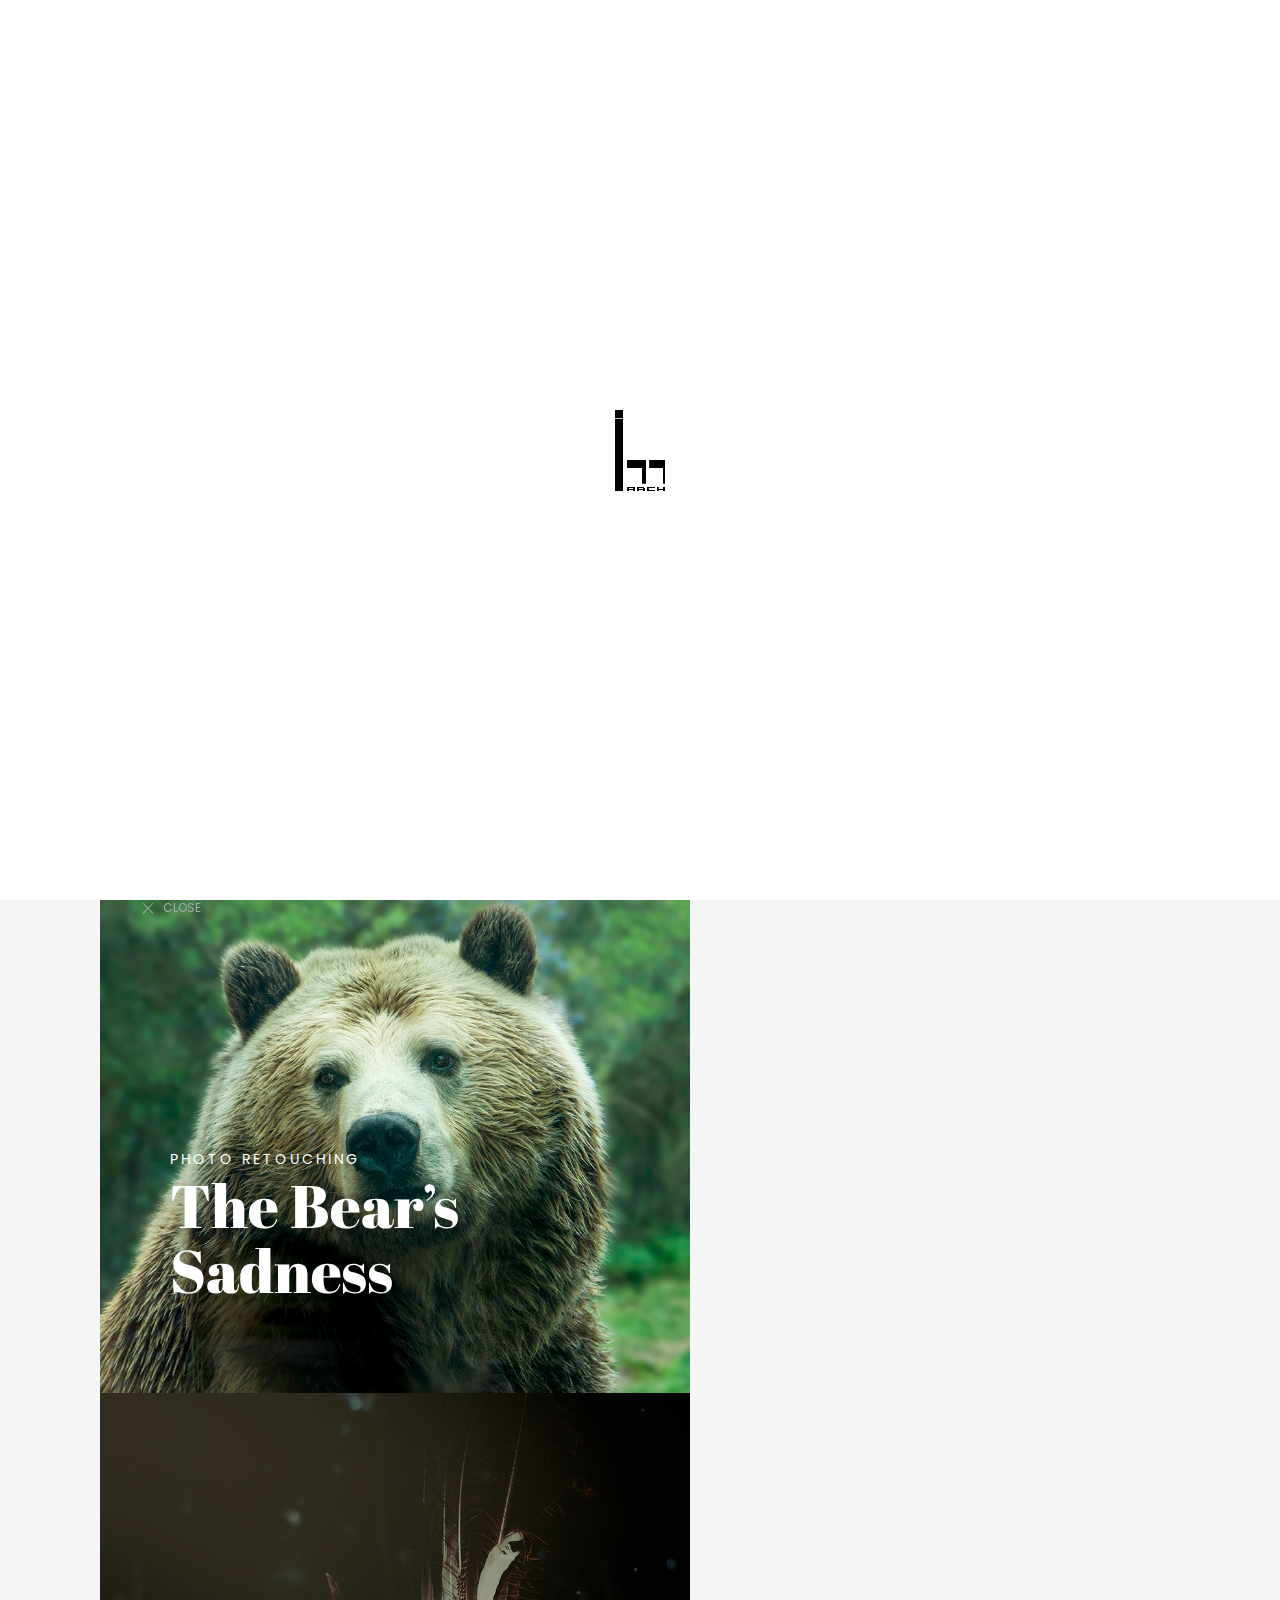
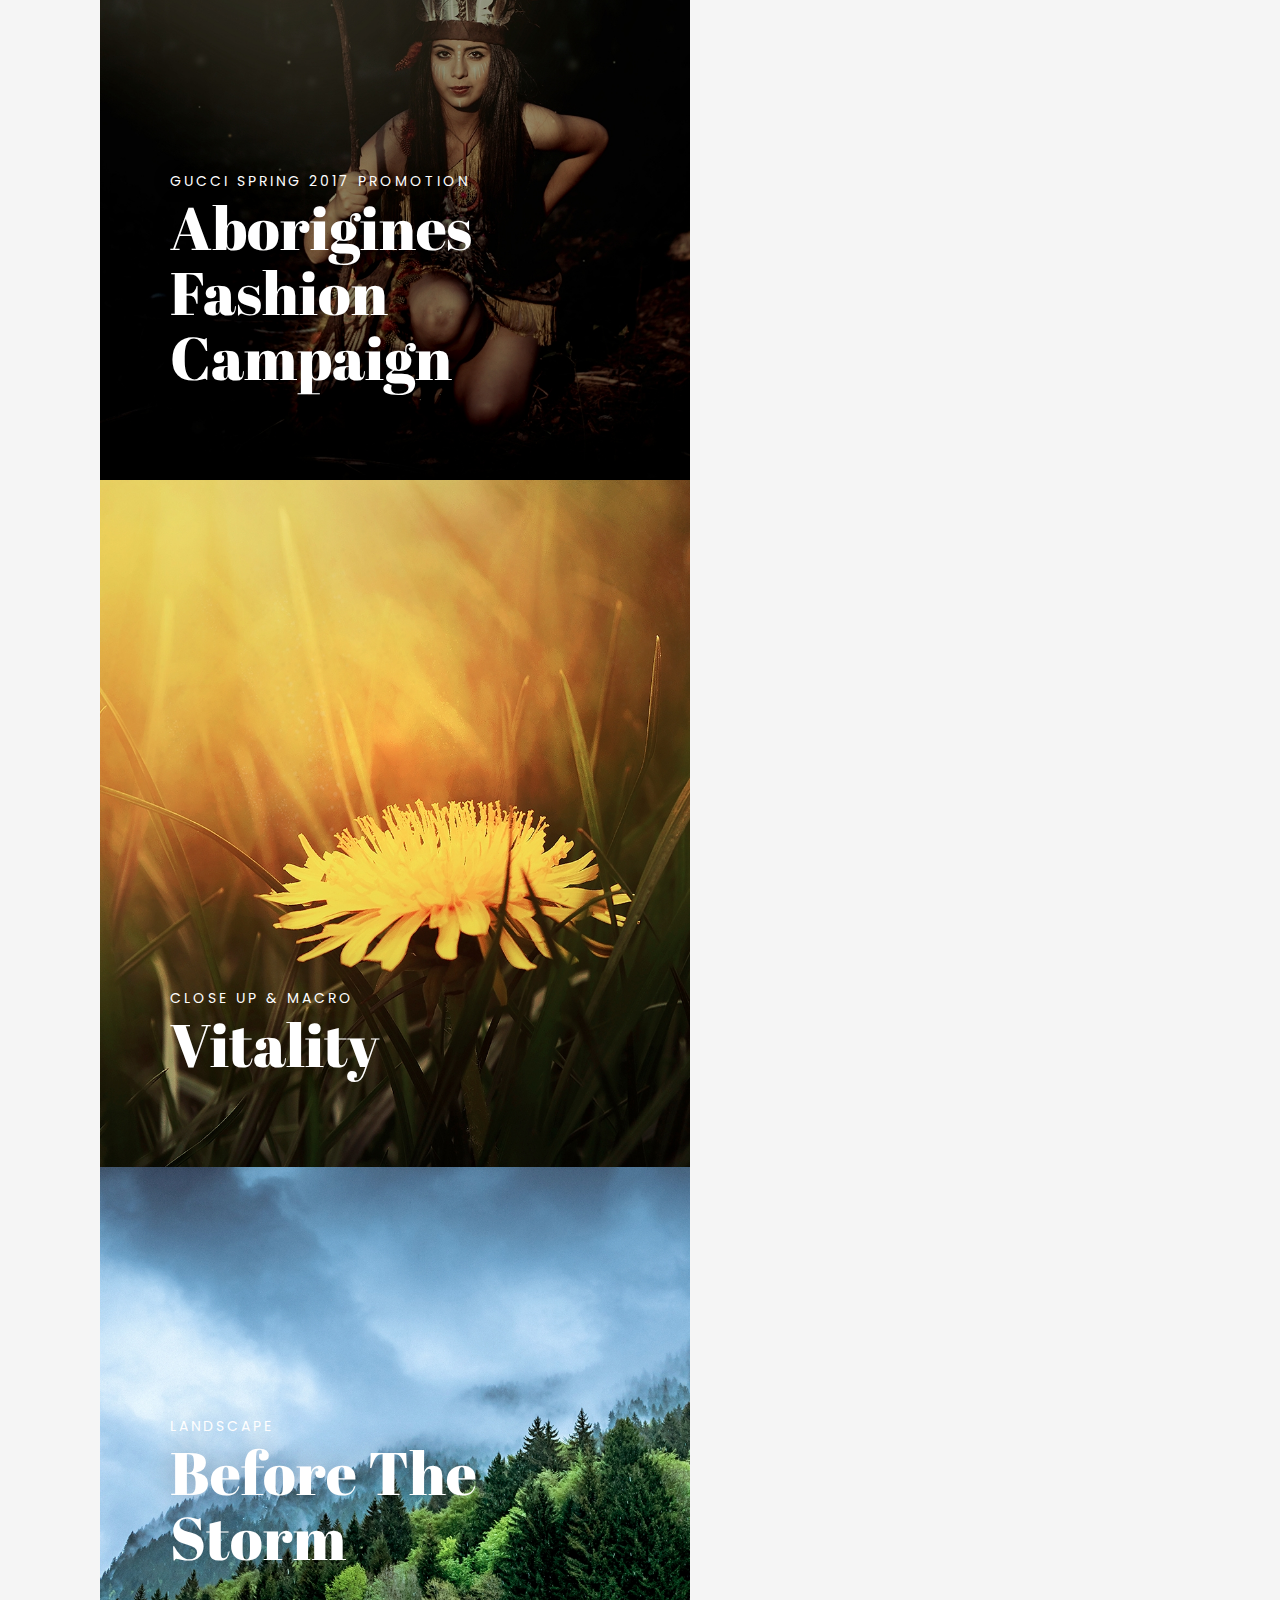
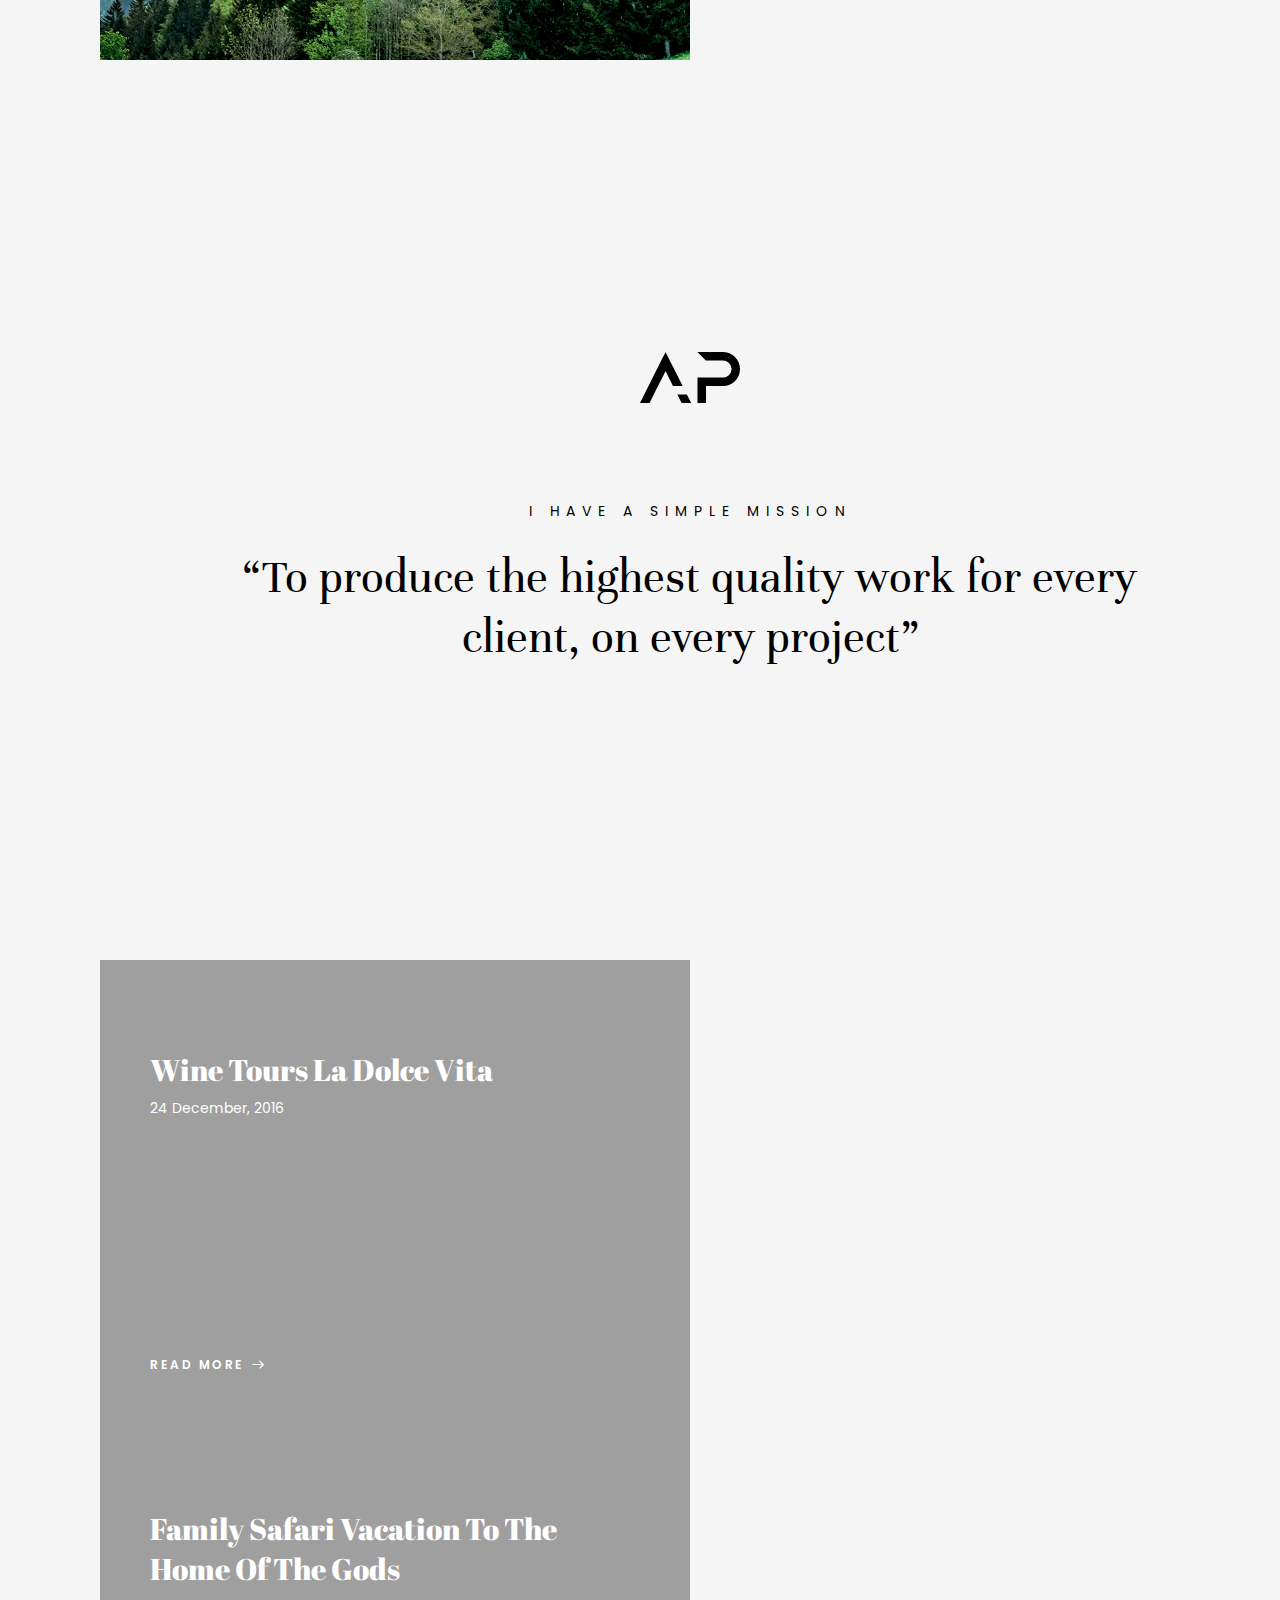
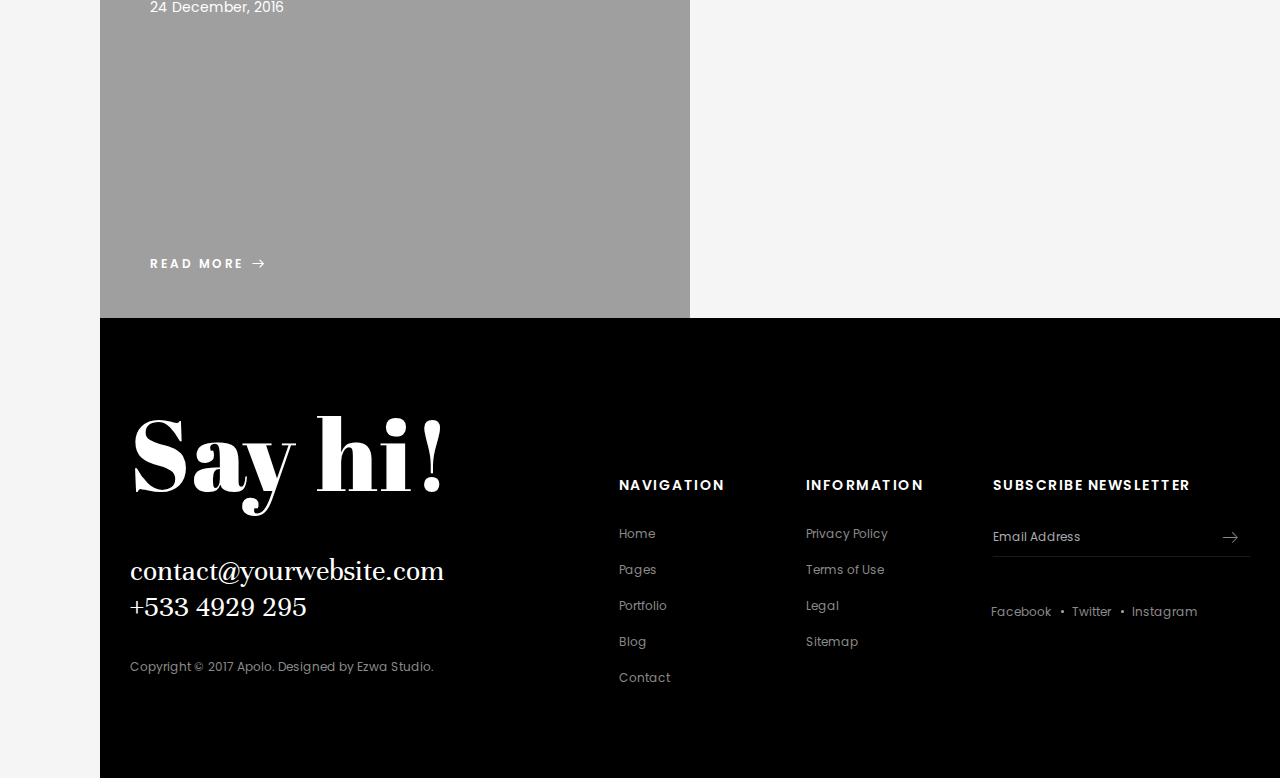
<file: index.html>
<!doctype html>
<html lang="en">
  <head>
    <!-- Basic page needs-->
    <title>Arch | Leeming</title>
    <meta charset="UTF-8"/>
    <meta name="author" content="liming"/>
    <meta name="description" content=""/>
    <meta name="keywords" content=""/>
    <!-- Mobile specific metas-->
    <meta name="viewport" content="width=device-width,initial-scale=1.0"/>
    <!-- Favicon-->
    <link rel="shortcut icon" href="images/favicon.ico"/>
    <!-- Google Web Fonts-->
    <link rel="stylesheet" href="https://fonts.googleapis.com/css?family=Poppins:300,400,500,600,700"/>
    <link rel="stylesheet" href="https://fonts.googleapis.com/css?family=Abril+Fatface"/>
    <link rel="stylesheet" href="https://fonts.googleapis.com/css?family=Unna"/>
    <link rel="stylesheet" href="https://fonts.googleapis.com/css?family=PT+Serif"/>
    <link rel="stylesheet" href="https://fonts.googleapis.com/css?family=Muli"/>
    <!-- Vendor CSS-->
    <link rel="stylesheet" media="all" href="css/bootstrap.min.css"/>
    <link rel="stylesheet" media="all" href="css/font-awesome.min.css"/>
    <link rel="stylesheet" media="all" href="css/linearicons.css"/>
<link rel="stylesheet" media="all" href="css/apolo-icons.css"/>
    <link rel="stylesheet" media="all" href="css/hamburgers.min.css"/>
    <link rel="stylesheet" media="all" href="css/animate.css"/>
    <link rel="stylesheet" media="all" href="vendors/fancybox/jquery.fancybox.min.css"/>
    <link rel="stylesheet" media="all" href="vendors/revolution/css/settings.css"/>
    <link rel="stylesheet" media="all" href="vendors/revolution/css/layers.css"/>
    <link rel="stylesheet" media="all" href="vendors/revolution/css/navigation.css"/>
    <link rel="stylesheet" media="all" href="vendors/owl-carousel/assets/owl.carousel.min.css"/>
    <link rel="stylesheet" media="all" href="vendors/mCustomScrollbar/jquery.mCustomScrollbar.min.css"/>
    <link rel="stylesheet" media="all" href="vendors/arcticmodal/jquery.arcticmodal-0.3.css"/>
    <!-- Theme CSS-->
    <link rel="stylesheet" media="all" href="css/style.css"/>
    <!-- Vendor JS-->
    <script src="vendors/modernizr.js"></script>
  </head>
  <body class="apo-header-vertical-left">
    <!-- Preloader-->
    <div class="apo-preloader">
      <div class="apo-preloader-outer">
        <div class="apo-preloader-inner">
          <div class="apo-loader">
            <img src="images/logo-2.png" alt="">
          </div>
        </div>
      </div>
    </div>
    <!-- End Preloader-->
    <!-- Site Header-->
    <!-- Hidden Side Column-->
    <div>
      <aside id="apo-hidden-column" class="apo-hidden-column">
        <div class="apo-hidden-column-container">
          <header class="apo-hidden-column-header">
            <div class="apo-hidden-column-col">
              <div class="apo-grid apo-cols-2">
                <div class="apo-grid-col"><a href="index.html" class="apo-logo"><img src="images/logo-2.png" alt=""/></a></div>
                <div class="apo-grid-col apo-align-right">
                  <!-- Social Networks-->
                  <ul class="apo-social-networks">
                    <li><a href="#"><i class="fa fa-facebook"></i></a></li>
                    <li><a href="#"><i class="fa fa-twitter"></i></a></li>
                    <li><a href="#"><i class="fa fa-instagram"></i></a></li>
                  </ul>
                  <!-- End Social Networks-->
                </div>
              </div>
            </div>
          </header>
          <div class="apo-hidden-column-content">
            <div class="apo-hidden-column-col">
              <!-- Navigation-->
              <nav class="apo-navigation-container">
                <ul class="apo-navigation">
                  <li class="apo-has-children apo-current"><a href="index.html">Home</a>
                    <!-- Sub Menu (level 2)-->
                    <ul class="apo-sub-menu">
                      <li class="apo-current"><a href="index.html">Arch | Leeming</a></li>
                      <li><a href="home_slider_with_left_dark_header.html">Slider With Left Dark Header</a></li>
                      <li><a href="home_striped.html">Striped Page With Top Transparent Header</a></li>
                      <li><a href="home_slider_with_bottom_dark_header.html">Slider With Bottom Dark Header</a></li>
                      <li><a href="home_full_page_scroll_with_top_transparent_header.html">Full Page Scroll With Top Transparent Header</a></li>
                      <li><a href="home_personal.html">Personal With Left White Header</a></li>
                      <li><a href="portfolio_grid_with_top_white_header.html">Grid Portfolio With Top White Header</a></li>
                      <li><a href="portfolio_masonry_with_top_dark_header.html">Masonry Portfolio With Top Dark Header</a></li>
                    </ul>
                    <!-- End of SubMenu-->
                  </li>
                  <li class="apo-has-children"><a href="pages_about_us.html">Pages</a>
                    <!-- Sub Menu (level 2)-->
                    <ul class="apo-sub-menu">
                      <li><a href="pages_about_us.html">About Us</a></li>
                      <li><a href="pages_about_me.html">About Me</a></li>
                      <li><a href="extra_elements.html">Elements</a></li>
                      <li><a href="typography.html">Typography</a></li>
                      <li><a href="RTL/index.html">RTL Version</a></li>
                    </ul>
                    <!-- End of SubMenu-->
                  </li>
                  <li class="apo-has-children"><a href="portfolio_masonry_fit_width_4_columns.html">Portfolio</a>
                    <!-- Sub Menu (level 2)-->
                    <ul class="apo-sub-menu">
                      <li><a href="portfolio_masonry_fit_width_4_columns.html">黎明&黄昏</a></li>
                      <li><a href="portfolio_masonry_fit_width_3_columns.html">田园牧歌</a></li>
                      <li><a href="portfolio_classic_sortable_4_columns.html">Classic Sortable 4 Columns</a></li>
                      <li><a href="portfolio_single_post.html">Single Portfolio Post</a></li>
                    </ul>
                    <!-- End of SubMenu-->
                  </li>
                  <li class="apo-has-children"><a href="blog_classic_sortable_3_columns.html">Blog</a>
                    <!-- Sub Menu (level 2)-->
                    <ul class="apo-sub-menu">
                      <li><a href="blog_classic_sortable_3_columns.html">Classic Sortable 3 Columns</a></li>
                      <li><a href="blog_classic_2_columns_with_sidebar.html">Classic 2 Columns With Sidebar</a></li>
                      <li><a href="blog_grid_2_columns.html">Grid 2 Columns</a></li>
                      <li><a href="blog_element_sizing_4_columns.html">Element Sizing 4 Columns</a></li>
                      <li><a href="blog_fit_width_4_columns.html">Fit Width 4 Columns</a></li>
                      <li><a href="blog_single_post.html">Single Blog Post</a></li>
                      <li><a href="blog_single_post_with_sidebar.html">Single Blog Post With Sidebar</a></li>
                    </ul>
                    <!-- End of SubMenu-->
                  </li>
                  <li><a href="pages_contact.html">Contact</a></li>
                </ul>
              </nav>
              <!-- End Navigation-->
            </div>
          </div>
          <footer class="apo-hidden-column-footer">
            <div class="apo-hidden-column-col">
              <div class="apo-hidden-column-actions">
                <div class="apo-hidden-column-action">
                  <form class="apo-oneline-form">
                    <input type="search" name="s" placeholder="Search this website"/>
                    <button type="submit"><i class="icon icon-magnifier"></i></button>
                  </form>
                </div>
                <div class="apo-hidden-column-action">
                  <button class="apo-close-btn apo-hidden-column-closing"><i class="icon icon-cross"></i>Close</button>
                </div>
              </div>
            </div>
          </footer>
        </div>
      </aside>
    </div>
    <!-- End Hidden Side Column-->
    <header id="header" class="apo-header apo-header-light apo-header-vertical">
      <div class="apo-header-section">
        <div class="apo-header-component-first">
          <div class="apo-header-items">
            <div class="apo-header-item">
              <!-- Logo--><a href="index.html" title="Home" class="apo-logo"><img src="images/logo-2.png" alt="Logo"/></a>
              <!-- End Logo-->
            </div>
            <div class="apo-header-item">
              <!-- Social Networks-->
              <ul class="apo-social-networks">
                <li><a href="#"><i class="fa fa-facebook"></i></a></li>
                <li><a href="#"><i class="fa fa-twitter"></i></a></li>
                <li><a href="#"><i class="fa fa-instagram"></i></a></li>
              </ul>
              <!-- End Social Networks-->
            </div>
          </div>
        </div>
        <div class="apo-header-component-middle">
          <div class="apo-header-items">
            <div class="apo-header-item">
              <h1 class="apo-page-title">Architect Leeming</h1>
            </div>
          </div>
        </div>
        <div class="apo-header-component-last">
          <div class="apo-header-items">
            <div class="apo-header-item">
              <!-- Search-->
              <button type="button" class="apo-header-button apo-hidden-column-invoker"><i class="icon icon-magnifier"></i></button>
              <!-- End Search-->
            </div>
            <div class="apo-header-item">
              <!-- Navigation Button-->
              <div type="button" class="apo-header-button apo-hidden-column-invoker apo-d-xs-none hamburger hamburger--emphatic"><span class="hamburger-box"><span class="hamburger-inner"></span></span></div>
              <!-- End Navigation Button-->
              <!-- Navigation Button-->
              <div type="button" data-arctic-modal="modals/modal_full_screen_navigation.html" data-arctic-modal-type="ajax" class="apo-header-button hamburger apo-d-none apo-d-xs-inline-block hamburger--emphatic apo-hamburger-clickable"><span class="hamburger-box"><span class="hamburger-inner"></span></span></div>
              <!-- End Navigation Button-->
            </div>
          </div>
        </div>
      </div>
    </header>
    <!-- End Site Header-->
    <!-- Page Content-->
    <div class="apo-page">
      <!-- Slider-->
      <div class="rev_slider_wrapper fullscreen-container">
        <div id="rev-slider-2" class="rev_slider fullscreenbanner apo-revslider-theme">
          <ul>
            <!-- Slide 1-->
            <li data-transition="fade" data-speed="700" data-prevslidecaption="Prev" data-nextslidecaption="Next"><img src="images/img-145.jpg" alt="" class="rev-slidebg"/>
              <!-- Layer 1-->
              <div data-x="left" data-y="center" data-width="['auto']" data-height="['auto']" data-hoffset="['0','130','130','30']" data-voffset="-55" data-fontsize="['14','14','14','14']" data-lineheight="['20','20','20','20']" data-fontweight="['400','400','400','400']" data-color="['#ffffff','#ffffff','#ffffff','#ffffff']" data-transform_in="x:-40px;opacity:0;s:700;e:Power2.easeInOut;" data-transform_out="x:0px;opacity:0;s:700;" data-start="800" class="tp-caption tp-resizeme apo-layer-style-1">When the sun goes down</div>
              <!-- End of Layer 1-->
              <!-- Layer 2-->
              <div data-x="left" data-y="center" data-width="['auto']" data-height="['auto']" data-hoffset="['0','130','130','30']" data-voffset="0" data-fontsize="['60','60','60','40']" data-lineheight="['60','60','60','60']" data-fontweight="['400','400','400','400']" data-color="['#ffffff','#ffffff','#ffffff','#ffffff']" data-transform_in="x:-40px;opacity:0;s:700;e:Power2.easeInOut;" data-transform_out="x:0px;opacity:0;s:700;" data-start="900" class="tp-caption tp-resizeme apo-layer-style-2">The Wild Parachute</div>
              <!-- End of Layer 2-->
              <!-- Layer 3-->
              <div data-x="left" data-y="center" data-width="['auto']" data-height="['auto']" data-hoffset="['0','130','130','30']" data-voffset="80" data-fontsize="['12','12','12','12']" data-lineheight="['18','18','18','18']" data-fontweight="['400','400','400','400']" data-color="['#ffffff','#ffffff','#ffffff','#ffffff']" data-transform_in="x:-40px;opacity:0;s:700;e:Power2.easeInOut;" data-transform_out="x:0px;opacity:0;s:700;" data-start="1000" class="tp-caption tp-resizeme apo-layer-style-3">A photo by Christian Carter in 2016</div>
              <!-- End of Layer 3-->
            </li>
            <!-- End of Slide 1-->
            <!-- Slide 2-->
            <li data-transition="fade" data-speed="700" data-prevslidecaption="Prev" data-nextslidecaption="Next"><img src="images/slide-02.jpg" alt=""/>
              <!-- Layer 1-->
              <div data-x="right" data-y="center" data-width="['auto']" data-height="['auto']" data-hoffset="['0','30','30','30']" data-voffset="-55" data-fontsize="['14','14','14','14']" data-lineheight="['20','20','20','20']" data-fontweight="['400','400','400','400']" data-color="['#ffffff','#ffffff','#ffffff','#ffffff']" data-transform_in="x:40px;opacity:0;s:700;e:Power2.easeInOut;" data-transform_out="x:0px;opacity:0;s:700;" data-start="800" class="tp-caption tp-resizeme apo-layer-style-1">Experiment With Nature</div>
              <!-- End of Layer 1-->
              <!-- Layer 2-->
              <div data-x="right" data-y="center" data-width="['auto']" data-height="['auto']" data-hoffset="['0','30','30','30']" data-voffset="0" data-fontsize="['60','60','60','40']" data-lineheight="['60','60','60','60']" data-fontweight="['400','400','400','400']" data-color="['#ffffff','#ffffff','#ffffff','#ffffff']" data-transform_in="x:40px;opacity:0;s:700;e:Power2.easeInOut;" data-transform_out="x:0px;opacity:0;s:700;" data-start="900" class="tp-caption tp-resizeme apo-layer-style-2">Calm River</div>
              <!-- End of Layer 2-->
              <!-- Layer 3-->
              <div data-x="right" data-y="center" data-width="['auto']" data-height="['auto']" data-hoffset="['0','30','30','30']" data-voffset="80" data-fontsize="['12','12','12','12']" data-lineheight="['18','18','18','18']" data-fontweight="['400','400','400','400']" data-color="['#ffffff','#ffffff','#ffffff','#ffffff']" data-transform_in="x:40px;opacity:0;s:700;e:Power2.easeInOut;" data-transform_out="x:0px;opacity:0;s:700;" data-start="1000" class="tp-caption tp-resizeme apo-layer-style-3">A photo by Christian Carter in 2016</div>
              <!-- End of Layer 3-->
            </li>
            <!-- End of Slide 2-->
            <!-- Slide 3-->
            <li data-transition="fade" data-speed="700" data-prevslidecaption="Prev" data-nextslidecaption="Next"><img src="images/slide-03.jpg" alt=""/>
              <!-- Layer 1-->
              <div data-x="left" data-y="center" data-width="['auto']" data-height="['auto']" data-hoffset="['0','130','130','30']" data-voffset="-55" data-fontsize="['14','14','14','14']" data-lineheight="['20','20','20','20']" data-fontweight="['400','400','400','400']" data-color="['#ffffff','#ffffff','#ffffff','#ffffff']" data-transform_in="x:-40px;opacity:0;s:700;e:Power2.easeInOut;" data-transform_out="x:0px;opacity:0;s:700;" data-start="800" class="tp-caption tp-resizeme apo-layer-style-1">Outside the World</div>
              <!-- End of Layer 1-->
              <!-- Layer 2-->
              <div data-x="left" data-y="center" data-width="['auto']" data-height="['auto']" data-hoffset="['0','130','130','30']" data-voffset="0" data-fontsize="['60','60','60','40']" data-lineheight="['60','60','60','60']" data-fontweight="['400','400','400','400']" data-color="['#ffffff','#ffffff','#ffffff','#ffffff']" data-transform_in="x:-40px;opacity:0;s:700;e:Power2.easeInOut;" data-transform_out="x:0px;opacity:0;s:700;" data-start="900" class="tp-caption tp-resizeme apo-layer-style-2">Counting Stars</div>
              <!-- End of Layer 2-->
              <!-- Layer 3-->
              <div data-x="left" data-y="center" data-width="['auto']" data-height="['auto']" data-hoffset="['0','130','130','30']" data-voffset="80" data-fontsize="['12','12','12','12']" data-lineheight="['18','18','18','18']" data-fontweight="['400','400','400','400']" data-color="['#ffffff','#ffffff','#ffffff','#ffffff']" data-transform_in="x:-40px;opacity:0;s:700;e:Power2.easeInOut;" data-transform_out="x:0px;opacity:0;s:700;" data-start="1000" class="tp-caption tp-resizeme apo-layer-style-3">A photo by Christian Carter in 2016</div>
              <!-- End of Layer 3-->
            </li>
            <!-- End of Slide 3-->
          </ul>
          <!-- Slider Actions -->
          <div class="apo-revslider-controls">
            <div class="apo-revslider-controls-item">
              <div class="apo-revslider-theme-nav-prev">
                <div class="apo-revslider-control-title">Prev</div>
                <i class="apo-icon-prev"></i>
              </div>
            </div>
            <div class="apo-revslider-controls-item">
              <div class="apo-revslider-theme-nav-next">
                <div class="apo-revslider-control-title">Next</div>
                <i class="apo-icon-next"></i>
              </div>
            </div>
          </div>
          <!-- End Slider Actions -->
        </div>
      </div>
      <!-- End of Slider-->
      <!-- Content Section-->
      <div data-bg-img-src="images/page-bg-img-4.png" class="apo-section apo-fullheight-section">
        <div class="container">
          <blockquote class="apo-style-3">
            <p>I am a highly organised and motivated professional photographer with a wealth of experience in a range of photographic styles and services.</p>
            <footer><img src="images/painting.png" alt=""/></footer>
          </blockquote><a href="home_personal_with_left_header.html" class="apo-btn apo-btn-small">Learn More About me</a>
        </div>
      </div>
      <!-- End Content Section-->
      <!-- Content Section-->
      <div class="apo-section apo-section-no-spacing">
        <!-- Isotope-->
        <div data-isotope-layout="masonry" class="apo-isotope apo-cols-2 apo-portfolio-container apo-style-5">
          <div class="grid-sizer"></div>
          <div class="apo-item apo-photo-retouching">
            <!-- Article-->
            <article class="apo-project">
              <div class="apo-project-media"><a href="#"><img src="images/img-146.jpg" alt=""/></a></div>
              <div class="apo-project-content-wrap">
                <div class="apo-aligner-outer">
                  <div class="apo-aligner-inner">
                    <header class="apo-project-header">
                      <ul class="apo-project-categories">
                        <li><a href="#">Photo Retouching</a></li>
                      </ul>
                      <h2 class="apo-project-title"><a href="portfolio_single_post.html">The Bear’s Sadness</a></h2>
                    </header>
                  </div>
                </div>
              </div><span class="apo-project-triangle"></span>
            </article>
          </div>
          <div class="apo-item apo-gucci-spring-2017-promotion">
            <!-- Article-->
            <article class="apo-project">
              <div class="apo-project-media"><a href="#"><img src="images/img-147.jpg" alt=""/></a></div>
              <div class="apo-project-content-wrap">
                <div class="apo-aligner-outer">
                  <div class="apo-aligner-inner">
                    <header class="apo-project-header">
                      <ul class="apo-project-categories">
                        <li><a href="#">Gucci Spring 2017 Promotion</a></li>
                      </ul>
                      <h2 class="apo-project-title"><a href="portfolio_single_post.html">Aborigines Fashion Campaign</a></h2>
                    </header>
                  </div>
                </div>
              </div><span class="apo-project-triangle"></span>
            </article>
          </div>
          <div class="apo-item apo-close-up-macro">
            <!-- Article-->
            <article class="apo-project">
              <div class="apo-project-media"><a href="#"><img src="images/img-148.jpg" alt=""/></a></div>
              <div class="apo-project-content-wrap">
                <div class="apo-aligner-outer">
                  <div class="apo-aligner-inner">
                    <header class="apo-project-header">
                      <ul class="apo-project-categories">
                        <li><a href="#">Close up &amp; Macro</a></li>
                      </ul>
                      <h2 class="apo-project-title"><a href="portfolio_single_post.html">Vitality</a></h2>
                    </header>
                  </div>
                </div>
              </div><span class="apo-project-triangle"></span>
            </article>
          </div>
          <div class="apo-item apo-landscape">
            <!-- Article-->
            <article class="apo-project">
              <div class="apo-project-media"><a href="#"><img src="images/img-149.jpg" alt=""/></a></div>
              <div class="apo-project-content-wrap">
                <div class="apo-aligner-outer">
                  <div class="apo-aligner-inner">
                    <header class="apo-project-header">
                      <ul class="apo-project-categories">
                        <li><a href="#">Landscape</a></li>
                      </ul>
                      <h2 class="apo-project-title"><a href="portfolio_single_post.html">Before The Storm</a></h2>
                    </header>
                  </div>
                </div>
              </div><span class="apo-project-triangle"></span>
            </article>
          </div>
        </div>
      </div>
      <!-- End Isotope-->
      <!-- Content Section-->
      <div data-parallax="scroll" data-image-src="images/page-bg-img-5.png" class="apo-section apo-fullheight-section apo-section-parallax">
        <div class="container"><img src="images/logo-dark-large.png" alt="" class="apo-content-logo"/>
          <h6 class="apo-section-title apo-style-3">I have a simple mission</h6>
          <blockquote class="apo-style-3">
            <p>To produce the highest quality work for every<br/>client, on every project</p>
          </blockquote>
        </div>
      </div>
      <!-- End Content Section-->
      <!-- Content Section-->
      <div class="apo-section apo-section-no-spacing">
        <!-- Isotope-->
        <div data-isotope-layout="grid" class="apo-isotope apo-cols-2 apo-entries-container apo-style-5 apo-same-height-container">
          <div class="grid-sizer"></div>
          <div class="apo-item apo-motivation">
            <!-- Article-->
            <article class="apo-entry">
              <div data-bg-img-src="images/img-151.jpg" class="apo-entry-media"></div>
              <div class="apo-entry-content-wrap">
                <div class="apo-aligner-outer">
                  <div class="apo-aligner-inner apo-same-height">
                    <header class="apo-entry-header">
                      <h2 class="apo-entry-title"><a href="#">Wine Tours La Dolce Vita</a></h2>
                      <div class="apo-entry-meta">
                        <time datetime="2016-12-24" class="apo-entry-publish-date">24 December, 2016</time>
                      </div>
                    </header>
                    <footer class="apo-entry-footer"><a href="#" class="apo-entry-read-more-link apo-btn apo-btn-small"> Read More</a></footer>
                  </div>
                </div>
              </div>
            </article>
            <!-- End Article-->
          </div>
          <div class="apo-item apo-motivation">
            <!-- Article-->
            <article class="apo-entry">
              <div data-bg-img-src="images/img-150.jpg" class="apo-entry-media"></div>
              <div class="apo-entry-content-wrap">
                <div class="apo-aligner-outer">
                  <div class="apo-aligner-inner apo-same-height">
                    <header class="apo-entry-header">
                      <h2 class="apo-entry-title"><a href="#">Family Safari Vacation To The Home Of The Gods</a></h2>
                      <div class="apo-entry-meta">
                        <time datetime="2016-12-24" class="apo-entry-publish-date">24 December, 2016</time>
                      </div>
                    </header>
                    <footer class="apo-entry-footer"><a href="#" class="apo-entry-read-more-link apo-btn apo-btn-small"> Read More</a></footer>
                  </div>
                </div>
              </div>
            </article>
            <!-- End Article-->
          </div>
        </div>
        <!-- End Isotope-->
      </div>
    </div>
    <!-- End Page Content-->
    <!-- Footer-->
    <footer id="footer" data-bg-img-src="images/footer_bg.png" class="apo-footer">
      <div class="container">
        <div class="apo-widget-area apo-cols-4">
          <!-- Widget-->
          <section class="apo-widget apo-widget-size-1_7x apo-contact-info-widget">
            <h2 class="apo-widget-title">Say hi!</h2>
            <ul class="apo-contact-info">
              <li><a href="mailto:#">contact@yourwebsite.com</a></li>
              <li><a href="tel:#">+533 4929 295</a></li>
            </ul>
            <p>Copyright © 2017 Apolo. Designed by Ezwa Studio.</p>
          </section>
          <!-- End Widget-->
          <!-- Widget-->
          <section class="apo-widget apo-widget-size-0_65x">
            <h2 class="apo-widget-title">Navigation</h2>
            <ul>
              <li> <a href="#">Home</a></li>
              <li> <a href="#">Pages</a></li>
              <li> <a href="#">Portfolio</a></li>
              <li> <a href="#">Blog</a></li>
              <li> <a href="#">Contact</a></li>
            </ul>
          </section>
          <!-- End Widget-->
          <!-- Widget-->
          <section class="apo-widget apo-widget-size-0_65x">
            <h2 class="apo-widget-title">Information</h2>
            <ul>
              <li> <a href="#">Privacy Policy</a></li>
              <li> <a href="#">Terms of Use</a></li>
              <li> <a href="#">Legal</a></li>
              <li> <a href="#">Sitemap</a></li>
            </ul>
          </section>
          <!-- End Widget-->
          <!-- Widget-->
          <section class="apo-widget">
            <h2 class="apo-widget-title">Subscribe Newsletter</h2>
            <form class="apo-oneline-form apo-newsletter-form">
              <input type="email" name="email" placeholder="Email Address"/>
              <button type="submit"><i class="icon icon-arrow-right"></i></button>
            </form>
            <ul class="apo-hr-dotted-list">
              <li><a href="#">Facebook</a></li>
              <li><a href="#">Twitter</a></li>
              <li><a href="#">Instagram</a></li>
            </ul>
          </section>
          <!-- End Widget-->
        </div>
      </div>
    </footer>
    <!-- End Footer-->
    <!-- Vendor JS-->
    <script src="https://code.jquery.com/jquery-3.1.1.min.js" integrity="sha256-hVVnYaiADRTO2PzUGmuLJr8BLUSjGIZsDYGmIJLv2b8=" crossorigin="anonymous"></script>
    <script src="vendors/handlebars-v4.0.5.js"></script>
    
    <script src="vendors/wt.validator.min.js"></script>
    <script src="vendors/jquery.easing.1.3.min.js"></script>
    <script src="vendors/mad.accordion.js"></script>
    <script src="vendors/mad.customselect.js"></script>
    <script src="vendors/mad.tabs.js"></script>
    <script src="vendors/wat.counters.js"></script>
    <script src="vendors/wt.jquery.nav.1.0.js"></script>
    <script src="vendors/isotope.pkgd.min.js"></script>
    <script src="vendors/imagesloaded.pkgd.min.js"></script>
    <script src="vendors/fancybox/jquery.fancybox.min.js"></script>
    <script src="vendors/appear.min.js"></script>
    <script src="vendors/owl-carousel/owl.carousel.min.js"></script>
    <script src="vendors/mCustomScrollbar/jquery.mCustomScrollbar.concat.min.js"></script>
    <script src="vendors/arcticmodal/jquery.arcticmodal-0.3.min.js"></script>
    <script src="vendors/revolution/js/jquery.themepunch.tools.min.js"></script>
    <script src="vendors/revolution/js/jquery.themepunch.revolution.min.js"></script>
    <script src="vendors/swiper/swiper.min.js"></script>
    <script src="vendors/parallax.min.js"></script>
    <!-- Theme JS-->
    <script src="js/apolo.core.js"></script>
    <script src="js/modules/apolo.newsletter.js"></script>
    <script src="js/modules/apolo.sameheight.js"></script>
    <script src="js/modules/apolo.appear.js"></script>
    <script src="js/modules/apolo.isotope.js"></script>
    <script src="js/apolo.init.js"></script>
  </body>
</html>
</file>
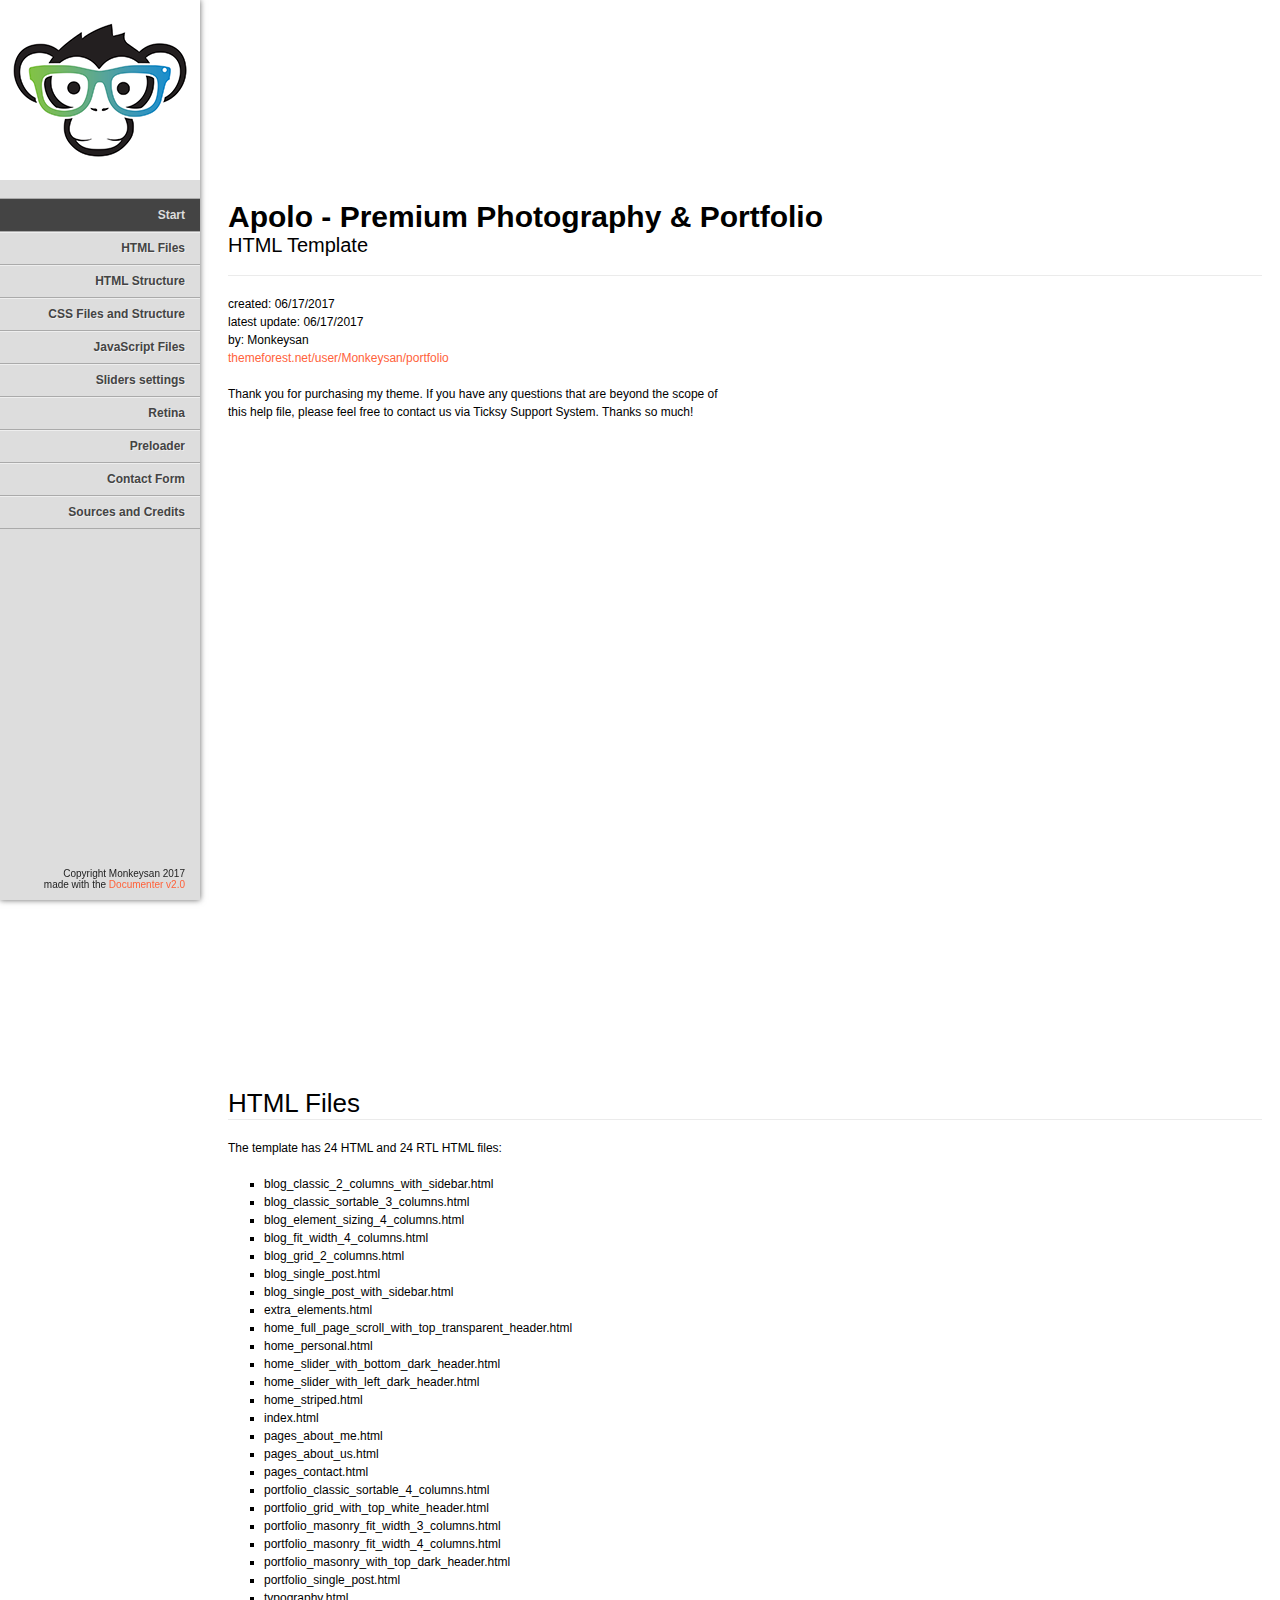
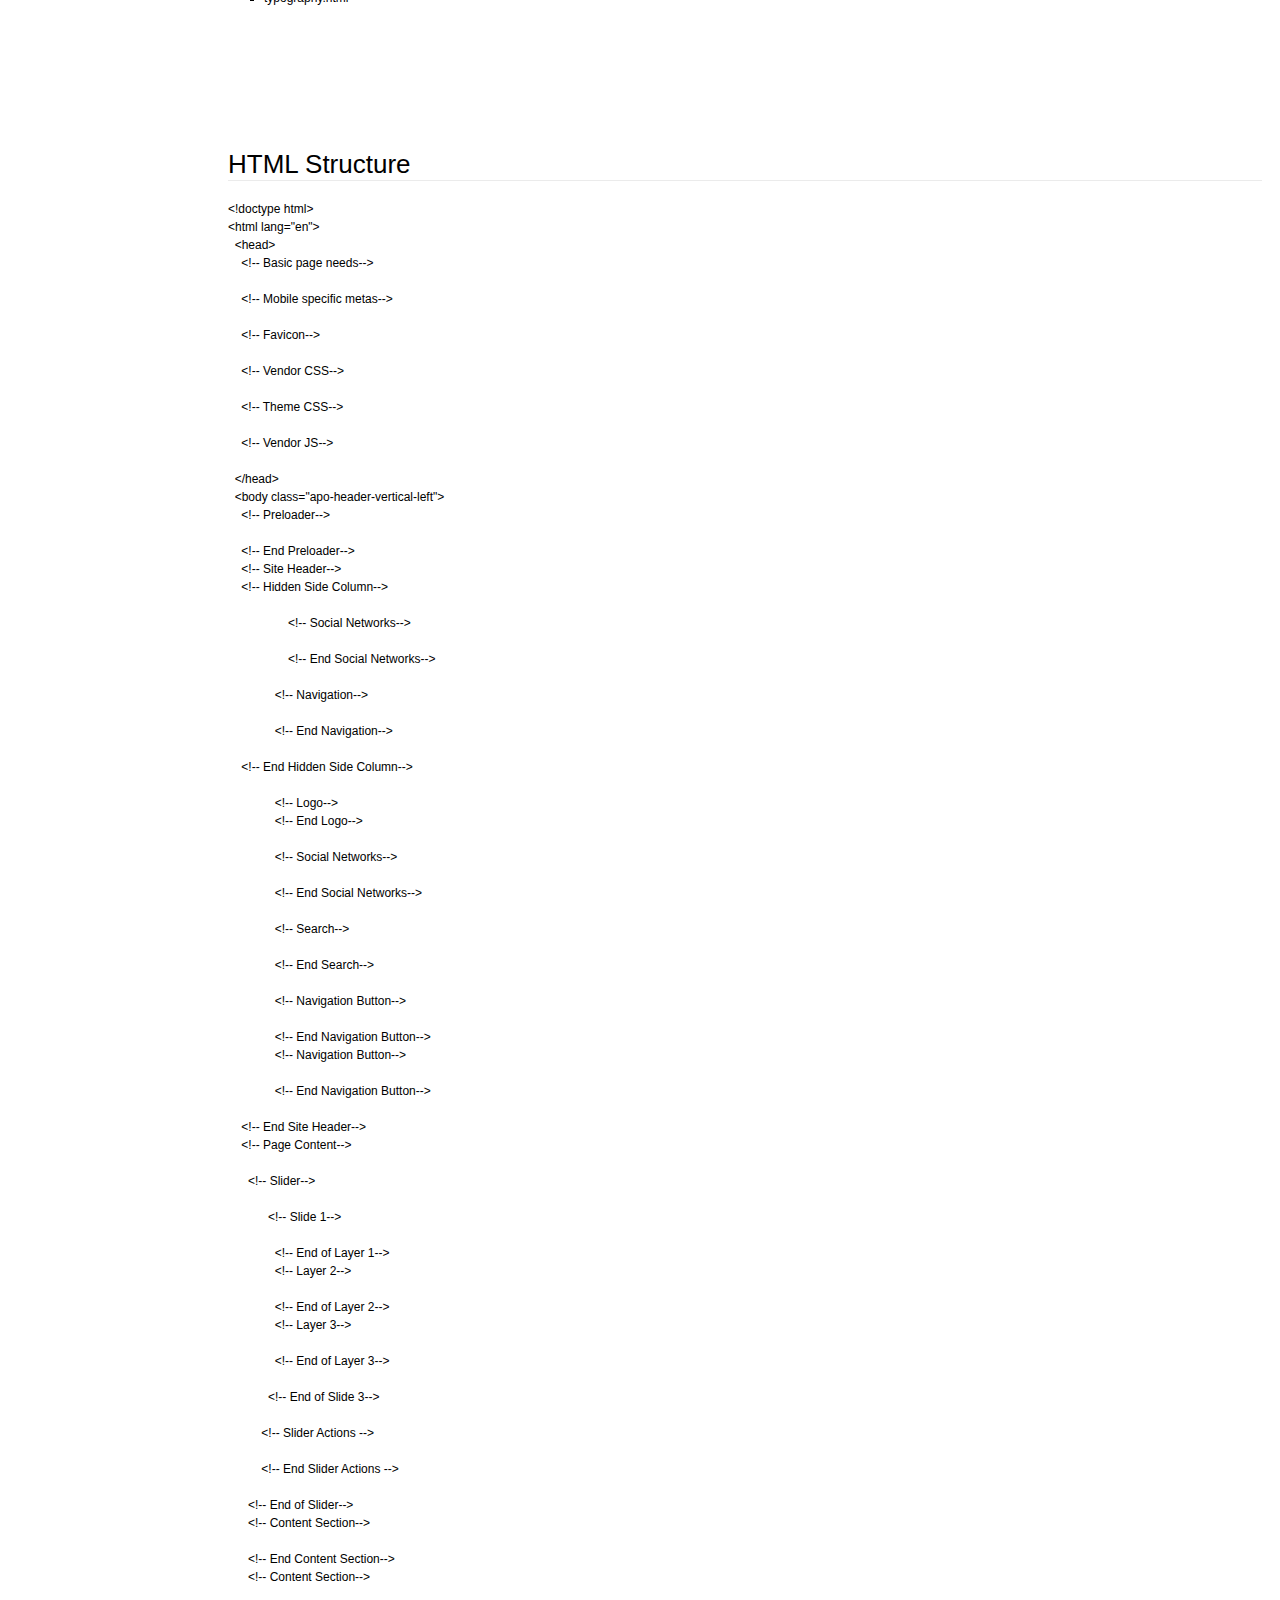
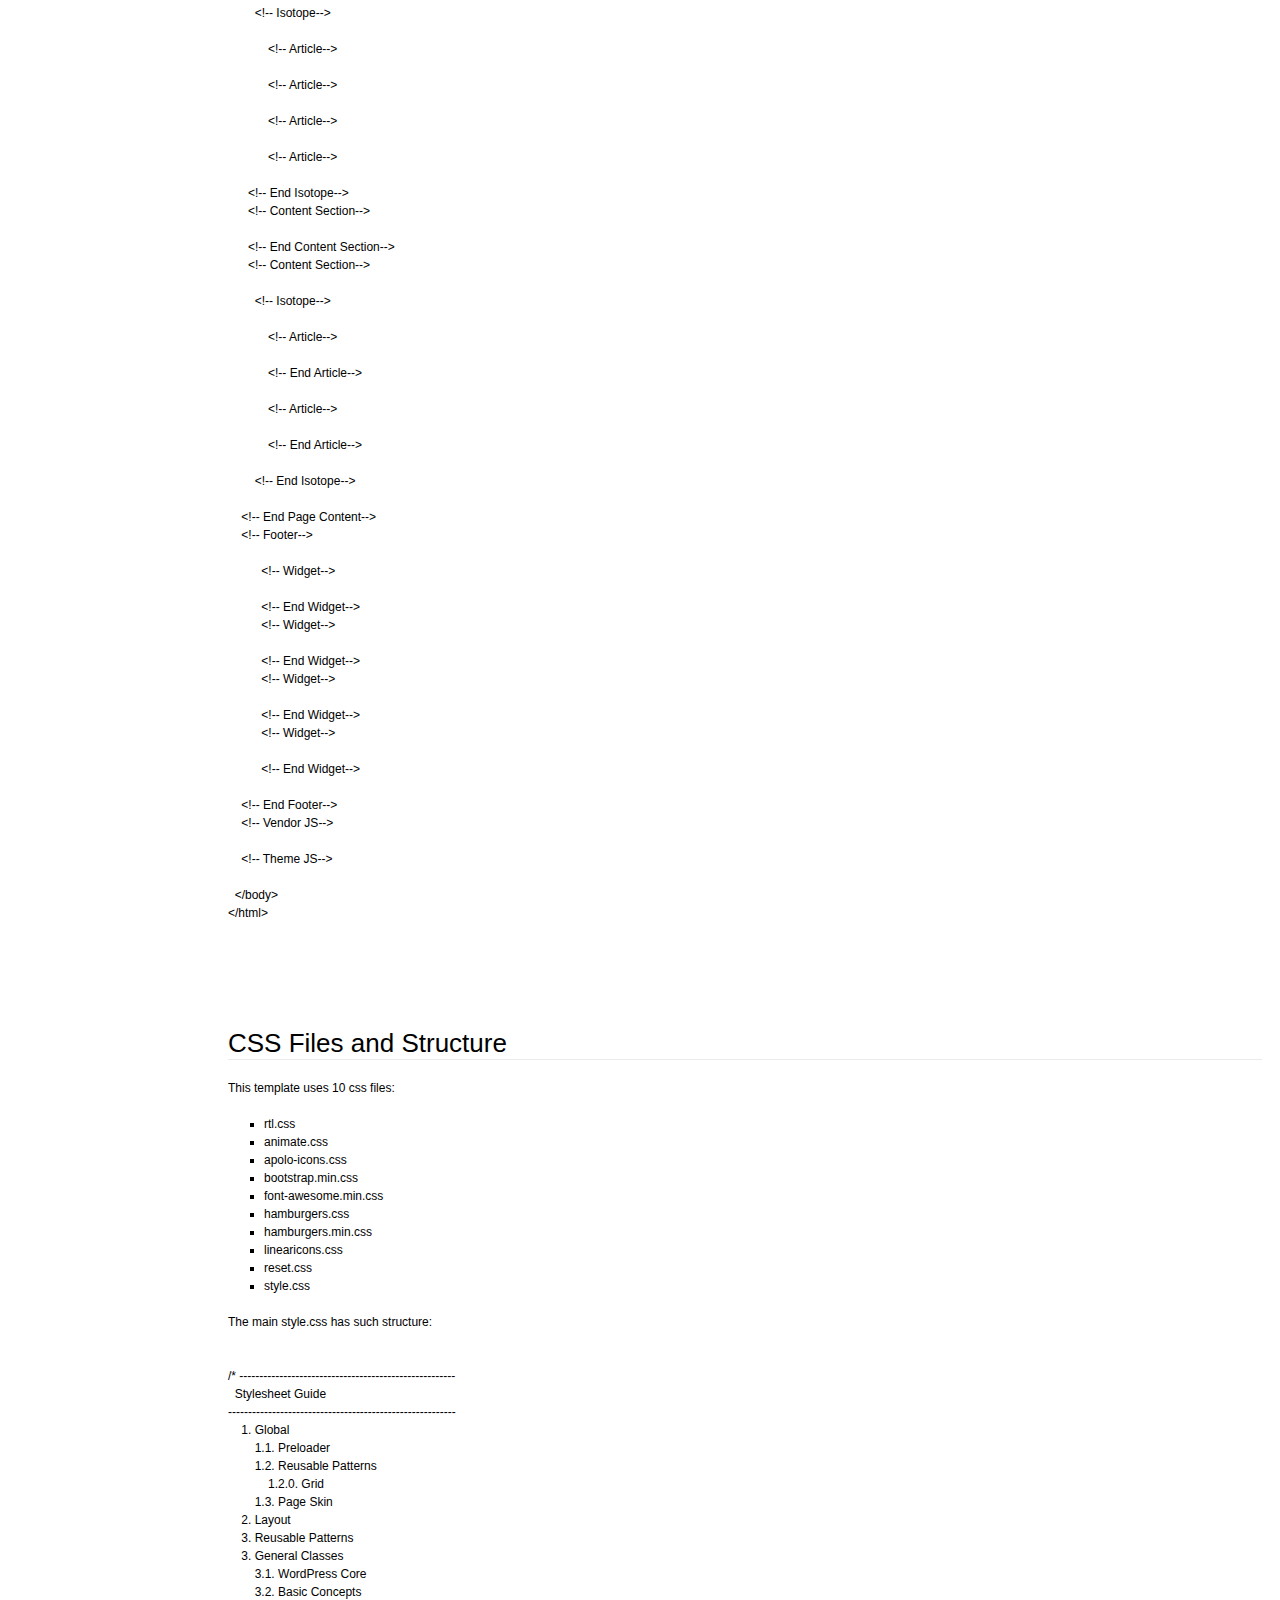
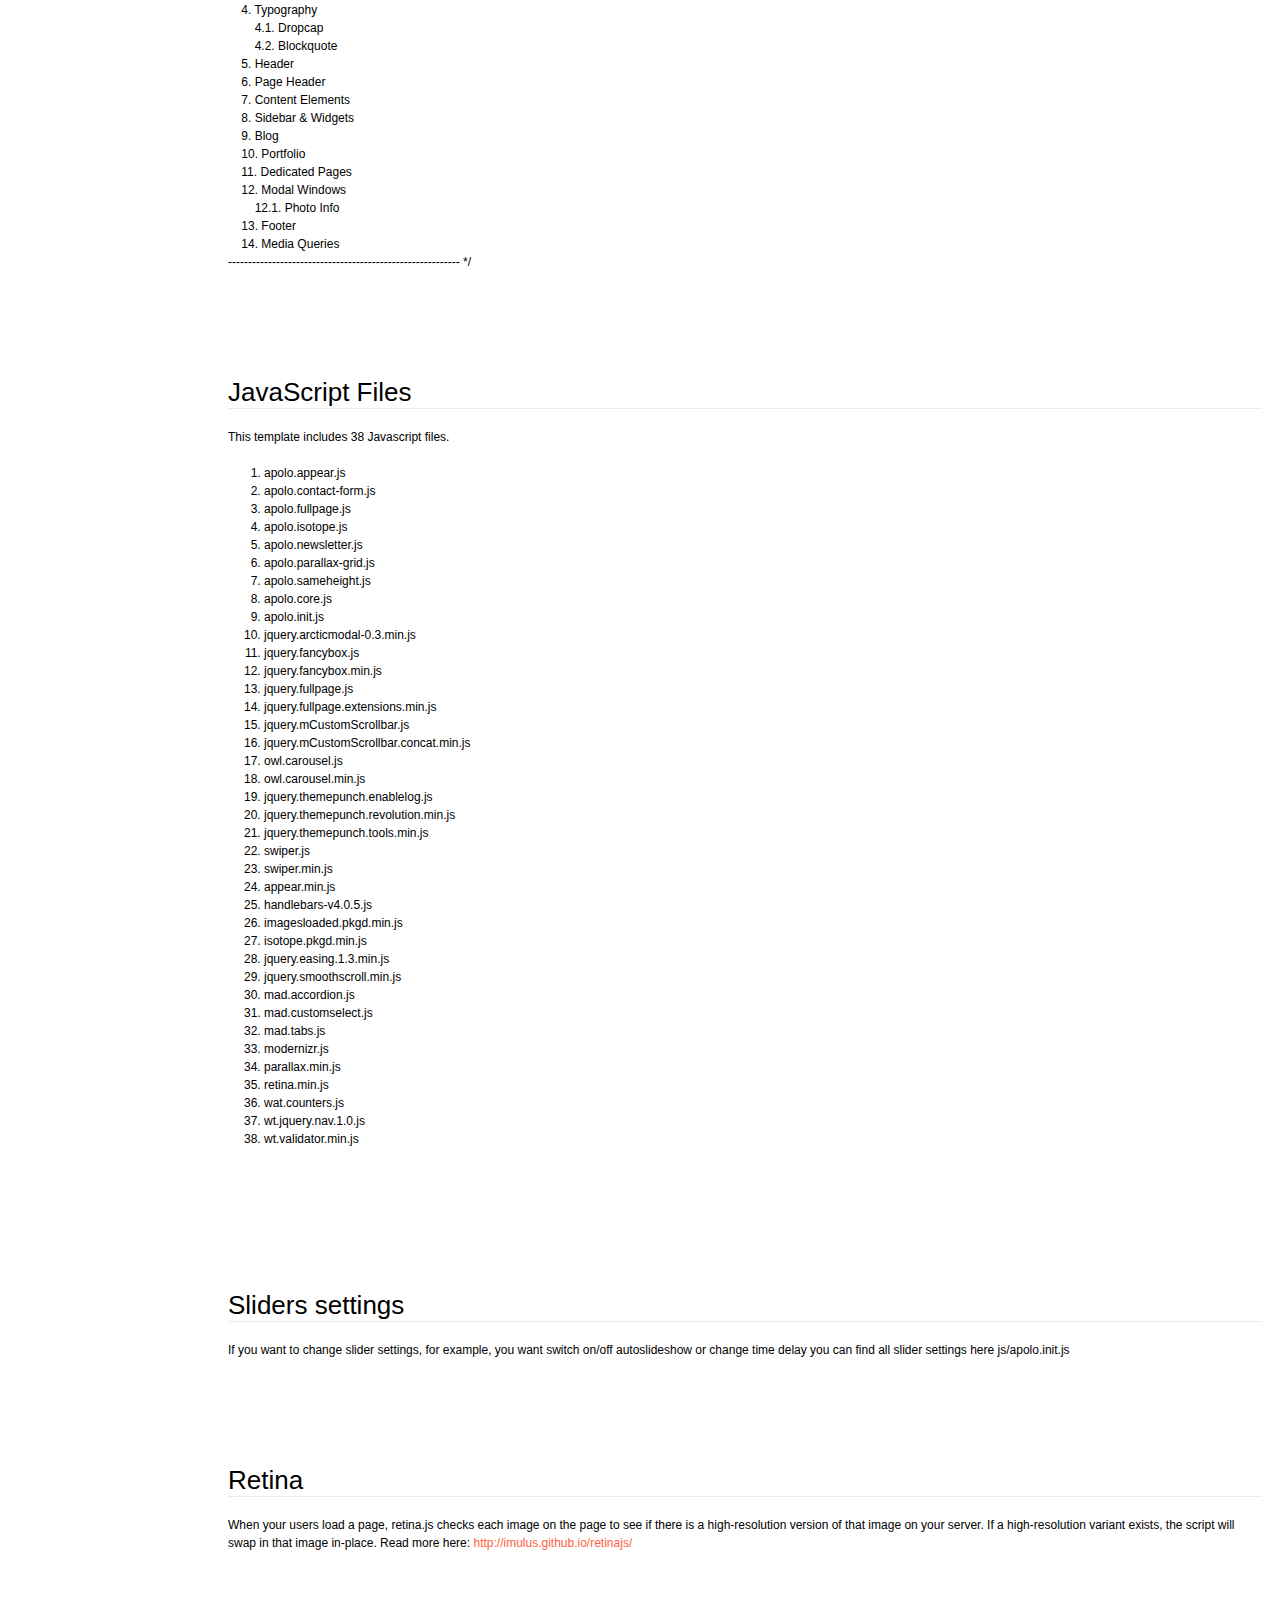
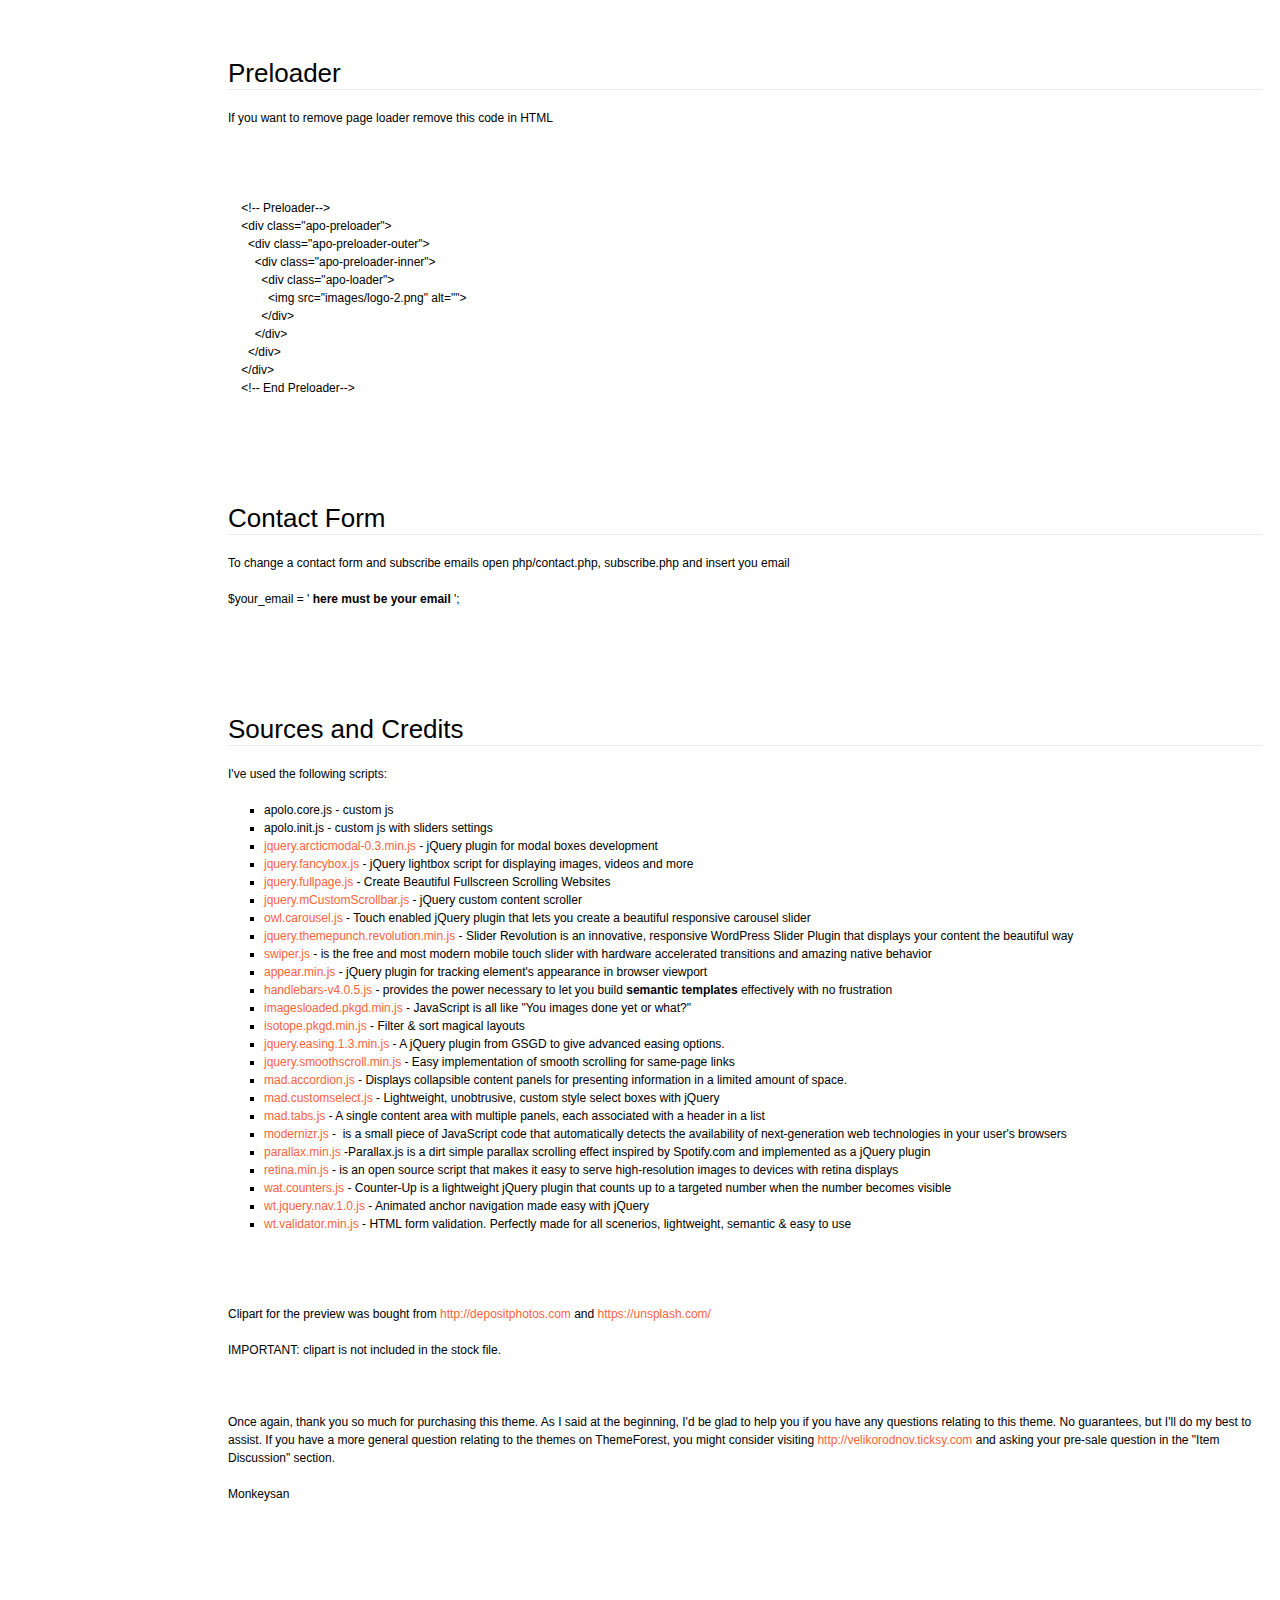
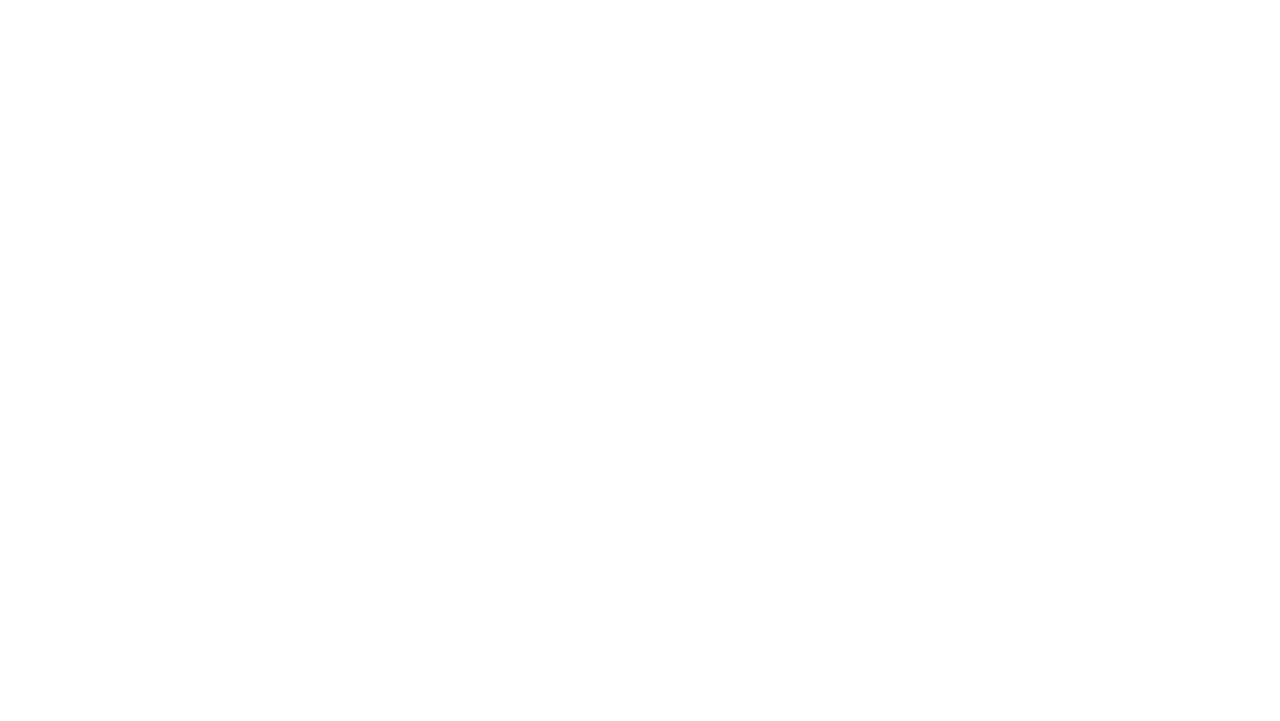
<file: 帮助文档/index.html>
<!doctype html>  
<!--[if IE 6 ]><html lang="en-us" class="ie6"> <![endif]-->
<!--[if IE 7 ]><html lang="en-us" class="ie7"> <![endif]-->
<!--[if IE 8 ]><html lang="en-us" class="ie8"> <![endif]-->
<!--[if (gt IE 7)|!(IE)]><!-->
<html lang="en-us"><!--<![endif]-->
<head>
	<meta charset="utf-8">
	
	<title>Apolo - Premium Photography & Portfolio  - HTML Template</title>
	
	<meta name="description" content="Thank you for purchasing my theme. If you have any questions that are beyond the scope of this help file, please feel free to contact us via Ticksy Support System. Thanks so much!">
	<meta name="author" content="Monkeysan">
	<meta name="copyright" content="Monkeysan">
	<meta name="generator" content="Documenter v2.0 http://rxa.li/documenter">
	<meta name="date" content="2017-06-17T00:00:00+02:00">
	
	<link rel="stylesheet" href="assets/css/documenter_style.css" media="all">
	
	
	
	<script src="assets/js/jquery.js"></script>
	
	<script src="assets/js/jquery.scrollTo.js"></script>
	<script src="assets/js/jquery.easing.js"></script>
	
	<script>document.createElement('section');var duration='500',easing='swing';</script>
	<script src="assets/js/script.js"></script>
	
	<style>
		html{background-color:#FFFFFF;color:#000;}
		::-moz-selection{background:#444444;color:#DDDDDD;}
		::selection{background:#444444;color:#DDDDDD;}
		#documenter_sidebar #documenter_logo{background-image:url(assets/images/image_1.png);}
		a{color:#FF623B;}
		.btn {
			border-radius:3px;
		}
		.btn-primary {
			  background-image: -moz-linear-gradient(top, #003A57, #001847);
			  background-image: -ms-linear-gradient(top, #003A57, #001847);
			  background-image: -webkit-gradient(linear, 0 0, 0 003A57%, from(#DDDDDD), to(#001847));
			  background-image: -webkit-linear-gradient(top, #003A57, #001847);
			  background-image: -o-linear-gradient(top, #003A57, #001847);
			  background-image: linear-gradient(top, #003A57, #001847);
			  filter: progid:DXImageTransform.Microsoft.gradient(startColorstr='#003A57', endColorstr='#001847', GradientType=0);
			  border-color: #001847 #001847 #bfbfbf;
			  color:#FFFFFF;
		}
		.btn-primary:hover,
		.btn-primary:active,
		.btn-primary.active,
		.btn-primary.disabled,
		.btn-primary[disabled] {
		  border-color: #003A57 #003A57 #bfbfbf;
		  background-color: #001847;
		}
		hr{border-top:1px solid #EBEBEB;border-bottom:1px solid #FFFFFF;}
		#documenter_sidebar, #documenter_sidebar ul a{background-color:#DDDDDD;color:#222222;}
		#documenter_sidebar ul a{-webkit-text-shadow:1px 1px 0px #EEEEEE;-moz-text-shadow:1px 1px 0px #EEEEEE;text-shadow:1px 1px 0px #EEEEEE;}
		#documenter_sidebar ul{border-top:1px solid #AAAAAA;}
		#documenter_sidebar ul a{border-top:1px solid #EEEEEE;border-bottom:1px solid #AAAAAA;color:#444444;}
		#documenter_sidebar ul a:hover{background:#444444;color:#DDDDDD;border-top:1px solid #444444;}
		#documenter_sidebar ul a.current{background:#444444;color:#DDDDDD;border-top:1px solid #444444;}
		#documenter_copyright{display:block !important;visibility:visible !important;}
	</style>
	
</head>
<body class="documenter-project-apolo-premium-photography-portfolio-">
	<div id="documenter_sidebar">
		<a href="#documenter_cover" id="documenter_logo"></a>
		<ul id="documenter_nav">
			<li><a class="current" href="#documenter_cover">Start</a></li>
				
			<li><a href="#html_files" title="HTML Files">HTML Files</a></li>
			<li><a href="#html_structure" title="HTML Structure">HTML Structure</a></li>
			<li><a href="#css_files_and_structure" title="CSS Files and Structure">CSS Files and Structure</a></li>
			<li><a href="#javascript_files" title="JavaScript Files">JavaScript Files</a></li>
			<li><a href="#sliders_settings" title="Sliders settings">Sliders settings</a></li>
			<li><a href="#retina" title="Retina">Retina</a></li>
			<li><a href="#preloader" title="Preloader">Preloader</a></li>
			<li><a href="#contact_form" title="Contact Form">Contact Form</a></li>
			<li><a href="#sources_and_credits" title="Sources and Credits">Sources and Credits</a></li>

		</ul>
		<div id="documenter_copyright">Copyright Monkeysan 2017<br>
		made with the <a href="http://rxa.li/documenter">Documenter v2.0</a> 
		</div>
	</div>
	<div id="documenter_content">
	<section id="documenter_cover">
	<h1>Apolo - Premium Photography & Portfolio </h1>
	<h2>HTML Template</h2>
	<div id="documenter_buttons">
		
	</div>
	<hr>
	<ul>
	<li>created: 06/17/2017</li>
	<li>latest update: 06/17/2017</li>
	<li>by: Monkeysan</li>
	<li><a href="https://themeforest.net/user/Monkeysan/portfolio">themeforest.net/user/Monkeysan/portfolio</a></li>
	
	</ul>
	<p>Thank you for purchasing my theme. If you have any questions that are beyond the scope of this help file, please feel free to contact us via Ticksy Support System. Thanks so much!</p>
	</section>
	
	<section id="html_files">
	<div class="page-header"><h3>HTML Files</h3><hr class="notop"></div>
<p>
	The template has 24 HTML and 24 RTL HTML files:</p>
<ul>
	<li>
		blog_classic_2_columns_with_sidebar.html</li>
	<li>
		blog_classic_sortable_3_columns.html</li>
	<li>
		blog_element_sizing_4_columns.html</li>
	<li>
		blog_fit_width_4_columns.html</li>
	<li>
		blog_grid_2_columns.html</li>
	<li>
		blog_single_post.html</li>
	<li>
		blog_single_post_with_sidebar.html</li>
	<li>
		extra_elements.html</li>
	<li>
		home_full_page_scroll_with_top_transparent_header.html</li>
	<li>
		home_personal.html</li>
	<li>
		home_slider_with_bottom_dark_header.html</li>
	<li>
		home_slider_with_left_dark_header.html</li>
	<li>
		home_striped.html</li>
	<li>
		index.html</li>
	<li>
		pages_about_me.html</li>
	<li>
		pages_about_us.html</li>
	<li>
		pages_contact.html</li>
	<li>
		portfolio_classic_sortable_4_columns.html</li>
	<li>
		portfolio_grid_with_top_white_header.html</li>
	<li>
		portfolio_masonry_fit_width_3_columns.html</li>
	<li>
		portfolio_masonry_fit_width_4_columns.html</li>
	<li>
		portfolio_masonry_with_top_dark_header.html</li>
	<li>
		portfolio_single_post.html</li>
	<li>
		typography.html</li>
</ul>
<p>
	&nbsp;</p>
</section>
<section id="html_structure">
	<div class="page-header"><h3>HTML Structure</h3><hr class="notop"></div>
<p>
	&lt;!doctype html&gt;<br>
	&lt;html lang=&quot;en&quot;&gt;<br>
	&nbsp; &lt;head&gt;<br>
	&nbsp;&nbsp;&nbsp; &lt;!-- Basic page needs--&gt;<br>
	<br>
	&nbsp;&nbsp;&nbsp; &lt;!-- Mobile specific metas--&gt;<br>
	<br>
	&nbsp;&nbsp;&nbsp; &lt;!-- Favicon--&gt;<br>
	<br>
	&nbsp;&nbsp;&nbsp; &lt;!-- Vendor CSS--&gt;<br>
	&nbsp; &nbsp;<br>
	&nbsp;&nbsp;&nbsp; &lt;!-- Theme CSS--&gt;<br>
	&nbsp; &nbsp;<br>
	&nbsp;&nbsp;&nbsp; &lt;!-- Vendor JS--&gt;<br>
	&nbsp;<br>
	&nbsp; &lt;/head&gt;<br>
	&nbsp; &lt;body class=&quot;apo-header-vertical-left&quot;&gt;<br>
	&nbsp;&nbsp;&nbsp; &lt;!-- Preloader--&gt;<br>
	&nbsp;&nbsp; &nbsp;<br>
	&nbsp;&nbsp;&nbsp; &lt;!-- End Preloader--&gt;<br>
	&nbsp;&nbsp;&nbsp; &lt;!-- Site Header--&gt;<br>
	&nbsp;&nbsp;&nbsp; &lt;!-- Hidden Side Column--&gt;<br>
	&nbsp;&nbsp; &nbsp;<br>
	&nbsp;&nbsp;&nbsp;&nbsp;&nbsp;&nbsp;&nbsp;&nbsp;&nbsp;&nbsp;&nbsp;&nbsp;&nbsp;&nbsp;&nbsp;&nbsp;&nbsp; &lt;!-- Social Networks--&gt;<br>
	&nbsp;&nbsp;&nbsp;&nbsp;&nbsp;&nbsp;&nbsp;&nbsp;&nbsp;&nbsp;&nbsp;&nbsp;&nbsp;&nbsp;&nbsp; &nbsp;<br>
	&nbsp;&nbsp;&nbsp;&nbsp;&nbsp;&nbsp;&nbsp;&nbsp;&nbsp;&nbsp;&nbsp;&nbsp;&nbsp;&nbsp;&nbsp;&nbsp;&nbsp; &lt;!-- End Social Networks--&gt;<br>
	&nbsp;&nbsp;&nbsp;&nbsp;&nbsp;&nbsp;&nbsp;&nbsp;&nbsp;&nbsp;&nbsp;&nbsp;&nbsp; &nbsp;<br>
	&nbsp;&nbsp;&nbsp;&nbsp;&nbsp;&nbsp;&nbsp;&nbsp;&nbsp;&nbsp;&nbsp;&nbsp;&nbsp; &lt;!-- Navigation--&gt;<br>
	&nbsp;&nbsp;&nbsp;&nbsp;&nbsp;&nbsp;&nbsp;&nbsp;&nbsp;&nbsp;&nbsp; &nbsp;<br>
	&nbsp;&nbsp;&nbsp;&nbsp;&nbsp;&nbsp;&nbsp;&nbsp;&nbsp;&nbsp;&nbsp;&nbsp;&nbsp; &lt;!-- End Navigation--&gt;<br>
	&nbsp;&nbsp;&nbsp;&nbsp;&nbsp;&nbsp;&nbsp;&nbsp;&nbsp;&nbsp; &nbsp;<br>
	&nbsp;&nbsp;&nbsp; &lt;!-- End Hidden Side Column--&gt;<br>
	&nbsp; &nbsp;<br>
	&nbsp;&nbsp;&nbsp;&nbsp;&nbsp;&nbsp;&nbsp;&nbsp;&nbsp;&nbsp;&nbsp;&nbsp;&nbsp; &lt;!-- Logo--&gt;<br>
	&nbsp;&nbsp;&nbsp;&nbsp;&nbsp;&nbsp;&nbsp;&nbsp;&nbsp;&nbsp;&nbsp;&nbsp;&nbsp; &lt;!-- End Logo--&gt;<br>
	&nbsp;&nbsp;&nbsp;&nbsp;&nbsp;&nbsp;&nbsp;&nbsp; &nbsp;<br>
	&nbsp;&nbsp;&nbsp;&nbsp;&nbsp;&nbsp;&nbsp;&nbsp;&nbsp;&nbsp;&nbsp;&nbsp;&nbsp; &lt;!-- Social Networks--&gt;<br>
	&nbsp;&nbsp;&nbsp;&nbsp;&nbsp;&nbsp;&nbsp;&nbsp;&nbsp;&nbsp; &nbsp;<br>
	&nbsp;&nbsp;&nbsp;&nbsp;&nbsp;&nbsp;&nbsp;&nbsp;&nbsp;&nbsp;&nbsp;&nbsp;&nbsp; &lt;!-- End Social Networks--&gt;<br>
	&nbsp;&nbsp;&nbsp;&nbsp;&nbsp;&nbsp;&nbsp;&nbsp;&nbsp;&nbsp; &nbsp;<br>
	&nbsp;&nbsp;&nbsp;&nbsp;&nbsp;&nbsp;&nbsp;&nbsp;&nbsp;&nbsp;&nbsp;&nbsp;&nbsp; &lt;!-- Search--&gt;<br>
	&nbsp;&nbsp;&nbsp;&nbsp;&nbsp;&nbsp;&nbsp;&nbsp;&nbsp;&nbsp;&nbsp; &nbsp;<br>
	&nbsp;&nbsp;&nbsp;&nbsp;&nbsp;&nbsp;&nbsp;&nbsp;&nbsp;&nbsp;&nbsp;&nbsp;&nbsp; &lt;!-- End Search--&gt;<br>
	&nbsp;&nbsp;&nbsp;&nbsp;&nbsp;&nbsp;&nbsp;&nbsp;&nbsp;&nbsp; &nbsp;<br>
	&nbsp;&nbsp;&nbsp;&nbsp;&nbsp;&nbsp;&nbsp;&nbsp;&nbsp;&nbsp;&nbsp;&nbsp;&nbsp; &lt;!-- Navigation Button--&gt;<br>
	&nbsp;&nbsp;&nbsp;&nbsp;&nbsp;&nbsp;&nbsp;&nbsp;&nbsp;&nbsp; &nbsp;<br>
	&nbsp;&nbsp;&nbsp;&nbsp;&nbsp;&nbsp;&nbsp;&nbsp;&nbsp;&nbsp;&nbsp;&nbsp;&nbsp; &lt;!-- End Navigation Button--&gt;<br>
	&nbsp;&nbsp;&nbsp;&nbsp;&nbsp;&nbsp;&nbsp;&nbsp;&nbsp;&nbsp;&nbsp;&nbsp;&nbsp; &lt;!-- Navigation Button--&gt;<br>
	&nbsp;&nbsp;&nbsp;&nbsp;&nbsp;&nbsp;&nbsp;&nbsp;&nbsp;&nbsp;&nbsp;&nbsp; &nbsp;<br>
	&nbsp;&nbsp;&nbsp;&nbsp;&nbsp;&nbsp;&nbsp;&nbsp;&nbsp;&nbsp;&nbsp;&nbsp;&nbsp; &lt;!-- End Navigation Button--&gt;<br>
	&nbsp;&nbsp;&nbsp;&nbsp;&nbsp;&nbsp;&nbsp;&nbsp;&nbsp; &nbsp;<br>
	&nbsp;&nbsp;&nbsp; &lt;!-- End Site Header--&gt;<br>
	&nbsp;&nbsp;&nbsp; &lt;!-- Page Content--&gt;<br>
	&nbsp; &nbsp;<br>
	&nbsp;&nbsp;&nbsp;&nbsp;&nbsp; &lt;!-- Slider--&gt;<br>
	&nbsp;&nbsp;&nbsp;&nbsp; &nbsp;<br>
	&nbsp;&nbsp;&nbsp;&nbsp;&nbsp;&nbsp;&nbsp;&nbsp;&nbsp;&nbsp;&nbsp; &lt;!-- Slide 1--&gt;<br>
	&nbsp;&nbsp;&nbsp;&nbsp;&nbsp;&nbsp;&nbsp;&nbsp;&nbsp; &nbsp;<br>
	&nbsp;&nbsp;&nbsp;&nbsp;&nbsp;&nbsp;&nbsp;&nbsp;&nbsp;&nbsp;&nbsp;&nbsp;&nbsp; &lt;!-- End of Layer 1--&gt;<br>
	&nbsp;&nbsp;&nbsp;&nbsp;&nbsp;&nbsp;&nbsp;&nbsp;&nbsp;&nbsp;&nbsp;&nbsp;&nbsp; &lt;!-- Layer 2--&gt;<br>
	&nbsp;&nbsp;&nbsp;&nbsp;&nbsp;&nbsp;&nbsp;&nbsp;&nbsp;&nbsp;&nbsp; &nbsp;<br>
	&nbsp;&nbsp;&nbsp;&nbsp;&nbsp;&nbsp;&nbsp;&nbsp;&nbsp;&nbsp;&nbsp;&nbsp;&nbsp; &lt;!-- End of Layer 2--&gt;<br>
	&nbsp;&nbsp;&nbsp;&nbsp;&nbsp;&nbsp;&nbsp;&nbsp;&nbsp;&nbsp;&nbsp;&nbsp;&nbsp; &lt;!-- Layer 3--&gt;<br>
	&nbsp;&nbsp;&nbsp;&nbsp;&nbsp;&nbsp;&nbsp;&nbsp;&nbsp;&nbsp;&nbsp;&nbsp; &nbsp;<br>
	&nbsp;&nbsp;&nbsp;&nbsp;&nbsp;&nbsp;&nbsp;&nbsp;&nbsp;&nbsp;&nbsp;&nbsp;&nbsp; &lt;!-- End of Layer 3--&gt;<br>
	&nbsp;&nbsp;&nbsp;&nbsp;&nbsp;&nbsp;&nbsp;&nbsp; &nbsp;<br>
	&nbsp;&nbsp;&nbsp;&nbsp;&nbsp;&nbsp;&nbsp;&nbsp;&nbsp;&nbsp;&nbsp; &lt;!-- End of Slide 3--&gt;<br>
	&nbsp;&nbsp;&nbsp;&nbsp;&nbsp;&nbsp; &nbsp;<br>
	&nbsp;&nbsp;&nbsp;&nbsp;&nbsp;&nbsp;&nbsp;&nbsp;&nbsp; &lt;!-- Slider Actions --&gt;<br>
	&nbsp;&nbsp;&nbsp;&nbsp;&nbsp;&nbsp;&nbsp; &nbsp;<br>
	&nbsp;&nbsp;&nbsp;&nbsp;&nbsp;&nbsp;&nbsp;&nbsp;&nbsp; &lt;!-- End Slider Actions --&gt;<br>
	&nbsp;&nbsp;&nbsp;&nbsp; &nbsp;<br>
	&nbsp;&nbsp;&nbsp;&nbsp;&nbsp; &lt;!-- End of Slider--&gt;<br>
	&nbsp;&nbsp;&nbsp;&nbsp;&nbsp; &lt;!-- Content Section--&gt;<br>
	&nbsp;&nbsp;&nbsp;&nbsp; &nbsp;<br>
	&nbsp;&nbsp;&nbsp;&nbsp;&nbsp; &lt;!-- End Content Section--&gt;<br>
	&nbsp;&nbsp;&nbsp;&nbsp;&nbsp; &lt;!-- Content Section--&gt;<br>
	&nbsp;&nbsp;&nbsp; &nbsp;<br>
	&nbsp;&nbsp;&nbsp;&nbsp;&nbsp;&nbsp;&nbsp; &lt;!-- Isotope--&gt;<br>
	&nbsp;&nbsp;&nbsp;&nbsp;&nbsp;&nbsp; &nbsp;<br>
	&nbsp;&nbsp;&nbsp;&nbsp;&nbsp;&nbsp;&nbsp;&nbsp;&nbsp;&nbsp;&nbsp; &lt;!-- Article--&gt;<br>
	&nbsp;&nbsp;&nbsp;&nbsp;&nbsp;&nbsp;&nbsp;&nbsp;&nbsp;&nbsp; &nbsp;<br>
	&nbsp;&nbsp;&nbsp;&nbsp;&nbsp;&nbsp;&nbsp;&nbsp;&nbsp;&nbsp;&nbsp; &lt;!-- Article--&gt;<br>
	&nbsp;&nbsp;&nbsp;&nbsp;&nbsp;&nbsp;&nbsp;&nbsp;&nbsp;&nbsp; &nbsp;<br>
	&nbsp;&nbsp;&nbsp;&nbsp;&nbsp;&nbsp;&nbsp;&nbsp;&nbsp;&nbsp;&nbsp; &lt;!-- Article--&gt;<br>
	&nbsp;&nbsp;&nbsp;&nbsp;&nbsp;&nbsp;&nbsp;&nbsp; &nbsp;<br>
	&nbsp;&nbsp;&nbsp;&nbsp;&nbsp;&nbsp;&nbsp;&nbsp;&nbsp;&nbsp;&nbsp; &lt;!-- Article--&gt;<br>
	&nbsp;&nbsp;&nbsp;&nbsp;&nbsp;&nbsp;&nbsp;&nbsp;&nbsp; &nbsp;<br>
	&nbsp;&nbsp;&nbsp;&nbsp;&nbsp; &lt;!-- End Isotope--&gt;<br>
	&nbsp;&nbsp;&nbsp;&nbsp;&nbsp; &lt;!-- Content Section--&gt;<br>
	&nbsp;&nbsp;&nbsp; &nbsp;<br>
	&nbsp;&nbsp;&nbsp;&nbsp;&nbsp; &lt;!-- End Content Section--&gt;<br>
	&nbsp;&nbsp;&nbsp;&nbsp;&nbsp; &lt;!-- Content Section--&gt;<br>
	&nbsp;&nbsp;&nbsp; &nbsp;<br>
	&nbsp;&nbsp;&nbsp;&nbsp;&nbsp;&nbsp;&nbsp; &lt;!-- Isotope--&gt;<br>
	&nbsp;&nbsp;&nbsp;&nbsp;&nbsp;&nbsp; &nbsp;<br>
	&nbsp;&nbsp;&nbsp;&nbsp;&nbsp;&nbsp;&nbsp;&nbsp;&nbsp;&nbsp;&nbsp; &lt;!-- Article--&gt;<br>
	&nbsp;&nbsp;&nbsp;&nbsp;&nbsp;&nbsp;&nbsp;&nbsp;&nbsp;&nbsp; &nbsp;<br>
	&nbsp;&nbsp;&nbsp;&nbsp;&nbsp;&nbsp;&nbsp;&nbsp;&nbsp;&nbsp;&nbsp; &lt;!-- End Article--&gt;<br>
	&nbsp;&nbsp;&nbsp;&nbsp;&nbsp;&nbsp;&nbsp; &nbsp;<br>
	&nbsp;&nbsp;&nbsp;&nbsp;&nbsp;&nbsp;&nbsp;&nbsp;&nbsp;&nbsp;&nbsp; &lt;!-- Article--&gt;<br>
	&nbsp;&nbsp;&nbsp;&nbsp;&nbsp;&nbsp;&nbsp;&nbsp; &nbsp;<br>
	&nbsp;&nbsp;&nbsp;&nbsp;&nbsp;&nbsp;&nbsp;&nbsp;&nbsp;&nbsp;&nbsp; &lt;!-- End Article--&gt;<br>
	&nbsp;<br>
	&nbsp;&nbsp;&nbsp;&nbsp;&nbsp;&nbsp;&nbsp; &lt;!-- End Isotope--&gt;<br>
	&nbsp; &nbsp;<br>
	&nbsp;&nbsp;&nbsp; &lt;!-- End Page Content--&gt;<br>
	&nbsp;&nbsp;&nbsp; &lt;!-- Footer--&gt;<br>
	&nbsp;&nbsp; &nbsp;<br>
	&nbsp;&nbsp;&nbsp;&nbsp;&nbsp;&nbsp;&nbsp;&nbsp;&nbsp; &lt;!-- Widget--&gt;<br>
	&nbsp;&nbsp;&nbsp;&nbsp;&nbsp;&nbsp;&nbsp; &nbsp;<br>
	&nbsp;&nbsp;&nbsp;&nbsp;&nbsp;&nbsp;&nbsp;&nbsp;&nbsp; &lt;!-- End Widget--&gt;<br>
	&nbsp;&nbsp;&nbsp;&nbsp;&nbsp;&nbsp;&nbsp;&nbsp;&nbsp; &lt;!-- Widget--&gt;<br>
	&nbsp;&nbsp;&nbsp;&nbsp;&nbsp; &nbsp;<br>
	&nbsp;&nbsp;&nbsp;&nbsp;&nbsp;&nbsp;&nbsp;&nbsp;&nbsp; &lt;!-- End Widget--&gt;<br>
	&nbsp;&nbsp;&nbsp;&nbsp;&nbsp;&nbsp;&nbsp;&nbsp;&nbsp; &lt;!-- Widget--&gt;<br>
	&nbsp;&nbsp;&nbsp;&nbsp;&nbsp;&nbsp;&nbsp; &nbsp;<br>
	&nbsp;&nbsp;&nbsp;&nbsp;&nbsp;&nbsp;&nbsp;&nbsp;&nbsp; &lt;!-- End Widget--&gt;<br>
	&nbsp;&nbsp;&nbsp;&nbsp;&nbsp;&nbsp;&nbsp;&nbsp;&nbsp; &lt;!-- Widget--&gt;<br>
	&nbsp;&nbsp;&nbsp;&nbsp;&nbsp;&nbsp; &nbsp;<br>
	&nbsp;&nbsp;&nbsp;&nbsp;&nbsp;&nbsp;&nbsp;&nbsp;&nbsp; &lt;!-- End Widget--&gt;<br>
	<br>
	&nbsp;&nbsp;&nbsp; &lt;!-- End Footer--&gt;<br>
	&nbsp;&nbsp;&nbsp; &lt;!-- Vendor JS--&gt;<br>
	&nbsp;<br>
	&nbsp;&nbsp;&nbsp; &lt;!-- Theme JS--&gt;<br>
	&nbsp;&nbsp; &nbsp;<br>
	&nbsp; &lt;/body&gt;<br>
	&lt;/html&gt;</p>
</section>
<section id="css_files_and_structure">
	<div class="page-header"><h3>CSS Files and Structure</h3><hr class="notop"></div>
<p>
	This template uses 10 css files:</p>
<ul>
	<li>
		rtl.css</li>
	<li>
		animate.css</li>
	<li>
		apolo-icons.css</li>
	<li>
		bootstrap.min.css</li>
	<li>
		font-awesome.min.css</li>
	<li>
		hamburgers.css</li>
	<li>
		hamburgers.min.css</li>
	<li>
		linearicons.css</li>
	<li>
		reset.css</li>
	<li>
		style.css</li>
</ul>
<p>
	The main style.css has such structure:<br>
	&nbsp;</p>
<p>
	/* ------------------------------------------------------<br>
	&nbsp; Stylesheet Guide<br>
	---------------------------------------------------------<br>
	&nbsp;&nbsp;&nbsp; 1. Global<br>
	&nbsp;&nbsp;&nbsp;&nbsp;&nbsp;&nbsp;&nbsp; 1.1. Preloader<br>
	&nbsp;&nbsp;&nbsp;&nbsp;&nbsp;&nbsp;&nbsp; 1.2. Reusable Patterns<br>
	&nbsp;&nbsp;&nbsp;&nbsp;&nbsp;&nbsp;&nbsp;&nbsp;&nbsp;&nbsp;&nbsp; 1.2.0. Grid<br>
	&nbsp;&nbsp;&nbsp;&nbsp;&nbsp;&nbsp;&nbsp; 1.3. Page Skin<br>
	&nbsp;&nbsp;&nbsp; 2. Layout<br>
	&nbsp;&nbsp;&nbsp; 3. Reusable Patterns<br>
	&nbsp;&nbsp;&nbsp; 3. General Classes<br>
	&nbsp;&nbsp;&nbsp;&nbsp;&nbsp;&nbsp;&nbsp; 3.1. WordPress Core<br>
	&nbsp;&nbsp;&nbsp;&nbsp;&nbsp;&nbsp;&nbsp; 3.2. Basic Concepts<br>
	&nbsp;&nbsp;&nbsp; 4. Typography<br>
	&nbsp;&nbsp;&nbsp;&nbsp;&nbsp;&nbsp;&nbsp; 4.1. Dropcap<br>
	&nbsp;&nbsp;&nbsp;&nbsp;&nbsp;&nbsp;&nbsp; 4.2. Blockquote<br>
	&nbsp;&nbsp;&nbsp; 5. Header<br>
	&nbsp;&nbsp;&nbsp; 6. Page Header<br>
	&nbsp;&nbsp;&nbsp; 7. Content Elements<br>
	&nbsp;&nbsp;&nbsp; 8. Sidebar &amp; Widgets<br>
	&nbsp;&nbsp;&nbsp; 9. Blog<br>
	&nbsp;&nbsp;&nbsp; 10. Portfolio<br>
	&nbsp;&nbsp;&nbsp; 11. Dedicated Pages<br>
	&nbsp;&nbsp;&nbsp; 12. Modal Windows<br>
	&nbsp;&nbsp;&nbsp;&nbsp;&nbsp;&nbsp;&nbsp; 12.1. Photo Info<br>
	&nbsp;&nbsp;&nbsp; 13. Footer<br>
	&nbsp;&nbsp;&nbsp; 14. Media Queries<br>
	---------------------------------------------------------- */</p>
</section>
<section id="javascript_files">
	<div class="page-header"><h3>JavaScript Files</h3><hr class="notop"></div>
<p>
	This template includes 38 Javascript files.</p>
<ol>
	<li>
		apolo.appear.js</li>
	<li>
		apolo.contact-form.js</li>
	<li>
		apolo.fullpage.js</li>
	<li>
		apolo.isotope.js</li>
	<li>
		apolo.newsletter.js</li>
	<li>
		apolo.parallax-grid.js</li>
	<li>
		apolo.sameheight.js</li>
	<li>
		apolo.core.js</li>
	<li>
		apolo.init.js</li>
	<li>
		jquery.arcticmodal-0.3.min.js</li>
	<li>
		jquery.fancybox.js</li>
	<li>
		jquery.fancybox.min.js</li>
	<li>
		jquery.fullpage.js</li>
	<li>
		jquery.fullpage.extensions.min.js</li>
	<li>
		jquery.mCustomScrollbar.js</li>
	<li>
		jquery.mCustomScrollbar.concat.min.js</li>
	<li>
		owl.carousel.js</li>
	<li>
		owl.carousel.min.js</li>
	<li>
		jquery.themepunch.enablelog.js</li>
	<li>
		jquery.themepunch.revolution.min.js</li>
	<li>
		jquery.themepunch.tools.min.js</li>
	<li>
		swiper.js</li>
	<li>
		swiper.min.js</li>
	<li>
		appear.min.js</li>
	<li>
		handlebars-v4.0.5.js</li>
	<li>
		imagesloaded.pkgd.min.js</li>
	<li>
		isotope.pkgd.min.js</li>
	<li>
		jquery.easing.1.3.min.js</li>
	<li>
		jquery.smoothscroll.min.js</li>
	<li>
		mad.accordion.js</li>
	<li>
		mad.customselect.js</li>
	<li>
		mad.tabs.js</li>
	<li>
		modernizr.js</li>
	<li>
		parallax.min.js</li>
	<li>
		retina.min.js</li>
	<li>
		wat.counters.js</li>
	<li>
		wt.jquery.nav.1.0.js</li>
	<li>
		wt.validator.min.js</li>
</ol>
<p>
	&nbsp;</p>
</section>
<section id="sliders_settings">
	<div class="page-header"><h3>Sliders settings</h3><hr class="notop"></div>
<p>
	If you want to change slider settings, for example, you want switch on/off autoslideshow or change time delay you can find all slider settings here js/apolo.init.js</p>
</section>
<section id="retina">
	<div class="page-header"><h3>Retina</h3><hr class="notop"></div>
<p>
	When your users load a page, retina.js checks each image on the page to see if there is a high-resolution version of that image on your server. If a high-resolution variant exists, the script will swap in that image in-place. Read more here: <a href="http://imulus.github.io/retinajs/">http://imulus.github.io/retinajs/</a></p>
</section>
<section id="preloader">
	<div class="page-header"><h3>Preloader</h3><hr class="notop"></div>
<p>
	If you want to remove page loader remove this code in HTML<br>
	&nbsp;</p>
<p>
	&nbsp;</p>
<p>
	&nbsp;&nbsp;&nbsp; &lt;!-- Preloader--&gt;<br>
	&nbsp;&nbsp;&nbsp; &lt;div class=&quot;apo-preloader&quot;&gt;<br>
	&nbsp;&nbsp;&nbsp;&nbsp;&nbsp; &lt;div class=&quot;apo-preloader-outer&quot;&gt;<br>
	&nbsp;&nbsp;&nbsp;&nbsp;&nbsp;&nbsp;&nbsp; &lt;div class=&quot;apo-preloader-inner&quot;&gt;<br>
	&nbsp;&nbsp;&nbsp;&nbsp;&nbsp;&nbsp;&nbsp;&nbsp;&nbsp; &lt;div class=&quot;apo-loader&quot;&gt;<br>
	&nbsp;&nbsp;&nbsp;&nbsp;&nbsp;&nbsp;&nbsp;&nbsp;&nbsp;&nbsp;&nbsp; &lt;img src=&quot;images/logo-2.png&quot; alt=&quot;&quot;&gt;<br>
	&nbsp;&nbsp;&nbsp;&nbsp;&nbsp;&nbsp;&nbsp;&nbsp;&nbsp; &lt;/div&gt;<br>
	&nbsp;&nbsp;&nbsp;&nbsp;&nbsp;&nbsp;&nbsp; &lt;/div&gt;<br>
	&nbsp;&nbsp;&nbsp;&nbsp;&nbsp; &lt;/div&gt;<br>
	&nbsp;&nbsp;&nbsp; &lt;/div&gt;<br>
	&nbsp;&nbsp;&nbsp; &lt;!-- End Preloader--&gt;</p>
</section>
<section id="contact_form">
	<div class="page-header"><h3>Contact Form</h3><hr class="notop"></div>
<p>
	To change a contact form and subscribe emails open php/contact.php, subscribe.php and insert you email<br>
	<br>
	$your_email = &#39; <strong>here must be your email</strong> &#39;;</p>
</section>
<section id="sources_and_credits">
	<div class="page-header"><h3>Sources and Credits</h3><hr class="notop"></div>
<p>
	I&#39;ve used the following scripts:</p>
<ul>
	<li>
		apolo.core.js - custom js</li>
	<li>
		apolo.init.js - custom js with sliders settings</li>
	<li>
		<a href="https://github.com/vjik/arcticModal">jquery.arcticmodal-0.3.min.js</a> - jQuery plugin for modal boxes development</li>
	<li>
		<a href="http://fancybox.net/">jquery.fancybox.js</a> - jQuery lightbox script for displaying images, videos and more</li>
	<li>
		<a href="https://alvarotrigo.com/fullPage/#firstPage">jquery.fullpage.js</a> - Create Beautiful Fullscreen Scrolling Websites</li>
	<li>
		<a href="http://manos.malihu.gr/jquery-custom-content-scroller/">jquery.mCustomScrollbar.js</a> - jQuery custom content scroller</li>
	<li>
		<a href="https://owlcarousel2.github.io/OwlCarousel2/">owl.carousel.js</a> - Touch enabled jQuery plugin that lets you create a beautiful responsive carousel slider</li>
	<li>
		<a href="https://www.themepunch.com/">jquery.themepunch.revolution.min.js</a> - Slider Revolution is an innovative, responsive WordPress Slider Plugin that displays your content the beautiful way</li>
	<li>
		<a href="http://idangero.us/swiper/">swiper.js </a>- is the free and most modern mobile touch slider with hardware accelerated transitions and amazing native behavior</li>
	<li>
		<a href="https://github.com/morr/jquery.appear">appear.min.js</a> - <span class="col-11 text-gray-dark mr-2" itemprop="about">jQuery plugin for tracking element&#39;s appearance in browser viewport </span></li>
	<li>
		<a href="http://handlebarsjs.com/">handlebars-v4.0.5.js</a> - provides the power necessary to let you build <strong>semantic templates</strong> effectively with no frustration</li>
	<li>
		<a href="https://imagesloaded.desandro.com/">imagesloaded.pkgd.min.js </a>- JavaScript is all like &quot;You images done yet or what?&quot;</li>
	<li>
		<a href="https://isotope.metafizzy.co/">isotope.pkgd.min.js</a> - Filter &amp; sort magical layouts</li>
	<li>
		<a href="http://gsgd.co.uk/sandbox/jquery/easing/">jquery.easing.1.3.min.js</a> - A jQuery plugin from GSGD to give advanced easing options.</li>
	<li>
		<a href="https://plugins.jquery.com/smooth-scroll/">jquery.smoothscroll.min.js</a> - Easy implementation of smooth scrolling for same-page links</li>
	<li>
		<a href="https://jqueryui.com/accordion/">mad.accordion.js</a> - Displays collapsible content panels for presenting information in a limited amount of space.</li>
	<li>
		<a href="https://github.com/adamcoulombe/jquery.customSelect">mad.customselect.js</a> - <span class="col-11 text-gray-dark mr-2" itemprop="about">Lightweight, unobtrusive, custom style select boxes with jQuery</span></li>
	<li>
		<a href="https://jqueryui.com/tabs/">mad.tabs.js</a> - A single content area with multiple panels, each associated with a header in a list</li>
	<li>
		<a href="https://modernizr.com/docs">modernizr.js</a> -&nbsp; is a small piece of JavaScript code that automatically detects the availability of next-generation web technologies in your user&#39;s browsers</li>
	<li>
		<a href="http://pixelcog.github.io/parallax.js/">parallax.min.js</a> -Parallax.js is a dirt simple parallax scrolling effect inspired by Spotify.com and implemented as a jQuery plugin</li>
	<li>
		<a href="http://imulus.github.io/retinajs/">retina.min.js</a> - is an open source script that makes it easy to serve high-resolution images to devices with retina displays</li>
	<li>
		<a href="https://github.com/bfintal/Counter-Up">wat.counters.js</a> - <span class="col-11 text-gray-dark mr-2" itemprop="about">Counter-Up is a lightweight jQuery plugin that counts up to a targeted number when the number becomes visible</span></li>
	<li>
		<a href="https://github.com/flesler/jquery.localScroll">wt.jquery.nav.1.0.js</a> - <span class="col-11 text-gray-dark mr-2" itemprop="about">Animated anchor navigation made easy with jQuery</span></li>
	<li>
		<a href="https://github.com/yairEO/validator">wt.validator.min.js</a> - <span class="col-11 text-gray-dark mr-2" itemprop="about">HTML form validation. Perfectly made for all scenerios, lightweight, semantic &amp; easy to use </span></li>
</ul>
<p>
	<br>
	<br>
	<br>
	Clipart for the preview was bought from <a href="http://depositphotos.com">http://depositphotos.com</a> and <a href="https://unsplash.com/">https://unsplash.com/</a></p>
<p>
	IMPORTANT: clipart is not included in the stock file.<br>
	<br>
	<br>
	<br>
	Once again, thank you so much for purchasing this theme. As I said at the beginning, I&#39;d be glad to help you if you have any questions relating to this theme. No guarantees, but I&#39;ll do my best to assist. If you have a more general question relating to the themes on ThemeForest, you might consider visiting <a href="http://velikorodnov.ticksy.com">http://velikorodnov.ticksy.com</a> and asking your pre-sale question in the &quot;Item Discussion&quot; section.<br>
	<br>
	Monkeysan</p>
</section>

	</div>
</body>
</html>
</file>
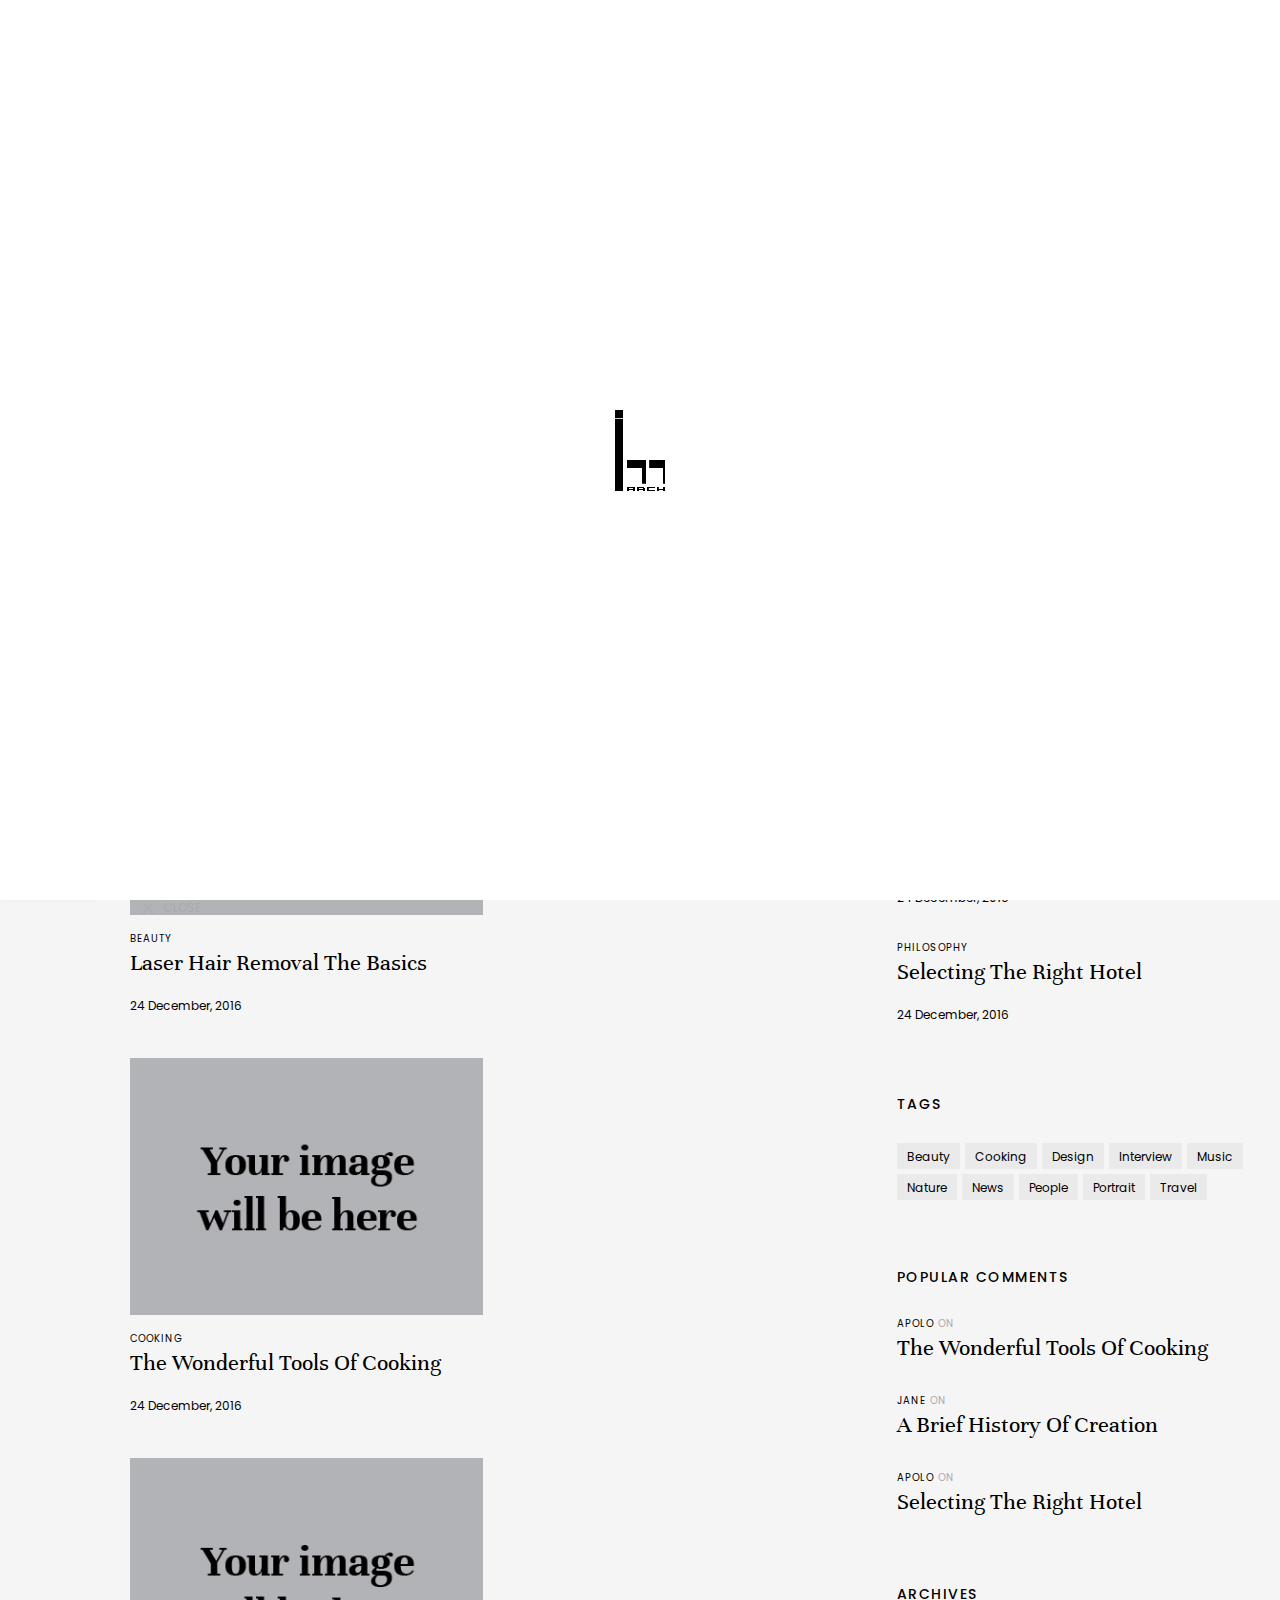
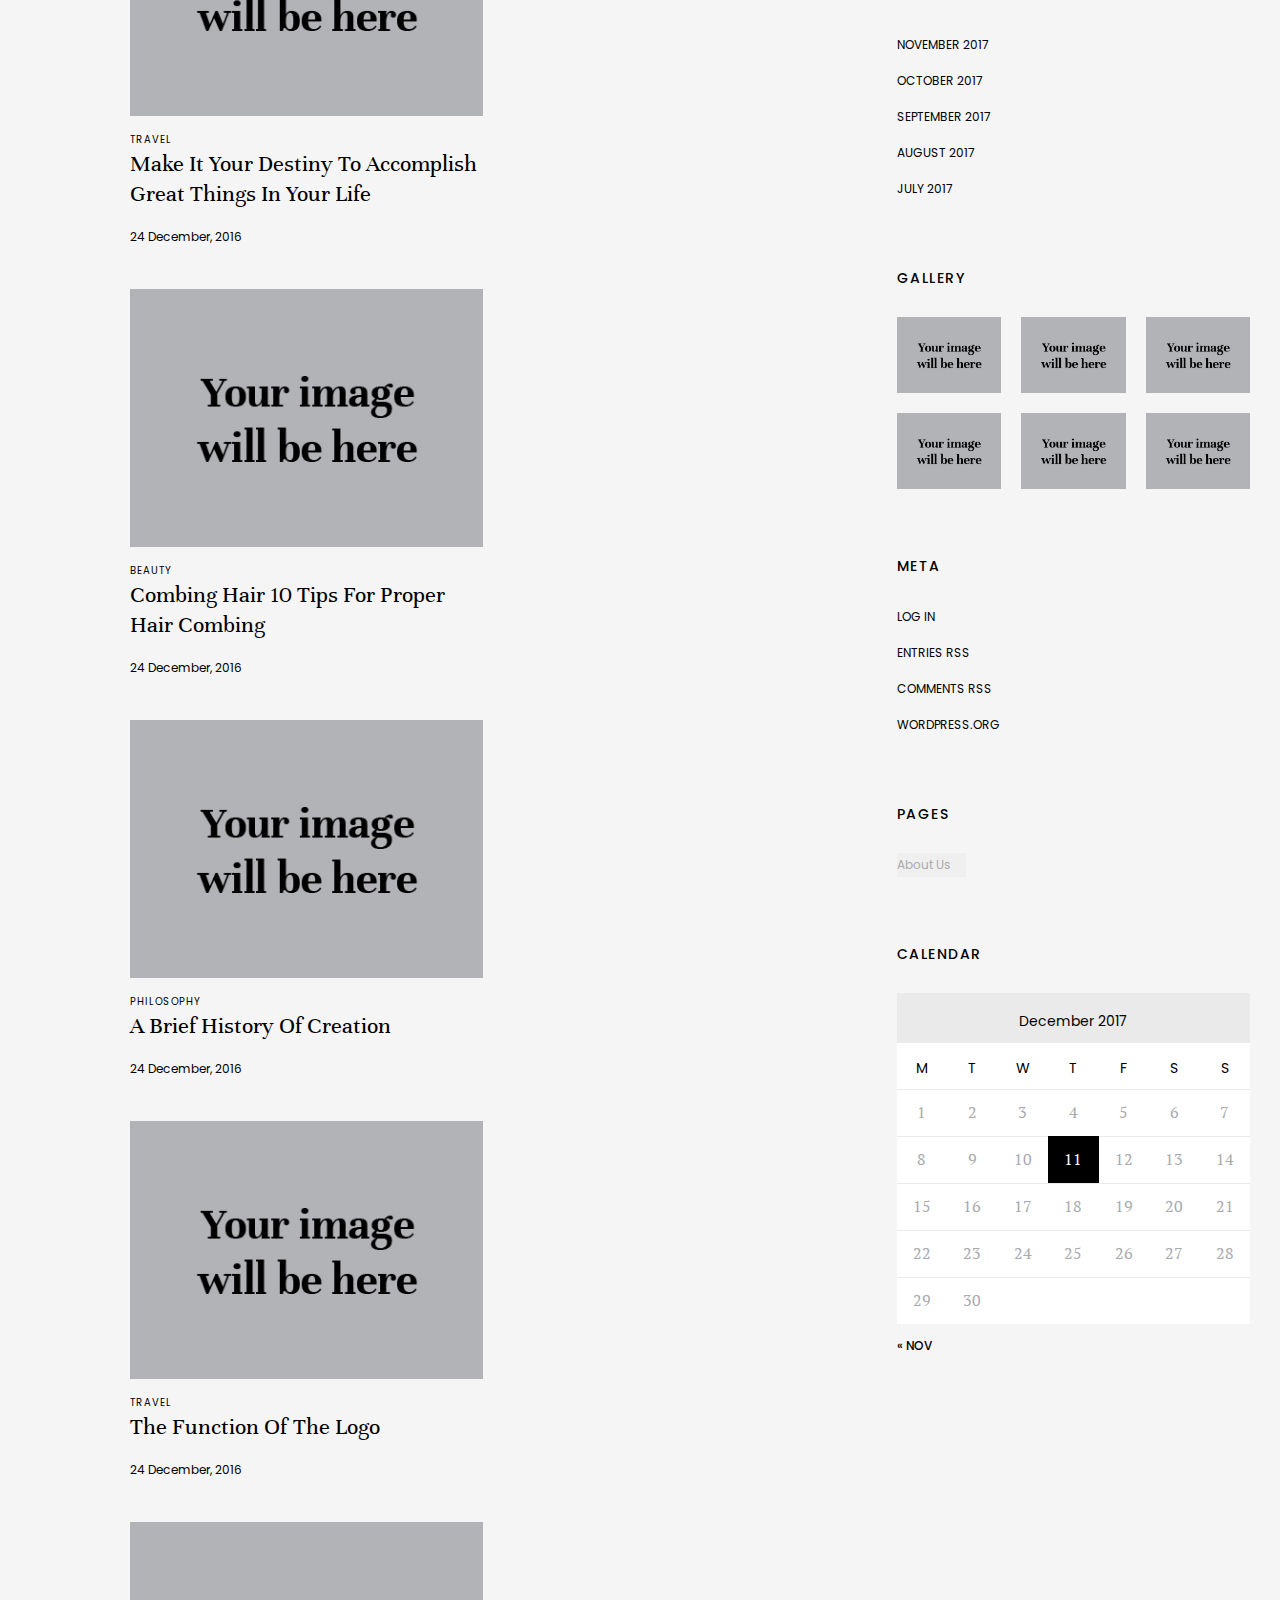
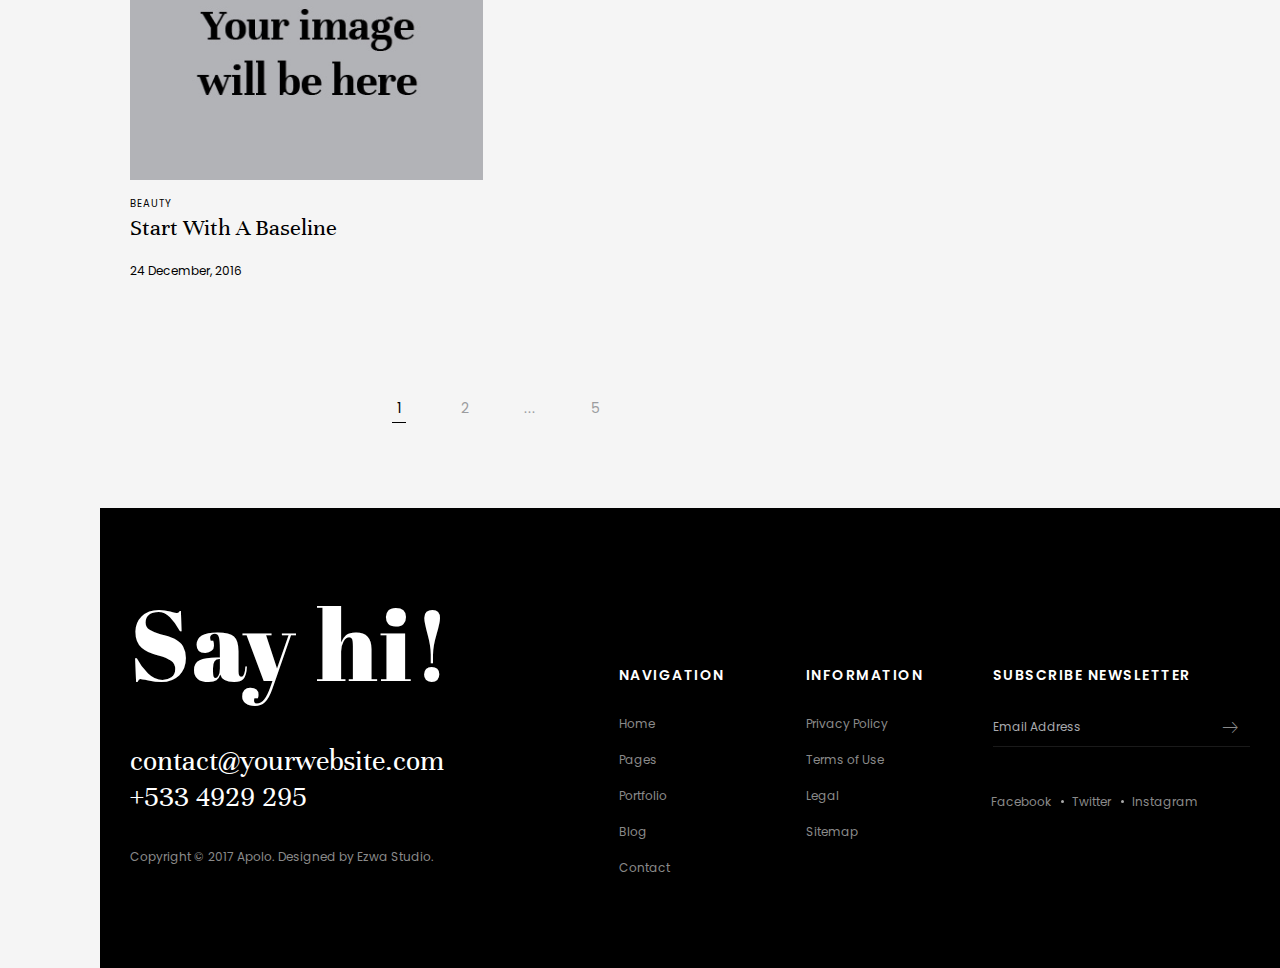
<file: blog_classic_2_columns_with_sidebar.html>
<!doctype html>
<html lang="en">
  <head>
    <!-- Basic page needs-->
    <title>Blog Classic 2 Columns With Sidebar | Apolo</title>
    <meta charset="UTF-8"/>
    <meta name="author" content=""/>
    <meta name="description" content=""/>
    <meta name="keywords" content=""/>
    <!-- Mobile specific metas-->
    <meta name="viewport" content="width=device-width,initial-scale=1.0"/>
    <!-- Favicon-->
    <link rel="shortcut icon" href="images/favicon.ico"/>
    <!-- Google Web Fonts-->
    <link rel="stylesheet" href="https://fonts.googleapis.com/css?family=Poppins:300,400,500,600,700"/>
    <link rel="stylesheet" href="https://fonts.googleapis.com/css?family=Abril+Fatface"/>
    <link rel="stylesheet" href="https://fonts.googleapis.com/css?family=Unna"/>
    <link rel="stylesheet" href="https://fonts.googleapis.com/css?family=PT+Serif"/>
    <link rel="stylesheet" href="https://fonts.googleapis.com/css?family=Muli"/>
    <!-- Vendor CSS-->
    <link rel="stylesheet" media="all" href="css/bootstrap.min.css"/>
    <link rel="stylesheet" media="all" href="css/font-awesome.min.css"/>
    <link rel="stylesheet" media="all" href="css/linearicons.css"/>
<link rel="stylesheet" media="all" href="css/apolo-icons.css"/>
    <link rel="stylesheet" media="all" href="css/hamburgers.min.css"/>
    <link rel="stylesheet" media="all" href="css/animate.css"/>
    <link rel="stylesheet" media="all" href="vendors/fancybox/jquery.fancybox.min.css"/>
    <link rel="stylesheet" media="all" href="vendors/owl-carousel/assets/owl.carousel.min.css"/>
    <link rel="stylesheet" media="all" href="vendors/mCustomScrollbar/jquery.mCustomScrollbar.min.css"/>
    <link rel="stylesheet" media="all" href="vendors/arcticmodal/jquery.arcticmodal-0.3.css"/>
    <!-- Theme CSS-->
    <link rel="stylesheet" media="all" href="css/style.css"/>
    <!-- Vendor JS-->
    <script src="vendors/modernizr.js"></script>
  </head>
  <body class="apo-header-vertical-left">
    <!-- Preloader-->
    <div class="apo-preloader">
      <div class="apo-preloader-outer">
        <div class="apo-preloader-inner">
          <div class="apo-loader">
            <img src="images/logo-2.png" alt="">
          </div>
        </div>
      </div>
    </div>
    <!-- End Preloader-->
    <!-- Site Header-->
    <!-- Hidden Side Column-->
    <aside id="apo-hidden-column" class="apo-hidden-column">
      <div class="apo-hidden-column-container">
        <header class="apo-hidden-column-header">
          <div class="apo-hidden-column-col">
            <div class="apo-grid apo-cols-2">
              <div class="apo-grid-col"><a href="index.html" class="apo-logo"><img src="images/logo-2.png" alt=""/></a></div>
              <div class="apo-grid-col apo-align-right">
                <!-- Social Networks-->
                <ul class="apo-social-networks">
                  <li><a href="#"><i class="fa fa-facebook"></i></a></li>
                  <li><a href="#"><i class="fa fa-twitter"></i></a></li>
                  <li><a href="#"><i class="fa fa-instagram"></i></a></li>
                </ul>
                <!-- End Social Networks-->
              </div>
            </div>
          </div>
        </header>
        <div class="apo-hidden-column-content">
          <div class="apo-hidden-column-col">
            <!-- Navigation-->
            <nav class="apo-navigation-container">
              <ul class="apo-navigation">
                <li class="apo-has-children"><a href="index.html">Home</a>
                  <!-- Sub Menu (level 2)-->
                  <ul class="apo-sub-menu">
                    <li><a href="index.html">Main With Left White Header</a></li>
                    <li><a href="home_slider_with_left_dark_header.html">Slider With Left Dark Header</a></li>
                    <li><a href="home_striped.html">Striped Page With Top Transparent Header</a></li>
                    <li><a href="home_slider_with_bottom_dark_header.html">Slider With Bottom Dark Header</a></li>
                    <li><a href="home_full_page_scroll_with_top_transparent_header.html">Full Page Scroll With Top Transparent Header</a></li>
                    <li><a href="home_personal.html">Personal With Left White Header</a></li>
                    <li><a href="portfolio_grid_with_top_white_header.html">Grid Portfolio With Top White Header</a></li>
                    <li><a href="portfolio_masonry_with_top_dark_header.html">Masonry Portfolio With Top Dark Header</a></li>
                  </ul>
                  <!-- End of SubMenu-->
                </li>
                <li class="apo-has-children"><a href="pages_about_us.html">Pages</a>
                  <!-- Sub Menu (level 2)-->
                  <ul class="apo-sub-menu">
                    <li><a href="pages_about_us.html">About Us</a></li>
                    <li><a href="pages_about_me.html">About Me</a></li>
                    <li><a href="extra_elements.html">Elements</a></li>
                    <li><a href="typography.html">Typography</a></li>
                    <li><a href="RTL/index.html">RTL Version</a></li>
                  </ul>
                  <!-- End of SubMenu-->
                </li>
                <li class="apo-has-children"><a href="portfolio_masonry_fit_width_4_columns.html">Portfolio</a>
                  <!-- Sub Menu (level 2)-->
                  <ul class="apo-sub-menu">
                    <li><a href="portfolio_masonry_fit_width_4_columns.html">Masonry Fit Width 4 Columns</a></li>
                    <li><a href="portfolio_masonry_fit_width_3_columns.html">Masonry Fit Width 3 Columns</a></li>
                    <li><a href="portfolio_classic_sortable_4_columns.html">Classic Sortable 4 Columns</a></li>
                    <li><a href="portfolio_single_post.html">Single Portfolio Post</a></li>
                  </ul>
                  <!-- End of SubMenu-->
                </li>
                <li class="apo-has-children apo-current"><a href="blog_classic_sortable_3_columns.html">Blog</a>
                  <!-- Sub Menu (level 2)-->
                  <ul class="apo-sub-menu">
                    <li><a href="blog_classic_sortable_3_columns.html">Classic Sortable 3 Columns</a></li>
                    <li class="apo-current"><a href="blog_classic_2_columns_with_sidebar.html">Classic 2 Columns With Sidebar</a></li>
                    <li><a href="blog_grid_2_columns.html">Grid 2 Columns</a></li>
                    <li><a href="blog_element_sizing_4_columns.html">Element Sizing 4 Columns</a></li>
                    <li><a href="blog_fit_width_4_columns.html">Fit Width 4 Columns</a></li>
                    <li><a href="blog_single_post.html">Single Blog Post</a></li>
                    <li><a href="blog_single_post_with_sidebar.html">Single Blog Post With Sidebar</a></li>
                  </ul>
                  <!-- End of SubMenu-->
                </li>
                <li><a href="pages_contact.html">Contact</a></li>
              </ul>
            </nav>
            <!-- End Navigation-->
          </div>
        </div>
        <footer class="apo-hidden-column-footer">
          <div class="apo-hidden-column-col">
            <div class="apo-hidden-column-actions">
              <div class="apo-hidden-column-action">
                <form class="apo-oneline-form">
                  <input type="search" name="s" placeholder="Search this website"/>
                  <button type="submit"><i class="icon icon-magnifier"></i></button>
                </form>
              </div>
              <div class="apo-hidden-column-action">
                <button class="apo-close-btn apo-hidden-column-closing"><i class="icon icon-cross"></i>Close</button>
              </div>
            </div>
          </div>
        </footer>
      </div>
    </aside>
    <!-- End Hidden Side Column-->
    <header id="header" class="apo-header apo-header-light apo-header-vertical">
      <div class="apo-header-section">
        <div class="apo-header-component-first">
          <div class="apo-header-items">
            <div class="apo-header-item">
              <!-- Logo--><a href="index.html" title="Home" class="apo-logo"><img src="images/logo-2.png" alt="Logo"/></a>
              <!-- End Logo-->
            </div>
            <div class="apo-header-item">
              <!-- Social Networks-->
              <ul class="apo-social-networks">
                <li><a href="#"><i class="fa fa-facebook"></i></a></li>
                <li><a href="#"><i class="fa fa-twitter"></i></a></li>
                <li><a href="#"><i class="fa fa-instagram"></i></a></li>
              </ul>
              <!-- End Social Networks-->
            </div>
          </div>
        </div>
        <div class="apo-header-component-middle">
          <div class="apo-header-items">
            <div class="apo-header-item">
              <h1 class="apo-page-title">Apolo Blog</h1>
            </div>
          </div>
        </div>
        <div class="apo-header-component-last">
          <div class="apo-header-items">
            <div class="apo-header-item">
              <!-- Search-->
              <button type="button" class="apo-header-button apo-hidden-column-invoker"><i class="icon icon-magnifier"></i></button>
              <!-- End Search-->
            </div>
            <div class="apo-header-item">
              <!-- Navigation Button-->
              <div type="button" class="apo-header-button apo-hidden-column-invoker apo-d-xs-none hamburger hamburger--emphatic"><span class="hamburger-box"><span class="hamburger-inner"></span></span></div>
              <!-- End Navigation Button-->
              <!-- Navigation Button-->
              <div type="button" data-arctic-modal="modals/modal_full_screen_navigation.html" data-arctic-modal-type="ajax" class="apo-header-button hamburger apo-d-none apo-d-xs-inline-block hamburger--emphatic apo-hamburger-clickable"><span class="hamburger-box"><span class="hamburger-inner"></span></span></div>
              <!-- End Navigation Button-->
            </div>
          </div>
        </div>
      </div>
    </header>
    <!-- End Site Header-->
    <!-- Page Content-->
    <div class="apo-page">
      <div class="container">
        <!-- Page Header-->
        <div class="apo-page-header apo-style-2">
          <div class="apo-page-header-column apo-align-left">
            <h1 class="apo-page-title">Blog 2 Columns With Sidebar</h1>
            <nav>
              <ul class="apo-breadcrumbs">
                <li><a href="#">Home</a></li>
                <li><a href="#">Blog</a></li>
                <li>Blog 2 Columns With Sidebar</li>
              </ul>
            </nav>
          </div>
        </div>
        <!-- End Page Header-->
        <div class="apo-section apo-has-sidebar">
          <div class="row">
            <!-- Main Content Column-->
            <main class="col-sm-8">
              <!-- Isotope-->
              <div data-isotope-layout="grid" class="apo-isotope apo-cols-2 apo-entries-container apo-style-3">
                <div class="grid-sizer"></div>
                <div class="apo-item apo-travel">
                  <!-- Article-->
                  <article class="apo-entry">
                    <div class="apo-entry-inner">
                      <div class="apo-entry-media"><a href="#"><img src="images/img-27.jpg" alt=""/></a></div>
                      <div class="apo-entry-content-wrap">
                        <div class="apo-aligner-outer">
                          <div class="apo-aligner-inner">
                            <header class="apo-entry-header">
                              <ul class="apo-entry-categories">
                                <li><a href="#">Travel</a></li>
                              </ul>
                              <h2 class="apo-entry-title"><a href="#">Tremblant In Canada</a></h2>
                            </header>
                            <footer class="apo-entry-footer">
                              <time datetime="2016-12-24" class="apo-entry-publish-date">24 December, 2016</time>
                            </footer>
                          </div>
                        </div>
                      </div>
                    </div>
                  </article>
                  <!-- End Article-->
                </div>
                <div class="apo-item apo-beauty">
                  <!-- Article-->
                  <article class="apo-entry">
                    <div class="apo-entry-inner">
                      <div class="apo-entry-media"><a href="#"><img src="images/img-28.jpg" alt=""/></a></div>
                      <div class="apo-entry-content-wrap">
                        <div class="apo-aligner-outer">
                          <div class="apo-aligner-inner">
                            <header class="apo-entry-header">
                              <ul class="apo-entry-categories">
                                <li><a href="#">Beauty</a></li>
                              </ul>
                              <h2 class="apo-entry-title"><a href="#">Laser Hair Removal The Basics</a></h2>
                            </header>
                            <footer class="apo-entry-footer">
                              <time datetime="2016-12-24" class="apo-entry-publish-date">24 December, 2016</time>
                            </footer>
                          </div>
                        </div>
                      </div>
                    </div>
                  </article>
                  <!-- End Article-->
                </div>
                <div class="apo-item apo-cooking">
                  <!-- Article-->
                  <article class="apo-entry">
                    <div class="apo-entry-inner">
                      <div class="apo-entry-media"><a href="#"><img src="images/img-29.jpg" alt=""/></a></div>
                      <div class="apo-entry-content-wrap">
                        <div class="apo-aligner-outer">
                          <div class="apo-aligner-inner">
                            <header class="apo-entry-header">
                              <ul class="apo-entry-categories">
                                <li><a href="#">Cooking</a></li>
                              </ul>
                              <h2 class="apo-entry-title"><a href="#">The Wonderful Tools Of Cooking</a></h2>
                            </header>
                            <footer class="apo-entry-footer">
                              <time datetime="2016-12-24" class="apo-entry-publish-date">24 December, 2016</time>
                            </footer>
                          </div>
                        </div>
                      </div>
                    </div>
                  </article>
                  <!-- End Article-->
                </div>
                <div class="apo-item apo-travel">
                  <!-- Article-->
                  <article class="apo-entry">
                    <div class="apo-entry-inner">
                      <div class="apo-entry-media"><a href="#"><img src="images/img-30.jpg" alt=""/></a></div>
                      <div class="apo-entry-content-wrap">
                        <div class="apo-aligner-outer">
                          <div class="apo-aligner-inner">
                            <header class="apo-entry-header">
                              <ul class="apo-entry-categories">
                                <li><a href="#">Travel</a></li>
                              </ul>
                              <h2 class="apo-entry-title"><a href="#">Make It Your Destiny To Accomplish Great Things In Your Life</a></h2>
                            </header>
                            <footer class="apo-entry-footer">
                              <time datetime="2016-12-24" class="apo-entry-publish-date">24 December, 2016</time>
                            </footer>
                          </div>
                        </div>
                      </div>
                    </div>
                  </article>
                  <!-- End Article-->
                </div>
                <div class="apo-item apo-beauty">
                  <!-- Article-->
                  <article class="apo-entry">
                    <div class="apo-entry-inner">
                      <div class="apo-entry-media"><a href="#"><img src="images/img-31.jpg" alt=""/></a></div>
                      <div class="apo-entry-content-wrap">
                        <div class="apo-aligner-outer">
                          <div class="apo-aligner-inner">
                            <header class="apo-entry-header">
                              <ul class="apo-entry-categories">
                                <li><a href="#">Beauty</a></li>
                              </ul>
                              <h2 class="apo-entry-title"><a href="#">Combing Hair 10 Tips For Proper Hair Combing</a></h2>
                            </header>
                            <footer class="apo-entry-footer">
                              <time datetime="2016-12-24" class="apo-entry-publish-date">24 December, 2016</time>
                            </footer>
                          </div>
                        </div>
                      </div>
                    </div>
                  </article>
                  <!-- End Article-->
                </div>
                <div class="apo-item apo-philosophy">
                  <!-- Article-->
                  <article class="apo-entry">
                    <div class="apo-entry-inner">
                      <div class="apo-entry-media"><a href="#"><img src="images/img-32.jpg" alt=""/></a></div>
                      <div class="apo-entry-content-wrap">
                        <div class="apo-aligner-outer">
                          <div class="apo-aligner-inner">
                            <header class="apo-entry-header">
                              <ul class="apo-entry-categories">
                                <li><a href="#">Philosophy</a></li>
                              </ul>
                              <h2 class="apo-entry-title"><a href="#">A Brief History Of Creation</a></h2>
                            </header>
                            <footer class="apo-entry-footer">
                              <time datetime="2016-12-24" class="apo-entry-publish-date">24 December, 2016</time>
                            </footer>
                          </div>
                        </div>
                      </div>
                    </div>
                  </article>
                  <!-- End Article-->
                </div>
                <div class="apo-item apo-travel">
                  <!-- Article-->
                  <article class="apo-entry">
                    <div class="apo-entry-inner">
                      <div class="apo-entry-media"><a href="#"><img src="images/img-33.jpg" alt=""/></a></div>
                      <div class="apo-entry-content-wrap">
                        <div class="apo-aligner-outer">
                          <div class="apo-aligner-inner">
                            <header class="apo-entry-header">
                              <ul class="apo-entry-categories">
                                <li><a href="#">Travel</a></li>
                              </ul>
                              <h2 class="apo-entry-title"><a href="#">The Function Of The Logo</a></h2>
                            </header>
                            <footer class="apo-entry-footer">
                              <time datetime="2016-12-24" class="apo-entry-publish-date">24 December, 2016</time>
                            </footer>
                          </div>
                        </div>
                      </div>
                    </div>
                  </article>
                  <!-- End Article-->
                </div>
                <div class="apo-item apo-beauty">
                  <!-- Article-->
                  <article class="apo-entry">
                    <div class="apo-entry-inner">
                      <div class="apo-entry-media"><a href="#"><img src="images/img-34.jpg" alt=""/></a></div>
                      <div class="apo-entry-content-wrap">
                        <div class="apo-aligner-outer">
                          <div class="apo-aligner-inner">
                            <header class="apo-entry-header">
                              <ul class="apo-entry-categories">
                                <li><a href="#">Beauty</a></li>
                              </ul>
                              <h2 class="apo-entry-title"><a href="#">Start With A Baseline</a></h2>
                            </header>
                            <footer class="apo-entry-footer">
                              <time datetime="2016-12-24" class="apo-entry-publish-date">24 December, 2016</time>
                            </footer>
                          </div>
                        </div>
                      </div>
                    </div>
                  </article>
                  <!-- End Article-->
                </div>
              </div>
              <!-- End Isotope-->
              <div class="apo-page-controls">
                <!-- Pagination-->
                <nav>
                  <ul class="apo-pagination">
                    <li class="nv-current"><span class="page-numbers current">1</span></li>
                    <li><a href="#" class="page-numbers">2</a></li>
                    <li><span class="page-numbers dots">...</span></li>
                    <li><a href="#" class="page-numbers">5</a></li>
                  </ul>
                </nav>
                <!-- End Pagination-->
              </div>
            </main>
            <!-- End Main Content Column-->
            <!-- Sidebar-->
            <aside id="sidebar" class="apo-sidebar col-sm-4">
              <div class="apo-widget-area">
                <!-- Widget-->
                <div class="apo-widget">
                  <form class="apo-oneline-form">
                    <input type="text" name="s" placeholder="Search"/>
                    <button type="submit"><i class="icon icon-magnifier"></i></button>
                  </form>
                </div>
                <!-- End Widget-->
                <!-- Widget-->
                <section class="apo-widget widget_categories">
                  <h2 class="apo-widget-title">Categories</h2>
                  <ul>
                    <li class="cat-item"><a href="#">Beauty</a></li>
                    <li class="cat-item"><a href="#">Cooking</a></li>
                    <li class="cat-item"><a href="#">Motivation</a></li>
                    <li class="cat-item"><a href="#">Philosophy</a></li>
                    <li class="cat-item"><a href="#">Travel</a></li>
                  </ul>
                </section>
                <!-- End Widget-->
                <!-- Widget-->
                <section class="apo-widget apo-widget-popular-entries">
                  <h2 class="apo-widget-title">Popular Posts</h2>
                  <div class="apo-entries-container">
                    <div class="apo-item">
                      <article class="apo-entry">
                        <header class="apo-entry-header">
                          <ul class="apo-entry-categories">
                            <li><a href="#">Cooking</a></li>
                          </ul>
                          <h2 class="apo-entry-title"><a href="#">The Wonderful Tools Of Cooking</a></h2>
                        </header>
                        <footer class="apo-entry-footer">
                          <time datetime="2017-12-24" class="apo-entry-publish-date">24 December, 2016</time>
                        </footer>
                      </article>
                    </div>
                    <div class="apo-item">
                      <article class="apo-entry">
                        <header class="apo-entry-header">
                          <ul class="apo-entry-categories">
                            <li><a href="#">Philosophy</a></li>
                          </ul>
                          <h2 class="apo-entry-title"><a href="#">A Brief History Of Creation</a></h2>
                        </header>
                        <footer class="apo-entry-footer">
                          <time datetime="2017-12-24" class="apo-entry-publish-date">24 December, 2016</time>
                        </footer>
                      </article>
                    </div>
                    <div class="apo-item">
                      <article class="apo-entry">
                        <header class="apo-entry-header">
                          <ul class="apo-entry-categories">
                            <li><a href="#">Philosophy</a></li>
                          </ul>
                          <h2 class="apo-entry-title"><a href="#">Selecting The Right Hotel</a></h2>
                        </header>
                        <footer class="apo-entry-footer">
                          <time datetime="2017-12-24" class="apo-entry-publish-date">24 December, 2016</time>
                        </footer>
                      </article>
                    </div>
                  </div>
                </section>
                <!-- End Widget-->
                <!-- Widget-->
                <section class="apo-widget">
                  <h2 class="apo-widget-title">Tags</h2>
                  <div class="tagcloud"><a href="#">Beauty</a><a href="#">Cooking</a><a href="#">Design</a><a href="#">Interview</a><a href="#">Music</a><a href="#">Nature</a><a href="#">News</a><a href="#">People</a><a href="#">Portrait</a><a href="#">Travel</a>
                  </div>
                </section>
                <!-- End Widget-->
                <!-- Widget-->
                <section class="apo-widget apo-widget-comments">
                  <h2 class="apo-widget-title">Popular Comments</h2>
                  <div class="apo-comments">
                    <article class="apo-comment">
                      <header class="apo-comment-header"><span class="apo-comment-author"> <a href="#" rel="external nofollow">Apolo</a></span>on</header>
                      <h2 class="apo-comment-entry-title"><a href="#">The Wonderful Tools Of Cooking</a></h2>
                    </article>
                    <article class="apo-comment">
                      <header class="apo-comment-header"><span class="apo-comment-author"> <a href="#" rel="external nofollow">Jane</a></span>on</header>
                      <h2 class="apo-comment-entry-title"><a href="#">A Brief History Of Creation</a></h2>
                    </article>
                    <article class="apo-comment">
                      <header class="apo-comment-header"><span class="apo-comment-author"> <a href="#" rel="external nofollow">Apolo</a></span>on</header>
                      <h2 class="apo-comment-entry-title"><a href="#">Selecting The Right Hotel</a></h2>
                    </article>
                  </div>
                </section>
                <!-- End Widget-->
                <!-- Widget-->
                <section class="apo-widget apo-widget-comments">
                  <h2 class="apo-widget-title">Archives</h2>
                  <ul>
                    <li><a href="#">November 2017</a></li>
                    <li><a href="#">October 2017</a></li>
                    <li><a href="#">September 2017</a></li>
                    <li><a href="#">August 2017</a></li>
                    <li><a href="#">July 2017</a></li>
                  </ul>
                </section>
                <!-- End Widget-->
                <!-- Widget-->
                <section class="apo-widget apo-widget-comments">
                  <h2 class="apo-widget-title">Gallery</h2>
                  <div class="apo-gallery apo-cols-3">
                    <div class="apo-gallery-item"><a href="images/img-27.jpg" data-fancybox="images" class="apo-lightbox"><img src="images/img-27.jpg" alt=""/></a></div>
                    <div class="apo-gallery-item"><a href="images/img-28.jpg" data-fancybox="images" class="apo-lightbox"><img src="images/img-28.jpg" alt=""/></a></div>
                    <div class="apo-gallery-item"><a href="images/img-29.jpg" data-fancybox="images" class="apo-lightbox"><img src="images/img-29.jpg" alt=""/></a></div>
                    <div class="apo-gallery-item"><a href="images/img-30.jpg" data-fancybox="images" class="apo-lightbox"><img src="images/img-30.jpg" alt=""/></a></div>
                    <div class="apo-gallery-item"><a href="images/img-31.jpg" data-fancybox="images" class="apo-lightbox"><img src="images/img-31.jpg" alt=""/></a></div>
                    <div class="apo-gallery-item"><a href="images/img-32.jpg" data-fancybox="images" class="apo-lightbox"><img src="images/img-32.jpg" alt=""/></a></div>
                  </div>
                </section>
                <!-- End Widget-->
                <!-- Widget-->
                <section class="apo-widget apo-widget-comments">
                  <h2 class="apo-widget-title">Meta</h2>
                  <ul>
                    <li><a href="#">Log In</a></li>
                    <li><a href="#">Entries RSS</a></li>
                    <li><a href="#">Comments RSS</a></li>
                    <li><a href="#">WordPress.org</a></li>
                  </ul>
                </section>
                <!-- End Widget-->
                <!-- Widget-->
                <section class="apo-widget apo-widget-comments">
                  <h2 class="apo-widget-title">Pages</h2>
                  <div class="apo-custom-select">
                    <select data-default-text="Please select">
                      <option value="About Us">About Us</option>
                      <option value="Portfolio">Portfolio</option>
                      <option value="Contact Us">Contact Us</option>
                    </select>
                  </div>
                </section>
                <!-- End Widget-->
                <!-- Widget-->
                <section class="apo-widget apo-widget-comments">
                  <h2 class="apo-widget-title">Calendar</h2>
                  <div id="calendar_wrap" class="calendar_wrap">
                    <table class="wp-calendar">
                      <caption>December 2017</caption>
                      <thead>
                        <tr>
                          <th title="Monday" scope="col">M</th>
                          <th title="Tuesday" scope="col">T</th>
                          <th title="Wednesday" scope="col">W</th>
                          <th title="Thursday" scope="col">T</th>
                          <th title="Friday" scope="col">F</th>
                          <th title="Saturday" scope="col">S</th>
                          <th title="Sunday" scope="col">S</th>
                        </tr>
                      </thead>
                      <tbody>
                        <tr>
                          <td>1</td>
                          <td>2</td>
                          <td>3</td>
                          <td>4</td>
                          <td>5</td>
                          <td>6</td>
                          <td>7</td>
                        </tr>
                        <tr>
                          <td>8</td>
                          <td>9</td>
                          <td>10</td>
                          <td id="today">11</td>
                          <td>12</td>
                          <td>13</td>
                          <td>14</td>
                        </tr>
                        <tr>
                          <td>15</td>
                          <td>16</td>
                          <td>17</td>
                          <td>18</td>
                          <td>19</td>
                          <td>20</td>
                          <td>21</td>
                        </tr>
                        <tr>
                          <td>22</td>
                          <td>23</td>
                          <td>24</td>
                          <td>25</td>
                          <td>26</td>
                          <td>27</td>
                          <td>28</td>
                        </tr>
                        <tr>
                          <td>29</td>
                          <td>30</td>
                          <td colspan="5" class="pad">&nbsp;</td>
                        </tr>
                      </tbody>
                      <tfoot>
                        <tr>
                          <td id="prev" colspan="3"><a href="#">« Nov</a></td>
                          <td class="pad">&nbsp;</td>
                          <td id="next" colspan="3" class="pad">&nbsp;</td>
                        </tr>
                      </tfoot>
                    </table>
                  </div>
                </section>
                <!-- End Widget-->
              </div>
            </aside>
            <!-- End Sidebar-->
          </div>
        </div>
      </div>
    </div>
    <!-- End Page Content-->
    <!-- Footer-->
    <footer id="footer" data-bg-img-src="images/footer_bg.png" class="apo-footer">
      <div class="container">
        <div class="apo-widget-area apo-cols-4">
          <!-- Widget-->
          <section class="apo-widget apo-widget-size-1_7x apo-contact-info-widget">
            <h2 class="apo-widget-title">Say hi!</h2>
            <ul class="apo-contact-info">
              <li><a href="mailto:#">contact@yourwebsite.com</a></li>
              <li><a href="tel:#">+533 4929 295</a></li>
            </ul>
            <p>Copyright © 2017 Apolo. Designed by Ezwa Studio.</p>
          </section>
          <!-- End Widget-->
          <!-- Widget-->
          <section class="apo-widget apo-widget-size-0_65x">
            <h2 class="apo-widget-title">Navigation</h2>
            <ul>
              <li> <a href="#">Home</a></li>
              <li> <a href="#">Pages</a></li>
              <li> <a href="#">Portfolio</a></li>
              <li> <a href="#">Blog</a></li>
              <li> <a href="#">Contact</a></li>
            </ul>
          </section>
          <!-- End Widget-->
          <!-- Widget-->
          <section class="apo-widget apo-widget-size-0_65x">
            <h2 class="apo-widget-title">Information</h2>
            <ul>
              <li> <a href="#">Privacy Policy</a></li>
              <li> <a href="#">Terms of Use</a></li>
              <li> <a href="#">Legal</a></li>
              <li> <a href="#">Sitemap</a></li>
            </ul>
          </section>
          <!-- End Widget-->
          <!-- Widget-->
          <section class="apo-widget">
            <h2 class="apo-widget-title">Subscribe Newsletter</h2>
            <form class="apo-oneline-form apo-newsletter-form">
              <input type="email" name="email" placeholder="Email Address"/>
              <button type="submit"><i class="icon icon-arrow-right"></i></button>
            </form>
            <ul class="apo-hr-dotted-list">
              <li><a href="#">Facebook</a></li>
              <li><a href="#">Twitter</a></li>
              <li><a href="#">Instagram</a></li>
            </ul>
          </section>
          <!-- End Widget-->
        </div>
      </div>
    </footer>
    <!-- End Footer-->
    <!-- Vendor JS-->
    <script src="https://code.jquery.com/jquery-3.1.1.min.js" integrity="sha256-hVVnYaiADRTO2PzUGmuLJr8BLUSjGIZsDYGmIJLv2b8=" crossorigin="anonymous"></script>
    <script src="vendors/handlebars-v4.0.5.js"></script>
    
    <script src="vendors/wt.validator.min.js"></script>
    <script src="vendors/jquery.easing.1.3.min.js"></script>
    <script src="vendors/mad.accordion.js"></script>
    <script src="vendors/mad.customselect.js"></script>
    <script src="vendors/mad.tabs.js"></script>
    <script src="vendors/wat.counters.js"></script>
    <script src="vendors/wt.jquery.nav.1.0.js"></script>
    <script src="vendors/isotope.pkgd.min.js"></script>
    <script src="vendors/imagesloaded.pkgd.min.js"></script>
    <script src="vendors/fancybox/jquery.fancybox.min.js"></script>
    <script src="vendors/appear.min.js"></script>
    <script src="vendors/owl-carousel/owl.carousel.min.js"></script>
    <script src="vendors/mCustomScrollbar/jquery.mCustomScrollbar.concat.min.js"></script>
    <script src="vendors/arcticmodal/jquery.arcticmodal-0.3.min.js"></script>
    <!-- Theme JS-->
    <script src="js/apolo.core.js"></script>
    <script src="js/modules/apolo.newsletter.js"></script>
    <script src="js/modules/apolo.sameheight.js"></script>
    <script src="js/modules/apolo.appear.js"></script>
    <script src="js/modules/apolo.isotope.js"></script>
    <script src="js/apolo.init.js"></script>
  </body>
</html>
</file>
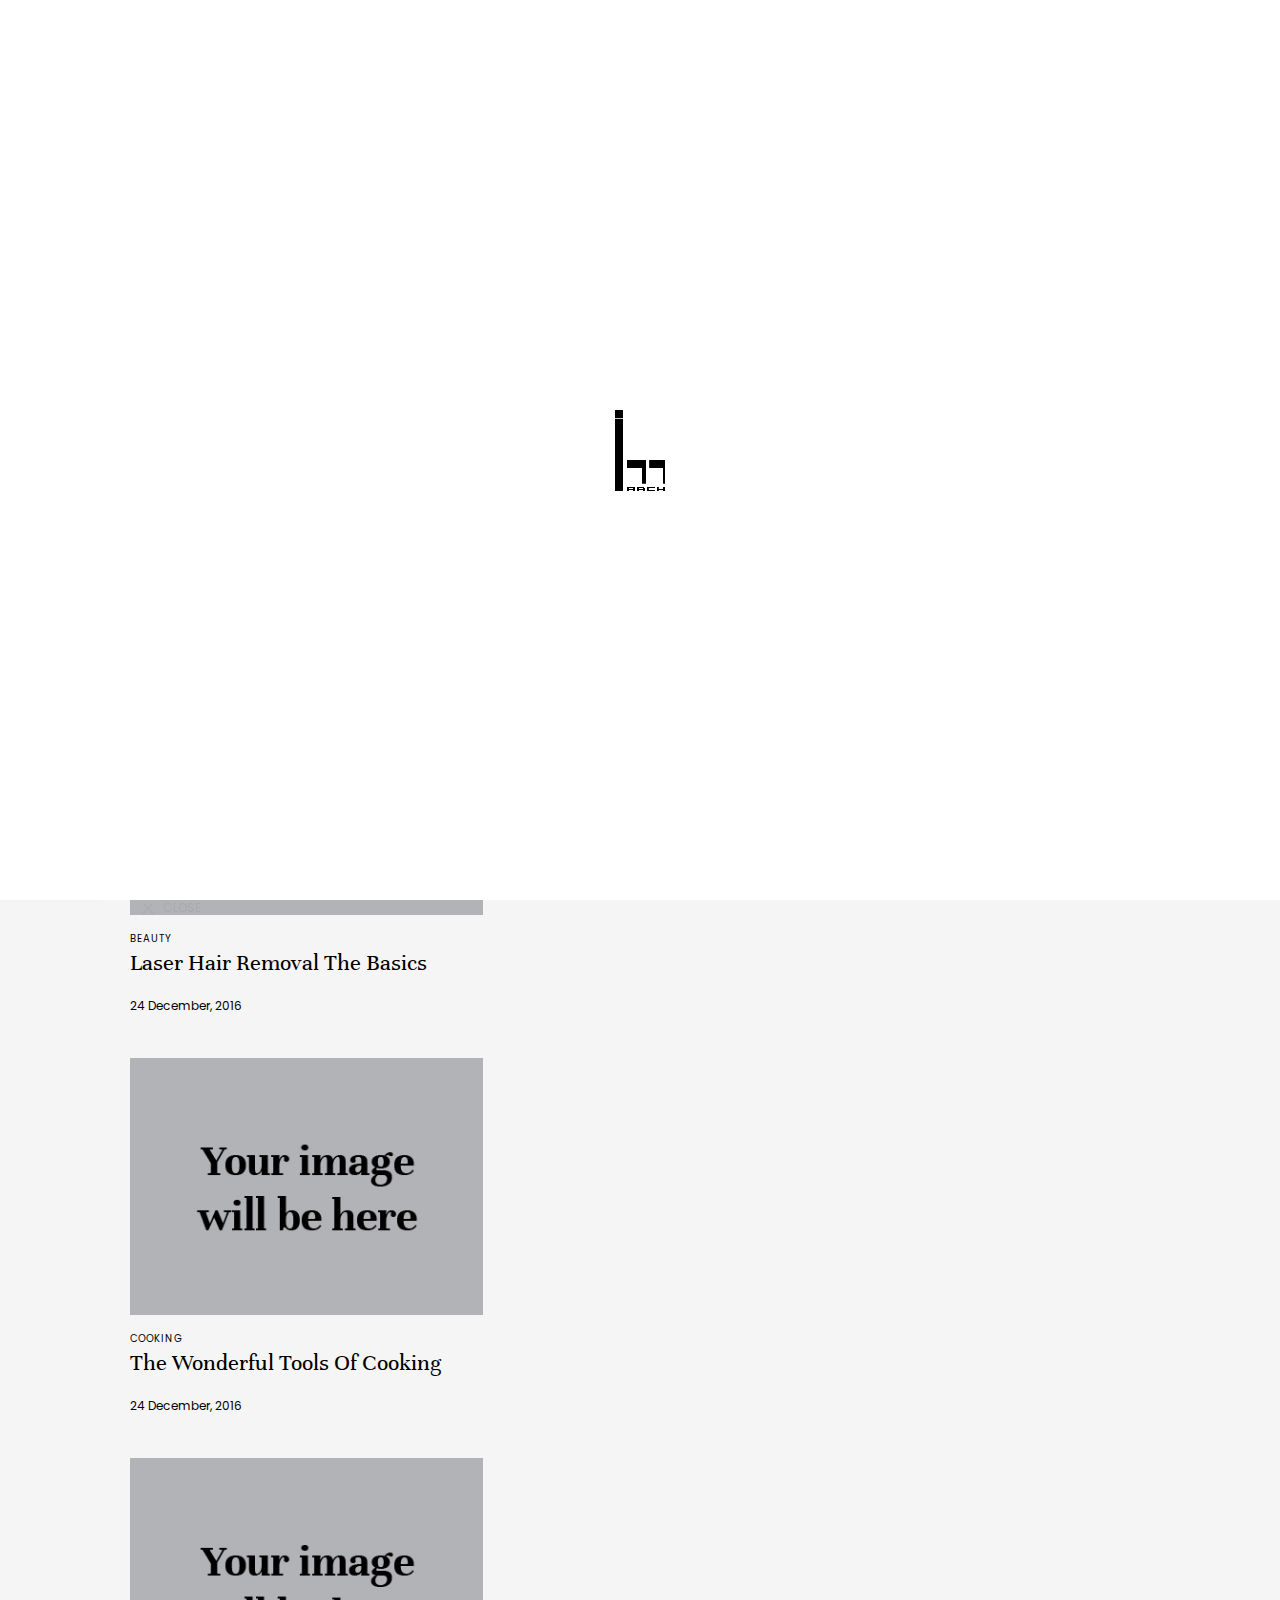
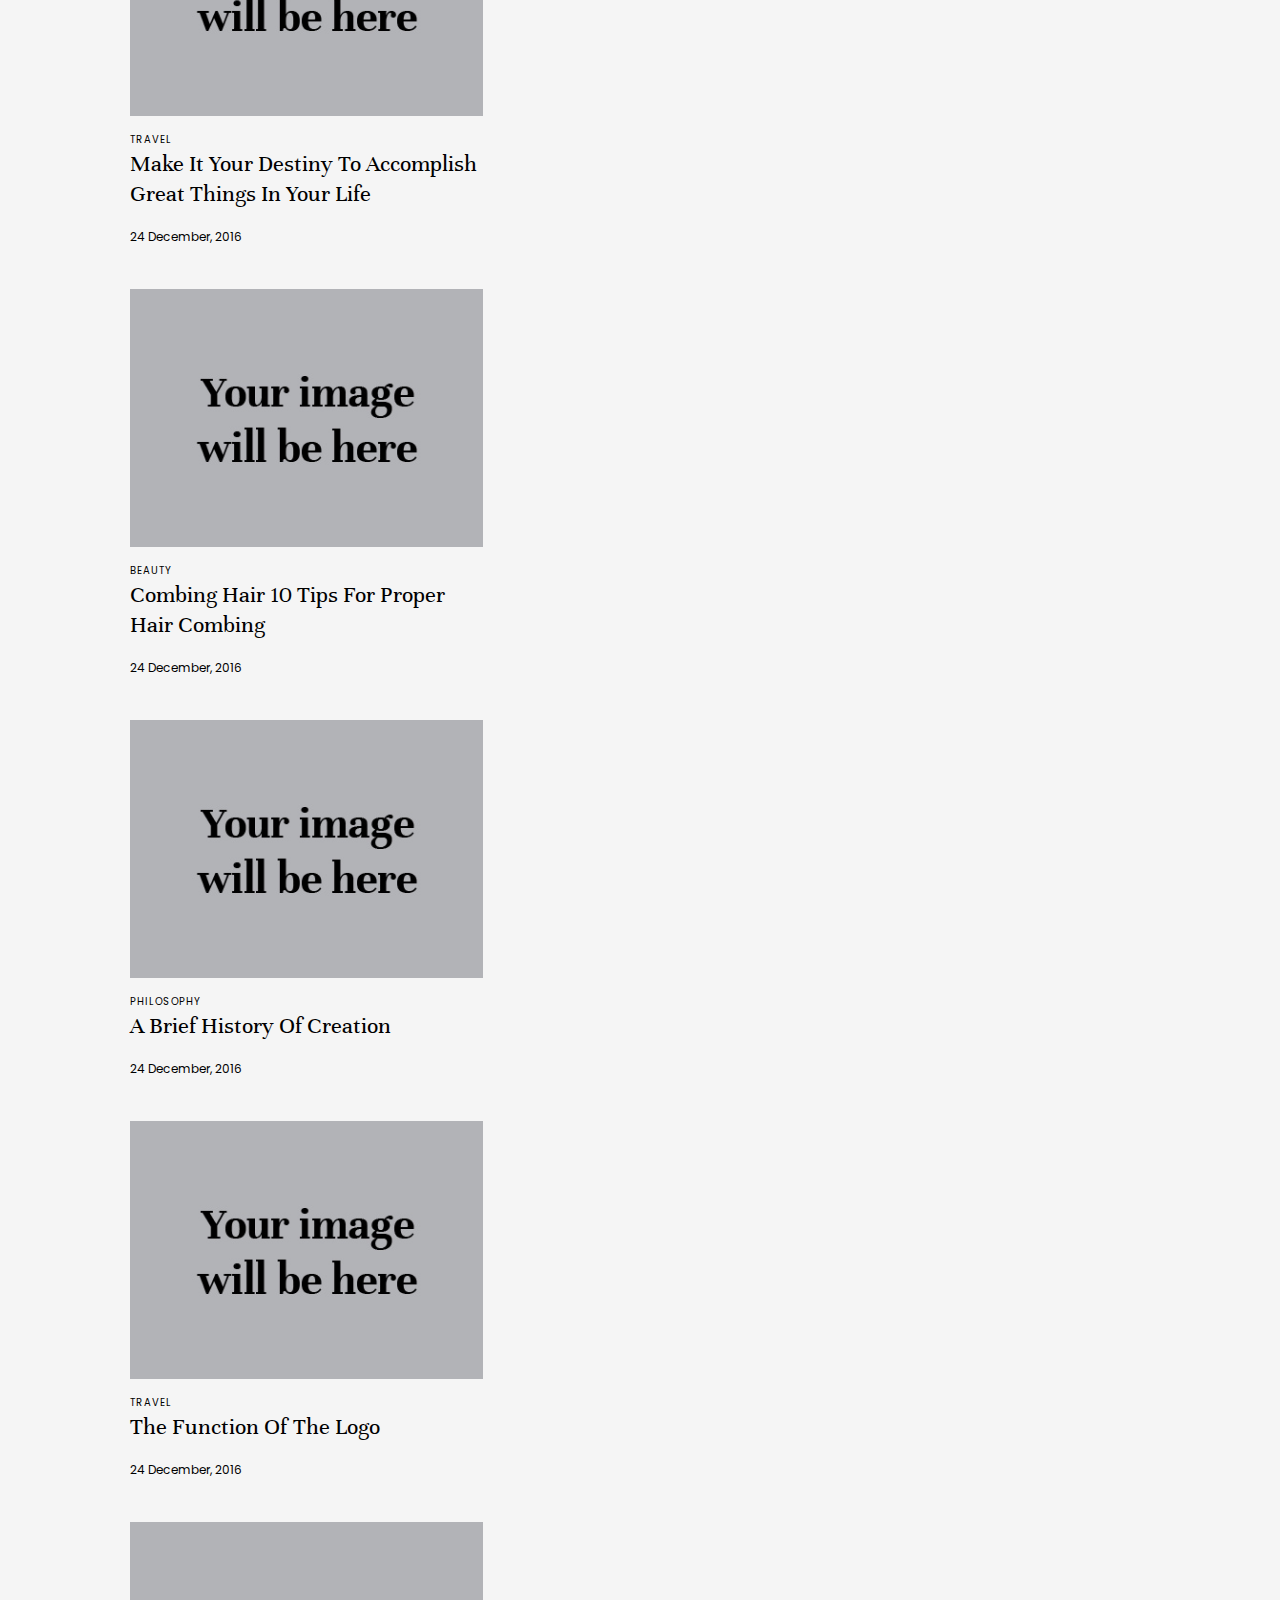
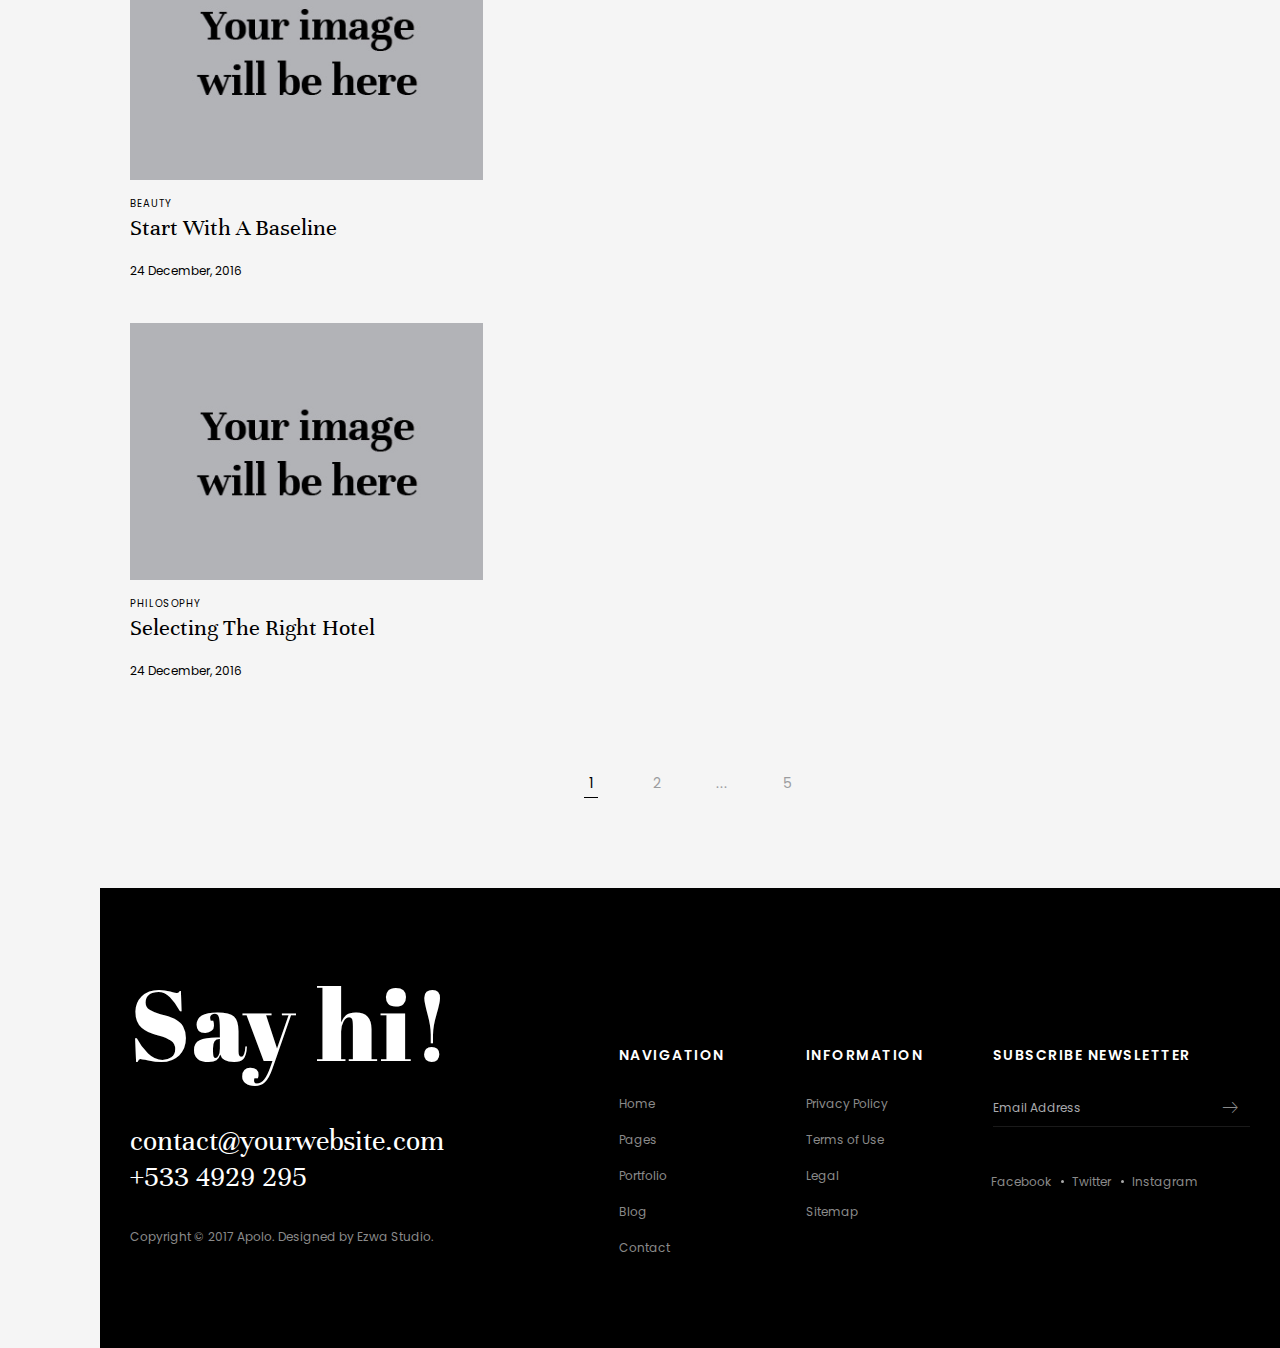
<file: blog_classic_sortable_3_columns.html>
<!doctype html>
<html lang="en">
  <head>
    <!-- Basic page needs-->
    <title> Blog Classic Sortable 3 Columns | Apolo</title>
    <meta charset="UTF-8"/>
    <meta name="author" content=""/>
    <meta name="description" content=""/>
    <meta name="keywords" content=""/>
    <!-- Mobile specific metas-->
    <meta name="viewport" content="width=device-width,initial-scale=1.0"/>
    <!-- Favicon-->
    <link rel="shortcut icon" href="images/favicon.ico"/>
    <!-- Google Web Fonts-->
    <link rel="stylesheet" href="https://fonts.googleapis.com/css?family=Poppins:300,400,500,600,700"/>
    <link rel="stylesheet" href="https://fonts.googleapis.com/css?family=Abril+Fatface"/>
    <link rel="stylesheet" href="https://fonts.googleapis.com/css?family=Unna"/>
    <link rel="stylesheet" href="https://fonts.googleapis.com/css?family=PT+Serif"/>
    <link rel="stylesheet" href="https://fonts.googleapis.com/css?family=Muli"/>
    <!-- Vendor CSS-->
    <link rel="stylesheet" media="all" href="css/bootstrap.min.css"/>
    <link rel="stylesheet" media="all" href="css/font-awesome.min.css"/>
    <link rel="stylesheet" media="all" href="css/linearicons.css"/>
<link rel="stylesheet" media="all" href="css/apolo-icons.css"/>
    <link rel="stylesheet" media="all" href="css/hamburgers.min.css"/>
    <link rel="stylesheet" media="all" href="css/animate.css"/>
    <link rel="stylesheet" media="all" href="vendors/fancybox/jquery.fancybox.min.css"/>
    <link rel="stylesheet" media="all" href="vendors/owl-carousel/assets/owl.carousel.min.css"/>
    <link rel="stylesheet" media="all" href="vendors/mCustomScrollbar/jquery.mCustomScrollbar.min.css"/>
    <link rel="stylesheet" media="all" href="vendors/arcticmodal/jquery.arcticmodal-0.3.css"/>
    <!-- Theme CSS-->
    <link rel="stylesheet" media="all" href="css/style.css"/>
    <!-- Vendor JS-->
    <script src="vendors/modernizr.js"></script>
  </head>
  <body class="apo-header-vertical-left">
    <!-- Preloader-->
    <div class="apo-preloader">
      <div class="apo-preloader-outer">
        <div class="apo-preloader-inner">
          <div class="apo-loader">
            <img src="images/logo-2.png" alt="">
          </div>
        </div>
      </div>
    </div>
    <!-- End Preloader-->
    <!-- Site Header-->
    <!-- Hidden Side Column-->
    <div>
      <aside id="apo-hidden-column" class="apo-hidden-column">
        <div class="apo-hidden-column-container">
          <header class="apo-hidden-column-header">
            <div class="apo-hidden-column-col">
              <div class="apo-grid apo-cols-2">
                <div class="apo-grid-col"><a href="index.html" class="apo-logo"><img src="images/logo-2.png" alt=""/></a></div>
                <div class="apo-grid-col apo-align-right">
                  <!-- Social Networks-->
                  <ul class="apo-social-networks">
                    <li><a href="#"><i class="fa fa-facebook"></i></a></li>
                    <li><a href="#"><i class="fa fa-twitter"></i></a></li>
                    <li><a href="#"><i class="fa fa-instagram"></i></a></li>
                  </ul>
                  <!-- End Social Networks-->
                </div>
              </div>
            </div>
          </header>
          <div class="apo-hidden-column-content">
            <div class="apo-hidden-column-col">
              <!-- Navigation-->
              <nav class="apo-navigation-container">
                <ul class="apo-navigation">
                  <li class="apo-has-children"><a href="index.html">Home</a>
                    <!-- Sub Menu (level 2)-->
                    <ul class="apo-sub-menu">
                      <li><a href="index.html">Main With Left White Header</a></li>
                      <li><a href="home_slider_with_left_dark_header.html">Slider With Left Dark Header</a></li>
                      <li><a href="home_striped.html">Striped Page With Top Transparent Header</a></li>
                      <li><a href="home_slider_with_bottom_dark_header.html">Slider With Bottom Dark Header</a></li>
                      <li><a href="home_full_page_scroll_with_top_transparent_header.html">Full Page Scroll With Top Transparent Header</a></li>
                      <li><a href="home_personal.html">Personal With Left White Header</a></li>
                      <li><a href="portfolio_grid_with_top_white_header.html">Grid Portfolio With Top White Header</a></li>
                      <li><a href="portfolio_masonry_with_top_dark_header.html">Masonry Portfolio With Top Dark Header</a></li>
                    </ul>
                    <!-- End of SubMenu-->
                  </li>
                  <li class="apo-has-children"><a href="pages_about_us.html">Pages</a>
                    <!-- Sub Menu (level 2)-->
                    <ul class="apo-sub-menu">
                      <li><a href="pages_about_us.html">About Us</a></li>
                      <li><a href="pages_about_me.html">About Me</a></li>
                      <li><a href="extra_elements.html">Elements</a></li>
                      <li><a href="typography.html">Typography</a></li>
                      <li><a href="RTL/index.html">RTL Version</a></li>
                    </ul>
                    <!-- End of SubMenu-->
                  </li>
                  <li class="apo-has-children"><a href="portfolio_masonry_fit_width_4_columns.html">Portfolio</a>
                    <!-- Sub Menu (level 2)-->
                    <ul class="apo-sub-menu">
                      <li><a href="portfolio_masonry_fit_width_4_columns.html">Masonry Fit Width 4 Columns</a></li>
                      <li><a href="portfolio_masonry_fit_width_3_columns.html">Masonry Fit Width 3 Columns</a></li>
                      <li><a href="portfolio_classic_sortable_4_columns.html">Classic Sortable 4 Columns</a></li>
                      <li><a href="portfolio_single_post.html">Single Portfolio Post</a></li>
                    </ul>
                    <!-- End of SubMenu-->
                  </li>
                  <li class="apo-has-children apo-current"><a href="blog_classic_sortable_3_columns.html">Blog</a>
                    <!-- Sub Menu (level 2)-->
                    <ul class="apo-sub-menu">
                      <li class="apo-current"><a href="blog_classic_sortable_3_columns.html">Classic Sortable 3 Columns</a></li>
                      <li><a href="blog_classic_2_columns_with_sidebar.html">Classic 2 Columns With Sidebar</a></li>
                      <li><a href="blog_grid_2_columns.html">Grid 2 Columns</a></li>
                      <li><a href="blog_element_sizing_4_columns.html">Element Sizing 4 Columns</a></li>
                      <li><a href="blog_fit_width_4_columns.html">Fit Width 4 Columns</a></li>
                      <li><a href="blog_single_post.html">Single Blog Post</a></li>
                      <li><a href="blog_single_post_with_sidebar.html">Single Blog Post With Sidebar</a></li>
                    </ul>
                    <!-- End of SubMenu-->
                  </li>
                  <li><a href="pages_contact.html">Contact</a></li>
                </ul>
              </nav>
              <!-- End Navigation-->
            </div>
          </div>
          <footer class="apo-hidden-column-footer">
            <div class="apo-hidden-column-col">
              <div class="apo-hidden-column-actions">
                <div class="apo-hidden-column-action">
                  <form class="apo-oneline-form">
                    <input type="search" name="s" placeholder="Search this website"/>
                    <button type="submit"><i class="icon icon-magnifier"></i></button>
                  </form>
                </div>
                <div class="apo-hidden-column-action">
                  <button class="apo-close-btn apo-hidden-column-closing"><i class="icon icon-cross"></i>Close</button>
                </div>
              </div>
            </div>
          </footer>
        </div>
      </aside>
    </div>
    <!-- End Hidden Side Column-->
    <header id="header" class="apo-header apo-header-light apo-header-vertical">
      <div class="apo-header-section">
        <div class="apo-header-component-first">
          <div class="apo-header-items">
            <div class="apo-header-item">
              <!-- Logo--><a href="index.html" title="Home" class="apo-logo"><img src="images/logo-2.png" alt="Logo"/></a>
              <!-- End Logo-->
            </div>
            <div class="apo-header-item">
              <!-- Social Networks-->
              <ul class="apo-social-networks">
                <li><a href="#"><i class="fa fa-facebook"></i></a></li>
                <li><a href="#"><i class="fa fa-twitter"></i></a></li>
                <li><a href="#"><i class="fa fa-instagram"></i></a></li>
              </ul>
              <!-- End Social Networks-->
            </div>
          </div>
        </div>
        <div class="apo-header-component-middle">
          <div class="apo-header-items">
            <div class="apo-header-item">
              <h1 class="apo-page-title">Apolo Blog</h1>
            </div>
          </div>
        </div>
        <div class="apo-header-component-last">
          <div class="apo-header-items">
            <div class="apo-header-item">
              <!-- Search-->
              <button type="button" class="apo-header-button apo-hidden-column-invoker"><i class="icon icon-magnifier"></i></button>
              <!-- End Search-->
            </div>
            <div class="apo-header-item">
              <!-- Navigation Button-->
              <div type="button" class="apo-header-button apo-hidden-column-invoker apo-d-xs-none hamburger hamburger--emphatic"><span class="hamburger-box"><span class="hamburger-inner"></span></span></div>
              <!-- End Navigation Button-->
              <!-- Navigation Button-->
              <div type="button" data-arctic-modal="modals/modal_full_screen_navigation.html" data-arctic-modal-type="ajax" class="apo-header-button hamburger apo-d-none apo-d-xs-inline-block hamburger--emphatic apo-hamburger-clickable"><span class="hamburger-box"><span class="hamburger-inner"></span></span></div>
              <!-- End Navigation Button-->
            </div>
          </div>
        </div>
      </div>
    </header>
    <!-- End Site Header-->
    <!-- Page Content-->
    <div class="apo-page">
      <div class="container">
        <!-- Page Header-->
        <div class="apo-page-header apo-style-2">
          <div class="apo-page-header-column"> 
            <h1 class="apo-page-title">Blog 3 Columns</h1>
            <nav>
              <ul class="apo-breadcrumbs">
                <li><a href="#">Home</a></li>
                <li><a href="#">Blog</a></li>
                <li>Blog 3 Columns</li>
              </ul>
            </nav>
          </div>
          <div class="apo-page-header-column">
            <nav class="apo-filter-wrap">
              <ul id="isotope-filter" class="apo-filter">
                <li><a href="#" data-filter="*" class="apo-active">All</a></li>
                <li><a href="#" data-filter=".apo-beauty">Beauty</a></li>
                <li><a href="#" data-filter=".apo-cooking">Cooking</a></li>
                <li><a href="#" data-filter=".apo-motivation">Motivation</a></li>
                <li><a href="#" data-filter=".apo-philosophy">Philosophy</a></li>
                <li><a href="#" data-filter=".apo-travel">Travel</a></li>
              </ul>
            </nav>
          </div>
        </div>
        <!-- End Page Header-->
        <div class="apo-section"> 
          <!-- Isotope-->
          <div data-isotope-layout="grid" data-isotope-filter="#isotope-filter" class="apo-isotope apo-cols-3 apo-entries-container apo-style-3">
            <div class="grid-sizer"></div>
            <div class="apo-item apo-travel apo-motivation">
              <!-- Article-->
              <article class="apo-entry">
                <div class="apo-entry-inner">
                  <div class="apo-entry-media"><a href="#"><img src="images/img-27.jpg" alt=""/></a></div>
                  <div class="apo-entry-content-wrap">
                    <div class="apo-aligner-outer">
                      <div class="apo-aligner-inner">
                        <header class="apo-entry-header">
                          <ul class="apo-entry-categories">
                            <li><a href="#">Travel</a></li>
                          </ul>
                          <h2 class="apo-entry-title"><a href="#">Tremblant In Canada</a></h2>
                        </header>
                        <footer class="apo-entry-footer">
                          <time datetime="2016-12-24" class="apo-entry-publish-date">24 December, 2016</time>
                        </footer>
                      </div>
                    </div>
                  </div>
                </div>
              </article>
              <!-- End Article-->
            </div>
            <div class="apo-item apo-beauty">
              <!-- Article-->
              <article class="apo-entry">
                <div class="apo-entry-inner">
                  <div class="apo-entry-media"><a href="#"><img src="images/img-28.jpg" alt=""/></a></div>
                  <div class="apo-entry-content-wrap">
                    <div class="apo-aligner-outer">
                      <div class="apo-aligner-inner">
                        <header class="apo-entry-header">
                          <ul class="apo-entry-categories">
                            <li><a href="#">Beauty</a></li>
                          </ul>
                          <h2 class="apo-entry-title"><a href="#">Laser Hair Removal The Basics</a></h2>
                        </header>
                        <footer class="apo-entry-footer">
                          <time datetime="2016-12-24" class="apo-entry-publish-date">24 December, 2016</time>
                        </footer>
                      </div>
                    </div>
                  </div>
                </div>
              </article>
              <!-- End Article-->
            </div>
            <div class="apo-item apo-cooking">
              <!-- Article-->
              <article class="apo-entry">
                <div class="apo-entry-inner">
                  <div class="apo-entry-media"><a href="#"><img src="images/img-29.jpg" alt=""/></a></div>
                  <div class="apo-entry-content-wrap">
                    <div class="apo-aligner-outer">
                      <div class="apo-aligner-inner">
                        <header class="apo-entry-header">
                          <ul class="apo-entry-categories">
                            <li><a href="#">Cooking</a></li>
                          </ul>
                          <h2 class="apo-entry-title"><a href="#">The Wonderful Tools Of Cooking</a></h2>
                        </header>
                        <footer class="apo-entry-footer">
                          <time datetime="2016-12-24" class="apo-entry-publish-date">24 December, 2016</time>
                        </footer>
                      </div>
                    </div>
                  </div>
                </div>
              </article>
              <!-- End Article-->
            </div>
            <div class="apo-item apo-travel">
              <!-- Article-->
              <article class="apo-entry">
                <div class="apo-entry-inner">
                  <div class="apo-entry-media"><a href="#"><img src="images/img-30.jpg" alt=""/></a></div>
                  <div class="apo-entry-content-wrap">
                    <div class="apo-aligner-outer">
                      <div class="apo-aligner-inner">
                        <header class="apo-entry-header">
                          <ul class="apo-entry-categories">
                            <li><a href="#">Travel</a></li>
                          </ul>
                          <h2 class="apo-entry-title"><a href="#">Make It Your Destiny To Accomplish Great Things In Your Life</a></h2>
                        </header>
                        <footer class="apo-entry-footer">
                          <time datetime="2016-12-24" class="apo-entry-publish-date">24 December, 2016</time>
                        </footer>
                      </div>
                    </div>
                  </div>
                </div>
              </article>
              <!-- End Article-->
            </div>
            <div class="apo-item apo-beauty apo-motivation">
              <!-- Article-->
              <article class="apo-entry">
                <div class="apo-entry-inner">
                  <div class="apo-entry-media"><a href="#"><img src="images/img-31.jpg" alt=""/></a></div>
                  <div class="apo-entry-content-wrap">
                    <div class="apo-aligner-outer">
                      <div class="apo-aligner-inner">
                        <header class="apo-entry-header">
                          <ul class="apo-entry-categories">
                            <li><a href="#">Beauty</a></li>
                          </ul>
                          <h2 class="apo-entry-title"><a href="#">Combing Hair 10 Tips For Proper Hair Combing</a></h2>
                        </header>
                        <footer class="apo-entry-footer">
                          <time datetime="2016-12-24" class="apo-entry-publish-date">24 December, 2016</time>
                        </footer>
                      </div>
                    </div>
                  </div>
                </div>
              </article>
              <!-- End Article-->
            </div>
            <div class="apo-item apo-philosophy">
              <!-- Article-->
              <article class="apo-entry">
                <div class="apo-entry-inner">
                  <div class="apo-entry-media"><a href="#"><img src="images/img-32.jpg" alt=""/></a></div>
                  <div class="apo-entry-content-wrap">
                    <div class="apo-aligner-outer">
                      <div class="apo-aligner-inner">
                        <header class="apo-entry-header">
                          <ul class="apo-entry-categories">
                            <li><a href="#">Philosophy</a></li>
                          </ul>
                          <h2 class="apo-entry-title"><a href="#">A Brief History Of Creation</a></h2>
                        </header>
                        <footer class="apo-entry-footer">
                          <time datetime="2016-12-24" class="apo-entry-publish-date">24 December, 2016</time>
                        </footer>
                      </div>
                    </div>
                  </div>
                </div>
              </article>
              <!-- End Article-->
            </div>
            <div class="apo-item apo-travel">
              <!-- Article-->
              <article class="apo-entry">
                <div class="apo-entry-inner">
                  <div class="apo-entry-media"><a href="#"><img src="images/img-33.jpg" alt=""/></a></div>
                  <div class="apo-entry-content-wrap">
                    <div class="apo-aligner-outer">
                      <div class="apo-aligner-inner">
                        <header class="apo-entry-header">
                          <ul class="apo-entry-categories">
                            <li><a href="#">Travel</a></li>
                          </ul>
                          <h2 class="apo-entry-title"><a href="#">The Function Of The Logo</a></h2>
                        </header>
                        <footer class="apo-entry-footer">
                          <time datetime="2016-12-24" class="apo-entry-publish-date">24 December, 2016</time>
                        </footer>
                      </div>
                    </div>
                  </div>
                </div>
              </article>
              <!-- End Article-->
            </div>
            <div class="apo-item apo-beauty">
              <!-- Article-->
              <article class="apo-entry">
                <div class="apo-entry-inner">
                  <div class="apo-entry-media"><a href="#"><img src="images/img-34.jpg" alt=""/></a></div>
                  <div class="apo-entry-content-wrap">
                    <div class="apo-aligner-outer">
                      <div class="apo-aligner-inner">
                        <header class="apo-entry-header">
                          <ul class="apo-entry-categories">
                            <li><a href="#">Beauty</a></li>
                          </ul>
                          <h2 class="apo-entry-title"><a href="#">Start With A Baseline</a></h2>
                        </header>
                        <footer class="apo-entry-footer">
                          <time datetime="2016-12-24" class="apo-entry-publish-date">24 December, 2016</time>
                        </footer>
                      </div>
                    </div>
                  </div>
                </div>
              </article>
              <!-- End Article-->
            </div>
            <div class="apo-item apo-philosophy">
              <!-- Article-->
              <article class="apo-entry">
                <div class="apo-entry-inner">
                  <div class="apo-entry-media"><a href="#"><img src="images/img-35.jpg" alt=""/></a></div>
                  <div class="apo-entry-content-wrap">
                    <div class="apo-aligner-outer">
                      <div class="apo-aligner-inner">
                        <header class="apo-entry-header">
                          <ul class="apo-entry-categories">
                            <li><a href="#">Philosophy</a></li>
                          </ul>
                          <h2 class="apo-entry-title"><a href="#">Selecting The Right Hotel</a></h2>
                        </header>
                        <footer class="apo-entry-footer">
                          <time datetime="2016-12-24" class="apo-entry-publish-date">24 December, 2016</time>
                        </footer>
                      </div>
                    </div>
                  </div>
                </div>
              </article>
              <!-- End Article-->
            </div>
          </div>
          <!-- End Isotope-->
        </div>
        <div class="apo-page-controls">
          <!-- Pagination-->
          <nav>
            <ul class="apo-pagination">
              <li class="nv-current"><span class="page-numbers current">1</span></li>
              <li><a href="#" class="page-numbers">2</a></li>
              <li><span class="page-numbers dots">...</span></li>
              <li><a href="#" class="page-numbers">5</a></li>
            </ul>
          </nav>
          <!-- End Pagination-->
        </div>
      </div>
    </div>
    <!-- End Page Content-->
    <!-- Footer-->
    <footer id="footer" data-bg-img-src="images/footer_bg.png" class="apo-footer">
      <div class="container">
        <div class="apo-widget-area apo-cols-4">
          <!-- Widget-->
          <section class="apo-widget apo-widget-size-1_7x apo-contact-info-widget">
            <h2 class="apo-widget-title">Say hi!</h2>
            <ul class="apo-contact-info">
              <li><a href="mailto:#">contact@yourwebsite.com</a></li>
              <li><a href="tel:#">+533 4929 295</a></li>
            </ul>
            <p>Copyright © 2017 Apolo. Designed by Ezwa Studio.</p>
          </section>
          <!-- End Widget-->
          <!-- Widget-->
          <section class="apo-widget apo-widget-size-0_65x">
            <h2 class="apo-widget-title">Navigation</h2>
            <ul>
              <li> <a href="#">Home</a></li>
              <li> <a href="#">Pages</a></li>
              <li> <a href="#">Portfolio</a></li>
              <li> <a href="#">Blog</a></li>
              <li> <a href="#">Contact</a></li>
            </ul>
          </section>
          <!-- End Widget-->
          <!-- Widget-->
          <section class="apo-widget apo-widget-size-0_65x">
            <h2 class="apo-widget-title">Information</h2>
            <ul>
              <li> <a href="#">Privacy Policy</a></li>
              <li> <a href="#">Terms of Use</a></li>
              <li> <a href="#">Legal</a></li>
              <li> <a href="#">Sitemap</a></li>
            </ul>
          </section>
          <!-- End Widget-->
          <!-- Widget-->
          <section class="apo-widget">
            <h2 class="apo-widget-title">Subscribe Newsletter</h2>
            <form class="apo-oneline-form apo-newsletter-form">
              <input type="email" name="email" placeholder="Email Address"/>
              <button type="submit"><i class="icon icon-arrow-right"></i></button>
            </form>
            <ul class="apo-hr-dotted-list">
              <li><a href="#">Facebook</a></li>
              <li><a href="#">Twitter</a></li>
              <li><a href="#">Instagram</a></li>
            </ul>
          </section>
          <!-- End Widget-->
        </div>
      </div>
    </footer>
    <!-- End Footer-->
    <!-- Vendor JS-->
    <script src="https://code.jquery.com/jquery-3.1.1.min.js" integrity="sha256-hVVnYaiADRTO2PzUGmuLJr8BLUSjGIZsDYGmIJLv2b8=" crossorigin="anonymous"></script>
    <script src="vendors/handlebars-v4.0.5.js"></script>
    
    <script src="vendors/wt.validator.min.js"></script>
    <script src="vendors/jquery.easing.1.3.min.js"></script>
    <script src="vendors/mad.accordion.js"></script>
    <script src="vendors/mad.customselect.js"></script>
    <script src="vendors/mad.tabs.js"></script>
    <script src="vendors/wat.counters.js"></script>
    <script src="vendors/wt.jquery.nav.1.0.js"></script>
    <script src="vendors/isotope.pkgd.min.js"></script>
    <script src="vendors/imagesloaded.pkgd.min.js"></script>
    <script src="vendors/fancybox/jquery.fancybox.min.js"></script>
    <script src="vendors/appear.min.js"></script>
    <script src="vendors/owl-carousel/owl.carousel.min.js"></script>
    <script src="vendors/mCustomScrollbar/jquery.mCustomScrollbar.concat.min.js"></script>
    <script src="vendors/arcticmodal/jquery.arcticmodal-0.3.min.js"></script>
    <!-- Theme JS-->
    <script src="js/apolo.core.js"></script>
    <script src="js/modules/apolo.newsletter.js"></script>
    <script src="js/modules/apolo.sameheight.js"></script>
    <script src="js/modules/apolo.appear.js"></script>
    <script src="js/modules/apolo.isotope.js"></script>
    <script src="js/apolo.init.js"></script>
  </body>
</html>
</file>
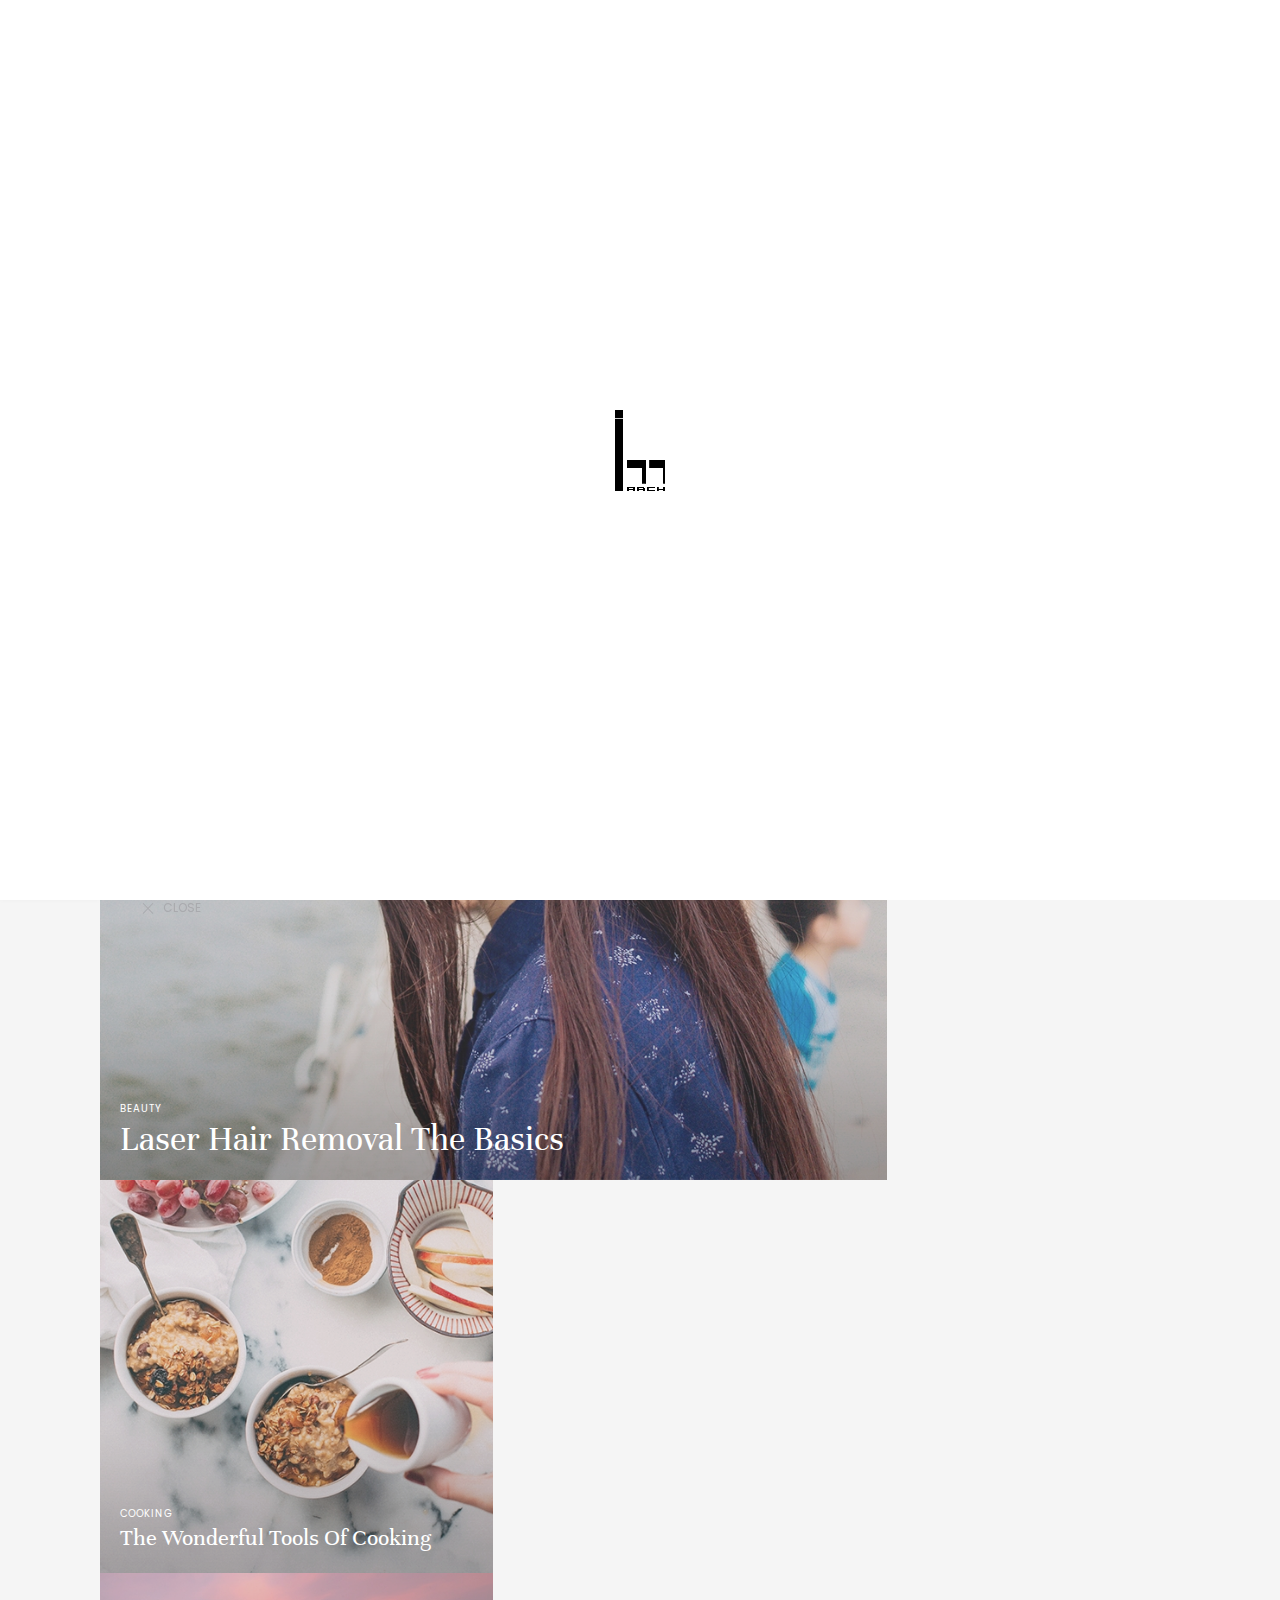
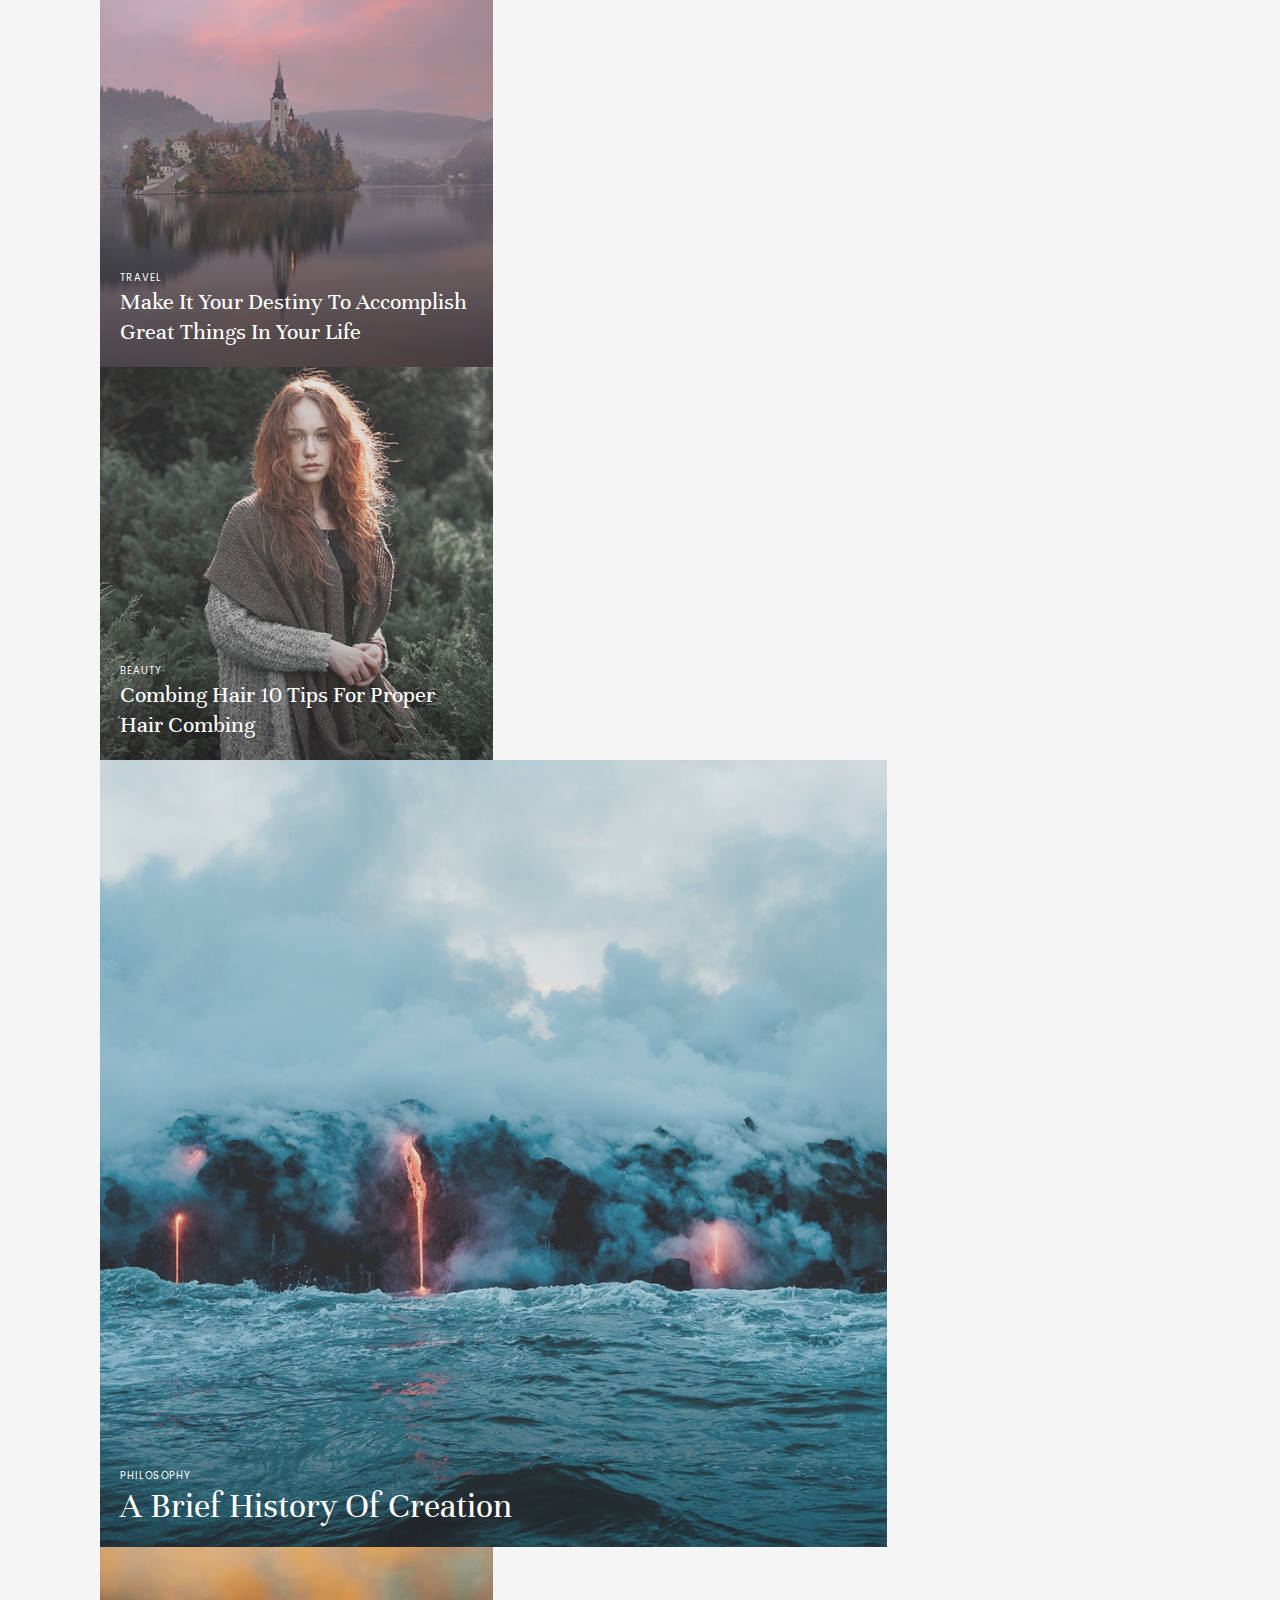
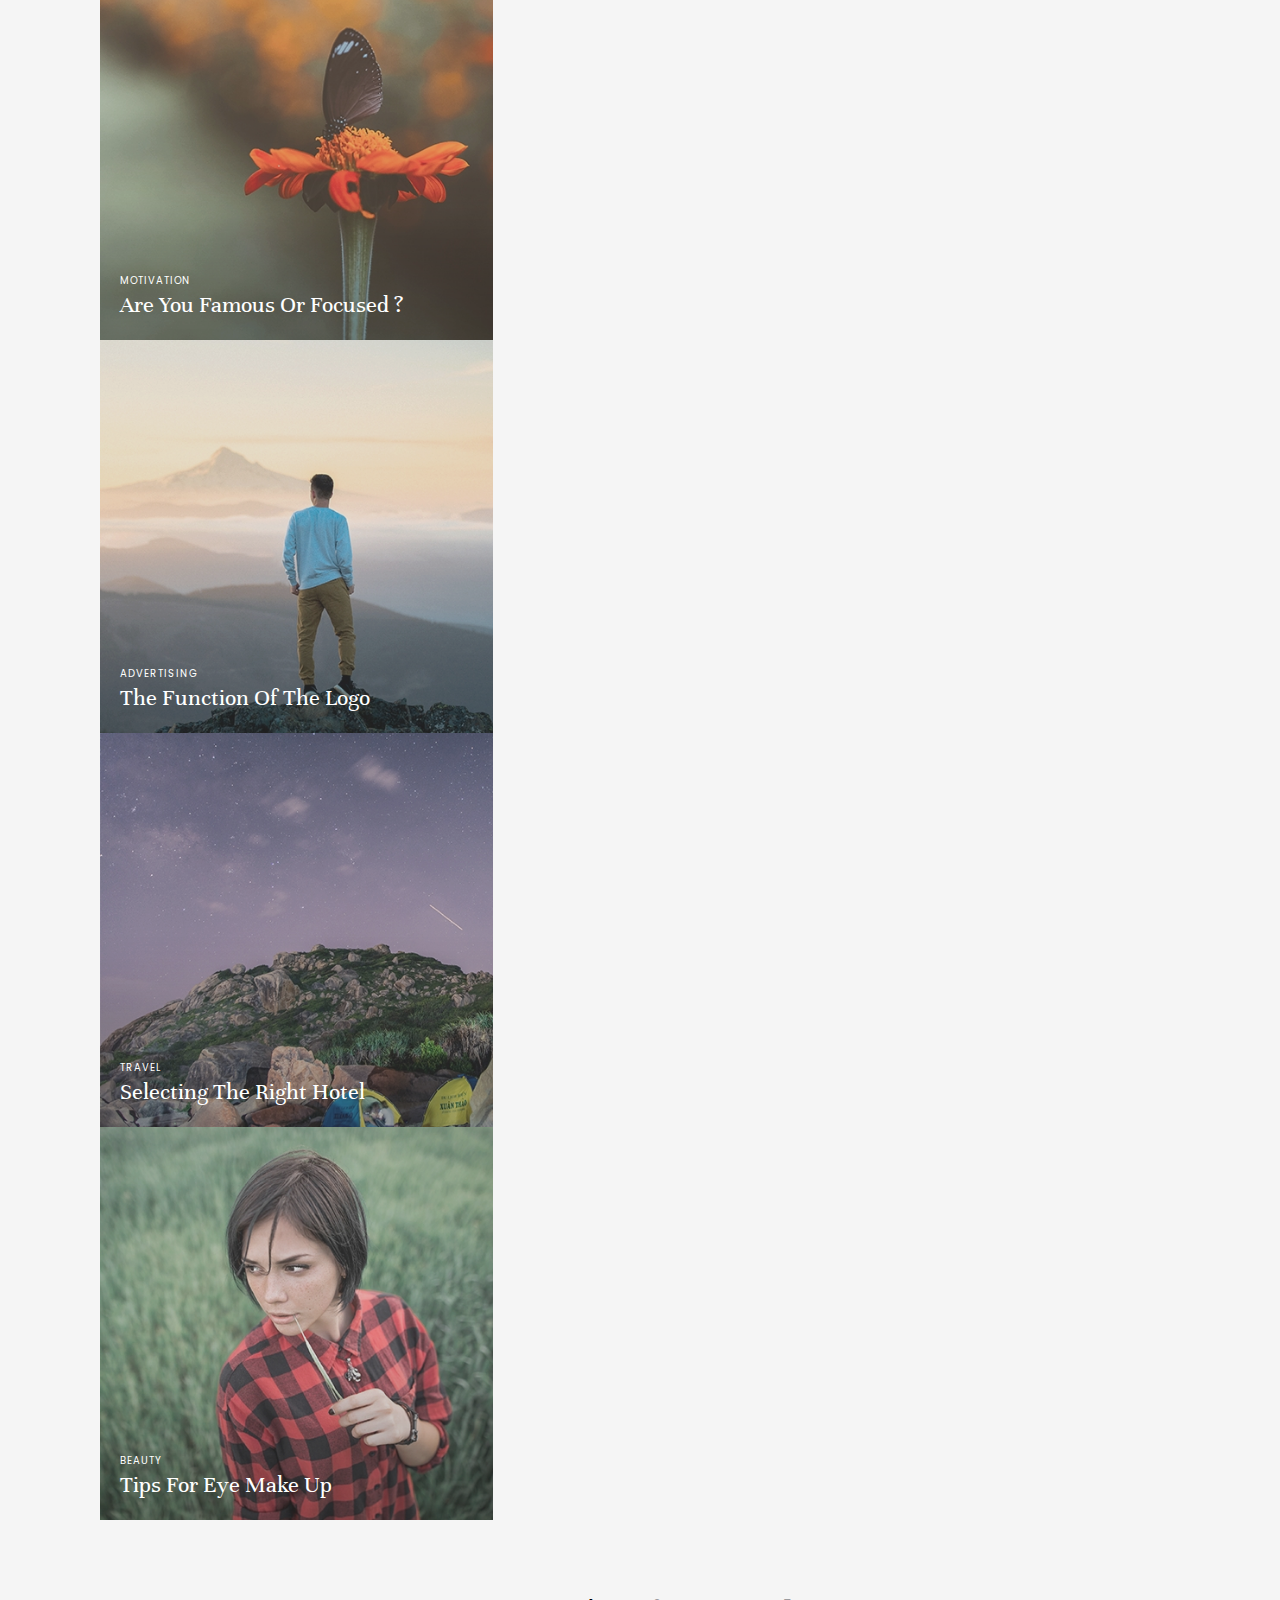
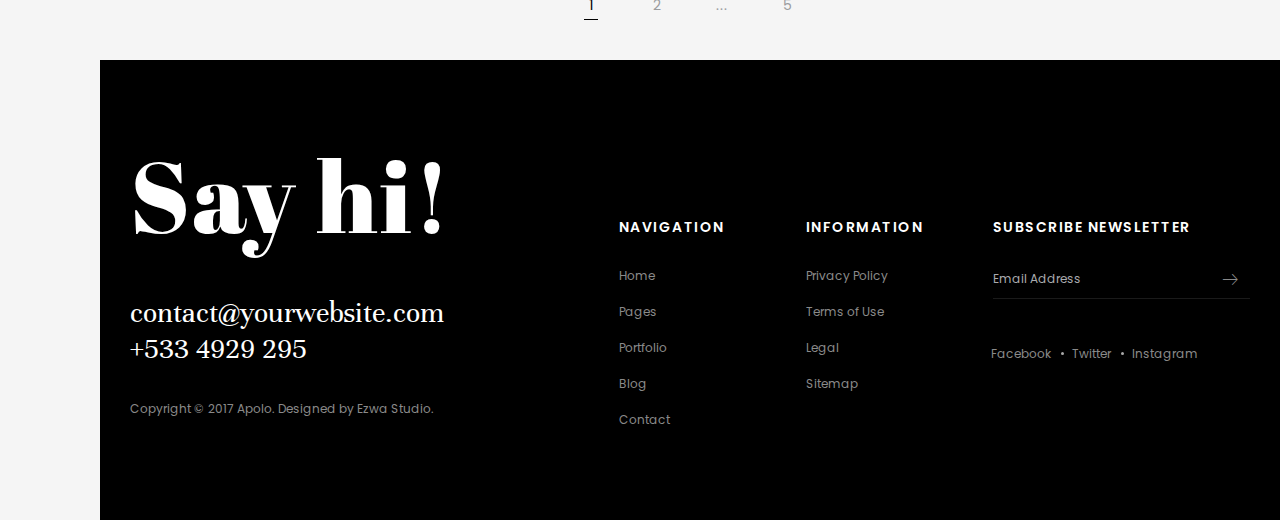
<file: blog_element_sizing_4_columns.html>
<!doctype html>
<html lang="en">
  <head>
    <!-- Basic page needs-->
    <title>Blog Element Sizing 4 Columns | Apolo</title>
    <meta charset="UTF-8"/>
    <meta name="author" content=""/>
    <meta name="description" content=""/>
    <meta name="keywords" content=""/>
    <!-- Mobile specific metas-->
    <meta name="viewport" content="width=device-width,initial-scale=1.0"/>
    <!-- Favicon-->
    <link rel="shortcut icon" href="images/favicon.ico"/>
    <!-- Google Web Fonts-->
    <link rel="stylesheet" href="https://fonts.googleapis.com/css?family=Poppins:300,400,500,600,700"/>
    <link rel="stylesheet" href="https://fonts.googleapis.com/css?family=Abril+Fatface"/>
    <link rel="stylesheet" href="https://fonts.googleapis.com/css?family=Unna"/>
    <link rel="stylesheet" href="https://fonts.googleapis.com/css?family=PT+Serif"/>
    <link rel="stylesheet" href="https://fonts.googleapis.com/css?family=Muli"/>
    <!-- Vendor CSS-->
    <link rel="stylesheet" media="all" href="css/bootstrap.min.css"/>
    <link rel="stylesheet" media="all" href="css/font-awesome.min.css"/>
    <link rel="stylesheet" media="all" href="css/linearicons.css"/>
<link rel="stylesheet" media="all" href="css/apolo-icons.css"/>
    <link rel="stylesheet" media="all" href="css/hamburgers.min.css"/>
    <link rel="stylesheet" media="all" href="css/animate.css"/>
    <link rel="stylesheet" media="all" href="vendors/fancybox/jquery.fancybox.min.css"/>
    <link rel="stylesheet" media="all" href="vendors/owl-carousel/assets/owl.carousel.min.css"/>
    <link rel="stylesheet" media="all" href="vendors/mCustomScrollbar/jquery.mCustomScrollbar.min.css"/>
    <link rel="stylesheet" media="all" href="vendors/arcticmodal/jquery.arcticmodal-0.3.css"/>
    <!-- Theme CSS-->
    <link rel="stylesheet" media="all" href="css/style.css"/>
    <!-- Vendor JS-->
    <script src="vendors/modernizr.js"></script>
  </head>
  <body class="apo-header-vertical-left">
    <!-- Preloader-->
    <div class="apo-preloader">
      <div class="apo-preloader-outer">
        <div class="apo-preloader-inner">
          <div class="apo-loader">
            <img src="images/logo-2.png" alt="">
          </div>
        </div>
      </div>
    </div>
    <!-- End Preloader-->
    <!-- Site Header-->
    <!-- Hidden Side Column-->
    <div>
      <aside id="apo-hidden-column" class="apo-hidden-column">
        <div class="apo-hidden-column-container">
          <header class="apo-hidden-column-header">
            <div class="apo-hidden-column-col">
              <div class="apo-grid apo-cols-2">
                <div class="apo-grid-col"><a href="index.html" class="apo-logo"><img src="images/logo-2.png" alt=""/></a></div>
                <div class="apo-grid-col apo-align-right">
                  <!-- Social Networks-->
                  <ul class="apo-social-networks">
                    <li><a href="#"><i class="fa fa-facebook"></i></a></li>
                    <li><a href="#"><i class="fa fa-twitter"></i></a></li>
                    <li><a href="#"><i class="fa fa-instagram"></i></a></li>
                  </ul>
                  <!-- End Social Networks-->
                </div>
              </div>
            </div>
          </header>
          <div class="apo-hidden-column-content">
            <div class="apo-hidden-column-col">
              <!-- Navigation-->
              <nav class="apo-navigation-container">
                <ul class="apo-navigation">
                  <li class="apo-has-children"><a href="index.html">Home</a>
                    <!-- Sub Menu (level 2)-->
                    <ul class="apo-sub-menu">
                      <li><a href="index.html">Main With Left White Header</a></li>
                      <li><a href="home_slider_with_left_dark_header.html">Slider With Left Dark Header</a></li>
                      <li><a href="home_striped.html">Striped Page With Top Transparent Header</a></li>
                      <li><a href="home_slider_with_bottom_dark_header.html">Slider With Bottom Dark Header</a></li>
                      <li><a href="home_full_page_scroll_with_top_transparent_header.html">Full Page Scroll With Top Transparent Header</a></li>
                      <li><a href="home_personal.html">Personal With Left White Header</a></li>
                      <li><a href="portfolio_grid_with_top_white_header.html">Grid Portfolio With Top White Header</a></li>
                      <li><a href="portfolio_masonry_with_top_dark_header.html">Masonry Portfolio With Top Dark Header</a></li>
                    </ul>
                    <!-- End of SubMenu-->
                  </li>
                  <li class="apo-has-children"><a href="pages_about_us.html">Pages</a>
                    <!-- Sub Menu (level 2)-->
                    <ul class="apo-sub-menu">
                      <li><a href="pages_about_us.html">About Us</a></li>
                      <li><a href="pages_about_me.html">About Me</a></li>
                      <li><a href="extra_elements.html">Elements</a></li>
                      <li><a href="typography.html">Typography</a></li>
                      <li><a href="RTL/index.html">RTL Version</a></li>
                    </ul>
                    <!-- End of SubMenu-->
                  </li>
                  <li class="apo-has-children"><a href="portfolio_masonry_fit_width_4_columns.html">Portfolio</a>
                    <!-- Sub Menu (level 2)-->
                    <ul class="apo-sub-menu">
                      <li><a href="portfolio_masonry_fit_width_4_columns.html">Masonry Fit Width 4 Columns</a></li>
                      <li><a href="portfolio_masonry_fit_width_3_columns.html">Masonry Fit Width 3 Columns</a></li>
                      <li><a href="portfolio_classic_sortable_4_columns.html">Classic Sortable 4 Columns</a></li>
                      <li><a href="portfolio_single_post.html">Single Portfolio Post</a></li>
                    </ul>
                    <!-- End of SubMenu-->
                  </li>
                  <li class="apo-has-children apo-current"><a href="blog_classic_sortable_3_columns.html">Blog</a>
                    <!-- Sub Menu (level 2)-->
                    <ul class="apo-sub-menu">
                      <li><a href="blog_classic_sortable_3_columns.html">Classic Sortable 3 Columns</a></li>
                      <li><a href="blog_classic_2_columns_with_sidebar.html">Classic 2 Columns With Sidebar</a></li>
                      <li><a href="blog_grid_2_columns.html">Grid 2 Columns</a></li>
                      <li class="apo-current"><a href="blog_element_sizing_4_columns.html">Element Sizing 4 Columns</a></li>
                      <li><a href="blog_fit_width_4_columns.html">Fit Width 4 Columns</a></li>
                      <li><a href="blog_single_post.html">Single Blog Post</a></li>
                      <li><a href="blog_single_post_with_sidebar.html">Single Blog Post With Sidebar</a></li>
                    </ul>
                    <!-- End of SubMenu-->
                  </li>
                  <li><a href="pages_contact.html">Contact</a></li>
                </ul>
              </nav>
              <!-- End Navigation-->
            </div>
          </div>
          <footer class="apo-hidden-column-footer">
            <div class="apo-hidden-column-col">
              <div class="apo-hidden-column-actions">
                <div class="apo-hidden-column-action">
                  <form class="apo-oneline-form">
                    <input type="search" name="s" placeholder="Search this website"/>
                    <button type="submit"><i class="icon icon-magnifier"></i></button>
                  </form>
                </div>
                <div class="apo-hidden-column-action">
                  <button class="apo-close-btn apo-hidden-column-closing"><i class="icon icon-cross"></i>Close</button>
                </div>
              </div>
            </div>
          </footer>
        </div>
      </aside>
    </div>
    <!-- End Hidden Side Column-->
    <header id="header" class="apo-header apo-header-light apo-header-vertical">
      <div class="apo-header-section">
        <div class="apo-header-component-first">
          <div class="apo-header-items">
            <div class="apo-header-item">
              <!-- Logo--><a href="index.html" title="Home" class="apo-logo"><img src="images/logo-2.png" alt="Logo"/></a>
              <!-- End Logo-->
            </div>
            <div class="apo-header-item">
              <!-- Social Networks-->
              <ul class="apo-social-networks">
                <li><a href="#"><i class="fa fa-facebook"></i></a></li>
                <li><a href="#"><i class="fa fa-twitter"></i></a></li>
                <li><a href="#"><i class="fa fa-instagram"></i></a></li>
              </ul>
              <!-- End Social Networks-->
            </div>
          </div>
        </div>
        <div class="apo-header-component-middle">
          <div class="apo-header-items">
            <div class="apo-header-item">
              <h1 class="apo-page-title">Apolo Blog</h1>
            </div>
          </div>
        </div>
        <div class="apo-header-component-last">
          <div class="apo-header-items">
            <div class="apo-header-item">
              <!-- Search-->
              <button type="button" class="apo-header-button apo-hidden-column-invoker"><i class="icon icon-magnifier"></i></button>
              <!-- End Search-->
            </div>
            <div class="apo-header-item">
              <!-- Navigation Button-->
              <div type="button" class="apo-header-button apo-hidden-column-invoker apo-d-xs-none hamburger hamburger--emphatic"><span class="hamburger-box"><span class="hamburger-inner"></span></span></div>
              <!-- End Navigation Button-->
              <!-- Navigation Button-->
              <div type="button" data-arctic-modal="modals/modal_full_screen_navigation.html" data-arctic-modal-type="ajax" class="apo-header-button hamburger apo-d-none apo-d-xs-inline-block hamburger--emphatic apo-hamburger-clickable"><span class="hamburger-box"><span class="hamburger-inner"></span></span></div>
              <!-- End Navigation Button-->
            </div>
          </div>
        </div>
      </div>
    </header>
    <!-- End Site Header-->
    <!-- Page Content-->
    <div class="apo-page">
      <!-- Isotope-->
      <div data-isotope-layout="masonry" class="apo-isotope apo-cols-4 apo-entries-container apo-style-1">
        <div class="grid-sizer"></div>
        <div class="apo-item apo-travel">
          <!-- Article-->
          <article class="apo-entry">
            <header class="apo-entry-header-dublicate">
              <ul class="apo-entry-categories">
                <li><a href="#">Travel</a></li>
              </ul>
              <h2 class="apo-entry-title"><a href="#">Tremblant In Canada</a></h2>
            </header>
            <div class="apo-entry-media"><a href="#"><img src="images/img-05.jpg" alt=""/></a></div>
            <div class="apo-entry-content-wrap">
              <div class="apo-aligner-outer">
                <div class="apo-aligner-inner">
                  <header class="apo-entry-header">
                    <ul class="apo-entry-categories">
                      <li><a href="#">Travel</a></li>
                    </ul>
                    <h2 class="apo-entry-title"><a href="#">Tremblant In Canada</a></h2>
                  </header>
                  <div class="apo-entry-content">
                    <p>Many women feel that their breasts are too big and they need to have a breast augmentation done so to improve the way they look and feel. </p>
                  </div>
                  <footer class="apo-entry-footer"><a href="#" class="apo-entry-read-more-link apo-btn apo-btn-small"> Read More</a></footer>
                </div>
              </div>
            </div>
          </article>
          <!-- End Article-->
        </div>
        <div class="apo-item apo-beauty apo-item-size-2x">
          <!-- Article-->
          <article class="apo-entry">
            <header class="apo-entry-header-dublicate">
              <ul class="apo-entry-categories">
                <li><a href="#">Beauty</a></li>
              </ul>
              <h2 class="apo-entry-title"><a href="#">Laser Hair Removal The Basics</a></h2>
            </header>
            <div class="apo-entry-media"><a href="#"><img src="images/img-06.jpg" alt=""/></a></div>
            <div class="apo-entry-content-wrap">
              <div class="apo-aligner-outer">
                <div class="apo-aligner-inner">
                  <header class="apo-entry-header">
                    <ul class="apo-entry-categories">
                      <li><a href="#">Beauty</a></li>
                    </ul>
                    <h2 class="apo-entry-title"><a href="#">Laser Hair Removal The Basics</a></h2>
                  </header>
                  <div class="apo-entry-content">
                    <p>Many women feel that their breasts are too big and they need to have a breast augmentation done so to improve the way they look and feel. </p>
                  </div>
                  <footer class="apo-entry-footer"><a href="#" class="apo-entry-read-more-link apo-btn apo-btn-small"> Read More</a></footer>
                </div>
              </div>
            </div>
          </article>
          <!-- End Article-->
        </div>
        <div class="apo-item apo-cooking">
          <!-- Article-->
          <article class="apo-entry">
            <header class="apo-entry-header-dublicate">
              <ul class="apo-entry-categories">
                <li><a href="#">Cooking</a></li>
              </ul>
              <h2 class="apo-entry-title"><a href="#">The Wonderful Tools Of Cooking</a></h2>
            </header>
            <div class="apo-entry-media"><a href="#"><img src="images/img-07.jpg" alt=""/></a></div>
            <div class="apo-entry-content-wrap">
              <div class="apo-aligner-outer">
                <div class="apo-aligner-inner">
                  <header class="apo-entry-header">
                    <ul class="apo-entry-categories">
                      <li><a href="#">Cooking</a></li>
                    </ul>
                    <h2 class="apo-entry-title"><a href="#">The Wonderful Tools Of Cooking</a></h2>
                  </header>
                  <div class="apo-entry-content">
                    <p>Many women feel that their breasts are too big and they need to have a breast augmentation done so to improve the way they look and feel. </p>
                  </div>
                  <footer class="apo-entry-footer"><a href="#" class="apo-entry-read-more-link apo-btn apo-btn-small"> Read More</a></footer>
                </div>
              </div>
            </div>
          </article>
          <!-- End Article-->
        </div>
        <div class="apo-item apo-travel">
          <!-- Article-->
          <article class="apo-entry">
            <header class="apo-entry-header-dublicate">
              <ul class="apo-entry-categories">
                <li><a href="#">travel</a></li>
              </ul>
              <h2 class="apo-entry-title"><a href="#">Make It Your Destiny To Accomplish Great Things In Your Life</a></h2>
            </header>
            <div class="apo-entry-media"><a href="#"><img src="images/img-08.jpg" alt=""/></a></div>
            <div class="apo-entry-content-wrap">
              <div class="apo-aligner-outer">
                <div class="apo-aligner-inner">
                  <header class="apo-entry-header">
                    <ul class="apo-entry-categories">
                      <li><a href="#">travel</a></li>
                    </ul>
                    <h2 class="apo-entry-title"><a href="#">Make It Your Destiny To Accomplish Great Things In Your Life</a></h2>
                  </header>
                  <div class="apo-entry-content">
                    <p>Many women feel that their breasts are too big and they need to have a breast augmentation done so to improve the way they look and feel. </p>
                  </div>
                  <footer class="apo-entry-footer"><a href="#" class="apo-entry-read-more-link apo-btn apo-btn-small"> Read More</a></footer>
                </div>
              </div>
            </div>
          </article>
          <!-- End Article-->
        </div>
        <div class="apo-item apo-beauty">
          <!-- Article-->
          <article class="apo-entry">
            <header class="apo-entry-header-dublicate">
              <ul class="apo-entry-categories">
                <li><a href="#">Beauty</a></li>
              </ul>
              <h2 class="apo-entry-title"><a href="#">Combing Hair 10 Tips For Proper Hair Combing</a></h2>
            </header>
            <div class="apo-entry-media"><a href="#"><img src="images/img-09.jpg" alt=""/></a></div>
            <div class="apo-entry-content-wrap">
              <div class="apo-aligner-outer">
                <div class="apo-aligner-inner">
                  <header class="apo-entry-header">
                    <ul class="apo-entry-categories">
                      <li><a href="#">Beauty</a></li>
                    </ul>
                    <h2 class="apo-entry-title"><a href="#">Combing Hair 10 Tips For Proper Hair Combing</a></h2>
                  </header>
                  <div class="apo-entry-content">
                    <p>Many women feel that their breasts are too big and they need to have a breast augmentation done so to improve the way they look and feel. </p>
                  </div>
                  <footer class="apo-entry-footer"><a href="#" class="apo-entry-read-more-link apo-btn apo-btn-small"> Read More</a></footer>
                </div>
              </div>
            </div>
          </article>
          <!-- End Article-->
        </div>
        <div class="apo-item apo-philosophy apo-item-size-2x">
          <!-- Article-->
          <article class="apo-entry">
            <header class="apo-entry-header-dublicate">
              <ul class="apo-entry-categories">
                <li><a href="#">Philosophy</a></li>
              </ul>
              <h2 class="apo-entry-title"><a href="#">A Brief History Of Creation</a></h2>
            </header>
            <div class="apo-entry-media"><a href="#"><img src="images/img-10.jpg" alt=""/></a></div>
            <div class="apo-entry-content-wrap">
              <div class="apo-aligner-outer">
                <div class="apo-aligner-inner">
                  <header class="apo-entry-header">
                    <ul class="apo-entry-categories">
                      <li><a href="#">Philosophy</a></li>
                    </ul>
                    <h2 class="apo-entry-title"><a href="#">A Brief History Of Creation</a></h2>
                  </header>
                  <div class="apo-entry-content">
                    <p>Many women feel that their breasts are too big and they need to have a breast augmentation done so to improve the way they look and feel. </p>
                  </div>
                  <footer class="apo-entry-footer"><a href="#" class="apo-entry-read-more-link apo-btn apo-btn-small"> Read More</a></footer>
                </div>
              </div>
            </div>
          </article>
          <!-- End Article-->
        </div>
        <div class="apo-item apo-motivation">
          <!-- Article-->
          <article class="apo-entry">
            <header class="apo-entry-header-dublicate">
              <ul class="apo-entry-categories">
                <li><a href="#">Motivation</a></li>
              </ul>
              <h2 class="apo-entry-title"><a href="#">Are You Famous Or Focused ?</a></h2>
            </header>
            <div class="apo-entry-media"><a href="#"><img src="images/img-11.jpg" alt=""/></a></div>
            <div class="apo-entry-content-wrap">
              <div class="apo-aligner-outer">
                <div class="apo-aligner-inner">
                  <header class="apo-entry-header">
                    <ul class="apo-entry-categories">
                      <li><a href="#">Motivation</a></li>
                    </ul>
                    <h2 class="apo-entry-title"><a href="#">Are You Famous Or Focused ?</a></h2>
                  </header>
                  <div class="apo-entry-content">
                    <p>Many women feel that their breasts are too big and they need to have a breast augmentation done so to improve the way they look and feel. </p>
                  </div>
                  <footer class="apo-entry-footer"><a href="#" class="apo-entry-read-more-link apo-btn apo-btn-small"> Read More</a></footer>
                </div>
              </div>
            </div>
          </article>
          <!-- End Article-->
        </div>
        <div class="apo-item apo-advertising">
          <!-- Article-->
          <article class="apo-entry">
            <header class="apo-entry-header-dublicate">
              <ul class="apo-entry-categories">
                <li><a href="#">Advertising</a></li>
              </ul>
              <h2 class="apo-entry-title"><a href="#">The Function Of The Logo</a></h2>
            </header>
            <div class="apo-entry-media"><a href="#"><img src="images/img-12.jpg" alt=""/></a></div>
            <div class="apo-entry-content-wrap">
              <div class="apo-aligner-outer">
                <div class="apo-aligner-inner">
                  <header class="apo-entry-header">
                    <ul class="apo-entry-categories">
                      <li><a href="#">Advertising</a></li>
                    </ul>
                    <h2 class="apo-entry-title"><a href="#">The Function Of The Logo</a></h2>
                  </header>
                  <div class="apo-entry-content">
                    <p>Many women feel that their breasts are too big and they need to have a breast augmentation done so to improve the way they look and feel. </p>
                  </div>
                  <footer class="apo-entry-footer"><a href="#" class="apo-entry-read-more-link apo-btn apo-btn-small"> Read More</a></footer>
                </div>
              </div>
            </div>
          </article>
          <!-- End Article-->
        </div>
        <div class="apo-item apo-travel">
          <!-- Article-->
          <article class="apo-entry">
            <header class="apo-entry-header-dublicate">
              <ul class="apo-entry-categories">
                <li><a href="#">Travel</a></li>
              </ul>
              <h2 class="apo-entry-title"><a href="#">Selecting The Right Hotel</a></h2>
            </header>
            <div class="apo-entry-media"><a href="#"><img src="images/img-13.jpg" alt=""/></a></div>
            <div class="apo-entry-content-wrap">
              <div class="apo-aligner-outer">
                <div class="apo-aligner-inner">
                  <header class="apo-entry-header">
                    <ul class="apo-entry-categories">
                      <li><a href="#">Travel</a></li>
                    </ul>
                    <h2 class="apo-entry-title"><a href="#">Selecting The Right Hotel</a></h2>
                  </header>
                  <div class="apo-entry-content">
                    <p>Many women feel that their breasts are too big and they need to have a breast augmentation done so to improve the way they look and feel. </p>
                  </div>
                  <footer class="apo-entry-footer"><a href="#" class="apo-entry-read-more-link apo-btn apo-btn-small"> Read More</a></footer>
                </div>
              </div>
            </div>
          </article>
          <!-- End Article-->
        </div>
        <div class="apo-item apo-beauty">
          <!-- Article-->
          <article class="apo-entry">
            <header class="apo-entry-header-dublicate">
              <ul class="apo-entry-categories">
                <li><a href="#">Beauty</a></li>
              </ul>
              <h2 class="apo-entry-title"><a href="#">Tips For Eye Make Up</a></h2>
            </header>
            <div class="apo-entry-media"><a href="#"><img src="images/img-14.jpg" alt=""/></a></div>
            <div class="apo-entry-content-wrap">
              <div class="apo-aligner-outer">
                <div class="apo-aligner-inner">
                  <header class="apo-entry-header">
                    <ul class="apo-entry-categories">
                      <li><a href="#">Beauty</a></li>
                    </ul>
                    <h2 class="apo-entry-title"><a href="#">Tips For Eye Make Up</a></h2>
                  </header>
                  <div class="apo-entry-content">
                    <p>Many women feel that their breasts are too big and they need to have a breast augmentation done so to improve the way they look and feel. </p>
                  </div>
                  <footer class="apo-entry-footer"><a href="#" class="apo-entry-read-more-link apo-btn apo-btn-small"> Read More</a></footer>
                </div>
              </div>
            </div>
          </article>
          <!-- End Article-->
        </div>
      </div>
      <!-- End Isotope-->
      <div class="apo-page-controls apo-small">
        <!-- Pagination-->
        <nav>
          <ul class="apo-pagination">
            <li class="nv-current"><span class="page-numbers current">1</span></li>
            <li><a href="#" class="page-numbers">2</a></li>
            <li><span class="page-numbers dots">...</span></li>
            <li><a href="#" class="page-numbers">5</a></li>
          </ul>
        </nav>
        <!-- End Pagination-->
      </div>
    </div>
    <!-- End Page Content-->
    <!-- Footer-->
    <footer id="footer" data-bg-img-src="images/footer_bg.png" class="apo-footer">
      <div class="container">
        <div class="apo-widget-area apo-cols-4">
          <!-- Widget-->
          <section class="apo-widget apo-widget-size-1_7x apo-contact-info-widget">
            <h2 class="apo-widget-title">Say hi!</h2>
            <ul class="apo-contact-info">
              <li><a href="mailto:#">contact@yourwebsite.com</a></li>
              <li><a href="tel:#">+533 4929 295</a></li>
            </ul>
            <p>Copyright © 2017 Apolo. Designed by Ezwa Studio.</p>
          </section>
          <!-- End Widget-->
          <!-- Widget-->
          <section class="apo-widget apo-widget-size-0_65x">
            <h2 class="apo-widget-title">Navigation</h2>
            <ul>
              <li> <a href="#">Home</a></li>
              <li> <a href="#">Pages</a></li>
              <li> <a href="#">Portfolio</a></li>
              <li> <a href="#">Blog</a></li>
              <li> <a href="#">Contact</a></li>
            </ul>
          </section>
          <!-- End Widget-->
          <!-- Widget-->
          <section class="apo-widget apo-widget-size-0_65x">
            <h2 class="apo-widget-title">Information</h2>
            <ul>
              <li> <a href="#">Privacy Policy</a></li>
              <li> <a href="#">Terms of Use</a></li>
              <li> <a href="#">Legal</a></li>
              <li> <a href="#">Sitemap</a></li>
            </ul>
          </section>
          <!-- End Widget-->
          <!-- Widget-->
          <section class="apo-widget">
            <h2 class="apo-widget-title">Subscribe Newsletter</h2>
            <form class="apo-oneline-form apo-newsletter-form">
              <input type="email" name="email" placeholder="Email Address"/>
              <button type="submit"><i class="icon icon-arrow-right"></i></button>
            </form>
            <ul class="apo-hr-dotted-list">
              <li><a href="#">Facebook</a></li>
              <li><a href="#">Twitter</a></li>
              <li><a href="#">Instagram</a></li>
            </ul>
          </section>
          <!-- End Widget-->
        </div>
      </div>
    </footer>
    <!-- End Footer-->
    <!-- Vendor JS-->
    <script src="https://code.jquery.com/jquery-3.1.1.min.js" integrity="sha256-hVVnYaiADRTO2PzUGmuLJr8BLUSjGIZsDYGmIJLv2b8=" crossorigin="anonymous"></script>
    <script src="vendors/handlebars-v4.0.5.js"></script>
    
    <script src="vendors/wt.validator.min.js"></script>
    <script src="vendors/jquery.easing.1.3.min.js"></script>
    <script src="vendors/mad.accordion.js"></script>
    <script src="vendors/mad.customselect.js"></script>
    <script src="vendors/mad.tabs.js"></script>
    <script src="vendors/wat.counters.js"></script>
    <script src="vendors/wt.jquery.nav.1.0.js"></script>
    <script src="vendors/isotope.pkgd.min.js"></script>
    <script src="vendors/imagesloaded.pkgd.min.js"></script>
    <script src="vendors/fancybox/jquery.fancybox.min.js"></script>
    <script src="vendors/appear.min.js"></script>
    <script src="vendors/owl-carousel/owl.carousel.min.js"></script>
    <script src="vendors/mCustomScrollbar/jquery.mCustomScrollbar.concat.min.js"></script>
    <script src="vendors/arcticmodal/jquery.arcticmodal-0.3.min.js"></script>
    <!-- Theme JS-->
    <script src="js/apolo.core.js"></script>
    <script src="js/modules/apolo.newsletter.js"></script>
    <script src="js/modules/apolo.sameheight.js"></script>
    <script src="js/modules/apolo.appear.js"></script>
    <script src="js/modules/apolo.isotope.js"></script>
    <script src="js/apolo.init.js"></script>
  </body>
</html>
</file>
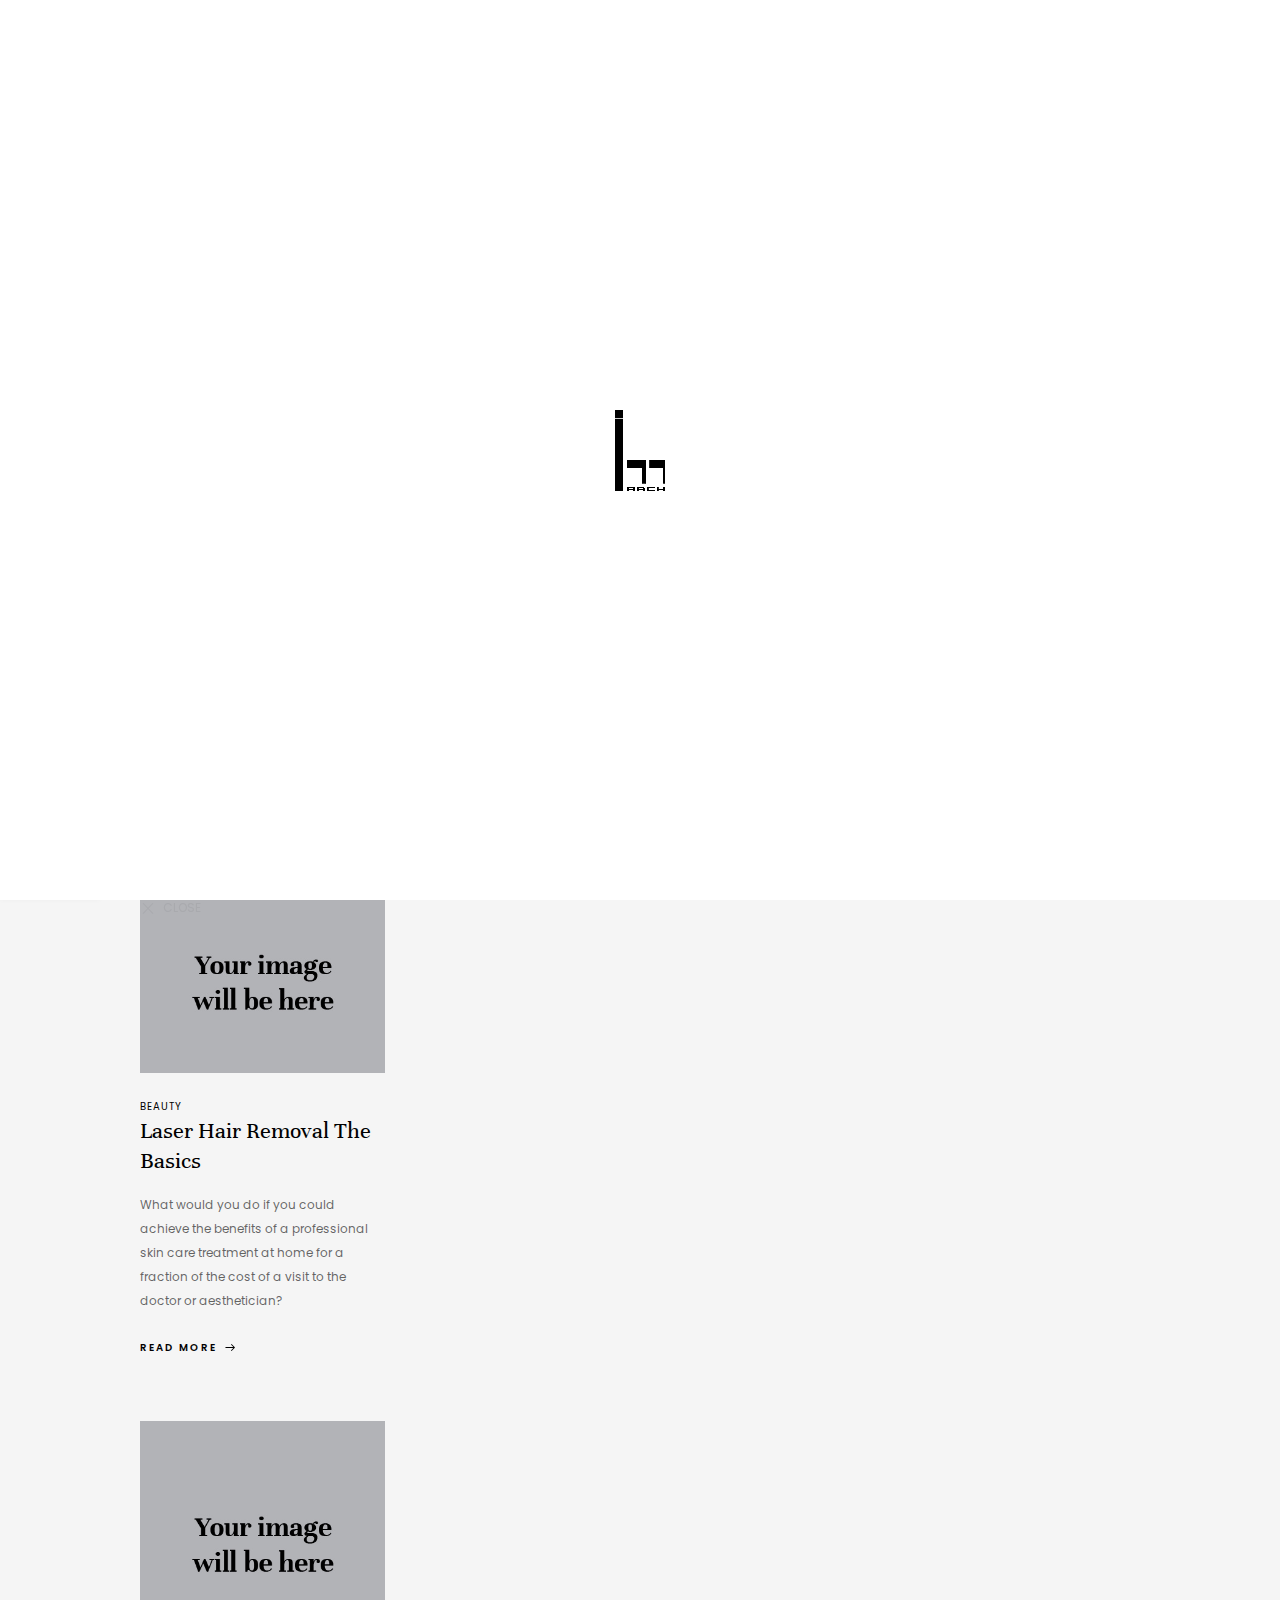
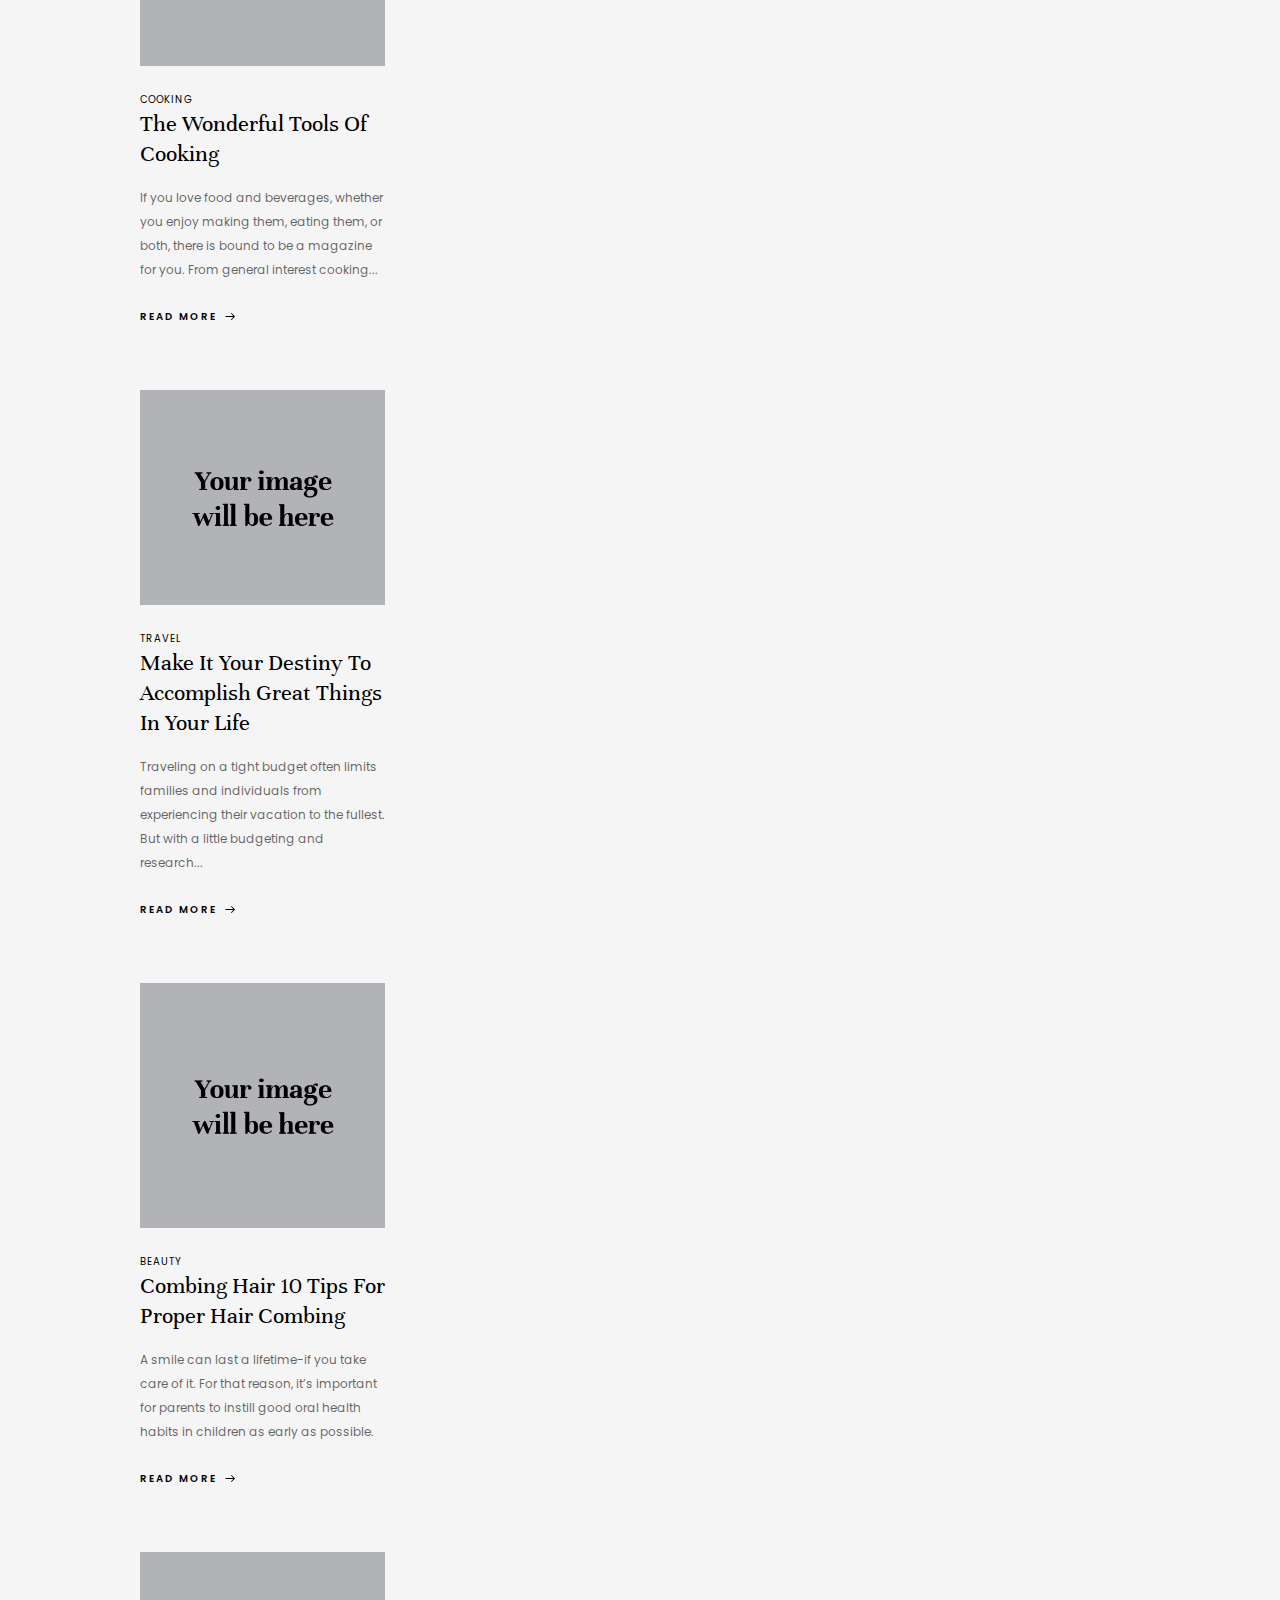
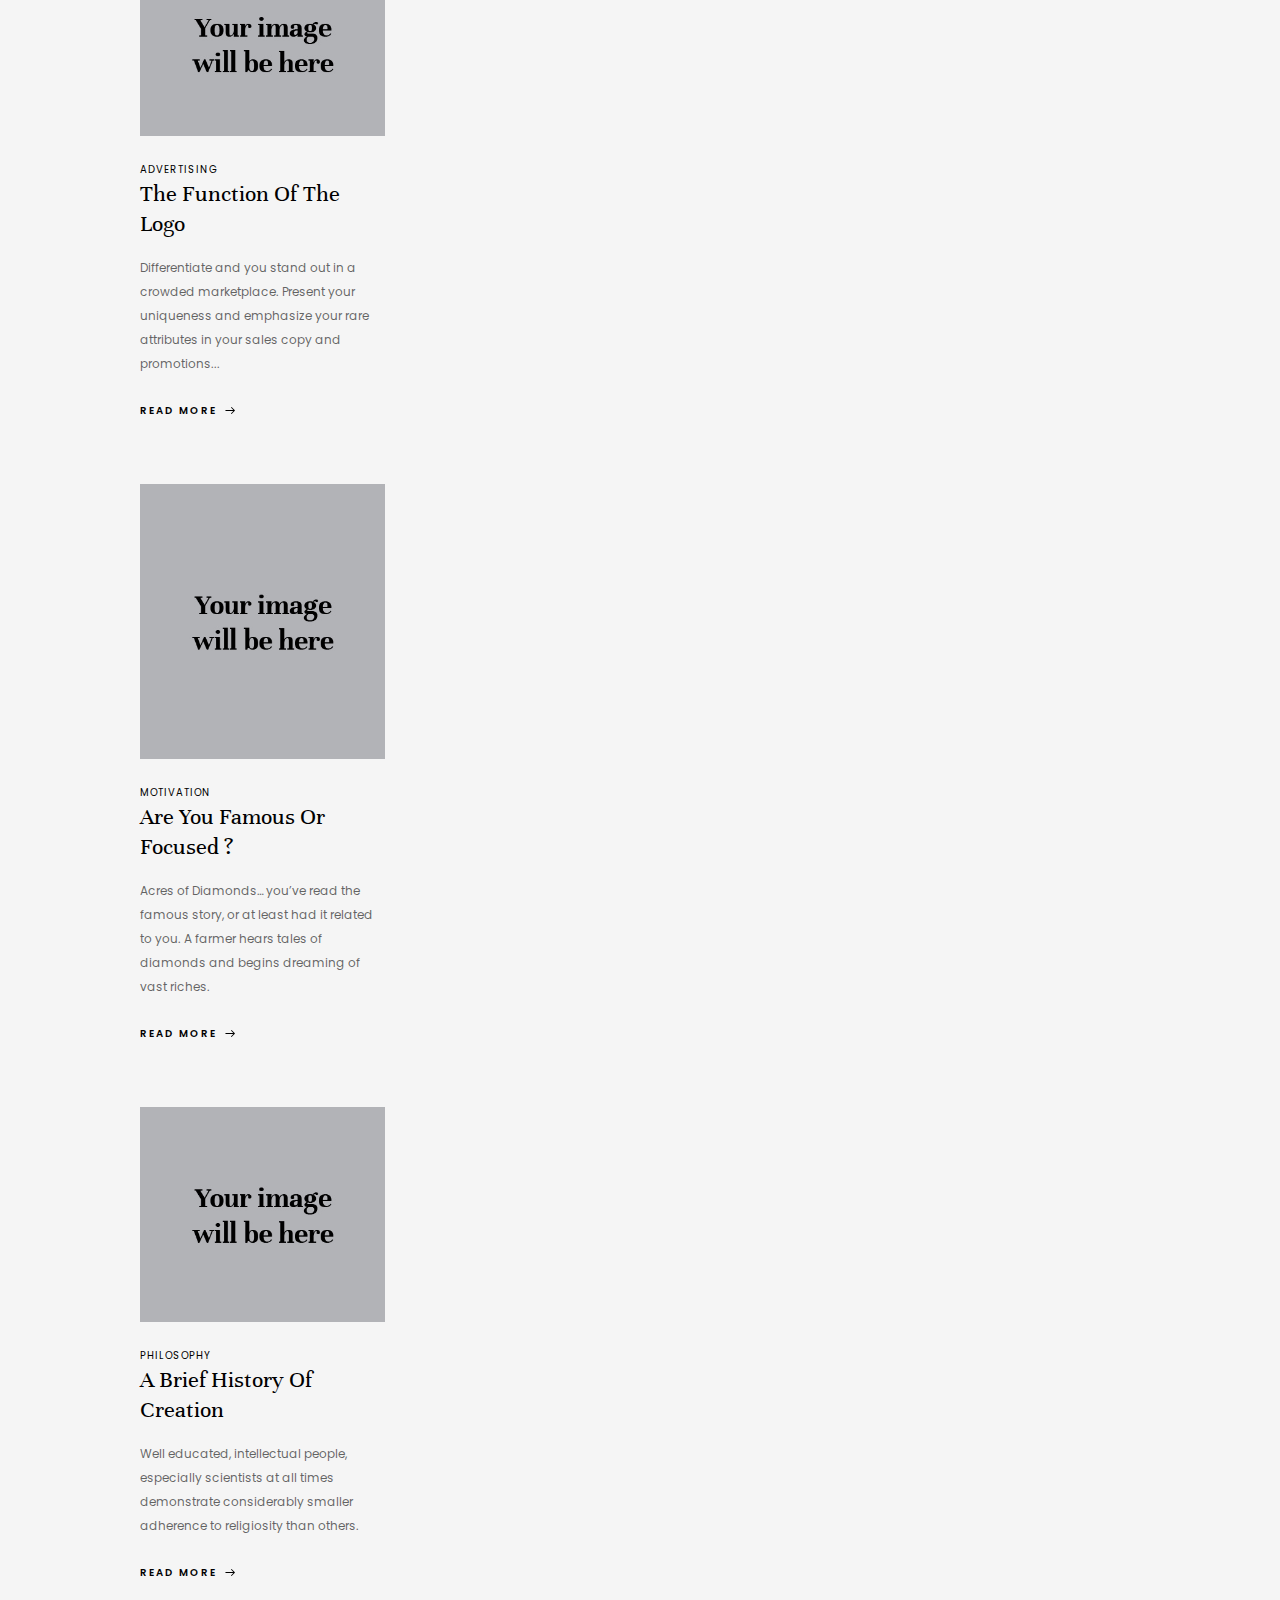
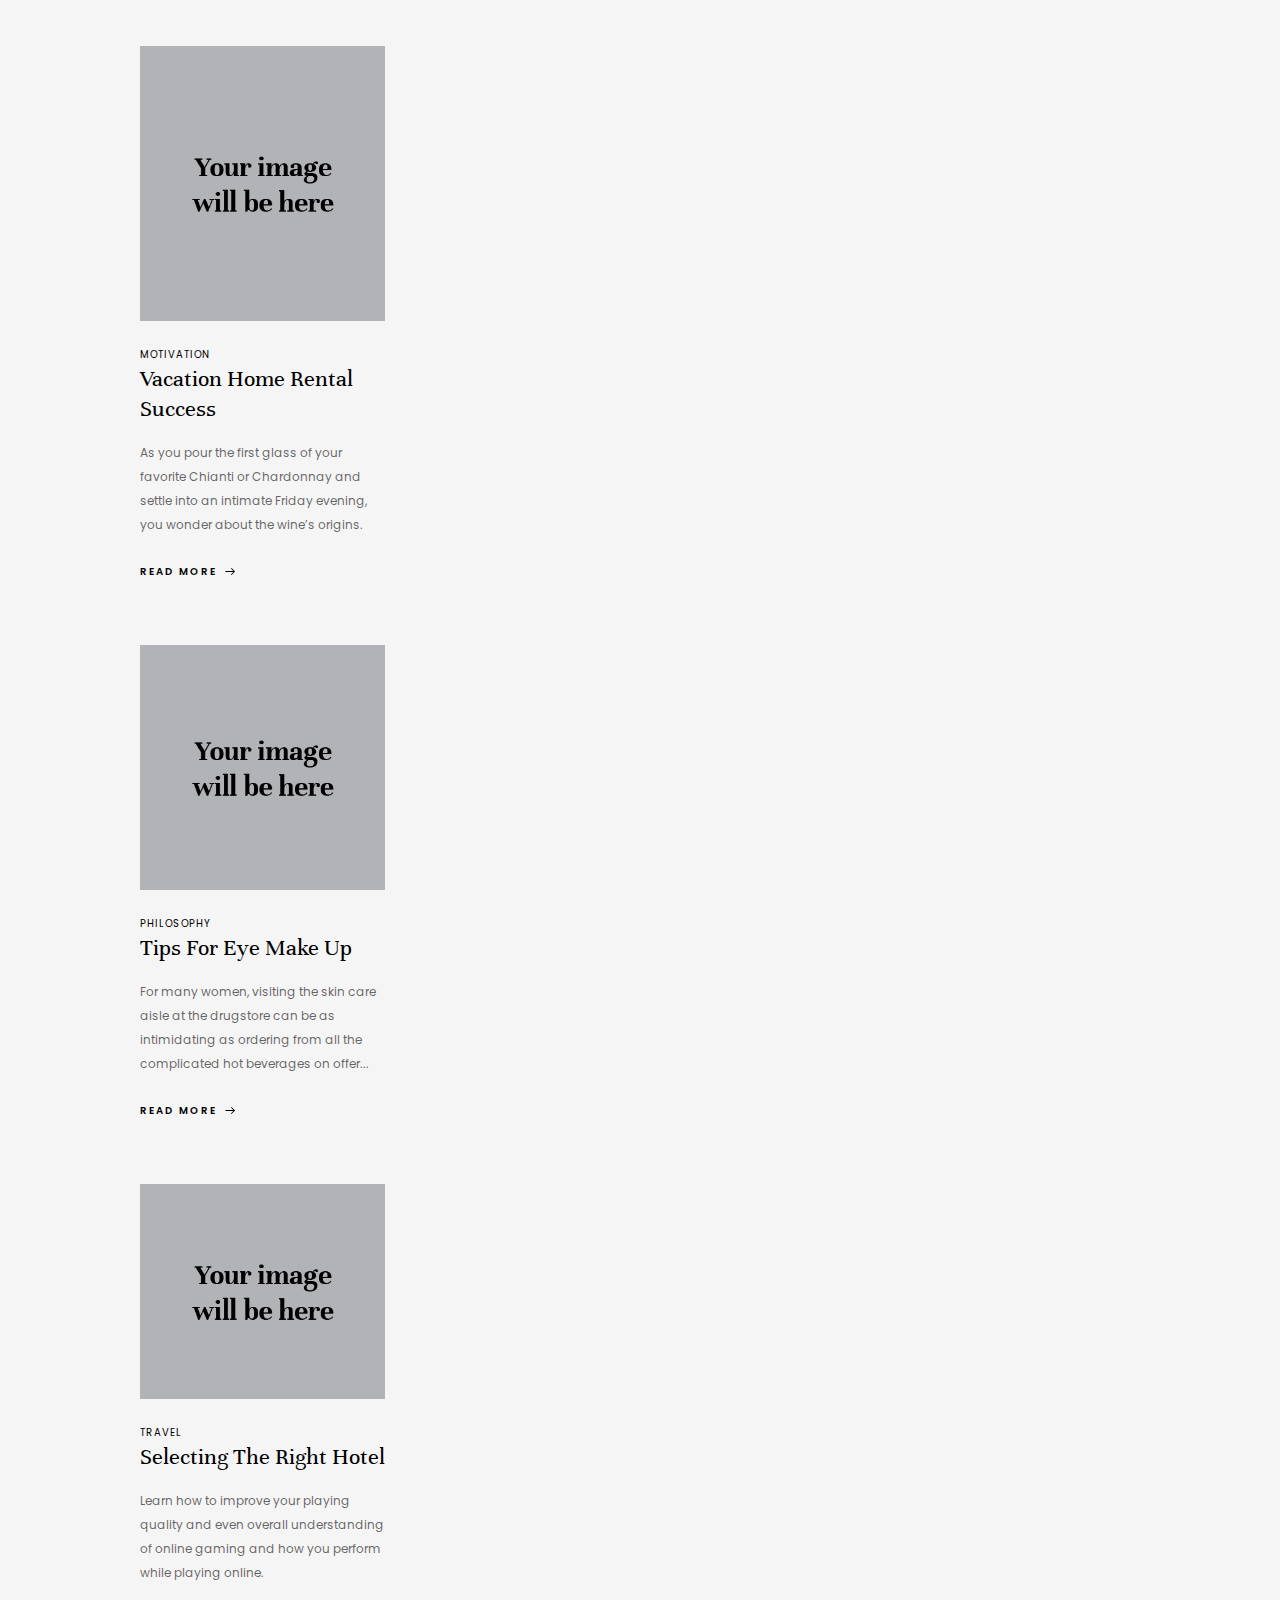
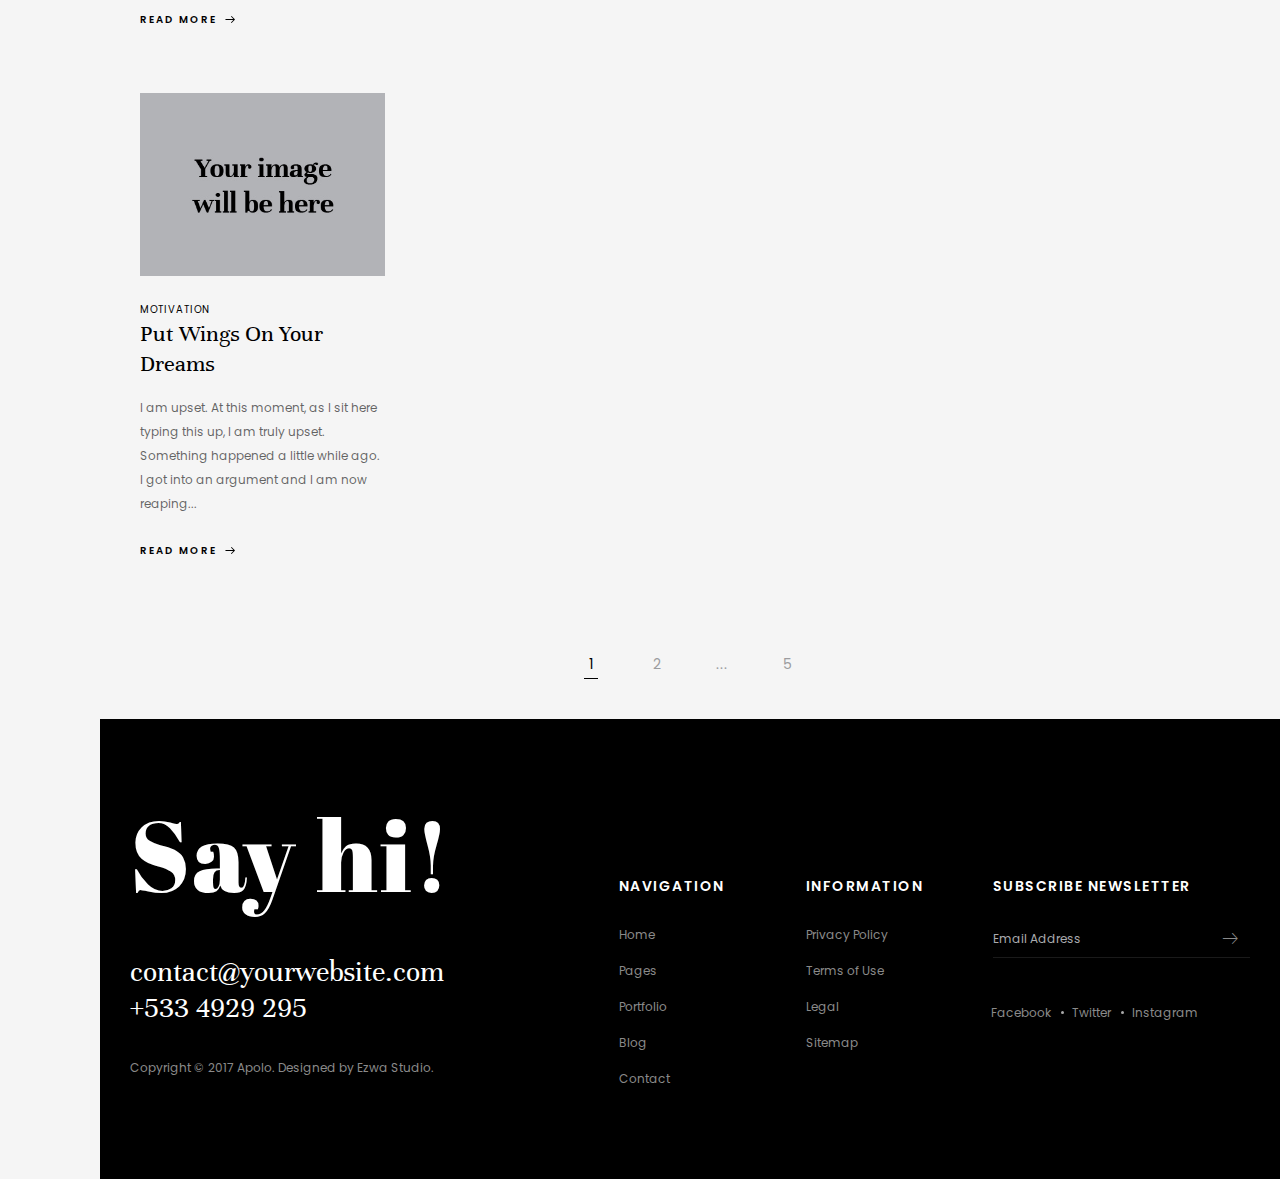
<file: blog_fit_width_4_columns.html>
<!doctype html>
<html lang="en">
  <head>
    <!-- Basic page needs-->
    <title> Blog Fit Width 4 Columns | Apolo</title>
    <meta charset="UTF-8"/>
    <meta name="author" content=""/>
    <meta name="description" content=""/>
    <meta name="keywords" content=""/>
    <!-- Mobile specific metas-->
    <meta name="viewport" content="width=device-width,initial-scale=1.0"/>
    <!-- Favicon-->
    <link rel="shortcut icon" href="images/favicon.ico"/>
    <!-- Google Web Fonts-->
    <link rel="stylesheet" href="https://fonts.googleapis.com/css?family=Poppins:300,400,500,600,700"/>
    <link rel="stylesheet" href="https://fonts.googleapis.com/css?family=Abril+Fatface"/>
    <link rel="stylesheet" href="https://fonts.googleapis.com/css?family=Unna"/>
    <link rel="stylesheet" href="https://fonts.googleapis.com/css?family=PT+Serif"/>
    <link rel="stylesheet" href="https://fonts.googleapis.com/css?family=Muli"/>
    <!-- Vendor CSS-->
    <link rel="stylesheet" media="all" href="css/bootstrap.min.css"/>
    <link rel="stylesheet" media="all" href="css/font-awesome.min.css"/>
    <link rel="stylesheet" media="all" href="css/linearicons.css"/>
<link rel="stylesheet" media="all" href="css/apolo-icons.css"/>
    <link rel="stylesheet" media="all" href="css/hamburgers.min.css"/>
    <link rel="stylesheet" media="all" href="css/animate.css"/>
    <link rel="stylesheet" media="all" href="vendors/fancybox/jquery.fancybox.min.css"/>
    <link rel="stylesheet" media="all" href="vendors/owl-carousel/assets/owl.carousel.min.css"/>
    <link rel="stylesheet" media="all" href="vendors/mCustomScrollbar/jquery.mCustomScrollbar.min.css"/>
    <link rel="stylesheet" media="all" href="vendors/arcticmodal/jquery.arcticmodal-0.3.css"/>
    <!-- Theme CSS-->
    <link rel="stylesheet" media="all" href="css/style.css"/>
    <!-- Vendor JS-->
    <script src="vendors/modernizr.js"></script>
  </head>
  <body class="apo-header-vertical-left">
    <!-- Preloader-->
    <div class="apo-preloader">
      <div class="apo-preloader-outer">
        <div class="apo-preloader-inner">
          <div class="apo-loader">
            <img src="images/logo-2.png" alt="">
          </div>
        </div>
      </div>
    </div>
    <!-- End Preloader-->
    <!-- Site Header-->
    <!-- Hidden Side Column-->
    <div>
      <aside id="apo-hidden-column" class="apo-hidden-column">
        <div class="apo-hidden-column-container">
          <header class="apo-hidden-column-header">
            <div class="apo-hidden-column-col">
              <div class="apo-grid apo-cols-2">
                <div class="apo-grid-col"><a href="index.html" class="apo-logo"><img src="images/logo-2.png" alt=""/></a></div>
                <div class="apo-grid-col apo-align-right">
                  <!-- Social Networks-->
                  <ul class="apo-social-networks">
                    <li><a href="#"><i class="fa fa-facebook"></i></a></li>
                    <li><a href="#"><i class="fa fa-twitter"></i></a></li>
                    <li><a href="#"><i class="fa fa-instagram"></i></a></li>
                  </ul>
                  <!-- End Social Networks-->
                </div>
              </div>
            </div>
          </header>
          <div class="apo-hidden-column-content">
            <div class="apo-hidden-column-col">
              <!-- Navigation-->
              <nav class="apo-navigation-container">
                <ul class="apo-navigation">
                  <li class="apo-has-children"><a href="index.html">Home</a>
                    <!-- Sub Menu (level 2)-->
                    <ul class="apo-sub-menu">
                      <li><a href="index.html">Main With Left White Header</a></li>
                      <li><a href="home_slider_with_left_dark_header.html">Slider With Left Dark Header</a></li>
                      <li><a href="home_striped.html">Striped Page With Top Transparent Header</a></li>
                      <li><a href="home_slider_with_bottom_dark_header.html">Slider With Bottom Dark Header</a></li>
                      <li><a href="home_full_page_scroll_with_top_transparent_header.html">Full Page Scroll With Top Transparent Header</a></li>
                      <li><a href="home_personal.html">Personal With Left White Header</a></li>
                      <li><a href="portfolio_grid_with_top_white_header.html">Grid Portfolio With Top White Header</a></li>
                      <li><a href="portfolio_masonry_with_top_dark_header.html">Masonry Portfolio With Top Dark Header</a></li>
                    </ul>
                    <!-- End of SubMenu-->
                  </li>
                  <li class="apo-has-children"><a href="pages_about_us.html">Pages</a>
                    <!-- Sub Menu (level 2)-->
                    <ul class="apo-sub-menu">
                      <li><a href="pages_about_us.html">About Us</a></li>
                      <li><a href="pages_about_me.html">About Me</a></li>
                      <li><a href="extra_elements.html">Elements</a></li>
                      <li><a href="typography.html">Typography</a></li>
                      <li><a href="RTL/index.html">RTL Version</a></li>
                    </ul>
                    <!-- End of SubMenu-->
                  </li>
                  <li class="apo-has-children"><a href="portfolio_masonry_fit_width_4_columns.html">Portfolio</a>
                    <!-- Sub Menu (level 2)-->
                    <ul class="apo-sub-menu">
                      <li><a href="portfolio_masonry_fit_width_4_columns.html">Masonry Fit Width 4 Columns</a></li>
                      <li><a href="portfolio_masonry_fit_width_3_columns.html">Masonry Fit Width 3 Columns</a></li>
                      <li><a href="portfolio_classic_sortable_4_columns.html">Classic Sortable 4 Columns</a></li>
                      <li><a href="portfolio_single_post.html">Single Portfolio Post</a></li>
                    </ul>
                    <!-- End of SubMenu-->
                  </li>
                  <li class="apo-has-children apo-current"><a href="blog_classic_sortable_3_columns.html">Blog</a>
                    <!-- Sub Menu (level 2)-->
                    <ul class="apo-sub-menu">
                      <li><a href="blog_classic_sortable_3_columns.html">Classic Sortable 3 Columns</a></li>
                      <li><a href="blog_classic_2_columns_with_sidebar.html">Classic 2 Columns With Sidebar</a></li>
                      <li><a href="blog_grid_2_columns.html">Grid 2 Columns</a></li>
                      <li><a href="blog_element_sizing_4_columns.html">Element Sizing 4 Columns</a></li>
                      <li class="apo-current"><a href="blog_fit_width_4_columns.html">Fit Width 4 Columns</a></li>
                      <li><a href="blog_single_post.html">Single Blog Post</a></li>
                      <li><a href="blog_single_post_with_sidebar.html">Single Blog Post With Sidebar</a></li>
                    </ul>
                    <!-- End of SubMenu-->
                  </li>
                  <li><a href="pages_contact.html">Contact</a></li>
                </ul>
              </nav>
              <!-- End Navigation-->
            </div>
          </div>
          <footer class="apo-hidden-column-footer">
            <div class="apo-hidden-column-col">
              <div class="apo-hidden-column-actions">
                <div class="apo-hidden-column-action">
                  <form class="apo-oneline-form">
                    <input type="search" name="s" placeholder="Search this website"/>
                    <button type="submit"><i class="icon icon-magnifier"></i></button>
                  </form>
                </div>
                <div class="apo-hidden-column-action">
                  <button class="apo-close-btn apo-hidden-column-closing"><i class="icon icon-cross"></i>Close</button>
                </div>
              </div>
            </div>
          </footer>
        </div>
      </aside>
    </div>
    <!-- End Hidden Side Column-->
    <header id="header" class="apo-header apo-header-light apo-header-vertical">
      <div class="apo-header-section">
        <div class="apo-header-component-first">
          <div class="apo-header-items">
            <div class="apo-header-item">
              <!-- Logo--><a href="index.html" title="Home" class="apo-logo"><img src="images/logo-2.png" alt="Logo"/></a>
              <!-- End Logo-->
            </div>
            <div class="apo-header-item">
              <!-- Social Networks-->
              <ul class="apo-social-networks">
                <li><a href="#"><i class="fa fa-facebook"></i></a></li>
                <li><a href="#"><i class="fa fa-twitter"></i></a></li>
                <li><a href="#"><i class="fa fa-instagram"></i></a></li>
              </ul>
              <!-- End Social Networks-->
            </div>
          </div>
        </div>
        <div class="apo-header-component-middle">
          <div class="apo-header-items">
            <div class="apo-header-item">
              <h1 class="apo-page-title">Apolo Blog</h1>
            </div>
          </div>
        </div>
        <div class="apo-header-component-last">
          <div class="apo-header-items">
            <div class="apo-header-item">
              <!-- Search-->
              <button type="button" class="apo-header-button apo-hidden-column-invoker"><i class="icon icon-magnifier"></i></button>
              <!-- End Search-->
            </div>
            <div class="apo-header-item">
              <!-- Navigation Button-->
              <div type="button" class="apo-header-button apo-hidden-column-invoker apo-d-xs-none hamburger hamburger--emphatic"><span class="hamburger-box"><span class="hamburger-inner"></span></span></div>
              <!-- End Navigation Button-->
              <!-- Navigation Button-->
              <div type="button" data-arctic-modal="modals/modal_full_screen_navigation.html" data-arctic-modal-type="ajax" class="apo-header-button hamburger apo-d-none apo-d-xs-inline-block hamburger--emphatic apo-hamburger-clickable"><span class="hamburger-box"><span class="hamburger-inner"></span></span></div>
              <!-- End Navigation Button-->
            </div>
          </div>
        </div>
      </div>
    </header>
    <!-- End Site Header-->
    <!-- Page Content-->
    <div class="apo-page">
      <!-- Page Header-->
      <div class="apo-page-header apo-style-2">
        <div class="apo-page-header-column">
          <h1 class="apo-page-title">Blog Masonry</h1>
          <ul class="apo-breadcrumbs">
            <li><a href="#">Home</a></li>
            <li><a href="#">Blog</a></li>
            <li>Blog Masonry</li>
          </ul>
        </div>
      </div>
      <!-- End Page Header-->
      <div class="apo-section">
        <!-- Isotope-->
        <div data-isotope-layout="masonry" class="apo-isotope apo-cols-4 apo-entries-container apo-style-2">
          <div class="grid-sizer"></div>
          <div class="apo-item apo-travel">
            <!-- Article-->
            <article class="apo-entry">
              <div class="apo-entry-inner">
                <div class="apo-entry-media"><a href="#"><img src="images/img-15.jpg" alt=""/></a></div>
                <div class="apo-entry-content-wrap">
                  <div class="apo-aligner-outer">
                    <div class="apo-aligner-inner">
                      <header class="apo-entry-header">
                        <ul class="apo-entry-categories">
                          <li><a href="#">Travel</a></li>
                        </ul>
                        <h2 class="apo-entry-title"><a href="#">Tremblant In Canada</a></h2>
                      </header>
                      <div class="apo-entry-content">
                        <p>You love having a second home but the mortgage is putting a crater in your wallet. Many second home owners turn to renting their property as a vacation rental...</p>
                      </div>
                      <footer class="apo-entry-footer"><a href="#" class="apo-entry-read-more-link apo-btn apo-btn-mini"> Read More</a></footer>
                    </div>
                  </div>
                </div>
              </div>
            </article>
            <!-- End Article-->
          </div>
          <div class="apo-item apo-beauty">
            <!-- Article-->
            <article class="apo-entry">
              <div class="apo-entry-inner">
                <div class="apo-entry-media"><a href="#"><img src="images/img-16.jpg" alt=""/></a></div>
                <div class="apo-entry-content-wrap">
                  <div class="apo-aligner-outer">
                    <div class="apo-aligner-inner">
                      <header class="apo-entry-header">
                        <ul class="apo-entry-categories">
                          <li><a href="#">Beauty</a></li>
                        </ul>
                        <h2 class="apo-entry-title"><a href="#">Laser Hair Removal The Basics</a></h2>
                      </header>
                      <div class="apo-entry-content">
                        <p>What would you do if you could achieve the benefits of a professional skin care treatment at home for a fraction of the cost of a visit to the doctor or aesthetician?</p>
                      </div>
                      <footer class="apo-entry-footer"><a href="#" class="apo-entry-read-more-link apo-btn apo-btn-mini"> Read More</a></footer>
                    </div>
                  </div>
                </div>
              </div>
            </article>
            <!-- End Article-->
          </div>
          <div class="apo-item apo-cooking">
            <!-- Article-->
            <article class="apo-entry">
              <div class="apo-entry-inner">
                <div class="apo-entry-media"><a href="#"><img src="images/img-17.jpg" alt=""/></a></div>
                <div class="apo-entry-content-wrap">
                  <div class="apo-aligner-outer">
                    <div class="apo-aligner-inner">
                      <header class="apo-entry-header">
                        <ul class="apo-entry-categories">
                          <li><a href="#">Cooking</a></li>
                        </ul>
                        <h2 class="apo-entry-title"><a href="#">The Wonderful Tools Of Cooking</a></h2>
                      </header>
                      <div class="apo-entry-content">
                        <p>If you love food and beverages, whether you enjoy making them, eating them, or both, there is bound to be a magazine for you. From general interest cooking...</p>
                      </div>
                      <footer class="apo-entry-footer"><a href="#" class="apo-entry-read-more-link apo-btn apo-btn-mini"> Read More</a></footer>
                    </div>
                  </div>
                </div>
              </div>
            </article>
            <!-- End Article-->
          </div>
          <div class="apo-item apo-travel">
            <!-- Article-->
            <article class="apo-entry">
              <div class="apo-entry-inner">
                <div class="apo-entry-media"><a href="#"><img src="images/img-18.jpg" alt=""/></a></div>
                <div class="apo-entry-content-wrap">
                  <div class="apo-aligner-outer">
                    <div class="apo-aligner-inner">
                      <header class="apo-entry-header">
                        <ul class="apo-entry-categories">
                          <li><a href="#">travel</a></li>
                        </ul>
                        <h2 class="apo-entry-title"><a href="#">Make It Your Destiny To Accomplish Great Things In Your Life</a></h2>
                      </header>
                      <div class="apo-entry-content">
                        <p>Traveling on a tight budget often limits families and individuals from experiencing their vacation to the fullest. But with a little budgeting and research...</p>
                      </div>
                      <footer class="apo-entry-footer"><a href="#" class="apo-entry-read-more-link apo-btn apo-btn-mini"> Read More</a></footer>
                    </div>
                  </div>
                </div>
              </div>
            </article>
            <!-- End Article-->
          </div>
          <div class="apo-item apo-beauty">
            <!-- Article-->
            <article class="apo-entry">
              <div class="apo-entry-inner">
                <div class="apo-entry-media"><a href="#"><img src="images/img-20.jpg" alt=""/></a></div>
                <div class="apo-entry-content-wrap">
                  <div class="apo-aligner-outer">
                    <div class="apo-aligner-inner">
                      <header class="apo-entry-header">
                        <ul class="apo-entry-categories">
                          <li><a href="#">Beauty</a></li>
                        </ul>
                        <h2 class="apo-entry-title"><a href="#">Combing Hair 10 Tips For Proper Hair Combing</a></h2>
                      </header>
                      <div class="apo-entry-content">
                        <p>A smile can last a lifetime-if you take care of it. For that reason, it’s important for parents to instill good oral health habits in children as early as possible.</p>
                      </div>
                      <footer class="apo-entry-footer"><a href="#" class="apo-entry-read-more-link apo-btn apo-btn-mini"> Read More</a></footer>
                    </div>
                  </div>
                </div>
              </div>
            </article>
            <!-- End Article-->
          </div>
          <div class="apo-item apo-advertising">
            <!-- Article-->
            <article class="apo-entry">
              <div class="apo-entry-inner">
                <div class="apo-entry-media"><a href="#"><img src="images/img-22.jpg" alt=""/></a></div>
                <div class="apo-entry-content-wrap">
                  <div class="apo-aligner-outer">
                    <div class="apo-aligner-inner">
                      <header class="apo-entry-header">
                        <ul class="apo-entry-categories">
                          <li><a href="#">Advertising</a></li>
                        </ul>
                        <h2 class="apo-entry-title"><a href="#">The Function Of The Logo</a></h2>
                      </header>
                      <div class="apo-entry-content">
                        <p>Differentiate and you stand out in a crowded marketplace. Present your uniqueness and emphasize your rare attributes in your sales copy and promotions...</p>
                      </div>
                      <footer class="apo-entry-footer"><a href="#" class="apo-entry-read-more-link apo-btn apo-btn-mini"> Read More</a></footer>
                    </div>
                  </div>
                </div>
              </div>
            </article>
            <!-- End Article-->
          </div>
          <div class="apo-item apo-motivation">
            <!-- Article-->
            <article class="apo-entry">
              <div class="apo-entry-inner">
                <div class="apo-entry-media"><a href="#"><img src="images/img-21.jpg" alt=""/></a></div>
                <div class="apo-entry-content-wrap">
                  <div class="apo-aligner-outer">
                    <div class="apo-aligner-inner">
                      <header class="apo-entry-header">
                        <ul class="apo-entry-categories">
                          <li><a href="#">Motivation</a></li>
                        </ul>
                        <h2 class="apo-entry-title"><a href="#">Are You Famous Or Focused ?</a></h2>
                      </header>
                      <div class="apo-entry-content">
                        <p>Acres of Diamonds… you’ve read the famous story, or at least had it related to you. A farmer hears tales of diamonds and begins dreaming of vast riches.</p>
                      </div>
                      <footer class="apo-entry-footer"><a href="#" class="apo-entry-read-more-link apo-btn apo-btn-mini"> Read More</a></footer>
                    </div>
                  </div>
                </div>
              </div>
            </article>
            <!-- End Article-->
          </div>
          <div class="apo-item apo-philosophy">
            <!-- Article-->
            <article class="apo-entry">
              <div class="apo-entry-inner">
                <div class="apo-entry-media"><a href="#"><img src="images/img-19.jpg" alt=""/></a></div>
                <div class="apo-entry-content-wrap">
                  <div class="apo-aligner-outer">
                    <div class="apo-aligner-inner">
                      <header class="apo-entry-header">
                        <ul class="apo-entry-categories">
                          <li><a href="#">Philosophy</a></li>
                        </ul>
                        <h2 class="apo-entry-title"><a href="#">A Brief History Of Creation</a></h2>
                      </header>
                      <div class="apo-entry-content">
                        <p>Well educated, intellectual people, especially scientists at all times demonstrate considerably smaller adherence to religiosity than others.</p>
                      </div>
                      <footer class="apo-entry-footer"><a href="#" class="apo-entry-read-more-link apo-btn apo-btn-mini"> Read More</a></footer>
                    </div>
                  </div>
                </div>
              </div>
            </article>
            <!-- End Article-->
          </div>
          <div class="apo-item apo-motivation">
            <!-- Article-->
            <article class="apo-entry">
              <div class="apo-entry-inner">
                <div class="apo-entry-media"><a href="#"><img src="images/img-26.jpg" alt=""/></a></div>
                <div class="apo-entry-content-wrap">
                  <div class="apo-aligner-outer">
                    <div class="apo-aligner-inner">
                      <header class="apo-entry-header">
                        <ul class="apo-entry-categories">
                          <li><a href="#">Motivation</a></li>
                        </ul>
                        <h2 class="apo-entry-title"><a href="#">Vacation Home Rental Success</a></h2>
                      </header>
                      <div class="apo-entry-content">
                        <p>As you pour the first glass of your favorite Chianti or Chardonnay and settle into an intimate Friday evening, you wonder about the wine’s origins. </p>
                      </div>
                      <footer class="apo-entry-footer"><a href="#" class="apo-entry-read-more-link apo-btn apo-btn-mini"> Read More</a></footer>
                    </div>
                  </div>
                </div>
              </div>
            </article>
            <!-- End Article-->
          </div>
          <div class="apo-item apo-philosophy">
            <!-- Article-->
            <article class="apo-entry">
              <div class="apo-entry-inner">
                <div class="apo-entry-media"><a href="#"><img src="images/img-24.jpg" alt=""/></a></div>
                <div class="apo-entry-content-wrap">
                  <div class="apo-aligner-outer">
                    <div class="apo-aligner-inner">
                      <header class="apo-entry-header">
                        <ul class="apo-entry-categories">
                          <li><a href="#">Philosophy</a></li>
                        </ul>
                        <h2 class="apo-entry-title"><a href="#">Tips For Eye Make Up</a></h2>
                      </header>
                      <div class="apo-entry-content">
                        <p>For many women, visiting the skin care aisle at the drugstore can be as intimidating as ordering from all the complicated hot beverages on offer...</p>
                      </div>
                      <footer class="apo-entry-footer"><a href="#" class="apo-entry-read-more-link apo-btn apo-btn-mini"> Read More</a></footer>
                    </div>
                  </div>
                </div>
              </div>
            </article>
            <!-- End Article-->
          </div>
          <div class="apo-item apo-travel">
            <!-- Article-->
            <article class="apo-entry">
              <div class="apo-entry-inner">
                <div class="apo-entry-media"><a href="#"><img src="images/img-23.jpg" alt=""/></a></div>
                <div class="apo-entry-content-wrap">
                  <div class="apo-aligner-outer">
                    <div class="apo-aligner-inner">
                      <header class="apo-entry-header">
                        <ul class="apo-entry-categories">
                          <li><a href="#">Travel</a></li>
                        </ul>
                        <h2 class="apo-entry-title"><a href="#">Selecting The Right Hotel</a></h2>
                      </header>
                      <div class="apo-entry-content">
                        <p>Learn how to improve your playing quality and even overall understanding of online gaming and how you perform while playing online.</p>
                      </div>
                      <footer class="apo-entry-footer"><a href="#" class="apo-entry-read-more-link apo-btn apo-btn-mini"> Read More</a></footer>
                    </div>
                  </div>
                </div>
              </div>
            </article>
            <!-- End Article-->
          </div>
          <div class="apo-item apo-motivation">
            <!-- Article-->
            <article class="apo-entry">
              <div class="apo-entry-inner">
                <div class="apo-entry-media"><a href="#"><img src="images/img-25.jpg" alt=""/></a></div>
                <div class="apo-entry-content-wrap">
                  <div class="apo-aligner-outer">
                    <div class="apo-aligner-inner">
                      <header class="apo-entry-header">
                        <ul class="apo-entry-categories">
                          <li><a href="#">Motivation</a></li>
                        </ul>
                        <h2 class="apo-entry-title"><a href="#">Put Wings On Your Dreams</a></h2>
                      </header>
                      <div class="apo-entry-content">
                        <p>I am upset. At this moment, as I sit here typing this up, I am truly upset. Something happened a little while ago. I got into an argument and I am now reaping...</p>
                      </div>
                      <footer class="apo-entry-footer"><a href="#" class="apo-entry-read-more-link apo-btn apo-btn-mini"> Read More</a></footer>
                    </div>
                  </div>
                </div>
              </div>
            </article>
            <!-- End Article-->
          </div>
        </div>
        <!-- End Isotope-->
      </div>
      <div class="apo-page-controls apo-small">
        <!-- Pagination-->
        <nav>
          <ul class="apo-pagination">
            <li class="nv-current"><span class="page-numbers current">1</span></li>
            <li><a href="#" class="page-numbers">2</a></li>
            <li><span class="page-numbers dots">...</span></li>
            <li><a href="#" class="page-numbers">5</a></li>
          </ul>
        </nav>
        <!-- End Pagination-->
      </div>
    </div>
    <!-- End Page Content-->
    <!-- Footer-->
    <footer id="footer" data-bg-img-src="images/footer_bg.png" class="apo-footer">
      <div class="container">
        <div class="apo-widget-area apo-cols-4">
          <!-- Widget-->
          <section class="apo-widget apo-widget-size-1_7x apo-contact-info-widget">
            <h2 class="apo-widget-title">Say hi!</h2>
            <ul class="apo-contact-info">
              <li><a href="mailto:#">contact@yourwebsite.com</a></li>
              <li><a href="tel:#">+533 4929 295</a></li>
            </ul>
            <p>Copyright © 2017 Apolo. Designed by Ezwa Studio.</p>
          </section>
          <!-- End Widget-->
          <!-- Widget-->
          <section class="apo-widget apo-widget-size-0_65x">
            <h2 class="apo-widget-title">Navigation</h2>
            <ul>
              <li> <a href="#">Home</a></li>
              <li> <a href="#">Pages</a></li>
              <li> <a href="#">Portfolio</a></li>
              <li> <a href="#">Blog</a></li>
              <li> <a href="#">Contact</a></li>
            </ul>
          </section>
          <!-- End Widget-->
          <!-- Widget-->
          <section class="apo-widget apo-widget-size-0_65x">
            <h2 class="apo-widget-title">Information</h2>
            <ul>
              <li> <a href="#">Privacy Policy</a></li>
              <li> <a href="#">Terms of Use</a></li>
              <li> <a href="#">Legal</a></li>
              <li> <a href="#">Sitemap</a></li>
            </ul>
          </section>
          <!-- End Widget-->
          <!-- Widget-->
          <section class="apo-widget">
            <h2 class="apo-widget-title">Subscribe Newsletter</h2>
            <form class="apo-oneline-form apo-newsletter-form">
              <input type="email" name="email" placeholder="Email Address"/>
              <button type="submit"><i class="icon icon-arrow-right"></i></button>
            </form>
            <ul class="apo-hr-dotted-list">
              <li><a href="#">Facebook</a></li>
              <li><a href="#">Twitter</a></li>
              <li><a href="#">Instagram</a></li>
            </ul>
          </section>
          <!-- End Widget-->
        </div>
      </div>
    </footer>
    <!-- End Footer-->
    <!-- Vendor JS-->
    <script src="https://code.jquery.com/jquery-3.1.1.min.js" integrity="sha256-hVVnYaiADRTO2PzUGmuLJr8BLUSjGIZsDYGmIJLv2b8=" crossorigin="anonymous"></script>
    <script src="vendors/handlebars-v4.0.5.js"></script>
    
    <script src="vendors/wt.validator.min.js"></script>
    <script src="vendors/jquery.easing.1.3.min.js"></script>
    <script src="vendors/mad.accordion.js"></script>
    <script src="vendors/mad.customselect.js"></script>
    <script src="vendors/mad.tabs.js"></script>
    <script src="vendors/wat.counters.js"></script>
    <script src="vendors/wt.jquery.nav.1.0.js"></script>
    <script src="vendors/isotope.pkgd.min.js"></script>
    <script src="vendors/imagesloaded.pkgd.min.js"></script>
    <script src="vendors/fancybox/jquery.fancybox.min.js"></script>
    <script src="vendors/appear.min.js"></script>
    <script src="vendors/owl-carousel/owl.carousel.min.js"></script>
    <script src="vendors/mCustomScrollbar/jquery.mCustomScrollbar.concat.min.js"></script>
    <script src="vendors/arcticmodal/jquery.arcticmodal-0.3.min.js"></script>
    <!-- Theme JS-->
    <script src="js/apolo.core.js"></script>
    <script src="js/modules/apolo.newsletter.js"></script>
    <script src="js/modules/apolo.sameheight.js"></script>
    <script src="js/modules/apolo.appear.js"></script>
    <script src="js/modules/apolo.isotope.js"></script>
    <script src="js/apolo.init.js"></script>
  </body>
</html>
</file>
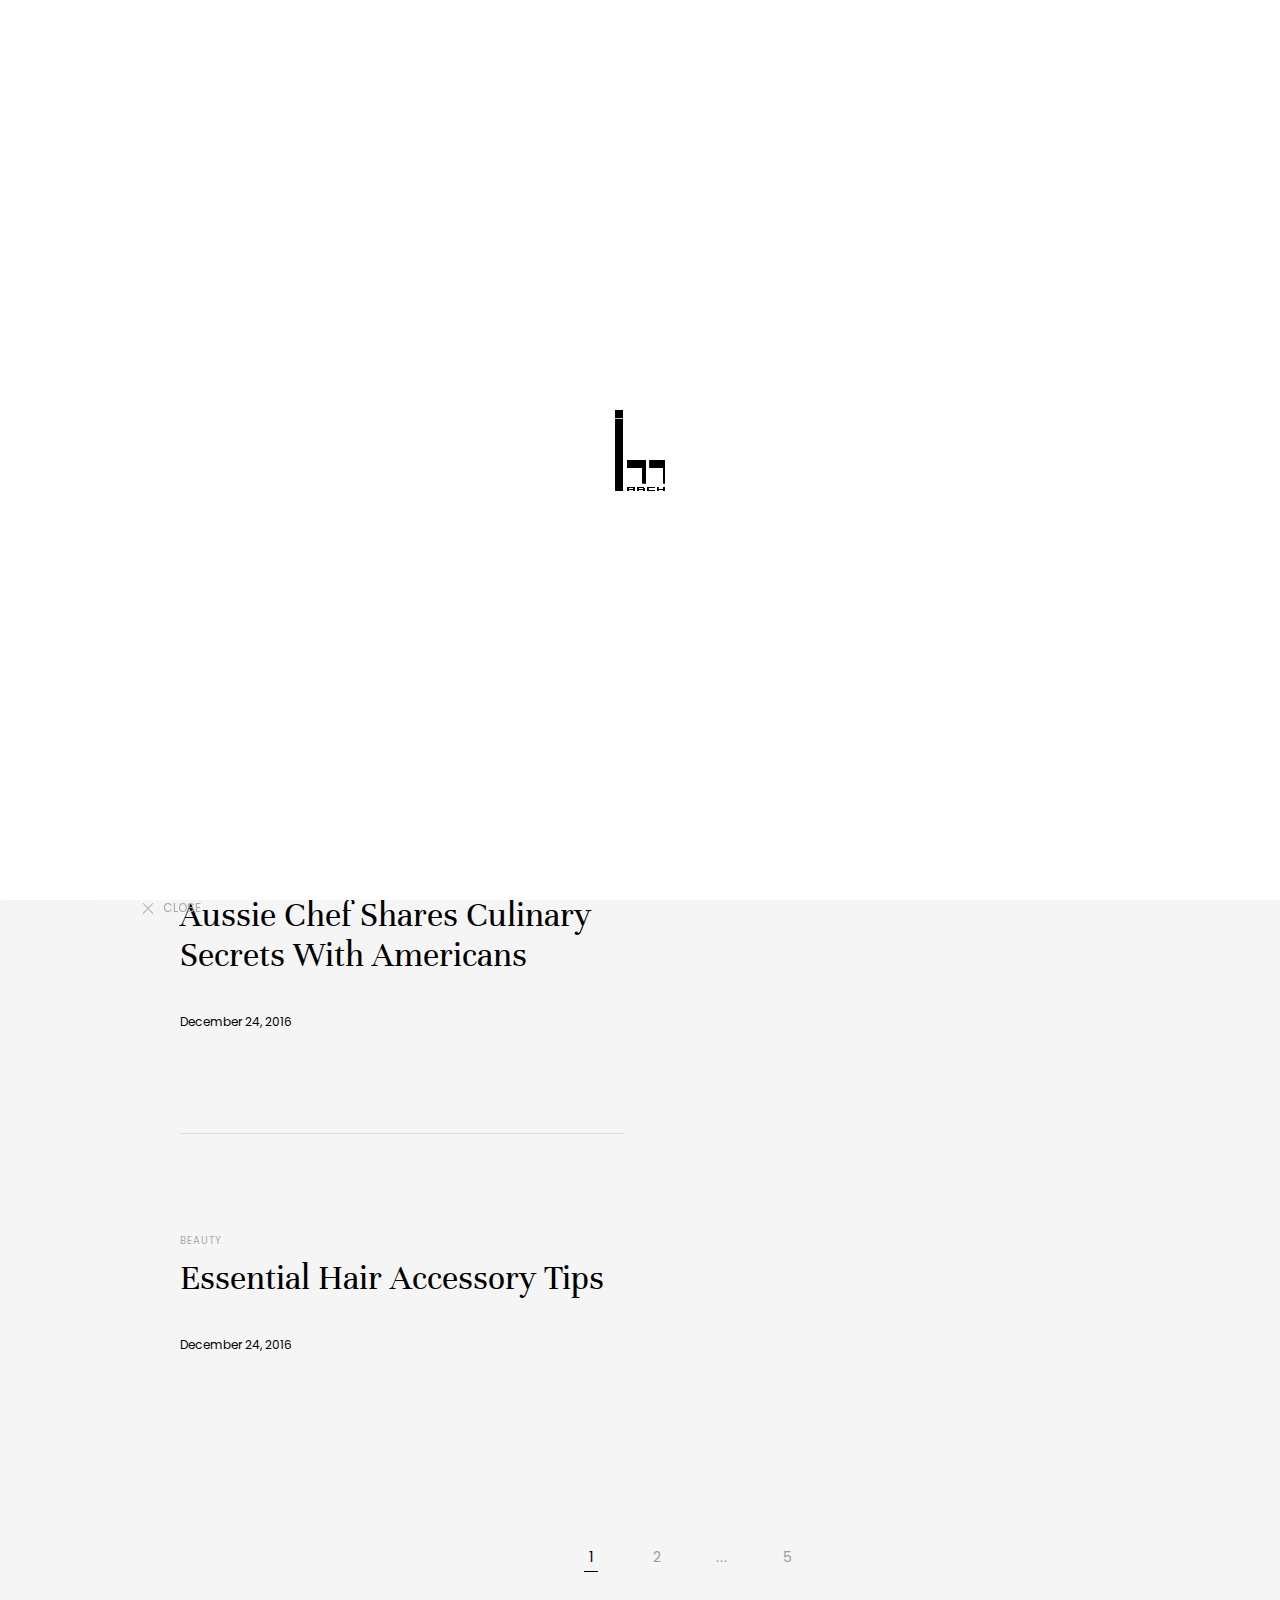
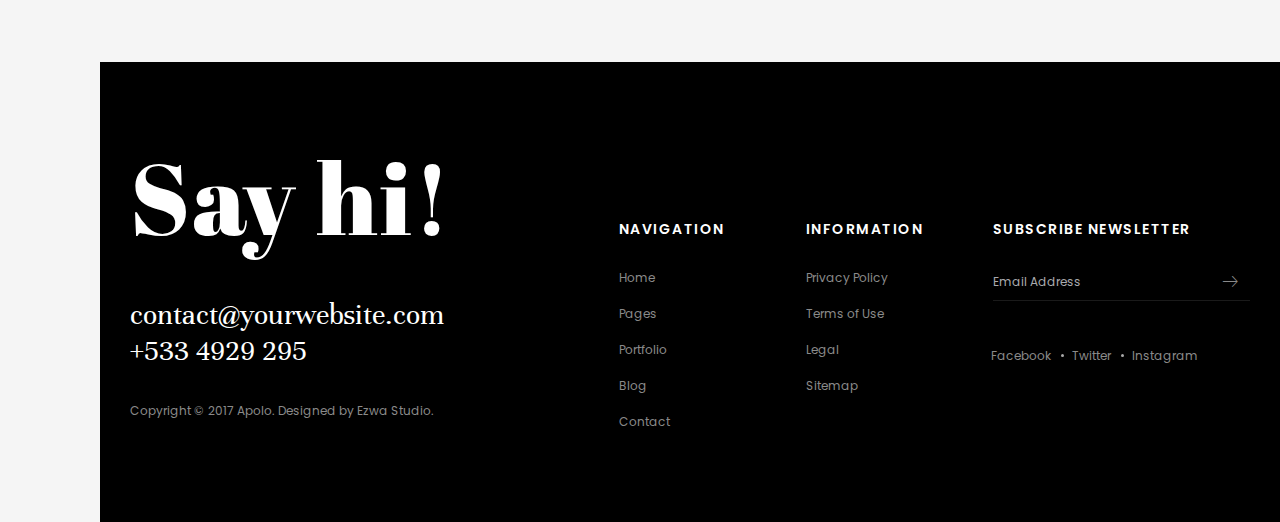
<file: blog_grid_2_columns.html>
<!doctype html>
<html lang="en">
  <head>
    <!-- Basic page needs-->
    <title>Blog Grid 2 Columns | Apolo</title>
    <meta charset="UTF-8"/>
    <meta name="author" content=""/>
    <meta name="description" content=""/>
    <meta name="keywords" content=""/>
    <!-- Mobile specific metas-->
    <meta name="viewport" content="width=device-width,initial-scale=1.0"/>
    <!-- Favicon-->
    <link rel="shortcut icon" href="images/favicon.ico"/>
    <!-- Google Web Fonts-->
    <link rel="stylesheet" href="https://fonts.googleapis.com/css?family=Poppins:300,400,500,600,700"/>
    <link rel="stylesheet" href="https://fonts.googleapis.com/css?family=Abril+Fatface"/>
    <link rel="stylesheet" href="https://fonts.googleapis.com/css?family=Unna"/>
    <link rel="stylesheet" href="https://fonts.googleapis.com/css?family=PT+Serif"/>
    <link rel="stylesheet" href="https://fonts.googleapis.com/css?family=Muli"/>
    <!-- Vendor CSS-->
    <link rel="stylesheet" media="all" href="css/bootstrap.min.css"/>
    <link rel="stylesheet" media="all" href="css/font-awesome.min.css"/>
    <link rel="stylesheet" media="all" href="css/linearicons.css"/>
<link rel="stylesheet" media="all" href="css/apolo-icons.css"/>
    <link rel="stylesheet" media="all" href="css/hamburgers.min.css"/>
    <link rel="stylesheet" media="all" href="css/animate.css"/>
    <link rel="stylesheet" media="all" href="vendors/fancybox/jquery.fancybox.min.css"/>
    <link rel="stylesheet" media="all" href="vendors/owl-carousel/assets/owl.carousel.min.css"/>
    <link rel="stylesheet" media="all" href="vendors/mCustomScrollbar/jquery.mCustomScrollbar.min.css"/>
    <link rel="stylesheet" media="all" href="vendors/arcticmodal/jquery.arcticmodal-0.3.css"/>
    <!-- Theme CSS-->
    <link rel="stylesheet" media="all" href="css/style.css"/>
    <!-- Vendor JS-->
    <script src="vendors/modernizr.js"></script>
  </head>
  <body class="apo-header-vertical-left">
    <!-- Preloader-->
    <div class="apo-preloader">
      <div class="apo-preloader-outer">
        <div class="apo-preloader-inner">
          <div class="apo-loader">
            <img src="images/logo-2.png" alt="">
          </div>
        </div>
      </div>
    </div>
    <!-- End Preloader-->
    <!-- Site Header-->
    <!-- Hidden Side Column-->
    <div>
      <aside id="apo-hidden-column" class="apo-hidden-column">
        <div class="apo-hidden-column-container">
          <header class="apo-hidden-column-header">
            <div class="apo-hidden-column-col">
              <div class="apo-grid apo-cols-2">
                <div class="apo-grid-col"><a href="index.html" class="apo-logo"><img src="images/logo-2.png" alt=""/></a></div>
                <div class="apo-grid-col apo-align-right">
                  <!-- Social Networks-->
                  <ul class="apo-social-networks">
                    <li><a href="#"><i class="fa fa-facebook"></i></a></li>
                    <li><a href="#"><i class="fa fa-twitter"></i></a></li>
                    <li><a href="#"><i class="fa fa-instagram"></i></a></li>
                  </ul>
                  <!-- End Social Networks-->
                </div>
              </div>
            </div>
          </header>
          <div class="apo-hidden-column-content">
            <div class="apo-hidden-column-col">
              <!-- Navigation-->
              <nav class="apo-navigation-container">
                <ul class="apo-navigation">
                  <li class="apo-has-children"><a href="index.html">Home</a>
                    <!-- Sub Menu (level 2)-->
                    <ul class="apo-sub-menu">
                      <li><a href="index.html">Main With Left White Header</a></li>
                      <li><a href="home_slider_with_left_dark_header.html">Slider With Left Dark Header</a></li>
                      <li><a href="home_striped.html">Striped Page With Top Transparent Header</a></li>
                      <li><a href="home_slider_with_bottom_dark_header.html">Slider With Bottom Dark Header</a></li>
                      <li><a href="home_full_page_scroll_with_top_transparent_header.html">Full Page Scroll With Top Transparent Header</a></li>
                      <li><a href="home_personal.html">Personal With Left White Header</a></li>
                      <li><a href="portfolio_grid_with_top_white_header.html">Grid Portfolio With Top White Header</a></li>
                      <li><a href="portfolio_masonry_with_top_dark_header.html">Masonry Portfolio With Top Dark Header</a></li>
                    </ul>
                    <!-- End of SubMenu-->
                  </li>
                  <li class="apo-has-children"><a href="pages_about_us.html">Pages</a>
                    <!-- Sub Menu (level 2)-->
                    <ul class="apo-sub-menu">
                      <li><a href="pages_about_us.html">About Us</a></li>
                      <li><a href="pages_about_me.html">About Me</a></li>
                      <li><a href="extra_elements.html">Elements</a></li>
                      <li><a href="typography.html">Typography</a></li>
                      <li><a href="RTL/index.html">RTL Version</a></li>
                    </ul>
                    <!-- End of SubMenu-->
                  </li>
                  <li class="apo-has-children"><a href="portfolio_masonry_fit_width_4_columns.html">Portfolio</a>
                    <!-- Sub Menu (level 2)-->
                    <ul class="apo-sub-menu">
                      <li><a href="portfolio_masonry_fit_width_4_columns.html">Masonry Fit Width 4 Columns</a></li>
                      <li><a href="portfolio_masonry_fit_width_3_columns.html">Masonry Fit Width 3 Columns</a></li>
                      <li><a href="portfolio_classic_sortable_4_columns.html">Classic Sortable 4 Columns</a></li>
                      <li><a href="portfolio_single_post.html">Single Portfolio Post</a></li>
                    </ul>
                    <!-- End of SubMenu-->
                  </li>
                  <li class="apo-has-children apo-current"><a href="blog_classic_sortable_3_columns.html">Blog</a>
                    <!-- Sub Menu (level 2)-->
                    <ul class="apo-sub-menu">
                      <li><a href="blog_classic_sortable_3_columns.html">Classic Sortable 3 Columns</a></li>
                      <li><a href="blog_classic_2_columns_with_sidebar.html">Classic 2 Columns With Sidebar</a></li>
                      <li class="apo-current"><a href="blog_grid_2_columns.html">Grid 2 Columns</a></li>
                      <li><a href="blog_element_sizing_4_columns.html">Element Sizing 4 Columns</a></li>
                      <li><a href="blog_fit_width_4_columns.html">Fit Width 4 Columns</a></li>
                      <li><a href="blog_single_post.html">Single Blog Post</a></li>
                      <li><a href="blog_single_post_with_sidebar.html">Single Blog Post With Sidebar</a></li>
                    </ul>
                    <!-- End of SubMenu-->
                  </li>
                  <li><a href="pages_contact.html">Contact</a></li>
                </ul>
              </nav>
              <!-- End Navigation-->
            </div>
          </div>
          <footer class="apo-hidden-column-footer">
            <div class="apo-hidden-column-col">
              <div class="apo-hidden-column-actions">
                <div class="apo-hidden-column-action">
                  <form class="apo-oneline-form">
                    <input type="search" name="s" placeholder="Search this website"/>
                    <button type="submit"><i class="icon icon-magnifier"></i></button>
                  </form>
                </div>
                <div class="apo-hidden-column-action">
                  <button class="apo-close-btn apo-hidden-column-closing"><i class="icon icon-cross"></i>Close</button>
                </div>
              </div>
            </div>
          </footer>
        </div>
      </aside>
    </div>
    <!-- End Hidden Side Column-->
    <header id="header" class="apo-header apo-header-light apo-header-vertical">
      <div class="apo-header-section">
        <div class="apo-header-component-first">
          <div class="apo-header-items">
            <div class="apo-header-item">
              <!-- Logo--><a href="index.html" title="Home" class="apo-logo"><img src="images/logo-2.png" alt="Logo"/></a>
              <!-- End Logo-->
            </div>
            <div class="apo-header-item">
              <!-- Social Networks-->
              <ul class="apo-social-networks">
                <li><a href="#"><i class="fa fa-facebook"></i></a></li>
                <li><a href="#"><i class="fa fa-twitter"></i></a></li>
                <li><a href="#"><i class="fa fa-instagram"></i></a></li>
              </ul>
              <!-- End Social Networks-->
            </div>
          </div>
        </div>
        <div class="apo-header-component-middle">
          <div class="apo-header-items">
            <div class="apo-header-item">
              <h1 class="apo-page-title">Apolo Blog</h1>
            </div>
          </div>
        </div>
        <div class="apo-header-component-last">
          <div class="apo-header-items">
            <div class="apo-header-item">
              <!-- Search-->
              <button type="button" class="apo-header-button apo-hidden-column-invoker"><i class="icon icon-magnifier"></i></button>
              <!-- End Search-->
            </div>
            <div class="apo-header-item">
              <!-- Navigation Button-->
              <div type="button" class="apo-header-button apo-hidden-column-invoker apo-d-xs-none hamburger hamburger--emphatic"><span class="hamburger-box"><span class="hamburger-inner"></span></span></div>
              <!-- End Navigation Button-->
              <!-- Navigation Button-->
              <div type="button" data-arctic-modal="modals/modal_full_screen_navigation.html" data-arctic-modal-type="ajax" class="apo-header-button hamburger apo-d-none apo-d-xs-inline-block hamburger--emphatic apo-hamburger-clickable"><span class="hamburger-box"><span class="hamburger-inner"></span></span></div>
              <!-- End Navigation Button-->
            </div>
          </div>
        </div>
      </div>
    </header>
    <!-- End Site Header-->
    <!-- Page Content-->
    <div class="apo-page">
      <div class="container">
        <div class="apo-section">
          <!-- Isotope-->
          <div data-isotope-layout="grid" class="apo-isotope apo-cols-2 apo-entries-container apo-style-4 apo-same-height-container">
            <div class="grid-sizer"></div>
            <div class="apo-item apo-motivation">
              <!-- Article-->
              <article class="apo-entry">
                <div data-bg-img-src="images/img-27.jpg" class="apo-entry-media"></div>
                <div class="apo-entry-content-wrap">
                  <div class="apo-aligner-outer">
                    <div class="apo-aligner-inner apo-same-height">
                      <header class="apo-entry-header">
                        <ul class="apo-entry-categories">
                          <li><a href="#">Motivation</a></li>
                        </ul>
                        <h2 class="apo-entry-title"><a href="#">Fire Up Your Motivation</a></h2>
                      </header>
                      <footer class="apo-entry-footer">
                        <time datetime="2016-12-24" class="apo-entry-publish-date">December 24, 2016</time>
                      </footer>
                    </div>
                  </div>
                </div>
              </article>
              <!-- End Article-->
            </div>
            <div class="apo-item apo-travel">
              <!-- Article-->
              <article class="apo-entry">
                <div data-bg-img-src="images/img-20.jpg" class="apo-entry-media"></div>
                <div class="apo-entry-content-wrap">
                  <div class="apo-aligner-outer">
                    <div class="apo-aligner-inner apo-same-height">
                      <header class="apo-entry-header">
                        <ul class="apo-entry-categories">
                          <li><a href="#">Travel</a></li>
                        </ul>
                        <h2 class="apo-entry-title"><a href="#">Become A Travel Pro In One Easy Lesson</a></h2>
                      </header>
                      <footer class="apo-entry-footer">
                        <time datetime="2016-12-24" class="apo-entry-publish-date">December 24, 2016</time>
                      </footer>
                    </div>
                  </div>
                </div>
              </article>
              <!-- End Article-->
            </div>
            <div class="apo-item apo-cooking">
              <!-- Article-->
              <article class="apo-entry">
                <div data-bg-img-src="images/img-29.jpg" class="apo-entry-media"></div>
                <div class="apo-entry-content-wrap">
                  <div class="apo-aligner-outer">
                    <div class="apo-aligner-inner apo-same-height">
                      <header class="apo-entry-header">
                        <ul class="apo-entry-categories">
                          <li><a href="#">Cooking</a></li>
                        </ul>
                        <h2 class="apo-entry-title"><a href="#">Aussie Chef Shares Culinary Secrets With Americans</a></h2>
                      </header>
                      <footer class="apo-entry-footer">
                        <time datetime="2016-12-24" class="apo-entry-publish-date">December 24, 2016</time>
                      </footer>
                    </div>
                  </div>
                </div>
              </article>
              <!-- End Article-->
            </div>
            <div class="apo-item apo-beauty">
              <!-- Article-->
              <article class="apo-entry">
                <div data-bg-img-src="images/img-30.jpg" class="apo-entry-media"></div>
                <div class="apo-entry-content-wrap">
                  <div class="apo-aligner-outer">
                    <div class="apo-aligner-inner apo-same-height">
                      <header class="apo-entry-header">
                        <ul class="apo-entry-categories">
                          <li><a href="#">Beauty</a></li>
                        </ul>
                        <h2 class="apo-entry-title"><a href="#">Essential Hair Accessory Tips</a></h2>
                      </header>
                      <footer class="apo-entry-footer">
                        <time datetime="2016-12-24" class="apo-entry-publish-date">December 24, 2016</time>
                      </footer>
                    </div>
                  </div>
                </div>
              </article>
              <!-- End Article-->
            </div>
          </div>
          <!-- End Isotope-->
        </div>
        <div class="apo-page-controls">
          <!-- Pagination-->
          <nav>
            <ul class="apo-pagination">
              <li class="nv-current"><span class="page-numbers current">1</span></li>
              <li><a href="#" class="page-numbers">2</a></li>
              <li><span class="page-numbers dots">...</span></li>
              <li><a href="#" class="page-numbers">5</a></li>
            </ul>
          </nav>
          <!-- End Pagination-->
        </div>
      </div>
    </div>
    <!-- End Page Content-->
    <!-- Footer-->
    <footer id="footer" data-bg-img-src="images/footer_bg.png" class="apo-footer">
      <div class="container">
        <div class="apo-widget-area apo-cols-4">
          <!-- Widget-->
          <section class="apo-widget apo-widget-size-1_7x apo-contact-info-widget">
            <h2 class="apo-widget-title">Say hi!</h2>
            <ul class="apo-contact-info">
              <li><a href="mailto:#">contact@yourwebsite.com</a></li>
              <li><a href="tel:#">+533 4929 295</a></li>
            </ul>
            <p>Copyright © 2017 Apolo. Designed by Ezwa Studio.</p>
          </section>
          <!-- End Widget-->
          <!-- Widget-->
          <section class="apo-widget apo-widget-size-0_65x">
            <h2 class="apo-widget-title">Navigation</h2>
            <ul>
              <li> <a href="#">Home</a></li>
              <li> <a href="#">Pages</a></li>
              <li> <a href="#">Portfolio</a></li>
              <li> <a href="#">Blog</a></li>
              <li> <a href="#">Contact</a></li>
            </ul>
          </section>
          <!-- End Widget-->
          <!-- Widget-->
          <section class="apo-widget apo-widget-size-0_65x">
            <h2 class="apo-widget-title">Information</h2>
            <ul>
              <li> <a href="#">Privacy Policy</a></li>
              <li> <a href="#">Terms of Use</a></li>
              <li> <a href="#">Legal</a></li>
              <li> <a href="#">Sitemap</a></li>
            </ul>
          </section>
          <!-- End Widget-->
          <!-- Widget-->
          <section class="apo-widget">
            <h2 class="apo-widget-title">Subscribe Newsletter</h2>
            <form class="apo-oneline-form apo-newsletter-form">
              <input type="email" name="email" placeholder="Email Address"/>
              <button type="submit"><i class="icon icon-arrow-right"></i></button>
            </form>
            <ul class="apo-hr-dotted-list">
              <li><a href="#">Facebook</a></li>
              <li><a href="#">Twitter</a></li>
              <li><a href="#">Instagram</a></li>
            </ul>
          </section>
          <!-- End Widget-->
        </div>
      </div>
    </footer>
    <!-- End Footer-->
    <!-- Vendor JS-->
    <script src="https://code.jquery.com/jquery-3.1.1.min.js" integrity="sha256-hVVnYaiADRTO2PzUGmuLJr8BLUSjGIZsDYGmIJLv2b8=" crossorigin="anonymous"></script>
    <script src="vendors/handlebars-v4.0.5.js"></script>
    
    <script src="vendors/wt.validator.min.js"></script>
    <script src="vendors/jquery.easing.1.3.min.js"></script>
    <script src="vendors/mad.accordion.js"></script>
    <script src="vendors/mad.customselect.js"></script>
    <script src="vendors/mad.tabs.js"></script>
    <script src="vendors/wat.counters.js"></script>
    <script src="vendors/wt.jquery.nav.1.0.js"></script>
    <script src="vendors/isotope.pkgd.min.js"></script>
    <script src="vendors/imagesloaded.pkgd.min.js"></script>
    <script src="vendors/fancybox/jquery.fancybox.min.js"></script>
    <script src="vendors/appear.min.js"></script>
    <script src="vendors/owl-carousel/owl.carousel.min.js"></script>
    <script src="vendors/mCustomScrollbar/jquery.mCustomScrollbar.concat.min.js"></script>
    <script src="vendors/arcticmodal/jquery.arcticmodal-0.3.min.js"></script>
    <!-- Theme JS-->
    <script src="js/apolo.core.js"></script>
    <script src="js/modules/apolo.newsletter.js"></script>
    <script src="js/modules/apolo.sameheight.js"></script>
    <script src="js/modules/apolo.appear.js"></script>
    <script src="js/modules/apolo.isotope.js"></script>
    <script src="js/apolo.init.js"></script>
  </body>
</html>
</file>
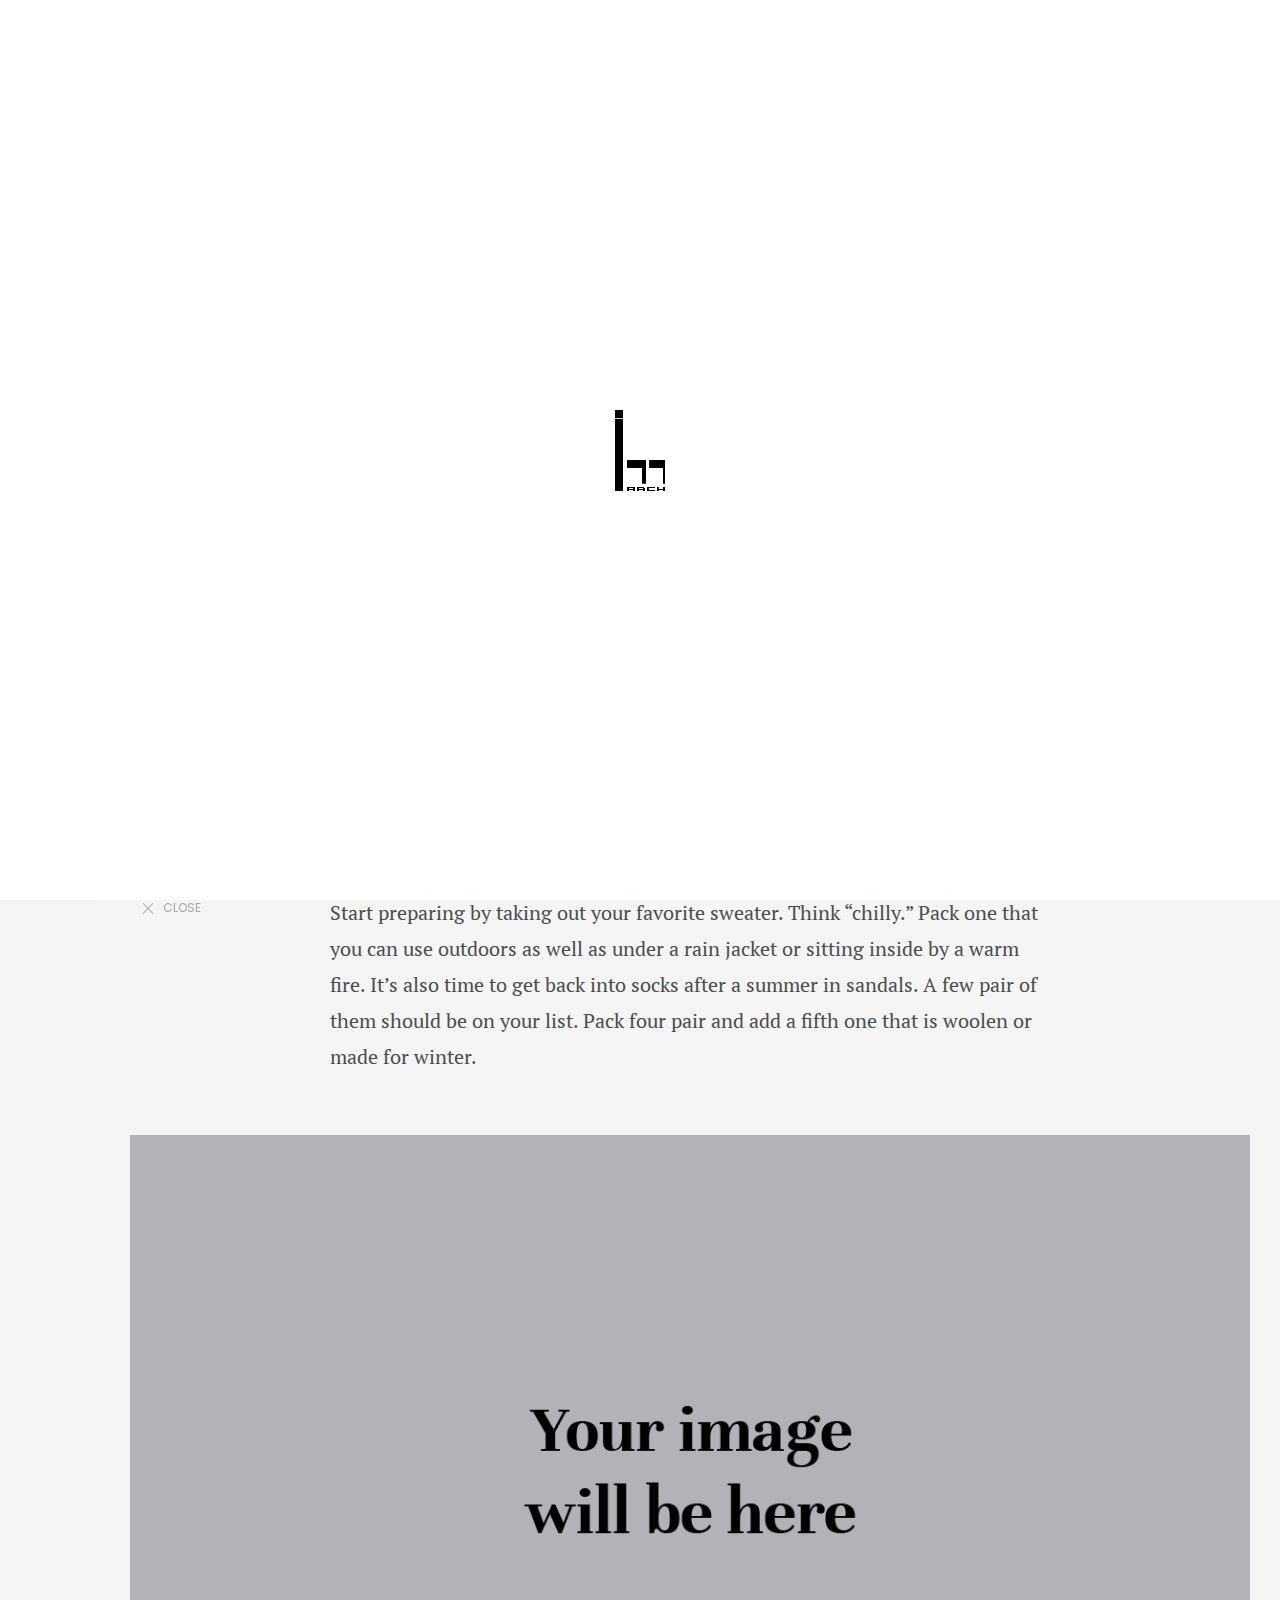
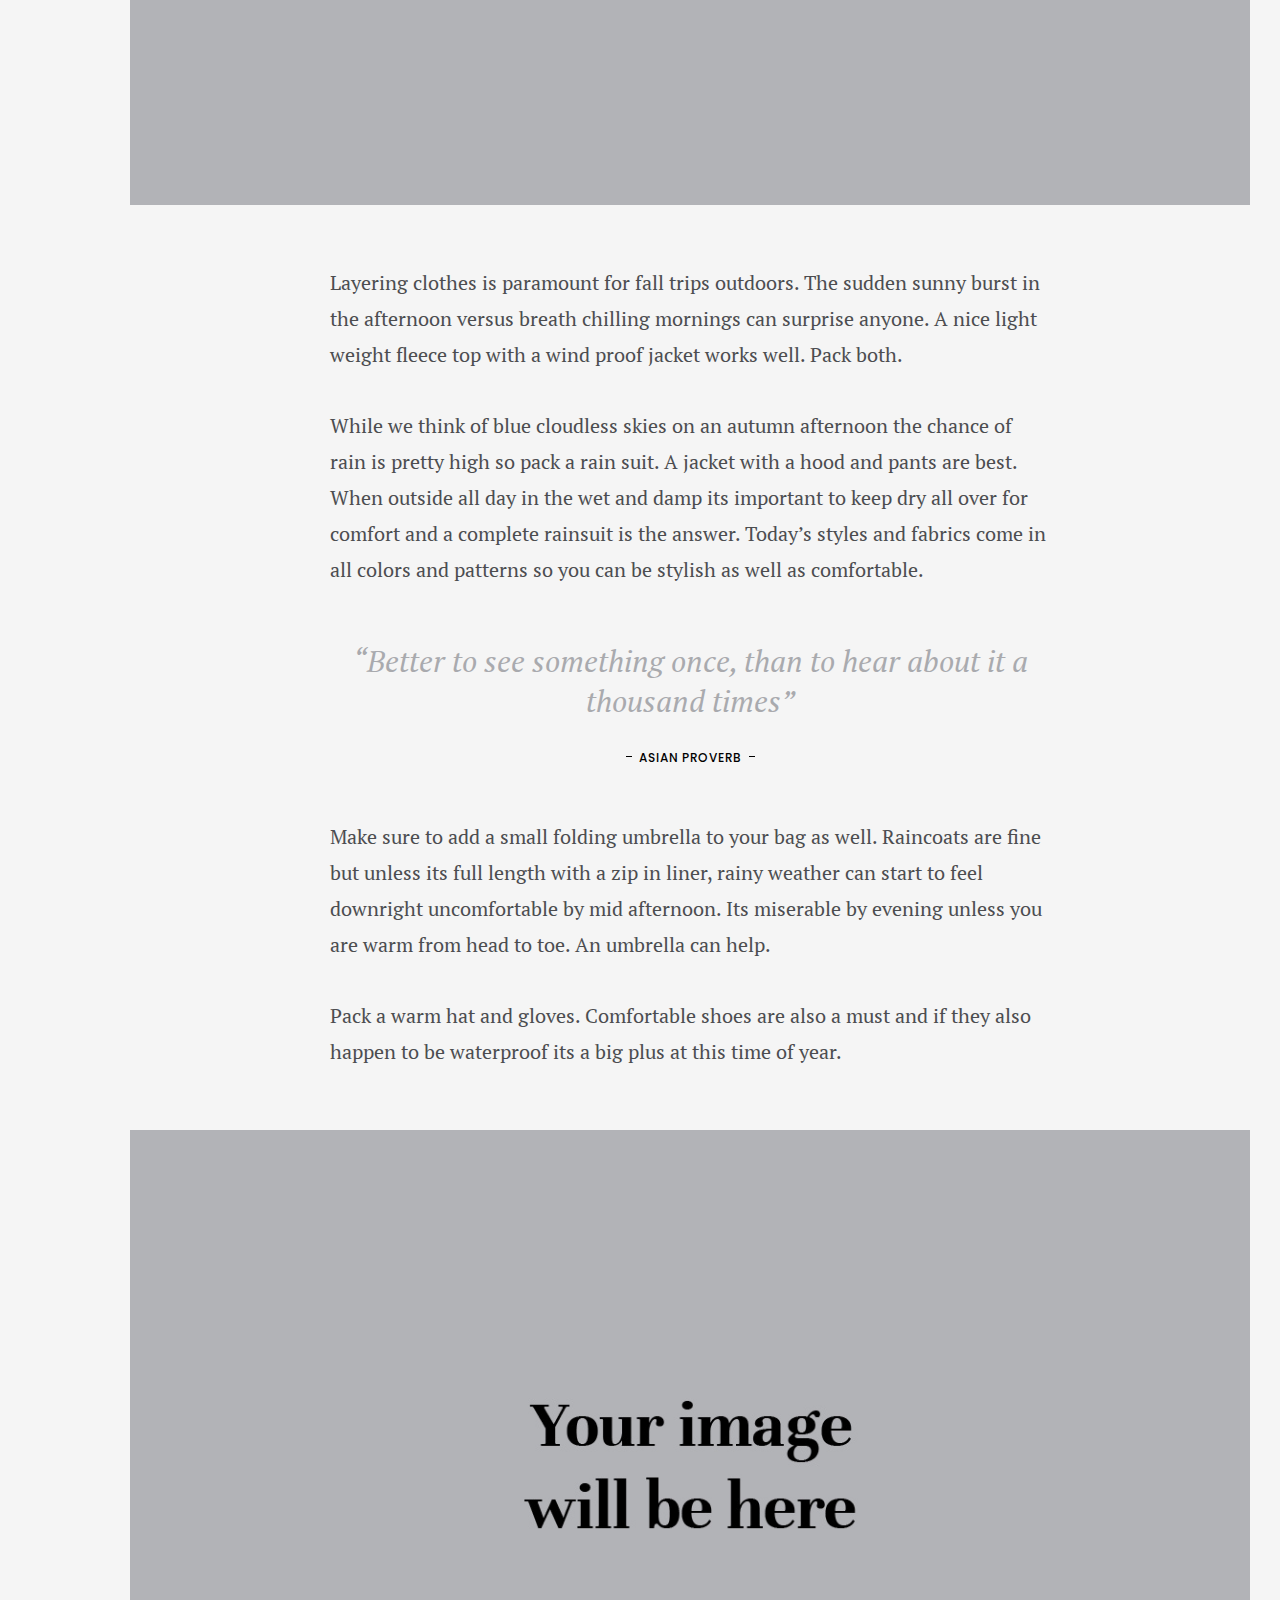
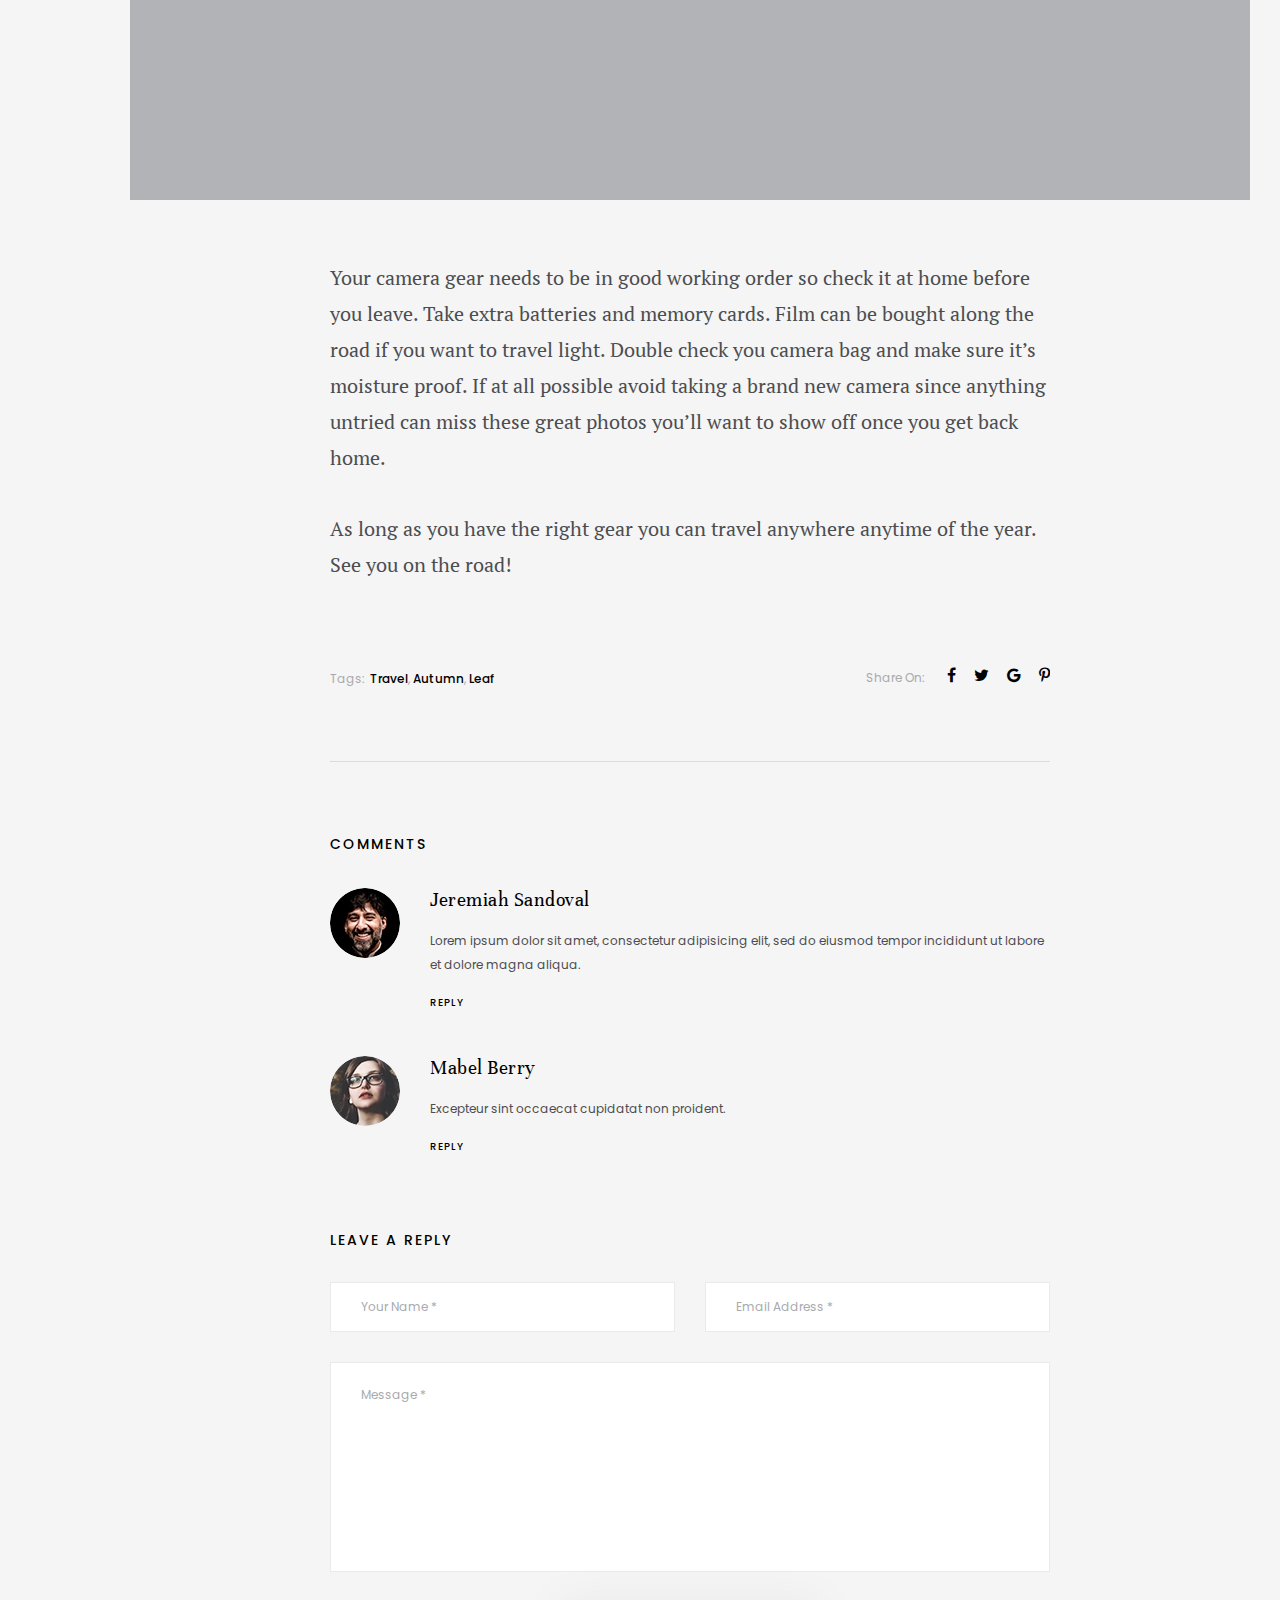
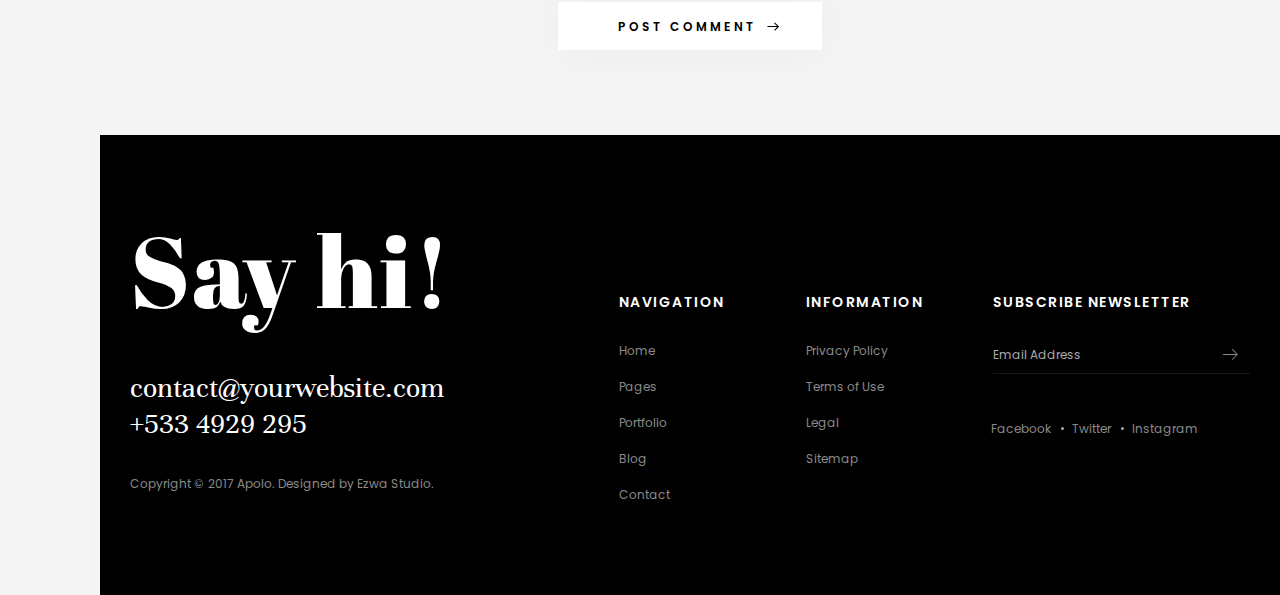
<file: blog_single_post.html>
<!doctype html>
<html lang="en">
  <head>
    <!-- Basic page needs-->
    <title>Single Blog Post | Apolo</title>
    <meta charset="UTF-8"/>
    <meta name="author" content=""/>
    <meta name="description" content=""/>
    <meta name="keywords" content=""/>
    <!-- Mobile specific metas-->
    <meta name="viewport" content="width=device-width,initial-scale=1.0"/>
    <!-- Favicon-->
    <link rel="shortcut icon" href="images/favicon.ico"/>
    <!-- Google Web Fonts-->
    <link rel="stylesheet" href="https://fonts.googleapis.com/css?family=Poppins:300,400,500,600,700"/>
    <link rel="stylesheet" href="https://fonts.googleapis.com/css?family=Abril+Fatface"/>
    <link rel="stylesheet" href="https://fonts.googleapis.com/css?family=Unna"/>
    <link rel="stylesheet" href="https://fonts.googleapis.com/css?family=PT+Serif"/>
    <link rel="stylesheet" href="https://fonts.googleapis.com/css?family=Muli"/>
    <!-- Vendor CSS-->
    <link rel="stylesheet" media="all" href="css/bootstrap.min.css"/>
    <link rel="stylesheet" media="all" href="css/font-awesome.min.css"/>
    <link rel="stylesheet" media="all" href="css/linearicons.css"/>
<link rel="stylesheet" media="all" href="css/apolo-icons.css"/>
    <link rel="stylesheet" media="all" href="css/hamburgers.min.css"/>
    <link rel="stylesheet" media="all" href="css/animate.css"/>
    <link rel="stylesheet" media="all" href="vendors/fancybox/jquery.fancybox.min.css"/>
    <link rel="stylesheet" media="all" href="vendors/owl-carousel/assets/owl.carousel.min.css"/>
    <link rel="stylesheet" media="all" href="vendors/mCustomScrollbar/jquery.mCustomScrollbar.min.css"/>
    <link rel="stylesheet" media="all" href="vendors/arcticmodal/jquery.arcticmodal-0.3.css"/>
    <!-- Theme CSS-->
    <link rel="stylesheet" media="all" href="css/style.css"/>
    <!-- Vendor JS-->
    <script src="vendors/modernizr.js"></script>
  </head>
  <body class="apo-header-vertical-left">
    <!-- Preloader-->
    <div class="apo-preloader">
      <div class="apo-preloader-outer">
        <div class="apo-preloader-inner">
          <div class="apo-loader">
            <img src="images/logo-2.png" alt="">
          </div>
        </div>
      </div>
    </div>
    <!-- End Preloader-->
    <!-- Site Header-->
    <!-- Hidden Side Column-->
    <div>
      <aside id="apo-hidden-column" class="apo-hidden-column">
        <div class="apo-hidden-column-container">
          <header class="apo-hidden-column-header">
            <div class="apo-hidden-column-col">
              <div class="apo-grid apo-cols-2">
                <div class="apo-grid-col"><a href="index.html" class="apo-logo"><img src="images/logo-2.png" alt=""/></a></div>
                <div class="apo-grid-col apo-align-right">
                  <!-- Social Networks-->
                  <ul class="apo-social-networks">
                    <li><a href="#"><i class="fa fa-facebook"></i></a></li>
                    <li><a href="#"><i class="fa fa-twitter"></i></a></li>
                    <li><a href="#"><i class="fa fa-instagram"></i></a></li>
                  </ul>
                  <!-- End Social Networks-->
                </div>
              </div>
            </div>
          </header>
          <div class="apo-hidden-column-content">
            <div class="apo-hidden-column-col">
              <!-- Navigation-->
              <nav class="apo-navigation-container">
                <ul class="apo-navigation">
                  <li class="apo-has-children"><a href="index.html">Home</a>
                    <!-- Sub Menu (level 2)-->
                    <ul class="apo-sub-menu">
                      <li><a href="index.html">Main With Left White Header</a></li>
                      <li><a href="home_slider_with_left_dark_header.html">Slider With Left Dark Header</a></li>
                      <li><a href="home_striped.html">Striped Page With Top Transparent Header</a></li>
                      <li><a href="home_slider_with_bottom_dark_header.html">Slider With Bottom Dark Header</a></li>
                      <li><a href="home_full_page_scroll_with_top_transparent_header.html">Full Page Scroll With Top Transparent Header</a></li>
                      <li><a href="home_personal.html">Personal With Left White Header</a></li>
                      <li><a href="portfolio_grid_with_top_white_header.html">Grid Portfolio With Top White Header</a></li>
                      <li><a href="portfolio_masonry_with_top_dark_header.html">Masonry Portfolio With Top Dark Header</a></li>
                    </ul>
                    <!-- End of SubMenu-->
                  </li>
                  <li class="apo-has-children"><a href="pages_about_us.html">Pages</a>
                    <!-- Sub Menu (level 2)-->
                    <ul class="apo-sub-menu">
                      <li><a href="pages_about_us.html">About Us</a></li>
                      <li><a href="pages_about_me.html">About Me</a></li>
                      <li><a href="extra_elements.html">Elements</a></li>
                      <li><a href="typography.html">Typography</a></li>
                    </ul>
                    <!-- End of SubMenu-->
                  </li>
                  <li class="apo-has-children"><a href="portfolio_masonry_fit_width_4_columns.html">Portfolio</a>
                    <!-- Sub Menu (level 2)-->
                    <ul class="apo-sub-menu">
                      <li><a href="portfolio_masonry_fit_width_4_columns.html">Masonry Fit Width 4 Columns</a></li>
                      <li><a href="portfolio_masonry_fit_width_3_columns.html">Masonry Fit Width 3 Columns</a></li>
                      <li><a href="portfolio_classic_sortable_4_columns.html">Classic Sortable 4 Columns</a></li>
                      <li><a href="portfolio_single_post.html">Single Portfolio Post</a></li>
                    </ul>
                    <!-- End of SubMenu-->
                  </li>
                  <li class="apo-has-children apo-current"><a href="blog_classic_sortable_3_columns.html">Blog</a>
                    <!-- Sub Menu (level 2)-->
                    <ul class="apo-sub-menu">
                      <li><a href="blog_classic_sortable_3_columns.html">Classic Sortable 3 Columns</a></li>
                      <li><a href="blog_classic_2_columns_with_sidebar.html">Classic 2 Columns With Sidebar</a></li>
                      <li><a href="blog_grid_2_columns.html">Grid 2 Columns</a></li>
                      <li><a href="blog_element_sizing_4_columns.html">Element Sizing 4 Columns</a></li>
                      <li><a href="blog_fit_width_4_columns.html">Fit Width 4 Columns</a></li>
                      <li class="apo-current"><a href="blog_single_post.html">Single Blog Post</a></li>
                      <li><a href="blog_single_post_with_sidebar.html">Single Blog Post With Sidebar</a></li>
                    </ul>
                    <!-- End of SubMenu-->
                  </li>
                  <li><a href="pages_contact.html">Contact</a></li>
                </ul>
              </nav>
              <!-- End Navigation-->
            </div>
          </div>
          <footer class="apo-hidden-column-footer">
            <div class="apo-hidden-column-col">
              <div class="apo-hidden-column-actions">
                <div class="apo-hidden-column-action">
                  <form class="apo-oneline-form">
                    <input type="search" name="s" placeholder="Search this website"/>
                    <button type="submit"><i class="icon icon-magnifier"></i></button>
                  </form>
                </div>
                <div class="apo-hidden-column-action">
                  <button class="apo-close-btn apo-hidden-column-closing"><i class="icon icon-cross"></i>Close</button>
                </div>
              </div>
            </div>
          </footer>
        </div>
      </aside>
    </div>
    <!-- End Hidden Side Column-->
    <header id="header" class="apo-header apo-header-light apo-header-vertical">
      <div class="apo-header-section">
        <div class="apo-header-component-first">
          <div class="apo-header-items">
            <div class="apo-header-item">
              <!-- Logo--><a href="index.html" title="Home" class="apo-logo"><img src="images/logo-2.png" alt="Logo"/></a>
              <!-- End Logo-->
            </div>
            <div class="apo-header-item">
              <!-- Social Networks-->
              <ul class="apo-social-networks">
                <li><a href="#"><i class="fa fa-facebook"></i></a></li>
                <li><a href="#"><i class="fa fa-twitter"></i></a></li>
                <li><a href="#"><i class="fa fa-instagram"></i></a></li>
              </ul>
              <!-- End Social Networks-->
            </div>
          </div>
        </div>
        <div class="apo-header-component-middle">
          <div class="apo-header-items">
            <div class="apo-header-item">
              <h1 class="apo-page-title">Apolo Photography</h1>
            </div>
          </div>
        </div>
        <div class="apo-header-component-last">
          <div class="apo-header-items">
            <div class="apo-header-item">
              <!-- Search-->
              <button type="button" class="apo-header-button apo-hidden-column-invoker"><i class="icon icon-magnifier"></i></button>
              <!-- End Search-->
            </div>
            <div class="apo-header-item">
              <!-- Navigation Button-->
              <div type="button" class="apo-header-button apo-hidden-column-invoker apo-d-xs-none hamburger hamburger--emphatic"><span class="hamburger-box"><span class="hamburger-inner"></span></span></div>
              <!-- End Navigation Button-->
              <!-- Navigation Button-->
              <div type="button" data-arctic-modal="modals/modal_full_screen_navigation.html" data-arctic-modal-type="ajax" class="apo-header-button hamburger apo-d-none apo-d-xs-inline-block hamburger--emphatic apo-hamburger-clickable"><span class="hamburger-box"><span class="hamburger-inner"></span></span></div>
              <!-- End Navigation Button-->
            </div>
          </div>
        </div>
      </div>
    </header>
    <!-- End Site Header-->
    <!-- Page Content-->
    <div class="apo-page">
      <div class="container">
        <main class="apo-section apo-section-thin">
          <div class="apo-section apo-medium">
            <!-- Article-->
            <article class="apo-entry apo-single">
              <!-- Article Media-->
              <div class="apo-entry-media"><img src="images/img-159.jpg" alt=""/></div>
              <!-- End of Article Media-->
              <!-- Article Content-->
              <div class="apo-entry-content-wrap">
                <header class="apo-entry-header">
                  <h2 class="apo-entry-title">Get Ready Fast For Fall Leaf Viewing Trips</h2>
                  <ul class="apo-entry-meta">
                    <li>Author: <a href="#">Apolo</a></li>
                    <li>Published in: <a href="#">24 December, 2016</a></li>
                    <li>Categories: <a href="#">Travel</a>, <a href="#">Lifestyle</a></li>
                  </ul>
                </header>
                <div class="apo-entry-content"> 
                  <p>Whether its a driving tour, a cruise or a bus, leaf viewing is a great way to spend a fall vacation. It’s also big tour business and the are many options. As you dream of that hot apple cider on a crisp afternoon do a quick check list before you leave home so you’re ready for any type of weather. If you’re prepared then all you need to do is focus on having a fun and relaxing time.</p>
                  <p>Start preparing by taking out your favorite sweater. Think “chilly.” Pack one that you can use outdoors as well as under a rain jacket or sitting inside by a warm fire. It’s also time to get back into socks after a summer in sandals. A few pair of them should be on your list. Pack four pair and add a fifth one that is woolen or made for winter.</p>
                  <div class="wp-caption"><img src="images/img-160.jpg" alt=""/></div>
                  <p>Layering clothes is paramount for fall trips outdoors. The sudden sunny burst in the afternoon versus breath chilling mornings can surprise anyone. A nice light weight fleece top with a wind proof jacket works well. Pack both.</p>
                  <p>While we think of blue cloudless skies on an autumn afternoon the chance of rain is pretty high so pack a rain suit. A jacket with a hood and pants are best. When outside all day in the wet and damp its important to keep dry all over for comfort and a complete rainsuit is the answer. Today’s styles and fabrics come in all colors and patterns so you can be stylish as well as comfortable.</p>
                  <blockquote>
                    <p>Better to see something once, than to hear about it a thousand times</p>
                    <footer>Asian Proverb</footer>
                  </blockquote>
                  <p>Make sure to add a small folding umbrella to your bag as well. Raincoats are fine but unless its full length with a zip in liner, rainy weather can start to feel downright uncomfortable by mid afternoon. Its miserable by evening unless you are warm from head to toe. An umbrella can help.</p>
                  <p>Pack a warm hat and gloves. Comfortable shoes are also a must and if they also happen to be waterproof its a big plus at this time of year.</p>
                  <div class="wp-caption"><img src="images/img-161.jpg" alt=""/></div>
                  <p>Your camera gear needs to be in good working order so check it at home before you leave. Take extra batteries and memory cards. Film can be bought along the road if you want to travel light. Double check you camera bag and make sure it’s moisture proof. If at all possible avoid taking a brand new camera since anything untried can miss these great photos you’ll want to show off once you get back home.</p>
                  <p>As long as you have the right gear you can travel anywhere anytime of the year. See you on the road!</p>
                </div>
                <footer class="apo-entry-footer">
                  <div class="row apo-table-row-md">
                    <div class="col-md-6">
                      <div class="apo-inline-block">
                        <div class="apo-named-element"><span class="apo-named-element-caption">Tags: </span>
                          <div class="apo-named-element-container">
                            <ul class="apo-entry-tags">
                              <li><a href="#">Travel</a></li>
                              <li><a href="#">Autumn</a></li>
                              <li><a href="#">Leaf</a></li>
                            </ul>
                          </div>
                        </div>
                      </div>
                    </div>
                    <div class="col-md-6">
                      <div class="apo-inline-block">
                        <div class="apo-named-element"><span class="apo-named-element-caption">Share On:</span>
                          <div class="apo-named-element-container">
                            <!-- Social Networks-->
                            <ul class="apo-social-networks">
                              <li><a href="#"><i class="fa fa-facebook"></i></a></li>
                              <li><a href="#"><i class="fa fa-twitter"></i></a></li>
                              <li><a href="#"><i class="fa fa-google"></i></a></li>
                              <li><a href="#"><i class="fa fa-pinterest-p"></i></a></li>
                            </ul>
                            <!-- End Social Networks-->
                          </div>
                        </div>
                      </div>
                    </div>
                  </div>
                </footer>
              </div>
              <!-- End of Article Content-->
            </article>
            <!-- End Article-->
          </div>
          <hr/>
          <div class="apo-section apo-medium">
            <h2 class="apo-section-title apo-style-2">Comments</h2>
            <ol class="comments-list">
              <li class="comment depth-1 parent">
                <div class="comment-body">
                  <div class="comment-author vcard"><img src="images/avatar-01.jpg" alt="" class="avatar"/>
                    <cite class="fn">Jeremiah Sandoval</cite>
                  </div>
                  <p>Lorem ipsum dolor sit amet, consectetur adipisicing elit, sed do eiusmod tempor incididunt ut labore et dolore magna aliqua.</p><a href="#" class="reply">Reply</a>
                </div>
              </li>
              <li class="comment depth-1 parent">
                <div class="comment-body">
                  <div class="comment-author vcard"><img src="images/avatar-02.jpg" alt="" class="avatar"/>
                    <cite class="fn">Mabel Berry</cite>
                  </div>
                  <p>Excepteur sint occaecat cupidatat non proident.</p><a href="#" class="reply">Reply	</a>
                </div>
              </li>
            </ol>
          </div>
          <div class="apo-section apo-medium">
            <h2 class="apo-section-title apo-style-2">Leave a reply</h2>
            <form> 
              <ul>
                <li class="row">
                  <div class="col-sm-6">
                    <input type="text" placeholder="Your Name *" required="required"/>
                  </div>
                  <div class="col-sm-6">
                    <input type="email" placeholder="Email Address *" required="required"/>
                  </div>
                </li>
                <li>
                  <textarea placeholder="Message *" rows="7"></textarea>
                </li>
                <li class="apo-align-center">
                  <button type="submit" class="apo-btn apo-btn-rectangle">Post Comment</button>
                </li>
              </ul>
            </form>
          </div>
        </main>
      </div>
    </div>
    <!-- End Page Content-->
    <!-- Footer-->
    <footer id="footer" data-bg-img-src="images/footer_bg.png" class="apo-footer">
      <div class="container">
        <div class="apo-widget-area apo-cols-4">
          <!-- Widget-->
          <section class="apo-widget apo-widget-size-1_7x apo-contact-info-widget">
            <h2 class="apo-widget-title">Say hi!</h2>
            <ul class="apo-contact-info">
              <li><a href="mailto:#">contact@yourwebsite.com</a></li>
              <li><a href="tel:#">+533 4929 295</a></li>
            </ul>
            <p>Copyright © 2017 Apolo. Designed by Ezwa Studio.</p>
          </section>
          <!-- End Widget-->
          <!-- Widget-->
          <section class="apo-widget apo-widget-size-0_65x">
            <h2 class="apo-widget-title">Navigation</h2>
            <ul>
              <li> <a href="#">Home</a></li>
              <li> <a href="#">Pages</a></li>
              <li> <a href="#">Portfolio</a></li>
              <li> <a href="#">Blog</a></li>
              <li> <a href="#">Contact</a></li>
            </ul>
          </section>
          <!-- End Widget-->
          <!-- Widget-->
          <section class="apo-widget apo-widget-size-0_65x">
            <h2 class="apo-widget-title">Information</h2>
            <ul>
              <li> <a href="#">Privacy Policy</a></li>
              <li> <a href="#">Terms of Use</a></li>
              <li> <a href="#">Legal</a></li>
              <li> <a href="#">Sitemap</a></li>
            </ul>
          </section>
          <!-- End Widget-->
          <!-- Widget-->
          <section class="apo-widget">
            <h2 class="apo-widget-title">Subscribe Newsletter</h2>
            <form class="apo-oneline-form apo-newsletter-form">
              <input type="email" name="email" placeholder="Email Address"/>
              <button type="submit"><i class="icon icon-arrow-right"></i></button>
            </form>
            <ul class="apo-hr-dotted-list">
              <li><a href="#">Facebook</a></li>
              <li><a href="#">Twitter</a></li>
              <li><a href="#">Instagram</a></li>
            </ul>
          </section>
          <!-- End Widget-->
        </div>
      </div>
    </footer>
    <!-- End Footer-->
    <!-- Vendor JS-->
    <script src="https://code.jquery.com/jquery-3.1.1.min.js" integrity="sha256-hVVnYaiADRTO2PzUGmuLJr8BLUSjGIZsDYGmIJLv2b8=" crossorigin="anonymous"></script>
    <script src="vendors/handlebars-v4.0.5.js"></script>
    
    <script src="vendors/wt.validator.min.js"></script>
    <script src="vendors/jquery.easing.1.3.min.js"></script>
    <script src="vendors/mad.accordion.js"></script>
    <script src="vendors/mad.customselect.js"></script>
    <script src="vendors/mad.tabs.js"></script>
    <script src="vendors/wat.counters.js"></script>
    <script src="vendors/wt.jquery.nav.1.0.js"></script>
    <script src="vendors/isotope.pkgd.min.js"></script>
    <script src="vendors/imagesloaded.pkgd.min.js"></script>
    <script src="vendors/fancybox/jquery.fancybox.min.js"></script>
    <script src="vendors/appear.min.js"></script>
    <script src="vendors/owl-carousel/owl.carousel.min.js"></script>
    <script src="vendors/mCustomScrollbar/jquery.mCustomScrollbar.concat.min.js"></script>
    <script src="vendors/arcticmodal/jquery.arcticmodal-0.3.min.js"></script>
    <!-- Theme JS-->
    <script src="js/apolo.core.js"></script>
    <script src="js/modules/apolo.newsletter.js"></script>
    <script src="js/modules/apolo.sameheight.js"></script>
    <script src="js/modules/apolo.appear.js"></script>
    <script src="js/modules/apolo.isotope.js"></script>
    <script src="js/apolo.init.js"></script>
  </body>
</html>
</file>
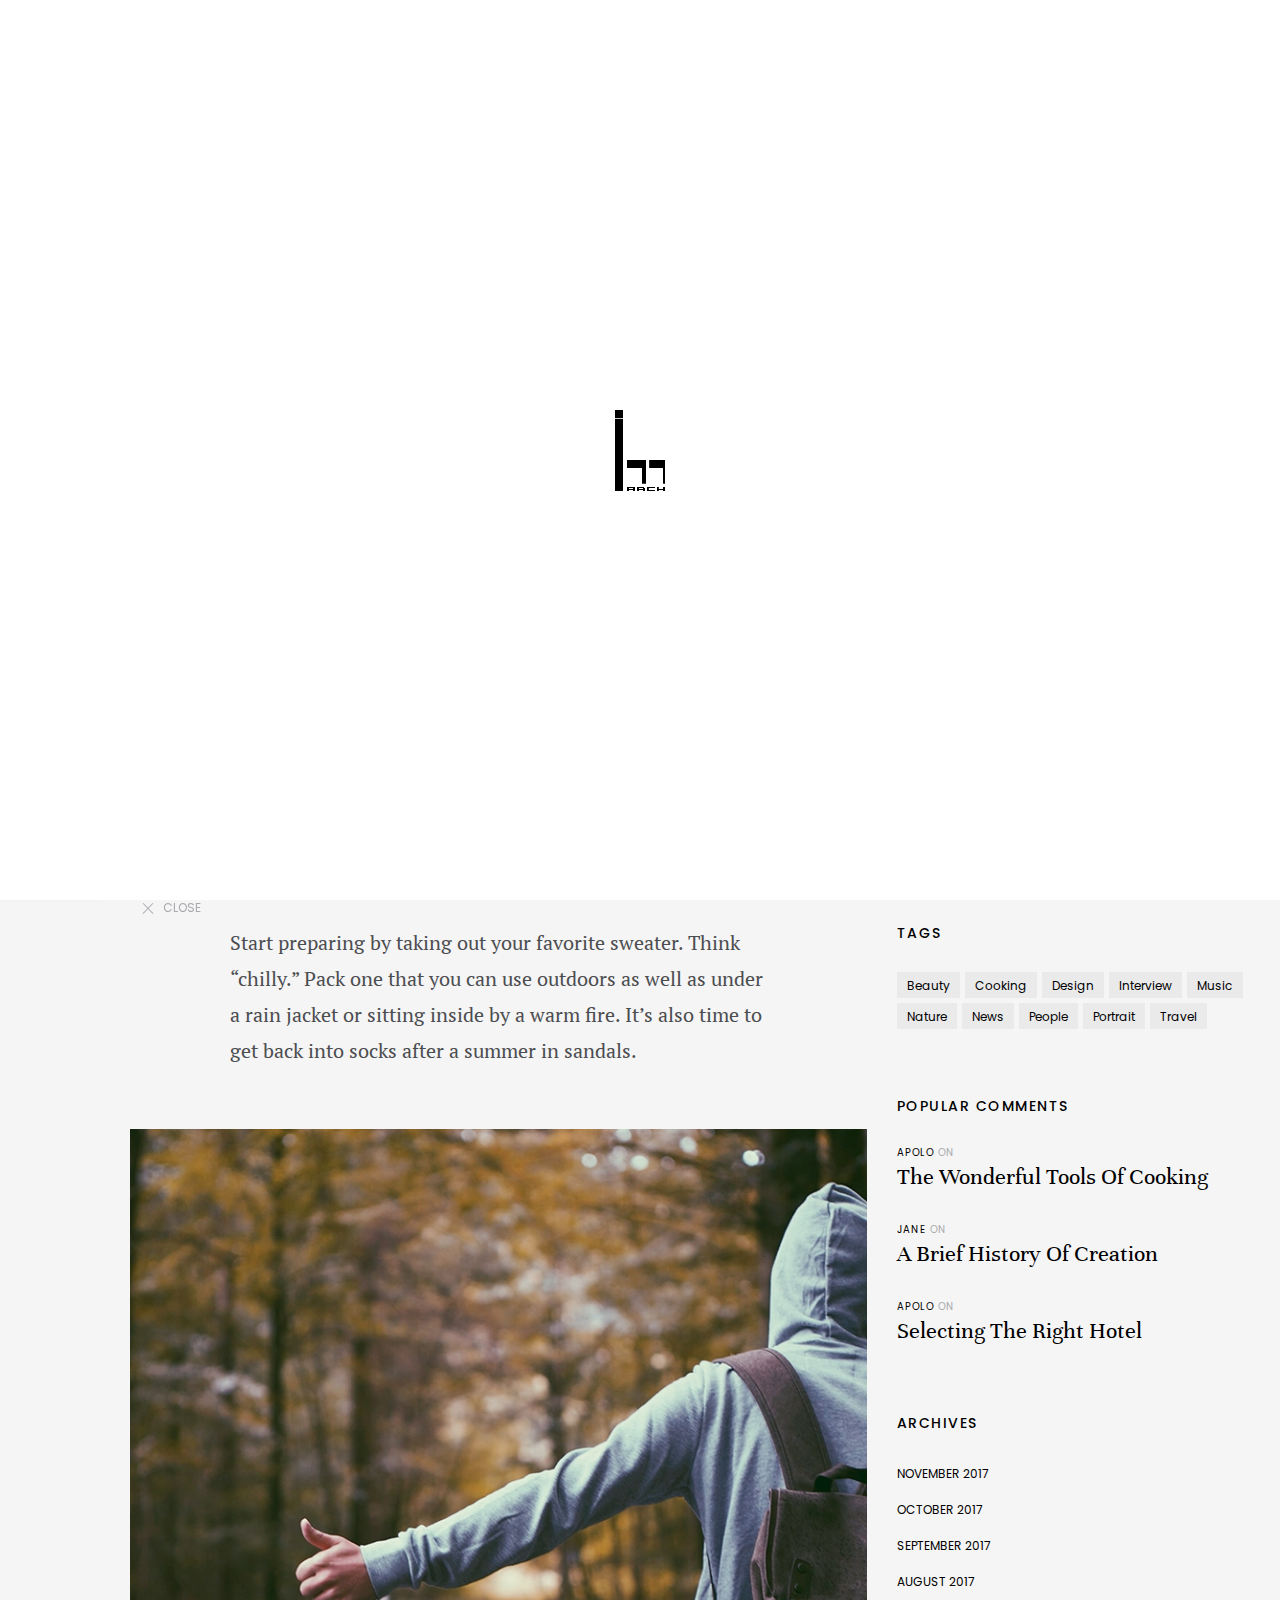
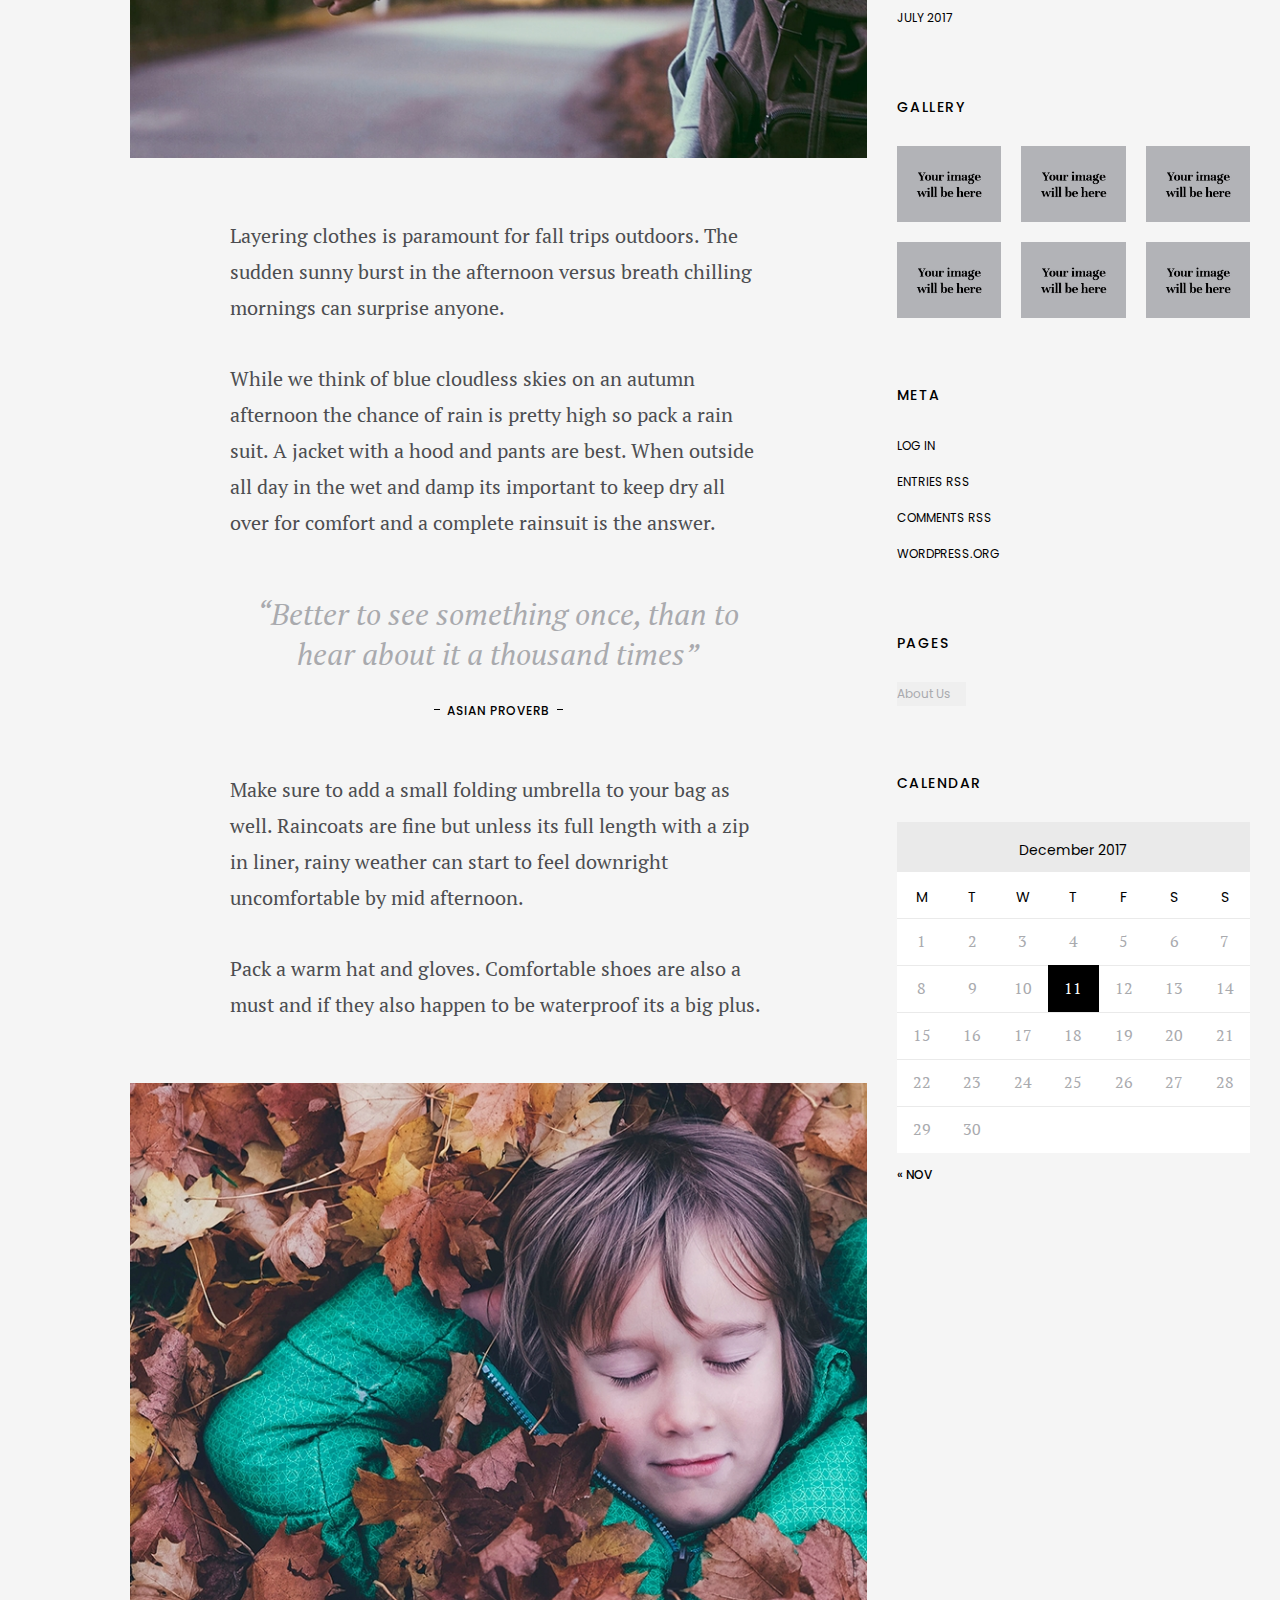
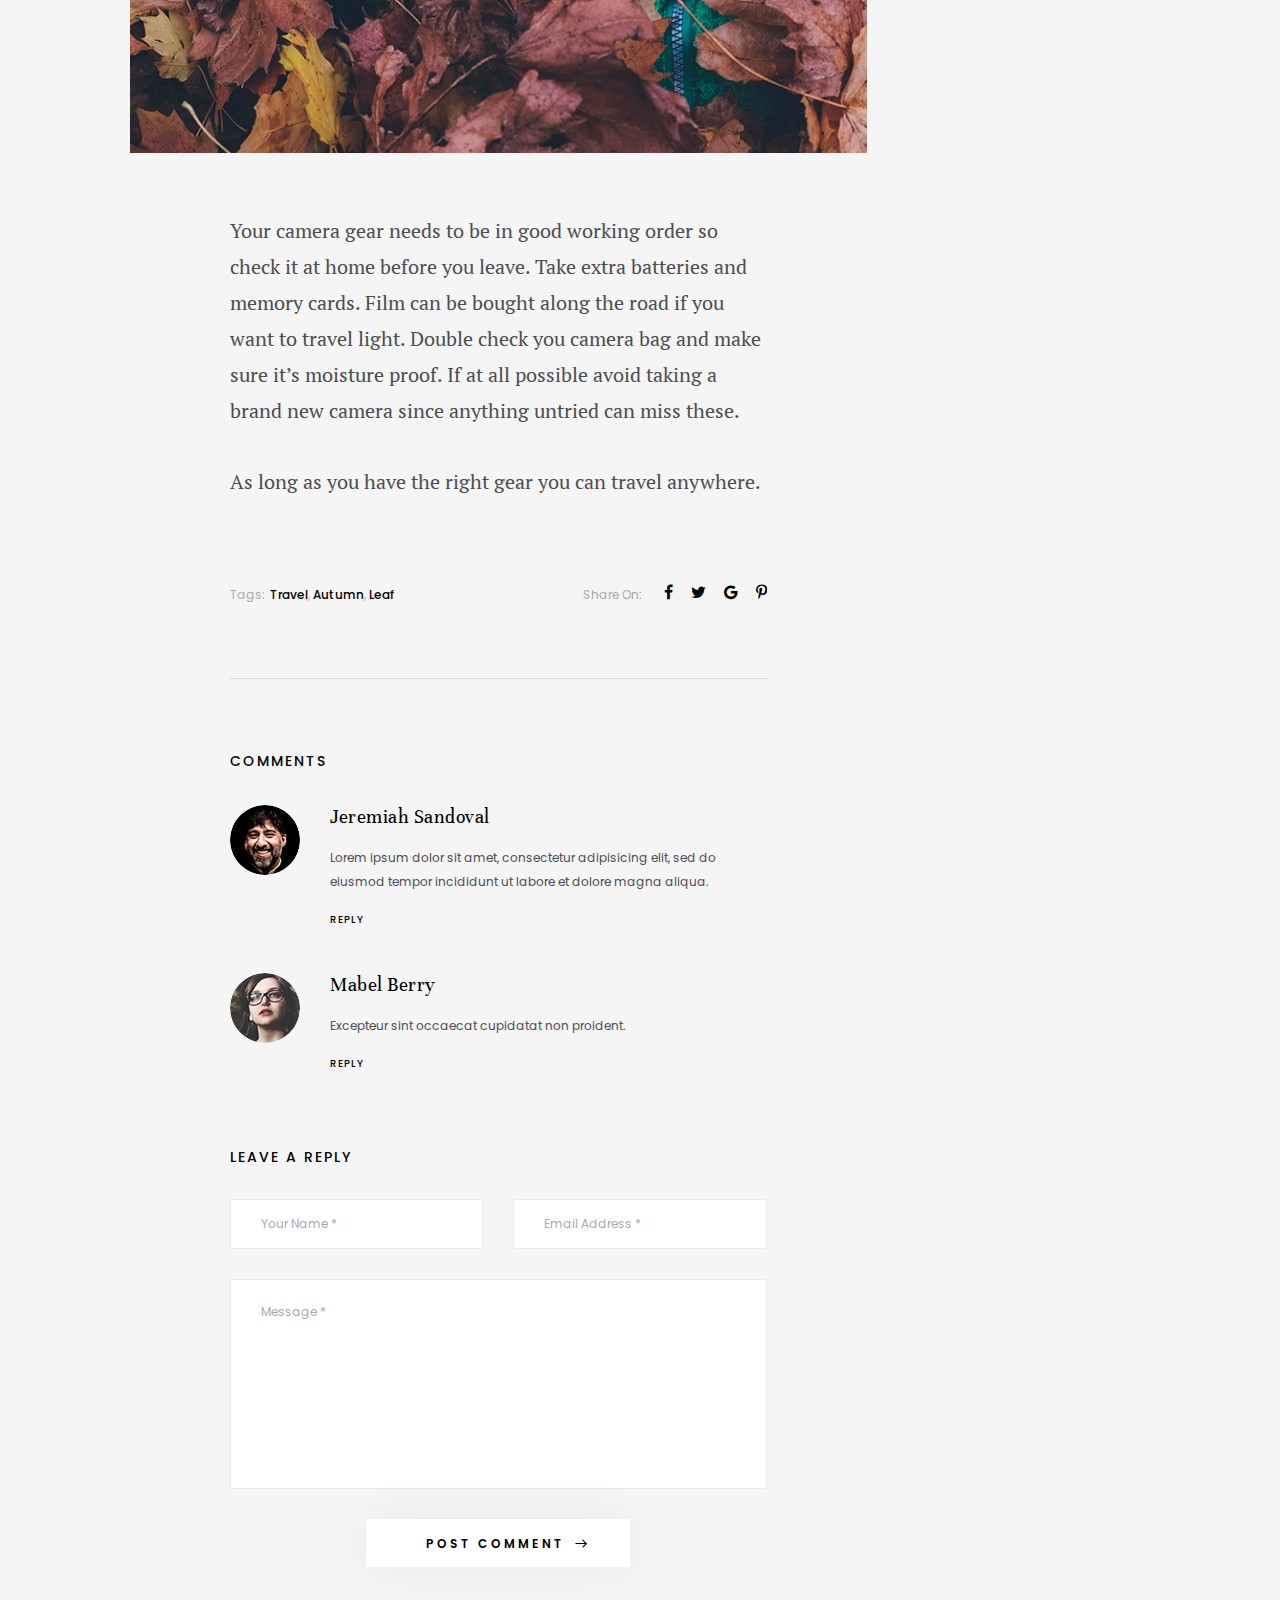
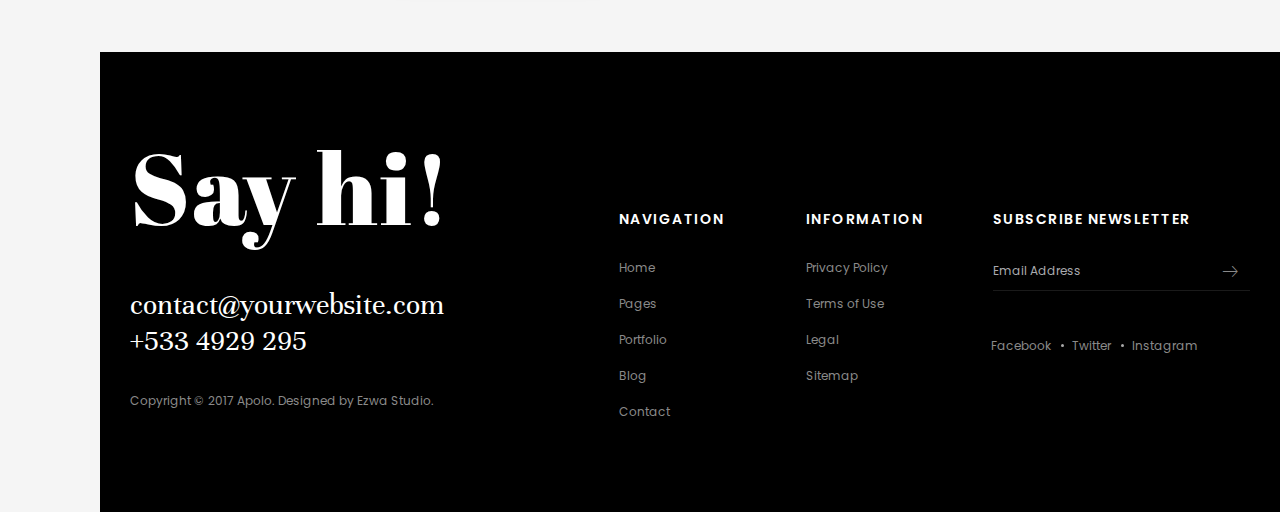
<file: blog_single_post_with_sidebar.html>
<!doctype html>
<html lang="en">
  <head>
    <!-- Basic page needs-->
    <title>Single Blog Post With Sidebar | Apolo</title>
    <meta charset="UTF-8"/>
    <meta name="author" content=""/>
    <meta name="description" content=""/>
    <meta name="keywords" content=""/>
    <!-- Mobile specific metas-->
    <meta name="viewport" content="width=device-width,initial-scale=1.0"/>
    <!-- Favicon-->
    <link rel="shortcut icon" href="images/favicon.ico"/>
    <!-- Google Web Fonts-->
    <link rel="stylesheet" href="https://fonts.googleapis.com/css?family=Poppins:300,400,500,600,700"/>
    <link rel="stylesheet" href="https://fonts.googleapis.com/css?family=Abril+Fatface"/>
    <link rel="stylesheet" href="https://fonts.googleapis.com/css?family=Unna"/>
    <link rel="stylesheet" href="https://fonts.googleapis.com/css?family=PT+Serif"/>
    <link rel="stylesheet" href="https://fonts.googleapis.com/css?family=Muli"/>
    <!-- Vendor CSS-->
    <link rel="stylesheet" media="all" href="css/bootstrap.min.css"/>
    <link rel="stylesheet" media="all" href="css/font-awesome.min.css"/>
    <link rel="stylesheet" media="all" href="css/linearicons.css"/>
<link rel="stylesheet" media="all" href="css/apolo-icons.css"/>
    <link rel="stylesheet" media="all" href="css/hamburgers.min.css"/>
    <link rel="stylesheet" media="all" href="css/animate.css"/>
    <link rel="stylesheet" media="all" href="vendors/fancybox/jquery.fancybox.min.css"/>
    <link rel="stylesheet" media="all" href="vendors/owl-carousel/assets/owl.carousel.min.css"/>
    <link rel="stylesheet" media="all" href="vendors/mCustomScrollbar/jquery.mCustomScrollbar.min.css"/>
    <link rel="stylesheet" media="all" href="vendors/arcticmodal/jquery.arcticmodal-0.3.css"/>
    <!-- Theme CSS-->
    <link rel="stylesheet" media="all" href="css/style.css"/>
    <!-- Vendor JS-->
    <script src="vendors/modernizr.js"></script>
  </head>
  <body class="apo-header-vertical-left">
    <!-- Preloader-->
    <div class="apo-preloader">
      <div class="apo-preloader-outer">
        <div class="apo-preloader-inner">
          <div class="apo-loader">
            <img src="images/logo-2.png" alt="">
          </div>
        </div>
      </div>
    </div>
    <!-- End Preloader-->
    <!-- Site Header-->
    <!-- Hidden Side Column-->
    <div>
      <aside id="apo-hidden-column" class="apo-hidden-column">
        <div class="apo-hidden-column-container">
          <header class="apo-hidden-column-header">
            <div class="apo-hidden-column-col">
              <div class="apo-grid apo-cols-2">
                <div class="apo-grid-col"><a href="index.html" class="apo-logo"><img src="images/logo-2.png" alt=""/></a></div>
                <div class="apo-grid-col apo-align-right">
                  <!-- Social Networks-->
                  <ul class="apo-social-networks">
                    <li><a href="#"><i class="fa fa-facebook"></i></a></li>
                    <li><a href="#"><i class="fa fa-twitter"></i></a></li>
                    <li><a href="#"><i class="fa fa-instagram"></i></a></li>
                  </ul>
                  <!-- End Social Networks-->
                </div>
              </div>
            </div>
          </header>
          <div class="apo-hidden-column-content">
            <div class="apo-hidden-column-col">
              <!-- Navigation-->
              <nav class="apo-navigation-container">
                <ul class="apo-navigation">
                  <li class="apo-has-children"><a href="index.html">Home</a>
                    <!-- Sub Menu (level 2)-->
                    <ul class="apo-sub-menu">
                      <li><a href="index.html">Main With Left White Header</a></li>
                      <li><a href="home_slider_with_left_dark_header.html">Slider With Left Dark Header</a></li>
                      <li><a href="home_striped.html">Striped Page With Top Transparent Header</a></li>
                      <li><a href="home_slider_with_bottom_dark_header.html">Slider With Bottom Dark Header</a></li>
                      <li><a href="home_full_page_scroll_with_top_transparent_header.html">Full Page Scroll With Top Transparent Header</a></li>
                      <li><a href="home_personal.html">Personal With Left White Header</a></li>
                      <li><a href="portfolio_grid_with_top_white_header.html">Grid Portfolio With Top White Header</a></li>
                      <li><a href="portfolio_masonry_with_top_dark_header.html">Masonry Portfolio With Top Dark Header</a></li>
                    </ul>
                    <!-- End of SubMenu-->
                  </li>
                  <li class="apo-has-children"><a href="pages_about_us.html">Pages</a>
                    <!-- Sub Menu (level 2)-->
                    <ul class="apo-sub-menu">
                      <li><a href="pages_about_us.html">About Us</a></li>
                      <li><a href="pages_about_me.html">About Me</a></li>
                      <li><a href="extra_elements.html">Elements</a></li>
                      <li><a href="typography.html">Typography</a></li>
                    </ul>
                    <!-- End of SubMenu-->
                  </li>
                  <li class="apo-has-children"><a href="portfolio_masonry_fit_width_4_columns.html">Portfolio</a>
                    <!-- Sub Menu (level 2)-->
                    <ul class="apo-sub-menu">
                      <li><a href="portfolio_masonry_fit_width_4_columns.html">Masonry Fit Width 4 Columns</a></li>
                      <li><a href="portfolio_masonry_fit_width_3_columns.html">Masonry Fit Width 3 Columns</a></li>
                      <li><a href="portfolio_classic_sortable_4_columns.html">Classic Sortable 4 Columns</a></li>
                      <li><a href="portfolio_single_post.html">Single Portfolio Post</a></li>
                    </ul>
                    <!-- End of SubMenu-->
                  </li>
                  <li class="apo-has-children apo-current"><a href="blog_classic_sortable_3_columns.html">Blog</a>
                    <!-- Sub Menu (level 2)-->
                    <ul class="apo-sub-menu">
                      <li><a href="blog_classic_sortable_3_columns.html">Classic Sortable 3 Columns</a></li>
                      <li><a href="blog_classic_2_columns_with_sidebar.html">Classic 2 Columns With Sidebar</a></li>
                      <li><a href="blog_grid_2_columns.html">Grid 2 Columns</a></li>
                      <li><a href="blog_element_sizing_4_columns.html">Element Sizing 4 Columns</a></li>
                      <li><a href="blog_fit_width_4_columns.html">Fit Width 4 Columns</a></li>
                      <li><a href="blog_single_post.html">Single Blog Post</a></li>
                      <li class="apo-current"><a href="blog_single_post_with_sidebar.html">Single Blog Post With Sidebar</a></li>
                    </ul>
                    <!-- End of SubMenu-->
                  </li>
                  <li><a href="pages_contact.html">Contact</a></li>
                </ul>
              </nav>
              <!-- End Navigation-->
            </div>
          </div>
          <footer class="apo-hidden-column-footer">
            <div class="apo-hidden-column-col">
              <div class="apo-hidden-column-actions">
                <div class="apo-hidden-column-action">
                  <form class="apo-oneline-form">
                    <input type="search" name="s" placeholder="Search this website"/>
                    <button type="submit"><i class="icon icon-magnifier"></i></button>
                  </form>
                </div>
                <div class="apo-hidden-column-action">
                  <button class="apo-close-btn apo-hidden-column-closing"><i class="icon icon-cross"></i>Close</button>
                </div>
              </div>
            </div>
          </footer>
        </div>
      </aside>
    </div>
    <!-- End Hidden Side Column-->
    <header id="header" class="apo-header apo-header-light apo-header-vertical">
      <div class="apo-header-section">
        <div class="apo-header-component-first">
          <div class="apo-header-items">
            <div class="apo-header-item">
              <!-- Logo--><a href="index.html" title="Home" class="apo-logo"><img src="images/logo-2.png" alt="Logo"/></a>
              <!-- End Logo-->
            </div>
            <div class="apo-header-item">
              <!-- Social Networks-->
              <ul class="apo-social-networks">
                <li><a href="#"><i class="fa fa-facebook"></i></a></li>
                <li><a href="#"><i class="fa fa-twitter"></i></a></li>
                <li><a href="#"><i class="fa fa-instagram"></i></a></li>
              </ul>
              <!-- End Social Networks-->
            </div>
          </div>
        </div>
        <div class="apo-header-component-middle">
          <div class="apo-header-items">
            <div class="apo-header-item">
              <h1 class="apo-page-title">Apolo Photography</h1>
            </div>
          </div>
        </div>
        <div class="apo-header-component-last">
          <div class="apo-header-items">
            <div class="apo-header-item">
              <!-- Search-->
              <button type="button" class="apo-header-button apo-hidden-column-invoker"><i class="icon icon-magnifier"></i></button>
              <!-- End Search-->
            </div>
            <div class="apo-header-item">
              <!-- Navigation Button-->
              <div type="button" class="apo-header-button apo-hidden-column-invoker apo-d-xs-none hamburger hamburger--emphatic"><span class="hamburger-box"><span class="hamburger-inner"></span></span></div>
              <!-- End Navigation Button-->
              <!-- Navigation Button-->
              <div type="button" data-arctic-modal="modals/modal_full_screen_navigation.html" data-arctic-modal-type="ajax" class="apo-header-button hamburger apo-d-none apo-d-xs-inline-block hamburger--emphatic apo-hamburger-clickable"><span class="hamburger-box"><span class="hamburger-inner"></span></span></div>
              <!-- End Navigation Button-->
            </div>
          </div>
        </div>
      </div>
    </header>
    <!-- End Site Header-->
    <!-- Page Content-->
    <div class="apo-page">
      <div class="container">
        <div class="apo-section apo-has-sidebar">
          <div class="row">
            <!-- Main Content Column-->
            <main class="col-sm-8">
              <div class="apo-section-thin">
                <div class="apo-section apo-medium">
                  <!-- Article-->
                  <article class="apo-entry apo-single">
                    <!-- Article Media-->
                    <div class="apo-entry-media"><img src="images/img-142.jpg" alt=""/></div>
                    <!-- End of Article Media-->
                    <!-- Article Content-->
                    <div class="apo-entry-content-wrap">
                      <header class="apo-entry-header">
                        <h2 class="apo-entry-title">Get Ready Fast For Fall Leaf Viewing Trips</h2>
                        <ul class="apo-entry-meta">
                          <li>Author: <a href="#">Apolo</a></li>
                          <li>Published in: <a href="#">24 December, 2016</a></li>
                          <li>Categories: <a href="#">Travel</a>, <a href="#">Lifestyle</a></li>
                        </ul>
                      </header>
                      <div class="apo-entry-content"> 
                        <p>Whether its a driving tour, a cruise or a bus, leaf viewing is a great way to spend a fall vacation. It’s also big tour dream of that hot apple cider on a crisp afternoon do a quick check list before you leave home so you’re ready for any type of weather. </p>
                        <p>Start preparing by taking out your favorite sweater. Think “chilly.” Pack one that you can use outdoors as well as under a rain jacket or sitting inside by a warm fire. It’s also time to get back into socks after a summer in sandals.</p>
                        <div class="wp-caption"><img src="images/img-143.jpg" alt=""/></div>
                        <p>Layering clothes is paramount for fall trips outdoors. The sudden sunny burst in the afternoon versus breath chilling mornings can surprise anyone. </p>
                        <p>While we think of blue cloudless skies on an autumn afternoon the chance of rain is pretty high so pack a rain suit. A jacket with a hood and pants are best. When outside all day in the wet and damp its important to keep dry all over for comfort and a complete rainsuit is the answer. </p>
                        <blockquote>
                          <p>Better to see something once, than to hear about it a thousand times</p>
                          <footer>Asian Proverb</footer>
                        </blockquote>
                        <p>Make sure to add a small folding umbrella to your bag as well. Raincoats are fine but unless its full length with a zip in liner, rainy weather can start to feel downright uncomfortable by mid afternoon. </p>
                        <p>Pack a warm hat and gloves. Comfortable shoes are also a must and if they also happen to be waterproof its a big plus.</p>
                        <div class="wp-caption"><img src="images/img-144.jpg" alt=""/></div>
                        <p>Your camera gear needs to be in good working order so check it at home before you leave. Take extra batteries and memory cards. Film can be bought along the road if you want to travel light. Double check you camera bag and make sure it’s moisture proof. If at all possible avoid taking a brand new camera since anything untried can miss these.</p>
                        <p>As long as you have the right gear you can travel anywhere. </p>
                      </div>
                      <footer class="apo-entry-footer">
                        <div class="row apo-table-row-md">
                          <div class="col-md-6">
                            <div class="apo-inline-block">
                              <div class="apo-named-element"><span class="apo-named-element-caption">Tags: </span>
                                <div class="apo-named-element-container">
                                  <ul class="apo-entry-tags">
                                    <li><a href="#">Travel</a></li>
                                    <li><a href="#">Autumn</a></li>
                                    <li><a href="#">Leaf</a></li>
                                  </ul>
                                </div>
                              </div>
                            </div>
                          </div>
                          <div class="col-md-6">
                            <div class="apo-inline-block">
                              <div class="apo-named-element"><span class="apo-named-element-caption">Share On:</span>
                                <div class="apo-named-element-container">
                                  <!-- Social Networks-->
                                  <ul class="apo-social-networks">
                                    <li><a href="#"><i class="fa fa-facebook"></i></a></li>
                                    <li><a href="#"><i class="fa fa-twitter"></i></a></li>
                                    <li><a href="#"><i class="fa fa-google"></i></a></li>
                                    <li><a href="#"><i class="fa fa-pinterest-p"></i></a></li>
                                  </ul>
                                  <!-- End Social Networks-->
                                </div>
                              </div>
                            </div>
                          </div>
                        </div>
                      </footer>
                    </div>
                    <!-- End of Article Content-->
                  </article>
                  <!-- End Article-->
                </div>
                <hr/>
                <div class="apo-section apo-medium">
                  <h2 class="apo-section-title apo-style-2">Comments</h2>
                  <ol class="comments-list">
                    <li class="comment depth-1 parent">
                      <div class="comment-body">
                        <div class="comment-author vcard"><img src="images/avatar-01.jpg" alt="" class="avatar"/>
                          <cite class="fn">Jeremiah Sandoval</cite>
                        </div>
                        <p>Lorem ipsum dolor sit amet, consectetur adipisicing elit, sed do eiusmod tempor incididunt ut labore et dolore magna aliqua.</p><a href="#" class="reply">Reply</a>
                      </div>
                    </li>
                    <li class="comment depth-1 parent">
                      <div class="comment-body">
                        <div class="comment-author vcard"><img src="images/avatar-02.jpg" alt="" class="avatar"/>
                          <cite class="fn">Mabel Berry</cite>
                        </div>
                        <p>Excepteur sint occaecat cupidatat non proident.</p><a href="#" class="reply">Reply	</a>
                      </div>
                    </li>
                  </ol>
                </div>
                <div class="apo-section apo-medium">
                  <h2 class="apo-section-title apo-style-2">Leave a reply</h2>
                  <form> 
                    <ul>
                      <li class="row">
                        <div class="col-sm-6">
                          <input type="text" placeholder="Your Name *" required="required"/>
                        </div>
                        <div class="col-sm-6">
                          <input type="email" placeholder="Email Address *" required="required"/>
                        </div>
                      </li>
                      <li>
                        <textarea placeholder="Message *" rows="7"></textarea>
                      </li>
                      <li class="apo-align-center">
                        <button type="submit" class="apo-btn apo-btn-rectangle">Post Comment</button>
                      </li>
                    </ul>
                  </form>
                </div>
              </div>
            </main>
            <!-- End Main Content-->
            <!-- Sidebar-->
            <aside id="sidebar" class="apo-sidebar col-sm-4">
              <div class="apo-widget-area">
                <!-- Widget-->
                <div class="apo-widget">
                  <form class="apo-oneline-form">
                    <input type="text" name="s" placeholder="Search"/>
                    <button type="submit"><i class="icon icon-magnifier"></i></button>
                  </form>
                </div>
                <!-- End Widget-->
                <!-- Widget-->
                <section class="apo-widget widget_categories">
                  <h2 class="apo-widget-title">Categories</h2>
                  <ul>
                    <li class="cat-item"><a href="#">Beauty</a></li>
                    <li class="cat-item"><a href="#">Cooking</a></li>
                    <li class="cat-item"><a href="#">Motivation</a></li>
                    <li class="cat-item"><a href="#">Philosophy</a></li>
                    <li class="cat-item"><a href="#">Travel</a></li>
                  </ul>
                </section>
                <!-- End Widget-->
                <!-- Widget-->
                <section class="apo-widget apo-widget-popular-entries">
                  <h2 class="apo-widget-title">Popular Posts</h2>
                  <div class="apo-entries-container">
                    <div class="apo-item">
                      <article class="apo-entry">
                        <header class="apo-entry-header">
                          <ul class="apo-entry-categories">
                            <li><a href="#">Cooking</a></li>
                          </ul>
                          <h2 class="apo-entry-title"><a href="#">The Wonderful Tools Of Cooking</a></h2>
                        </header>
                        <footer class="apo-entry-footer">
                          <time datetime="2017-12-24" class="apo-entry-publish-date">24 December, 2016</time>
                        </footer>
                      </article>
                    </div>
                    <div class="apo-item">
                      <article class="apo-entry">
                        <header class="apo-entry-header">
                          <ul class="apo-entry-categories">
                            <li><a href="#">Philosophy</a></li>
                          </ul>
                          <h2 class="apo-entry-title"><a href="#">A Brief History Of Creation</a></h2>
                        </header>
                        <footer class="apo-entry-footer">
                          <time datetime="2017-12-24" class="apo-entry-publish-date">24 December, 2016</time>
                        </footer>
                      </article>
                    </div>
                    <div class="apo-item">
                      <article class="apo-entry">
                        <header class="apo-entry-header">
                          <ul class="apo-entry-categories">
                            <li><a href="#">Philosophy</a></li>
                          </ul>
                          <h2 class="apo-entry-title"><a href="#">Selecting The Right Hotel</a></h2>
                        </header>
                        <footer class="apo-entry-footer">
                          <time datetime="2017-12-24" class="apo-entry-publish-date">24 December, 2016</time>
                        </footer>
                      </article>
                    </div>
                  </div>
                </section>
                <!-- End Widget-->
                <!-- Widget-->
                <section class="apo-widget">
                  <h2 class="apo-widget-title">Tags</h2>
                  <div class="tagcloud"><a href="#">Beauty</a><a href="#">Cooking</a><a href="#">Design</a><a href="#">Interview</a><a href="#">Music</a><a href="#">Nature</a><a href="#">News</a><a href="#">People</a><a href="#">Portrait</a><a href="#">Travel</a>
                  </div>
                </section>
                <!-- End Widget-->
                <!-- Widget-->
                <section class="apo-widget apo-widget-comments">
                  <h2 class="apo-widget-title">Popular Comments</h2>
                  <div class="apo-comments">
                    <article class="apo-comment">
                      <header class="apo-comment-header"><span class="apo-comment-author"> <a href="#" rel="external nofollow">Apolo</a></span>on</header>
                      <h2 class="apo-comment-entry-title"><a href="#">The Wonderful Tools Of Cooking</a></h2>
                    </article>
                    <article class="apo-comment">
                      <header class="apo-comment-header"><span class="apo-comment-author"> <a href="#" rel="external nofollow">Jane</a></span>on</header>
                      <h2 class="apo-comment-entry-title"><a href="#">A Brief History Of Creation</a></h2>
                    </article>
                    <article class="apo-comment">
                      <header class="apo-comment-header"><span class="apo-comment-author"> <a href="#" rel="external nofollow">Apolo</a></span>on</header>
                      <h2 class="apo-comment-entry-title"><a href="#">Selecting The Right Hotel</a></h2>
                    </article>
                  </div>
                </section>
                <!-- End Widget-->
                <!-- Widget-->
                <section class="apo-widget apo-widget-comments">
                  <h2 class="apo-widget-title">Archives</h2>
                  <ul>
                    <li><a href="#">November 2017</a></li>
                    <li><a href="#">October 2017</a></li>
                    <li><a href="#">September 2017</a></li>
                    <li><a href="#">August 2017</a></li>
                    <li><a href="#">July 2017</a></li>
                  </ul>
                </section>
                <!-- End Widget-->
                <!-- Widget-->
                <section class="apo-widget apo-widget-comments">
                  <h2 class="apo-widget-title">Gallery</h2>
                  <div class="apo-gallery apo-cols-3">
                    <div class="apo-gallery-item"><a href="images/img-27.jpg" data-fancybox="images" class="apo-lightbox"><img src="images/img-27.jpg" alt=""/></a></div>
                    <div class="apo-gallery-item"><a href="images/img-28.jpg" data-fancybox="images" class="apo-lightbox"><img src="images/img-28.jpg" alt=""/></a></div>
                    <div class="apo-gallery-item"><a href="images/img-29.jpg" data-fancybox="images" class="apo-lightbox"><img src="images/img-29.jpg" alt=""/></a></div>
                    <div class="apo-gallery-item"><a href="images/img-30.jpg" data-fancybox="images" class="apo-lightbox"><img src="images/img-30.jpg" alt=""/></a></div>
                    <div class="apo-gallery-item"><a href="images/img-31.jpg" data-fancybox="images" class="apo-lightbox"><img src="images/img-31.jpg" alt=""/></a></div>
                    <div class="apo-gallery-item"><a href="images/img-32.jpg" data-fancybox="images" class="apo-lightbox"><img src="images/img-32.jpg" alt=""/></a></div>
                  </div>
                </section>
                <!-- End Widget-->
                <!-- Widget-->
                <section class="apo-widget apo-widget-comments">
                  <h2 class="apo-widget-title">Meta</h2>
                  <ul>
                    <li><a href="#">Log In</a></li>
                    <li><a href="#">Entries RSS</a></li>
                    <li><a href="#">Comments RSS</a></li>
                    <li><a href="#">WordPress.org</a></li>
                  </ul>
                </section>
                <!-- End Widget-->
                <!-- Widget-->
                <section class="apo-widget apo-widget-comments">
                  <h2 class="apo-widget-title">Pages</h2>
                  <div class="apo-custom-select">
                    <select data-default-text="Please select">
                      <option value="About Us">About Us</option>
                      <option value="Portfolio">Portfolio</option>
                      <option value="Contact Us">Contact Us</option>
                    </select>
                  </div>
                </section>
                <!-- End Widget-->
                <!-- Widget-->
                <section class="apo-widget apo-widget-comments">
                  <h2 class="apo-widget-title">Calendar</h2>
                  <div id="calendar_wrap" class="calendar_wrap">
                    <table class="wp-calendar">
                      <caption>December 2017</caption>
                      <thead>
                        <tr>
                          <th title="Monday" scope="col">M</th>
                          <th title="Tuesday" scope="col">T</th>
                          <th title="Wednesday" scope="col">W</th>
                          <th title="Thursday" scope="col">T</th>
                          <th title="Friday" scope="col">F</th>
                          <th title="Saturday" scope="col">S</th>
                          <th title="Sunday" scope="col">S</th>
                        </tr>
                      </thead>
                      <tbody>
                        <tr>
                          <td>1</td>
                          <td>2</td>
                          <td>3</td>
                          <td>4</td>
                          <td>5</td>
                          <td>6</td>
                          <td>7</td>
                        </tr>
                        <tr>
                          <td>8</td>
                          <td>9</td>
                          <td>10</td>
                          <td id="today">11</td>
                          <td>12</td>
                          <td>13</td>
                          <td>14</td>
                        </tr>
                        <tr>
                          <td>15</td>
                          <td>16</td>
                          <td>17</td>
                          <td>18</td>
                          <td>19</td>
                          <td>20</td>
                          <td>21</td>
                        </tr>
                        <tr>
                          <td>22</td>
                          <td>23</td>
                          <td>24</td>
                          <td>25</td>
                          <td>26</td>
                          <td>27</td>
                          <td>28</td>
                        </tr>
                        <tr>
                          <td>29</td>
                          <td>30</td>
                          <td colspan="5" class="pad">&nbsp;</td>
                        </tr>
                      </tbody>
                      <tfoot>
                        <tr>
                          <td id="prev" colspan="3"><a href="#">« Nov</a></td>
                          <td class="pad">&nbsp;</td>
                          <td id="next" colspan="3" class="pad">&nbsp;</td>
                        </tr>
                      </tfoot>
                    </table>
                  </div>
                </section>
                <!-- End Widget-->
              </div>
            </aside>
            <!-- End Sidebar-->
          </div>
        </div>
      </div>
    </div>
    <!-- End Page Content-->
    <!-- Footer-->
    <footer id="footer" data-bg-img-src="images/footer_bg.png" class="apo-footer">
      <div class="container">
        <div class="apo-widget-area apo-cols-4">
          <!-- Widget-->
          <section class="apo-widget apo-widget-size-1_7x apo-contact-info-widget">
            <h2 class="apo-widget-title">Say hi!</h2>
            <ul class="apo-contact-info">
              <li><a href="mailto:#">contact@yourwebsite.com</a></li>
              <li><a href="tel:#">+533 4929 295</a></li>
            </ul>
            <p>Copyright © 2017 Apolo. Designed by Ezwa Studio.</p>
          </section>
          <!-- End Widget-->
          <!-- Widget-->
          <section class="apo-widget apo-widget-size-0_65x">
            <h2 class="apo-widget-title">Navigation</h2>
            <ul>
              <li> <a href="#">Home</a></li>
              <li> <a href="#">Pages</a></li>
              <li> <a href="#">Portfolio</a></li>
              <li> <a href="#">Blog</a></li>
              <li> <a href="#">Contact</a></li>
            </ul>
          </section>
          <!-- End Widget-->
          <!-- Widget-->
          <section class="apo-widget apo-widget-size-0_65x">
            <h2 class="apo-widget-title">Information</h2>
            <ul>
              <li> <a href="#">Privacy Policy</a></li>
              <li> <a href="#">Terms of Use</a></li>
              <li> <a href="#">Legal</a></li>
              <li> <a href="#">Sitemap</a></li>
            </ul>
          </section>
          <!-- End Widget-->
          <!-- Widget-->
          <section class="apo-widget">
            <h2 class="apo-widget-title">Subscribe Newsletter</h2>
            <form class="apo-oneline-form apo-newsletter-form">
              <input type="email" name="email" placeholder="Email Address"/>
              <button type="submit"><i class="icon icon-arrow-right"></i></button>
            </form>
            <ul class="apo-hr-dotted-list">
              <li><a href="#">Facebook</a></li>
              <li><a href="#">Twitter</a></li>
              <li><a href="#">Instagram</a></li>
            </ul>
          </section>
          <!-- End Widget-->
        </div>
      </div>
    </footer>
    <!-- End Footer-->
    <!-- Vendor JS-->
    <script src="https://code.jquery.com/jquery-3.1.1.min.js" integrity="sha256-hVVnYaiADRTO2PzUGmuLJr8BLUSjGIZsDYGmIJLv2b8=" crossorigin="anonymous"></script>
    <script src="vendors/handlebars-v4.0.5.js"></script>
    
    <script src="vendors/wt.validator.min.js"></script>
    <script src="vendors/jquery.easing.1.3.min.js"></script>
    <script src="vendors/mad.accordion.js"></script>
    <script src="vendors/mad.customselect.js"></script>
    <script src="vendors/mad.tabs.js"></script>
    <script src="vendors/wat.counters.js"></script>
    <script src="vendors/wt.jquery.nav.1.0.js"></script>
    <script src="vendors/isotope.pkgd.min.js"></script>
    <script src="vendors/imagesloaded.pkgd.min.js"></script>
    <script src="vendors/fancybox/jquery.fancybox.min.js"></script>
    <script src="vendors/appear.min.js"></script>
    <script src="vendors/owl-carousel/owl.carousel.min.js"></script>
    <script src="vendors/mCustomScrollbar/jquery.mCustomScrollbar.concat.min.js"></script>
    <script src="vendors/arcticmodal/jquery.arcticmodal-0.3.min.js"></script>
    <!-- Theme JS-->
    <script src="js/apolo.core.js"></script>
    <script src="js/modules/apolo.newsletter.js"></script>
    <script src="js/modules/apolo.sameheight.js"></script>
    <script src="js/modules/apolo.appear.js"></script>
    <script src="js/modules/apolo.isotope.js"></script>
    <script src="js/apolo.init.js"></script>
  </body>
</html>
</file>
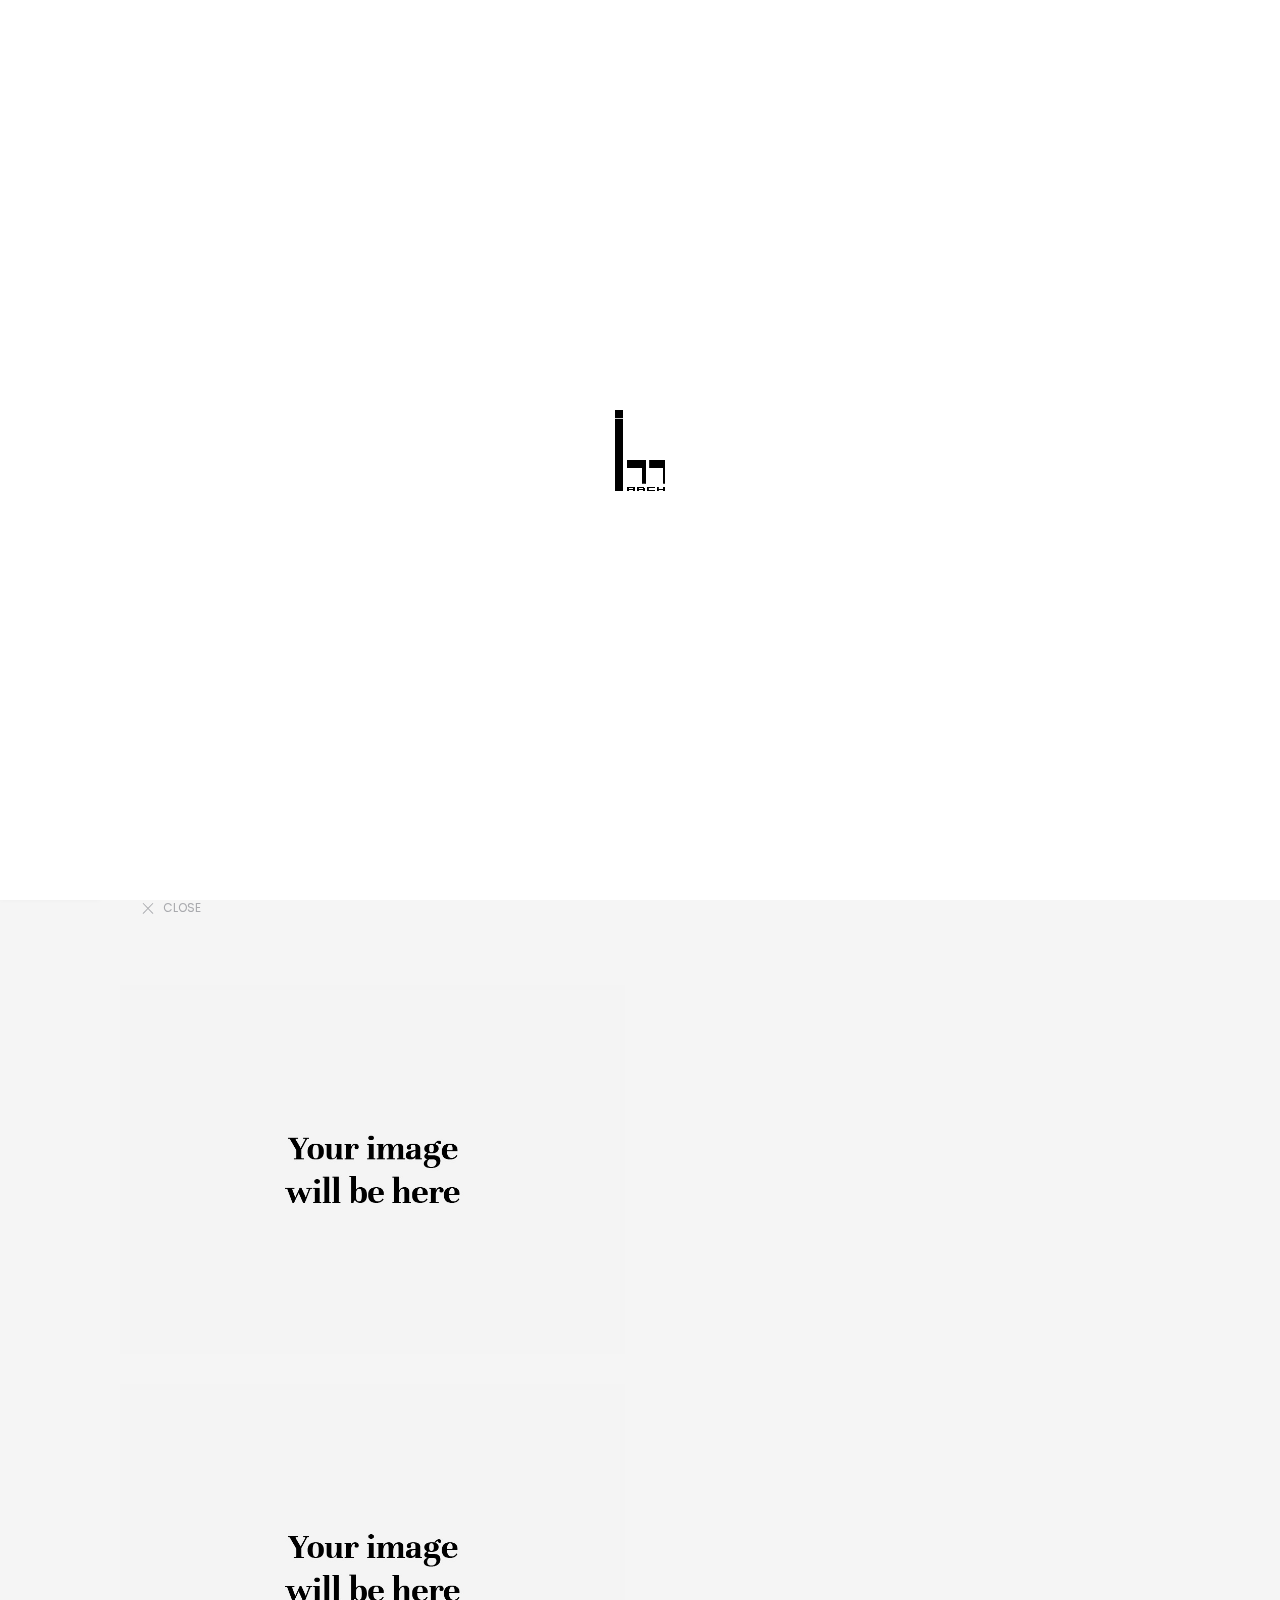
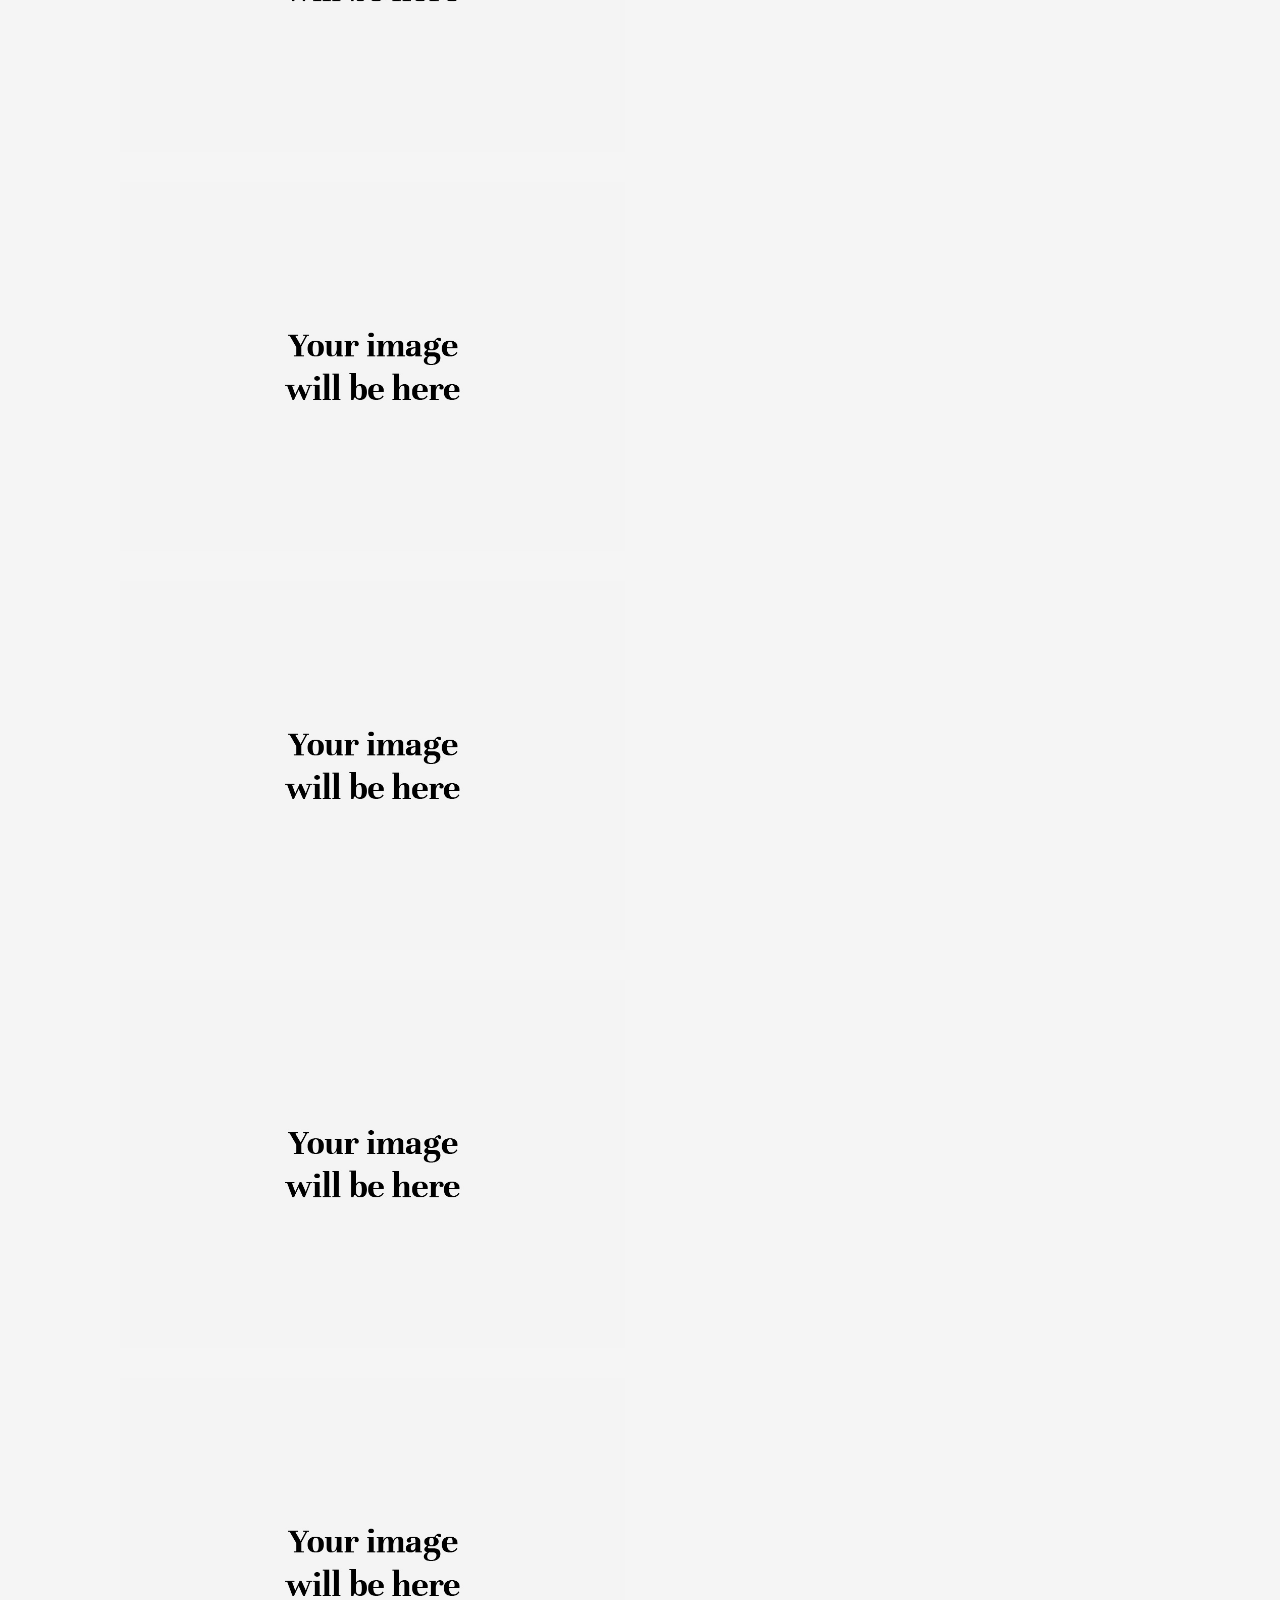
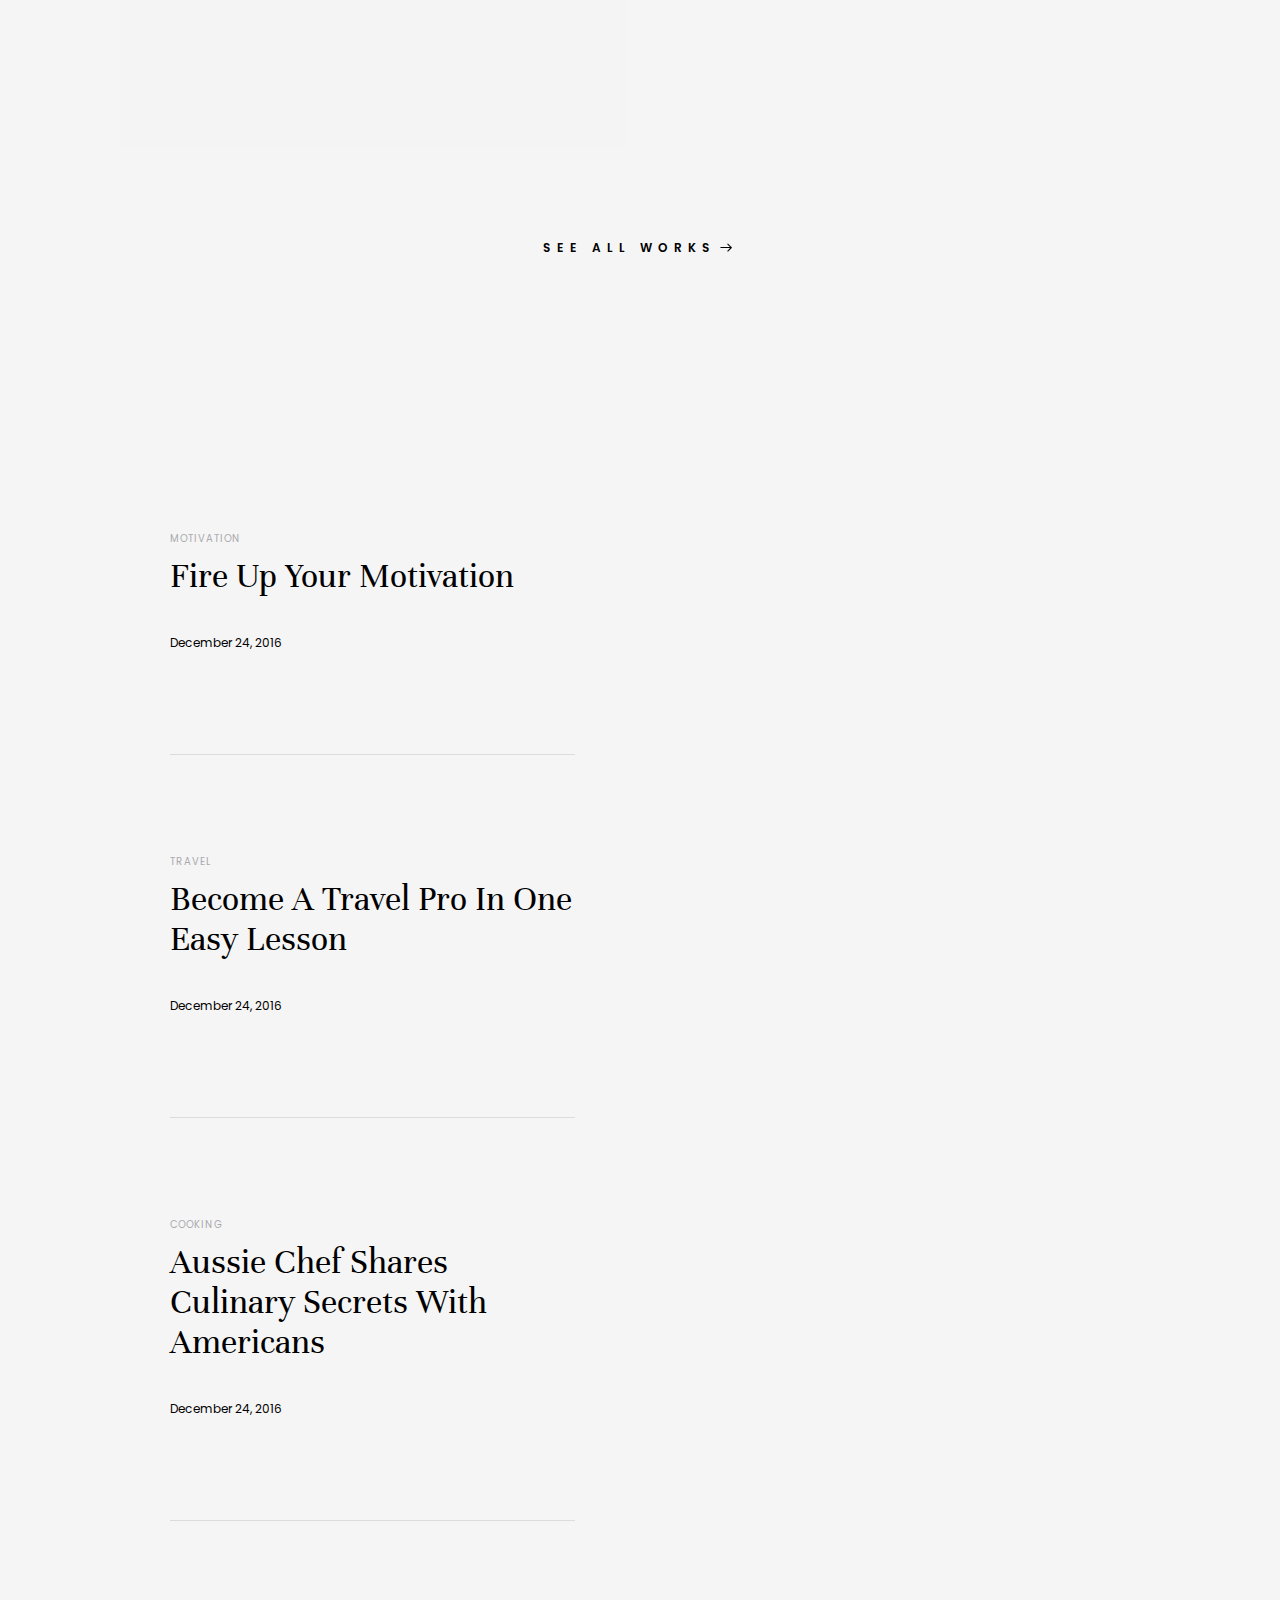
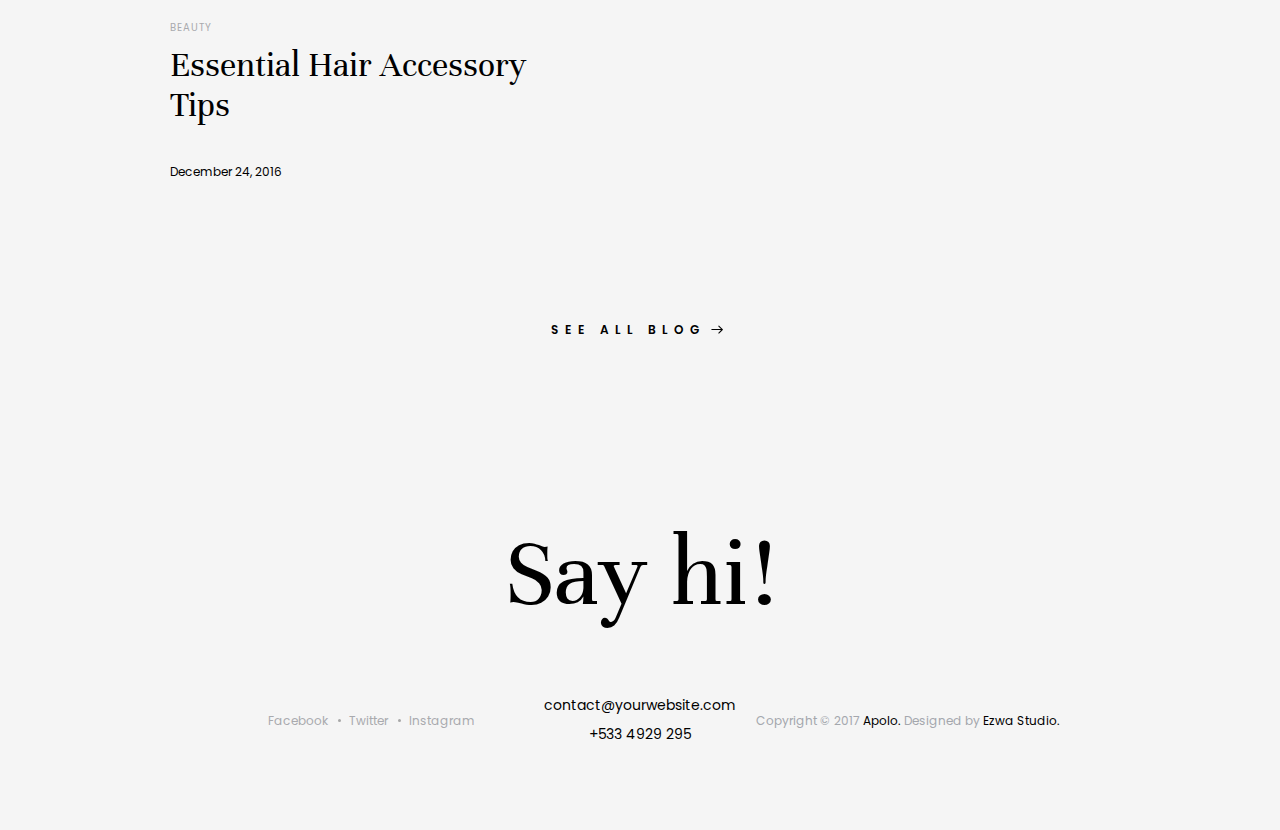
<file: home_personal.html>
<!doctype html>
<html lang="en">
  <head>
    <!-- Basic page needs-->
    <title>Home | Apolo</title>
    <meta charset="UTF-8"/>
    <meta name="author" content=""/>
    <meta name="description" content=""/>
    <meta name="keywords" content=""/>
    <!-- Mobile specific metas-->
    <meta name="viewport" content="width=device-width,initial-scale=1.0"/>
    <!-- Favicon-->
    <link rel="shortcut icon" href="images/favicon.ico"/>
    <!-- Google Web Fonts-->
    <link rel="stylesheet" href="https://fonts.googleapis.com/css?family=Poppins:300,400,500,600,700"/>
    <link rel="stylesheet" href="https://fonts.googleapis.com/css?family=Abril+Fatface"/>
    <link rel="stylesheet" href="https://fonts.googleapis.com/css?family=Unna"/>
    <link rel="stylesheet" href="https://fonts.googleapis.com/css?family=PT+Serif"/>
    <link rel="stylesheet" href="https://fonts.googleapis.com/css?family=Muli"/>
    <!-- Vendor CSS-->
    <link rel="stylesheet" media="all" href="css/bootstrap.min.css"/>
    <link rel="stylesheet" media="all" href="css/font-awesome.min.css"/>
    <link rel="stylesheet" media="all" href="css/linearicons.css"/>
<link rel="stylesheet" media="all" href="css/apolo-icons.css"/>
    <link rel="stylesheet" media="all" href="css/hamburgers.min.css"/>
    <link rel="stylesheet" media="all" href="css/animate.css"/>
    <link rel="stylesheet" media="all" href="vendors/fancybox/jquery.fancybox.min.css"/>
    <link rel="stylesheet" media="all" href="vendors/fullpage/jquery.fullpage.min.css"/>
    <link rel="stylesheet" media="all" href="vendors/owl-carousel/assets/owl.carousel.min.css"/>
    <link rel="stylesheet" media="all" href="vendors/mCustomScrollbar/jquery.mCustomScrollbar.min.css"/>
    <link rel="stylesheet" media="all" href="vendors/arcticmodal/jquery.arcticmodal-0.3.css"/>
    <!-- Theme CSS-->
    <link rel="stylesheet" media="all" href="css/style.css"/>
    <!-- Vendor JS-->
    <script src="vendors/modernizr.js"></script>
  </head>
  <body class="apo-header-vertical-left apo-has-full-page-controls">
    <!-- Preloader-->
    <div class="apo-preloader">
      <div class="apo-preloader-outer">
        <div class="apo-preloader-inner">
          <div class="apo-loader">
            <img src="images/logo-2.png" alt="">
          </div>
        </div>
      </div>
    </div>
    <!-- End Preloader-->
    <!-- Site Header-->
    <!-- Hidden Side Column-->
    <div>
      <aside id="apo-hidden-column" class="apo-hidden-column">
        <div class="apo-hidden-column-container">
          <header class="apo-hidden-column-header">
            <div class="apo-hidden-column-col">
              <div class="apo-grid apo-cols-2">
                <div class="apo-grid-col"><a href="index.html" class="apo-logo"><img src="images/logo-2.png" alt=""/></a></div>
                <div class="apo-grid-col apo-align-right">
                  <!-- Social Networks-->
                  <ul class="apo-social-networks">
                    <li><a href="#"><i class="fa fa-facebook"></i></a></li>
                    <li><a href="#"><i class="fa fa-twitter"></i></a></li>
                    <li><a href="#"><i class="fa fa-instagram"></i></a></li>
                  </ul>
                  <!-- End Social Networks-->
                </div>
              </div>
            </div>
          </header>
          <div class="apo-hidden-column-content">
            <div class="apo-hidden-column-col">
              <!-- Navigation-->
              <nav class="apo-navigation-container">
                <ul class="apo-navigation">
                  <li class="apo-has-children apo-current"><a href="index.html">Home</a>
                    <!-- Sub Menu (level 2)-->
                    <ul class="apo-sub-menu">
                      <li><a href="index.html">Main With Left White Header</a></li>
                      <li><a href="home_slider_with_left_dark_header.html">Slider With Left Dark Header</a></li>
                      <li><a href="home_striped.html">Striped Page With Top Transparent Header</a></li>
                      <li><a href="home_slider_with_bottom_dark_header.html">Slider With Bottom Dark Header</a></li>
                      <li><a href="home_full_page_scroll_with_top_transparent_header.html">Full Page Scroll With Top Transparent Header</a></li>
                      <li class="apo-current"><a href="home_personal.html">Personal With Left White Header</a></li>
                      <li><a href="portfolio_grid_with_top_white_header.html">Grid Portfolio With Top White Header</a></li>
                      <li><a href="portfolio_masonry_with_top_dark_header.html">Masonry Portfolio With Top Dark Header</a></li>
                    </ul>
                    <!-- End of SubMenu-->
                  </li>
                  <li class="apo-has-children"><a href="pages_about_us.html">Pages</a>
                    <!-- Sub Menu (level 2)-->
                    <ul class="apo-sub-menu">
                      <li><a href="pages_about_us.html">About Us</a></li>
                      <li><a href="pages_about_me.html">About Me</a></li>
                      <li><a href="extra_elements.html">Elements</a></li>
                      <li><a href="typography.html">Typography</a></li>
                      <li><a href="RTL/index.html">RTL Version</a></li>
                    </ul>
                    <!-- End of SubMenu-->
                  </li>
                  <li class="apo-has-children"><a href="portfolio_masonry_fit_width_4_columns.html">Portfolio</a>
                    <!-- Sub Menu (level 2)-->
                    <ul class="apo-sub-menu">
                      <li><a href="portfolio_masonry_fit_width_4_columns.html">Masonry Fit Width 4 Columns</a></li>
                      <li><a href="portfolio_masonry_fit_width_3_columns.html">Masonry Fit Width 3 Columns</a></li>
                      <li><a href="portfolio_classic_sortable_4_columns.html">Classic Sortable 4 Columns</a></li>
                      <li><a href="portfolio_single_post.html">Single Portfolio Post</a></li>
                    </ul>
                    <!-- End of SubMenu-->
                  </li>
                  <li class="apo-has-children"><a href="blog_classic_sortable_3_columns.html">Blog</a>
                    <!-- Sub Menu (level 2)-->
                    <ul class="apo-sub-menu">
                      <li><a href="blog_classic_sortable_3_columns.html">Classic Sortable 3 Columns</a></li>
                      <li><a href="blog_classic_2_columns_with_sidebar.html">Classic 2 Columns With Sidebar</a></li>
                      <li><a href="blog_grid_2_columns.html">Grid 2 Columns</a></li>
                      <li><a href="blog_element_sizing_4_columns.html">Element Sizing 4 Columns</a></li>
                      <li><a href="blog_fit_width_4_columns.html">Fit Width 4 Columns</a></li>
                      <li><a href="blog_single_post.html">Single Blog Post</a></li>
                      <li><a href="blog_single_post_with_sidebar.html">Single Blog Post With Sidebar</a></li>
                    </ul>
                    <!-- End of SubMenu-->
                  </li>
                  <li><a href="pages_contact.html">Contact</a></li>
                </ul>
              </nav>
              <!-- End Navigation-->
            </div>
          </div>
          <footer class="apo-hidden-column-footer">
            <div class="apo-hidden-column-col">
              <div class="apo-hidden-column-actions">
                <div class="apo-hidden-column-action">
                  <form class="apo-oneline-form">
                    <input type="search" name="s" placeholder="Search this website"/>
                    <button type="submit"><i class="icon icon-magnifier"></i></button>
                  </form>
                </div>
                <div class="apo-hidden-column-action">
                  <button class="apo-close-btn apo-hidden-column-closing"><i class="icon icon-cross"></i>Close</button>
                </div>
              </div>
            </div>
          </footer>
        </div>
      </aside>
    </div>
    <!-- End Hidden Side Column-->
    <header id="header" class="apo-header apo-header-light apo-header-vertical">
      <div class="apo-header-section">
        <div class="apo-header-component-first">
          <div class="apo-header-items">
            <div class="apo-header-item">
              <!-- Logo--><a href="index.html" title="Home" class="apo-logo"><img src="images/logo-2.png" alt="Logo"/></a>
              <!-- End Logo-->
            </div>
            <div class="apo-header-item">
              <!-- Social Networks-->
              <ul class="apo-social-networks">
                <li><a href="#"><i class="fa fa-facebook"></i></a></li>
                <li><a href="#"><i class="fa fa-twitter"></i></a></li>
                <li><a href="#"><i class="fa fa-instagram"></i></a></li>
              </ul>
              <!-- End Social Networks-->
            </div>
          </div>
        </div>
        <div class="apo-header-component-middle">
          <div class="apo-header-items">
            <div class="apo-header-item">
              <h1 class="apo-page-title">Apolo Photography</h1>
            </div>
          </div>
        </div>
        <div class="apo-header-component-last">
          <div class="apo-header-items">
            <div class="apo-header-item">
              <!-- Search-->
              <button type="button" class="apo-header-button apo-hidden-column-invoker"><i class="icon icon-magnifier"></i></button>
              <!-- End Search-->
            </div>
            <div class="apo-header-item">
              <!-- Navigation Button-->
              <div type="button" class="apo-header-button apo-hidden-column-invoker apo-d-xs-none hamburger hamburger--emphatic"><span class="hamburger-box"><span class="hamburger-inner"></span></span></div>
              <!-- End Navigation Button-->
              <!-- Navigation Button-->
              <div type="button" data-arctic-modal="modals/modal_full_screen_navigation.html" data-arctic-modal-type="ajax" class="apo-header-button hamburger apo-d-none apo-d-xs-inline-block hamburger--emphatic apo-hamburger-clickable"><span class="hamburger-box"><span class="hamburger-inner"></span></span></div>
              <!-- End Navigation Button-->
            </div>
          </div>
        </div>
      </div>
    </header>
    <!-- End Site Header-->
    <!-- Page Content-->
    <div class="apo-page">
      <aside class="apo-full-page-controls">
        <header class="apo-full-page-controls-header">
          <div class="apo-full-page-controls-item">
            <div class="apo-fp-slide-numbers"></div>
          </div>
        </header>
        <div class="apo-full-page-controls-content">
          <div class="apo-full-page-controls-item">
            <ul id="apo-fp-menu" class="apo-fp-menu">
              <li data-menuanchor="about" class="active"><a href="#about"><span>About Me</span></a></li>
              <li data-menuanchor="portfolio"><a href="#portfolio"><span>Portfolio</span></a></li>
              <li data-menuanchor="blog"><a href="#blog"><span>Blog</span></a></li>
              <li data-menuanchor="contact"><a href="#contact"><span>Contact</span></a></li>
            </ul>
          </div>
        </div>
        <footer class="apo-full-page-controls-footer">
          <div class="apo-full-page-controls-item"><a href="#" class="apo-language">EN</a></div>
        </footer>
      </aside>
      <div id="apo-full-page" data-navigation="false" data-menu="#apo-fp-menu" data-anchors="[&quot;about&quot;, &quot;portfolio&quot;, &quot;blog&quot;, &quot;contact&quot;]" data-destroy-on-mobile="true" class="apo-full-page-container">
        <div class="fp-section">
          <!-- Full Height Article-->
          <article data-bg-img-src="images/page-bg-img-4.png" class="apo-fh-article">
            <!-- Article Media-->
            <div data-bg-img-src="images/img-152.jpg" class="apo-fh-article-media">
              <div class="apo-aligner-outer">
                <div class="apo-aligner-inner">
                  <h2 class="apo-fh-article-title">
                     
                    Christian <b>Carter</b>
                  </h2><small class="apo-fh-article-meta">Creative Photographer</small>
                </div>
              </div>
            </div>
            <!-- End of Article Media-->
            <!-- Article Content-->
            <div class="apo-fh-article-content">
              <blockquote class="apo-style-2">
                <p>I am a highly organised and motivated professional photographer with a wealth of experience in a range of photographic styles and services.</p>
              </blockquote>
              <div class="apo-experience-list apo-style-2">
                <article class="apo-experience-list-item">
                  <header class="apo-experience-list-item-header"><em class="apo-experience-list-item-period">August 2014 &mdash; <span>Apple Inc</span></em>
                    <h2 class="apo-experience-list-item-title">Product Designer &amp; Photographer</h2>
                  </header>
                  <div class="apo-experience-list-item-body">
                    <p>Lorem ipsum dolor sit amet, consectetur adipisicing elit, sed do eiusmod tempor incididunt ut labore et dolore magna aliqua. Ut enim ad minim veniam, quis nostrud exercitation ullamco laboris nisi ut aliquip.</p>
                  </div>
                </article>
                <article class="apo-experience-list-item">
                  <header class="apo-experience-list-item-header"><em class="apo-experience-list-item-period">November 2015 &mdash; <span>Google</span></em>
                    <h2 class="apo-experience-list-item-title">Images Manager</h2>
                  </header>
                  <div class="apo-experience-list-item-body">
                    <p>Lorem ipsum dolor sit amet, consectetur adipisicing elit, sed do eiusmod tempor incididunt ut labore et dolore magna aliqua. Ut enim ad minim veniam, quis nostrud exercitation ullamco laboris nisi ut aliquip.</p>
                  </div>
                </article>
              </div><span class="apo-scroll-down-label"><i class="icon-arrow-down"></i></span>
            </div>
            <!-- End of Article Content-->
          </article>
          <!-- End Full Height Article-->
        </div>
        <div class="fp-section">
          <div class="container">
            <div class="apo-section">
              <!-- Isotope-->
              <div data-isotope-layout="grid" class="apo-isotope apo-cols-3 apo-portfolio-container apo-style-6">
                <div class="grid-sizer"></div>
                <div class="apo-item apo-web-design">
                  <!-- Article-->
                  <article class="apo-project">
                    <div class="apo-project-media"><img src="images/img-153.jpg" alt=""/></div>
                    <div class="apo-project-content-wrap">
                      <div class="apo-aligner-outer">
                        <div class="apo-aligner-inner">
                          <header class="apo-project-header">
                            <ul class="apo-project-categories">
                              <li><a href="#">Web Design</a></li>
                            </ul>
                            <h2 class="apo-project-title"><a href="portfolio_single_post.html">Stories Collective</a></h2>
                          </header>
                          <div class="apo-project-content">Lorem ipsum dolor sit amet, consectetur adipisicing elit, sed do eiusmod tempor incididunt ut labore.</div>
                        </div>
                      </div>
                    </div>
                  </article>
                </div>
                <div class="apo-item apo-web-design">
                  <!-- Article-->
                  <article class="apo-project">
                    <div class="apo-project-media"><img src="images/img-154.jpg" alt=""/></div>
                    <div class="apo-project-content-wrap">
                      <div class="apo-aligner-outer">
                        <div class="apo-aligner-inner">
                          <header class="apo-project-header">
                            <ul class="apo-project-categories">
                              <li><a href="#">Web Design</a></li>
                            </ul>
                            <h2 class="apo-project-title"><a href="portfolio_single_post.html">Hand Decor</a></h2>
                          </header>
                          <div class="apo-project-content">Lorem ipsum dolor sit amet, consectetur adipisicing elit, sed do eiusmod tempor incididunt ut labore.</div>
                        </div>
                      </div>
                    </div>
                  </article>
                </div>
                <div class="apo-item apo-branding">
                  <!-- Article-->
                  <article class="apo-project">
                    <div class="apo-project-media"><img src="images/img-155.jpg" alt=""/></div>
                    <div class="apo-project-content-wrap">
                      <div class="apo-aligner-outer">
                        <div class="apo-aligner-inner">
                          <header class="apo-project-header">
                            <ul class="apo-project-categories">
                              <li><a href="#">Branding</a></li>
                            </ul>
                            <h2 class="apo-project-title"><a href="portfolio_single_post.html">Visium</a></h2>
                          </header>
                          <div class="apo-project-content">Lorem ipsum dolor sit amet, consectetur adipisicing elit, sed do eiusmod tempor incididunt ut labore.</div>
                        </div>
                      </div>
                    </div>
                  </article>
                </div>
                <div class="apo-item apo-print-design">
                  <!-- Article-->
                  <article class="apo-project">
                    <div class="apo-project-media"><img src="images/img-156.jpg" alt=""/></div>
                    <div class="apo-project-content-wrap">
                      <div class="apo-aligner-outer">
                        <div class="apo-aligner-inner">
                          <header class="apo-project-header">
                            <ul class="apo-project-categories">
                              <li><a href="#">Print Design</a></li>
                            </ul>
                            <h2 class="apo-project-title"><a href="portfolio_single_post.html">Momo Tokyo</a></h2>
                          </header>
                          <div class="apo-project-content">Lorem ipsum dolor sit amet, consectetur adipisicing elit, sed do eiusmod tempor incididunt ut labore.</div>
                        </div>
                      </div>
                    </div>
                  </article>
                </div>
                <div class="apo-item apo-photography">
                  <!-- Article-->
                  <article class="apo-project">
                    <div class="apo-project-media"><img src="images/img-157.jpg" alt=""/></div>
                    <div class="apo-project-content-wrap">
                      <div class="apo-aligner-outer">
                        <div class="apo-aligner-inner">
                          <header class="apo-project-header">
                            <ul class="apo-project-categories">
                              <li><a href="#">Photography</a></li>
                            </ul>
                            <h2 class="apo-project-title"><a href="portfolio_single_post.html">Carlotta Monzani</a></h2>
                          </header>
                          <div class="apo-project-content">Lorem ipsum dolor sit amet, consectetur adipisicing elit, sed do eiusmod tempor incididunt ut labore.</div>
                        </div>
                      </div>
                    </div>
                  </article>
                </div>
                <div class="apo-item apo-branding">
                  <!-- Article-->
                  <article class="apo-project">
                    <div class="apo-project-media"><img src="images/img-158.jpg" alt=""/></div>
                    <div class="apo-project-content-wrap">
                      <div class="apo-aligner-outer">
                        <div class="apo-aligner-inner">
                          <header class="apo-project-header">
                            <ul class="apo-project-categories">
                              <li><a href="#">Branding</a></li>
                            </ul>
                            <h2 class="apo-project-title"><a href="portfolio_single_post.html">Personal Identity</a></h2>
                          </header>
                          <div class="apo-project-content">Lorem ipsum dolor sit amet, consectetur adipisicing elit, sed do eiusmod tempor incididunt ut labore.</div>
                        </div>
                      </div>
                    </div>
                  </article>
                </div>
              </div>
              <!-- End Isotope-->
              <footer class="apo-align-center apo-section-main-action"><a href="portfolio_grid_with_top_white_header.html" class="apo-btn apo-btn-small">See All Works</a></footer>
            </div>
          </div>
        </div>
        <div class="fp-section">
          <div class="apo-section">
            <div class="container"> 
              <!-- Isotope-->
              <div data-isotope-layout="grid" class="apo-isotope apo-cols-2 apo-entries-container apo-style-4 apo-same-height-container">
                <div class="grid-sizer"></div>
                <div class="apo-item apo-motivation">
                  <!-- Article-->
                  <article class="apo-entry">
                    <div data-bg-img-src="images/img-27.jpg" class="apo-entry-media"></div>
                    <div class="apo-entry-content-wrap">
                      <div class="apo-aligner-outer">
                        <div class="apo-aligner-inner apo-same-height">
                          <header class="apo-entry-header">
                            <ul class="apo-entry-categories">
                              <li><a href="#">Motivation</a></li>
                            </ul>
                            <h2 class="apo-entry-title"><a href="#">Fire Up Your Motivation</a></h2>
                          </header>
                          <footer class="apo-entry-footer">
                            <time datetime="2016-12-24" class="apo-entry-publish-date">December 24, 2016</time>
                          </footer>
                        </div>
                      </div>
                    </div>
                  </article>
                  <!-- End Article-->
                </div>
                <div class="apo-item apo-travel">
                  <!-- Article-->
                  <article class="apo-entry">
                    <div data-bg-img-src="images/img-20.jpg" class="apo-entry-media"></div>
                    <div class="apo-entry-content-wrap">
                      <div class="apo-aligner-outer">
                        <div class="apo-aligner-inner apo-same-height">
                          <header class="apo-entry-header">
                            <ul class="apo-entry-categories">
                              <li><a href="#">Travel</a></li>
                            </ul>
                            <h2 class="apo-entry-title"><a href="#">Become A Travel Pro In One Easy Lesson</a></h2>
                          </header>
                          <footer class="apo-entry-footer">
                            <time datetime="2016-12-24" class="apo-entry-publish-date">December 24, 2016</time>
                          </footer>
                        </div>
                      </div>
                    </div>
                  </article>
                  <!-- End Article-->
                </div>
                <div class="apo-item apo-cooking">
                  <!-- Article-->
                  <article class="apo-entry">
                    <div data-bg-img-src="images/img-29.jpg" class="apo-entry-media"></div>
                    <div class="apo-entry-content-wrap">
                      <div class="apo-aligner-outer">
                        <div class="apo-aligner-inner apo-same-height">
                          <header class="apo-entry-header">
                            <ul class="apo-entry-categories">
                              <li><a href="#">Cooking</a></li>
                            </ul>
                            <h2 class="apo-entry-title"><a href="#">Aussie Chef Shares Culinary Secrets With Americans</a></h2>
                          </header>
                          <footer class="apo-entry-footer">
                            <time datetime="2016-12-24" class="apo-entry-publish-date">December 24, 2016</time>
                          </footer>
                        </div>
                      </div>
                    </div>
                  </article>
                  <!-- End Article-->
                </div>
                <div class="apo-item apo-beauty">
                  <!-- Article-->
                  <article class="apo-entry">
                    <div data-bg-img-src="images/img-30.jpg" class="apo-entry-media"></div>
                    <div class="apo-entry-content-wrap">
                      <div class="apo-aligner-outer">
                        <div class="apo-aligner-inner apo-same-height">
                          <header class="apo-entry-header">
                            <ul class="apo-entry-categories">
                              <li><a href="#">Beauty</a></li>
                            </ul>
                            <h2 class="apo-entry-title"><a href="#">Essential Hair Accessory Tips</a></h2>
                          </header>
                          <footer class="apo-entry-footer">
                            <time datetime="2016-12-24" class="apo-entry-publish-date">December 24, 2016</time>
                          </footer>
                        </div>
                      </div>
                    </div>
                  </article>
                  <!-- End Article-->
                </div>
              </div>
              <!-- End Isotope-->
              <footer class="apo-align-center apo-section-main-action"><a href="blog_fit_width_4_columns.html" class="apo-btn apo-btn-small">See All Blog</a></footer>
            </div>
          </div>
        </div>
        <div class="fp-section fp-centered-content">
          <div class="apo-section apo-contact-section">
            <div class="apo-contact-section-body">
              <div class="container">
                <h2 class="apo-contact-section-title">Say hi!</h2>
                <ul class="apo-contact-info">
                  <li><a href="mailto:#">contact@yourwebsite.com</a></li>
                  <li><a href="tel:#">+533 4929 295</a></li>
                </ul>
              </div>
            </div>
            <footer class="apo-contact-section-footer">
              <div class="container">
                <div class="row">
                  <div class="col-sm-6">
                    <ul class="apo-hr-dotted-list">
                      <li><a href="#">Facebook</a></li>
                      <li><a href="#">Twitter</a></li>
                      <li><a href="#">Instagram</a></li>
                    </ul>
                  </div>
                  <div class="col-sm-6">Copyright &copy; 2017 <a href="#">Apolo. </a>Designed by <a href="#">Ezwa Studio. </a></div>
                </div>
              </div>
            </footer>
          </div>
        </div>
      </div>
    </div>
    <!-- End Page Content-->
    <!-- Footer-->
    <!-- End Footer-->
    <!-- Vendor JS-->
    <script src="https://code.jquery.com/jquery-3.1.1.min.js" integrity="sha256-hVVnYaiADRTO2PzUGmuLJr8BLUSjGIZsDYGmIJLv2b8=" crossorigin="anonymous"></script>
    <script src="vendors/handlebars-v4.0.5.js"></script>
    
    <script src="vendors/wt.validator.min.js"></script>
    <script src="vendors/jquery.easing.1.3.min.js"></script>
    <script src="vendors/mad.accordion.js"></script>
    <script src="vendors/mad.customselect.js"></script>
    <script src="vendors/mad.tabs.js"></script>
    <script src="vendors/wat.counters.js"></script>
    <script src="vendors/wt.jquery.nav.1.0.js"></script>
    <script src="vendors/isotope.pkgd.min.js"></script>
    <script src="vendors/imagesloaded.pkgd.min.js"></script>
    <script src="vendors/fancybox/jquery.fancybox.min.js"></script>
    <script src="vendors/appear.min.js"></script>
    <script src="vendors/owl-carousel/owl.carousel.min.js"></script>
    <script src="vendors/mCustomScrollbar/jquery.mCustomScrollbar.concat.min.js"></script>
    <script src="vendors/arcticmodal/jquery.arcticmodal-0.3.min.js"></script>
    <script src="vendors/fullpage/vendors/scrolloverflow.min.js"></script>
    <script src="vendors/fullpage/jquery.fullpage.min.js"></script>
    <!-- Theme JS-->
    <script src="js/apolo.core.js"></script>
    <script src="js/modules/apolo.newsletter.js"></script>
    <script src="js/modules/apolo.sameheight.js"></script>
    <script src="js/modules/apolo.appear.js"></script>
    <script src="js/modules/apolo.isotope.js"></script>
    <script src="js/modules/apolo.fullpage.js"></script>
    <script src="js/apolo.init.js"></script>
  </body>
</html>
</file>
<file: css/linearicons.css>
@font-face {
	font-family: 'Linearicons';
	src: url('../fonts/Linearicons.ttf') format('truetype');
	font-weight: normal;
	font-style: normal;
}
[class^="icon-"], [class*=" icon-"] {
	font-family: 'Linearicons';
	speak: none;
	font-style: normal;
	font-weight: normal;
	font-variant: normal;
	text-transform: none;
	line-height: 1;
	
	/* Enable Ligatures ================ */
	-webkit-font-feature-settings: "liga";
	-moz-font-feature-settings: "liga=1";
	-moz-font-feature-settings: "liga";
	-ms-font-feature-settings: "liga" 1;
	-o-font-feature-settings: "liga";
	font-feature-settings: "liga";

	/* Better Font Rendering =========== */
	-webkit-font-smoothing: antialiased;
	-moz-osx-font-smoothing: grayscale;
}
.icon-home:before {
	content: "\e600";
}
.icon-home2:before {
	content: "\e601";
}
.icon-home3:before {
	content: "\e602";
}
.icon-home4:before {
	content: "\e603";
}
.icon-home5:before {
	content: "\e604";
}
.icon-home6:before {
	content: "\e605";
}
.icon-bathtub:before {
	content: "\e606";
}
.icon-toothbrush:before {
	content: "\e607";
}
.icon-bed:before {
	content: "\e608";
}
.icon-couch:before {
	content: "\e609";
}
.icon-chair:before {
	content: "\e60a";
}
.icon-city:before {
	content: "\e60b";
}
.icon-apartment:before {
	content: "\e60c";
}
.icon-pencil:before {
	content: "\e60d";
}
.icon-pencil2:before {
	content: "\e60e";
}
.icon-pen:before {
	content: "\e60f";
}
.icon-pencil3:before {
	content: "\e610";
}
.icon-eraser:before {
	content: "\e611";
}
.icon-pencil4:before {
	content: "\e612";
}
.icon-pencil5:before {
	content: "\e613";
}
.icon-feather:before {
	content: "\e614";
}
.icon-feather2:before {
	content: "\e615";
}
.icon-feather3:before {
	content: "\e616";
}
.icon-pen2:before {
	content: "\e617";
}
.icon-pen-add:before {
	content: "\e618";
}
.icon-pen-remove:before {
	content: "\e619";
}
.icon-vector:before {
	content: "\e61a";
}
.icon-pen3:before {
	content: "\e61b";
}
.icon-blog:before {
	content: "\e61c";
}
.icon-brush:before {
	content: "\e61d";
}
.icon-brush2:before {
	content: "\e61e";
}
.icon-spray:before {
	content: "\e61f";
}
.icon-paint-roller:before {
	content: "\e620";
}
.icon-stamp:before {
	content: "\e621";
}
.icon-tape:before {
	content: "\e622";
}
.icon-desk-tape:before {
	content: "\e623";
}
.icon-texture:before {
	content: "\e624";
}
.icon-eye-dropper:before {
	content: "\e625";
}
.icon-palette:before {
	content: "\e626";
}
.icon-color-sampler:before {
	content: "\e627";
}
.icon-bucket:before {
	content: "\e628";
}
.icon-gradient:before {
	content: "\e629";
}
.icon-gradient2:before {
	content: "\e62a";
}
.icon-magic-wand:before {
	content: "\e62b";
}
.icon-magnet:before {
	content: "\e62c";
}
.icon-pencil-ruler:before {
	content: "\e62d";
}
.icon-pencil-ruler2:before {
	content: "\e62e";
}
.icon-compass:before {
	content: "\e62f";
}
.icon-aim:before {
	content: "\e630";
}
.icon-gun:before {
	content: "\e631";
}
.icon-bottle:before {
	content: "\e632";
}
.icon-drop:before {
	content: "\e633";
}
.icon-drop-crossed:before {
	content: "\e634";
}
.icon-drop2:before {
	content: "\e635";
}
.icon-snow:before {
	content: "\e636";
}
.icon-snow2:before {
	content: "\e637";
}
.icon-fire:before {
	content: "\e638";
}
.icon-lighter:before {
	content: "\e639";
}
.icon-knife:before {
	content: "\e63a";
}
.icon-dagger:before {
	content: "\e63b";
}
.icon-tissue:before {
	content: "\e63c";
}
.icon-toilet-paper:before {
	content: "\e63d";
}
.icon-poop:before {
	content: "\e63e";
}
.icon-umbrella:before {
	content: "\e63f";
}
.icon-umbrella2:before {
	content: "\e640";
}
.icon-rain:before {
	content: "\e641";
}
.icon-tornado:before {
	content: "\e642";
}
.icon-wind:before {
	content: "\e643";
}
.icon-fan:before {
	content: "\e644";
}
.icon-contrast:before {
	content: "\e645";
}
.icon-sun-small:before {
	content: "\e646";
}
.icon-sun:before {
	content: "\e647";
}
.icon-sun2:before {
	content: "\e648";
}
.icon-moon:before {
	content: "\e649";
}
.icon-cloud:before {
	content: "\e64a";
}
.icon-cloud-upload:before {
	content: "\e64b";
}
.icon-cloud-download:before {
	content: "\e64c";
}
.icon-cloud-rain:before {
	content: "\e64d";
}
.icon-cloud-hailstones:before {
	content: "\e64e";
}
.icon-cloud-snow:before {
	content: "\e64f";
}
.icon-cloud-windy:before {
	content: "\e650";
}
.icon-sun-wind:before {
	content: "\e651";
}
.icon-cloud-fog:before {
	content: "\e652";
}
.icon-cloud-sun:before {
	content: "\e653";
}
.icon-cloud-lightning:before {
	content: "\e654";
}
.icon-cloud-sync:before {
	content: "\e655";
}
.icon-cloud-lock:before {
	content: "\e656";
}
.icon-cloud-gear:before {
	content: "\e657";
}
.icon-cloud-alert:before {
	content: "\e658";
}
.icon-cloud-check:before {
	content: "\e659";
}
.icon-cloud-cross:before {
	content: "\e65a";
}
.icon-cloud-crossed:before {
	content: "\e65b";
}
.icon-cloud-database:before {
	content: "\e65c";
}
.icon-database:before {
	content: "\e65d";
}
.icon-database-add:before {
	content: "\e65e";
}
.icon-database-remove:before {
	content: "\e65f";
}
.icon-database-lock:before {
	content: "\e660";
}
.icon-database-refresh:before {
	content: "\e661";
}
.icon-database-check:before {
	content: "\e662";
}
.icon-database-history:before {
	content: "\e663";
}
.icon-database-upload:before {
	content: "\e664";
}
.icon-database-download:before {
	content: "\e665";
}
.icon-server:before {
	content: "\e666";
}
.icon-shield:before {
	content: "\e667";
}
.icon-shield-check:before {
	content: "\e668";
}
.icon-shield-alert:before {
	content: "\e669";
}
.icon-shield-cross:before {
	content: "\e66a";
}
.icon-lock:before {
	content: "\e66b";
}
.icon-rotation-lock:before {
	content: "\e66c";
}
.icon-unlock:before {
	content: "\e66d";
}
.icon-key:before {
	content: "\e66e";
}
.icon-key-hole:before {
	content: "\e66f";
}
.icon-toggle-off:before {
	content: "\e670";
}
.icon-toggle-on:before {
	content: "\e671";
}
.icon-cog:before {
	content: "\e672";
}
.icon-cog2:before {
	content: "\e673";
}
.icon-wrench:before {
	content: "\e674";
}
.icon-screwdriver:before {
	content: "\e675";
}
.icon-hammer-wrench:before {
	content: "\e676";
}
.icon-hammer:before {
	content: "\e677";
}
.icon-saw:before {
	content: "\e678";
}
.icon-axe:before {
	content: "\e679";
}
.icon-axe2:before {
	content: "\e67a";
}
.icon-shovel:before {
	content: "\e67b";
}
.icon-pickaxe:before {
	content: "\e67c";
}
.icon-factory:before {
	content: "\e67d";
}
.icon-factory2:before {
	content: "\e67e";
}
.icon-recycle:before {
	content: "\e67f";
}
.icon-trash:before {
	content: "\e680";
}
.icon-trash2:before {
	content: "\e681";
}
.icon-trash3:before {
	content: "\e682";
}
.icon-broom:before {
	content: "\e683";
}
.icon-game:before {
	content: "\e684";
}
.icon-gamepad:before {
	content: "\e685";
}
.icon-joystick:before {
	content: "\e686";
}
.icon-dice:before {
	content: "\e687";
}
.icon-spades:before {
	content: "\e688";
}
.icon-diamonds:before {
	content: "\e689";
}
.icon-clubs:before {
	content: "\e68a";
}
.icon-hearts:before {
	content: "\e68b";
}
.icon-heart:before {
	content: "\e68c";
}
.icon-star:before {
	content: "\e68d";
}
.icon-star-half:before {
	content: "\e68e";
}
.icon-star-empty:before {
	content: "\e68f";
}
.icon-flag:before {
	content: "\e690";
}
.icon-flag2:before {
	content: "\e691";
}
.icon-flag3:before {
	content: "\e692";
}
.icon-mailbox-full:before {
	content: "\e693";
}
.icon-mailbox-empty:before {
	content: "\e694";
}
.icon-at-sign:before {
	content: "\e695";
}
.icon-envelope:before {
	content: "\e696";
}
.icon-envelope-open:before {
	content: "\e697";
}
.icon-paperclip:before {
	content: "\e698";
}
.icon-paper-plane:before {
	content: "\e699";
}
.icon-reply:before {
	content: "\e69a";
}
.icon-reply-all:before {
	content: "\e69b";
}
.icon-inbox:before {
	content: "\e69c";
}
.icon-inbox2:before {
	content: "\e69d";
}
.icon-outbox:before {
	content: "\e69e";
}
.icon-box:before {
	content: "\e69f";
}
.icon-archive:before {
	content: "\e6a0";
}
.icon-archive2:before {
	content: "\e6a1";
}
.icon-drawers:before {
	content: "\e6a2";
}
.icon-drawers2:before {
	content: "\e6a3";
}
.icon-drawers3:before {
	content: "\e6a4";
}
.icon-eye:before {
	content: "\e6a5";
}
.icon-eye-crossed:before {
	content: "\e6a6";
}
.icon-eye-plus:before {
	content: "\e6a7";
}
.icon-eye-minus:before {
	content: "\e6a8";
}
.icon-binoculars:before {
	content: "\e6a9";
}
.icon-binoculars2:before {
	content: "\e6aa";
}
.icon-hdd:before {
	content: "\e6ab";
}
.icon-hdd-down:before {
	content: "\e6ac";
}
.icon-hdd-up:before {
	content: "\e6ad";
}
.icon-floppy-disk:before {
	content: "\e6ae";
}
.icon-disc:before {
	content: "\e6af";
}
.icon-tape2:before {
	content: "\e6b0";
}
.icon-printer:before {
	content: "\e6b1";
}
.icon-shredder:before {
	content: "\e6b2";
}
.icon-file-empty:before {
	content: "\e6b3";
}
.icon-file-add:before {
	content: "\e6b4";
}
.icon-file-check:before {
	content: "\e6b5";
}
.icon-file-lock:before {
	content: "\e6b6";
}
.icon-files:before {
	content: "\e6b7";
}
.icon-copy:before {
	content: "\e6b8";
}
.icon-compare:before {
	content: "\e6b9";
}
.icon-folder:before {
	content: "\e6ba";
}
.icon-folder-search:before {
	content: "\e6bb";
}
.icon-folder-plus:before {
	content: "\e6bc";
}
.icon-folder-minus:before {
	content: "\e6bd";
}
.icon-folder-download:before {
	content: "\e6be";
}
.icon-folder-upload:before {
	content: "\e6bf";
}
.icon-folder-star:before {
	content: "\e6c0";
}
.icon-folder-heart:before {
	content: "\e6c1";
}
.icon-folder-user:before {
	content: "\e6c2";
}
.icon-folder-shared:before {
	content: "\e6c3";
}
.icon-folder-music:before {
	content: "\e6c4";
}
.icon-folder-picture:before {
	content: "\e6c5";
}
.icon-folder-film:before {
	content: "\e6c6";
}
.icon-scissors:before {
	content: "\e6c7";
}
.icon-paste:before {
	content: "\e6c8";
}
.icon-clipboard-empty:before {
	content: "\e6c9";
}
.icon-clipboard-pencil:before {
	content: "\e6ca";
}
.icon-clipboard-text:before {
	content: "\e6cb";
}
.icon-clipboard-check:before {
	content: "\e6cc";
}
.icon-clipboard-down:before {
	content: "\e6cd";
}
.icon-clipboard-left:before {
	content: "\e6ce";
}
.icon-clipboard-alert:before {
	content: "\e6cf";
}
.icon-clipboard-user:before {
	content: "\e6d0";
}
.icon-register:before {
	content: "\e6d1";
}
.icon-enter:before {
	content: "\e6d2";
}
.icon-exit:before {
	content: "\e6d3";
}
.icon-papers:before {
	content: "\e6d4";
}
.icon-news:before {
	content: "\e6d5";
}
.icon-reading:before {
	content: "\e6d6";
}
.icon-typewriter:before {
	content: "\e6d7";
}
.icon-document:before {
	content: "\e6d8";
}
.icon-document2:before {
	content: "\e6d9";
}
.icon-graduation-hat:before {
	content: "\e6da";
}
.icon-license:before {
	content: "\e6db";
}
.icon-license2:before {
	content: "\e6dc";
}
.icon-medal-empty:before {
	content: "\e6dd";
}
.icon-medal-first:before {
	content: "\e6de";
}
.icon-medal-second:before {
	content: "\e6df";
}
.icon-medal-third:before {
	content: "\e6e0";
}
.icon-podium:before {
	content: "\e6e1";
}
.icon-trophy:before {
	content: "\e6e2";
}
.icon-trophy2:before {
	content: "\e6e3";
}
.icon-music-note:before {
	content: "\e6e4";
}
.icon-music-note2:before {
	content: "\e6e5";
}
.icon-music-note3:before {
	content: "\e6e6";
}
.icon-playlist:before {
	content: "\e6e7";
}
.icon-playlist-add:before {
	content: "\e6e8";
}
.icon-guitar:before {
	content: "\e6e9";
}
.icon-trumpet:before {
	content: "\e6ea";
}
.icon-album:before {
	content: "\e6eb";
}
.icon-shuffle:before {
	content: "\e6ec";
}
.icon-repeat-one:before {
	content: "\e6ed";
}
.icon-repeat:before {
	content: "\e6ee";
}
.icon-headphones:before {
	content: "\e6ef";
}
.icon-headset:before {
	content: "\e6f0";
}
.icon-loudspeaker:before {
	content: "\e6f1";
}
.icon-equalizer:before {
	content: "\e6f2";
}
.icon-theater:before {
	content: "\e6f3";
}
.icon-3d-glasses:before {
	content: "\e6f4";
}
.icon-ticket:before {
	content: "\e6f5";
}
.icon-presentation:before {
	content: "\e6f6";
}
.icon-play:before {
	content: "\e6f7";
}
.icon-film-play:before {
	content: "\e6f8";
}
.icon-clapboard-play:before {
	content: "\e6f9";
}
.icon-media:before {
	content: "\e6fa";
}
.icon-film:before {
	content: "\e6fb";
}
.icon-film2:before {
	content: "\e6fc";
}
.icon-surveillance:before {
	content: "\e6fd";
}
.icon-surveillance2:before {
	content: "\e6fe";
}
.icon-camera:before {
	content: "\e6ff";
}
.icon-camera-crossed:before {
	content: "\e700";
}
.icon-camera-play:before {
	content: "\e701";
}
.icon-time-lapse:before {
	content: "\e702";
}
.icon-record:before {
	content: "\e703";
}
.icon-camera2:before {
	content: "\e704";
}
.icon-camera-flip:before {
	content: "\e705";
}
.icon-panorama:before {
	content: "\e706";
}
.icon-time-lapse2:before {
	content: "\e707";
}
.icon-shutter:before {
	content: "\e708";
}
.icon-shutter2:before {
	content: "\e709";
}
.icon-face-detection:before {
	content: "\e70a";
}
.icon-flare:before {
	content: "\e70b";
}
.icon-convex:before {
	content: "\e70c";
}
.icon-concave:before {
	content: "\e70d";
}
.icon-picture:before {
	content: "\e70e";
}
.icon-picture2:before {
	content: "\e70f";
}
.icon-picture3:before {
	content: "\e710";
}
.icon-pictures:before {
	content: "\e711";
}
.icon-book:before {
	content: "\e712";
}
.icon-audio-book:before {
	content: "\e713";
}
.icon-book2:before {
	content: "\e714";
}
.icon-bookmark:before {
	content: "\e715";
}
.icon-bookmark2:before {
	content: "\e716";
}
.icon-label:before {
	content: "\e717";
}
.icon-library:before {
	content: "\e718";
}
.icon-library2:before {
	content: "\e719";
}
.icon-contacts:before {
	content: "\e71a";
}
.icon-profile:before {
	content: "\e71b";
}
.icon-portrait:before {
	content: "\e71c";
}
.icon-portrait2:before {
	content: "\e71d";
}
.icon-user:before {
	content: "\e71e";
}
.icon-user-plus:before {
	content: "\e71f";
}
.icon-user-minus:before {
	content: "\e720";
}
.icon-user-lock:before {
	content: "\e721";
}
.icon-users:before {
	content: "\e722";
}
.icon-users2:before {
	content: "\e723";
}
.icon-users-plus:before {
	content: "\e724";
}
.icon-users-minus:before {
	content: "\e725";
}
.icon-group-work:before {
	content: "\e726";
}
.icon-woman:before {
	content: "\e727";
}
.icon-man:before {
	content: "\e728";
}
.icon-baby:before {
	content: "\e729";
}
.icon-baby2:before {
	content: "\e72a";
}
.icon-baby3:before {
	content: "\e72b";
}
.icon-baby-bottle:before {
	content: "\e72c";
}
.icon-walk:before {
	content: "\e72d";
}
.icon-hand-waving:before {
	content: "\e72e";
}
.icon-jump:before {
	content: "\e72f";
}
.icon-run:before {
	content: "\e730";
}
.icon-woman2:before {
	content: "\e731";
}
.icon-man2:before {
	content: "\e732";
}
.icon-man-woman:before {
	content: "\e733";
}
.icon-height:before {
	content: "\e734";
}
.icon-weight:before {
	content: "\e735";
}
.icon-scale:before {
	content: "\e736";
}
.icon-button:before {
	content: "\e737";
}
.icon-bow-tie:before {
	content: "\e738";
}
.icon-tie:before {
	content: "\e739";
}
.icon-socks:before {
	content: "\e73a";
}
.icon-shoe:before {
	content: "\e73b";
}
.icon-shoes:before {
	content: "\e73c";
}
.icon-hat:before {
	content: "\e73d";
}
.icon-pants:before {
	content: "\e73e";
}
.icon-shorts:before {
	content: "\e73f";
}
.icon-flip-flops:before {
	content: "\e740";
}
.icon-shirt:before {
	content: "\e741";
}
.icon-hanger:before {
	content: "\e742";
}
.icon-laundry:before {
	content: "\e743";
}
.icon-store:before {
	content: "\e744";
}
.icon-haircut:before {
	content: "\e745";
}
.icon-store-24:before {
	content: "\e746";
}
.icon-barcode:before {
	content: "\e747";
}
.icon-barcode2:before {
	content: "\e748";
}
.icon-barcode3:before {
	content: "\e749";
}
.icon-cashier:before {
	content: "\e74a";
}
.icon-bag:before {
	content: "\e74b";
}
.icon-bag2:before {
	content: "\e74c";
}
.icon-cart:before {
	content: "\e74d";
}
.icon-cart-empty:before {
	content: "\e74e";
}
.icon-cart-full:before {
	content: "\e74f";
}
.icon-cart-plus:before {
	content: "\e750";
}
.icon-cart-plus2:before {
	content: "\e751";
}
.icon-cart-add:before {
	content: "\e752";
}
.icon-cart-remove:before {
	content: "\e753";
}
.icon-cart-exchange:before {
	content: "\e754";
}
.icon-tag:before {
	content: "\e755";
}
.icon-tags:before {
	content: "\e756";
}
.icon-receipt:before {
	content: "\e757";
}
.icon-wallet:before {
	content: "\e758";
}
.icon-credit-card:before {
	content: "\e759";
}
.icon-cash-dollar:before {
	content: "\e75a";
}
.icon-cash-euro:before {
	content: "\e75b";
}
.icon-cash-pound:before {
	content: "\e75c";
}
.icon-cash-yen:before {
	content: "\e75d";
}
.icon-bag-dollar:before {
	content: "\e75e";
}
.icon-bag-euro:before {
	content: "\e75f";
}
.icon-bag-pound:before {
	content: "\e760";
}
.icon-bag-yen:before {
	content: "\e761";
}
.icon-coin-dollar:before {
	content: "\e762";
}
.icon-coin-euro:before {
	content: "\e763";
}
.icon-coin-pound:before {
	content: "\e764";
}
.icon-coin-yen:before {
	content: "\e765";
}
.icon-calculator:before {
	content: "\e766";
}
.icon-calculator2:before {
	content: "\e767";
}
.icon-abacus:before {
	content: "\e768";
}
.icon-vault:before {
	content: "\e769";
}
.icon-telephone:before {
	content: "\e76a";
}
.icon-phone-lock:before {
	content: "\e76b";
}
.icon-phone-wave:before {
	content: "\e76c";
}
.icon-phone-pause:before {
	content: "\e76d";
}
.icon-phone-outgoing:before {
	content: "\e76e";
}
.icon-phone-incoming:before {
	content: "\e76f";
}
.icon-phone-in-out:before {
	content: "\e770";
}
.icon-phone-error:before {
	content: "\e771";
}
.icon-phone-sip:before {
	content: "\e772";
}
.icon-phone-plus:before {
	content: "\e773";
}
.icon-phone-minus:before {
	content: "\e774";
}
.icon-voicemail:before {
	content: "\e775";
}
.icon-dial:before {
	content: "\e776";
}
.icon-telephone2:before {
	content: "\e777";
}
.icon-pushpin:before {
	content: "\e778";
}
.icon-pushpin2:before {
	content: "\e779";
}
.icon-map-marker:before {
	content: "\e77a";
}
.icon-map-marker-user:before {
	content: "\e77b";
}
.icon-map-marker-down:before {
	content: "\e77c";
}
.icon-map-marker-check:before {
	content: "\e77d";
}
.icon-map-marker-crossed:before {
	content: "\e77e";
}
.icon-radar:before {
	content: "\e77f";
}
.icon-compass2:before {
	content: "\e780";
}
.icon-map:before {
	content: "\e781";
}
.icon-map2:before {
	content: "\e782";
}
.icon-location:before {
	content: "\e783";
}
.icon-road-sign:before {
	content: "\e784";
}
.icon-calendar-empty:before {
	content: "\e785";
}
.icon-calendar-check:before {
	content: "\e786";
}
.icon-calendar-cross:before {
	content: "\e787";
}
.icon-calendar-31:before {
	content: "\e788";
}
.icon-calendar-full:before {
	content: "\e789";
}
.icon-calendar-insert:before {
	content: "\e78a";
}
.icon-calendar-text:before {
	content: "\e78b";
}
.icon-calendar-user:before {
	content: "\e78c";
}
.icon-mouse:before {
	content: "\e78d";
}
.icon-mouse-left:before {
	content: "\e78e";
}
.icon-mouse-right:before {
	content: "\e78f";
}
.icon-mouse-both:before {
	content: "\e790";
}
.icon-keyboard:before {
	content: "\e791";
}
.icon-keyboard-up:before {
	content: "\e792";
}
.icon-keyboard-down:before {
	content: "\e793";
}
.icon-delete:before {
	content: "\e794";
}
.icon-spell-check:before {
	content: "\e795";
}
.icon-escape:before {
	content: "\e796";
}
.icon-enter2:before {
	content: "\e797";
}
.icon-screen:before {
	content: "\e798";
}
.icon-aspect-ratio:before {
	content: "\e799";
}
.icon-signal:before {
	content: "\e79a";
}
.icon-signal-lock:before {
	content: "\e79b";
}
.icon-signal-80:before {
	content: "\e79c";
}
.icon-signal-60:before {
	content: "\e79d";
}
.icon-signal-40:before {
	content: "\e79e";
}
.icon-signal-20:before {
	content: "\e79f";
}
.icon-signal-0:before {
	content: "\e7a0";
}
.icon-signal-blocked:before {
	content: "\e7a1";
}
.icon-sim:before {
	content: "\e7a2";
}
.icon-flash-memory:before {
	content: "\e7a3";
}
.icon-usb-drive:before {
	content: "\e7a4";
}
.icon-phone:before {
	content: "\e7a5";
}
.icon-smartphone:before {
	content: "\e7a6";
}
.icon-smartphone-notification:before {
	content: "\e7a7";
}
.icon-smartphone-vibration:before {
	content: "\e7a8";
}
.icon-smartphone-embed:before {
	content: "\e7a9";
}
.icon-smartphone-waves:before {
	content: "\e7aa";
}
.icon-tablet:before {
	content: "\e7ab";
}
.icon-tablet2:before {
	content: "\e7ac";
}
.icon-laptop:before {
	content: "\e7ad";
}
.icon-laptop-phone:before {
	content: "\e7ae";
}
.icon-desktop:before {
	content: "\e7af";
}
.icon-launch:before {
	content: "\e7b0";
}
.icon-new-tab:before {
	content: "\e7b1";
}
.icon-window:before {
	content: "\e7b2";
}
.icon-cable:before {
	content: "\e7b3";
}
.icon-cable2:before {
	content: "\e7b4";
}
.icon-tv:before {
	content: "\e7b5";
}
.icon-radio:before {
	content: "\e7b6";
}
.icon-remote-control:before {
	content: "\e7b7";
}
.icon-power-switch:before {
	content: "\e7b8";
}
.icon-power:before {
	content: "\e7b9";
}
.icon-power-crossed:before {
	content: "\e7ba";
}
.icon-flash-auto:before {
	content: "\e7bb";
}
.icon-lamp:before {
	content: "\e7bc";
}
.icon-flashlight:before {
	content: "\e7bd";
}
.icon-lampshade:before {
	content: "\e7be";
}
.icon-cord:before {
	content: "\e7bf";
}
.icon-outlet:before {
	content: "\e7c0";
}
.icon-battery-power:before {
	content: "\e7c1";
}
.icon-battery-empty:before {
	content: "\e7c2";
}
.icon-battery-alert:before {
	content: "\e7c3";
}
.icon-battery-error:before {
	content: "\e7c4";
}
.icon-battery-low1:before {
	content: "\e7c5";
}
.icon-battery-low2:before {
	content: "\e7c6";
}
.icon-battery-low3:before {
	content: "\e7c7";
}
.icon-battery-mid1:before {
	content: "\e7c8";
}
.icon-battery-mid2:before {
	content: "\e7c9";
}
.icon-battery-mid3:before {
	content: "\e7ca";
}
.icon-battery-full:before {
	content: "\e7cb";
}
.icon-battery-charging:before {
	content: "\e7cc";
}
.icon-battery-charging2:before {
	content: "\e7cd";
}
.icon-battery-charging3:before {
	content: "\e7ce";
}
.icon-battery-charging4:before {
	content: "\e7cf";
}
.icon-battery-charging5:before {
	content: "\e7d0";
}
.icon-battery-charging6:before {
	content: "\e7d1";
}
.icon-battery-charging7:before {
	content: "\e7d2";
}
.icon-chip:before {
	content: "\e7d3";
}
.icon-chip-x64:before {
	content: "\e7d4";
}
.icon-chip-x86:before {
	content: "\e7d5";
}
.icon-bubble:before {
	content: "\e7d6";
}
.icon-bubbles:before {
	content: "\e7d7";
}
.icon-bubble-dots:before {
	content: "\e7d8";
}
.icon-bubble-alert:before {
	content: "\e7d9";
}
.icon-bubble-question:before {
	content: "\e7da";
}
.icon-bubble-text:before {
	content: "\e7db";
}
.icon-bubble-pencil:before {
	content: "\e7dc";
}
.icon-bubble-picture:before {
	content: "\e7dd";
}
.icon-bubble-video:before {
	content: "\e7de";
}
.icon-bubble-user:before {
	content: "\e7df";
}
.icon-bubble-quote:before {
	content: "\e7e0";
}
.icon-bubble-heart:before {
	content: "\e7e1";
}
.icon-bubble-emoticon:before {
	content: "\e7e2";
}
.icon-bubble-attachment:before {
	content: "\e7e3";
}
.icon-phone-bubble:before {
	content: "\e7e4";
}
.icon-quote-open:before {
	content: "\e7e5";
}
.icon-quote-close:before {
	content: "\e7e6";
}
.icon-dna:before {
	content: "\e7e7";
}
.icon-heart-pulse:before {
	content: "\e7e8";
}
.icon-pulse:before {
	content: "\e7e9";
}
.icon-syringe:before {
	content: "\e7ea";
}
.icon-pills:before {
	content: "\e7eb";
}
.icon-first-aid:before {
	content: "\e7ec";
}
.icon-lifebuoy:before {
	content: "\e7ed";
}
.icon-bandage:before {
	content: "\e7ee";
}
.icon-bandages:before {
	content: "\e7ef";
}
.icon-thermometer:before {
	content: "\e7f0";
}
.icon-microscope:before {
	content: "\e7f1";
}
.icon-brain:before {
	content: "\e7f2";
}
.icon-beaker:before {
	content: "\e7f3";
}
.icon-skull:before {
	content: "\e7f4";
}
.icon-bone:before {
	content: "\e7f5";
}
.icon-construction:before {
	content: "\e7f6";
}
.icon-construction-cone:before {
	content: "\e7f7";
}
.icon-pie-chart:before {
	content: "\e7f8";
}
.icon-pie-chart2:before {
	content: "\e7f9";
}
.icon-graph:before {
	content: "\e7fa";
}
.icon-chart-growth:before {
	content: "\e7fb";
}
.icon-chart-bars:before {
	content: "\e7fc";
}
.icon-chart-settings:before {
	content: "\e7fd";
}
.icon-cake:before {
	content: "\e7fe";
}
.icon-gift:before {
	content: "\e7ff";
}
.icon-balloon:before {
	content: "\e800";
}
.icon-rank:before {
	content: "\e801";
}
.icon-rank2:before {
	content: "\e802";
}
.icon-rank3:before {
	content: "\e803";
}
.icon-crown:before {
	content: "\e804";
}
.icon-lotus:before {
	content: "\e805";
}
.icon-diamond:before {
	content: "\e806";
}
.icon-diamond2:before {
	content: "\e807";
}
.icon-diamond3:before {
	content: "\e808";
}
.icon-diamond4:before {
	content: "\e809";
}
.icon-linearicons:before {
	content: "\e80a";
}
.icon-teacup:before {
	content: "\e80b";
}
.icon-teapot:before {
	content: "\e80c";
}
.icon-glass:before {
	content: "\e80d";
}
.icon-bottle2:before {
	content: "\e80e";
}
.icon-glass-cocktail:before {
	content: "\e80f";
}
.icon-glass2:before {
	content: "\e810";
}
.icon-dinner:before {
	content: "\e811";
}
.icon-dinner2:before {
	content: "\e812";
}
.icon-chef:before {
	content: "\e813";
}
.icon-scale2:before {
	content: "\e814";
}
.icon-egg:before {
	content: "\e815";
}
.icon-egg2:before {
	content: "\e816";
}
.icon-eggs:before {
	content: "\e817";
}
.icon-platter:before {
	content: "\e818";
}
.icon-steak:before {
	content: "\e819";
}
.icon-hamburger:before {
	content: "\e81a";
}
.icon-hotdog:before {
	content: "\e81b";
}
.icon-pizza:before {
	content: "\e81c";
}
.icon-sausage:before {
	content: "\e81d";
}
.icon-chicken:before {
	content: "\e81e";
}
.icon-fish:before {
	content: "\e81f";
}
.icon-carrot:before {
	content: "\e820";
}
.icon-cheese:before {
	content: "\e821";
}
.icon-bread:before {
	content: "\e822";
}
.icon-ice-cream:before {
	content: "\e823";
}
.icon-ice-cream2:before {
	content: "\e824";
}
.icon-candy:before {
	content: "\e825";
}
.icon-lollipop:before {
	content: "\e826";
}
.icon-coffee-bean:before {
	content: "\e827";
}
.icon-coffee-cup:before {
	content: "\e828";
}
.icon-cherry:before {
	content: "\e829";
}
.icon-grapes:before {
	content: "\e82a";
}
.icon-citrus:before {
	content: "\e82b";
}
.icon-apple:before {
	content: "\e82c";
}
.icon-leaf:before {
	content: "\e82d";
}
.icon-landscape:before {
	content: "\e82e";
}
.icon-pine-tree:before {
	content: "\e82f";
}
.icon-tree:before {
	content: "\e830";
}
.icon-cactus:before {
	content: "\e831";
}
.icon-paw:before {
	content: "\e832";
}
.icon-footprint:before {
	content: "\e833";
}
.icon-speed-slow:before {
	content: "\e834";
}
.icon-speed-medium:before {
	content: "\e835";
}
.icon-speed-fast:before {
	content: "\e836";
}
.icon-rocket:before {
	content: "\e837";
}
.icon-hammer2:before {
	content: "\e838";
}
.icon-balance:before {
	content: "\e839";
}
.icon-briefcase:before {
	content: "\e83a";
}
.icon-luggage-weight:before {
	content: "\e83b";
}
.icon-dolly:before {
	content: "\e83c";
}
.icon-plane:before {
	content: "\e83d";
}
.icon-plane-crossed:before {
	content: "\e83e";
}
.icon-helicopter:before {
	content: "\e83f";
}
.icon-traffic-lights:before {
	content: "\e840";
}
.icon-siren:before {
	content: "\e841";
}
.icon-road:before {
	content: "\e842";
}
.icon-engine:before {
	content: "\e843";
}
.icon-oil-pressure:before {
	content: "\e844";
}
.icon-coolant-temperature:before {
	content: "\e845";
}
.icon-car-battery:before {
	content: "\e846";
}
.icon-gas:before {
	content: "\e847";
}
.icon-gallon:before {
	content: "\e848";
}
.icon-transmission:before {
	content: "\e849";
}
.icon-car:before {
	content: "\e84a";
}
.icon-car-wash:before {
	content: "\e84b";
}
.icon-car-wash2:before {
	content: "\e84c";
}
.icon-bus:before {
	content: "\e84d";
}
.icon-bus2:before {
	content: "\e84e";
}
.icon-car2:before {
	content: "\e84f";
}
.icon-parking:before {
	content: "\e850";
}
.icon-car-lock:before {
	content: "\e851";
}
.icon-taxi:before {
	content: "\e852";
}
.icon-car-siren:before {
	content: "\e853";
}
.icon-car-wash3:before {
	content: "\e854";
}
.icon-car-wash4:before {
	content: "\e855";
}
.icon-ambulance:before {
	content: "\e856";
}
.icon-truck:before {
	content: "\e857";
}
.icon-trailer:before {
	content: "\e858";
}
.icon-scale-truck:before {
	content: "\e859";
}
.icon-train:before {
	content: "\e85a";
}
.icon-ship:before {
	content: "\e85b";
}
.icon-ship2:before {
	content: "\e85c";
}
.icon-anchor:before {
	content: "\e85d";
}
.icon-boat:before {
	content: "\e85e";
}
.icon-bicycle:before {
	content: "\e85f";
}
.icon-bicycle2:before {
	content: "\e860";
}
.icon-dumbbell:before {
	content: "\e861";
}
.icon-bench-press:before {
	content: "\e862";
}
.icon-swim:before {
	content: "\e863";
}
.icon-football:before {
	content: "\e864";
}
.icon-baseball-bat:before {
	content: "\e865";
}
.icon-baseball:before {
	content: "\e866";
}
.icon-tennis:before {
	content: "\e867";
}
.icon-tennis2:before {
	content: "\e868";
}
.icon-ping-pong:before {
	content: "\e869";
}
.icon-hockey:before {
	content: "\e86a";
}
.icon-8ball:before {
	content: "\e86b";
}
.icon-bowling:before {
	content: "\e86c";
}
.icon-bowling-pins:before {
	content: "\e86d";
}
.icon-golf:before {
	content: "\e86e";
}
.icon-golf2:before {
	content: "\e86f";
}
.icon-archery:before {
	content: "\e870";
}
.icon-slingshot:before {
	content: "\e871";
}
.icon-soccer:before {
	content: "\e872";
}
.icon-basketball:before {
	content: "\e873";
}
.icon-cube:before {
	content: "\e874";
}
.icon-3d-rotate:before {
	content: "\e875";
}
.icon-puzzle:before {
	content: "\e876";
}
.icon-glasses:before {
	content: "\e877";
}
.icon-glasses2:before {
	content: "\e878";
}
.icon-accessibility:before {
	content: "\e879";
}
.icon-wheelchair:before {
	content: "\e87a";
}
.icon-wall:before {
	content: "\e87b";
}
.icon-fence:before {
	content: "\e87c";
}
.icon-wall2:before {
	content: "\e87d";
}
.icon-icons:before {
	content: "\e87e";
}
.icon-resize-handle:before {
	content: "\e87f";
}
.icon-icons2:before {
	content: "\e880";
}
.icon-select:before {
	content: "\e881";
}
.icon-select2:before {
	content: "\e882";
}
.icon-site-map:before {
	content: "\e883";
}
.icon-earth:before {
	content: "\e884";
}
.icon-earth-lock:before {
	content: "\e885";
}
.icon-network:before {
	content: "\e886";
}
.icon-network-lock:before {
	content: "\e887";
}
.icon-planet:before {
	content: "\e888";
}
.icon-happy:before {
	content: "\e889";
}
.icon-smile:before {
	content: "\e88a";
}
.icon-grin:before {
	content: "\e88b";
}
.icon-tongue:before {
	content: "\e88c";
}
.icon-sad:before {
	content: "\e88d";
}
.icon-wink:before {
	content: "\e88e";
}
.icon-dream:before {
	content: "\e88f";
}
.icon-shocked:before {
	content: "\e890";
}
.icon-shocked2:before {
	content: "\e891";
}
.icon-tongue2:before {
	content: "\e892";
}
.icon-neutral:before {
	content: "\e893";
}
.icon-happy-grin:before {
	content: "\e894";
}
.icon-cool:before {
	content: "\e895";
}
.icon-mad:before {
	content: "\e896";
}
.icon-grin-evil:before {
	content: "\e897";
}
.icon-evil:before {
	content: "\e898";
}
.icon-wow:before {
	content: "\e899";
}
.icon-annoyed:before {
	content: "\e89a";
}
.icon-wondering:before {
	content: "\e89b";
}
.icon-confused:before {
	content: "\e89c";
}
.icon-zipped:before {
	content: "\e89d";
}
.icon-grumpy:before {
	content: "\e89e";
}
.icon-mustache:before {
	content: "\e89f";
}
.icon-tombstone-hipster:before {
	content: "\e8a0";
}
.icon-tombstone:before {
	content: "\e8a1";
}
.icon-ghost:before {
	content: "\e8a2";
}
.icon-ghost-hipster:before {
	content: "\e8a3";
}
.icon-halloween:before {
	content: "\e8a4";
}
.icon-christmas:before {
	content: "\e8a5";
}
.icon-easter-egg:before {
	content: "\e8a6";
}
.icon-mustache2:before {
	content: "\e8a7";
}
.icon-mustache-glasses:before {
	content: "\e8a8";
}
.icon-pipe:before {
	content: "\e8a9";
}
.icon-alarm:before {
	content: "\e8aa";
}
.icon-alarm-add:before {
	content: "\e8ab";
}
.icon-alarm-snooze:before {
	content: "\e8ac";
}
.icon-alarm-ringing:before {
	content: "\e8ad";
}
.icon-bullhorn:before {
	content: "\e8ae";
}
.icon-hearing:before {
	content: "\e8af";
}
.icon-volume-high:before {
	content: "\e8b0";
}
.icon-volume-medium:before {
	content: "\e8b1";
}
.icon-volume-low:before {
	content: "\e8b2";
}
.icon-volume:before {
	content: "\e8b3";
}
.icon-mute:before {
	content: "\e8b4";
}
.icon-lan:before {
	content: "\e8b5";
}
.icon-lan2:before {
	content: "\e8b6";
}
.icon-wifi:before {
	content: "\e8b7";
}
.icon-wifi-lock:before {
	content: "\e8b8";
}
.icon-wifi-blocked:before {
	content: "\e8b9";
}
.icon-wifi-mid:before {
	content: "\e8ba";
}
.icon-wifi-low:before {
	content: "\e8bb";
}
.icon-wifi-low2:before {
	content: "\e8bc";
}
.icon-wifi-alert:before {
	content: "\e8bd";
}
.icon-wifi-alert-mid:before {
	content: "\e8be";
}
.icon-wifi-alert-low:before {
	content: "\e8bf";
}
.icon-wifi-alert-low2:before {
	content: "\e8c0";
}
.icon-stream:before {
	content: "\e8c1";
}
.icon-stream-check:before {
	content: "\e8c2";
}
.icon-stream-error:before {
	content: "\e8c3";
}
.icon-stream-alert:before {
	content: "\e8c4";
}
.icon-communication:before {
	content: "\e8c5";
}
.icon-communication-crossed:before {
	content: "\e8c6";
}
.icon-broadcast:before {
	content: "\e8c7";
}
.icon-antenna:before {
	content: "\e8c8";
}
.icon-satellite:before {
	content: "\e8c9";
}
.icon-satellite2:before {
	content: "\e8ca";
}
.icon-mic:before {
	content: "\e8cb";
}
.icon-mic-mute:before {
	content: "\e8cc";
}
.icon-mic2:before {
	content: "\e8cd";
}
.icon-spotlights:before {
	content: "\e8ce";
}
.icon-hourglass:before {
	content: "\e8cf";
}
.icon-loading:before {
	content: "\e8d0";
}
.icon-loading2:before {
	content: "\e8d1";
}
.icon-loading3:before {
	content: "\e8d2";
}
.icon-refresh:before {
	content: "\e8d3";
}
.icon-refresh2:before {
	content: "\e8d4";
}
.icon-undo:before {
	content: "\e8d5";
}
.icon-redo:before {
	content: "\e8d6";
}
.icon-jump2:before {
	content: "\e8d7";
}
.icon-undo2:before {
	content: "\e8d8";
}
.icon-redo2:before {
	content: "\e8d9";
}
.icon-sync:before {
	content: "\e8da";
}
.icon-repeat-one2:before {
	content: "\e8db";
}
.icon-sync-crossed:before {
	content: "\e8dc";
}
.icon-sync2:before {
	content: "\e8dd";
}
.icon-repeat-one3:before {
	content: "\e8de";
}
.icon-sync-crossed2:before {
	content: "\e8df";
}
.icon-return:before {
	content: "\e8e0";
}
.icon-return2:before {
	content: "\e8e1";
}
.icon-refund:before {
	content: "\e8e2";
}
.icon-history:before {
	content: "\e8e3";
}
.icon-history2:before {
	content: "\e8e4";
}
.icon-self-timer:before {
	content: "\e8e5";
}
.icon-clock:before {
	content: "\e8e6";
}
.icon-clock2:before {
	content: "\e8e7";
}
.icon-clock3:before {
	content: "\e8e8";
}
.icon-watch:before {
	content: "\e8e9";
}
.icon-alarm2:before {
	content: "\e8ea";
}
.icon-alarm-add2:before {
	content: "\e8eb";
}
.icon-alarm-remove:before {
	content: "\e8ec";
}
.icon-alarm-check:before {
	content: "\e8ed";
}
.icon-alarm-error:before {
	content: "\e8ee";
}
.icon-timer:before {
	content: "\e8ef";
}
.icon-timer-crossed:before {
	content: "\e8f0";
}
.icon-timer2:before {
	content: "\e8f1";
}
.icon-timer-crossed2:before {
	content: "\e8f2";
}
.icon-download:before {
	content: "\e8f3";
}
.icon-upload:before {
	content: "\e8f4";
}
.icon-download2:before {
	content: "\e8f5";
}
.icon-upload2:before {
	content: "\e8f6";
}
.icon-enter-up:before {
	content: "\e8f7";
}
.icon-enter-down:before {
	content: "\e8f8";
}
.icon-enter-left:before {
	content: "\e8f9";
}
.icon-enter-right:before {
	content: "\e8fa";
}
.icon-exit-up:before {
	content: "\e8fb";
}
.icon-exit-down:before {
	content: "\e8fc";
}
.icon-exit-left:before {
	content: "\e8fd";
}
.icon-exit-right:before {
	content: "\e8fe";
}
.icon-enter-up2:before {
	content: "\e8ff";
}
.icon-enter-down2:before {
	content: "\e900";
}
.icon-enter-vertical:before {
	content: "\e901";
}
.icon-enter-left2:before {
	content: "\e902";
}
.icon-enter-right2:before {
	content: "\e903";
}
.icon-enter-horizontal:before {
	content: "\e904";
}
.icon-exit-up2:before {
	content: "\e905";
}
.icon-exit-down2:before {
	content: "\e906";
}
.icon-exit-left2:before {
	content: "\e907";
}
.icon-exit-right2:before {
	content: "\e908";
}
.icon-cli:before {
	content: "\e909";
}
.icon-bug:before {
	content: "\e90a";
}
.icon-code:before {
	content: "\e90b";
}
.icon-file-code:before {
	content: "\e90c";
}
.icon-file-image:before {
	content: "\e90d";
}
.icon-file-zip:before {
	content: "\e90e";
}
.icon-file-audio:before {
	content: "\e90f";
}
.icon-file-video:before {
	content: "\e910";
}
.icon-file-preview:before {
	content: "\e911";
}
.icon-file-charts:before {
	content: "\e912";
}
.icon-file-stats:before {
	content: "\e913";
}
.icon-file-spreadsheet:before {
	content: "\e914";
}
.icon-link:before {
	content: "\e915";
}
.icon-unlink:before {
	content: "\e916";
}
.icon-link2:before {
	content: "\e917";
}
.icon-unlink2:before {
	content: "\e918";
}
.icon-thumbs-up:before {
	content: "\e919";
}
.icon-thumbs-down:before {
	content: "\e91a";
}
.icon-thumbs-up2:before {
	content: "\e91b";
}
.icon-thumbs-down2:before {
	content: "\e91c";
}
.icon-thumbs-up3:before {
	content: "\e91d";
}
.icon-thumbs-down3:before {
	content: "\e91e";
}
.icon-share:before {
	content: "\e91f";
}
.icon-share2:before {
	content: "\e920";
}
.icon-share3:before {
	content: "\e921";
}
.icon-magnifier:before {
	content: "\e922";
}
.icon-file-search:before {
	content: "\e923";
}
.icon-find-replace:before {
	content: "\e924";
}
.icon-zoom-in:before {
	content: "\e925";
}
.icon-zoom-out:before {
	content: "\e926";
}
.icon-loupe:before {
	content: "\e927";
}
.icon-loupe-zoom-in:before {
	content: "\e928";
}
.icon-loupe-zoom-out:before {
	content: "\e929";
}
.icon-cross:before {
	content: "\e92a";
}
.icon-menu:before {
	content: "\e92b";
}
.icon-list:before {
	content: "\e92c";
}
.icon-list2:before {
	content: "\e92d";
}
.icon-list3:before {
	content: "\e92e";
}
.icon-menu2:before {
	content: "\e92f";
}
.icon-list4:before {
	content: "\e930";
}
.icon-menu3:before {
	content: "\e931";
}
.icon-exclamation:before {
	content: "\e932";
}
.icon-question:before {
	content: "\e933";
}
.icon-check:before {
	content: "\e934";
}
.icon-cross2:before {
	content: "\e935";
}
.icon-plus:before {
	content: "\e936";
}
.icon-minus:before {
	content: "\e937";
}
.icon-percent:before {
	content: "\e938";
}
.icon-chevron-up:before {
	content: "\e939";
}
.icon-chevron-down:before {
	content: "\e93a";
}
.icon-chevron-left:before {
	content: "\e93b";
}
.icon-chevron-right:before {
	content: "\e93c";
}
.icon-chevrons-expand-vertical:before {
	content: "\e93d";
}
.icon-chevrons-expand-horizontal:before {
	content: "\e93e";
}
.icon-chevrons-contract-vertical:before {
	content: "\e93f";
}
.icon-chevrons-contract-horizontal:before {
	content: "\e940";
}
.icon-arrow-up:before {
	content: "\e941";
}
.icon-arrow-down:before {
	content: "\e942";
}
.icon-arrow-left:before {
	content: "\e943";
}
.icon-arrow-right:before {
	content: "\e944";
}
.icon-arrow-up-right:before {
	content: "\e945";
}
.icon-arrows-merge:before {
	content: "\e946";
}
.icon-arrows-split:before {
	content: "\e947";
}
.icon-arrow-divert:before {
	content: "\e948";
}
.icon-arrow-return:before {
	content: "\e949";
}
.icon-expand:before {
	content: "\e94a";
}
.icon-contract:before {
	content: "\e94b";
}
.icon-expand2:before {
	content: "\e94c";
}
.icon-contract2:before {
	content: "\e94d";
}
.icon-move:before {
	content: "\e94e";
}
.icon-tab:before {
	content: "\e94f";
}
.icon-arrow-wave:before {
	content: "\e950";
}
.icon-expand3:before {
	content: "\e951";
}
.icon-expand4:before {
	content: "\e952";
}
.icon-contract3:before {
	content: "\e953";
}
.icon-notification:before {
	content: "\e954";
}
.icon-warning:before {
	content: "\e955";
}
.icon-notification-circle:before {
	content: "\e956";
}
.icon-question-circle:before {
	content: "\e957";
}
.icon-menu-circle:before {
	content: "\e958";
}
.icon-checkmark-circle:before {
	content: "\e959";
}
.icon-cross-circle:before {
	content: "\e95a";
}
.icon-plus-circle:before {
	content: "\e95b";
}
.icon-circle-minus:before {
	content: "\e95c";
}
.icon-percent-circle:before {
	content: "\e95d";
}
.icon-arrow-up-circle:before {
	content: "\e95e";
}
.icon-arrow-down-circle:before {
	content: "\e95f";
}
.icon-arrow-left-circle:before {
	content: "\e960";
}
.icon-arrow-right-circle:before {
	content: "\e961";
}
.icon-chevron-up-circle:before {
	content: "\e962";
}
.icon-chevron-down-circle:before {
	content: "\e963";
}
.icon-chevron-left-circle:before {
	content: "\e964";
}
.icon-chevron-right-circle:before {
	content: "\e965";
}
.icon-backward-circle:before {
	content: "\e966";
}
.icon-first-circle:before {
	content: "\e967";
}
.icon-previous-circle:before {
	content: "\e968";
}
.icon-stop-circle:before {
	content: "\e969";
}
.icon-play-circle:before {
	content: "\e96a";
}
.icon-pause-circle:before {
	content: "\e96b";
}
.icon-next-circle:before {
	content: "\e96c";
}
.icon-last-circle:before {
	content: "\e96d";
}
.icon-forward-circle:before {
	content: "\e96e";
}
.icon-eject-circle:before {
	content: "\e96f";
}
.icon-crop:before {
	content: "\e970";
}
.icon-frame-expand:before {
	content: "\e971";
}
.icon-frame-contract:before {
	content: "\e972";
}
.icon-focus:before {
	content: "\e973";
}
.icon-transform:before {
	content: "\e974";
}
.icon-grid:before {
	content: "\e975";
}
.icon-grid-crossed:before {
	content: "\e976";
}
.icon-layers:before {
	content: "\e977";
}
.icon-layers-crossed:before {
	content: "\e978";
}
.icon-toggle:before {
	content: "\e979";
}
.icon-rulers:before {
	content: "\e97a";
}
.icon-ruler:before {
	content: "\e97b";
}
.icon-funnel:before {
	content: "\e97c";
}
.icon-flip-horizontal:before {
	content: "\e97d";
}
.icon-flip-vertical:before {
	content: "\e97e";
}
.icon-flip-horizontal2:before {
	content: "\e97f";
}
.icon-flip-vertical2:before {
	content: "\e980";
}
.icon-angle:before {
	content: "\e981";
}
.icon-angle2:before {
	content: "\e982";
}
.icon-subtract:before {
	content: "\e983";
}
.icon-combine:before {
	content: "\e984";
}
.icon-intersect:before {
	content: "\e985";
}
.icon-exclude:before {
	content: "\e986";
}
.icon-align-center-vertical:before {
	content: "\e987";
}
.icon-align-right:before {
	content: "\e988";
}
.icon-align-bottom:before {
	content: "\e989";
}
.icon-align-left:before {
	content: "\e98a";
}
.icon-align-center-horizontal:before {
	content: "\e98b";
}
.icon-align-top:before {
	content: "\e98c";
}
.icon-square:before {
	content: "\e98d";
}
.icon-plus-square:before {
	content: "\e98e";
}
.icon-minus-square:before {
	content: "\e98f";
}
.icon-percent-square:before {
	content: "\e990";
}
.icon-arrow-up-square:before {
	content: "\e991";
}
.icon-arrow-down-square:before {
	content: "\e992";
}
.icon-arrow-left-square:before {
	content: "\e993";
}
.icon-arrow-right-square:before {
	content: "\e994";
}
.icon-chevron-up-square:before {
	content: "\e995";
}
.icon-chevron-down-square:before {
	content: "\e996";
}
.icon-chevron-left-square:before {
	content: "\e997";
}
.icon-chevron-right-square:before {
	content: "\e998";
}
.icon-check-square:before {
	content: "\e999";
}
.icon-cross-square:before {
	content: "\e99a";
}
.icon-menu-square:before {
	content: "\e99b";
}
.icon-prohibited:before {
	content: "\e99c";
}
.icon-circle:before {
	content: "\e99d";
}
.icon-radio-button:before {
	content: "\e99e";
}
.icon-ligature:before {
	content: "\e99f";
}
.icon-text-format:before {
	content: "\e9a0";
}
.icon-text-format-remove:before {
	content: "\e9a1";
}
.icon-text-size:before {
	content: "\e9a2";
}
.icon-bold:before {
	content: "\e9a3";
}
.icon-italic:before {
	content: "\e9a4";
}
.icon-underline:before {
	content: "\e9a5";
}
.icon-strikethrough:before {
	content: "\e9a6";
}
.icon-highlight:before {
	content: "\e9a7";
}
.icon-text-align-left:before {
	content: "\e9a8";
}
.icon-text-align-center:before {
	content: "\e9a9";
}
.icon-text-align-right:before {
	content: "\e9aa";
}
.icon-text-align-justify:before {
	content: "\e9ab";
}
.icon-line-spacing:before {
	content: "\e9ac";
}
.icon-indent-increase:before {
	content: "\e9ad";
}
.icon-indent-decrease:before {
	content: "\e9ae";
}
.icon-text-wrap:before {
	content: "\e9af";
}
.icon-pilcrow:before {
	content: "\e9b0";
}
.icon-direction-ltr:before {
	content: "\e9b1";
}
.icon-direction-rtl:before {
	content: "\e9b2";
}
.icon-page-break:before {
	content: "\e9b3";
}
.icon-page-break2:before {
	content: "\e9b4";
}
.icon-sort-alpha-asc:before {
	content: "\e9b5";
}
.icon-sort-alpha-desc:before {
	content: "\e9b6";
}
.icon-sort-numeric-asc:before {
	content: "\e9b7";
}
.icon-sort-numeric-desc:before {
	content: "\e9b8";
}
.icon-sort-amount-asc:before {
	content: "\e9b9";
}
.icon-sort-amount-desc:before {
	content: "\e9ba";
}
.icon-sort-time-asc:before {
	content: "\e9bb";
}
.icon-sort-time-desc:before {
	content: "\e9bc";
}
.icon-sigma:before {
	content: "\e9bd";
}
.icon-pencil-line:before {
	content: "\e9be";
}
.icon-hand:before {
	content: "\e9bf";
}
.icon-pointer-up:before {
	content: "\e9c0";
}
.icon-pointer-right:before {
	content: "\e9c1";
}
.icon-pointer-down:before {
	content: "\e9c2";
}
.icon-pointer-left:before {
	content: "\e9c3";
}
.icon-finger-tap:before {
	content: "\e9c4";
}
.icon-fingers-tap:before {
	content: "\e9c5";
}
.icon-reminder:before {
	content: "\e9c6";
}
.icon-fingers-crossed:before {
	content: "\e9c7";
}
.icon-fingers-victory:before {
	content: "\e9c8";
}
.icon-gesture-zoom:before {
	content: "\e9c9";
}
.icon-gesture-pinch:before {
	content: "\e9ca";
}
.icon-fingers-scroll-horizontal:before {
	content: "\e9cb";
}
.icon-fingers-scroll-vertical:before {
	content: "\e9cc";
}
.icon-fingers-scroll-left:before {
	content: "\e9cd";
}
.icon-fingers-scroll-right:before {
	content: "\e9ce";
}
.icon-hand2:before {
	content: "\e9cf";
}
.icon-pointer-up2:before {
	content: "\e9d0";
}
.icon-pointer-right2:before {
	content: "\e9d1";
}
.icon-pointer-down2:before {
	content: "\e9d2";
}
.icon-pointer-left2:before {
	content: "\e9d3";
}
.icon-finger-tap2:before {
	content: "\e9d4";
}
.icon-fingers-tap2:before {
	content: "\e9d5";
}
.icon-reminder2:before {
	content: "\e9d6";
}
.icon-gesture-zoom2:before {
	content: "\e9d7";
}
.icon-gesture-pinch2:before {
	content: "\e9d8";
}
.icon-fingers-scroll-horizontal2:before {
	content: "\e9d9";
}
.icon-fingers-scroll-vertical2:before {
	content: "\e9da";
}
.icon-fingers-scroll-left2:before {
	content: "\e9db";
}
.icon-fingers-scroll-right2:before {
	content: "\e9dc";
}
.icon-fingers-scroll-vertical3:before {
	content: "\e9dd";
}
.icon-border-style:before {
	content: "\e9de";
}
.icon-border-all:before {
	content: "\e9df";
}
.icon-border-outer:before {
	content: "\e9e0";
}
.icon-border-inner:before {
	content: "\e9e1";
}
.icon-border-top:before {
	content: "\e9e2";
}
.icon-border-horizontal:before {
	content: "\e9e3";
}
.icon-border-bottom:before {
	content: "\e9e4";
}
.icon-border-left:before {
	content: "\e9e5";
}
.icon-border-vertical:before {
	content: "\e9e6";
}
.icon-border-right:before {
	content: "\e9e7";
}
.icon-border-none:before {
	content: "\e9e8";
}
.icon-ellipsis:before {
	content: "\e9e9";
}
.icon-uni21:before {
	content: "\21";
}
.icon-uni22:before {
	content: "\22";
}
.icon-uni23:before {
	content: "\23";
}
.icon-uni24:before {
	content: "\24";
}
.icon-uni25:before {
	content: "\25";
}
.icon-uni26:before {
	content: "\26";
}
.icon-uni27:before {
	content: "\27";
}
.icon-uni28:before {
	content: "\28";
}
.icon-uni29:before {
	content: "\29";
}
.icon-uni2a:before {
	content: "\2a";
}
.icon-uni2b:before {
	content: "\2b";
}
.icon-uni2c:before {
	content: "\2c";
}
.icon-uni2d:before {
	content: "\2d";
}
.icon-uni2e:before {
	content: "\2e";
}
.icon-uni2f:before {
	content: "\2f";
}
.icon-uni30:before {
	content: "\30";
}
.icon-uni31:before {
	content: "\31";
}
.icon-uni32:before {
	content: "\32";
}
.icon-uni33:before {
	content: "\33";
}
.icon-uni34:before {
	content: "\34";
}
.icon-uni35:before {
	content: "\35";
}
.icon-uni36<div><br></div>:before {
	content: "\36";
}
.icon-uni37:before {
	content: "\37";
}
.icon-uni38:before {
	content: "\38";
}
.icon-uni39:before {
	content: "\39";
}
.icon-uni3a:before {
	content: "\3a";
}
.icon-uni3b:before {
	content: "\3b";
}
.icon-uni3c:before {
	content: "\3c";
}
.icon-uni3d:before {
	content: "\3d";
}
.icon-uni3e:before {
	content: "\3e";
}
.icon-uni3f:before {
	content: "\3f";
}
.icon-uni40:before {
	content: "\40";
}
.icon-uni41:before {
	content: "\41";
}
.icon-uni42:before {
	content: "\42";
}
.icon-uni43:before {
	content: "\43";
}
.icon-uni44:before {
	content: "\44";
}
.icon-uni45:before {
	content: "\45";
}
.icon-uni46:before {
	content: "\46";
}
.icon-uni47:before {
	content: "\47";
}
.icon-uni48:before {
	content: "\48";
}
.icon-uni49:before {
	content: "\49";
}
.icon-uni4a:before {
	content: "\4a";
}
.icon-uni4b:before {
	content: "\4b";
}
.icon-uni4c:before {
	content: "\4c";
}
.icon-uni4d:before {
	content: "\4d";
}
.icon-uni4e:before {
	content: "\4e";
}
.icon-uni4f:before {
	content: "\4f";
}
.icon-uni50:before {
	content: "\50";
}
.icon-uni51:before {
	content: "\51";
}
.icon-uni52:before {
	content: "\52";
}
.icon-uni53:before {
	content: "\53";
}
.icon-uni54:before {
	content: "\54";
}
.icon-uni55:before {
	content: "\55";
}
.icon-uni56:before {
	content: "\56";
}
.icon-uni57:before {
	content: "\57";
}
.icon-uni58:before {
	content: "\58";
}
.icon-uni59:before {
	content: "\59";
}
.icon-uni5a:before {
	content: "\5a";
}
.icon-uni5b:before {
	content: "\5b";
}
.icon-uni5c:before {
	content: "\5c";
}
.icon-uni5d:before {
	content: "\5d";
}
.icon-uni5e:before {
	content: "\5e";
}
.icon-uni5f:before {
	content: "\5f";
}
.icon-uni60:before {
	content: "\60";
}
.icon-uni61:before {
	content: "\61";
}
.icon-uni62:before {
	content: "\62";
}
.icon-uni63:before {
	content: "\63";
}
.icon-uni64:before {
	content: "\64";
}
.icon-uni65:before {
	content: "\65";
}
.icon-uni66:before {
	content: "\66";
}
.icon-uni67:before {
	content: "\67";
}
.icon-uni68:before {
	content: "\68";
}
.icon-uni69:before {
	content: "\69";
}
.icon-uni6a:before {
	content: "\6a";
}
.icon-uni6b:before {
	content: "\6b";
}
.icon-uni6c:before {
	content: "\6c";
}
.icon-uni6d:before {
	content: "\6d";
}
.icon-uni6e:before {
	content: "\6e";
}
.icon-uni6f:before {
	content: "\6f";
}
.icon-uni70:before {
	content: "\70";
}
.icon-uni71:before {
	content: "\71";
}
.icon-uni72:before {
	content: "\72";
}
.icon-uni73:before {
	content: "\73";
}
.icon-uni74:before {
	content: "\74";
}
.icon-uni75:before {
	content: "\75";
}
.icon-uni76:before {
	content: "\76";
}
.icon-uni77:before {
	content: "\77";
}
.icon-uni78:before {
	content: "\78";
}
.icon-uni79:before {
	content: "\79";
}
.icon-uni7a:before {
	content: "\7a";
}
.icon-uni7b:before {
	content: "\7b";
}
.icon-uni7c:before {
	content: "\7c";
}
.icon-uni7d:before {
	content: "\7d";
}
.icon-uni7e:before {
	content: "\7e";
}
.icon-copyright:before {
	content: "\a9";
}
</file>
<file: css/apolo-icons.css>
@charset "UTF-8";

@font-face {
  font-family: "apolo-font-1";
  src:url("../fonts/apolo-font-1.eot");
  src:url("../fonts/apolo-font-1.eot?#iefix") format("embedded-opentype"),
    url("../fonts/apolo-font-1.woff") format("woff"),
    url("../fonts/apolo-font-1.ttf") format("truetype"),
    url("../fonts/apolo-font-1.svg#apolo-font-1") format("svg");
  font-weight: normal;
  font-style: normal;

}

[data-icon]:before {
  font-family: "apolo-font-1" !important;
  content: attr(data-icon);
  font-style: normal !important;
  font-weight: normal !important;
  font-variant: normal !important;
  text-transform: none !important;
  speak: none;
  line-height: 1;
  -webkit-font-smoothing: antialiased;
  -moz-osx-font-smoothing: grayscale;
}

[class^="apo-icon-"]:before,
[class*=" apo-icon-"]:before {
  font-family: "apolo-font-1" !important;
  font-style: normal !important;
  font-weight: normal !important;
  font-variant: normal !important;
  text-transform: none !important;
  speak: none;
  line-height: 1;
  -webkit-font-smoothing: antialiased;
  -moz-osx-font-smoothing: grayscale;
}

.apo-icon-menu:before {
  content: "\61";
}
.apo-icon-next:before {
  content: "\62";
}
.apo-icon-pause:before {
  content: "\63";
}
.apo-icon-play:before {
  content: "\64";
}
.apo-icon-prev:before {
  content: "\65";
}
</file>
<file: vendors/revolution/css/settings.css>
/*-----------------------------------------------------------------------------

-	Revolution Slider 5.0 Default Style Settings -

Screen Stylesheet

version:   	5.4.0
date:      	11/02/17
author:		themepunch
email:     	info@themepunch.com
website:   	http://www.themepunch.com
-----------------------------------------------------------------------------*/
#debungcontrolls,.debugtimeline{width:100%;box-sizing:border-box}.rev_column,.rev_column .tp-parallax-wrap,.tp-svg-layer svg{vertical-align:top}#debungcontrolls{z-index:100000;position:fixed;bottom:0;height:auto;background:rgba(0,0,0,.6);padding:10px}.debugtimeline{height:10px;position:relative;margin-bottom:3px;display:none;white-space:nowrap}.debugtimeline:hover{height:15px}.the_timeline_tester{background:#e74c3c;position:absolute;top:0;left:0;height:100%;width:0}.debugtimeline.tl_slide .the_timeline_tester{background:#f39c12}.debugtimeline.tl_frame .the_timeline_tester{background:#3498db}.debugtimline_txt{color:#fff;font-weight:400;font-size:7px;position:absolute;left:10px;top:0;white-space:nowrap;line-height:10px}.rtl{direction:rtl}@font-face{font-family:revicons;src:url(../fonts/revicons/revicons.eot?5510888);src:url(../fonts/revicons/revicons.eot?5510888#iefix) format('embedded-opentype'),url(../fonts/revicons/revicons.woff?5510888) format('woff'),url(../fonts/revicons/revicons.ttf?5510888) format('truetype'),url(../fonts/revicons/revicons.svg?5510888#revicons) format('svg');font-weight:400;font-style:normal}[class*=" revicon-"]:before,[class^=revicon-]:before{font-family:revicons;font-style:normal;font-weight:400;speak:none;display:inline-block;text-decoration:inherit;width:1em;margin-right:.2em;text-align:center;font-variant:normal;text-transform:none;line-height:1em;margin-left:.2em}.revicon-search-1:before{content:'\e802'}.revicon-pencil-1:before{content:'\e831'}.revicon-picture-1:before{content:'\e803'}.revicon-cancel:before{content:'\e80a'}.revicon-info-circled:before{content:'\e80f'}.revicon-trash:before{content:'\e801'}.revicon-left-dir:before{content:'\e817'}.revicon-right-dir:before{content:'\e818'}.revicon-down-open:before{content:'\e83b'}.revicon-left-open:before{content:'\e819'}.revicon-right-open:before{content:'\e81a'}.revicon-angle-left:before{content:'\e820'}.revicon-angle-right:before{content:'\e81d'}.revicon-left-big:before{content:'\e81f'}.revicon-right-big:before{content:'\e81e'}.revicon-magic:before{content:'\e807'}.revicon-picture:before{content:'\e800'}.revicon-export:before{content:'\e80b'}.revicon-cog:before{content:'\e832'}.revicon-login:before{content:'\e833'}.revicon-logout:before{content:'\e834'}.revicon-video:before{content:'\e805'}.revicon-arrow-combo:before{content:'\e827'}.revicon-left-open-1:before{content:'\e82a'}.revicon-right-open-1:before{content:'\e82b'}.revicon-left-open-mini:before{content:'\e822'}.revicon-right-open-mini:before{content:'\e823'}.revicon-left-open-big:before{content:'\e824'}.revicon-right-open-big:before{content:'\e825'}.revicon-left:before{content:'\e836'}.revicon-right:before{content:'\e826'}.revicon-ccw:before{content:'\e808'}.revicon-arrows-ccw:before{content:'\e806'}.revicon-palette:before{content:'\e829'}.revicon-list-add:before{content:'\e80c'}.revicon-doc:before{content:'\e809'}.revicon-left-open-outline:before{content:'\e82e'}.revicon-left-open-2:before{content:'\e82c'}.revicon-right-open-outline:before{content:'\e82f'}.revicon-right-open-2:before{content:'\e82d'}.revicon-equalizer:before{content:'\e83a'}.revicon-layers-alt:before{content:'\e804'}.revicon-popup:before{content:'\e828'}.rev_slider_wrapper{position:relative;z-index:0;width:100%}.rev_slider{position:relative;overflow:visible}.entry-content .rev_slider a,.rev_slider a{box-shadow:none}.tp-overflow-hidden{overflow:hidden!important}.group_ov_hidden{overflow:hidden}.rev_slider img,.tp-simpleresponsive img{max-width:none!important;transition:none;margin:0;padding:0;border:none}.rev_slider .no-slides-text{font-weight:700;text-align:center;padding-top:80px}.rev_slider>ul,.rev_slider>ul>li,.rev_slider>ul>li:before,.rev_slider_wrapper>ul,.tp-revslider-mainul>li,.tp-revslider-mainul>li:before,.tp-simpleresponsive>ul,.tp-simpleresponsive>ul>li,.tp-simpleresponsive>ul>li:before{list-style:none!important;position:absolute;margin:0!important;padding:0!important;overflow-x:visible;overflow-y:visible;background-image:none;background-position:0 0;text-indent:0;top:0;left:0}.rev_slider>ul>li,.rev_slider>ul>li:before,.tp-revslider-mainul>li,.tp-revslider-mainul>li:before,.tp-simpleresponsive>ul>li,.tp-simpleresponsive>ul>li:before{visibility:hidden}.tp-revslider-mainul,.tp-revslider-slidesli{padding:0!important;margin:0!important;list-style:none!important}.fullscreen-container,.fullwidthbanner-container{padding:0;position:relative}.rev_slider li.tp-revslider-slidesli{position:absolute!important}.tp-caption .rs-untoggled-content{display:block}.tp-caption .rs-toggled-content{display:none}.rs-toggle-content-active.tp-caption .rs-toggled-content{display:block}.rs-toggle-content-active.tp-caption .rs-untoggled-content{display:none}.rev_slider .caption,.rev_slider .tp-caption{position:relative;visibility:hidden;white-space:nowrap;display:block;-webkit-font-smoothing:antialiased!important;z-index:1}.rev_slider .caption,.rev_slider .tp-caption,.tp-simpleresponsive img{-moz-user-select:none;-khtml-user-select:none;-webkit-user-select:none;-o-user-select:none}.rev_slider .tp-mask-wrap .tp-caption,.rev_slider .tp-mask-wrap :last-child,.wpb_text_column .rev_slider .tp-mask-wrap .tp-caption,.wpb_text_column .rev_slider .tp-mask-wrap :last-child{margin-bottom:0}.tp-svg-layer svg{width:100%;height:100%;position:relative}.tp-carousel-wrapper{cursor:url(openhand.cur),move}.tp-carousel-wrapper.dragged{cursor:url(closedhand.cur),move}.tp_inner_padding{box-sizing:border-box;max-height:none!important}.tp-caption.tp-layer-selectable{-moz-user-select:all;-khtml-user-select:all;-webkit-user-select:all;-o-user-select:all}.tp-caption.tp-hidden-caption,.tp-forcenotvisible,.tp-hide-revslider,.tp-parallax-wrap.tp-hidden-caption{visibility:hidden!important;display:none!important}.rev_slider audio,.rev_slider embed,.rev_slider iframe,.rev_slider object,.rev_slider video{max-width:none!important}.tp-element-background{position:absolute;top:0;left:0;width:100%;height:100%;z-index:0}.tp-blockmask,.tp-blockmask_in,.tp-blockmask_out{position:absolute;top:0;left:0;width:100%;height:100%;background:#fff;z-index:1000;transform:scaleX(0) scaleY(0)}.rev_row_zone{position:absolute;width:100%;left:0;box-sizing:border-box;min-height:50px;font-size:0}.rev_column_inner,.rev_slider .tp-caption.rev_row{position:relative;width:100%!important;box-sizing:border-box}.rev_row_zone_top{top:0}.rev_row_zone_middle{top:50%;transform:translateY(-50%)}.rev_row_zone_bottom{bottom:0}.rev_slider .tp-caption.rev_row{display:table;table-layout:fixed;vertical-align:top;height:auto!important;font-size:0}.rev_column{display:table-cell;position:relative;height:auto;box-sizing:border-box;font-size:0}.rev_column_inner{display:block;height:auto!important;white-space:normal!important}.rev_column_bg{width:100%;height:100%;position:absolute;top:0;left:0;z-index:0;box-sizing:border-box;background-clip:content-box;border:0 solid transparent}.tp-caption .backcorner,.tp-caption .backcornertop,.tp-caption .frontcorner,.tp-caption .frontcornertop{height:0;top:0;width:0;position:absolute}.rev_column_inner .tp-loop-wrap,.rev_column_inner .tp-mask-wrap,.rev_column_inner .tp-parallax-wrap{text-align:inherit}.rev_column_inner .tp-mask-wrap{display:inline-block}.rev_column_inner .tp-parallax-wrap,.rev_column_inner .tp-parallax-wrap .tp-loop-wrap,.rev_column_inner .tp-parallax-wrap .tp-mask-wrap{position:relative!important;left:auto!important;top:auto!important;line-height:0}.tp-video-play-button,.tp-video-play-button i{line-height:50px!important;vertical-align:top;text-align:center}.rev_column_inner .rev_layer_in_column,.rev_column_inner .tp-parallax-wrap,.rev_column_inner .tp-parallax-wrap .tp-loop-wrap,.rev_column_inner .tp-parallax-wrap .tp-mask-wrap{vertical-align:top}.rev_break_columns{display:block!important}.rev_break_columns .tp-parallax-wrap.rev_column{display:block!important;width:100%!important}.fullwidthbanner-container{overflow:hidden}.fullwidthbanner-container .fullwidthabanner{width:100%;position:relative}.tp-static-layers{position:absolute;z-index:101;top:0;left:0}.tp-caption .frontcorner{border-left:40px solid transparent;border-right:0 solid transparent;border-top:40px solid #00A8FF;left:-40px}.tp-caption .backcorner{border-left:0 solid transparent;border-right:40px solid transparent;border-bottom:40px solid #00A8FF;right:0}.tp-caption .frontcornertop{border-left:40px solid transparent;border-right:0 solid transparent;border-bottom:40px solid #00A8FF;left:-40px}.tp-caption .backcornertop{border-left:0 solid transparent;border-right:40px solid transparent;border-top:40px solid #00A8FF;right:0}.tp-layer-inner-rotation{position:relative!important}img.tp-slider-alternative-image{width:100%;height:auto}.caption.fullscreenvideo,.rs-background-video-layer,.tp-caption.coverscreenvideo,.tp-caption.fullscreenvideo{width:100%;height:100%;top:0;left:0;position:absolute}.noFilterClass{filter:none!important}.rs-background-video-layer{visibility:hidden;z-index:0}.caption.fullscreenvideo audio,.caption.fullscreenvideo iframe,.caption.fullscreenvideo video,.tp-caption.fullscreenvideo iframe,.tp-caption.fullscreenvideo iframe audio,.tp-caption.fullscreenvideo iframe video{width:100%!important;height:100%!important;display:none}.fullcoveredvideo audio,.fullscreenvideo audio .fullcoveredvideo video,.fullscreenvideo video{background:#000}.fullcoveredvideo .tp-poster{background-position:center center;background-size:cover;width:100%;height:100%;top:0;left:0}.videoisplaying .html5vid .tp-poster{display:none}.tp-video-play-button{background:#000;background:rgba(0,0,0,.3);border-radius:5px;position:absolute;top:50%;left:50%;color:#FFF;margin-top:-25px;margin-left:-25px;cursor:pointer;width:50px;height:50px;box-sizing:border-box;display:inline-block;z-index:4;opacity:0;transition:opacity .3s ease-out!important}.tp-audio-html5 .tp-video-play-button,.tp-hiddenaudio{display:none!important}.tp-caption .html5vid{width:100%!important;height:100%!important}.tp-video-play-button i{width:50px;height:50px;display:inline-block;font-size:40px!important}.rs-fullvideo-cover,.tp-dottedoverlay,.tp-shadowcover{height:100%;top:0;left:0;position:absolute}.tp-caption:hover .tp-video-play-button{opacity:1;display:block}.tp-caption .tp-revstop{display:none;border-left:5px solid #fff!important;border-right:5px solid #fff!important;margin-top:15px!important;line-height:20px!important;vertical-align:top;font-size:25px!important}.tp-seek-bar,.tp-video-button,.tp-volume-bar{outline:0;line-height:12px;margin:0;cursor:pointer}.videoisplaying .revicon-right-dir{display:none}.videoisplaying .tp-revstop{display:inline-block}.videoisplaying .tp-video-play-button{display:none}.fullcoveredvideo .tp-video-play-button{display:none!important}.fullscreenvideo .fullscreenvideo audio,.fullscreenvideo .fullscreenvideo video{object-fit:contain!important}.fullscreenvideo .fullcoveredvideo audio,.fullscreenvideo .fullcoveredvideo video{object-fit:cover!important}.tp-video-controls{position:absolute;bottom:0;left:0;right:0;padding:5px;opacity:0;transition:opacity .3s;background-image:linear-gradient(to bottom,#000 13%,#323232 100%);display:table;max-width:100%;overflow:hidden;box-sizing:border-box}.rev-btn.rev-hiddenicon i,.rev-btn.rev-withicon i{transition:all .2s ease-out!important;font-size:15px}.tp-caption:hover .tp-video-controls{opacity:.9}.tp-video-button{background:rgba(0,0,0,.5);border:0;border-radius:3px;font-size:12px;color:#fff;padding:0}.tp-video-button:hover{cursor:pointer}.tp-video-button-wrap,.tp-video-seek-bar-wrap,.tp-video-vol-bar-wrap{padding:0 5px;display:table-cell;vertical-align:middle}.tp-video-seek-bar-wrap{width:80%}.tp-video-vol-bar-wrap{width:20%}.tp-seek-bar,.tp-volume-bar{width:100%;padding:0}.rs-fullvideo-cover{width:100%;background:0 0;z-index:5}.disabled_lc .tp-video-play-button,.rs-background-video-layer audio::-webkit-media-controls,.rs-background-video-layer video::-webkit-media-controls,.rs-background-video-layer video::-webkit-media-controls-start-playback-button{display:none!important}.tp-audio-html5 .tp-video-controls{opacity:1!important;visibility:visible!important}.tp-dottedoverlay{background-repeat:repeat;width:100%;z-index:3}.tp-dottedoverlay.twoxtwo{background:url(../assets/gridtile.png)}.tp-dottedoverlay.twoxtwowhite{background:url(../assets/gridtile_white.png)}.tp-dottedoverlay.threexthree{background:url(../assets/gridtile_3x3.png)}.tp-dottedoverlay.threexthreewhite{background:url(../assets/gridtile_3x3_white.png)}.tp-shadowcover{width:100%;background:#fff;z-index:-1}.tp-shadow1{box-shadow:0 10px 6px -6px rgba(0,0,0,.8)}.tp-shadow2:after,.tp-shadow2:before,.tp-shadow3:before,.tp-shadow4:after{z-index:-2;position:absolute;content:"";bottom:10px;left:10px;width:50%;top:85%;max-width:300px;background:0 0;box-shadow:0 15px 10px rgba(0,0,0,.8);transform:rotate(-3deg)}.tp-shadow2:after,.tp-shadow4:after{transform:rotate(3deg);right:10px;left:auto}.tp-shadow5{position:relative;box-shadow:0 1px 4px rgba(0,0,0,.3),0 0 40px rgba(0,0,0,.1) inset}.tp-shadow5:after,.tp-shadow5:before{content:"";position:absolute;z-index:-2;box-shadow:0 0 25px 0 rgba(0,0,0,.6);top:30%;bottom:0;left:20px;right:20px;border-radius:100px/20px}.tp-button{padding:6px 13px 5px;border-radius:3px;height:30px;cursor:pointer;color:#fff!important;text-shadow:0 1px 1px rgba(0,0,0,.6)!important;font-size:15px;line-height:45px!important;font-family:arial,sans-serif;font-weight:700;letter-spacing:-1px;text-decoration:none}.tp-button.big{color:#fff;text-shadow:0 1px 1px rgba(0,0,0,.6);font-weight:700;padding:9px 20px;font-size:19px;line-height:57px!important}.purchase:hover,.tp-button.big:hover,.tp-button:hover{background-position:bottom,15px 11px}.purchase.green,.purchase:hover.green,.tp-button.green,.tp-button:hover.green{background-color:#21a117;box-shadow:0 3px 0 0 #104d0b}.purchase.blue,.purchase:hover.blue,.tp-button.blue,.tp-button:hover.blue{background-color:#1d78cb;box-shadow:0 3px 0 0 #0f3e68}.purchase.red,.purchase:hover.red,.tp-button.red,.tp-button:hover.red{background-color:#cb1d1d;box-shadow:0 3px 0 0 #7c1212}.purchase.orange,.purchase:hover.orange,.tp-button.orange,.tp-button:hover.orange{background-color:#f70;box-shadow:0 3px 0 0 #a34c00}.purchase.darkgrey,.purchase:hover.darkgrey,.tp-button.darkgrey,.tp-button.grey,.tp-button:hover.darkgrey,.tp-button:hover.grey{background-color:#555;box-shadow:0 3px 0 0 #222}.purchase.lightgrey,.purchase:hover.lightgrey,.tp-button.lightgrey,.tp-button:hover.lightgrey{background-color:#888;box-shadow:0 3px 0 0 #555}.rev-btn,.rev-btn:visited{outline:0!important;box-shadow:none!important;text-decoration:none!important;line-height:44px;font-size:17px;font-weight:500;padding:12px 35px;box-sizing:border-box;font-family:Roboto,sans-serif;cursor:pointer}.rev-btn.rev-uppercase,.rev-btn.rev-uppercase:visited{text-transform:uppercase;letter-spacing:1px;font-size:15px;font-weight:900}.rev-btn.rev-withicon i{font-weight:400;position:relative;top:0;margin-left:10px!important}.rev-btn.rev-hiddenicon i{font-weight:400;position:relative;top:0;opacity:0;margin-left:0!important;width:0!important}.rev-btn.rev-hiddenicon:hover i{opacity:1!important;margin-left:10px!important;width:auto!important}.rev-btn.rev-medium,.rev-btn.rev-medium:visited{line-height:36px;font-size:14px;padding:10px 30px}.rev-btn.rev-medium.rev-hiddenicon i,.rev-btn.rev-medium.rev-withicon i{font-size:14px;top:0}.rev-btn.rev-small,.rev-btn.rev-small:visited{line-height:28px;font-size:12px;padding:7px 20px}.rev-btn.rev-small.rev-hiddenicon i,.rev-btn.rev-small.rev-withicon i{font-size:12px;top:0}.rev-maxround{border-radius:30px}.rev-minround{border-radius:3px}.rev-burger{position:relative;width:60px;height:60px;box-sizing:border-box;padding:22px 0 0 14px;border-radius:50%;border:1px solid rgba(51,51,51,.25);-webkit-tap-highlight-color:transparent;cursor:pointer}.rev-burger span{display:block;width:30px;height:3px;background:#333;transition:.7s;pointer-events:none;transform-style:flat!important}.rev-burger.revb-white span,.rev-burger.revb-whitenoborder span{background:#fff}.rev-burger span:nth-child(2){margin:3px 0}#dialog_addbutton .rev-burger:hover :first-child,.open .rev-burger :first-child,.open.rev-burger :first-child{transform:translateY(6px) rotate(-45deg)}#dialog_addbutton .rev-burger:hover :nth-child(2),.open .rev-burger :nth-child(2),.open.rev-burger :nth-child(2){transform:rotate(-45deg);opacity:0}#dialog_addbutton .rev-burger:hover :last-child,.open .rev-burger :last-child,.open.rev-burger :last-child{transform:translateY(-6px) rotate(-135deg)}.rev-burger.revb-white{border:2px solid rgba(255,255,255,.2)}.rev-burger.revb-darknoborder,.rev-burger.revb-whitenoborder{border:0}.rev-burger.revb-darknoborder span{background:#333}.rev-burger.revb-whitefull{background:#fff;border:none}.rev-burger.revb-whitefull span{background:#333}.rev-burger.revb-darkfull{background:#333;border:none}.rev-burger.revb-darkfull span,.rev-scroll-btn.revs-fullwhite{background:#fff}@keyframes rev-ani-mouse{0%{opacity:1;top:29%}15%{opacity:1;top:50%}50%{opacity:0;top:50%}100%{opacity:0;top:29%}}.rev-scroll-btn{display:inline-block;position:relative;left:0;right:0;text-align:center;cursor:pointer;width:35px;height:55px;box-sizing:border-box;border:3px solid #fff;border-radius:23px}.rev-scroll-btn>*{display:inline-block;line-height:18px;font-size:13px;font-weight:400;color:#fff;font-family:proxima-nova,"Helvetica Neue",Helvetica,Arial,sans-serif;letter-spacing:2px}.rev-scroll-btn>.active,.rev-scroll-btn>:focus,.rev-scroll-btn>:hover{color:#fff}.rev-scroll-btn>.active,.rev-scroll-btn>:active,.rev-scroll-btn>:focus,.rev-scroll-btn>:hover{opacity:.8}.rev-scroll-btn.revs-fullwhite span{background:#333}.rev-scroll-btn.revs-fulldark{background:#333;border:none}.rev-scroll-btn.revs-fulldark span,.tp-bullet{background:#fff}.rev-scroll-btn span{position:absolute;display:block;top:29%;left:50%;width:8px;height:8px;margin:-4px 0 0 -4px;background:#fff;border-radius:50%;animation:rev-ani-mouse 2.5s linear infinite}.rev-scroll-btn.revs-dark{border-color:#333}.rev-scroll-btn.revs-dark span{background:#333}.rev-control-btn{position:relative;display:inline-block;z-index:5;color:#FFF;font-size:20px;line-height:60px;font-weight:400;font-style:normal;font-family:Raleway;text-decoration:none;text-align:center;background-color:#000;border-radius:50px;text-shadow:none;background-color:rgba(0,0,0,.5);width:60px;height:60px;box-sizing:border-box;cursor:pointer}.rev-cbutton-dark-sr,.rev-cbutton-light-sr{border-radius:3px}.rev-cbutton-light,.rev-cbutton-light-sr{color:#333;background-color:rgba(255,255,255,.75)}.rev-sbutton{line-height:37px;width:37px;height:37px}.rev-sbutton-blue{background-color:#3B5998}.rev-sbutton-lightblue{background-color:#00A0D1}.rev-sbutton-red{background-color:#DD4B39}.tp-bannertimer{visibility:hidden;width:100%;height:5px;background:#000;background:rgba(0,0,0,.15);position:absolute;z-index:200;top:0}.tp-bannertimer.tp-bottom{top:auto;bottom:0!important;height:5px}.tp-caption img{background:0 0;-ms-filter:"progid:DXImageTransform.Microsoft.gradient(startColorstr=#00FFFFFF,endColorstr=#00FFFFFF)";filter:progid:DXImageTransform.Microsoft.gradient(startColorstr=#00FFFFFF, endColorstr=#00FFFFFF);zoom:1}.caption.slidelink a div,.tp-caption.slidelink a div{width:3000px;height:1500px;background:url(../assets/coloredbg.png)}.tp-caption.slidelink a span{background:url(../assets/coloredbg.png)}.tp-loader.spinner0,.tp-loader.spinner5{background-image:url(../assets/loader.gif);background-repeat:no-repeat}.tp-shape{width:100%;height:100%}.tp-caption .rs-starring{display:inline-block}.tp-caption .rs-starring .star-rating{float:none;display:inline-block;vertical-align:top;color:#FFC321!important}.tp-caption .rs-starring .star-rating,.tp-caption .rs-starring-page .star-rating{position:relative;height:1em;width:5.4em;font-family:star;font-size:1em!important}.tp-loader.spinner0,.tp-loader.spinner1{width:40px;height:40px;margin-top:-20px;margin-left:-20px;animation:tp-rotateplane 1.2s infinite ease-in-out;background-color:#fff;border-radius:3px;box-shadow:0 0 20px 0 rgba(0,0,0,.15)}.tp-caption .rs-starring .star-rating:before,.tp-caption .rs-starring-page .star-rating:before{content:"\73\73\73\73\73";color:#E0DADF;float:left;top:0;left:0;position:absolute}.tp-caption .rs-starring .star-rating span{overflow:hidden;float:left;top:0;left:0;position:absolute;padding-top:1.5em;font-size:1em!important}.tp-caption .rs-starring .star-rating span:before{content:"\53\53\53\53\53";top:0;position:absolute;left:0}.tp-loader{top:50%;left:50%;z-index:10000;position:absolute}.tp-loader.spinner0{background-position:center center}.tp-loader.spinner5{background-position:10px 10px;background-color:#fff;margin:-22px;width:44px;height:44px;border-radius:3px}@keyframes tp-rotateplane{0%{transform:perspective(120px) rotateX(0) rotateY(0)}50%{transform:perspective(120px) rotateX(-180.1deg) rotateY(0)}100%{transform:perspective(120px) rotateX(-180deg) rotateY(-179.9deg)}}.tp-loader.spinner2{width:40px;height:40px;margin-top:-20px;margin-left:-20px;background-color:red;box-shadow:0 0 20px 0 rgba(0,0,0,.15);border-radius:100%;animation:tp-scaleout 1s infinite ease-in-out}@keyframes tp-scaleout{0%{transform:scale(0)}100%{transform:scale(1);opacity:0}}.tp-loader.spinner3{margin:-9px 0 0 -35px;width:70px;text-align:center}.tp-loader.spinner3 .bounce1,.tp-loader.spinner3 .bounce2,.tp-loader.spinner3 .bounce3{width:18px;height:18px;background-color:#fff;box-shadow:0 0 20px 0 rgba(0,0,0,.15);border-radius:100%;display:inline-block;animation:tp-bouncedelay 1.4s infinite ease-in-out;animation-fill-mode:both}.tp-loader.spinner3 .bounce1{animation-delay:-.32s}.tp-loader.spinner3 .bounce2{animation-delay:-.16s}@keyframes tp-bouncedelay{0%,100%,80%{transform:scale(0)}40%{transform:scale(1)}}.tp-loader.spinner4{margin:-20px 0 0 -20px;width:40px;height:40px;text-align:center;animation:tp-rotate 2s infinite linear}.tp-loader.spinner4 .dot1,.tp-loader.spinner4 .dot2{width:60%;height:60%;display:inline-block;position:absolute;top:0;background-color:#fff;border-radius:100%;animation:tp-bounce 2s infinite ease-in-out;box-shadow:0 0 20px 0 rgba(0,0,0,.15)}.tp-loader.spinner4 .dot2{top:auto;bottom:0;animation-delay:-1s}@keyframes tp-rotate{100%{transform:rotate(360deg)}}@keyframes tp-bounce{0%,100%{transform:scale(0)}50%{transform:scale(1)}}.tp-bullets.navbar,.tp-tabs.navbar,.tp-thumbs.navbar{border:none;min-height:0;margin:0;border-radius:0}.tp-bullets,.tp-tabs,.tp-thumbs{position:absolute;display:block;z-index:1000;top:0;left:0}.tp-tab,.tp-thumb{cursor:pointer;position:absolute;opacity:.5;box-sizing:border-box}.tp-arr-imgholder,.tp-tab-image,.tp-thumb-image,.tp-videoposter{background-position:center center;background-size:cover;width:100%;height:100%;display:block;position:absolute;top:0;left:0}.tp-tab.selected,.tp-tab:hover,.tp-thumb.selected,.tp-thumb:hover{opacity:1}.tp-tab-mask,.tp-thumb-mask{box-sizing:border-box!important}.tp-tabs,.tp-thumbs{box-sizing:content-box!important}.tp-bullet{width:15px;height:15px;position:absolute;background:rgba(255,255,255,.3);cursor:pointer}.tp-bullet.selected,.tp-bullet:hover{background:#fff}.tparrows{cursor:pointer;background:#000;background:rgba(0,0,0,.5);width:40px;height:40px;position:absolute;display:block;z-index:1000}.tparrows:hover{background:#000}.tparrows:before{font-family:revicons;font-size:15px;color:#fff;display:block;line-height:40px;text-align:center}.hginfo,.hglayerinfo{font-size:12px;font-weight:600}.tparrows.tp-leftarrow:before{content:'\e824'}.tparrows.tp-rightarrow:before{content:'\e825'}body.rtl .tp-kbimg{left:0!important}.dddwrappershadow{box-shadow:0 45px 100px rgba(0,0,0,.4)}.hglayerinfo{position:fixed;bottom:0;left:0;color:#FFF;line-height:20px;background:rgba(0,0,0,.75);padding:5px 10px;z-index:2000;white-space:normal}.helpgrid,.hginfo{position:absolute}.hginfo{top:-2px;left:-2px;color:#e74c3c;background:#000;padding:2px 5px}.indebugmode .tp-caption:hover{border:1px dashed #c0392b!important}.helpgrid{border:2px dashed #c0392b;top:0;left:0;z-index:0}#revsliderlogloglog{padding:15px;color:#fff;position:fixed;top:0;left:0;width:200px;height:150px;background:rgba(0,0,0,.7);z-index:100000;font-size:10px;overflow:scroll}.aden{filter:hue-rotate(-20deg) contrast(.9) saturate(.85) brightness(1.2)}.aden::after{background:linear-gradient(to right,rgba(66,10,14,.2),transparent);mix-blend-mode:darken}.perpetua::after,.reyes::after{mix-blend-mode:soft-light;opacity:.5}.inkwell{filter:sepia(.3) contrast(1.1) brightness(1.1) grayscale(1)}.perpetua::after{background:linear-gradient(to bottom,#005b9a,#e6c13d)}.reyes{filter:sepia(.22) brightness(1.1) contrast(.85) saturate(.75)}.reyes::after{background:#efcdad}.gingham{filter:brightness(1.05) hue-rotate(-10deg)}.gingham::after{background:linear-gradient(to right,rgba(66,10,14,.2),transparent);mix-blend-mode:darken}.toaster{filter:contrast(1.5) brightness(.9)}.toaster::after{background:radial-gradient(circle,#804e0f,#3b003b);mix-blend-mode:screen}.walden{filter:brightness(1.1) hue-rotate(-10deg) sepia(.3) saturate(1.6)}.walden::after{background:#04c;mix-blend-mode:screen;opacity:.3}.hudson{filter:brightness(1.2) contrast(.9) saturate(1.1)}.hudson::after{background:radial-gradient(circle,#a6b1ff 50%,#342134);mix-blend-mode:multiply;opacity:.5}.earlybird{filter:contrast(.9) sepia(.2)}.earlybird::after{background:radial-gradient(circle,#d0ba8e 20%,#360309 85%,#1d0210 100%);mix-blend-mode:overlay}.mayfair{filter:contrast(1.1) saturate(1.1)}.mayfair::after{background:radial-gradient(circle at 40% 40%,rgba(255,255,255,.8),rgba(255,200,200,.6),#111 60%);mix-blend-mode:overlay;opacity:.4}.lofi{filter:saturate(1.1) contrast(1.5)}.lofi::after{background:radial-gradient(circle,transparent 70%,#222 150%);mix-blend-mode:multiply}._1977{filter:contrast(1.1) brightness(1.1) saturate(1.3)}._1977:after{background:rgba(243,106,188,.3);mix-blend-mode:screen}.brooklyn{filter:contrast(.9) brightness(1.1)}.brooklyn::after{background:radial-gradient(circle,rgba(168,223,193,.4) 70%,#c4b7c8);mix-blend-mode:overlay}.xpro2{filter:sepia(.3)}.xpro2::after{background:radial-gradient(circle,#e6e7e0 40%,rgba(43,42,161,.6) 110%);mix-blend-mode:color-burn}.nashville{filter:sepia(.2) contrast(1.2) brightness(1.05) saturate(1.2)}.nashville::after{background:rgba(0,70,150,.4);mix-blend-mode:lighten}.nashville::before{background:rgba(247,176,153,.56);mix-blend-mode:darken}.lark{filter:contrast(.9)}.lark::after{background:rgba(242,242,242,.8);mix-blend-mode:darken}.lark::before{background:#22253f;mix-blend-mode:color-dodge}.moon{filter:grayscale(1) contrast(1.1) brightness(1.1)}.moon::before{background:#a0a0a0;mix-blend-mode:soft-light}.moon::after{background:#383838;mix-blend-mode:lighten}.clarendon{filter:contrast(1.2) saturate(1.35)}.clarendon:before{background:rgba(127,187,227,.2);mix-blend-mode:overlay}.willow{filter:grayscale(.5) contrast(.95) brightness(.9)}.willow::before{background-color:radial-gradient(40%,circle,#d4a9af 55%,#000 150%);mix-blend-mode:overlay}.willow::after{background-color:#d8cdcb;mix-blend-mode:color}.rise{filter:brightness(1.05) sepia(.2) contrast(.9) saturate(.9)}.rise::after{background:radial-gradient(circle,rgba(232,197,152,.8),transparent 90%);mix-blend-mode:overlay;opacity:.6}.rise::before{background:radial-gradient(circle,rgba(236,205,169,.15) 55%,rgba(50,30,7,.4));mix-blend-mode:multiply}._1977:after,._1977:before,.aden:after,.aden:before,.brooklyn:after,.brooklyn:before,.clarendon:after,.clarendon:before,.earlybird:after,.earlybird:before,.gingham:after,.gingham:before,.hudson:after,.hudson:before,.inkwell:after,.inkwell:before,.lark:after,.lark:before,.lofi:after,.lofi:before,.mayfair:after,.mayfair:before,.moon:after,.moon:before,.nashville:after,.nashville:before,.perpetua:after,.perpetua:before,.reyes:after,.reyes:before,.rise:after,.rise:before,.slumber:after,.slumber:before,.toaster:after,.toaster:before,.walden:after,.walden:before,.willow:after,.willow:before,.xpro2:after,.xpro2:before{content:'';display:block;height:100%;width:100%;top:0;left:0;position:absolute;pointer-events:none}._1977,.aden,.brooklyn,.clarendon,.earlybird,.gingham,.hudson,.inkwell,.lark,.lofi,.mayfair,.moon,.nashville,.perpetua,.reyes,.rise,.slumber,.toaster,.walden,.willow,.xpro2{position:relative}._1977 img,.aden img,.brooklyn img,.clarendon img,.earlybird img,.gingham img,.hudson img,.inkwell img,.lark img,.lofi img,.mayfair img,.moon img,.nashville img,.perpetua img,.reyes img,.rise img,.slumber img,.toaster img,.walden img,.willow img,.xpro2 img{width:100%;z-index:1}._1977:before,.aden:before,.brooklyn:before,.clarendon:before,.earlybird:before,.gingham:before,.hudson:before,.inkwell:before,.lark:before,.lofi:before,.mayfair:before,.moon:before,.nashville:before,.perpetua:before,.reyes:before,.rise:before,.slumber:before,.toaster:before,.walden:before,.willow:before,.xpro2:before{z-index:2}._1977:after,.aden:after,.brooklyn:after,.clarendon:after,.earlybird:after,.gingham:after,.hudson:after,.inkwell:after,.lark:after,.lofi:after,.mayfair:after,.moon:after,.nashville:after,.perpetua:after,.reyes:after,.rise:after,.slumber:after,.toaster:after,.walden:after,.willow:after,.xpro2:after{z-index:3}.slumber{filter:saturate(.66) brightness(1.05)}.slumber::after{background:rgba(125,105,24,.5);mix-blend-mode:soft-light}.slumber::before{background:rgba(69,41,12,.4);mix-blend-mode:lighten}
</file>
<file: vendors/revolution/css/layers.css>
/*-----------------------------------------------------------------------------

-	Revolution Slider 5.0 Layer Style Settings -

Screen Stylesheet

version:   	5.0.0
date:      	18/03/15
author:		themepunch
email:     	info@themepunch.com
website:   	http://www.themepunch.com
-----------------------------------------------------------------------------*/

* {
    -webkit-box-sizing: border-box;
    -moz-box-sizing: border-box;
    box-sizing: border-box;
}

.tp-caption.Twitter-Content a,.tp-caption.Twitter-Content a:visited
{
	color:#0084B4!important;
}

.tp-caption.Twitter-Content a:hover
{
	color:#0084B4!important;
	text-decoration:underline!important;
}

.tp-caption.medium_grey,.medium_grey
{
	background-color:#888;
	border-style:none;
	border-width:0;
	color:#fff;
	font-family:Arial;
	font-size:20px;
	font-weight:700;
	line-height:20px;
	margin:0;
	padding:2px 4px;
	position:absolute;
	text-shadow:0 2px 5px rgba(0,0,0,0.5);
	white-space:nowrap;
}

.tp-caption.small_text,.small_text
{
	border-style:none;
	border-width:0;
	color:#fff;
	font-family:Arial;
	font-size:14px;
	font-weight:700;
	line-height:20px;
	margin:0;
	position:absolute;
	text-shadow:0 2px 5px rgba(0,0,0,0.5);
	white-space:nowrap;
}

.tp-caption.medium_text,.medium_text
{
	border-style:none;
	border-width:0;
	color:#fff;
	font-family:Arial;
	font-size:20px;
	font-weight:700;
	line-height:20px;
	margin:0;
	position:absolute;
	text-shadow:0 2px 5px rgba(0,0,0,0.5);
	white-space:nowrap;
}

.tp-caption.large_text,.large_text
{
	border-style:none;
	border-width:0;
	color:#fff;
	font-family:Arial;
	font-size:40px;
	font-weight:700;
	line-height:40px;
	margin:0;
	position:absolute;
	text-shadow:0 2px 5px rgba(0,0,0,0.5);
	white-space:nowrap;
}

.tp-caption.very_large_text,.very_large_text
{
	border-style:none;
	border-width:0;
	color:#fff;
	font-family:Arial;
	font-size:60px;
	font-weight:700;
	letter-spacing:-2px;
	line-height:60px;
	margin:0;
	position:absolute;
	text-shadow:0 2px 5px rgba(0,0,0,0.5);
	white-space:nowrap;
}

.tp-caption.very_big_white,.very_big_white
{
	background-color:#000;
	border-style:none;
	border-width:0;
	color:#fff;
	font-family:Arial;
	font-size:60px;
	font-weight:800;
	line-height:60px;
	margin:0;
	padding:1px 4px 0;
	position:absolute;
	text-shadow:none;
	white-space:nowrap;
}

.tp-caption.very_big_black,.very_big_black
{
	background-color:#fff;
	border-style:none;
	border-width:0;
	color:#000;
	font-family:Arial;
	font-size:60px;
	font-weight:700;
	line-height:60px;
	margin:0;
	padding:1px 4px 0;
	position:absolute;
	text-shadow:none;
	white-space:nowrap;
}

.tp-caption.modern_medium_fat,.modern_medium_fat
{
	border-style:none;
	border-width:0;
	color:#000;
	font-family:"Open Sans", sans-serif;
	font-size:24px;
	font-weight:800;
	line-height:20px;
	margin:0;
	position:absolute;
	text-shadow:none;
	white-space:nowrap;
}

.tp-caption.modern_medium_fat_white,.modern_medium_fat_white
{
	border-style:none;
	border-width:0;
	color:#fff;
	font-family:"Open Sans", sans-serif;
	font-size:24px;
	font-weight:800;
	line-height:20px;
	margin:0;
	position:absolute;
	text-shadow:none;
	white-space:nowrap;
}

.tp-caption.modern_medium_light,.modern_medium_light
{
	border-style:none;
	border-width:0;
	color:#000;
	font-family:"Open Sans", sans-serif;
	font-size:24px;
	font-weight:300;
	line-height:20px;
	margin:0;
	position:absolute;
	text-shadow:none;
	white-space:nowrap;
}

.tp-caption.modern_big_bluebg,.modern_big_bluebg
{
	background-color:#4e5b6c;
	border-style:none;
	border-width:0;
	color:#fff;
	font-family:"Open Sans", sans-serif;
	font-size:30px;
	font-weight:800;
	letter-spacing:0;
	line-height:36px;
	margin:0;
	padding:3px 10px;
	position:absolute;
	text-shadow:none;
}

.tp-caption.modern_big_redbg,.modern_big_redbg
{
	background-color:#de543e;
	border-style:none;
	border-width:0;
	color:#fff;
	font-family:"Open Sans", sans-serif;
	font-size:30px;
	font-weight:300;
	letter-spacing:0;
	line-height:36px;
	margin:0;
	padding:1px 10px 3px;
	position:absolute;
	text-shadow:none;
}

.tp-caption.modern_small_text_dark,.modern_small_text_dark
{
	border-style:none;
	border-width:0;
	color:#555;
	font-family:Arial;
	font-size:14px;
	line-height:22px;
	margin:0;
	position:absolute;
	text-shadow:none;
	white-space:nowrap;
}

.tp-caption.boxshadow,.boxshadow
{		
	box-shadow:0 0 20px rgba(0,0,0,0.5);
}

.tp-caption.black,.black
{
	color:#000;
	text-shadow:none;
}

.tp-caption.noshadow,.noshadow
{
	text-shadow:none;
}

.tp-caption.thinheadline_dark,.thinheadline_dark
{
	background-color:transparent;
	color:rgba(0,0,0,0.85);
	font-family:"Open Sans";
	font-size:30px;
	font-weight:300;
	line-height:30px;
	position:absolute;
	text-shadow:none;
}

.tp-caption.thintext_dark,.thintext_dark
{
	background-color:transparent;
	color:rgba(0,0,0,0.85);
	font-family:"Open Sans";
	font-size:16px;
	font-weight:300;
	line-height:26px;
	position:absolute;
	text-shadow:none;
}

.tp-caption.largeblackbg,.largeblackbg
{
	
	
	background-color:#000;
	border-radius:0;
	color:#fff;
	font-family:"Open Sans";
	font-size:50px;
	font-weight:300;
	line-height:70px;
	padding:0 20px;
	position:absolute;
	text-shadow:none;
}

.tp-caption.largepinkbg,.largepinkbg
{
	
	
	background-color:#db4360;
	border-radius:0;
	color:#fff;
	font-family:"Open Sans";
	font-size:50px;
	font-weight:300;
	line-height:70px;
	padding:0 20px;
	position:absolute;
	text-shadow:none;
}

.tp-caption.largewhitebg,.largewhitebg
{
	
	
	background-color:#fff;
	border-radius:0;
	color:#000;
	font-family:"Open Sans";
	font-size:50px;
	font-weight:300;
	line-height:70px;
	padding:0 20px;
	position:absolute;
	text-shadow:none;
}

.tp-caption.largegreenbg,.largegreenbg
{
	
	
	background-color:#67ae73;
	border-radius:0;
	color:#fff;
	font-family:"Open Sans";
	font-size:50px;
	font-weight:300;
	line-height:70px;
	padding:0 20px;
	position:absolute;
	text-shadow:none;
}

.tp-caption.excerpt,.excerpt
{
	background-color:rgba(0,0,0,1);
	border-color:#fff;
	border-style:none;
	border-width:0;
	color:#fff;
	font-family:Arial;
	font-size:36px;
	font-weight:700;
	height:auto;
	letter-spacing:-1.5px;
	line-height:36px;
	margin:0;
	padding:1px 4px 0;
	text-decoration:none;
	text-shadow:none;
	white-space:normal!important;
	width:150px;
}

.tp-caption.large_bold_grey,.large_bold_grey
{
	background-color:transparent;
	border-color:#ffd658;
	border-style:none;
	border-width:0;
	color:#666;
	font-family:"Open Sans";
	font-size:60px;
	font-weight:800;
	line-height:60px;
	margin:0;
	padding:1px 4px 0;
	text-decoration:none;
	text-shadow:none;
}

.tp-caption.medium_thin_grey,.medium_thin_grey
{
	background-color:transparent;
	border-color:#ffd658;
	border-style:none;
	border-width:0;
	color:#666;
	font-family:"Open Sans";
	font-size:34px;
	font-weight:300;
	line-height:30px;
	margin:0;
	padding:1px 4px 0;
	text-decoration:none;
	text-shadow:none;
}

.tp-caption.small_thin_grey,.small_thin_grey
{
	background-color:transparent;
	border-color:#ffd658;
	border-style:none;
	border-width:0;
	color:#757575;
	font-family:"Open Sans";
	font-size:18px;
	font-weight:300;
	line-height:26px;
	margin:0;
	padding:1px 4px 0;
	text-decoration:none;
	text-shadow:none;
}

.tp-caption.lightgrey_divider,.lightgrey_divider
{
	background-color:rgba(235,235,235,1);
	background-position:initial;
	background-repeat:initial;
	border-color:#222;
	border-style:none;
	border-width:0;
	height:3px;
	text-decoration:none;
	width:370px;
}

.tp-caption.large_bold_darkblue,.large_bold_darkblue
{
	background-color:transparent;
	border-color:#ffd658;
	border-style:none;
	border-width:0;
	color:#34495e;
	font-family:"Open Sans";
	font-size:58px;
	font-weight:800;
	line-height:60px;
	text-decoration:none;
}

.tp-caption.medium_bg_darkblue,.medium_bg_darkblue
{
	background-color:#34495e;
	border-color:#ffd658;
	border-style:none;
	border-width:0;
	color:#fff;
	font-family:"Open Sans";
	font-size:20px;
	font-weight:800;
	line-height:20px;
	padding:10px;
	text-decoration:none;
}

.tp-caption.medium_bold_red,.medium_bold_red
{
	background-color:transparent;
	border-color:#ffd658;
	border-style:none;
	border-width:0;
	color:#e33a0c;
	font-family:"Open Sans";
	font-size:24px;
	font-weight:800;
	line-height:30px;
	padding:0;
	text-decoration:none;
}

.tp-caption.medium_light_red,.medium_light_red
{
	background-color:transparent;
	border-color:#ffd658;
	border-style:none;
	border-width:0;
	color:#e33a0c;
	font-family:"Open Sans";
	font-size:21px;
	font-weight:300;
	line-height:26px;
	padding:0;
	text-decoration:none;
}

.tp-caption.medium_bg_red,.medium_bg_red
{
	background-color:#e33a0c;
	border-color:#ffd658;
	border-style:none;
	border-width:0;
	color:#fff;
	font-family:"Open Sans";
	font-size:20px;
	font-weight:800;
	line-height:20px;
	padding:10px;
	text-decoration:none;
}

.tp-caption.medium_bold_orange,.medium_bold_orange
{
	background-color:transparent;
	border-color:#ffd658;
	border-style:none;
	border-width:0;
	color:#f39c12;
	font-family:"Open Sans";
	font-size:24px;
	font-weight:800;
	line-height:30px;
	text-decoration:none;
}

.tp-caption.medium_bg_orange,.medium_bg_orange
{
	background-color:#f39c12;
	border-color:#ffd658;
	border-style:none;
	border-width:0;
	color:#fff;
	font-family:"Open Sans";
	font-size:20px;
	font-weight:800;
	line-height:20px;
	padding:10px;
	text-decoration:none;
}

.tp-caption.grassfloor,.grassfloor
{
	background-color:rgba(160,179,151,1);
	border-color:#222;
	border-style:none;
	border-width:0;
	height:150px;
	text-decoration:none;
	width:4000px;
}

.tp-caption.large_bold_white,.large_bold_white
{
	background-color:transparent;
	border-color:#ffd658;
	border-style:none;
	border-width:0;
	color:#fff;
	font-family:"Open Sans";
	font-size:58px;
	font-weight:800;
	line-height:60px;
	text-decoration:none;
}

.tp-caption.medium_light_white,.medium_light_white
{
	background-color:transparent;
	border-color:#ffd658;
	border-style:none;
	border-width:0;
	color:#fff;
	font-family:"Open Sans";
	font-size:30px;
	font-weight:300;
	line-height:36px;
	padding:0;
	text-decoration:none;
}

.tp-caption.mediumlarge_light_white,.mediumlarge_light_white
{
	background-color:transparent;
	border-color:#ffd658;
	border-style:none;
	border-width:0;
	color:#fff;
	font-family:"Open Sans";
	font-size:34px;
	font-weight:300;
	line-height:40px;
	padding:0;
	text-decoration:none;
}

.tp-caption.mediumlarge_light_white_center,.mediumlarge_light_white_center
{
	background-color:transparent;
	border-color:#ffd658;
	border-style:none;
	border-width:0;
	color:#fff;
	font-family:"Open Sans";
	font-size:34px;
	font-weight:300;
	line-height:40px;
	padding:0;
	text-align:center;
	text-decoration:none;
}

.tp-caption.medium_bg_asbestos,.medium_bg_asbestos
{
	background-color:#7f8c8d;
	border-color:#ffd658;
	border-style:none;
	border-width:0;
	color:#fff;
	font-family:"Open Sans";
	font-size:20px;
	font-weight:800;
	line-height:20px;
	padding:10px;
	text-decoration:none;
}

.tp-caption.medium_light_black,.medium_light_black
{
	background-color:transparent;
	border-color:#ffd658;
	border-style:none;
	border-width:0;
	color:#000;
	font-family:"Open Sans";
	font-size:30px;
	font-weight:300;
	line-height:36px;
	padding:0;
	text-decoration:none;
}

.tp-caption.large_bold_black,.large_bold_black
{
	background-color:transparent;
	border-color:#ffd658;
	border-style:none;
	border-width:0;
	color:#000;
	font-family:"Open Sans";
	font-size:58px;
	font-weight:800;
	line-height:60px;
	text-decoration:none;
}

.tp-caption.mediumlarge_light_darkblue,.mediumlarge_light_darkblue
{
	background-color:transparent;
	border-color:#ffd658;
	border-style:none;
	border-width:0;
	color:#34495e;
	font-family:"Open Sans";
	font-size:34px;
	font-weight:300;
	line-height:40px;
	padding:0;
	text-decoration:none;
}

.tp-caption.small_light_white,.small_light_white
{
	background-color:transparent;
	border-color:#ffd658;
	border-style:none;
	border-width:0;
	color:#fff;
	font-family:"Open Sans";
	font-size:17px;
	font-weight:300;
	line-height:28px;
	padding:0;
	text-decoration:none;
}

.tp-caption.roundedimage,.roundedimage
{
	border-color:#222;
	border-style:none;
	border-width:0;
}

.tp-caption.large_bg_black,.large_bg_black
{
	background-color:#000;
	border-color:#ffd658;
	border-style:none;
	border-width:0;
	color:#fff;
	font-family:"Open Sans";
	font-size:40px;
	font-weight:800;
	line-height:40px;
	padding:10px 20px 15px;
	text-decoration:none;
}

.tp-caption.mediumwhitebg,.mediumwhitebg
{
	background-color:#fff;
	border-color:#000;
	border-style:none;
	border-width:0;
	color:#000;
	font-family:"Open Sans";
	font-size:30px;
	font-weight:300;
	line-height:30px;
	padding:5px 15px 10px;
	text-decoration:none;
	text-shadow:none;
}

.tp-caption.maincaption,.maincaption
{
	background-color:transparent;
	border-color:#000;
	border-style:none;
	border-width:0;
	color:#212a40;
	font-family:roboto;
	font-size:33px;
	font-weight:500;
	line-height:43px;
	text-decoration:none;
	text-shadow:none;
}

.tp-caption.miami_title_60px,.miami_title_60px
{
	background-color:transparent;
	border-color:#000;
	border-style:none;
	border-width:0;
	color:#fff;
	font-family:"Source Sans Pro";
	font-size:60px;
	font-weight:700;
	letter-spacing:1px;
	line-height:60px;
	text-decoration:none;
	text-shadow:none;
}

.tp-caption.miami_subtitle,.miami_subtitle
{
	background-color:transparent;
	border-color:#000;
	border-style:none;
	border-width:0;
	color:rgba(255,255,255,0.65);
	font-family:"Source Sans Pro";
	font-size:17px;
	font-weight:400;
	letter-spacing:2px;
	line-height:24px;
	text-decoration:none;
	text-shadow:none;
}

.tp-caption.divideline30px,.divideline30px
{
	background:#fff;
	background-color:#fff;
	border-color:#222;
	border-style:none;
	border-width:0;
	height:2px;
	min-width:30px;
	text-decoration:none;
}

.tp-caption.Miami_nostyle,.Miami_nostyle
{
	border-color:#222;
	border-style:none;
	border-width:0;
}

.tp-caption.miami_content_light,.miami_content_light
{
	background-color:transparent;
	border-color:#000;
	border-style:none;
	border-width:0;
	color:#fff;
	font-family:"Source Sans Pro";
	font-size:22px;
	font-weight:400;
	letter-spacing:0;
	line-height:28px;
	text-decoration:none;
	text-shadow:none;
}

.tp-caption.miami_title_60px_dark,.miami_title_60px_dark
{
	background-color:transparent;
	border-color:#000;
	border-style:none;
	border-width:0;
	color:#333;
	font-family:"Source Sans Pro";
	font-size:60px;
	font-weight:700;
	letter-spacing:1px;
	line-height:60px;
	text-decoration:none;
	text-shadow:none;
}

.tp-caption.miami_content_dark,.miami_content_dark
{
	background-color:transparent;
	border-color:#000;
	border-style:none;
	border-width:0;
	color:#666;
	font-family:"Source Sans Pro";
	font-size:22px;
	font-weight:400;
	letter-spacing:0;
	line-height:28px;
	text-decoration:none;
	text-shadow:none;
}

.tp-caption.divideline30px_dark,.divideline30px_dark
{
	background-color:#333;
	border-color:#222;
	border-style:none;
	border-width:0;
	height:2px;
	min-width:30px;
	text-decoration:none;
}

.tp-caption.ellipse70px,.ellipse70px
{
	background-color:rgba(0,0,0,0.14902);
	border-color:#222;
	border-radius:50px 50px 50px 50px;
	border-style:none;
	border-width:0;
	cursor:pointer;
	line-height:1px;
	min-height:70px;
	min-width:70px;
	text-decoration:none;
}

.tp-caption.arrowicon,.arrowicon
{
	border-color:#222;
	border-style:none;
	border-width:0;
	line-height:1px;
}

.tp-caption.MarkerDisplay,.MarkerDisplay
{
	background-color:transparent;
	border-color:#000;
	border-radius:0 0 0 0;
	border-style:none;
	border-width:0;
	font-family:"Permanent Marker";
	font-style:normal;
	padding:0;
	text-decoration:none;
	text-shadow:none;
}

.tp-caption.Restaurant-Display,.Restaurant-Display
{
	background-color:transparent;
	border-color:transparent;
	border-radius:0 0 0 0;
	border-style:none;
	border-width:0;
	color:#fff;
	font-family:Roboto;
	font-size:120px;
	font-style:normal;
	font-weight:700;
	line-height:120px;
	padding:0;
	text-decoration:none;
}

.tp-caption.Restaurant-Cursive,.Restaurant-Cursive
{
	background-color:transparent;
	border-color:transparent;
	border-radius:0 0 0 0;
	border-style:none;
	border-width:0;
	color:#fff;
	font-family:"Nothing you could do";
	font-size:30px;
	font-style:normal;
	font-weight:400;
	letter-spacing:2px;
	line-height:30px;
	padding:0;
	text-decoration:none;
}

.tp-caption.Restaurant-ScrollDownText,.Restaurant-ScrollDownText
{
	background-color:transparent;
	border-color:transparent;
	border-radius:0 0 0 0;
	border-style:none;
	border-width:0;
	color:#fff;
	font-family:Roboto;
	font-size:17px;
	font-style:normal;
	font-weight:400;
	letter-spacing:2px;
	line-height:17px;
	padding:0;
	text-decoration:none;
}

.tp-caption.Restaurant-Description,.Restaurant-Description
{
	background-color:transparent;
	border-color:transparent;
	border-radius:0 0 0 0;
	border-style:none;
	border-width:0;
	color:#fff;
	font-family:Roboto;
	font-size:20px;
	font-style:normal;
	font-weight:300;
	letter-spacing:3px;
	line-height:30px;
	padding:0;
	text-decoration:none;
}

.tp-caption.Restaurant-Price,.Restaurant-Price
{
	background-color:transparent;
	border-color:transparent;
	border-radius:0 0 0 0;
	border-style:none;
	border-width:0;
	color:#fff;
	font-family:Roboto;
	font-size:30px;
	font-style:normal;
	font-weight:300;
	letter-spacing:3px;
	line-height:30px;
	padding:0;
	text-decoration:none;
}

.tp-caption.Restaurant-Menuitem,.Restaurant-Menuitem
{
	background-color:rgba(0,0,0,1.00);
	border-color:transparent;
	border-radius:0 0 0 0;
	border-style:none;
	border-width:0;
	color:rgba(255,255,255,1.00);
	font-family:Roboto;
	font-size:17px;
	font-style:normal;
	font-weight:400;
	letter-spacing:2px;
	line-height:17px;
	padding:10px 30px;
	text-align:left;
	text-decoration:none;
}

.tp-caption.Furniture-LogoText,.Furniture-LogoText
{
	background-color:transparent;
	border-color:transparent;
	border-radius:0 0 0 0;
	border-style:none;
	border-width:0;
	color:rgba(230,207,163,1.00);
	font-family:Raleway;
	font-size:160px;
	font-style:normal;
	font-weight:300;
	line-height:150px;
	padding:0;
	text-decoration:none;
	text-shadow:none;
}

.tp-caption.Furniture-Plus,.Furniture-Plus
{
	background-color:rgba(255,255,255,1.00);
	border-color:transparent;
	border-radius:30px 30px 30px 30px;
	border-style:none;
	border-width:0;
	box-shadow:rgba(0,0,0,0.1) 0 1px 3px;
	color:rgba(230,207,163,1.00);
	font-family:Raleway;
	font-size:20px;
	font-style:normal;
	font-weight:400;
	line-height:20px;
	padding:6px 7px 4px;
	text-decoration:none;
	text-shadow:none;
}

.tp-caption.Furniture-Title,.Furniture-Title
{
	background-color:transparent;
	border-color:transparent;
	border-radius:0 0 0 0;
	border-style:none;
	border-width:0;
	color:rgba(0,0,0,1.00);
	font-family:Raleway;
	font-size:20px;
	font-style:normal;
	font-weight:700;
	letter-spacing:3px;
	line-height:20px;
	padding:0;
	text-decoration:none;
	text-shadow:none;
}

.tp-caption.Furniture-Subtitle,.Furniture-Subtitle
{
	background-color:transparent;
	border-color:transparent;
	border-radius:0 0 0 0;
	border-style:none;
	border-width:0;
	color:rgba(0,0,0,1.00);
	font-family:Raleway;
	font-size:17px;
	font-style:normal;
	font-weight:300;
	line-height:20px;
	padding:0;
	text-decoration:none;
	text-shadow:none;
}

.tp-caption.Gym-Display,.Gym-Display
{
	background-color:transparent;
	border-color:transparent;
	border-radius:0 0 0 0;
	border-style:none;
	border-width:0;
	color:rgba(255,255,255,1.00);
	font-family:Raleway;
	font-size:80px;
	font-style:normal;
	font-weight:900;
	line-height:70px;
	padding:0;
	text-decoration:none;
}

.tp-caption.Gym-Subline,.Gym-Subline
{
	background-color:transparent;
	border-color:transparent;
	border-radius:0 0 0 0;
	border-style:none;
	border-width:0;
	color:rgba(255,255,255,1.00);
	font-family:Raleway;
	font-size:30px;
	font-style:normal;
	font-weight:100;
	letter-spacing:5px;
	line-height:30px;
	padding:0;
	text-decoration:none;
}

.tp-caption.Gym-SmallText,.Gym-SmallText
{
	background-color:transparent;
	border-color:transparent;
	border-radius:0 0 0 0;
	border-style:none;
	border-width:0;
	color:rgba(255,255,255,1.00);
	font-family:Raleway;
	font-size:17px;
	font-style:normal;
	font-weight:300;
	line-height:22;
	padding:0;
	text-decoration:none;
	text-shadow:none;
}

.tp-caption.Fashion-SmallText,.Fashion-SmallText
{
	background-color:transparent;
	border-color:transparent;
	border-radius:0 0 0 0;
	border-style:none;
	border-width:0;
	color:rgba(255,255,255,1.00);
	font-family:Raleway;
	font-size:12px;
	font-style:normal;
	font-weight:600;
	letter-spacing:2px;
	line-height:20px;
	padding:0;
	text-decoration:none;
}

.tp-caption.Fashion-BigDisplay,.Fashion-BigDisplay
{
	background-color:transparent;
	border-color:transparent;
	border-radius:0 0 0 0;
	border-style:none;
	border-width:0;
	color:rgba(0,0,0,1.00);
	font-family:Raleway;
	font-size:60px;
	font-style:normal;
	font-weight:900;
	letter-spacing:2px;
	line-height:60px;
	padding:0;
	text-decoration:none;
}

.tp-caption.Fashion-TextBlock,.Fashion-TextBlock
{
	background-color:transparent;
	border-color:transparent;
	border-radius:0 0 0 0;
	border-style:none;
	border-width:0;
	color:rgba(0,0,0,1.00);
	font-family:Raleway;
	font-size:20px;
	font-style:normal;
	font-weight:400;
	letter-spacing:2px;
	line-height:40px;
	padding:0;
	text-decoration:none;
}

.tp-caption.Sports-Display,.Sports-Display
{
	background-color:transparent;
	border-color:transparent;
	border-radius:0 0 0 0;
	border-style:none;
	border-width:0;
	color:rgba(255,255,255,1.00);
	font-family:Raleway;
	font-size:130px;
	font-style:normal;
	font-weight:100;
	letter-spacing:13px;
	line-height:130px;
	padding:0;
	text-decoration:none;
}

.tp-caption.Sports-DisplayFat,.Sports-DisplayFat
{
	background-color:transparent;
	border-color:transparent;
	border-radius:0 0 0 0;
	border-style:none;
	border-width:0;
	color:rgba(255,255,255,1.00);
	font-family:Raleway;
	font-size:130px;
	font-style:normal;
	font-weight:900;
	line-height:130px;
	padding:0;
	text-decoration:none;
}

.tp-caption.Sports-Subline,.Sports-Subline
{
	background-color:transparent;
	border-color:transparent;
	border-radius:0 0 0 0;
	border-style:none;
	border-width:0;
	color:rgba(0,0,0,1.00);
	font-family:Raleway;
	font-size:32px;
	font-style:normal;
	font-weight:400;
	letter-spacing:4px;
	line-height:32px;
	padding:0;
	text-decoration:none;
}

.tp-caption.Instagram-Caption,.Instagram-Caption
{
	background-color:transparent;
	border-color:transparent;
	border-radius:0 0 0 0;
	border-style:none;
	border-width:0;
	color:rgba(255,255,255,1.00);
	font-family:Roboto;
	font-size:20px;
	font-style:normal;
	font-weight:900;
	line-height:20px;
	padding:0;
	text-decoration:none;
}

.tp-caption.News-Title,.News-Title
{
	background-color:transparent;
	border-color:transparent;
	border-radius:0 0 0 0;
	border-style:none;
	border-width:0;
	color:rgba(255,255,255,1.00);
	font-family:"Roboto Slab";
	font-size:70px;
	font-style:normal;
	font-weight:400;
	line-height:60px;
	padding:0;
	text-decoration:none;
}

.tp-caption.News-Subtitle,.News-Subtitle
{
	background-color:rgba(255,255,255,0);
	border-color:transparent;
	border-radius:0 0 0 0;
	border-style:none;
	border-width:0;
	color:rgba(255,255,255,1.00);
	font-family:"Roboto Slab";
	font-size:15px;
	font-style:normal;
	font-weight:300;
	line-height:24px;
	padding:0;
	text-decoration:none;
}

.tp-caption.News-Subtitle:hover,.News-Subtitle:hover
{
	background-color:rgba(255,255,255,0);
	border-color:transparent;
	border-radius:0 0 0 0;
	border-style:solid;
	border-width:0;
	color:rgba(255,255,255,0.65);
	text-decoration:none;
}

.tp-caption.Photography-Display,.Photography-Display
{
	background-color:transparent;
	border-color:transparent;
	border-radius:0 0 0 0;
	border-style:none;
	border-width:0;
	color:rgba(255,255,255,1.00);
	font-family:Raleway;
	font-size:80px;
	font-style:normal;
	font-weight:100;
	letter-spacing:5px;
	line-height:70px;
	padding:0;
	text-decoration:none;
}

.tp-caption.Photography-Subline,.Photography-Subline
{
	background-color:transparent;
	border-color:transparent;
	border-radius:0 0 0 0;
	border-style:none;
	border-width:0;
	color:rgba(119,119,119,1.00);
	font-family:Raleway;
	font-size:20px;
	font-style:normal;
	font-weight:300;
	letter-spacing:3px;
	line-height:30px;
	padding:0;
	text-decoration:none;
}

.tp-caption.Photography-ImageHover,.Photography-ImageHover
{
	background-color:transparent;
	border-color:rgba(255,255,255,0);
	border-radius:0 0 0 0;
	border-style:none;
	border-width:0;
	color:rgba(255,255,255,1.00);
	font-size:20px;
	font-style:normal;
	font-weight:400;
	line-height:22;
	padding:0;
	text-decoration:none;
}

.tp-caption.Photography-ImageHover:hover,.Photography-ImageHover:hover
{
	background-color:transparent;
	border-color:transparent;
	border-radius:0 0 0 0;
	border-style:none;
	border-width:0;
	color:rgba(255,255,255,1.00);
	text-decoration:none;
}

.tp-caption.Photography-Menuitem,.Photography-Menuitem
{
	background-color:rgba(0,0,0,0.65);
	border-color:transparent;
	border-radius:0 0 0 0;
	border-style:none;
	border-width:0;
	color:rgba(255,255,255,1.00);
	font-family:Raleway;
	font-size:20px;
	font-style:normal;
	font-weight:300;
	letter-spacing:2px;
	line-height:20px;
	padding:3px 5px 3px 8px;
	text-decoration:none;
}

.tp-caption.Photography-Menuitem:hover,.Photography-Menuitem:hover
{
	background-color:rgba(0,255,222,0.65);
	border-color:transparent;
	border-radius:0 0 0 0;
	border-style:none;
	border-width:0;
	color:rgba(255,255,255,1.00);
	text-decoration:none;
}

.tp-caption.Photography-Textblock,.Photography-Textblock
{
	background-color:transparent;
	border-color:transparent;
	border-radius:0 0 0 0;
	border-style:none;
	border-width:0;
	color:rgba(255,255,255,1.00);
	font-family:Raleway;
	font-size:17px;
	font-style:normal;
	font-weight:300;
	letter-spacing:2px;
	line-height:30px;
	padding:0;
	text-decoration:none;
}

.tp-caption.Photography-Subline-2,.Photography-Subline-2
{
	background-color:transparent;
	border-color:transparent;
	border-radius:0 0 0 0;
	border-style:none;
	border-width:0;
	color:rgba(255,255,255,0.35);
	font-family:Raleway;
	font-size:20px;
	font-style:normal;
	font-weight:300;
	letter-spacing:3px;
	line-height:30px;
	padding:0;
	text-decoration:none;
}

.tp-caption.Photography-ImageHover2,.Photography-ImageHover2
{
	background-color:transparent;
	border-color:rgba(255,255,255,0);
	border-radius:0 0 0 0;
	border-style:none;
	border-width:0;
	color:rgba(255,255,255,1.00);
	font-family:Arial;
	font-size:20px;
	font-style:normal;
	font-weight:400;
	line-height:22;
	padding:0;
	text-decoration:none;
}

.tp-caption.Photography-ImageHover2:hover,.Photography-ImageHover2:hover
{
	background-color:transparent;
	border-color:transparent;
	border-radius:0 0 0 0;
	border-style:none;
	border-width:0;
	color:rgba(255,255,255,1.00);
	text-decoration:none;
}

.tp-caption.WebProduct-Title,.WebProduct-Title
{
	background-color:transparent;
	border-color:transparent;
	border-radius:0 0 0 0;
	border-style:none;
	border-width:0;
	color:rgba(51,51,51,1.00);
	font-family:Raleway;
	font-size:90px;
	font-style:normal;
	font-weight:100;
	line-height:90px;
	padding:0;
	text-decoration:none;
}

.tp-caption.WebProduct-SubTitle,.WebProduct-SubTitle
{
	background-color:transparent;
	border-color:transparent;
	border-radius:0 0 0 0;
	border-style:none;
	border-width:0;
	color:rgba(153,153,153,1.00);
	font-family:Raleway;
	font-size:15px;
	font-style:normal;
	font-weight:400;
	line-height:20px;
	padding:0;
	text-decoration:none;
}

.tp-caption.WebProduct-Content,.WebProduct-Content
{
	background-color:transparent;
	border-color:transparent;
	border-radius:0 0 0 0;
	border-style:none;
	border-width:0;
	color:rgba(153,153,153,1.00);
	font-family:Raleway;
	font-size:16px;
	font-style:normal;
	font-weight:600;
	line-height:24px;
	padding:0;
	text-decoration:none;
}

.tp-caption.WebProduct-Menuitem,.WebProduct-Menuitem
{
	background-color:rgba(51,51,51,1.00);
	border-color:transparent;
	border-radius:0 0 0 0;
	border-style:none;
	border-width:0;
	color:rgba(255,255,255,1.00);
	font-family:Raleway;
	font-size:15px;
	font-style:normal;
	font-weight:500;
	letter-spacing:2px;
	line-height:20px;
	padding:3px 5px 3px 8px;
	text-align:left;
	text-decoration:none;
}

.tp-caption.WebProduct-Menuitem:hover,.WebProduct-Menuitem:hover
{
	background-color:rgba(255,255,255,1.00);
	border-color:transparent;
	border-radius:0 0 0 0;
	border-style:none;
	border-width:0;
	color:rgba(153,153,153,1.00);
	text-decoration:none;
}

.tp-caption.WebProduct-Title-Light,.WebProduct-Title-Light
{
	background-color:transparent;
	border-color:transparent;
	border-radius:0 0 0 0;
	border-style:none;
	border-width:0;
	color:rgba(255,255,255,1.00);
	font-family:Raleway;
	font-size:90px;
	font-style:normal;
	font-weight:100;
	line-height:90px;
	padding:0;
	text-align:left;
	text-decoration:none;
}

.tp-caption.WebProduct-SubTitle-Light,.WebProduct-SubTitle-Light
{
	background-color:transparent;
	border-color:transparent;
	border-radius:0 0 0 0;
	border-style:none;
	border-width:0;
	color:rgba(255,255,255,0.35);
	font-family:Raleway;
	font-size:15px;
	font-style:normal;
	font-weight:400;
	line-height:20px;
	padding:0;
	text-align:left;
	text-decoration:none;
}

.tp-caption.WebProduct-Content-Light,.WebProduct-Content-Light
{
	background-color:transparent;
	border-color:transparent;
	border-radius:0 0 0 0;
	border-style:none;
	border-width:0;
	color:rgba(255,255,255,0.65);
	font-family:Raleway;
	font-size:16px;
	font-style:normal;
	font-weight:600;
	line-height:24px;
	padding:0;
	text-align:left;
	text-decoration:none;
}

.tp-caption.FatRounded,.FatRounded
{
	background-color:rgba(0,0,0,0.50);
	border-color:rgba(211,211,211,1.00);
	border-radius:50px 50px 50px 50px;
	border-style:none;
	border-width:0;
	color:rgba(255,255,255,1.00);
	font-family:Raleway;
	font-size:30px;
	font-style:normal;
	font-weight:900;
	line-height:30px;
	padding:20px 22px 20px 25px;
	text-align:left;
	text-decoration:none;
	text-shadow:none;
}

.tp-caption.FatRounded:hover,.FatRounded:hover
{
	background-color:rgba(0,0,0,1.00);
	border-color:rgba(211,211,211,1.00);
	border-radius:50px 50px 50px 50px;
	border-style:none;
	border-width:0;
	color:rgba(255,255,255,1.00);
	text-decoration:none;
}

.tp-caption.NotGeneric-Title,.NotGeneric-Title
{
	background-color:transparent;
	border-color:transparent;
	border-radius:0 0 0 0;
	border-style:none;
	border-width:0;
	color:rgba(255,255,255,1.00);
	font-family:Raleway;
	font-size:70px;
	font-style:normal;
	font-weight:800;
	line-height:70px;
	padding:10px 0;
	text-decoration:none;
}

.tp-caption.NotGeneric-SubTitle,.NotGeneric-SubTitle
{
	background-color:transparent;
	border-color:transparent;
	border-radius:0 0 0 0;
	border-style:none;
	border-width:0;
	color:rgba(255,255,255,1.00);
	font-family:Raleway;
	font-size:13px;
	font-style:normal;
	font-weight:500;
	letter-spacing:4px;
	line-height:20px;
	padding:0;
	text-align:left;
	text-decoration:none;
}

.tp-caption.NotGeneric-CallToAction,.NotGeneric-CallToAction
{
	background-color:rgba(0,0,0,0);
	border-color:rgba(255,255,255,0.50);
	border-radius:0 0 0 0;
	border-style:solid;
	border-width:1px;
	color:rgba(255,255,255,1.00);
	font-family:Raleway;
	font-size:14px;
	font-style:normal;
	font-weight:500;
	letter-spacing:3px;
	line-height:14px;
	padding:10px 30px;
	text-align:left;
	text-decoration:none;
}

.tp-caption.NotGeneric-CallToAction:hover,.NotGeneric-CallToAction:hover
{
	background-color:transparent;
	border-color:rgba(255,255,255,1.00);
	border-radius:0 0 0 0;
	border-style:solid;
	border-width:1px;
	color:rgba(255,255,255,1.00);
	text-decoration:none;
}

.tp-caption.NotGeneric-Icon,.NotGeneric-Icon
{
	background-color:rgba(0,0,0,0);
	border-color:rgba(255,255,255,0);
	border-radius:0 0 0 0;
	border-style:solid;
	border-width:0;
	color:rgba(255,255,255,1.00);
	font-family:Raleway;
	font-size:30px;
	font-style:normal;
	font-weight:400;
	letter-spacing:3px;
	line-height:30px;
	padding:0;
	text-align:left;
	text-decoration:none;
}

.tp-caption.NotGeneric-Menuitem,.NotGeneric-Menuitem
{
	background-color:rgba(0,0,0,0);
	border-color:rgba(255,255,255,0.15);
	border-radius:0 0 0 0;
	border-style:solid;
	border-width:1px;
	color:rgba(255,255,255,1.00);
	font-family:Raleway;
	font-size:14px;
	font-style:normal;
	font-weight:500;
	letter-spacing:3px;
	line-height:14px;
	padding:27px 30px;
	text-align:left;
	text-decoration:none;
}

.tp-caption.NotGeneric-Menuitem:hover,.NotGeneric-Menuitem:hover
{
	background-color:rgba(0,0,0,0);
	border-color:rgba(255,255,255,1.00);
	border-radius:0 0 0 0;
	border-style:solid;
	border-width:1px;
	color:rgba(255,255,255,1.00);
	text-decoration:none;
}

.tp-caption.MarkerStyle,.MarkerStyle
{
	background-color:transparent;
	border-color:transparent;
	border-radius:0 0 0 0;
	border-style:none;
	border-width:0;
	color:rgba(255,255,255,1.00);
	font-family:"Permanent Marker";
	font-size:17px;
	font-style:normal;
	font-weight:100;
	line-height:30px;
	padding:0;
	text-align:left;
	text-decoration:none;
}

.tp-caption.Gym-Menuitem,.Gym-Menuitem
{
	background-color:rgba(0,0,0,1.00);
	border-color:rgba(255,255,255,0);
	border-radius:3px 3px 3px 3px;
	border-style:solid;
	border-width:2px;
	color:rgba(255,255,255,1.00);
	font-family:Raleway;
	font-size:20px;
	font-style:normal;
	font-weight:300;
	letter-spacing:2px;
	line-height:20px;
	padding:3px 5px 3px 8px;
	text-align:left;
	text-decoration:none;
}

.tp-caption.Gym-Menuitem:hover,.Gym-Menuitem:hover
{
	background-color:rgba(0,0,0,1.00);
	border-color:rgba(255,255,255,0.25);
	border-radius:3px 3px 3px 3px;
	border-style:solid;
	border-width:2px;
	color:rgba(255,255,255,1.00);
	text-decoration:none;
}

.tp-caption.Newspaper-Button,.Newspaper-Button
{
	background-color:rgba(255,255,255,0);
	border-color:rgba(255,255,255,0.25);
	border-radius:0 0 0 0;
	border-style:solid;
	border-width:1px;
	color:rgba(255,255,255,1.00);
	font-family:Roboto;
	font-size:13px;
	font-style:normal;
	font-weight:700;
	letter-spacing:2px;
	line-height:17px;
	padding:12px 35px;
	text-align:left;
	text-decoration:none;
}

.tp-caption.Newspaper-Button:hover,.Newspaper-Button:hover
{
	background-color:rgba(255,255,255,1.00);
	border-color:rgba(255,255,255,1.00);
	border-radius:0 0 0 0;
	border-style:solid;
	border-width:1px;
	color:rgba(0,0,0,1.00);
	text-decoration:none;
}

.tp-caption.Newspaper-Subtitle,.Newspaper-Subtitle
{
	background-color:transparent;
	border-color:transparent;
	border-radius:0 0 0 0;
	border-style:none;
	border-width:0;
	color:rgba(168,216,238,1.00);
	font-family:Roboto;
	font-size:15px;
	font-style:normal;
	font-weight:900;
	line-height:20px;
	padding:0;
	text-align:left;
	text-decoration:none;
}

.tp-caption.Newspaper-Title,.Newspaper-Title
{
	background-color:transparent;
	border-color:transparent;
	border-radius:0 0 0 0;
	border-style:none;
	border-width:0;
	color:rgba(255,255,255,1.00);
	font-family:"Roboto Slab";
	font-size:50px;
	font-style:normal;
	font-weight:400;
	line-height:55px;
	padding:0 0 10px;
	text-align:left;
	text-decoration:none;
}

.tp-caption.Newspaper-Title-Centered,.Newspaper-Title-Centered
{
	background-color:transparent;
	border-color:transparent;
	border-radius:0 0 0 0;
	border-style:none;
	border-width:0;
	color:rgba(255,255,255,1.00);
	font-family:"Roboto Slab";
	font-size:50px;
	font-style:normal;
	font-weight:400;
	line-height:55px;
	padding:0 0 10px;
	text-align:center;
	text-decoration:none;
}

.tp-caption.Hero-Button,.Hero-Button
{
	background-color:rgba(0,0,0,0);
	border-color:rgba(255,255,255,0.50);
	border-radius:0 0 0 0;
	border-style:solid;
	border-width:1px;
	color:rgba(255,255,255,1.00);
	font-family:Raleway;
	font-size:14px;
	font-style:normal;
	font-weight:500;
	letter-spacing:3px;
	line-height:14px;
	padding:10px 30px;
	text-align:left;
	text-decoration:none;
}

.tp-caption.Hero-Button:hover,.Hero-Button:hover
{
	background-color:rgba(255,255,255,1.00);
	border-color:rgba(255,255,255,1.00);
	border-radius:0 0 0 0;
	border-style:solid;
	border-width:1px;
	color:rgba(0,0,0,1.00);
	text-decoration:none;
}

.tp-caption.Video-Title,.Video-Title
{
	background-color:rgba(0,0,0,1.00);
	border-color:transparent;
	border-radius:0 0 0 0;
	border-style:none;
	border-width:0;
	color:rgba(255,255,255,1.00);
	font-family:Raleway;
	font-size:30px;
	font-style:normal;
	font-weight:900;
	line-height:30px;
	padding:5px;
	text-align:left;
	text-decoration:none;
}

.tp-caption.Video-SubTitle,.Video-SubTitle
{
	background-color:rgba(0,0,0,0.35);
	border-color:transparent;
	border-radius:0 0 0 0;
	border-style:none;
	border-width:0;
	color:rgba(255,255,255,1.00);
	font-family:Raleway;
	font-size:12px;
	font-style:normal;
	font-weight:600;
	letter-spacing:2px;
	line-height:12px;
	padding:5px;
	text-align:left;
	text-decoration:none;
}

.tp-caption.NotGeneric-Button,.NotGeneric-Button
{
	background-color:rgba(0,0,0,0);
	border-color:rgba(255,255,255,0.50);
	border-radius:0 0 0 0;
	border-style:solid;
	border-width:1px;
	color:rgba(255,255,255,1.00);
	font-family:Raleway;
	font-size:14px;
	font-style:normal;
	font-weight:500;
	letter-spacing:3px;
	line-height:14px;
	padding:10px 30px;
	text-align:left;
	text-decoration:none;
}

.tp-caption.NotGeneric-Button:hover,.NotGeneric-Button:hover
{
	background-color:transparent;
	border-color:rgba(255,255,255,1.00);
	border-radius:0 0 0 0;
	border-style:solid;
	border-width:1px;
	color:rgba(255,255,255,1.00);
	text-decoration:none;
}

.tp-caption.NotGeneric-BigButton,.NotGeneric-BigButton
{
	background-color:rgba(0,0,0,0);
	border-color:rgba(255,255,255,0.15);
	border-radius:0 0 0 0;
	border-style:solid;
	border-width:1px;
	color:rgba(255,255,255,1.00);
	font-family:Raleway;
	font-size:14px;
	font-style:normal;
	font-weight:500;
	letter-spacing:3px;
	line-height:14px;
	padding:27px 30px;
	text-align:left;
	text-decoration:none;
}

.tp-caption.NotGeneric-BigButton:hover,.NotGeneric-BigButton:hover
{
	background-color:rgba(0,0,0,0);
	border-color:rgba(255,255,255,1.00);
	border-radius:0 0 0 0;
	border-style:solid;
	border-width:1px;
	color:rgba(255,255,255,1.00);
	text-decoration:none;
}

.tp-caption.WebProduct-Button,.WebProduct-Button
{
	background-color:rgba(51,51,51,1.00);
	border-color:rgba(0,0,0,1.00);
	border-radius:0 0 0 0;
	border-style:none;
	border-width:2px;
	color:rgba(255,255,255,1.00);
	font-family:Raleway;
	font-size:16px;
	font-style:normal;
	font-weight:600;
	letter-spacing:1px;
	line-height:48px;
	padding:0 40px;
	text-align:left;
	text-decoration:none;
}

.tp-caption.WebProduct-Button:hover,.WebProduct-Button:hover
{
	background-color:rgba(255,255,255,1.00);
	border-color:rgba(0,0,0,1.00);
	border-radius:0 0 0 0;
	border-style:none;
	border-width:2px;
	color:rgba(51,51,51,1.00);
	text-decoration:none;
}

.tp-caption.Restaurant-Button,.Restaurant-Button
{
	background-color:rgba(10,10,10,0);
	border-color:rgba(255,255,255,0.50);
	border-radius:0 0 0 0;
	border-style:solid;
	border-width:2px;
	color:rgba(255,255,255,1.00);
	font-family:Roboto;
	font-size:17px;
	font-style:normal;
	font-weight:500;
	letter-spacing:3px;
	line-height:17px;
	padding:12px 35px;
	text-align:left;
	text-decoration:none;
}

.tp-caption.Restaurant-Button:hover,.Restaurant-Button:hover
{
	background-color:rgba(0,0,0,0);
	border-color:rgba(255,224,129,1.00);
	border-radius:0 0 0 0;
	border-style:solid;
	border-width:2px;
	color:rgba(255,255,255,1.00);
	text-decoration:none;
}

.tp-caption.Gym-Button,.Gym-Button
{
	background-color:rgba(139,192,39,1.00);
	border-color:rgba(0,0,0,0);
	border-radius:30px 30px 30px 30px;
	border-style:solid;
	border-width:0;
	color:rgba(255,255,255,1.00);
	font-family:Raleway;
	font-size:15px;
	font-style:normal;
	font-weight:600;
	letter-spacing:1px;
	line-height:15px;
	padding:13px 35px;
	text-align:left;
	text-decoration:none;
}

.tp-caption.Gym-Button:hover,.Gym-Button:hover
{
	background-color:rgba(114,168,0,1.00);
	border-color:rgba(0,0,0,0);
	border-radius:30px 30px 30px 30px;
	border-style:solid;
	border-width:0;
	color:rgba(255,255,255,1.00);
	text-decoration:none;
}

.tp-caption.Gym-Button-Light,.Gym-Button-Light
{
	background-color:transparent;
	border-color:rgba(255,255,255,0.25);
	border-radius:30px 30px 30px 30px;
	border-style:solid;
	border-width:2px;
	color:rgba(255,255,255,1.00);
	font-family:Raleway;
	font-size:15px;
	font-style:normal;
	font-weight:600;
	line-height:15px;
	padding:12px 35px;
	text-align:left;
	text-decoration:none;
}

.tp-caption.Gym-Button-Light:hover,.Gym-Button-Light:hover
{
	background-color:rgba(114,168,0,0);
	border-color:rgba(139,192,39,1.00);
	border-radius:30px 30px 30px 30px;
	border-style:solid;
	border-width:2px;
	color:rgba(255,255,255,1.00);
	text-decoration:none;
}

.tp-caption.Sports-Button-Light,.Sports-Button-Light
{
	background-color:rgba(0,0,0,0);
	border-color:rgba(255,255,255,0.50);
	border-radius:0 0 0 0;
	border-style:solid;
	border-width:2px;
	color:rgba(255,255,255,1.00);
	font-family:Raleway;
	font-size:17px;
	font-style:normal;
	font-weight:600;
	letter-spacing:2px;
	line-height:17px;
	padding:12px 35px;
	text-align:left;
	text-decoration:none;
}

.tp-caption.Sports-Button-Light:hover,.Sports-Button-Light:hover
{
	background-color:rgba(0,0,0,0);
	border-color:rgba(255,255,255,1.00);
	border-radius:0 0 0 0;
	border-style:solid;
	border-width:2px;
	color:rgba(255,255,255,1.00);
	text-decoration:none;
}

.tp-caption.Sports-Button-Red,.Sports-Button-Red
{
	background-color:rgba(219,28,34,1.00);
	border-color:rgba(219,28,34,0);
	border-radius:0 0 0 0;
	border-style:solid;
	border-width:2px;
	color:rgba(255,255,255,1.00);
	font-family:Raleway;
	font-size:17px;
	font-style:normal;
	font-weight:600;
	letter-spacing:2px;
	line-height:17px;
	padding:12px 35px;
	text-align:left;
	text-decoration:none;
}

.tp-caption.Sports-Button-Red:hover,.Sports-Button-Red:hover
{
	background-color:rgba(0,0,0,1.00);
	border-color:rgba(0,0,0,1.00);
	border-radius:0 0 0 0;
	border-style:solid;
	border-width:2px;
	color:rgba(255,255,255,1.00);
	text-decoration:none;
}

.tp-caption.Photography-Button,.Photography-Button
{
	background-color:rgba(0,0,0,0);
	border-color:rgba(255,255,255,0.25);
	border-radius:30px 30px 30px 30px;
	border-style:solid;
	border-width:1px;
	color:rgba(255,255,255,1.00);
	font-family:Raleway;
	font-size:15px;
	font-style:normal;
	font-weight:600;
	letter-spacing:1px;
	line-height:15px;
	padding:13px 35px;
	text-align:left;
	text-decoration:none;
}

.tp-caption.Photography-Button:hover,.Photography-Button:hover
{
	background-color:rgba(0,0,0,0);
	border-color:rgba(255,255,255,1.00);
	border-radius:30px 30px 30px 30px;
	border-style:solid;
	border-width:1px;
	color:rgba(255,255,255,1.00);
	text-decoration:none;
}

.tp-caption.Newspaper-Button-2,.Newspaper-Button-2
{
	background-color:rgba(0,0,0,0);
	border-color:rgba(255,255,255,0.50);
	border-radius:3px 3px 3px 3px;
	border-style:solid;
	border-width:2px;
	color:rgba(255,255,255,1.00);
	font-family:Roboto;
	font-size:15px;
	font-style:normal;
	font-weight:900;
	line-height:15px;
	padding:10px 30px;
	text-align:left;
	text-decoration:none;
}

.tp-caption.Newspaper-Button-2:hover,.Newspaper-Button-2:hover
{
	background-color:rgba(0,0,0,0);
	border-color:rgba(255,255,255,1.00);
	border-radius:3px 3px 3px 3px;
	border-style:solid;
	border-width:2px;
	color:rgba(255,255,255,1.00);
	text-decoration:none;
}

.tp-caption.Feature-Tour,.Feature-Tour
{
	background-color:rgba(139,192,39,1.00);
	border-color:rgba(0,0,0,0);
	border-radius:30px 30px 30px 30px;
	border-style:solid;
	border-width:0;
	color:rgba(255,255,255,1.00);
	font-family:Roboto;
	font-size:17px;
	font-style:normal;
	font-weight:700;
	line-height:17px;
	padding:17px 35px;
	text-align:left;
	text-decoration:none;
}

.tp-caption.Feature-Tour:hover,.Feature-Tour:hover
{
	background-color:rgba(114,168,0,1.00);
	border-color:rgba(0,0,0,0);
	border-radius:30px 30px 30px 30px;
	border-style:solid;
	border-width:0;
	color:rgba(255,255,255,1.00);
	text-decoration:none;
}

.tp-caption.Feature-Examples,.Feature-Examples
{
	background-color:transparent;
	border-color:rgba(33,42,64,0.15);
	border-radius:30px 30px 30px 30px;
	border-style:solid;
	border-width:2px;
	color:rgba(33,42,64,0.50);
	font-family:Roboto;
	font-size:17px;
	font-style:normal;
	font-weight:700;
	line-height:17px;
	padding:15px 35px;
	text-align:left;
	text-decoration:none;
}

.tp-caption.Feature-Examples:hover,.Feature-Examples:hover
{
	background-color:transparent;
	border-color:rgba(139,192,39,1.00);
	border-radius:30px 30px 30px 30px;
	border-style:solid;
	border-width:2px;
	color:rgba(139,192,39,1.00);
	text-decoration:none;
}

.tp-caption.subcaption,.subcaption
{
	background-color:transparent;
	border-color:rgba(0,0,0,1.00);
	border-radius:0 0 0 0;
	border-style:none;
	border-width:0;
	color:rgba(111,124,130,1.00);
	font-family:roboto;
	font-size:19px;
	font-style:normal;
	font-weight:400;
	line-height:24px;
	padding:0;
	text-align:left;
	text-decoration:none;
	text-shadow:none;
}

.tp-caption.menutab,.menutab
{
	background-color:transparent;
	border-color:rgba(0,0,0,1.00);
	border-radius:0 0 0 0;
	border-style:none;
	border-width:0;
	color:rgba(41,46,49,1.00);
	font-family:roboto;
	font-size:25px;
	font-style:normal;
	font-weight:300;
	line-height:30px;
	padding:0;
	text-align:left;
	text-decoration:none;
	text-shadow:none;
}

.tp-caption.menutab:hover,.menutab:hover
{
	background-color:transparent;
	border-color:transparent;
	border-radius:0 0 0 0;
	border-style:none;
	border-width:0;
	color:rgba(213,0,0,1.00);
	text-decoration:none;
}

.tp-caption.maincontent,.maincontent
{
	background-color:transparent;
	border-color:rgba(0,0,0,1.00);
	border-radius:0 0 0 0;
	border-style:none;
	border-width:0;
	color:rgba(41,46,49,1.00);
	font-family:roboto;
	font-size:21px;
	font-style:normal;
	font-weight:300;
	line-height:26px;
	padding:0;
	text-align:left;
	text-decoration:none;
	text-shadow:none;
}

.tp-caption.minitext,.minitext
{
	background-color:transparent;
	border-color:rgba(0,0,0,1.00);
	border-radius:0 0 0 0;
	border-style:none;
	border-width:0;
	color:rgba(185,186,187,1.00);
	font-family:roboto;
	font-size:15px;
	font-style:normal;
	font-weight:400;
	line-height:20px;
	padding:0;
	text-align:left;
	text-decoration:none;
	text-shadow:none;
}

.tp-caption.Feature-Buy,.Feature-Buy
{
	background-color:rgba(0,154,238,1.00);
	border-color:rgba(0,0,0,0);
	border-radius:30px 30px 30px 30px;
	border-style:solid;
	border-width:0;
	color:rgba(255,255,255,1.00);
	font-family:Roboto;
	font-size:17px;
	font-style:normal;
	font-weight:700;
	line-height:17px;
	padding:17px 35px;
	text-align:left;
	text-decoration:none;
}

.tp-caption.Feature-Buy:hover,.Feature-Buy:hover
{
	background-color:rgba(0,133,214,1.00);
	border-color:rgba(0,0,0,0);
	border-radius:30px 30px 30px 30px;
	border-style:solid;
	border-width:0;
	color:rgba(255,255,255,1.00);
	text-decoration:none;
}

.tp-caption.Feature-Examples-Light,.Feature-Examples-Light
{
	background-color:transparent;
	border-color:rgba(255,255,255,0.15);
	border-radius:30px 30px 30px 30px;
	border-style:solid;
	border-width:2px;
	color:rgba(255,255,255,1.00);
	font-family:Roboto;
	font-size:17px;
	font-style:normal;
	font-weight:700;
	line-height:17px;
	padding:15px 35px;
	text-align:left;
	text-decoration:none;
}

.tp-caption.Feature-Examples-Light:hover,.Feature-Examples-Light:hover
{
	background-color:transparent;
	border-color:rgba(255,255,255,1.00);
	border-radius:30px 30px 30px 30px;
	border-style:solid;
	border-width:2px;
	color:rgba(255,255,255,1.00);
	text-decoration:none;
}

.tp-caption.Facebook-Likes,.Facebook-Likes
{
	background-color:rgba(59,89,153,1.00);
	border-color:transparent;
	border-radius:0 0 0 0;
	border-style:none;
	border-width:0;
	color:rgba(255,255,255,1.00);
	font-family:Roboto;
	font-size:15px;
	font-style:normal;
	font-weight:500;
	line-height:22px;
	padding:5px 15px;
	text-align:left;
	text-decoration:none;
}

.tp-caption.Twitter-Favorites,.Twitter-Favorites
{
	background-color:rgba(255,255,255,0);
	border-color:transparent;
	border-radius:0 0 0 0;
	border-style:none;
	border-width:0;
	color:rgba(136,153,166,1.00);
	font-family:Roboto;
	font-size:15px;
	font-style:normal;
	font-weight:500;
	line-height:22px;
	padding:0;
	text-align:left;
	text-decoration:none;
}

.tp-caption.Twitter-Link,.Twitter-Link
{
	background-color:rgba(255,255,255,1.00);
	border-color:transparent;
	border-radius:30px 30px 30px 30px;
	border-style:none;
	border-width:0;
	color:rgba(135,153,165,1.00);
	font-family:Roboto;
	font-size:15px;
	font-style:normal;
	font-weight:500;
	line-height:15px;
	padding:11px 11px 9px;
	text-align:left;
	text-decoration:none;
}

.tp-caption.Twitter-Link:hover,.Twitter-Link:hover
{
	background-color:rgba(0,132,180,1.00);
	border-color:transparent;
	border-radius:30px 30px 30px 30px;
	border-style:none;
	border-width:0;
	color:rgba(255,255,255,1.00);
	text-decoration:none;
}

.tp-caption.Twitter-Retweet,.Twitter-Retweet
{
	background-color:rgba(255,255,255,0);
	border-color:transparent;
	border-radius:0 0 0 0;
	border-style:none;
	border-width:0;
	color:rgba(136,153,166,1.00);
	font-family:Roboto;
	font-size:15px;
	font-style:normal;
	font-weight:500;
	line-height:22px;
	padding:0;
	text-align:left;
	text-decoration:none;
}

.tp-caption.Twitter-Content,.Twitter-Content
{
	background-color:rgba(255,255,255,1.00);
	border-color:transparent;
	border-radius:0 0 0 0;
	border-style:none;
	border-width:0;
	color:rgba(41,47,51,1.00);
	font-family:Roboto;
	font-size:20px;
	font-style:normal;
	font-weight:500;
	line-height:28px;
	padding:30px 30px 70px;
	text-align:left;
	text-decoration:none;
}

.revtp-searchform input[type="text"],
.revtp-searchform input[type="email"],
.revtp-form input[type="text"],
.revtp-form input[type="email"]{ 	
	font-family: "Arial", sans-serif;
    font-size: 15px;
    color: #000;
    background-color: #fff;
    line-height: 46px;
    padding: 0 20px;
    cursor: text;
    border: 0;
    width: 400px;
    margin-bottom: 0px;
    -webkit-transition: background-color 0.5s;
    -moz-transition: background-color 0.5s;
    -o-transition: background-color 0.5s;
    -ms-transition: background-color 0.5s;
    transition: background-color 0.5s;
    
    
    border-radius: 0px;
}


.tp-caption.BigBold-Title,
.BigBold-Title {
    color: rgba(255, 255, 255, 1.00);
    font-size: 110px;
    line-height: 100px;
    font-weight: 800;
    font-style: normal;
    font-family: Raleway;
    padding: 10px 0px 10px 0;
    text-decoration: none;
    background-color: transparent;
    border-color: transparent;
    border-style: none;
    border-width: 0px;
    border-radius: 0 0 0 0px;
    text-align: left
}
.tp-caption.BigBold-SubTitle,
.BigBold-SubTitle {
    color: rgba(255, 255, 255, 0.50);
    font-size: 15px;
    line-height: 24px;
    font-weight: 500;
    font-style: normal;
    font-family: Raleway;
    padding: 0 0 0 0px;
    text-decoration: none;
    background-color: transparent;
    border-color: transparent;
    border-style: none;
    border-width: 0px;
    border-radius: 0 0 0 0px;
    text-align: left;
    letter-spacing: 1px
}
.tp-caption.BigBold-Button,
.BigBold-Button {
    color: rgba(255, 255, 255, 1.00);
    font-size: 13px;
    line-height: 13px;
    font-weight: 500;
    font-style: normal;
    font-family: Raleway;
    padding: 15px 50px 15px 50px;
    text-decoration: none;
    background-color: rgba(0, 0, 0, 0);
    border-color: rgba(255, 255, 255, 0.50);
    border-style: solid;
    border-width: 1px;
    border-radius: 0px 0px 0px 0px;
    text-align: left;
    letter-spacing: 1px
}
.tp-caption.BigBold-Button:hover,
.BigBold-Button:hover {
    color: rgba(255, 255, 255, 1.00);
    text-decoration: none;
    background-color: transparent;
    border-color: rgba(255, 255, 255, 1.00);
    border-style: solid;
    border-width: 1px;
    border-radius: 0px 0px 0px 0px
}
.tp-caption.FoodCarousel-Content,
.FoodCarousel-Content {
    color: rgba(41, 46, 49, 1.00);
    font-size: 17px;
    line-height: 28px;
    font-weight: 500;
    font-style: normal;
    font-family: Raleway;
    padding: 30px 30px 30px 30px;
    text-decoration: none;
    background-color: rgba(255, 255, 255, 1.00);
    border-color: rgba(41, 46, 49, 1.00);
    border-style: solid;
    border-width: 1px;
    border-radius: 0 0 0 0px;
    text-align: left
}
.tp-caption.FoodCarousel-Button,
.FoodCarousel-Button {
    color: rgba(41, 46, 49, 1.00);
    font-size: 13px;
    line-height: 13px;
    font-weight: 700;
    font-style: normal;
    font-family: Raleway;
    padding: 15px 70px 15px 50px;
    text-decoration: none;
    background-color: rgba(255, 255, 255, 1.00);
    border-color: rgba(41, 46, 49, 1.00);
    border-style: solid;
    border-width: 1px;
    border-radius: 0px 0px 0px 0px;
    text-align: left;
    letter-spacing: 1px
}
.tp-caption.FoodCarousel-Button:hover,
.FoodCarousel-Button:hover {
    color: rgba(255, 255, 255, 1.00);
    text-decoration: none;
    background-color: rgba(41, 46, 49, 1.00);
    border-color: rgba(41, 46, 49, 1.00);
    border-style: solid;
    border-width: 1px;
    border-radius: 0px 0px 0px 0px
}
.tp-caption.FoodCarousel-CloseButton,
.FoodCarousel-CloseButton {
    color: rgba(41, 46, 49, 1.00);
    font-size: 20px;
    line-height: 20px;
    font-weight: 700;
    font-style: normal;
    font-family: Raleway;
    padding: 14px 14px 14px 16px;
    text-decoration: none;
    background-color: rgba(0, 0, 0, 0);
    border-color: rgba(41, 46, 49, 0);
    border-style: solid;
    border-width: 1px;
    border-radius: 30px 30px 30px 30px;
    text-align: left;
    letter-spacing: 1px
}
.tp-caption.FoodCarousel-CloseButton:hover,
.FoodCarousel-CloseButton:hover {
    color: rgba(255, 255, 255, 1.00);
    text-decoration: none;
    background-color: rgba(41, 46, 49, 1.00);
    border-color: rgba(41, 46, 49, 0);
    border-style: solid;
    border-width: 1px;
    border-radius: 30px 30px 30px 30px
}
.tp-caption.Video-SubTitle,
.Video-SubTitle {
    color: rgba(255, 255, 255, 1.00);
    font-size: 12px;
    line-height: 12px;
    font-weight: 600;
    font-style: normal;
    font-family: Raleway;
    padding: 5px 5px 5px 5px;
    text-decoration: none;
    background-color: rgba(0, 0, 0, 0.35);
    border-color: transparent;
    border-style: none;
    border-width: 0px;
    border-radius: 0 0 0 0px;
    letter-spacing: 2px;
    text-align: left
}
.tp-caption.Video-Title,
.Video-Title {
    color: rgba(255, 255, 255, 1.00);
    font-size: 30px;
    line-height: 30px;
    font-weight: 900;
    font-style: normal;
    font-family: Raleway;
    padding: 5px 5px 5px 5px;
    text-decoration: none;
    background-color: rgba(0, 0, 0, 1.00);
    border-color: transparent;
    border-style: none;
    border-width: 0px;
    border-radius: 0 0 0 0px;
    text-align: left
}
.tp-caption.Travel-BigCaption,
.Travel-BigCaption {
    color: rgba(255, 255, 255, 1.00);
    font-size: 50px;
    line-height: 50px;
    font-weight: 400;
    font-style: normal;
    font-family: Roboto;
    padding: 0 0 0 0px;
    text-decoration: none;
    background-color: transparent;
    border-color: transparent;
    border-style: none;
    border-width: 0px;
    border-radius: 0 0 0 0px;
    text-align: left
}
.tp-caption.Travel-SmallCaption,
.Travel-SmallCaption {
    color: rgba(255, 255, 255, 1.00);
    font-size: 25px;
    line-height: 30px;
    font-weight: 300;
    font-style: normal;
    font-family: Roboto;
    padding: 0 0 0 0px;
    text-decoration: none;
    background-color: transparent;
    border-color: transparent;
    border-style: none;
    border-width: 0px;
    border-radius: 0 0 0 0px;
    text-align: left
}
.tp-caption.Travel-CallToAction,
.Travel-CallToAction {
    color: rgba(255, 255, 255, 1.00);
    font-size: 25px;
    line-height: 25px;
    font-weight: 500;
    font-style: normal;
    font-family: Roboto;
    padding: 12px 20px 12px 20px;
    text-decoration: none;
    background-color: rgba(255, 255, 255, 0.05);
    border-color: rgba(255, 255, 255, 1.00);
    border-style: solid;
    border-width: 2px;
    border-radius: 5px 5px 5px 5px;
    text-align: left;
    letter-spacing: 1px
}
.tp-caption.Travel-CallToAction:hover,
.Travel-CallToAction:hover {
    color: rgba(255, 255, 255, 1.00);
    text-decoration: none;
    background-color: rgba(255, 255, 255, 0.15);
    border-color: rgba(255, 255, 255, 1.00);
    border-style: solid;
    border-width: 2px;
    border-radius: 5px 5px 5px 5px
}


.tp-caption.RotatingWords-TitleWhite,
.RotatingWords-TitleWhite {
    color: rgba(255, 255, 255, 1.00);
    font-size: 70px;
    line-height: 70px;
    font-weight: 800;
    font-style: normal;
    font-family: Raleway;
    padding: 0px 0px 0px 0;
    text-decoration: none;
    background-color: transparent;
    border-color: transparent;
    border-style: none;
    border-width: 0px;
    border-radius: 0 0 0 0px;
    text-align: left
}
.tp-caption.RotatingWords-Button,
.RotatingWords-Button {
    color: rgba(255, 255, 255, 1.00);
    font-size: 20px;
    line-height: 20px;
    font-weight: 700;
    font-style: normal;
    font-family: Raleway;
    padding: 20px 50px 20px 50px;
    text-decoration: none;
    background-color: rgba(0, 0, 0, 0);
    border-color: rgba(255, 255, 255, 0.15);
    border-style: solid;
    border-width: 2px;
    border-radius: 0px 0px 0px 0px;
    text-align: left;
    letter-spacing: 3px
}
.tp-caption.RotatingWords-Button:hover,
.RotatingWords-Button:hover {
    color: rgba(255, 255, 255, 1.00);
    text-decoration: none;
    background-color: transparent;
    border-color: rgba(255, 255, 255, 1.00);
    border-style: solid;
    border-width: 2px;
    border-radius: 0px 0px 0px 0px
}
.tp-caption.RotatingWords-SmallText,
.RotatingWords-SmallText {
    color: rgba(255, 255, 255, 1.00);
    font-size: 14px;
    line-height: 20px;
    font-weight: 400;
    font-style: normal;
    font-family: Raleway;
    padding: 0 0 0 0px;
    text-decoration: none;
    background-color: transparent;
    border-color: transparent;
    border-style: none;
    border-width: 0px;
    border-radius: 0 0 0 0px;
    text-align: left;
    text-shadow: none
}




.tp-caption.ContentZoom-SmallTitle,
.ContentZoom-SmallTitle {
    color: rgba(41, 46, 49, 1.00);
    font-size: 33px;
    line-height: 45px;
    font-weight: 600;
    font-style: normal;
    font-family: Raleway;
    padding: 0 0 0 0px;
    text-decoration: none;
    background-color: transparent;
    border-color: transparent;
    border-style: none;
    border-width: 0px;
    border-radius: 0 0 0 0px;
    text-align: left
}
.tp-caption.ContentZoom-SmallSubtitle,
.ContentZoom-SmallSubtitle {
    color: rgba(111, 124, 130, 1.00);
    font-size: 16px;
    line-height: 24px;
    font-weight: 600;
    font-style: normal;
    font-family: Raleway;
    padding: 0 0 0 0px;
    text-decoration: none;
    background-color: transparent;
    border-color: transparent;
    border-style: none;
    border-width: 0px;
    border-radius: 0 0 0 0px;
    text-align: left
}
.tp-caption.ContentZoom-SmallIcon,
.ContentZoom-SmallIcon {
    color: rgba(41, 46, 49, 1.00);
    font-size: 20px;
    line-height: 20px;
    font-weight: 400;
    font-style: normal;
    font-family: Raleway;
    padding: 10px 10px 10px 10px;
    text-decoration: none;
    background-color: transparent;
    border-color: transparent;
    border-style: none;
    border-width: 0px;
    border-radius: 0 0 0 0px;
    text-align: left
}
.tp-caption.ContentZoom-SmallIcon:hover,
.ContentZoom-SmallIcon:hover {
    color: rgba(111, 124, 130, 1.00);
    text-decoration: none;
    background-color: transparent;
    border-color: transparent;
    border-style: none;
    border-width: 0px;
    border-radius: 0 0 0 0px
}
.tp-caption.ContentZoom-DetailTitle,
.ContentZoom-DetailTitle {
    color: rgba(41, 46, 49, 1.00);
    font-size: 70px;
    line-height: 70px;
    font-weight: 500;
    font-style: normal;
    font-family: Raleway;
    padding: 0 0 0 0px;
    text-decoration: none;
    background-color: transparent;
    border-color: transparent;
    border-style: none;
    border-width: 0px;
    border-radius: 0 0 0 0px;
    text-align: left
}
.tp-caption.ContentZoom-DetailSubTitle,
.ContentZoom-DetailSubTitle {
    color: rgba(111, 124, 130, 1.00);
    font-size: 25px;
    line-height: 25px;
    font-weight: 500;
    font-style: normal;
    font-family: Raleway;
    padding: 0 0 0 0px;
    text-decoration: none;
    background-color: transparent;
    border-color: transparent;
    border-style: none;
    border-width: 0px;
    border-radius: 0 0 0 0px;
    text-align: left
}
.tp-caption.ContentZoom-DetailContent,
.ContentZoom-DetailContent {
    color: rgba(111, 124, 130, 1.00);
    font-size: 17px;
    line-height: 28px;
    font-weight: 500;
    font-style: normal;
    font-family: Raleway;
    padding: 0 0 0 0px;
    text-decoration: none;
    background-color: transparent;
    border-color: transparent;
    border-style: none;
    border-width: 0px;
    border-radius: 0 0 0 0px;
    text-align: left
}
.tp-caption.ContentZoom-Button,
.ContentZoom-Button {
    color: rgba(41, 46, 49, 1.00);
    font-size: 13px;
    line-height: 13px;
    font-weight: 700;
    font-style: normal;
    font-family: Raleway;
    padding: 15px 50px 15px 50px;
    text-decoration: none;
    background-color: rgba(0, 0, 0, 0);
    border-color: rgba(41, 46, 49, 0.50);
    border-style: solid;
    border-width: 1px;
    border-radius: 0px 0px 0px 0px;
    text-align: left;
    letter-spacing: 1px
}
.tp-caption.ContentZoom-Button:hover,
.ContentZoom-Button:hover {
    color: rgba(255, 255, 255, 1.00);
    text-decoration: none;
    background-color: rgba(41, 46, 49, 1.00);
    border-color: rgba(41, 46, 49, 1.00);
    border-style: solid;
    border-width: 1px;
    border-radius: 0px 0px 0px 0px
}
.tp-caption.ContentZoom-ButtonClose,
.ContentZoom-ButtonClose {
    color: rgba(41, 46, 49, 1.00);
    font-size: 13px;
    line-height: 13px;
    font-weight: 700;
    font-style: normal;
    font-family: Raleway;
    padding: 14px 14px 14px 16px;
    text-decoration: none;
    background-color: rgba(0, 0, 0, 0);
    border-color: rgba(41, 46, 49, 0.50);
    border-style: solid;
    border-width: 1px;
    border-radius: 30px 30px 30px 30px;
    text-align: left;
    letter-spacing: 1px
}
.tp-caption.ContentZoom-ButtonClose:hover,
.ContentZoom-ButtonClose:hover {
    color: rgba(255, 255, 255, 1.00);
    text-decoration: none;
    background-color: rgba(41, 46, 49, 1.00);
    border-color: rgba(41, 46, 49, 1.00);
    border-style: solid;
    border-width: 1px;
    border-radius: 30px 30px 30px 30px
}
.tp-caption.Newspaper-Title,
.Newspaper-Title {
    color: rgba(255, 255, 255, 1.00);
    font-size: 50px;
    line-height: 55px;
    font-weight: 400;
    font-style: normal;
    font-family: "Roboto Slab";
    padding: 0 0 10px 0;
    text-decoration: none;
    background-color: transparent;
    border-color: transparent;
    border-style: none;
    border-width: 0px;
    border-radius: 0 0 0 0px;
    text-align: left
}
.tp-caption.Newspaper-Subtitle,
.Newspaper-Subtitle {
    color: rgba(168, 216, 238, 1.00);
    font-size: 15px;
    line-height: 20px;
    font-weight: 900;
    font-style: normal;
    font-family: Roboto;
    padding: 0 0 0 0px;
    text-decoration: none;
    background-color: transparent;
    border-color: transparent;
    border-style: none;
    border-width: 0px;
    border-radius: 0 0 0 0px;
    text-align: left
}
.tp-caption.Newspaper-Button,
.Newspaper-Button {
    color: rgba(255, 255, 255, 1.00);
    font-size: 13px;
    line-height: 17px;
    font-weight: 700;
    font-style: normal;
    font-family: Roboto;
    padding: 12px 35px 12px 35px;
    text-decoration: none;
    background-color: rgba(255, 255, 255, 0);
    border-color: rgba(255, 255, 255, 0.25);
    border-style: solid;
    border-width: 1px;
    border-radius: 0px 0px 0px 0px;
    letter-spacing: 2px;
    text-align: left
}
.tp-caption.Newspaper-Button:hover,
.Newspaper-Button:hover {
    color: rgba(0, 0, 0, 1.00);
    text-decoration: none;
    background-color: rgba(255, 255, 255, 1.00);
    border-color: rgba(255, 255, 255, 1.00);
    border-style: solid;
    border-width: 1px;
    border-radius: 0px 0px 0px 0px
}
.tp-caption.rtwhitemedium,
.rtwhitemedium {
    font-size: 22px;
    line-height: 26px;
    color: rgb(255, 255, 255);
    text-decoration: none;
    background-color: transparent;
    border-width: 0px;
    border-color: rgb(0, 0, 0);
    border-style: none;
    text-shadow: none
}

@media only screen and (max-width: 767px) {
	.revtp-searchform input[type="text"],
	.revtp-searchform input[type="email"],
	.revtp-form input[type="text"],
	.revtp-form input[type="email"] { width: 200px !important; }
}

.revtp-searchform input[type="submit"],
.revtp-form input[type="submit"] {	
	font-family: "Arial", sans-serif;
    line-height: 46px;
    letter-spacing: 1px;
    text-transform: uppercase;
    font-size: 15px;
    font-weight: 700;
    padding: 0 20px;
    border: 0;
    background: #009aee;
    color: #fff;
    
    
    border-radius: 0px;
}

.tp-caption.Twitter-Content a,
    .tp-caption.Twitter-Content a:visited {
        color: #0084B4 !important
    }
    .tp-caption.Twitter-Content a:hover {
        color: #0084B4 !important;
        text-decoration: underline !important
    }
    .tp-caption.Concept-Title,
    .Concept-Title {
        color: rgba(255, 255, 255, 1.00);
        font-size: 70px;
        line-height: 70px;
        font-weight: 700;
        font-style: normal;
        font-family: "Roboto Condensed";
        padding: 0px 0px 10px 0px;
        text-decoration: none;
        text-align: left;
        background-color: transparent;
        border-color: transparent;
        border-style: none;
        border-width: 0px;
        border-radius: 0px 0px 0px 0px;
        letter-spacing: 5px
    }
    .tp-caption.Concept-SubTitle,
    .Concept-SubTitle {
        color: rgba(255, 255, 255, 0.65);
        font-size: 25px;
        line-height: 25px;
        font-weight: 700;
        font-style: italic;
        font-family: ""Playfair Display"";
        padding: 0px 0px 10px 0px;
        text-decoration: none;
        text-align: left;
        background-color: transparent;
        border-color: transparent;
        border-style: none;
        border-width: 0px;
        border-radius: 0px 0px 0px 0px
    }
    .tp-caption.Concept-Content,
    .Concept-Content {
        color: rgba(255, 255, 255, 1.00);
        font-size: 20px;
        line-height: 30px;
        font-weight: 400;
        font-style: normal;
        font-family: "Roboto Condensed";
        padding: 0px 0px 0px 0px;
        text-decoration: none;
        text-align: center;
        background-color: rgba(0, 0, 0, 0);
        border-color: rgba(255, 255, 255, 1.00);
        border-style: none;
        border-width: 2px;
        border-radius: 0px 0px 0px 0px
    }
    .tp-caption.Concept-MoreBtn,
    .Concept-MoreBtn {
        color: rgba(255, 255, 255, 1.00);
        font-size: 30px;
        line-height: 30px;
        font-weight: 300;
        font-style: normal;
        font-family: Roboto;
        padding: 10px 8px 7px 10px;
        text-decoration: none;
        text-align: left;
        background-color: transparent;
        border-color: rgba(255, 255, 255, 0);
        border-style: solid;
        border-width: 0px;
        border-radius: 50px 50px 50px 50px;
        letter-spacing: 1px;
        text-align: left
    }
    .tp-caption.Concept-MoreBtn:hover,
    .Concept-MoreBtn:hover {
        color: rgba(255, 255, 255, 1.00);
        text-decoration: none;
        background-color: rgba(255, 255, 255, 0.15);
        border-color: rgba(255, 255, 255, 0);
        border-style: solid;
        border-width: 0px;
        border-radius: 50px 50px 50px 50px
    }
    .tp-caption.Concept-LessBtn,
    .Concept-LessBtn {
        color: rgba(255, 255, 255, 1.00);
        font-size: 30px;
        line-height: 30px;
        font-weight: 300;
        font-style: normal;
        font-family: Roboto;
        padding: 10px 8px 7px 10px;
        text-decoration: none;
        text-align: left;
        background-color: rgba(0, 0, 0, 1.00);
        border-color: rgba(255, 255, 255, 0);
        border-style: solid;
        border-width: 0px;
        border-radius: 50px 50px 50px 50px;
        letter-spacing: 1px;
        text-align: left
    }
    .tp-caption.Concept-LessBtn:hover,
    .Concept-LessBtn:hover {
        color: rgba(0, 0, 0, 1.00);
        text-decoration: none;
        background-color: rgba(255, 255, 255, 1.00);
        border-color: rgba(255, 255, 255, 0);
        border-style: solid;
        border-width: 0px;
        border-radius: 50px 50px 50px 50px
    }
    .tp-caption.Concept-SubTitle-Dark,
    .Concept-SubTitle-Dark {
        color: rgba(0, 0, 0, 0.65);
        font-size: 25px;
        line-height: 25px;
        font-weight: 700;
        font-style: italic;
        font-family: "Playfair Display";
        padding: 0px 0px 10px 0px;
        text-decoration: none;
        text-align: left;
        background-color: transparent;
        border-color: transparent;
        border-style: none;
        border-width: 0px;
        border-radius: 0px 0px 0px 0px
    }
    .tp-caption.Concept-Title-Dark,
    .Concept-Title-Dark {
        color: rgba(0, 0, 0, 1.00);
        font-size: 70px;
        line-height: 70px;
        font-weight: 700;
        font-style: normal;
        font-family: "Roboto Condensed";
        padding: 0px 0px 10px 0px;
        text-decoration: none;
        text-align: center;
        background-color: transparent;
        border-color: transparent;
        border-style: none;
        border-width: 0px;
        border-radius: 0px 0px 0px 0px;
        letter-spacing: 5px
    }
    .tp-caption.Concept-MoreBtn-Dark,
    .Concept-MoreBtn-Dark {
        color: rgba(0, 0, 0, 1.00);
        font-size: 30px;
        line-height: 30px;
        font-weight: 300;
        font-style: normal;
        font-family: Roboto;
        padding: 10px 8px 7px 10px;
        text-decoration: none;
        text-align: left;
        background-color: transparent;
        border-color: rgba(255, 255, 255, 0);
        border-style: solid;
        border-width: 0px;
        border-radius: 50px 50px 50px 50px;
        letter-spacing: 1px;
        text-align: left
    }
    .tp-caption.Concept-MoreBtn-Dark:hover,
    .Concept-MoreBtn-Dark:hover {
        color: rgba(255, 255, 255, 1.00);
        text-decoration: none;
        background-color: rgba(0, 0, 0, 1.00);
        border-color: rgba(255, 255, 255, 0);
        border-style: solid;
        border-width: 0px;
        border-radius: 50px 50px 50px 50px
    }
    .tp-caption.Concept-Content-Dark,
    .Concept-Content-Dark {
        color: rgba(0, 0, 0, 1.00);
        font-size: 20px;
        line-height: 30px;
        font-weight: 400;
        font-style: normal;
        font-family: "Roboto Condensed";
        padding: 0px 0px 0px 0px;
        text-decoration: none;
        text-align: center;
        background-color: rgba(0, 0, 0, 0);
        border-color: rgba(255, 255, 255, 1.00);
        border-style: none;
        border-width: 2px;
        border-radius: 0px 0px 0px 0px
    }
    .tp-caption.Concept-Notice,
    .Concept-Notice {
        color: rgba(255, 255, 255, 1.00);
        font-size: 15px;
        line-height: 15px;
        font-weight: 400;
        font-style: normal;
        font-family: "Roboto Condensed";
        padding: 0px 0px 0px 0px;
        text-decoration: none;
        text-align: center;
        background-color: rgba(0, 0, 0, 0);
        border-color: rgba(255, 255, 255, 1.00);
        border-style: none;
        border-width: 2px;
        border-radius: 0px 0px 0px 0px;
        letter-spacing: 2px
    }
    .tp-caption.Concept-Content a,
    .tp-caption.Concept-Content a:visited {
        color: #fff !important;
        border-bottom: 1px solid #fff !important;
        font-weight: 700 !important;
    }
    .tp-caption.Concept-Content a:hover {
        border-bottom: 1px solid transparent !important;
    }
    .tp-caption.Concept-Content-Dark a,
    .tp-caption.Concept-Content-Dark a:visited {
        color: #000 !important;
        border-bottom: 1px solid #000 !important;
        font-weight: 700 !important;
    }
    .tp-caption.Concept-Content-Dark a:hover {
        border-bottom: 1px solid transparent !important;
    }

    .tp-caption.Twitter-Content a,
    .tp-caption.Twitter-Content a:visited {
        color: #0084B4 !important
    }
    .tp-caption.Twitter-Content a:hover {
        color: #0084B4 !important;
        text-decoration: underline !important
    }
    .tp-caption.Creative-Title,
    .Creative-Title {
        color: rgba(255, 255, 255, 1.00);
        font-size: 70px;
        line-height: 70px;
        font-weight: 400;
        font-style: normal;
        font-family: "Playfair Display";
        padding: 0px 0px 0px 0px;
        text-decoration: none;
        text-align: center;
        background-color: transparent;
        border-color: transparent;
        border-style: none;
        border-width: 0px;
        border-radius: 0px 0px 0px 0px
    }
    .tp-caption.Creative-SubTitle,
    .Creative-SubTitle {
        color: rgba(205, 176, 131, 1.00);
        font-size: 14px;
        line-height: 14px;
        font-weight: 400;
        font-style: normal;
        font-family: Lato;
        padding: 0px 0px 0px 0px;
        text-decoration: none;
        text-align: center;
        background-color: transparent;
        border-color: transparent;
        border-style: none;
        border-width: 0px;
        border-radius: 0px 0px 0px 0px;
        letter-spacing: 2px
    }
    .tp-caption.Creative-Button,
    .Creative-Button {
        color: rgba(205, 176, 131, 1.00);
        font-size: 13px;
        line-height: 13px;
        font-weight: 400;
        font-style: normal;
        font-family: Lato;
        padding: 15px 50px 15px 50px;
        text-decoration: none;
        text-align: left;
        background-color: rgba(0, 0, 0, 0);
        border-color: rgba(205, 176, 131, 0.25);
        border-style: solid;
        border-width: 1px;
        border-radius: 0px 0px 0px 0px;
        letter-spacing: 2px
    }
    .tp-caption.Creative-Button:hover,
    .Creative-Button:hover {
        color: rgba(205, 176, 131, 1.00);
        text-decoration: none;
        background-color: rgba(0, 0, 0, 0);
        border-color: rgba(205, 176, 131, 1.00);
        border-style: solid;
        border-width: 1px;
        border-radius: 0px 0px 0px 0px
    }

.tp-caption.subcaption,
    .subcaption {
        color: rgba(111, 124, 130, 1.00);
        font-size: 19px;
        line-height: 24px;
        font-weight: 400;
        font-style: normal;
        font-family: roboto;
        padding: 0 0 0 0px;
        text-decoration: none;
        background-color: transparent;
        border-color: rgba(0, 0, 0, 1.00);
        border-style: none;
        border-width: 0px;
        border-radius: 0 0 0 0px;
        text-shadow: none;
        text-align: left
    }
    .tp-caption.RedDot,
    .RedDot {
        color: rgba(0, 0, 0, 1.00);        
        font-weight: 400;
        font-style: normal;        
        padding: 0px 0px 0px 0px;
        text-decoration: none;
        text-align: left;
        background-color: rgba(213, 0, 0, 1.00);
        border-color: rgba(255, 255, 255, 1.00);
        border-style: solid;
        border-width: 5px;
        border-radius: 50px 50px 50px 50px
    }
    .tp-caption.RedDot:hover,
    .RedDot:hover {
        color: rgba(0, 0, 0, 1.00);
        text-decoration: none;
        background-color: rgba(255, 255, 255, 0.75);
        border-color: rgba(213, 0, 0, 1.00);
        border-style: solid;
        border-width: 5px;
        border-radius: 50px 50px 50px 50px
    }

    .tp-caption.SlidingOverlays-Title,
    .SlidingOverlays-Title {
        color: rgba(255, 255, 255, 1.00);
        font-size: 50px;
        line-height: 50px;
        font-weight: 400;
        font-style: normal;
        font-family: "Playfair Display";
        padding: 0px 0px 0px 0px;
        text-decoration: none;
        text-align: left;
        background-color: transparent;
        border-color: transparent;
        border-style: none;
        border-width: 0px;
        border-radius: 0px 0px 0px 0px
    }
    .tp-caption.SlidingOverlays-Title,
    .SlidingOverlays-Title {
        color: rgba(255, 255, 255, 1.00);
        font-size: 50px;
        line-height: 50px;
        font-weight: 400;
        font-style: normal;
        font-family: "Playfair Display";
        padding: 0px 0px 0px 0px;
        text-decoration: none;
        text-align: left;
        background-color: transparent;
        border-color: transparent;
        border-style: none;
        border-width: 0px;
        border-radius: 0px 0px 0px 0px
    }

     .tp-caption.Woo-TitleLarge,
    .Woo-TitleLarge {
        color: rgba(0, 0, 0, 1.00);
        font-size: 40px;
        line-height: 40px;
        font-weight: 400;
        font-style: normal;
        font-family: "Playfair Display";
        padding: 0 0 0 0px;
        text-decoration: none;
        background-color: transparent;
        border-color: transparent;
        border-style: none;
        border-width: 0px;
        border-radius: 0 0 0 0px;
        text-align: center;
        
    }
    .tp-caption.Woo-Rating,
    .Woo-Rating {
        color: rgba(0, 0, 0, 1.00);
        font-size: 14px;
        line-height: 30px;
        font-weight: 300;
        font-style: normal;
        font-family: Roboto;
        padding: 0 0 0 0px;
        text-decoration: none;
        background-color: transparent;
        border-color: transparent;
        border-style: none;
        border-width: 0px;
        border-radius: 0 0 0 0px;
        text-align: left;
        
    }
    .tp-caption.Woo-SubTitle,
    .Woo-SubTitle {
        color: rgba(0, 0, 0, 1.00);
        font-size: 18px;
        line-height: 18px;
        font-weight: 300;
        font-style: normal;
        font-family: Roboto;
        padding: 0 0 0 0px;
        text-decoration: none;
        background-color: transparent;
        border-color: transparent;
        border-style: none;
        border-width: 0px;
        border-radius: 0 0 0 0px;
        text-align: center;
        letter-spacing: 2px;
        
    }
    .tp-caption.Woo-PriceLarge,
    .Woo-PriceLarge {
        color: rgba(0, 0, 0, 1.00);
        font-size: 60px;
        line-height: 60px;
        font-weight: 700;
        font-style: normal;
        font-family: Roboto;
        padding: 0 0 0 0px;
        text-decoration: none;
        background-color: transparent;
        border-color: transparent;
        border-style: none;
        border-width: 0px;
        border-radius: 0 0 0 0px;
        text-align: center;
        
    }
    .tp-caption.Woo-ProductInfo,
    .Woo-ProductInfo {
        color: rgba(0, 0, 0, 1.00);
        font-size: 15px;
        line-height: 15px;
        font-weight: 500;
        font-style: normal;
        font-family: Roboto;
        padding: 12px 75px 12px 50px;
        text-decoration: none;
        background-color: rgba(254, 207, 114, 1.00);
        border-color: rgba(0, 0, 0, 1.00);
        border-style: solid;
        border-width: 1px;
        border-radius: 4px 4px 4px 4px;
        text-align: left;
        
    }
    .tp-caption.Woo-ProductInfo:hover,
    .Woo-ProductInfo:hover {
        color: rgba(0, 0, 0, 1.00);
        text-decoration: none;
        background-color: rgba(243, 168, 71, 1.00);
        border-color: rgba(0, 0, 0, 1.00);
        border-style: solid;
        border-width: 1px;
        border-radius: 4px 4px 4px 4px
    }
    .tp-caption.Woo-AddToCart,
    .Woo-AddToCart {
        color: rgba(0, 0, 0, 1.00);
        font-size: 15px;
        line-height: 15px;
        font-weight: 500;
        font-style: normal;
        font-family: Roboto;
        padding: 12px 35px 12px 35px;
        text-decoration: none;
        background-color: rgba(254, 207, 114, 1.00);
        border-color: rgba(0, 0, 0, 1.00);
        border-style: solid;
        border-width: 1px;
        border-radius: 4px 4px 4px 4px;
        text-align: left;
        
    }
    .tp-caption.Woo-AddToCart:hover,
    .Woo-AddToCart:hover {
        color: rgba(0, 0, 0, 1.00);
        text-decoration: none;
        background-color: rgba(243, 168, 71, 1.00);
        border-color: rgba(0, 0, 0, 1.00);
        border-style: solid;
        border-width: 1px;
        border-radius: 4px 4px 4px 4px
    }
    .tp-caption.Woo-TitleLarge,
    .Woo-TitleLarge {
        color: rgba(0, 0, 0, 1.00);
        font-size: 40px;
        line-height: 40px;
        font-weight: 400;
        font-style: normal;
        font-family: "Playfair Display";
        padding: 0 0 0 0px;
        text-decoration: none;
        background-color: transparent;
        border-color: transparent;
        border-style: none;
        border-width: 0px;
        border-radius: 0 0 0 0px;
        text-align: center;
        
    }
    .tp-caption.Woo-SubTitle,
    .Woo-SubTitle {
        color: rgba(0, 0, 0, 1.00);
        font-size: 18px;
        line-height: 18px;
        font-weight: 300;
        font-style: normal;
        font-family: Roboto;
        padding: 0 0 0 0px;
        text-decoration: none;
        background-color: transparent;
        border-color: transparent;
        border-style: none;
        border-width: 0px;
        border-radius: 0 0 0 0px;
        text-align: center;
        letter-spacing: 2px;
        
    }
    .tp-caption.Woo-PriceLarge,
    .Woo-PriceLarge {
        color: rgba(0, 0, 0, 1.00);
        font-size: 60px;
        line-height: 60px;
        font-weight: 700;
        font-style: normal;
        font-family: Roboto;
        padding: 0 0 0 0px;
        text-decoration: none;
        background-color: transparent;
        border-color: transparent;
        border-style: none;
        border-width: 0px;
        border-radius: 0 0 0 0px;
        text-align: center;
        
    }
    .tp-caption.Woo-ProductInfo,
    .Woo-ProductInfo {
        color: rgba(0, 0, 0, 1.00);
        font-size: 15px;
        line-height: 15px;
        font-weight: 500;
        font-style: normal;
        font-family: Roboto;
        padding: 12px 75px 12px 50px;
        text-decoration: none;
        background-color: rgba(254, 207, 114, 1.00);
        border-color: rgba(0, 0, 0, 1.00);
        border-style: solid;
        border-width: 1px;
        border-radius: 4px 4px 4px 4px;
        text-align: left;
        
    }
    .tp-caption.Woo-ProductInfo:hover,
    .Woo-ProductInfo:hover {
        color: rgba(0, 0, 0, 1.00);
        text-decoration: none;
        background-color: rgba(243, 168, 71, 1.00);
        border-color: rgba(0, 0, 0, 1.00);
        border-style: solid;
        border-width: 1px;
        border-radius: 4px 4px 4px 4px
    }
    .tp-caption.Woo-AddToCart,
    .Woo-AddToCart {
        color: rgba(0, 0, 0, 1.00);
        font-size: 15px;
        line-height: 15px;
        font-weight: 500;
        font-style: normal;
        font-family: Roboto;
        padding: 12px 35px 12px 35px;
        text-decoration: none;
        background-color: rgba(254, 207, 114, 1.00);
        border-color: rgba(0, 0, 0, 1.00);
        border-style: solid;
        border-width: 1px;
        border-radius: 4px 4px 4px 4px;
        text-align: left;
        
    }
    .tp-caption.Woo-AddToCart:hover,
    .Woo-AddToCart:hover {
        color: rgba(0, 0, 0, 1.00);
        text-decoration: none;
        background-color: rgba(243, 168, 71, 1.00);
        border-color: rgba(0, 0, 0, 1.00);
        border-style: solid;
        border-width: 1px;
        border-radius: 4px 4px 4px 4px
    }

    .tp-caption.FullScreen-Toggle,
    .FullScreen-Toggle {
        color: rgba(255, 255, 255, 1.00);
        font-size: 20px;
        line-height: 20px;
        font-weight: 400;
        font-style: normal;
        font-family: Raleway;
        padding: 11px 8px 11px 12px;
        text-decoration: none;
        text-align: left;
        background-color: rgba(0, 0, 0, 0.50);
        border-color: rgba(255, 255, 255, 0);
        border-style: solid;
        border-width: 0px;
        border-radius: 0px 0px 0px 0px;
        letter-spacing: 3px;
        text-align: left
    }
    .tp-caption.FullScreen-Toggle:hover,
    .FullScreen-Toggle:hover {
        color: rgba(255, 255, 255, 1.00);
        text-decoration: none;
        background-color: rgba(0, 0, 0, 1.00);
        border-color: rgba(255, 255, 255, 0);
        border-style: solid;
        border-width: 0px;
        border-radius: 0px 0px 0px 0px
    }

    .tp-caption.Agency-Title,
.Agency-Title {
    color: rgba(255, 255, 255, 1.00);
    font-size: 70px;
    line-height: 70px;
    font-weight: 900;
    font-style: normal;
    font-family: lato;
    padding: 0 0 0 0px;
    text-decoration: none;
    background-color: transparent;
    border-color: transparent;
    border-style: none;
    border-width: 0px;
    border-radius: 0 0 0 0px;
    text-align: left;
    letter-spacing: 10px
}
.tp-caption.Agency-SubTitle,
.Agency-SubTitle {
    color: rgba(255, 255, 255, 1.00);
    font-size: 20px;
    line-height: 20px;
    font-weight: 400;
    font-style: italic;
    font-family: Georgia, serif;
    padding: 0 0 0 0px;
    text-decoration: none;
    background-color: transparent;
    border-color: transparent;
    border-style: none;
    border-width: 0px;
    border-radius: 0 0 0 0px;
    text-align: center
}
.tp-caption.Agency-PlayBtn,
.Agency-PlayBtn {
    color: rgba(255, 255, 255, 1.00);
    font-size: 30px;
    line-height: 71px;
    font-weight: 500;
    font-style: normal;
    font-family: Roboto;
    padding: 0px 0px 0px 0px;
    text-decoration: none;
    background-color: transparent;
    border-color: rgba(255, 255, 255, 1.00);
    border-style: solid;
    border-width: 2px;
    border-radius: 100px 100px 100px 100px;
    text-align: center
}
.tp-caption.Agency-PlayBtn:hover,
.Agency-PlayBtn:hover {
    color: rgba(255, 255, 255, 1.00);
    text-decoration: none;
    background-color: transparent;
    border-color: rgba(255, 255, 255, 1.00);
    border-style: solid;
    border-width: 2px;
    border-radius: 100px 100px 100px 100px;
    cursor: pointer
}
.tp-caption.Agency-SmallText,
.Agency-SmallText {
    color: rgba(255, 255, 255, 1.00);
    font-size: 12px;
    line-height: 12px;
    font-weight: 900;
    font-style: normal;
    font-family: lato;
    padding: 0 0 0 0px;
    text-decoration: none;
    background-color: transparent;
    border-color: transparent;
    border-style: none;
    border-width: 0px;
    border-radius: 0 0 0 0px;
    text-align: left;
    letter-spacing: 5px
}
.tp-caption.Agency-Social,
.Agency-Social {
    color: rgba(51, 51, 51, 1.00);
    font-size: 25px;
    line-height: 50px;
    font-weight: 400;
    font-style: normal;
    font-family: Georgia, serif;
    padding: 0 0 0 0px;
    text-decoration: none;
    background-color: transparent;
    border-color: rgba(51, 51, 51, 1.00);
    border-style: solid;
    border-width: 2px;
    border-radius: 30px 30px 30px 30px;
    text-align: center
}
.tp-caption.Agency-Social:hover,
.Agency-Social:hover {
    color: rgba(255, 255, 255, 1.00);
    text-decoration: none;
    background-color: rgba(51, 51, 51, 1.00);
    border-color: rgba(51, 51, 51, 1.00);
    border-style: solid;
    border-width: 2px;
    border-radius: 30px 30px 30px 30px;
    cursor: pointer
}
.tp-caption.Agency-CloseBtn,
.Agency-CloseBtn {
    color: rgba(255, 255, 255, 1.00);
    font-size: 50px;
    line-height: 50px;
    font-weight: 500;
    font-style: normal;
    font-family: Roboto;
    padding: 0px 0px 0px 0px;
    text-decoration: none;
    background-color: transparent;
    border-color: rgba(255, 255, 255, 0);
    border-style: none;
    border-width: 0px;
    border-radius: 100px 100px 100px 100px;
    text-align: center
}
.tp-caption.Agency-CloseBtn:hover,
.Agency-CloseBtn:hover {
    color: rgba(255, 255, 255, 1.00);
    text-decoration: none;
    background-color: transparent;
    border-color: rgba(255, 255, 255, 0);
    border-style: none;
    border-width: 0px;
    border-radius: 100px 100px 100px 100px;
    cursor: pointer
}

.tp-caption.Dining-Title,
.Dining-Title {
    color: rgba(255, 255, 255, 1.00);
    font-size: 70px;
    line-height: 70px;
    font-weight: 400;
    font-style: normal;
    font-family: Georgia, serif;
    padding: 0 0 0 0px;
    text-decoration: none;
    background-color: transparent;
    border-color: transparent;
    border-style: none;
    border-width: 0px;
    border-radius: 0 0 0 0px;
    text-align: left;
    letter-spacing: 10px
}
.tp-caption.Dining-SubTitle,
.Dining-SubTitle {
    color: rgba(255, 255, 255, 1.00);
    font-size: 20px;
    line-height: 20px;
    font-weight: 400;
    font-style: normal;
    font-family: Georgia, serif;
    padding: 0 0 0 0px;
    text-decoration: none;
    background-color: transparent;
    border-color: transparent;
    border-style: none;
    border-width: 0px;
    border-radius: 0 0 0 0px;
    text-align: left
}
.tp-caption.Dining-BtnLight,
.Dining-BtnLight {
    color: rgba(255, 255, 255, 0.50);
    font-size: 15px;
    line-height: 15px;
    font-weight: 700;
    font-style: normal;
    font-family: Lato;
    padding: 17px 73px 17px 50px;
    text-decoration: none;
    background-color: rgba(0, 0, 0, 0);
    border-color: rgba(255, 255, 255, 0.25);
    border-style: solid;
    border-width: 1px;
    border-radius: 0px 0px 0px 0px;
    text-align: left;
    letter-spacing: 2px
}
.tp-caption.Dining-BtnLight:hover,
.Dining-BtnLight:hover {
    color: rgba(255, 255, 255, 1.00);
    text-decoration: none;
    background-color: rgba(0, 0, 0, 0);
    border-color: rgba(255, 255, 255, 1.00);
    border-style: solid;
    border-width: 1px;
    border-radius: 0px 0px 0px 0px
}
.tp-caption.Dining-Social,
.Dining-Social {
    color: rgba(255, 255, 255, 1.00);
    font-size: 25px;
    line-height: 50px;
    font-weight: 400;
    font-style: normal;
    font-family: Georgia, serif;
    padding: 0 0 0 0px;
    text-decoration: none;
    background-color: transparent;
    border-color: rgba(255, 255, 255, 0.25);
    border-style: solid;
    border-width: 1px;
    border-radius: 30px 30px 30px 30px;
    text-align: center
}
.tp-caption.Dining-Social:hover,
.Dining-Social:hover {
    color: rgba(255, 255, 255, 1.00);
    text-decoration: none;
    background-color: transparent;
    border-color: rgba(255, 255, 255, 1.00);
    border-style: solid;
    border-width: 1px;
    border-radius: 30px 30px 30px 30px;
    cursor: pointer
}
tp-caption.Team-Thumb,
.Team-Thumb {
    color: rgba(255, 255, 255, 1.00);
    font-size: 20px;
    line-height: 22px;
    font-weight: 400;
    font-style: normal;
    font-family: Arial;
    padding: 0 0 0 0px;
    text-decoration: none;
    background-color: transparent;
    border-color: transparent;
    border-style: none;
    border-width: 0px;
    border-radius: 0 0 0 0px;
    text-align: left
}
.tp-caption.Team-Thumb:hover,
.Team-Thumb:hover {
    color: rgba(255, 255, 255, 1.00);
    text-decoration: none;
    background-color: transparent;
    border-color: transparent;
    border-style: none;
    border-width: 0px;
    border-radius: 0 0 0 0px;
    cursor: pointer
}
.tp-caption.Team-Name,
.Team-Name {
    color: rgba(255, 255, 255, 1.00);
    font-size: 70px;
    line-height: 70px;
    font-weight: 900;
    font-style: normal;
    font-family: Roboto;
    padding: 0 0 0 0px;
    text-decoration: none;
    background-color: transparent;
    border-color: transparent;
    border-style: none;
    border-width: 0px;
    border-radius: 0 0 0 0px;
    text-align: left
}
.tp-caption.Team-Position,
.Team-Position {
    color: rgba(255, 255, 255, 1.00);
    font-size: 30px;
    line-height: 30px;
    font-weight: 400;
    font-style: normal;
    font-family: Georgia, serif;
    padding: 0 0 0 0px;
    text-decoration: none;
    background-color: transparent;
    border-color: transparent;
    border-style: none;
    border-width: 0px;
    border-radius: 0 0 0 0px;
    text-align: left
}
.tp-caption.Team-Description,
.Team-Description {
    color: rgba(255, 255, 255, 1.00);
    font-size: 18px;
    line-height: 28px;
    font-weight: 400;
    font-style: normal;
    font-family: Roboto;
    padding: 0 0 0 0px;
    text-decoration: none;
    background-color: transparent;
    border-color: transparent;
    border-style: none;
    border-width: 0px;
    border-radius: 0 0 0 0px;
    text-align: left
}
.tp-caption.Team-Social,
.Team-Social {
    color: rgba(255, 255, 255, 1.00);
    font-size: 50px;
    line-height: 50px;
    font-weight: 400;
    font-style: normal;
    font-family: Arial;
    padding: 0 0 0 0px;
    text-decoration: none;
    background-color: transparent;
    border-color: transparent;
    border-style: none;
    border-width: 0px;
    border-radius: 0 0 0 0px;
    text-align: center
}
.tp-caption.Team-Social:hover,
.Team-Social:hover {
    color: rgba(255, 255, 255, 1.00);
    text-decoration: none;
    background-color: transparent;
    border-color: transparent;
    border-style: none;
    border-width: 0px;
    border-radius: 0px 0px 0px 0px;
    cursor: pointer
}

.tp-caption.VideoControls-Play,
.VideoControls-Play {
    color: rgba(0, 0, 0, 1.00);
    font-size: 50px;
    line-height: 120px;
    font-weight: 500;
    font-style: normal;
    font-family: Roboto;
    padding: 0px 0px 0px 7px;
    text-decoration: none;
    background-color: rgba(255, 255, 255, 1.00);
    border-color: rgba(0, 0, 0, 1.00);
    border-style: solid;
    border-width: 0px;
    border-radius: 100px 100px 100px 100px;
    text-align: center
}
.tp-caption.VideoControls-Play:hover,
.VideoControls-Play:hover {
    color: rgba(0, 0, 0, 1.00);
    text-decoration: none;
    background-color: rgba(255, 255, 255, 1.00);
    border-color: rgba(0, 0, 0, 1.00);
    border-style: solid;
    border-width: 0px;
    border-radius: 100px 100px 100px 100px;
    cursor: pointer
}
.tp-caption.VideoPlayer-Title,
.VideoPlayer-Title {
    color: rgba(255, 255, 255, 1.00);
    font-size: 40px;
    line-height: 40px;
    font-weight: 900;
    font-style: normal;
    font-family: Lato;
    padding: 0 0 0 0px;
    text-decoration: none;
    background-color: transparent;
    border-color: transparent;
    border-style: none;
    border-width: 0px;
    border-radius: 0 0 0 0px;
    text-align: left;
    letter-spacing: 10px
}
.tp-caption.VideoPlayer-SubTitle,
.VideoPlayer-SubTitle {
    color: rgba(255, 255, 255, 1.00);
    font-size: 20px;
    line-height: 20px;
    font-weight: 400;
    font-style: italic;
    font-family: Georgia, serif;
    padding: 0 0 0 0px;
    text-decoration: none;
    background-color: transparent;
    border-color: transparent;
    border-style: none;
    border-width: 0px;
    border-radius: 0 0 0 0px;
    text-align: center
}
.tp-caption.VideoPlayer-Social,
.VideoPlayer-Social {
    color: rgba(255, 255, 255, 1.00);
    font-size: 50px;
    line-height: 50px;
    font-weight: 400;
    font-style: normal;
    font-family: Arial;
    padding: 0 0 0 0px;
    text-decoration: none;
    background-color: transparent;
    border-color: transparent;
    border-style: none;
    border-width: 0px;
    border-radius: 0 0 0 0px;
    text-align: center
}
.tp-caption.VideoPlayer-Social:hover,
.VideoPlayer-Social:hover {
    color: rgba(255, 255, 255, 1.00);
    text-decoration: none;
    background-color: transparent;
    border-color: transparent;
    border-style: none;
    border-width: 0px;
    border-radius: 0px 0px 0px 0px;
    cursor: pointer
}
.tp-caption.VideoControls-Mute,
.VideoControls-Mute {
    color: rgba(0, 0, 0, 1.00);
    font-size: 20px;
    line-height: 50px;
    font-weight: 500;
    font-style: normal;
    font-family: Roboto;
    padding: 0px 0px 0px 0px;
    text-decoration: none;
    background-color: rgba(255, 255, 255, 1.00);
    border-color: rgba(0, 0, 0, 1.00);
    border-style: solid;
    border-width: 0px;
    border-radius: 100px 100px 100px 100px;
    text-align: center
}
.tp-caption.VideoControls-Mute:hover,
.VideoControls-Mute:hover {
    color: rgba(0, 0, 0, 1.00);
    text-decoration: none;
    background-color: rgba(255, 255, 255, 1.00);
    border-color: rgba(0, 0, 0, 1.00);
    border-style: solid;
    border-width: 0px;
    border-radius: 100px 100px 100px 100px;
    cursor: pointer
}
.tp-caption.VideoControls-Pause,
.VideoControls-Pause {
    color: rgba(0, 0, 0, 1.00);
    font-size: 20px;
    line-height: 50px;
    font-weight: 500;
    font-style: normal;
    font-family: Roboto;
    padding: 0px 0px 0px 0px;
    text-decoration: none;
    background-color: rgba(255, 255, 255, 1.00);
    border-color: rgba(0, 0, 0, 1.00);
    border-style: solid;
    border-width: 0px;
    border-radius: 100px 100px 100px 100px;
    text-align: center
}
.tp-caption.VideoControls-Pause:hover,
.VideoControls-Pause:hover {
    color: rgba(0, 0, 0, 1.00);
    text-decoration: none;
    background-color: rgba(255, 255, 255, 1.00);
    border-color: rgba(0, 0, 0, 1.00);
    border-style: solid;
    border-width: 0px;
    border-radius: 100px 100px 100px 100px;
    cursor: pointer
 }

.soundcloudwrapper iframe {
    width: 100% !important
}
.tp-caption.SleekLanding-Title,
.SleekLanding-Title {
    color: rgba(255, 255, 255, 1.00);
    font-size: 35px;
    line-height: 40px;
    font-weight: 400;
    font-style: normal;
    font-family: Lato;
    padding: 0 0 0 0px;
    text-decoration: none;
    text-align: left;
    background-color: transparent;
    border-color: transparent;
    border-style: none;
    border-width: 0px;
    border-radius: 0 0 0 0px;
    text-align: left;
    letter-spacing: 5px
}
.tp-caption.SleekLanding-ButtonBG,
.SleekLanding-ButtonBG {
    color: rgba(0, 0, 0, 1.00);
        
    font-weight: 700;
    font-style: normal;    
    padding: 0 0 0 0px;
    text-decoration: none;
    text-align: left;
    background-color: rgba(255, 255, 255, 0.10);
    border-color: rgba(0, 0, 0, 0);
    border-style: solid;
    border-width: 0px;
    border-radius: 5px 5px 5px 5px;
    text-align: left;    
    box-shadow: inset 0px 2px 0px 0px rgba(0, 0, 0, 0.15)
}
.tp-caption.SleekLanding-SmallTitle,
.SleekLanding-SmallTitle {
    color: rgba(255, 255, 255, 1.00);
    font-size: 13px;
    line-height: 50px;
    font-weight: 900;
    font-style: normal;
    font-family: Lato;
    padding: 0 0 0 0px;
    text-decoration: none;
    text-align: left;
    background-color: transparent;
    border-color: transparent;
    border-style: none;
    border-width: 0px;
    border-radius: 0 0 0 0px;
    text-align: left;
    letter-spacing: 2px
}
.tp-caption.SleekLanding-BottomText,
.SleekLanding-BottomText {
    color: rgba(255, 255, 255, 1.00);
    font-size: 15px;
    line-height: 24px;
    font-weight: 400;
    font-style: normal;
    font-family: Lato;
    padding: 0 0 0 0px;
    text-decoration: none;
    text-align: left;
    background-color: transparent;
    border-color: transparent;
    border-style: none;
    border-width: 0px;
    border-radius: 0 0 0 0px;
    text-align: left
}
.tp-caption.SleekLanding-Social,
.SleekLanding-Social {
    color: rgba(255, 255, 255, 1.00);
    font-size: 22px;
    line-height: 30px;
    font-weight: 400;
    font-style: normal;
    font-family: Arial;
    padding: 0 0 0 0px;
    text-decoration: none;
    text-align: center;
    background-color: transparent;
    border-color: transparent;
    border-style: none;
    border-width: 0px;
    border-radius: 0 0 0 0px;
    text-align: center
}
.tp-caption.SleekLanding-Social:hover,
.SleekLanding-Social:hover {
    color: rgba(0, 0, 0, 0.25);
    text-decoration: none;
    background-color: transparent;
    border-color: transparent;
    border-style: none;
    border-width: 0px;
    border-radius: 0 0 0 0px;
    cursor: pointer
}
#rev_slider_429_1_wrapper .tp-loader.spinner2 {
    background-color: #555555 !important;
}
.tp-fat {
    font-weight: 900 !important;
}

.tp-caption.PostSlider-Category,
.PostSlider-Category {
    color: rgba(0, 0, 0, 1.00);
    font-size: 15px;
    line-height: 15px;
    font-weight: 300;
    font-style: normal;
    font-family: Roboto;
    padding: 0 0 0 0px;
    text-decoration: none;
    background-color: transparent;
    border-color: transparent;
    border-style: none;
    border-width: 0px;
    border-radius: 0 0 0 0px;
    letter-spacing: 3px;
    text-align: left
}
.tp-caption.PostSlider-Title,
.PostSlider-Title {
    color: rgba(0, 0, 0, 1.00);
    font-size: 40px;
    line-height: 40px;
    font-weight: 400;
    font-style: normal;
    font-family: "Playfair Display";
    padding: 0 0 0 0px;
    text-decoration: none;
    background-color: transparent;
    border-color: transparent;
    border-style: none;
    border-width: 0px;
    border-radius: 0 0 0 0px;
    text-align: left
}
.tp-caption.PostSlider-Content,
.PostSlider-Content {
    color: rgba(119, 119, 119, 1.00);
    font-size: 15px;
    line-height: 23px;
    font-weight: 400;
    font-style: normal;
    font-family: Roboto;
    padding: 0 0 0 0px;
    text-decoration: none;
    background-color: transparent;
    border-color: transparent;
    border-style: none;
    border-width: 0px;
    border-radius: 0 0 0 0px;
    text-align: left
}
.tp-caption.PostSlider-Button,
.PostSlider-Button {
    color: rgba(0, 0, 0, 1.00);
    font-size: 15px;
    line-height: 40px;
    font-weight: 500;
    font-style: normal;
    font-family: Roboto;
    padding: 1px 56px 1px 32px;
    text-decoration: none;
    background-color: rgba(255, 255, 255, 1.00);
    border-color: rgba(0, 0, 0, 1.00);
    border-style: solid;
    border-width: 1px;
    border-radius: 0px 0px 0px 0px;
    text-align: left
}
.tp-caption.PostSlider-Button:hover,
.PostSlider-Button:hover {
    color: rgba(0, 0, 0, 1.00);
    text-decoration: none;
    background-color: rgba(238, 238, 238, 1.00);
    border-color: rgba(0, 0, 0, 1.00);
    border-style: solid;
    border-width: 1px;
    border-radius: 0px 0px 0px 0px;
    cursor: pointer
}

/* media queries */

@media only screen and (max-width: 960px) {} @media only screen and (max-width: 768px) {} .tp-caption.LandingPage-Title,
.LandingPage-Title {
    color:rgba(255,
    255,
    255,
    1.00);
    font-size:70px;
    line-height:80px;
    font-weight:900;
    font-style:normal;
    font-family:Lato;
    padding:0 0 0 0px;
    text-decoration:none;
    background-color:transparent;
    border-color:transparent;
    border-style:none;
    border-width:0px;
    border-radius:0 0 0 0px;
    text-align:left;
    letter-spacing:10px
}
.tp-caption.LandingPage-SubTitle,
.LandingPage-SubTitle {
    color: rgba(255, 255, 255, 1.00);
    font-size: 20px;
    line-height: 30px;
    font-weight: 400;
    font-style: italic;
    font-family: Georgia, serif;
    padding: 0 0 0 0px;
    text-decoration: none;
    background-color: transparent;
    border-color: transparent;
    border-style: none;
    border-width: 0px;
    border-radius: 0 0 0 0px;
    text-align: left
}
.tp-caption.LandingPage-Button,
.LandingPage-Button {
    color: rgba(0, 0, 0, 1.00);
    font-size: 15px;
    line-height: 54px;
    font-weight: 500;
    font-style: normal;
    font-family: Roboto;
    padding: 0px 35px 0px 35px;
    text-decoration: none;
    background-color: rgba(255, 255, 255, 1.00);
    border-color: rgba(0, 0, 0, 1.00);
    border-style: solid;
    border-width: 0px;
    border-radius: 0px 0px 0px 0px;
    text-align: left;
    letter-spacing: 3px
}
.tp-caption.LandingPage-Button:hover,
.LandingPage-Button:hover {
    color: rgba(0, 0, 0, 1.00);
    text-decoration: none;
    background-color: rgba(255, 255, 255, 1.00);
    border-color: rgba(0, 0, 0, 1.00);
    border-style: solid;
    border-width: 0px;
    border-radius: 0px 0px 0px 0px;
    cursor: pointer
}
.tp-caption.App-Content a,
.tp-caption.App-Content a:visited {
    color: #89124e !important;
    border-bottom: 1px solid transparent !important;
    font-weight: bold !important;
}
.tp-caption.App-Content a:hover {
    border-bottom: 1px solid #89124e !important;
}
.tp-caption.RockBand-LogoText,
.RockBand-LogoText {
    color: rgba(255, 255, 255, 1.00);
    font-size: 60px;
    line-height: 60px;
    font-weight: 700;
    font-style: normal;
    font-family: Oswald;
    padding: 0 0 0 0px;
    text-decoration: none;
    text-align: left;
    background-color: transparent;
    border-color: transparent;
    border-style: none;
    border-width: 0px;
    border-radius: 0 0 0 0px;
    text-align: left
}
.tp-caption.Twitter-Content a,
.tp-caption.Twitter-Content a:visited {
    color: #fff !important;
    text-decoration: underline !important;
}
.tp-caption.Twitter-Content a:hover {
    color: #fff !important;
    text-decoration: none !important;
}
.soundcloudwrapper iframe {
    width: 100% !important
}

.tp-caption.Agency-LogoText,
.Agency-LogoText {
    color: rgba(255, 255, 255, 1.00);
    font-size: 12px;
    line-height: 20px;
    font-weight: 400;
    font-style: normal;
    font-family: Lato;
    padding: 0 0 0 0px;
    text-decoration: none;
    text-align: center;
    background-color: transparent;
    border-color: transparent;
    border-style: none;
    border-width: 0px;
    border-radius: 0 0 0 0px;
    text-align: center;
    letter-spacing: 1px
}
.tp-caption.ComingSoon-Highlight,
.ComingSoon-Highlight {
    color: rgba(255, 255, 255, 1.00);
    font-size: 20px;
    line-height: 37px;
    font-weight: 400;
    font-style: normal;
    font-family: Lato;
    padding: 0 20px 3px 20px;
    text-decoration: none;
    text-align: left;
    background-color: rgba(0, 154, 238, 1.00);
    border-color: transparent;
    border-style: none;
    border-width: 0px;
    border-radius: 0 0 0 0px;
    text-align: left
}
.tp-caption.ComingSoon-Count,
.ComingSoon-Count {
    color: rgba(255, 255, 255, 1.00);
    font-size: 50px;
    line-height: 50px;
    font-weight: 900;
    font-style: normal;
    font-family: Lato;
    padding: 0 0 0 0px;
    text-decoration: none;
    text-align: left;
    background-color: transparent;
    border-color: transparent;
    border-style: none;
    border-width: 0px;
    border-radius: 0 0 0 0px;
    text-align: left
}
.tp-caption.ComingSoon-CountUnit,
.ComingSoon-CountUnit {
    color: rgba(255, 255, 255, 1.00);
    font-size: 20px;
    line-height: 20px;
    font-weight: 400;
    font-style: normal;
    font-family: Lato;
    padding: 0 0 0 0px;
    text-decoration: none;
    text-align: center;
    background-color: transparent;
    border-color: transparent;
    border-style: none;
    border-width: 0px;
    border-radius: 0 0 0 0px;
    text-align: center
}
.tp-caption.ComingSoon-NotifyMe,
.ComingSoon-NotifyMe {
    color: rgba(164, 157, 143, 1.00);
    font-size: 27px;
    line-height: 35px;
    font-weight: 600;
    font-style: normal;
    font-family: Lato;
    padding: 0 0 0 0px;
    text-decoration: none;
    text-align: center;
    background-color: transparent;
    border-color: transparent;
    border-style: none;
    border-width: 0px;
    border-radius: 0 0 0 0px;
    text-align: center
}

#mc_embed_signup input#mce-EMAIL {
    font-family: "Lato", sans-serif;
    font-size: 15px;
    color: #000;
    background-color: #fff;
    line-height: 46px;
    padding: 0 20px;
    cursor: text;
    border: 1px solid #fff;
    width: 400px;
    margin-bottom: 0px;
    -webkit-transition: background-color 0.5s;
    -moz-transition: background-color 0.5s;
    -o-transition: background-color 0.5s;
    -ms-transition: background-color 0.5s;
    transition: background-color 0.5s;
    
    
    border-radius: 0px;
}
#mc_embed_signup input#mce-EMAIL[type="email"]:focus {
    background-color: #fff;
    border: 1px solid #666;
    border-right: 0;
}
#mc_embed_signup input#mc-embedded-subscribe,
#mc_embed_signup input#mc-embedded-subscribe:focus {
    font-family: "Lato", sans-serif;
    line-height: 46px;
    letter-spacing: 1px;
    text-transform: uppercase;
    font-size: 13px;
    font-weight: 900;
    padding: 0 20px;
    border: 1px solid #009aee;
    background: #009aee;
    color: #fff;
    
    
    border-radius: 0px;
}
#mc_embed_signup input#mc-embedded-subscribe:hover {
    background: #0083d4;
}
@media only screen and (max-width: 767px) {
    #mc_embed_signup input#mce-EMAIL {
        width: 200px;
    }
}
.tp-caption.Agency-SmallTitle,
.Agency-SmallTitle {
    color: rgba(255, 255, 255, 1.00);
    font-size: 15px;
    line-height: 22px;
    font-weight: 400;
    font-style: normal;
    font-family: lato;
    padding: 0 0 0 0px;
    text-decoration: none;
    text-align: center;
    background-color: transparent;
    border-color: transparent;
    border-style: none;
    border-width: 0px;
    border-radius: 0 0 0 0px;
    text-align: center;
    letter-spacing: 6px
}
.tp-caption.Agency-SmallContent,
.Agency-SmallContent {
    color: rgba(255, 255, 255, 1.00);
    font-size: 15px;
    line-height: 24px;
    font-weight: 400;
    font-style: normal;
    font-family: lato;
    padding: 0 0 0 0px;
    text-decoration: none;
    text-align: center;
    background-color: transparent;
    border-color: transparent;
    border-style: none;
    border-width: 0px;
    border-radius: 0 0 0 0px;
    text-align: center
}
.tp-caption.Agency-SmallLink,
.Agency-SmallLink {
    color: rgba(248, 124, 9, 1.00);
    font-size: 12px;
    line-height: 22px;
    font-weight: 700;
    font-style: normal;
    font-family: lato;
    padding: 0 0 0px 0;
    text-decoration: none;
    text-align: center;
    background-color: transparent;
    border-color: transparent;
    border-style: none;
    border-width: 0px;
    border-radius: 0 0 0 0px;
    text-align: center;
    letter-spacing: 2px;
    border-bottom: 1px solid #f87c09 !important
}
.tp-caption.Agency-SmallLink:hover,
.Agency-SmallLink:hover {
    color: rgba(255, 255, 255, 1.00);
    text-decoration: none;
    background-color: transparent;
    border-color: transparent;
    border-style: none;
    border-width: 0px;
    border-radius: 0 0 0 0px;
    cursor: pointer
}
.tp-caption.Agency-NavButton,
.Agency-NavButton {
    color: rgba(51, 51, 51, 1.00);
    font-size: 17px;
    line-height: 50px;
    font-weight: 500;
    font-style: normal;
    font-family: Roboto;
    padding: 0px 0px 0px 0px;
    text-decoration: none;
    text-align: center;
    background-color: rgba(255, 255, 255, 1.00);
    border-color: rgba(0, 0, 0, 1.00);
    border-style: solid;
    border-width: 0px;
    border-radius: 0px 0px 0px 0px;
    text-align: center
}
.tp-caption.Agency-NavButton:hover,
.Agency-NavButton:hover {
    color: rgba(255, 255, 255, 1.00);
    text-decoration: none;
    background-color: rgba(51, 51, 51, 1.00);
    border-color: rgba(0, 0, 0, 1.00);
    border-style: solid;
    border-width: 0px;
    border-radius: 0px 0px 0px 0px;
    cursor: pointer
}
.tp-caption.Agency-SmallLinkGreen,
.Agency-SmallLinkGreen {
    color: rgba(109, 177, 155, 1.00);
    font-size: 12px;
    line-height: 22px;
    font-weight: 700;
    font-style: normal;
    font-family: lato;
    padding: 0 0 0px 0;
    text-decoration: none;
    text-align: center;
    background-color: transparent;
    border-color: transparent;
    border-style: none;
    border-width: 0px;
    border-radius: 0 0 0 0px;
    text-align: center;
    letter-spacing: 2px;
    border-bottom: 1px solid #6db19b !important
}
.tp-caption.Agency-SmallLinkGreen:hover,
.Agency-SmallLinkGreen:hover {
    color: rgba(255, 255, 255, 1.00);
    text-decoration: none;
    background-color: transparent;
    border-color: transparent;
    border-style: none;
    border-width: 0px;
    border-radius: 0 0 0 0px;
    cursor: pointer
}
.tp-caption.Agency-SmallLinkBlue,
.Agency-SmallLinkBlue {
    color: rgba(153, 153, 153, 1.00);
    font-size: 12px;
    line-height: 22px;
    font-weight: 700;
    font-style: normal;
    font-family: lato;
    padding: 0 0 0px 0;
    text-decoration: none;
    text-align: center;
    background-color: transparent;
    border-color: transparent;
    border-style: none;
    border-width: 0px;
    border-radius: 0 0 0 0px;
    text-align: center;
    letter-spacing: 2px;
    border-bottom: 1px solid #999 !important
}
.tp-caption.Agency-SmallLinkBlue:hover,
.Agency-SmallLinkBlue:hover {
    color: rgba(255, 255, 255, 1.00);
    text-decoration: none;
    background-color: transparent;
    border-color: transparent;
    border-style: none;
    border-width: 0px;
    border-radius: 0 0 0 0px;
    cursor: pointer
}
.tp-caption.Agency-LogoText,
.Agency-LogoText {
    color: rgba(255, 255, 255, 1.00);
    font-size: 12px;
    line-height: 20px;
    font-weight: 400;
    font-style: normal;
    font-family: Lato;
    padding: 0 0 0 0px;
    text-decoration: none;
    text-align: center;
    background-color: transparent;
    border-color: transparent;
    border-style: none;
    border-width: 0px;
    border-radius: 0 0 0 0px;
    text-align: center;
    letter-spacing: 1px
}
.tp-caption.Agency-ArrowTooltip,
.Agency-ArrowTooltip {
    color: rgba(51, 51, 51, 1.00);
    font-size: 15px;
    line-height: 20px;
    font-weight: 400;
    font-style: normal;
    font-family: "Permanent Marker";
    padding: 0 0 0 0px;
    text-decoration: none;
    text-align: left;
    background-color: transparent;
    border-color: transparent;
    border-style: none;
    border-width: 0px;
    border-radius: 0 0 0 0px;
    text-align: left
}
.tp-caption.Agency-SmallSocial,
.Agency-SmallSocial {
    color: rgba(255, 255, 255, 1.00);
    font-size: 30px;
    line-height: 30px;
    font-weight: 400;
    font-style: normal;
    font-family: Arial;
    padding: 0 0 0 0px;
    text-decoration: none;
    text-align: center;
    background-color: transparent;
    border-color: transparent;
    border-style: none;
    border-width: 0px;
    border-radius: 0 0 0 0px;
    text-align: center
}
.tp-caption.Agency-SmallSocial:hover,
.Agency-SmallSocial:hover {
    color: rgba(51, 51, 51, 1.00);
    text-decoration: none;
    background-color: transparent;
    border-color: transparent;
    border-style: none;
    border-width: 0px;
    border-radius: 0px 0px 0px 0px;
    cursor: pointer
}
.tp-caption.Twitter-Content a,
.tp-caption.Twitter-Content a:visited {
    color: #0084B4 !important
}
.tp-caption.Twitter-Content a:hover {
    color: #0084B4 !important;
    text-decoration: underline !important
}
.tp-caption.CreativeFrontPage-Btn,
.CreativeFrontPage-Btn {
    color: rgba(255, 255, 255, 1.00);
    font-size: 14px;
    line-height: 60px;
    font-weight: 900;
    font-style: normal;
    font-family: Roboto;
    padding: 0px 50px 0px 50px;
    text-decoration: none;
    text-align: left;
    background-color: rgba(0, 104, 92, 1.00);
    border-color: rgba(0, 0, 0, 1.00);
    border-style: solid;
    border-width: 0px;
    border-radius: 4px 4px 4px 4px;
    letter-spacing: 2px
}
.tp-caption.CreativeFrontPage-Btn:hover,
.CreativeFrontPage-Btn:hover {
    color: rgba(255, 255, 255, 1.00);
    text-decoration: none;
    background-color: rgba(0, 0, 0, 0.25);
    border-color: rgba(0, 0, 0, 1.00);
    border-style: solid;
    border-width: 0px;
    border-radius: 4px 4px 4px 4px;
    cursor: pointer
}
.tp-caption.CreativeFrontPage-Menu,
.CreativeFrontPage-Menu {
    color: rgba(255, 255, 255, 1.00);
    font-size: 14px;
    line-height: 14px;
    font-weight: 500;
    font-style: normal;
    font-family: roboto;
    padding: 0 0 0 0px;
    text-decoration: none;
    text-align: left;
    background-color: transparent;
    border-color: transparent;
    border-style: none;
    border-width: 0px;
    border-radius: 0 0 0 0px;
    letter-spacing: 2px
}
.tp-flip-index {
    z-index: 1000 !important;
}
.tp-caption.Twitter-Content a,
.tp-caption.Twitter-Content a:visited {
    color: #0084B4 !important
}
.tp-caption.Twitter-Content a:hover {
    color: #0084B4 !important;
    text-decoration: underline !important
}
.tp-caption.FullScreenMenu-Category,
.FullScreenMenu-Category {
    color: rgba(17, 17, 17, 1.00);
    font-size: 20px;
    line-height: 20px;
    font-weight: 700;
    font-style: normal;
    font-family: BenchNine;
    padding: 21px 30px 16px 30px;
    text-decoration: none;
    text-align: left;
    background-color: rgba(255, 255, 255, 0.90);
    border-color: transparent;
    border-style: none;
    border-width: 0px;
    border-radius: 0 0 0 0px;
    letter-spacing: 3px
}
.tp-caption.FullScreenMenu-Title,
.FullScreenMenu-Title {
    color: rgba(255, 255, 255, 1.00);
    font-size: 65px;
    line-height: 70px;
    font-weight: 700;
    font-style: normal;
    font-family: BenchNine;
    padding: 21px 30px 16px 30px;
    text-decoration: none;
    text-align: left;
    background-color: rgba(17, 17, 17, 0.90);
    border-color: transparent;
    border-style: none;
    border-width: 0px;
    border-radius: 0 0 0 0px
}
.tp-caption.Twitter-Content a,
.tp-caption.Twitter-Content a:visited {
    color: #0084B4 !important
}
.tp-caption.Twitter-Content a:hover {
    color: #0084B4 !important;
    text-decoration: underline !important
}
.tp-caption.TechJournal-Button,
.TechJournal-Button {
    color: rgba(255, 255, 255, 1.00);
    font-size: 13px;
    line-height: 40px;
    font-weight: 900;
    font-style: normal;
    font-family: Raleway;
    padding: 1px 30px 1px 30px;
    text-decoration: none;
    text-align: left;
    background-color: rgba(138, 0, 255, 1.00);
    border-color: rgba(0, 0, 0, 1.00);
    border-style: solid;
    border-width: 0px;
    border-radius: 0px 0px 0px 0px;
    letter-spacing: 3px
}
.tp-caption.TechJournal-Button:hover,
.TechJournal-Button:hover {
    color: rgba(0, 0, 0, 1.00);
    text-decoration: none;
    background-color: rgba(255, 255, 255, 1.00);
    border-color: rgba(0, 0, 0, 1.00);
    border-style: solid;
    border-width: 0px;
    border-radius: 0px 0px 0px 0px;
    cursor: pointer
}
.tp-caption.TechJournal-Big,
.TechJournal-Big {
    color: rgba(255, 255, 255, 1.00);
    font-size: 120px;
    line-height: 120px;
    font-weight: 900;
    font-style: normal;
    font-family: Raleway;
    padding: 0 0 0 0px;
    text-decoration: none;
    text-align: left;
    background-color: transparent;
    border-color: transparent;
    border-style: none;
    border-width: 0px;
    border-radius: 0 0 0 0px;
    letter-spacing: 0px
}
.rev_slider {
    overflow: hidden;
}
.effect_layer {
    position: absolute;
    top: 0px;
    left: 0px;
    width: 100%;
    height: 100%;
}

.tp-caption.Twitter-Content a,
    .tp-caption.Twitter-Content a:visited {
        color: #0084B4 !important
    }
    .tp-caption.Twitter-Content a:hover {
        color: #0084B4 !important;
        text-decoration: underline !important
    }
    #menu_forcefullwidth {
        z-index: 5000;
        position: fixed !important;
        top: 0px;
        left: 0px;
        width: 100%
    }
    .tp-caption.FullSiteBlock-Title,
    .FullSiteBlock-Title {
        color: rgba(51, 51, 51, 1.00);
        font-size: 55px;
        line-height: 65px;
        font-weight: 300;
        font-style: normal;
        font-family: Lato;
        padding: 0 0 0 0px;
        text-decoration: none;
        text-align: center;
        background-color: transparent;
        border-color: transparent;
        border-style: none;
        border-width: 0px;
        border-radius: 0 0 0 0px;
        text-align: center
    }
    .tp-caption.FullSiteBlock-SubTitle,
    .FullSiteBlock-SubTitle {
        color: rgba(51, 51, 51, 1.00);
        font-size: 25px;
        line-height: 34px;
        font-weight: 300;
        font-style: normal;
        font-family: Lato;
        padding: 0 0 0 0px;
        text-decoration: none;
        text-align: center;
        background-color: transparent;
        border-color: transparent;
        border-style: none;
        border-width: 0px;
        border-radius: 0 0 0 0px;
        text-align: center
    }
    .tp-caption.FullSiteBlock-Link,
    .FullSiteBlock-Link {
        color: rgba(0, 150, 255, 1.00);
        font-size: 25px;
        line-height: 24px;
        font-weight: 300;
        font-style: normal;
        font-family: Lato;
        padding: 0 0 0 0px;
        text-decoration: none;
        text-align: center;
        background-color: transparent;
        border-color: transparent;
        border-style: none;
        border-width: 0px;
        border-radius: 0 0 0 0px;
        text-align: center
    }
    .tp-caption.FullSiteBlock-Link:hover,
    .FullSiteBlock-Link:hover {
        color: rgba(51, 51, 51, 1.00);
        text-decoration: none;
        background-color: transparent;
        border-color: transparent;
        border-style: none;
        border-width: 0px;
        border-radius: 0 0 0 0px;
        cursor: pointer
    }
    .tp-caption.FullSiteBlock-DownButton,
    .FullSiteBlock-DownButton {
        color: rgba(51, 51, 51, 1.00);
        font-size: 25px;
        line-height: 32px;
        font-weight: 500;
        font-style: normal;
        font-family: Roboto;
        padding: 1px 1px 1px 1px;
        text-decoration: none;
        text-align: center;
        background-color: transparent;
        border-color: rgba(51, 51, 51, 1.00);
        border-style: solid;
        border-width: 1px;
        border-radius: 30px 30px 30px 30px;
        text-align: center
    }
    .tp-caption.FullSiteBlock-DownButton:hover,
    .FullSiteBlock-DownButton:hover {
        color: rgba(0, 150, 255, 1.00);
        text-decoration: none;
        background-color: transparent;
        border-color: rgba(0, 150, 255, 1.00);
        border-style: solid;
        border-width: 1px;
        border-radius: 30px 30px 30px 30px;
        cursor: pointer
    }
    .tp-caption.FullSiteBlock-Title,
    .FullSiteBlock-Title {
        color: rgba(51, 51, 51, 1.00);
        font-size: 55px;
        line-height: 65px;
        font-weight: 300;
        font-style: normal;
        font-family: Lato;
        padding: 0 0 0 0px;
        text-decoration: none;
        text-align: center;
        background-color: transparent;
        border-color: transparent;
        border-style: none;
        border-width: 0px;
        border-radius: 0 0 0 0px;
        text-align: center
    }
    .tp-caption.FullSiteBlock-SubTitle,
    .FullSiteBlock-SubTitle {
        color: rgba(51, 51, 51, 1.00);
        font-size: 25px;
        line-height: 34px;
        font-weight: 300;
        font-style: normal;
        font-family: Lato;
        padding: 0 0 0 0px;
        text-decoration: none;
        text-align: center;
        background-color: transparent;
        border-color: transparent;
        border-style: none;
        border-width: 0px;
        border-radius: 0 0 0 0px;
        text-align: center
    }
    .tp-caption.FullSiteBlock-Link,
    .FullSiteBlock-Link {
        color: rgba(0, 150, 255, 1.00);
        font-size: 25px;
        line-height: 24px;
        font-weight: 300;
        font-style: normal;
        font-family: Lato;
        padding: 0 0 0 0px;
        text-decoration: none;
        text-align: center;
        background-color: transparent;
        border-color: transparent;
        border-style: none;
        border-width: 0px;
        border-radius: 0 0 0 0px;
        text-align: center
    }
    .tp-caption.FullSiteBlock-Link:hover,
    .FullSiteBlock-Link:hover {
        color: rgba(51, 51, 51, 1.00);
        text-decoration: none;
        background-color: transparent;
        border-color: transparent;
        border-style: none;
        border-width: 0px;
        border-radius: 0 0 0 0px;
        cursor: pointer
    }
    .tp-caption.FullSiteBlock-DownButton,
    .FullSiteBlock-DownButton {
        color: rgba(51, 51, 51, 1.00);
        font-size: 25px;
        line-height: 32px;
        font-weight: 500;
        font-style: normal;
        font-family: Roboto;
        padding: 1px 1px 1px 1px;
        text-decoration: none;
        text-align: center;
        background-color: transparent;
        border-color: rgba(51, 51, 51, 1.00);
        border-style: solid;
        border-width: 1px;
        border-radius: 30px 30px 30px 30px;
        text-align: center
    }
    .tp-caption.FullSiteBlock-DownButton:hover,
    .FullSiteBlock-DownButton:hover {
        color: rgba(0, 150, 255, 1.00);
        text-decoration: none;
        background-color: transparent;
        border-color: rgba(0, 150, 255, 1.00);
        border-style: solid;
        border-width: 1px;
        border-radius: 30px 30px 30px 30px;
        cursor: pointer
    }
    .tp-caption.FullSiteBlock-Title,
    .FullSiteBlock-Title {
        color: rgba(51, 51, 51, 1.00);
        font-size: 55px;
        line-height: 65px;
        font-weight: 300;
        font-style: normal;
        font-family: Lato;
        padding: 0 0 0 0px;
        text-decoration: none;
        text-align: center;
        background-color: transparent;
        border-color: transparent;
        border-style: none;
        border-width: 0px;
        border-radius: 0 0 0 0px;
        text-align: center
    }
    .tp-caption.FullSiteBlock-SubTitle,
    .FullSiteBlock-SubTitle {
        color: rgba(51, 51, 51, 1.00);
        font-size: 25px;
        line-height: 34px;
        font-weight: 300;
        font-style: normal;
        font-family: Lato;
        padding: 0 0 0 0px;
        text-decoration: none;
        text-align: center;
        background-color: transparent;
        border-color: transparent;
        border-style: none;
        border-width: 0px;
        border-radius: 0 0 0 0px;
        text-align: center
    }
    .tp-caption.FullSiteBlock-DownButton,
    .FullSiteBlock-DownButton {
        color: rgba(51, 51, 51, 1.00);
        font-size: 25px;
        line-height: 32px;
        font-weight: 500;
        font-style: normal;
        font-family: Roboto;
        padding: 1px 1px 1px 1px;
        text-decoration: none;
        text-align: center;
        background-color: transparent;
        border-color: rgba(51, 51, 51, 1.00);
        border-style: solid;
        border-width: 1px;
        border-radius: 30px 30px 30px 30px;
        text-align: center
    }
    .tp-caption.FullSiteBlock-DownButton:hover,
    .FullSiteBlock-DownButton:hover {
        color: rgba(0, 150, 255, 1.00);
        text-decoration: none;
        background-color: transparent;
        border-color: rgba(0, 150, 255, 1.00);
        border-style: solid;
        border-width: 1px;
        border-radius: 30px 30px 30px 30px;
        cursor: pointer
    }
    .tp-caption.FullSiteBlock-Title,
    .FullSiteBlock-Title {
        color: rgba(51, 51, 51, 1.00);
        font-size: 55px;
        line-height: 65px;
        font-weight: 300;
        font-style: normal;
        font-family: Lato;
        padding: 0 0 0 0px;
        text-decoration: none;
        text-align: center;
        background-color: transparent;
        border-color: transparent;
        border-style: none;
        border-width: 0px;
        border-radius: 0 0 0 0px;
        text-align: center
    }
    .tp-caption.FullSiteBlock-SubTitle,
    .FullSiteBlock-SubTitle {
        color: rgba(51, 51, 51, 1.00);
        font-size: 25px;
        line-height: 34px;
        font-weight: 300;
        font-style: normal;
        font-family: Lato;
        padding: 0 0 0 0px;
        text-decoration: none;
        text-align: center;
        background-color: transparent;
        border-color: transparent;
        border-style: none;
        border-width: 0px;
        border-radius: 0 0 0 0px;
        text-align: center
    }
    .tp-caption.FullSiteBlock-Link,
    .FullSiteBlock-Link {
        color: rgba(0, 150, 255, 1.00);
        font-size: 25px;
        line-height: 24px;
        font-weight: 300;
        font-style: normal;
        font-family: Lato;
        padding: 0 0 0 0px;
        text-decoration: none;
        text-align: center;
        background-color: transparent;
        border-color: transparent;
        border-style: none;
        border-width: 0px;
        border-radius: 0 0 0 0px;
        text-align: center
    }
    .tp-caption.FullSiteBlock-Link:hover,
    .FullSiteBlock-Link:hover {
        color: rgba(51, 51, 51, 1.00);
        text-decoration: none;
        background-color: transparent;
        border-color: transparent;
        border-style: none;
        border-width: 0px;
        border-radius: 0 0 0 0px;
        cursor: pointer
    }
    .tp-caption.FullSiteBlock-DownButton,
    .FullSiteBlock-DownButton {
        color: rgba(51, 51, 51, 1.00);
        font-size: 25px;
        line-height: 32px;
        font-weight: 500;
        font-style: normal;
        font-family: Roboto;
        padding: 1px 1px 1px 1px;
        text-decoration: none;
        text-align: center;
        background-color: transparent;
        border-color: rgba(51, 51, 51, 1.00);
        border-style: solid;
        border-width: 1px;
        border-radius: 30px 30px 30px 30px;
        text-align: center
    }
    .tp-caption.FullSiteBlock-DownButton:hover,
    .FullSiteBlock-DownButton:hover {
        color: rgba(0, 150, 255, 1.00);
        text-decoration: none;
        background-color: transparent;
        border-color: rgba(0, 150, 255, 1.00);
        border-style: solid;
        border-width: 1px;
        border-radius: 30px 30px 30px 30px;
        cursor: pointer
    }
    .rev_slider {
        overflow: hidden;
    }
    .effect_layer {
        position: absolute;
        top: 0px;
        left: 0px;
        width: 100%;
        height: 100%;
    }
    .gyges .tp-thumb {
        opacity: 1
    }
    .gyges .tp-thumb-img-wrap {
        padding: 3px;
        background-color: rgba(0, 0, 0, 0.25);
        display: inline-block;
        width: 100%;
        height: 100%;
        position: relative;
        margin: 0px;
        box-sizing: border-box;
        transition: all 0.3s;
        -webkit-transition: all 0.3s;
    }
    .gyges .tp-thumb-image {
        padding: 3px;
        display: block;
        box-sizing: border-box;
        position: relative;
        -webkit-box-shadow: inset 5px 5px 10px 0px rgba(0, 0, 0, 0.25);
        -moz-box-shadow: inset 5px 5px 10px 0px rgba(0, 0, 0, 0.25);
        box-shadow: inset 5px 5px 10px 0px rgba(0, 0, 0, 0.25);
    }
    .gyges .tp-thumb:hover .tp-thumb-img-wrap,
    .gyges .tp-thumb.selected .tp-thumb-img-wrap {
        background: -moz-linear-gradient(top, rgba(255, 255, 255, 1) 0%, rgba(255, 255, 255, 1) 100%);
        background: -webkit-gradient(left top, left bottom, color-stop(0%, rgba(255, 255, 255, 1)), color-stop(100%, rgba(255, 255, 255, 1)));
        background: -webkit-linear-gradient(top, rgba(255, 255, 255, 1) 0%, rgba(255, 255, 255, 1) 100%);
        background: -o-linear-gradient(top, rgba(255, 255, 255, 1) 0%, rgba(255, 255, 255, 1) 100%);
        background: -ms-linear-gradient(top, rgba(255, 255, 255, 1) 0%, rgba(255, 255, 255, 1) 100%);
        background: linear-gradient(to bottom, rgba(255, 255, 255, 1) 0%, rgba(255, 255, 255, 1) 100%);
    }
    .tp-caption.FullSiteBlock-Title,
    .FullSiteBlock-Title {
        color: rgba(51, 51, 51, 1.00);
        font-size: 55px;
        line-height: 65px;
        font-weight: 300;
        font-style: normal;
        font-family: Lato;
        padding: 0 0 0 0px;
        text-decoration: none;
        text-align: center;
        background-color: transparent;
        border-color: transparent;
        border-style: none;
        border-width: 0px;
        border-radius: 0 0 0 0px;
        text-align: center
    }
    .tp-caption.FullSiteBlock-SubTitle,
    .FullSiteBlock-SubTitle {
        color: rgba(51, 51, 51, 1.00);
        font-size: 25px;
        line-height: 34px;
        font-weight: 300;
        font-style: normal;
        font-family: Lato;
        padding: 0 0 0 0px;
        text-decoration: none;
        text-align: center;
        background-color: transparent;
        border-color: transparent;
        border-style: none;
        border-width: 0px;
        border-radius: 0 0 0 0px;
        text-align: center
    }
    .tp-caption.FullSiteBlock-Link,
    .FullSiteBlock-Link {
        color: rgba(0, 150, 255, 1.00);
        font-size: 25px;
        line-height: 24px;
        font-weight: 300;
        font-style: normal;
        font-family: Lato;
        padding: 0 0 0 0px;
        text-decoration: none;
        text-align: center;
        background-color: transparent;
        border-color: transparent;
        border-style: none;
        border-width: 0px;
        border-radius: 0 0 0 0px;
        text-align: center
    }
    .tp-caption.FullSiteBlock-Link:hover,
    .FullSiteBlock-Link:hover {
        color: rgba(51, 51, 51, 1.00);
        text-decoration: none;
        background-color: transparent;
        border-color: transparent;
        border-style: none;
        border-width: 0px;
        border-radius: 0 0 0 0px;
        cursor: pointer
    }
    .tp-caption.FullSiteBlock-SubTitle,
    .FullSiteBlock-SubTitle {
        color: rgba(51, 51, 51, 1.00);
        font-size: 25px;
        line-height: 34px;
        font-weight: 300;
        font-style: normal;
        font-family: Lato;
        padding: 0 0 0 0px;
        text-decoration: none;
        text-align: center;
        background-color: transparent;
        border-color: transparent;
        border-style: none;
        border-width: 0px;
        border-radius: 0 0 0 0px;
        text-align: center
    }
    .tp-caption.FullSiteBlock-SubTitle,
    .FullSiteBlock-SubTitle {
        color: rgba(51, 51, 51, 1.00);
        font-size: 25px;
        line-height: 34px;
        font-weight: 300;
        font-style: normal;
        font-family: Lato;
        padding: 0 0 0 0px;
        text-decoration: none;
        text-align: center;
        background-color: transparent;
        border-color: transparent;
        border-style: none;
        border-width: 0px;
        border-radius: 0 0 0 0px;
        text-align: center
    }
    .tp-caption.FullSiteBlock-FooterLink,
    .FullSiteBlock-FooterLink {
        color: rgba(85, 85, 85, 1.00);
        font-size: 15px;
        line-height: 20px;
        font-weight: 300;
        font-style: normal;
        font-family: Lato;
        padding: 0 0 0 0px;
        text-decoration: none;
        text-align: left;
        background-color: transparent;
        border-color: transparent;
        border-style: none;
        border-width: 0px;
        border-radius: 0 0 0 0px;
        text-align: left
    }
    .tp-caption.FullSiteBlock-FooterLink:hover,
    .FullSiteBlock-FooterLink:hover {
        color: rgba(0, 150, 255, 1.00);
        text-decoration: none;
        background-color: transparent;
        border-color: transparent;
        border-style: none;
        border-width: 0px;
        border-radius: 0 0 0 0px;
        cursor: pointer
    }
    .fb-share-button.fb_iframe_widget iframe {
        width: 115px!important;
    }
    #tp-socialwrapper {
        opacity: 0;
    }

        .tp-caption.Twitter-Content a,
    .tp-caption.Twitter-Content a:visited {
        color: #0084B4 !important
    }
    .tp-caption.Twitter-Content a:hover {
        color: #0084B4 !important;
        text-decoration: underline !important
    }
    #menu_forcefullwidth {
        z-index: 5000;
        position: fixed !important;
        top: 0px;
        left: 0px;
        width: 100%
    }
    #tp-menubg {
        background: -moz-linear-gradient(top, rgba(0, 0, 0, 0.75) 0%, rgba(0, 0, 0, 0) 100%);
        /* FF3.6-15 */
        
        background: -webkit-linear-gradient(top, rgba(0, 0, 0, 0.75) 0%, rgba(0, 0, 0, 0) 100%);
        /* Chrome10-25,Safari5.1-6 */
        
        background: linear-gradient(to bottom, rgba(0, 0, 0, 0.75) 0%, rgba(0, 0, 0, 0) 100%);
        /* W3C, IE10+, FF16+, Chrome26+, Opera12+, Safari7+ */
        
        filter: progid: DXImageTransform.Microsoft.gradient( startColorstr='#d9000000', endColorstr='#00000000', GradientType=0);
        /* IE6-9 */
    }
    #mc_embed_signup input[type="email"] {
        font-family: "Lato", sans-serif;
        font-size: 16px;
        font-weight: 400;
        background-color: #fff;
        color: #888 !important;
        line-height: 46px;
        padding: 0 20px;
        cursor: text;
        border: 0;
        width: 400px;
        margin-bottom: 0px;
        -webkit-transition: background-color 0.5s;
        -moz-transition: background-color 0.5s;
        -o-transition: background-color 0.5s;
        -ms-transition: background-color 0.5s;
        transition: background-color 0.5s;
        -webkit-border-radius: 3px;
        -moz-border-radius: 3px;
        border-radius: 3px;
    }
    #mc_embed_signup input[type="email"]::-webkit-input-placeholder {
        color: #888 !important;
    }
    #mc_embed_signup input[type="email"]::-moz-placeholder {
        color: #888 !important;
    }
    #mc_embed_signup input[type="email"]:-ms-input-placeholder {
        color: #888 !important;
    }
    #mc_embed_signup input[type="email"]:focus {
        background-color: #f5f5f5;
        color: #454545;
    }
    #mc_embed_signup input#mc-embedded-subscribe,
    #mc_embed_signup input#mc-embedded-subscribe:focus {
        font-family: "Lato", sans-serif;
        line-height: 46px;
        font-size: 16px;
        font-weight: 700;
        padding: 0 30px;
        border: 0;
        background: #f04531;
        text-transform: none;
        color: #fff;
        -webkit-border-radius: 3px;
        -moz-border-radius: 3px;
        border-radius: 3px;
    }
    #mc_embed_signup input#mc-embedded-subscribe:hover {
        background: #e03727;
    }
    @media only screen and (max-width: 767px) {
        #mc_embed_signup input[type="email"] {
            width: 260px;
        }
    }
    @media only screen and (max-width: 480px) {
        #mc_embed_signup input[type="email"] {
            width: 160px;
        }
    }
    #rev_slider_167_6 .uranus.tparrows {
        width: 50px;
        height: 50px;
        background: rgba(255, 255, 255, 0);
    }
    #rev_slider_167_6 .uranus.tparrows:before {
        width: 50px;
        height: 50px;
        line-height: 50px;
        font-size: 40px;
        transition: all 0.3s;
        -webkit-transition: all 0.3s;
    }
    #rev_slider_167_6 .uranus.tparrows:hover:before {
        opacity: 0.75;
    }
    .tp-caption.FullSiteBlock-SubTitle,
    .FullSiteBlock-SubTitle {
        color: rgba(51, 51, 51, 1.00);
        font-size: 25px;
        line-height: 34px;
        font-weight: 300;
        font-style: normal;
        font-family: Lato;
        padding: 0 0 0 0px;
        text-decoration: none;
        text-align: center;
        background-color: transparent;
        border-color: transparent;
        border-style: none;
        border-width: 0px;
        border-radius: 0 0 0 0px;
        text-align: center
    }
    .tp-caption.ParallaxWebsite-FooterItem,
    .ParallaxWebsite-FooterItem {
        color: rgba(255, 255, 255, 0.50);
        font-size: 16px;
        line-height: 24px;
        font-weight: 400;
        font-style: normal;
        font-family: Lato;
        padding: 0 0 0 0px;
        text-decoration: none;
        text-align: left;
        background-color: transparent;
        border-color: transparent;
        border-style: none;
        border-width: 0px;
        border-radius: 0 0 0 0px
    }
    .tp-caption.ParallaxWebsite-FooterItem:hover,
    .ParallaxWebsite-FooterItem:hover {
        color: rgba(255, 255, 255, 1.00);
        text-decoration: none;
        background-color: transparent;
        border-color: transparent;
        border-style: none;
        border-width: 0px;
        border-radius: 0 0 0 0px;
        cursor: pointer
    }
    .fb-share-button.fb_iframe_widget iframe {
        width: 115px!important;
    }
    iframe.twitter-share-button {
        display: none;
    }
    .fb-share-button.fb_iframe_widget iframe {
        display: none;
    }

    .tp-caption.FullSiteBlock-Link, 
    .FullSiteBlock-Link {
    color: rgba(0,150,255,1.00);
    font-size: 25px;
    line-height: 24px;
    font-weight: 300;
    font-style: normal;
    font-family: Lato;
    padding: 0 0 0 0px;
    text-decoration: none;
    text-align: center;
    background-color: transparent;
    border-color: transparent;
    border-style: none;
    border-width: 0px;
    border-radius: 0 0 0 0px;
    text-align: center;
}
</file>
<file: vendors/revolution/css/navigation.css>
/*-----------------------------------------------------------------------------

- Revolution Slider 5.0 Navigatin Skin Style  -

 ARES SKIN

author:  ThemePunch
email:      info@themepunch.com
website:    http://www.themepunch.com
-----------------------------------------------------------------------------*/
.ares.tparrows {
  cursor:pointer;
  background:#fff;
  min-width:60px;
    min-height:60px;
  position:absolute;
  display:block;
  z-index:100;
    border-radius:50%;
}
.ares.tparrows:hover {
}
.ares.tparrows:before {
  font-family: "revicons";
  font-size:25px;
  color:#aaa;
  display:block;
  line-height: 60px;
  text-align: center;
    -webkit-transition: color 0.3s;
    -moz-transition: color 0.3s;
    transition: color 0.3s;
    z-index:2;
    position:relative;
}
.ares.tparrows.tp-leftarrow:before {
  content: "\e81f";
}
.ares.tparrows.tp-rightarrow:before {
  content: "\e81e";
}
.ares.tparrows:hover:before {
 color:#000;
      }
.ares .tp-title-wrap { 
  position:absolute;
  z-index:1;
  display:inline-block;
  background:#fff;
  min-height:60px;
  line-height:60px;
  top:0px;
  margin-left:30px;
  border-radius:0px 30px 30px 0px;
  overflow:hidden;
  -webkit-transition: -webkit-transform 0.3s;
  transition: transform 0.3s;
  transform:scaleX(0);  
  -webkit-transform:scaleX(0);  
  transform-origin:0% 50%; 
   -webkit-transform-origin:0% 50%;
}
 .ares.tp-rightarrow .tp-title-wrap { 
   right:0px;
   margin-right:30px;margin-left:0px;
   -webkit-transform-origin:100% 50%;
border-radius:30px 0px 0px 30px;
 }
.ares.tparrows:hover .tp-title-wrap {
  transform:scaleX(1) scaleY(1);
    -webkit-transform:scaleX(1) scaleY(1);
}
.ares .tp-arr-titleholder {
  position:relative;
  -webkit-transition: -webkit-transform 0.3s;
  transition: transform 0.3s;
  transform:translateX(200px);  
  text-transform:uppercase;
  color:#000;
  font-weight:400;
  font-size:14px;
  line-height:60px;
  white-space:nowrap;
  padding:0px 20px;
  margin-left:10px;
  opacity:0;
}

.ares.tp-rightarrow .tp-arr-titleholder {
   transform:translateX(-200px); 
   margin-left:0px; margin-right:10px;
      }

.ares.tparrows:hover .tp-arr-titleholder {
   transform:translateX(0px);
   -webkit-transform:translateX(0px);
  transition-delay: 0.1s;
  opacity:1;
}

/* BULLETS */
.ares.tp-bullets {
}
.ares.tp-bullets:before {
	content:" ";
	position:absolute;
	width:100%;
	height:100%;
	background:transparent;
	padding:10px;
	margin-left:-10px;margin-top:-10px;
	box-sizing:content-box;
}
.ares .tp-bullet {
	width:13px;
	height:13px;
	position:absolute;
	background:#e5e5e5;
	border-radius:50%;
	cursor: pointer;
	box-sizing:content-box;
}
.ares .tp-bullet:hover,
.ares .tp-bullet.selected {
	background:#fff;
}
.ares .tp-bullet-title {
  position:absolute;
  color:#888;
  font-size:12px;
  padding:0px 10px;
  font-weight:600;
  right:27px;
  top:-4px;
  background:#fff;
  background:rgba(255,255,255,0.75);
  visibility:hidden;
  transform:translateX(-20px);
  -webkit-transform:translateX(-20px);
  transition:transform 0.3s;
  -webkit-transition:transform 0.3s;
  line-height:20px;
  white-space:nowrap;
}     

.ares .tp-bullet-title:after {
    width: 0px;
	height: 0px;
	border-style: solid;
	border-width: 10px 0 10px 10px;
	border-color: transparent transparent transparent rgba(255,255,255,0.75);
	content:" ";
    position:absolute;
    right:-10px;
	top:0px;
}
    
.ares .tp-bullet:hover .tp-bullet-title{
  visibility:visible;
   transform:translateX(0px);
  -webkit-transform:translateX(0px);
}

.ares .tp-bullet.selected:hover .tp-bullet-title {
    background:#fff;
        }
.ares .tp-bullet.selected:hover .tp-bullet-title:after {
  border-color:transparent transparent transparent #fff;
}
.ares.tp-bullets:hover .tp-bullet-title {
        visibility:hidden;
}
.ares.tp-bullets:hover .tp-bullet:hover .tp-bullet-title {
    visibility:visible;
      }

/* TABS */
.ares .tp-tab { 
  opacity:1;      
  padding:10px;
  box-sizing:border-box;
  font-family: "Roboto", sans-serif;
  border-bottom: 1px solid #e5e5e5;
 }
.ares .tp-tab-image 
{ 
  width:60px;
  height:60px; max-height:100%; max-width:100%;
  position:relative;
  display:inline-block;
  float:left;

}
.ares .tp-tab-content 
{
    background:rgba(0,0,0,0); 
    position:relative;
    padding:15px 15px 15px 85px;
 left:0px;
 overflow:hidden;
 margin-top:-15px;
    box-sizing:border-box;
    color:#333;
    display: inline-block;
    width:100%;
    height:100%;
 position:absolute; }
.ares .tp-tab-date
  {
  display:block;
  color: #aaa;
  font-weight:500;
  font-size:12px;
  margin-bottom:0px;
  }
.ares .tp-tab-title 
{
    display:block;	
    text-align:left;
    color:#333;
    font-size:14px;
    font-weight:500;
    text-transform:none;
    line-height:17px;
}
.ares .tp-tab:hover,
.ares .tp-tab.selected {
	background:#eee; 
}

.ares .tp-tab-mask {
}

/* MEDIA QUERIES */
@media only screen and (max-width: 960px) {

}
@media only screen and (max-width: 768px) {

}

/*-----------------------------------------------------------------------------

- Revolution Slider 5.0 Navigatin Skin Style  -

 CUSTOM SKIN

author:  ThemePunch
email:      info@themepunch.com
website:    http://www.themepunch.com
-----------------------------------------------------------------------------*/
/* ARROWS */
.custom.tparrows {
	cursor:pointer;
	background:#000;
	background:rgba(0,0,0,0.5);
	width:40px;
	height:40px;
	position:absolute;
	display:block;
	z-index:10000;
}
.custom.tparrows:hover {
	background:#000;
}
.custom.tparrows:before {
	font-family: "revicons";
	font-size:15px;
	color:#fff;
	display:block;
	line-height: 40px;
	text-align: center;
}
.custom.tparrows.tp-leftarrow:before {
	content: "\e824";
}
.custom.tparrows.tp-rightarrow:before {
	content: "\e825";
}



/* BULLETS */
.custom.tp-bullets {
}
.custom.tp-bullets:before {
	content:" ";
	position:absolute;
	width:100%;
	height:100%;
	background:transparent;
	padding:10px;
	margin-left:-10px;margin-top:-10px;
	box-sizing:content-box;
}
.custom .tp-bullet {
	width:12px;
	height:12px;
	position:absolute;
	background:#aaa;
    background:rgba(125,125,125,0.5);
	cursor: pointer;
	box-sizing:content-box;
}
.custom .tp-bullet:hover,
.custom .tp-bullet.selected {
	background:rgb(125,125,125);
}
.custom .tp-bullet-image {
}
.custom .tp-bullet-title {
}


/* THUMBS */


/* TABS */


/*-----------------------------------------------------------------------------

- Revolution Slider 5.0 Navigatin Skin Style  -

 DIONE SKIN

author:  ThemePunch
email:      info@themepunch.com
website:    http://www.themepunch.com
-----------------------------------------------------------------------------*/
/* ARROWS */
.dione.tparrows {
  height:100%;
  width:100px;
  background:transparent;
  background:rgba(0,0,0,0);
  line-height:100%;
  transition:all 0.3s;
-webkit-transition:all 0.3s;
}

.dione.tparrows:hover {
 background:rgba(0,0,0,0.45);
 }
.dione .tp-arr-imgwrapper {
 width:100px;
 left:0px;
 position:absolute;
 height:100%;
 top:0px;
 overflow:hidden;
 }
.dione.tp-rightarrow .tp-arr-imgwrapper {
left:auto;
right:0px;
}

.dione .tp-arr-imgholder {
background-position:center center;
background-size:cover;
width:100px;
height:100%;
top:0px;
visibility:hidden;
transform:translateX(-50px);
-webkit-transform:translateX(-50px);
transition:all 0.3s;
-webkit-transition:all 0.3s;
opacity:0;
left:0px;
}

.dione.tparrows.tp-rightarrow .tp-arr-imgholder {
  right:0px;
  left:auto;
  transform:translateX(50px);
 -webkit-transform:translateX(50px);
}

.dione.tparrows:before {
position:absolute;
line-height:30px;
margin-left:-22px;
top:50%;
left:50%;
font-size:30px;
margin-top:-15px;
transition:all 0.3s;
-webkit-transition:all 0.3s;
}

.dione.tparrows.tp-rightarrow:before {
margin-left:6px;
}

.dione.tparrows:hover:before {
  transform:translateX(-20px);
-webkit-transform:translateX(-20px);
opacity:0;
}

.dione.tparrows.tp-rightarrow:hover:before {
  transform:translateX(20px);
-webkit-transform:translateX(20px);
}

.dione.tparrows:hover .tp-arr-imgholder {
 transform:translateX(0px);
-webkit-transform:translateX(0px);
opacity:1;
visibility:visible;
}



/* BULLETS */
.dione .tp-bullet { 
    opacity:1;
    width:50px;
    height:50px;    
    padding:3px;
    background:#000;
    background-color:rgba(0,0,0,0.25);
    margin:0px;
    box-sizing:border-box;
    transition:all 0.3s;
    -webkit-transition:all 0.3s;

  }

.dione .tp-bullet-image {
   display:block;
   box-sizing:border-box;
   position:relative;
    -webkit-box-shadow: inset 5px 5px 10px 0px rgba(0,0,0,0.25);
  -moz-box-shadow: inset 5px 5px 10px 0px rgba(0,0,0,0.25);
  box-shadow: inset 5px 5px 10px 0px rgba(0,0,0,0.25);
  width:44px;
  height:44px;
  background-size:cover;
  background-position:center center;
 }  
.dione .tp-bullet-title { 
     position:absolute; 
   bottom:65px;
     display:inline-block;
     left:50%;
     background:#000;
     background:rgba(0,0,0,0.75);
     color:#fff;
     padding:10px 30px;
     border-radius:4px;
   -webkit-border-radius:4px;
     opacity:0;
      transition:all 0.3s;
    -webkit-transition:all 0.3s;
    transform: translateZ(0.001px) translateX(-50%) translateY(14px);
    transform-origin:50% 100%;
    -webkit-transform: translateZ(0.001px) translateX(-50%) translateY(14px);
    -webkit-transform-origin:50% 100%;
    opacity:0;
    white-space:nowrap;
 }

.dione .tp-bullet:hover .tp-bullet-title {
     transform:rotateX(0deg) translateX(-50%);
    -webkit-transform:rotateX(0deg) translateX(-50%);
    opacity:1;
}

.dione .tp-bullet.selected,
.dione .tp-bullet:hover  {
  
   background: rgba(255,255,255,1);
  background: -moz-linear-gradient(top, rgba(255,255,255,1) 0%, rgba(119,119,119,1) 100%);
  background: -webkit-gradient(left top, left bottom, color-stop(0%, rgba(255,255,255,1)), color-stop(100%, rgba(119,119,119,1)));
  background: -webkit-linear-gradient(top, rgba(255,255,255,1) 0%, rgba(119,119,119,1) 100%);
  background: -o-linear-gradient(top, rgba(255,255,255,1) 0%, rgba(119,119,119,1) 100%);
  background: -ms-linear-gradient(top, rgba(255,255,255,1) 0%, rgba(119,119,119,1) 100%);
  background: linear-gradient(to bottom, rgba(255,255,255,1) 0%, rgba(119,119,119,1) 100%);
  filter: progid:DXImageTransform.Microsoft.gradient( startColorstr="#ffffff", endColorstr="#777777", GradientType=0 );
 
      }
.dione .tp-bullet-title:after {
        content:" ";
        position:absolute;
        left:50%;
        margin-left:-8px;
        width: 0;
    height: 0;
    border-style: solid;
    border-width: 8px 8px 0 8px;
    border-color: rgba(0,0,0,0.75) transparent transparent transparent;
        bottom:-8px;
   }


/*-----------------------------------------------------------------------------

- Revolution Slider 5.0 Navigatin Skin Style  -

 ERINYEN SKIN

author:  ThemePunch
email:      info@themepunch.com
website:    http://www.themepunch.com
-----------------------------------------------------------------------------*/
/* ARROWS */
.erinyen.tparrows {
  cursor:pointer;
  background:#000;
  background:rgba(0,0,0,0.5);
  min-width:70px;
  min-height:70px;
  position:absolute;
  display:block;
  z-index:1000;
  border-radius:35px;   
}

.erinyen.tparrows:before {
  font-family: "revicons";
  font-size:20px;
  color:#fff;
  display:block;
  line-height: 70px;
  text-align: center;    
  z-index:2;
  position:relative;
}
.erinyen.tparrows.tp-leftarrow:before {
  content: "\e824";
}
.erinyen.tparrows.tp-rightarrow:before {
  content: "\e825";
}

.erinyen .tp-title-wrap { 
  position:absolute;
  z-index:1;
  display:inline-block;
  background:#000;
  background:rgba(0,0,0,0.5);
  min-height:70px;
  line-height:70px;
  top:0px;
  margin-left:0px;
  border-radius:35px;
  overflow:hidden; 
  transition: opacity 0.3s;
  -webkit-transition:opacity 0.3s;
  -moz-transition:opacity 0.3s;
  -webkit-transform: scale(0);
  -moz-transform: scale(0);
  transform: scale(0);  
  visibility:hidden;
  opacity:0;
}

.erinyen.tparrows:hover .tp-title-wrap{
  -webkit-transform: scale(1);
  -moz-transform: scale(1);
  transform: scale(1);
  opacity:1;
  visibility:visible;
}
        
 .erinyen.tp-rightarrow .tp-title-wrap { 
   right:0px;
   margin-right:0px;margin-left:0px;
   -webkit-transform-origin:100% 50%;
  border-radius:35px;
  padding-right:20px;
  padding-left:10px;
 }


.erinyen.tp-leftarrow .tp-title-wrap { 
   padding-left:20px;
  padding-right:10px;
}

.erinyen .tp-arr-titleholder {
  letter-spacing: 3px;
   position:relative;
  -webkit-transition: -webkit-transform 0.3s;
  transition: transform 0.3s;
  transform:translateX(200px);  
  text-transform:uppercase;
  color:#fff;
  font-weight:600;
  font-size:13px;
  line-height:70px;
  white-space:nowrap;
  padding:0px 20px;
  margin-left:11px;
  opacity:0;  
}

.erinyen .tp-arr-imgholder {
  width:100%;
  height:100%;
  position:absolute;
  top:0px;
  left:0px;
  background-position:center center;
  background-size:cover;
    }
 .erinyen .tp-arr-img-over {
   width:100%;
  height:100%;
  position:absolute;
  top:0px;
  left:0px;
   background:#000;
   background:rgba(0,0,0,0.5);
        }
.erinyen.tp-rightarrow .tp-arr-titleholder {
   transform:translateX(-200px); 
   margin-left:0px; margin-right:11px;
      }

.erinyen.tparrows:hover .tp-arr-titleholder {
   transform:translateX(0px);
   -webkit-transform:translateX(0px);
  transition-delay: 0.1s;
  opacity:1;
}

/* BULLETS */
.erinyen.tp-bullets {
}
.erinyen.tp-bullets:before {
	content:" ";
	position:absolute;
	width:100%;
	height:100%;
	background: #555555; /* old browsers */
    background: -moz-linear-gradient(top,  #555555 0%, #222222 100%); /* ff3.6+ */
    background: -webkit-gradient(linear, left top, left bottom, color-stop(0%,#555555), color-stop(100%,#222222)); /* chrome,safari4+ */
    background: -webkit-linear-gradient(top,  #555555 0%,#222222 100%); /* chrome10+,safari5.1+ */
    background: -o-linear-gradient(top,  #555555 0%,#222222 100%); /* opera 11.10+ */
    background: -ms-linear-gradient(top,  #555555 0%,#222222 100%); /* ie10+ */
    background: linear-gradient(to bottom,  #555555 0%,#222222 100%); /* w3c */
    filter: progid:dximagetransform.microsoft.gradient( startcolorstr="#555555", endcolorstr="#222222",gradienttype=0 ); /* ie6-9 */
	padding:10px 15px;
	margin-left:-15px;margin-top:-10px;
	box-sizing:content-box;
   border-radius:10px;
   box-shadow:0px 0px 2px 1px rgba(33,33,33,0.3);
}
.erinyen .tp-bullet {
	width:13px;
	height:13px;
	position:absolute;
	background:#111;	
	border-radius:50%;
	cursor: pointer;
	box-sizing:content-box;
}
.erinyen .tp-bullet:hover,
.erinyen .tp-bullet.selected {
	background: #e5e5e5; /* old browsers */
background: -moz-linear-gradient(top,  #e5e5e5 0%, #999999 100%); /* ff3.6+ */
background: -webkit-gradient(linear, left top, left bottom, color-stop(0%,#e5e5e5), color-stop(100%,#999999)); /* chrome,safari4+ */
background: -webkit-linear-gradient(top,  #e5e5e5 0%,#999999 100%); /* chrome10+,safari5.1+ */
background: -o-linear-gradient(top,  #e5e5e5 0%,#999999 100%); /* opera 11.10+ */
background: -ms-linear-gradient(top,  #e5e5e5 0%,#999999 100%); /* ie10+ */
background: linear-gradient(to bottom,  #e5e5e5 0%,#999999 100%); /* w3c */
filter: progid:dximagetransform.microsoft.gradient( startcolorstr="#e5e5e5", endcolorstr="#999999",gradienttype=0 ); /* ie6-9 */
  border:1px solid #555;
  width:12px;height:12px;
}
.erinyen .tp-bullet-image {
}
.erinyen .tp-bullet-title {
}


/* THUMBS */
.erinyen .tp-thumb {
opacity:1
}

.erinyen .tp-thumb-over {
  background:#000;
  background:rgba(0,0,0,0.25);
  width:100%;
  height:100%;
  position:absolute;
  top:0px;
  left:0px;
  z-index:1;
  -webkit-transition:all 0.3s;
  transition:all 0.3s;
}

.erinyen .tp-thumb-more:before {
  font-family: "revicons";
  font-size:12px;
  color:#aaa;
  color:rgba(255,255,255,0.75);
  display:block;
  line-height: 12px;
  text-align: left;    
  z-index:2;
  position:absolute;
  top:20px;
  right:20px;
  z-index:2;
}
.erinyen .tp-thumb-more:before {
  content: "\e825";
}

.erinyen .tp-thumb-title {
  font-family:"Raleway";
  letter-spacing:1px;
  font-size:12px;
  color:#fff;
  display:block;
  line-height: 15px;
  text-align: left;    
  z-index:2;
  position:absolute;
  top:0px;
  left:0px;
  z-index:2;
  padding:20px 35px 20px 20px;
  width:100%;
  height:100%;
  box-sizing:border-box;
  transition:all 0.3s;
  -webkit-transition:all 0.3s;
  font-weight:500;
}

.erinyen .tp-thumb.selected .tp-thumb-more:before,
.erinyen .tp-thumb:hover .tp-thumb-more:before {
 color:#aaa;

}

.erinyen .tp-thumb.selected .tp-thumb-over,
.erinyen .tp-thumb:hover .tp-thumb-over {
 background:#fff;
}
.erinyen .tp-thumb.selected .tp-thumb-title,
.erinyen .tp-thumb:hover .tp-thumb-title {
  color:#000;

}


/* TABS */
.erinyen .tp-tab-title {
    color:#a8d8ee;
    font-size:13px;
    font-weight:700;
    text-transform:uppercase;
    font-family:"Roboto Slab"
    margin-bottom:5px;
}

.erinyen .tp-tab-desc {
	font-size:18px;
    font-weight:400;
    color:#fff;
    line-height:25px;
	font-family:"Roboto Slab";
}
      

/*-----------------------------------------------------------------------------

- Revolution Slider 5.0 Navigatin Skin Style  -

 GYGES SKIN

author:  ThemePunch
email:      info@themepunch.com
website:    http://www.themepunch.com
-----------------------------------------------------------------------------*/
/* ARROWS */


/* BULLETS */
.gyges.tp-bullets {
}
.gyges.tp-bullets:before {
	content:" ";
	position:absolute;
	width:100%;
	height:100%;
	background: #777777; /* Old browsers */
    background: -moz-linear-gradient(top,  #777777 0%, #666666 100%); 
    background: -webkit-gradient(linear, left top, left bottom, 
    color-stop(0%,#777777), color-stop(100%,#666666)); 
    background: -webkit-linear-gradient(top,  #777777 0%,#666666 100%); 
    background: -o-linear-gradient(top,  #777777 0%,#666666 100%); 
    background: -ms-linear-gradient(top,  #777777 0%,#666666 100%); 
    background: linear-gradient(to bottom,  #777777 0%,#666666 100%); 
    filter: progid:DXImageTransform.Microsoft.gradient( startColorstr="#777777", 
    endColorstr="#666666",GradientType=0 ); 
	padding:10px;
	margin-left:-10px;margin-top:-10px;
	box-sizing:content-box;
  border-radius:10px;
}
.gyges .tp-bullet {
	width:12px;
	height:12px;
	position:absolute;
	background:#333;
	border:3px solid #444;
	border-radius:50%;
	cursor: pointer;
	box-sizing:content-box;
}
.gyges .tp-bullet:hover,
.gyges .tp-bullet.selected {
	background: #ffffff; /* Old browsers */
    background: -moz-linear-gradient(top,  #ffffff 0%, #e1e1e1 100%); /* FF3.6+ */
    background: -webkit-gradient(linear, left top, left bottom, 
    color-stop(0%,#ffffff), color-stop(100%,#e1e1e1)); /* Chrome,Safari4+ */
    background: -webkit-linear-gradient(top,  #ffffff 0%,#e1e1e1 100%); /* Chrome10+,Safari5.1+ */
    background: -o-linear-gradient(top,  #ffffff 0%,#e1e1e1 100%); /* Opera 11.10+ */
    background: -ms-linear-gradient(top,  #ffffff 0%,#e1e1e1 100%); /* IE10+ */
    background: linear-gradient(to bottom,  #ffffff 0%,#e1e1e1 100%); /* W3C */
    filter: progid:DXImageTransform.Microsoft.gradient( startColorstr="#ffffff", 
    endColorstr="#e1e1e1",GradientType=0 ); /* IE6-9 */

}
.gyges .tp-bullet-image {
}
.gyges .tp-bullet-title {
}
	

/* THUMBS */
.gyges .tp-thumb { 
      opacity:1
  }
.gyges .tp-thumb-img-wrap {
  padding:3px;
    background:#000;
  background-color:rgba(0,0,0,0.25);
  display:inline-block;

  width:100%;
  height:100%;
  position:relative;
  margin:0px;
  box-sizing:border-box;
    transition:all 0.3s;
    -webkit-transition:all 0.3s;
}
.gyges .tp-thumb-image {
   padding:3px; 
   display:block;
   box-sizing:border-box;
   position:relative;
    -webkit-box-shadow: inset 5px 5px 10px 0px rgba(0,0,0,0.25);
  -moz-box-shadow: inset 5px 5px 10px 0px rgba(0,0,0,0.25);
  box-shadow: inset 5px 5px 10px 0px rgba(0,0,0,0.25);
 }  
.gyges .tp-thumb-title { 
     position:absolute; 
     bottom:100%; 
     display:inline-block;
     left:50%;
     background:rgba(255,255,255,0.8);
     padding:10px 30px;
     border-radius:4px;
	 -webkit-border-radius:4px;
     margin-bottom:20px;
     opacity:0;
      transition:all 0.3s;
    -webkit-transition:all 0.3s;
    transform: translateZ(0.001px) translateX(-50%) translateY(14px);
    transform-origin:50% 100%;
    -webkit-transform: translateZ(0.001px) translateX(-50%) translateY(14px);
    -webkit-transform-origin:50% 100%;
    white-space:nowrap;
 }
.gyges .tp-thumb:hover .tp-thumb-title {
  	 transform:rotateX(0deg) translateX(-50%);
    -webkit-transform:rotateX(0deg) translateX(-50%);
    opacity:1;
}

.gyges .tp-thumb:hover .tp-thumb-img-wrap,
 .gyges .tp-thumb.selected .tp-thumb-img-wrap {

  background: rgba(255,255,255,1);
  background: -moz-linear-gradient(top, rgba(255,255,255,1) 0%, rgba(119,119,119,1) 100%);
  background: -webkit-gradient(left top, left bottom, color-stop(0%, rgba(255,255,255,1)), color-stop(100%, rgba(119,119,119,1)));
  background: -webkit-linear-gradient(top, rgba(255,255,255,1) 0%, rgba(119,119,119,1) 100%);
  background: -o-linear-gradient(top, rgba(255,255,255,1) 0%, rgba(119,119,119,1) 100%);
  background: -ms-linear-gradient(top, rgba(255,255,255,1) 0%, rgba(119,119,119,1) 100%);
  background: linear-gradient(to bottom, rgba(255,255,255,1) 0%, rgba(119,119,119,1) 100%);
  filter: progid:DXImageTransform.Microsoft.gradient( startColorstr="#ffffff", endColorstr="#777777", GradientType=0 );
 }
.gyges .tp-thumb-title:after {
        content:" ";
        position:absolute;
        left:50%;
        margin-left:-8px;
        width: 0;
		height: 0;
		border-style: solid;
		border-width: 8px 8px 0 8px;
		border-color: rgba(255,255,255,0.8) transparent transparent transparent;
        bottom:-8px;
   }


/* TABS */
.gyges .tp-tab { 
  opacity:1;      
  padding:10px;
  box-sizing:border-box;
  font-family: "Roboto", sans-serif;
  border-bottom: 1px solid rgba(255,255,255,0.15);
 }
.gyges .tp-tab-image 
{ 
  width:60px;
  height:60px; max-height:100%; max-width:100%;
  position:relative;
  display:inline-block;
  float:left;

}
.gyges .tp-tab-content 
{
    background:rgba(0,0,0,0); 
    position:relative;
    padding:15px 15px 15px 85px;
 left:0px;
  overflow:hidden;
 margin-top:-15px;
    box-sizing:border-box;
    color:#333;
    display: inline-block;
    width:100%;
    height:100%;
 position:absolute; }
.gyges .tp-tab-date
  {
  display:block;
  color: rgba(255,255,255,0.25);
  font-weight:500;
  font-size:12px;
  margin-bottom:0px;
  }
.gyges .tp-tab-title 
{
    display:block;  
    text-align:left;
    color:#fff;
    font-size:14px;
    font-weight:500;
    text-transform:none;
    line-height:17px;
}
.gyges .tp-tab:hover,
.gyges .tp-tab.selected {
  background:rgba(0,0,0,0.5); 
}

.gyges .tp-tab-mask {
}

/* MEDIA QUERIES */
@media only screen and (max-width: 960px) {

}
@media only screen and (max-width: 768px) {

}

/*-----------------------------------------------------------------------------

- Revolution Slider 5.0 Navigatin Skin Style  -

 HADES SKIN

author:  ThemePunch
email:      info@themepunch.com
website:    http://www.themepunch.com
-----------------------------------------------------------------------------*/
/* ARROWS */
.hades.tparrows {
	cursor:pointer;
	background:#000;
	background:rgba(0,0,0,0.15);
	width:100px;
	height:100px;
	position:absolute;
	display:block;
	z-index:1000;
}

.hades.tparrows:before {
	font-family: "revicons";
	font-size:30px;
	color:#fff;
	display:block;
	line-height: 100px;
	text-align: center;
  transition: background 0.3s, color 0.3s;
}
.hades.tparrows.tp-leftarrow:before {
	content: "\e824";
}
.hades.tparrows.tp-rightarrow:before {
	content: "\e825";
}

.hades.tparrows:hover:before {
   color:#aaa;
   background:#fff;
   background:rgba(255,255,255,1);
 }
.hades .tp-arr-allwrapper {
  position:absolute;
  left:100%;
  top:0px;
  background:#888; 
  width:100px;height:100px;
  -webkit-transition: all 0.3s;
  transition: all 0.3s;
  -ms-filter: "progid:dximagetransform.microsoft.alpha(opacity=0)";
  filter: alpha(opacity=0);
  -moz-opacity: 0.0;
  -khtml-opacity: 0.0;
  opacity: 0.0;
  -webkit-transform: rotatey(-90deg);
  transform: rotatey(-90deg);
  -webkit-transform-origin: 0% 50%;
  transform-origin: 0% 50%;
}
.hades.tp-rightarrow .tp-arr-allwrapper {
   left:auto;
   right:100%;
   -webkit-transform-origin: 100% 50%;
  transform-origin: 100% 50%;
   -webkit-transform: rotatey(90deg);
  transform: rotatey(90deg);
}

.hades:hover .tp-arr-allwrapper {
   -ms-filter: "progid:dximagetransform.microsoft.alpha(opacity=100)";
  filter: alpha(opacity=100);
  -moz-opacity: 1;
  -khtml-opacity: 1;
  opacity: 1;  
    -webkit-transform: rotatey(0deg);
  transform: rotatey(0deg);

 }
    
.hades .tp-arr-iwrapper {
}
.hades .tp-arr-imgholder {
  background-size:cover;
  position:absolute;
  top:0px;left:0px;
  width:100%;height:100%;
}
.hades .tp-arr-titleholder {
}
.hades .tp-arr-subtitleholder {
}


/* BULLETS */
.hades.tp-bullets {
}
.hades.tp-bullets:before {
	content:" ";
	position:absolute;
	width:100%;
	height:100%;
	background:transparent;
	padding:10px;
	margin-left:-10px;margin-top:-10px;
	box-sizing:content-box;
}
.hades .tp-bullet {
	width:3px;
	height:3px;
	position:absolute;
	background:#888;	
	cursor: pointer;
    border:5px solid #fff;
	box-sizing:content-box;
    box-shadow:0px 0px 3px 1px rgba(0,0,0,0.2);
    -webkit-perspective:400;
    perspective:400;
    -webkit-transform:translatez(0.01px);
    transform:translatez(0.01px);
}
.hades .tp-bullet:hover,
.hades .tp-bullet.selected {
	background:#555;
  
}

.hades .tp-bullet-image {
  position:absolute;top:-80px; left:-60px;width:120px;height:60px;
  background-position:center center;
  background-size:cover;
  visibility:hidden;
  opacity:0;
  transition:all 0.3s;
  -webkit-transform-style:flat;
  transform-style:flat;
  perspective:600;
  -webkit-perspective:600;
  transform: rotatex(-90deg);
  -webkit-transform: rotatex(-90deg);
  box-shadow:0px 0px 3px 1px rgba(0,0,0,0.2);
  transform-origin:50% 100%;
  -webkit-transform-origin:50% 100%;
  
  
}
.hades .tp-bullet:hover .tp-bullet-image {
  display:block;
  opacity:1;
  transform: rotatex(0deg);
  -webkit-transform: rotatex(0deg);
  visibility:visible;
    }
.hades .tp-bullet-title {
}


/* THUMBS */
.hades .tp-thumb { 
      opacity:1
  }
.hades .tp-thumb-img-wrap {
  border-radius:50%;
  padding:3px;
  display:inline-block;
background:#000;
  background-color:rgba(0,0,0,0.25);
  width:100%;
  height:100%;
  position:relative;
  margin:0px;
  box-sizing:border-box;
    transition:all 0.3s;
    -webkit-transition:all 0.3s;
}
.hades .tp-thumb-image {
   padding:3px; 
   border-radius:50%;
   display:block;
   box-sizing:border-box;
   position:relative;
    -webkit-box-shadow: inset 5px 5px 10px 0px rgba(0,0,0,0.25);
  -moz-box-shadow: inset 5px 5px 10px 0px rgba(0,0,0,0.25);
  box-shadow: inset 5px 5px 10px 0px rgba(0,0,0,0.25);
 }  


.hades .tp-thumb:hover .tp-thumb-img-wrap,
.hades .tp-thumb.selected .tp-thumb-img-wrap {
  
   background: rgba(255,255,255,1);
  background: -moz-linear-gradient(top, rgba(255,255,255,1) 0%, rgba(119,119,119,1) 100%);
  background: -webkit-gradient(left top, left bottom, color-stop(0%, rgba(255,255,255,1)), color-stop(100%, rgba(119,119,119,1)));
  background: -webkit-linear-gradient(top, rgba(255,255,255,1) 0%, rgba(119,119,119,1) 100%);
  background: -o-linear-gradient(top, rgba(255,255,255,1) 0%, rgba(119,119,119,1) 100%);
  background: -ms-linear-gradient(top, rgba(255,255,255,1) 0%, rgba(119,119,119,1) 100%);
  background: linear-gradient(to bottom, rgba(255,255,255,1) 0%, rgba(119,119,119,1) 100%);
  filter: progid:DXImageTransform.Microsoft.gradient( startColorstr="#ffffff", endColorstr="#777777", GradientType=0 );
 
      }
.hades .tp-thumb-title:after {
        content:" ";
        position:absolute;
        left:50%;
        margin-left:-8px;
        width: 0;
		height: 0;
		border-style: solid;
		border-width: 8px 8px 0 8px;
		border-color: rgba(0,0,0,0.75) transparent transparent transparent;
        bottom:-8px;
   }


/* TABS */
.hades .tp-tab {
  opacity:1;
 }
    
.hades .tp-tab-title
 {
      display:block;
      color:#333;
      font-weight:600;
      font-size:18px;
      text-align:center;
      line-height:25px;      
    } 
.hades .tp-tab-price
 {
	display:block;
    text-align:center;
    color:#999;
    font-size:16px;
    margin-top:10px;
   line-height:20px
}

.hades .tp-tab-button {
    display:inline-block;
    margin-top:15px;
    text-align:center;
	padding:5px 15px;
  	color:#fff;
  	font-size:14px;
  	background:#219bd7;
   	border-radius:4px;
   font-weight:400;
}
.hades .tp-tab-inner {
	text-align:center;
}

              

/*-----------------------------------------------------------------------------

- Revolution Slider 5.0 Navigatin Skin Style  -

 HEBE SKIN

author:  ThemePunch
email:      info@themepunch.com
website:    http://www.themepunch.com
-----------------------------------------------------------------------------*/
/* ARROWS */
.hebe.tparrows {
  cursor:pointer;
  background:#fff;
  min-width:70px;
    min-height:70px;
  position:absolute;
  display:block;
  z-index:1000;
}
.hebe.tparrows:hover {
}
.hebe.tparrows:before {
  font-family: "revicons";
  font-size:30px;
  color:#aaa;
  display:block;
  line-height: 70px;
  text-align: center;
  -webkit-transition: color 0.3s;
  -moz-transition: color 0.3s;
  transition: color 0.3s;
  z-index:2;
  position:relative;
   background:#fff;
  min-width:70px;
    min-height:70px;
}
.hebe.tparrows.tp-leftarrow:before {
  content: "\e824";
}
.hebe.tparrows.tp-rightarrow:before {
  content: "\e825";
}
.hebe.tparrows:hover:before {
 color:#000;
      }
.hebe .tp-title-wrap { 
  position:absolute;
  z-index:0;
  display:inline-block;
  background:#000;
  background:rgba(0,0,0,0.75);
  min-height:60px;
  line-height:60px;
  top:-10px;
  margin-left:0px;
  -webkit-transition: -webkit-transform 0.3s;
  transition: transform 0.3s;
  transform:scaleX(0);  
  -webkit-transform:scaleX(0);  
  transform-origin:0% 50%; 
   -webkit-transform-origin:0% 50%;
}
 .hebe.tp-rightarrow .tp-title-wrap { 
   right:0px;
   -webkit-transform-origin:100% 50%;
 }
.hebe.tparrows:hover .tp-title-wrap {
  transform:scaleX(1);
  -webkit-transform:scaleX(1);
}
.hebe .tp-arr-titleholder {
  position:relative;
  text-transform:uppercase;
  color:#fff;
  font-weight:600;
  font-size:12px;
  line-height:90px;
  white-space:nowrap;
  padding:0px 20px 0px 90px;
}

.hebe.tp-rightarrow .tp-arr-titleholder {
   margin-left:0px; 
   padding:0px 90px 0px 20px;
 }

.hebe.tparrows:hover .tp-arr-titleholder {
   transform:translateX(0px);
   -webkit-transform:translateX(0px);
  transition-delay: 0.1s;
  opacity:1;
}

.hebe .tp-arr-imgholder{
      width:90px;
      height:90px;
      position:absolute;
      left:100%;
      display:block;
      background-size:cover;
      background-position:center center;
  	 top:0px; right:-90px;
    }
.hebe.tp-rightarrow .tp-arr-imgholder{
        right:auto;left:-90px;
      }

/* BULLETS */
.hebe.tp-bullets {
}
.hebe.tp-bullets:before {
  content:" ";
  position:absolute;
  width:100%;
  height:100%;
  background:transparent;
  padding:10px;
  margin-left:-10px;margin-top:-10px;
  box-sizing:content-box;
}

.hebe .tp-bullet {
  width:3px;
  height:3px;
  position:absolute;
  background:#fff;  
  cursor: pointer;
  border:5px solid #222;
  border-radius:50%;
  box-sizing:content-box;
  -webkit-perspective:400;
  perspective:400;
  -webkit-transform:translateZ(0.01px);
  transform:translateZ(0.01px);
   transition:all 0.3s;
}
.hebe .tp-bullet:hover,
.hebe .tp-bullet.selected {
  background:#222;
  border-color:#fff;
}

.hebe .tp-bullet-image {
  position:absolute;
  top:-90px; left:-40px;
  width:70px;
  height:70px;
  background-position:center center;
  background-size:cover;
  visibility:hidden;
  opacity:0;
  transition:all 0.3s;
  -webkit-transform-style:flat;
  transform-style:flat;
  perspective:600;
  -webkit-perspective:600;
  transform: scale(0);
  -webkit-transform: scale(0);
  transform-origin:50% 100%;
  -webkit-transform-origin:50% 100%;
border-radius:6px;
  
  
}
.hebe .tp-bullet:hover .tp-bullet-image {
  display:block;
  opacity:1;
  transform: scale(1);
  -webkit-transform: scale(1);
  visibility:visible;
    }
.hebe .tp-bullet-title {
}


/* TABS */
.hebe .tp-tab-title {
    color:#a8d8ee;
    font-size:13px;
    font-weight:700;
    text-transform:uppercase;
    font-family:"Roboto Slab"
    margin-bottom:5px;
}

.hebe .tp-tab-desc {
	font-size:18px;
    font-weight:400;
    color:#fff;
    line-height:25px;
	font-family:"Roboto Slab";
}


/*-----------------------------------------------------------------------------

- Revolution Slider 5.0 Navigatin Skin Style  -

 HEPHAISTOS SKIN

author:  ThemePunch
email:      info@themepunch.com
website:    http://www.themepunch.com
-----------------------------------------------------------------------------*/
/* ARROWS */
.hephaistos.tparrows {
	cursor:pointer;
	background:#000;
	background:rgba(0,0,0,0.5);
	width:40px;
	height:40px;
	position:absolute;
	display:block;
	z-index:1000;
    border-radius:50%;
}
.hephaistos.tparrows:hover {
	background:#000;
}
.hephaistos.tparrows:before {
	font-family: "revicons";
	font-size:18px;
	color:#fff;
	display:block;
	line-height: 40px;
	text-align: center;
}
.hephaistos.tparrows.tp-leftarrow:before {
	content: "\e82c";
  margin-left:-2px;
  
}
.hephaistos.tparrows.tp-rightarrow:before {
	content: "\e82d";
   margin-right:-2px;
}



/* BULLETS */
.hephaistos.tp-bullets {
}
.hephaistos.tp-bullets:before {
	content:" ";
	position:absolute;
	width:100%;
	height:100%;
	background:transparent;
	padding:10px;
	margin-left:-10px;margin-top:-10px;
	box-sizing:content-box;
}
.hephaistos .tp-bullet {
	width:12px;
	height:12px;
	position:absolute;
	background:#999;
	border:3px solid #f5f5f5;
	border-radius:50%;
	cursor: pointer;
	box-sizing:content-box;
  box-shadow: 0px 0px 2px 1px rgba(130,130,130, 0.3);

}
.hephaistos .tp-bullet:hover,
.hephaistos .tp-bullet.selected {
	background:#fff;
    border-color:#000;
}
.hephaistos .tp-bullet-image {
}
.hephaistos .tp-bullet-title {
}


/*-----------------------------------------------------------------------------

- Revolution Slider 5.0 Navigatin Skin Style  -

 HERMES SKIN

author:  ThemePunch
email:      info@themepunch.com
website:    http://www.themepunch.com
-----------------------------------------------------------------------------*/
/* ARROWS */
.hermes.tparrows {
	cursor:pointer;
	background:#000;
	background:rgba(0,0,0,0.5);
	width:30px;
	height:110px;
	position:absolute;
	display:block;
	z-index:1000;
}

.hermes.tparrows:before {
	font-family: "revicons";
	font-size:15px;
	color:#fff;
	display:block;
	line-height: 110px;
	text-align: center;
    transform:translateX(0px);
    -webkit-transform:translateX(0px);
    transition:all 0.3s;
    -webkit-transition:all 0.3s;
}
.hermes.tparrows.tp-leftarrow:before {
	content: "\e824";
}
.hermes.tparrows.tp-rightarrow:before {
	content: "\e825";
}
.hermes.tparrows.tp-leftarrow:hover:before {
    transform:translateX(-20px);
    -webkit-transform:translateX(-20px);
     opacity:0;
}
.hermes.tparrows.tp-rightarrow:hover:before {
    transform:translateX(20px);
    -webkit-transform:translateX(20px);
     opacity:0;
}

.hermes .tp-arr-allwrapper {
    overflow:hidden;
    position:absolute;
	width:180px;
    height:140px;
    top:0px;
    left:0px;
    visibility:hidden;
      -webkit-transition: -webkit-transform 0.3s 0.3s;
  transition: transform 0.3s 0.3s;
  -webkit-perspective: 1000px;
  perspective: 1000px;
    }
.hermes.tp-rightarrow .tp-arr-allwrapper {
   right:0px;left:auto;
      }
.hermes.tparrows:hover .tp-arr-allwrapper {
   visibility:visible;
          }
.hermes .tp-arr-imgholder {
  width:180px;position:absolute;
  left:0px;top:0px;height:110px;
  transform:translateX(-180px);
  -webkit-transform:translateX(-180px);
  transition:all 0.3s;
  transition-delay:0.3s;
}
.hermes.tp-rightarrow .tp-arr-imgholder{
    transform:translateX(180px);
  -webkit-transform:translateX(180px);
      }
  
.hermes.tparrows:hover .tp-arr-imgholder {
   transform:translateX(0px);
   -webkit-transform:translateX(0px);            
}
.hermes .tp-arr-titleholder {
  top:110px;
  width:180px;
  text-align:left; 
  display:block;
  padding:0px 10px;
  line-height:30px; background:#000;
  background:rgba(0,0,0,0.75);color:#fff;
  font-weight:600; position:absolute;
  font-size:12px;
  white-space:nowrap;
  letter-spacing:1px;
  -webkit-transition: all 0.3s;
  transition: all 0.3s;
  -webkit-transform: rotateX(-90deg);
  transform: rotateX(-90deg);
  -webkit-transform-origin: 50% 0;
  transform-origin: 50% 0;
  box-sizing:border-box;

}
.hermes.tparrows:hover .tp-arr-titleholder {
    -webkit-transition-delay: 0.6s;
  transition-delay: 0.6s;
  -webkit-transform: rotateX(0deg);
  transform: rotateX(0deg);
}


/* BULLETS */
.hermes.tp-bullets {
}

.hermes .tp-bullet {
    overflow:hidden;
    border-radius:50%;
    width:16px;
    height:16px;
    background-color: rgba(0, 0, 0, 0);
    box-shadow: inset 0 0 0 2px #FFF;
    -webkit-transition: background 0.3s ease;
    transition: background 0.3s ease;
    position:absolute;
}

.hermes .tp-bullet:hover {
	  background-color: rgba(0, 0, 0, 0.2);
}
.hermes .tp-bullet:after {
  content: ' ';
  position: absolute;
  bottom: 0;
  height: 0;
  left: 0;
  width: 100%;
  background-color: #FFF;
  box-shadow: 0 0 1px #FFF;
  -webkit-transition: height 0.3s ease;
  transition: height 0.3s ease;
}
.hermes .tp-bullet.selected:after {
  height:100%;
}


/* TABS */
.hermes .tp-tab { 
  opacity:1;  
  padding-right:10px;
  box-sizing:border-box;
 }
.hermes .tp-tab-image 
{ 
  width:100%;
  height:60%;
  position:relative;
}
.hermes .tp-tab-content 
{
    background:rgb(54,54,54); 
    position:absolute;
    padding:20px 20px 20px 30px;
    box-sizing:border-box;
    color:#fff;
  display:block;
  width:100%;
  min-height:40%;
  bottom:0px;
  left:-10px;
  }
.hermes .tp-tab-date
  {
  display:block;
  color:#888;
  font-weight:600;
  font-size:12px;
  margin-bottom:10px;
  }
.hermes .tp-tab-title 
{
    display:block;	
    color:#fff;
    font-size:16px;
    font-weight:800;
    text-transform:uppercase;
   line-height:19px;
}

.hermes .tp-tab.selected .tp-tab-title:after {
    width: 0px;
	height: 0px;
	border-style: solid;
	border-width: 30px 0 30px 10px;
	border-color: transparent transparent transparent rgb(54,54,54);
	content:" ";
    position:absolute;
    right:-9px;
    bottom:50%;
    margin-bottom:-30px;
}
.hermes .tp-tab-mask {
     padding-right:10px !important;
          }

/* MEDIA QUERIES */
@media only screen and (max-width: 960px) {
  .hermes .tp-tab .tp-tab-title {font-size:14px;line-height:16px;}
  .hermes .tp-tab-date { font-size:11px; line-height:13px;margin-bottom:10px;}
  .hermes .tp-tab-content { padding:15px 15px 15px 25px;}
}
@media only screen and (max-width: 768px) {
  .hermes .tp-tab .tp-tab-title {font-size:12px;line-height:14px;}
  .hermes .tp-tab-date {font-size:10px; line-height:12px;margin-bottom:5px;}
  .hermes .tp-tab-content {padding:10px 10px 10px 20px;}
}

/*-----------------------------------------------------------------------------

- Revolution Slider 5.0 Navigatin Skin Style  -

 HESPERIDEN SKIN

author:  ThemePunch
email:      info@themepunch.com
website:    http://www.themepunch.com
-----------------------------------------------------------------------------*/
/* ARROWS */
.hesperiden.tparrows {
	cursor:pointer;
	background:#000;
	background:rgba(0,0,0,0.5);
	width:40px;
	height:40px;
	position:absolute;
	display:block;
	z-index:1000;
    border-radius: 50%;
}
.hesperiden.tparrows:hover {
	background:#000;
}
.hesperiden.tparrows:before {
	font-family: "revicons";
	font-size:20px;
	color:#fff;
	display:block;
	line-height: 40px;
	text-align: center;
}
.hesperiden.tparrows.tp-leftarrow:before {
	content: "\e82c";
    margin-left:-3px;
}
.hesperiden.tparrows.tp-rightarrow:before {
	content: "\e82d";
    margin-right:-3px;
}

/* BULLETS */
.hesperiden.tp-bullets {
}
.hesperiden.tp-bullets:before {
	content:" ";
	position:absolute;
	width:100%;
	height:100%;
	background:transparent;
	padding:10px;
	margin-left:-10px;margin-top:-10px;
	box-sizing:content-box;
   border-radius:8px;
  
}
.hesperiden .tp-bullet {
	width:12px;
	height:12px;
	position:absolute;
	background: #999999; /* old browsers */
    background: -moz-linear-gradient(top,  #999999 0%, #e1e1e1 100%); /* ff3.6+ */
    background: -webkit-gradient(linear, left top, left bottom, color-stop(0%,#999999), 
    color-stop(100%,#e1e1e1)); /* chrome,safari4+ */
    background: -webkit-linear-gradient(top,  #999999 0%,#e1e1e1 100%); /* chrome10+,safari5.1+ */
    background: -o-linear-gradient(top,  #999999 0%,#e1e1e1 100%); /* opera 11.10+ */
    background: -ms-linear-gradient(top,  #999999 0%,#e1e1e1 100%); /* ie10+ */
    background: linear-gradient(to bottom,  #999999 0%,#e1e1e1 100%); /* w3c */
    filter: progid:dximagetransform.microsoft.gradient( 
    startcolorstr="#999999", endcolorstr="#e1e1e1",gradienttype=0 ); /* ie6-9 */
	border:3px solid #e5e5e5;
	border-radius:50%;
	cursor: pointer;
	box-sizing:content-box;
}
.hesperiden .tp-bullet:hover,
.hesperiden .tp-bullet.selected {
	background:#666;
}
.hesperiden .tp-bullet-image {
}
.hesperiden .tp-bullet-title {
}


/* THUMBS */
.hesperiden .tp-thumb {
  opacity:1;
  -webkit-perspective: 600px;
  perspective: 600px;
}
.hesperiden .tp-thumb .tp-thumb-title {
    font-size:12px;
    position:absolute;
    margin-top:-10px;
    color:#fff;
    display:block;
    z-index:10000;
    background-color:#000;
    padding:5px 10px; 
    bottom:0px;
    left:0px;
    width:100%;
  box-sizing:border-box;
    text-align:center;
    overflow:hidden;
    white-space:nowrap;
    transition:all 0.3s;
    -webkit-transition:all 0.3s;
    transform:rotatex(90deg) translatez(0.001px);
    transform-origin:50% 100%;
    -webkit-transform:rotatex(90deg) translatez(0.001px);
    -webkit-transform-origin:50% 100%;
    opacity:0;
 }
.hesperiden .tp-thumb:hover .tp-thumb-title {
  	 transform:rotatex(0deg);
    -webkit-transform:rotatex(0deg);
    opacity:1;
}

/* TABS */
.hesperiden .tp-tab { 
  opacity:1;      
  padding:10px;
  box-sizing:border-box;
  font-family: "Roboto", sans-serif;
  border-bottom: 1px solid #e5e5e5;
 }
.hesperiden .tp-tab-image 
{ 
  width:60px;
  height:60px; max-height:100%; max-width:100%;
  position:relative;
  display:inline-block;
  float:left;

}
.hesperiden .tp-tab-content 
{
    background:rgba(0,0,0,0); 
    position:relative;
    padding:15px 15px 15px 85px;
 left:0px;
 overflow:hidden;
 margin-top:-15px;
    box-sizing:border-box;
    color:#333;
    display: inline-block;
    width:100%;
    height:100%;
 position:absolute; }
.hesperiden .tp-tab-date
  {
  display:block;
  color: #aaa;
  font-weight:500;
  font-size:12px;
  margin-bottom:0px;
  }
.hesperiden .tp-tab-title 
{
    display:block;	
    text-align:left;
    color:#333;
    font-size:14px;
    font-weight:500;
    text-transform:none;
    line-height:17px;
}
.hesperiden .tp-tab:hover,
.hesperiden .tp-tab.selected {
	background:#eee; 
}

.hesperiden .tp-tab-mask {
}

/* MEDIA QUERIES */
@media only screen and (max-width: 960px) {

}
@media only screen and (max-width: 768px) {

}

/*-----------------------------------------------------------------------------

- Revolution Slider 5.0 Navigatin Skin Style  -

 METIS SKIN

author:  ThemePunch
email:      info@themepunch.com
website:    http://www.themepunch.com
-----------------------------------------------------------------------------*/
/* ARROWS */
.metis.tparrows {
  background:#fff;
  padding:10px;
  transition:all 0.3s;
  -webkit-transition:all 0.3s;
  width:60px;
  height:60px;
  box-sizing:border-box;
 }
 
 .metis.tparrows:hover {
   background:#fff;
   background:rgba(255,255,255,0.75);
 }
 
 .metis.tparrows:before {
  color:#000;  
   transition:all 0.3s;
  -webkit-transition:all 0.3s;
 }
 
 .metis.tparrows:hover:before {
   transform:scale(1.5);
  }
 

/* BULLETS */
.metis .tp-bullet { 
    opacity:1;
    width:50px;
    height:50px;    
    padding:3px;
    background:#000;
    background-color:rgba(0,0,0,0.25);
    margin:0px;
    box-sizing:border-box;
    transition:all 0.3s;
    -webkit-transition:all 0.3s;
    border-radius:50%;
  }

.metis .tp-bullet-image {

   border-radius:50%;
   display:block;
   box-sizing:border-box;
   position:relative;
    -webkit-box-shadow: inset 5px 5px 10px 0px rgba(0,0,0,0.25);
  -moz-box-shadow: inset 5px 5px 10px 0px rgba(0,0,0,0.25);
  box-shadow: inset 5px 5px 10px 0px rgba(0,0,0,0.25);
  width:44px;
  height:44px;
  background-size:cover;
  background-position:center center;
 }  
.metis .tp-bullet-title { 
     position:absolute; 
	 bottom:65px;
     display:inline-block;
     left:50%;
     background:#000;
     background:rgba(0,0,0,0.75);
     color:#fff;
     padding:10px 30px;
     border-radius:4px;
	 -webkit-border-radius:4px;
     opacity:0;
      transition:all 0.3s;
    -webkit-transition:all 0.3s;
    transform: translateZ(0.001px) translateX(-50%) translateY(14px);
    transform-origin:50% 100%;
    -webkit-transform: translateZ(0.001px) translateX(-50%) translateY(14px);
    -webkit-transform-origin:50% 100%;
    opacity:0;
    white-space:nowrap;
 }

.metis .tp-bullet:hover .tp-bullet-title {
  	 transform:rotateX(0deg) translateX(-50%);
    -webkit-transform:rotateX(0deg) translateX(-50%);
    opacity:1;
}

.metis .tp-bullet.selected,
.metis .tp-bullet:hover  {
  
   background: rgba(255,255,255,1);
  background: -moz-linear-gradient(top, rgba(255,255,255,1) 0%, rgba(119,119,119,1) 100%);
  background: -webkit-gradient(left top, left bottom, color-stop(0%, rgba(255,255,255,1)), color-stop(100%, rgba(119,119,119,1)));
  background: -webkit-linear-gradient(top, rgba(255,255,255,1) 0%, rgba(119,119,119,1) 100%);
  background: -o-linear-gradient(top, rgba(255,255,255,1) 0%, rgba(119,119,119,1) 100%);
  background: -ms-linear-gradient(top, rgba(255,255,255,1) 0%, rgba(119,119,119,1) 100%);
  background: linear-gradient(to bottom, rgba(255,255,255,1) 0%, rgba(119,119,119,1) 100%);
  filter: progid:DXImageTransform.Microsoft.gradient( startColorstr="#ffffff", endColorstr="#777777", GradientType=0 );
 
      }
.metis .tp-bullet-title:after {
        content:" ";
        position:absolute;
        left:50%;
        margin-left:-8px;
        width: 0;
		height: 0;
		border-style: solid;
		border-width: 8px 8px 0 8px;
		border-color: rgba(0,0,0,0.75) transparent transparent transparent;
        bottom:-8px;
   }

.metis .tp-tab-number {
        color: #fff;
        font-size: 40px;
        line-height: 30px;
        font-weight: 400;
        font-family: "Playfair Display";
        width: 50px;
        margin-right: 17px;
        display: inline-block;
        float: left;
    }
    .metis .tp-tab-mask {
        padding-left: 20px;
        left: 0px;
        max-width: 90px !important;
        transition: 0.4s padding-left, 0.4s left, 0.4s max-width;
    }
    .metis:hover .tp-tab-mask {
        padding-left: 0px;
        left: 50px;
        max-width: 500px !important;
    }
    .metis .tp-tab-divider {
        border-right: 1px solid transparent;
        height: 30px;
        width: 1px;
        margin-top: 5px;
        display: inline-block;
        float: left;
    }
    .metis .tp-tab-title {
        color: #fff;
        font-size: 20px;
        line-height: 20px;
        font-weight: 400;
        font-family: "Playfair Display";
        position: relative;
        padding-top: 10px;
        padding-left: 30px;
        display: inline-block;
        transform: translateX(-100%);
        transition: 0.4s all;
    }
    .metis .tp-tab-title-mask {
        position: absolute;
        overflow: hidden;
        left: 67px;
    }
    .metis:hover .tp-tab-title {
        transform: translateX(0);
    }
    .metis .tp-tab {
        opacity: 0.15;
        transition: 0.4s all;
    }
    .metis .tp-tab:hover,
    .metis .tp-tab.selected {
        opacity: 1;
    }
    .metis .tp-tab.selected .tp-tab-divider {
        border-right: 1px solid #cdb083;
    }
    .metis.tp-tabs {
        max-width: 118px !important;
        padding-left: 50px;
    }
    .metis.tp-tabs:before {
        content: " ";
        height: 100%;
        width: 88px;
        background: rgba(0, 0, 0, 0.15);
        border-right: 1px solid rgba(255, 255, 255, 0.10);
        left: 0px;
        top: 0px;
        position: absolute;
        transition: 0.4s all;
    }
    .metis.tp-tabs:hover:before {
        width: 118px;
    }
    @media (max-width: 499px) {
        .metis.tp-tabs:before {
            background: rgba(0, 0, 0, 0.75);
        }
    }

/*-----------------------------------------------------------------------------

- Revolution Slider 5.0 Navigatin Skin Style  -

 PERSEPHONE SKIN

author:  ThemePunch
email:      info@themepunch.com
website:    http://www.themepunch.com
-----------------------------------------------------------------------------*/
/* ARROWS */
.persephone.tparrows {
	cursor:pointer;
	background:#aaa;
	background:rgba(200,200,200,0.5);
	width:40px;
	height:40px;
	position:absolute;
	display:block;
	z-index:100;
  border:1px solid #f5f5f5;
}
.persephone.tparrows:hover {
	background:#333;
}
.persephone.tparrows:before {
	font-family: "revicons";
	font-size:15px;
	color:#fff;
	display:block;
	line-height: 40px;
	text-align: center;
}
.persephone.tparrows.tp-leftarrow:before {
	content: "\e824";
}
.persephone.tparrows.tp-rightarrow:before {
	content: "\e825";
}



/* BULLETS */
.persephone.tp-bullets {
}
.persephone.tp-bullets:before {
	content:" ";
	position:absolute;
	width:100%;
	height:100%;
	background:#transparent;
	padding:10px;
	margin-left:-10px;margin-top:-10px;
	box-sizing:content-box;
}
.persephone .tp-bullet {
	width:12px;
	height:12px;
	position:absolute;
	background:#aaa;
	border:1px solid #e5e5e5;	
	cursor: pointer;
	box-sizing:content-box;
}
.persephone .tp-bullet:hover,
.persephone .tp-bullet.selected {
	background:#222;
}
.persephone .tp-bullet-image {
}
.persephone .tp-bullet-title {
}


/*-----------------------------------------------------------------------------

- Revolution Slider 5.0 Navigatin Skin Style  -

 URANUS SKIN

author:  ThemePunch
email:      info@themepunch.com
website:    http://www.themepunch.com
-----------------------------------------------------------------------------*/
/* ARROWS */
.uranus.tparrows {
  width:50px;
  height:50px;
  background:transparent;
 }
 .uranus.tparrows:before {
 width:50px;
 height:50px;
 line-height:50px;
 font-size:40px;
 transition:all 0.3s;
-webkit-transition:all 0.3s;
 }
 
  .uranus.tparrows:hover:before {
    opacity:0.75;
  }

/* BULLETS */
.uranus .tp-bullet{
	border-radius: 50%;
  box-shadow: 0 0 0 2px rgba(255, 255, 255, 0);
  -webkit-transition: box-shadow 0.3s ease;
  transition: box-shadow 0.3s ease;
  background:transparent;
}
.uranus .tp-bullet.selected,
.uranus .tp-bullet:hover {
  box-shadow: 0 0 0 2px #FFF;
  border:none;
  border-radius: 50%;

   background:transparent;
}



.uranus .tp-bullet-inner {
  background-color: rgba(255, 255, 255, 0.7);
  -webkit-transition: background-color 0.3s ease, -webkit-transform 0.3s ease;
  transition: background-color 0.3s ease, transform 0.3s ease;
  top: 0;
  left: 0;
  width: 100%;
  height: 100%;
  outline: none;
  border-radius: 50%;
  background-color: #FFF;
  background-color: rgba(255, 255, 255, 0.3);
  text-indent: -999em;
  cursor: pointer;
  position: absolute;
}

.uranus .tp-bullet.selected .tp-bullet-inner,
.uranus .tp-bullet:hover .tp-bullet-inner{
 transform: scale(0.4);
 -webkit-transform: scale(0.4);
 background-color:#fff;
}

/*-----------------------------------------------------------------------------

- Revolution Slider 5.0 Navigatin Skin Style  -

 ZEUS SKIN

author:  ThemePunch
email:      info@themepunch.com
website:    http://www.themepunch.com
-----------------------------------------------------------------------------*/
/* ARROWS */
.zeus.tparrows {
  cursor:pointer;
  min-width:70px;
  min-height:70px;
  position:absolute;
  display:block;
  z-index:100;
  border-radius:35px;   
  overflow:hidden;
  background:rgba(0,0,0,0.10);
}

.zeus.tparrows:before {
  font-family: "revicons";
  font-size:20px;
  color:#fff;
  display:block;
  line-height: 70px;
  text-align: center;    
  z-index:2;
  position:relative;
}
.zeus.tparrows.tp-leftarrow:before {
  content: "\e824";
}
.zeus.tparrows.tp-rightarrow:before {
  content: "\e825";
}

.zeus .tp-title-wrap {
  background:#000;
  background:rgba(0,0,0,0.5);
  width:100%;
  height:100%;
  top:0px;
  left:0px;
  position:absolute;
  opacity:0;
  transform:scale(0);
  -webkit-transform:scale(0);
   transition: all 0.3s;
  -webkit-transition:all 0.3s;
  -moz-transition:all 0.3s;
   border-radius:50%;
 }
.zeus .tp-arr-imgholder {
  width:100%;
  height:100%;
  position:absolute;
  top:0px;
  left:0px;
  background-position:center center;
  background-size:cover;
  border-radius:50%;
  transform:translateX(-100%);
  -webkit-transform:translateX(-100%);
   transition: all 0.3s;
  -webkit-transition:all 0.3s;
  -moz-transition:all 0.3s;

 }
.zeus.tp-rightarrow .tp-arr-imgholder {
    transform:translateX(100%);
  -webkit-transform:translateX(100%);
      }
.zeus.tparrows:hover .tp-arr-imgholder {
  transform:translateX(0);
  -webkit-transform:translateX(0);
  opacity:1;
}
      
.zeus.tparrows:hover .tp-title-wrap {
  transform:scale(1);
  -webkit-transform:scale(1);
  opacity:1;
}
 

/* BULLETS */
.zeus .tp-bullet {
     box-sizing:content-box; -webkit-box-sizing:content-box; border-radius:50%;
      background-color: rgba(0, 0, 0, 0);
      -webkit-transition: opacity 0.3s ease;
      transition: opacity 0.3s ease;
	  width:13px;height:13px;
	  border:2px solid #fff;
 }
.zeus .tp-bullet:after {
  content: "";
  position: absolute;
  width: 100%;
  height: 100%;
  left: 0;
  border-radius: 50%;
  background-color: #FFF;
  -webkit-transform: scale(0);
  transform: scale(0);
  -webkit-transform-origin: 50% 50%;
  transform-origin: 50% 50%;
  -webkit-transition: -webkit-transform 0.3s ease;
  transition: transform 0.3s ease;
}
.zeus .tp-bullet:hover:after,
.zeus .tp-bullet.selected:after{
    -webkit-transform: scale(1.2);
  transform: scale(1.2);
}
  
 .zeus .tp-bullet-image,
 .zeus .tp-bullet-imageoverlay{
        width:135px;
        height:60px;
        position:absolute;
        background:#000;
        background:rgba(0,0,0,0.5);
        bottom:25px;
        left:50%;
        margin-left:-65px;
        box-sizing:border-box;
        background-size:cover;
        background-position:center center;
        visibility:hidden;
        opacity:0;
         -webkit-backface-visibility: hidden; 
      	backface-visibility: hidden;
        -webkit-transform-origin: 50% 50%;
		transform-origin: 50% 50%;
  		-webkit-transition: all 0.3s ease;
  		transition: all 0.3s ease;
        border-radius:4px;

}
          

.zeus .tp-bullet-title,
.zeus .tp-bullet-imageoverlay {
        z-index:2;
        -webkit-transition: all 0.5s ease;
	  	transition: all 0.5s ease;
}     
.zeus .tp-bullet-title { 
        color:#fff;
        text-align:center;
        line-height:15px;
        font-size:13px;
        font-weight:600;  
        z-index:3;
         visibility:hidden;
        opacity:0;
         -webkit-backface-visibility: hidden; 
      	backface-visibility: hidden;
        -webkit-transform-origin: 50% 50%;
		transform-origin: 50% 50%;
  		-webkit-transition: all 0.3s ease;
  		transition: all 0.3s ease;
        position:absolute;
        bottom:45px;
        width:135px;
    	vertical-align:middle;
        left:-57px;
}
      
.zeus .tp-bullet:hover .tp-bullet-title,
.zeus .tp-bullet:hover .tp-bullet-image,
.zeus .tp-bullet:hover .tp-bullet-imageoverlay{
      opacity:1;
      visibility:visible;
	  -webkit-transform:translateY(0px);
      transform:translateY(0px);         
    }

/* THUMBS */
.zeus .tp-thumb {
opacity:1
}

.zeus .tp-thumb-over {
  background:#000;
  background:rgba(0,0,0,0.25);
  width:100%;
  height:100%;
  position:absolute;
  top:0px;
  left:0px;
  z-index:1;
  -webkit-transition:all 0.3s;
  transition:all 0.3s;
}

.zeus .tp-thumb-more:before {
  font-family: "revicons";
  font-size:12px;
  color:#aaa;
  color:rgba(255,255,255,0.75);
  display:block;
  line-height: 12px;
  text-align: left;    
  z-index:2;
  position:absolute;
  top:20px;
  right:20px;
  z-index:2;
}
.zeus .tp-thumb-more:before {
  content: "\e825";
}

.zeus .tp-thumb-title {
  font-family:"Raleway";
  letter-spacing:1px;
  font-size:12px;
  color:#fff;
  display:block;
  line-height: 15px;
  text-align: left;    
  z-index:2;
  position:absolute;
  top:0px;
  left:0px;
  z-index:2;
  padding:20px 35px 20px 20px;
  width:100%;
  height:100%;
  box-sizing:border-box;
  transition:all 0.3s;
  -webkit-transition:all 0.3s;
  font-weight:500;
}

.zeus .tp-thumb.selected .tp-thumb-more:before,
.zeus .tp-thumb:hover .tp-thumb-more:before {
 color:#aaa;

}

.zeus .tp-thumb.selected .tp-thumb-over,
.zeus .tp-thumb:hover .tp-thumb-over {
 background:#000;
}
.zeus .tp-thumb.selected .tp-thumb-title,
.zeus .tp-thumb:hover .tp-thumb-title {
  color:#fff;

}


/* TABS */
.zeus .tp-tab { 
  opacity:1;      
  box-sizing:border-box;
}

.zeus .tp-tab-title { 
display: block;
text-align: center;
background: rgba(0,0,0,0.25);
font-family: "Roboto Slab", serif; 
font-weight: 700; 
font-size: 13px; 
line-height: 13px;
color: #fff; 
padding: 9px 10px; }

.zeus .tp-tab:hover .tp-tab-title,
.zeus .tp-tab.selected .tp-tab-title {
 color: #000;
  background:rgba(255,255,255,1); 
}



/*-----------------------------------------------------------------------------

- Revolution Slider 5.0 Navigatin Skin Style  -

 ZEUS SKIN

author:  ThemePunch
email:      info@themepunch.com
website:    http://www.themepunch.com
-----------------------------------------------------------------------------*/


.post-tabs .tp-thumb {
opacity:1
}

.post-tabs .tp-thumb-over {
  background:#252525;
  width:100%;
  height:100%;
  position:absolute;
  top:0px;
  left:0px;
  z-index:1;
  -webkit-transition:all 0.3s;
  transition:all 0.3s;
}

.post-tabs .tp-thumb-more:before {
  font-family: "revicons";
  font-size:12px;
  color:#aaa;
  color:rgba(255,255,255,0.75);
  display:block;
  line-height: 12px;
  text-align: left;    
  z-index:2;
  position:absolute;
  top:15px;
  right:15px;
  z-index:2;
}
.post-tabs .tp-thumb-more:before {
  content: "\e825";
}

.post-tabs .tp-thumb-title {
  font-family:"raleway";
  letter-spacing:1px;
  font-size:12px;
  color:#fff;
  display:block;
  line-height: 15px;
  text-align: left;    
  z-index:2;
  position:absolute;
  top:0px;
  left:0px;
  z-index:2;
  padding:15px 30px 15px 15px;
  width:100%;
  height:100%;
  box-sizing:border-box;
  transition:all 0.3s;
  -webkit-transition:all 0.3s;
  font-weight:500;
}

.post-tabs .tp-thumb.selected .tp-thumb-more:before,
.post-tabs .tp-thumb:hover .tp-thumb-more:before {
 color:#aaa;

}

.post-tabs .tp-thumb.selected .tp-thumb-over,
.post-tabs .tp-thumb:hover .tp-thumb-over {
 background:#fff;
}
.post-tabs .tp-thumb.selected .tp-thumb-title,
.post-tabs .tp-thumb:hover .tp-thumb-title {
  color:#000;

}
</file>
<file: css/hamburgers.min.css>
/*!
 * Hamburgers
 * @description Tasty CSS-animated hamburgers
 * @author Jonathan Suh @jonsuh
 * @site https://jonsuh.com/hamburgers
 * @link https://github.com/jonsuh/hamburgers
 */.hamburger{font:inherit;display:inline-block;overflow:visible;margin:0;padding:15px;cursor:pointer;transition-timing-function:linear;transition-duration:.15s;transition-property:opacity,filter;text-transform:none;color:inherit;border:0;background-color:transparent}.hamburger:hover{opacity:.7}.hamburger-box{position:relative;display:inline-block;width:40px;height:24px}.hamburger-inner{top:50%;display:block;margin-top:-2px}.hamburger-inner,.hamburger-inner:after,.hamburger-inner:before{position:absolute;width:40px;height:4px;transition-timing-function:ease;transition-duration:.15s;transition-property:transform;border-radius:4px;background-color:#000}.hamburger-inner:after,.hamburger-inner:before{display:block;content:""}.hamburger-inner:before{top:-10px}.hamburger-inner:after{bottom:-10px}.hamburger--3dx .hamburger-box{perspective:80px}.hamburger--3dx .hamburger-inner{transition:transform .15s cubic-bezier(.645,.045,.355,1),background-color 0s cubic-bezier(.645,.045,.355,1) .1s}.hamburger--3dx .hamburger-inner:after,.hamburger--3dx .hamburger-inner:before{transition:transform 0s cubic-bezier(.645,.045,.355,1) .1s}.hamburger--3dx.is-active .hamburger-inner{transform:rotateY(180deg);background-color:transparent}.hamburger--3dx.is-active .hamburger-inner:before{transform:translate3d(0,10px,0) rotate(45deg)}.hamburger--3dx.is-active .hamburger-inner:after{transform:translate3d(0,-10px,0) rotate(-45deg)}.hamburger--3dx-r .hamburger-box{perspective:80px}.hamburger--3dx-r .hamburger-inner{transition:transform .15s cubic-bezier(.645,.045,.355,1),background-color 0s cubic-bezier(.645,.045,.355,1) .1s}.hamburger--3dx-r .hamburger-inner:after,.hamburger--3dx-r .hamburger-inner:before{transition:transform 0s cubic-bezier(.645,.045,.355,1) .1s}.hamburger--3dx-r.is-active .hamburger-inner{transform:rotateY(-180deg);background-color:transparent}.hamburger--3dx-r.is-active .hamburger-inner:before{transform:translate3d(0,10px,0) rotate(45deg)}.hamburger--3dx-r.is-active .hamburger-inner:after{transform:translate3d(0,-10px,0) rotate(-45deg)}.hamburger--3dy .hamburger-box{perspective:80px}.hamburger--3dy .hamburger-inner{transition:transform .15s cubic-bezier(.645,.045,.355,1),background-color 0s cubic-bezier(.645,.045,.355,1) .1s}.hamburger--3dy .hamburger-inner:after,.hamburger--3dy .hamburger-inner:before{transition:transform 0s cubic-bezier(.645,.045,.355,1) .1s}.hamburger--3dy.is-active .hamburger-inner{transform:rotateX(-180deg);background-color:transparent}.hamburger--3dy.is-active .hamburger-inner:before{transform:translate3d(0,10px,0) rotate(45deg)}.hamburger--3dy.is-active .hamburger-inner:after{transform:translate3d(0,-10px,0) rotate(-45deg)}.hamburger--3dy-r .hamburger-box{perspective:80px}.hamburger--3dy-r .hamburger-inner{transition:transform .15s cubic-bezier(.645,.045,.355,1),background-color 0s cubic-bezier(.645,.045,.355,1) .1s}.hamburger--3dy-r .hamburger-inner:after,.hamburger--3dy-r .hamburger-inner:before{transition:transform 0s cubic-bezier(.645,.045,.355,1) .1s}.hamburger--3dy-r.is-active .hamburger-inner{transform:rotateX(180deg);background-color:transparent}.hamburger--3dy-r.is-active .hamburger-inner:before{transform:translate3d(0,10px,0) rotate(45deg)}.hamburger--3dy-r.is-active .hamburger-inner:after{transform:translate3d(0,-10px,0) rotate(-45deg)}.hamburger--arrow.is-active .hamburger-inner:before{transform:translate3d(-8px,0,0) rotate(-45deg) scaleX(.7)}.hamburger--arrow.is-active .hamburger-inner:after{transform:translate3d(-8px,0,0) rotate(45deg) scaleX(.7)}.hamburger--arrow-r.is-active .hamburger-inner:before{transform:translate3d(8px,0,0) rotate(45deg) scaleX(.7)}.hamburger--arrow-r.is-active .hamburger-inner:after{transform:translate3d(8px,0,0) rotate(-45deg) scaleX(.7)}.hamburger--arrowalt .hamburger-inner:before{transition:top .1s ease .1s,transform .1s cubic-bezier(.165,.84,.44,1)}.hamburger--arrowalt .hamburger-inner:after{transition:bottom .1s ease .1s,transform .1s cubic-bezier(.165,.84,.44,1)}.hamburger--arrowalt.is-active .hamburger-inner:before{top:0;transition:top .1s ease,transform .1s cubic-bezier(.895,.03,.685,.22) .1s;transform:translate3d(-8px,-10px,0) rotate(-45deg) scaleX(.7)}.hamburger--arrowalt.is-active .hamburger-inner:after{bottom:0;transition:bottom .1s ease,transform .1s cubic-bezier(.895,.03,.685,.22) .1s;transform:translate3d(-8px,10px,0) rotate(45deg) scaleX(.7)}.hamburger--arrowalt-r .hamburger-inner:before{transition:top .1s ease .1s,transform .1s cubic-bezier(.165,.84,.44,1)}.hamburger--arrowalt-r .hamburger-inner:after{transition:bottom .1s ease .1s,transform .1s cubic-bezier(.165,.84,.44,1)}.hamburger--arrowalt-r.is-active .hamburger-inner:before{top:0;transition:top .1s ease,transform .1s cubic-bezier(.895,.03,.685,.22) .1s;transform:translate3d(8px,-10px,0) rotate(45deg) scaleX(.7)}.hamburger--arrowalt-r.is-active .hamburger-inner:after{bottom:0;transition:bottom .1s ease,transform .1s cubic-bezier(.895,.03,.685,.22) .1s;transform:translate3d(8px,10px,0) rotate(-45deg) scaleX(.7)}.hamburger--boring .hamburger-inner,.hamburger--boring .hamburger-inner:after,.hamburger--boring .hamburger-inner:before{transition-property:none}.hamburger--boring.is-active .hamburger-inner{transform:rotate(45deg)}.hamburger--boring.is-active .hamburger-inner:before{top:0;opacity:0}.hamburger--boring.is-active .hamburger-inner:after{bottom:0;transform:rotate(-90deg)}.hamburger--collapse .hamburger-inner{top:auto;bottom:0;transition-delay:.13s;transition-timing-function:cubic-bezier(.55,.055,.675,.19);transition-duration:.13s}.hamburger--collapse .hamburger-inner:after{top:-20px;transition:top .2s cubic-bezier(.33333,.66667,.66667,1) .2s,opacity .1s linear}.hamburger--collapse .hamburger-inner:before{transition:top .12s cubic-bezier(.33333,.66667,.66667,1) .2s,transform .13s cubic-bezier(.55,.055,.675,.19)}.hamburger--collapse.is-active .hamburger-inner{transition-delay:.22s;transition-timing-function:cubic-bezier(.215,.61,.355,1);transform:translate3d(0,-10px,0) rotate(-45deg)}.hamburger--collapse.is-active .hamburger-inner:after{top:0;transition:top .2s cubic-bezier(.33333,0,.66667,.33333),opacity .1s linear .22s;opacity:0}.hamburger--collapse.is-active .hamburger-inner:before{top:0;transition:top .1s cubic-bezier(.33333,0,.66667,.33333) .16s,transform .13s cubic-bezier(.215,.61,.355,1) .25s;transform:rotate(-90deg)}.hamburger--collapse-r .hamburger-inner{top:auto;bottom:0;transition-delay:.13s;transition-timing-function:cubic-bezier(.55,.055,.675,.19);transition-duration:.13s}.hamburger--collapse-r .hamburger-inner:after{top:-20px;transition:top .2s cubic-bezier(.33333,.66667,.66667,1) .2s,opacity .1s linear}.hamburger--collapse-r .hamburger-inner:before{transition:top .12s cubic-bezier(.33333,.66667,.66667,1) .2s,transform .13s cubic-bezier(.55,.055,.675,.19)}.hamburger--collapse-r.is-active .hamburger-inner{transition-delay:.22s;transition-timing-function:cubic-bezier(.215,.61,.355,1);transform:translate3d(0,-10px,0) rotate(45deg)}.hamburger--collapse-r.is-active .hamburger-inner:after{top:0;transition:top .2s cubic-bezier(.33333,0,.66667,.33333),opacity .1s linear .22s;opacity:0}.hamburger--collapse-r.is-active .hamburger-inner:before{top:0;transition:top .1s cubic-bezier(.33333,0,.66667,.33333) .16s,transform .13s cubic-bezier(.215,.61,.355,1) .25s;transform:rotate(90deg)}.hamburger--elastic .hamburger-inner{top:2px;transition-timing-function:cubic-bezier(.68,-.55,.265,1.55);transition-duration:.275s}.hamburger--elastic .hamburger-inner:before{top:10px;transition:opacity .125s ease .275s}.hamburger--elastic .hamburger-inner:after{top:20px;transition:transform .275s cubic-bezier(.68,-.55,.265,1.55)}.hamburger--elastic.is-active .hamburger-inner{transition-delay:75ms;transform:translate3d(0,10px,0) rotate(135deg)}.hamburger--elastic.is-active .hamburger-inner:before{transition-delay:0s;opacity:0}.hamburger--elastic.is-active .hamburger-inner:after{transition-delay:75ms;transform:translate3d(0,-20px,0) rotate(-270deg)}.hamburger--elastic-r .hamburger-inner{top:2px;transition-timing-function:cubic-bezier(.68,-.55,.265,1.55);transition-duration:.275s}.hamburger--elastic-r .hamburger-inner:before{top:10px;transition:opacity .125s ease .275s}.hamburger--elastic-r .hamburger-inner:after{top:20px;transition:transform .275s cubic-bezier(.68,-.55,.265,1.55)}.hamburger--elastic-r.is-active .hamburger-inner{transition-delay:75ms;transform:translate3d(0,10px,0) rotate(-135deg)}.hamburger--elastic-r.is-active .hamburger-inner:before{transition-delay:0s;opacity:0}.hamburger--elastic-r.is-active .hamburger-inner:after{transition-delay:75ms;transform:translate3d(0,-20px,0) rotate(270deg)}.hamburger--emphatic{overflow:hidden}.hamburger--emphatic .hamburger-inner{transition:background-color .125s ease-in .175s}.hamburger--emphatic .hamburger-inner:before{left:0;transition:transform .125s cubic-bezier(.6,.04,.98,.335),top .05s linear .125s,left .125s ease-in .175s}.hamburger--emphatic .hamburger-inner:after{top:10px;right:0;transition:transform .125s cubic-bezier(.6,.04,.98,.335),top .05s linear .125s,right .125s ease-in .175s}.hamburger--emphatic.is-active .hamburger-inner{transition-delay:0s;transition-timing-function:ease-out;background-color:transparent}.hamburger--emphatic.is-active .hamburger-inner:before{top:-80px;left:-80px;transition:left .125s ease-out,top .05s linear .125s,transform .125s cubic-bezier(.075,.82,.165,1) .175s;transform:translate3d(80px,80px,0) rotate(45deg)}.hamburger--emphatic.is-active .hamburger-inner:after{top:-80px;right:-80px;transition:right .125s ease-out,top .05s linear .125s,transform .125s cubic-bezier(.075,.82,.165,1) .175s;transform:translate3d(-80px,80px,0) rotate(-45deg)}.hamburger--emphatic-r{overflow:hidden}.hamburger--emphatic-r .hamburger-inner{transition:background-color .125s ease-in .175s}.hamburger--emphatic-r .hamburger-inner:before{left:0;transition:transform .125s cubic-bezier(.6,.04,.98,.335),top .05s linear .125s,left .125s ease-in .175s}.hamburger--emphatic-r .hamburger-inner:after{top:10px;right:0;transition:transform .125s cubic-bezier(.6,.04,.98,.335),top .05s linear .125s,right .125s ease-in .175s}.hamburger--emphatic-r.is-active .hamburger-inner{transition-delay:0s;transition-timing-function:ease-out;background-color:transparent}.hamburger--emphatic-r.is-active .hamburger-inner:before{top:80px;left:-80px;transition:left .125s ease-out,top .05s linear .125s,transform .125s cubic-bezier(.075,.82,.165,1) .175s;transform:translate3d(80px,-80px,0) rotate(-45deg)}.hamburger--emphatic-r.is-active .hamburger-inner:after{top:80px;right:-80px;transition:right .125s ease-out,top .05s linear .125s,transform .125s cubic-bezier(.075,.82,.165,1) .175s;transform:translate3d(-80px,-80px,0) rotate(45deg)}.hamburger--slider .hamburger-inner{top:2px}.hamburger--slider .hamburger-inner:before{top:10px;transition-timing-function:ease;transition-duration:.15s;transition-property:transform,opacity}.hamburger--slider .hamburger-inner:after{top:20px}.hamburger--slider.is-active .hamburger-inner{transform:translate3d(0,10px,0) rotate(45deg)}.hamburger--slider.is-active .hamburger-inner:before{transform:rotate(-45deg) translate3d(-5.71429px,-6px,0);opacity:0}.hamburger--slider.is-active .hamburger-inner:after{transform:translate3d(0,-20px,0) rotate(-90deg)}.hamburger--slider-r .hamburger-inner{top:2px}.hamburger--slider-r .hamburger-inner:before{top:10px;transition-timing-function:ease;transition-duration:.15s;transition-property:transform,opacity}.hamburger--slider-r .hamburger-inner:after{top:20px}.hamburger--slider-r.is-active .hamburger-inner{transform:translate3d(0,10px,0) rotate(-45deg)}.hamburger--slider-r.is-active .hamburger-inner:before{transform:rotate(45deg) translate3d(5.71429px,-6px,0);opacity:0}.hamburger--slider-r.is-active .hamburger-inner:after{transform:translate3d(0,-20px,0) rotate(90deg)}.hamburger--spring .hamburger-inner{top:2px;transition:background-color 0s linear .13s}.hamburger--spring .hamburger-inner:before{top:10px;transition:top .1s cubic-bezier(.33333,.66667,.66667,1) .2s,transform .13s cubic-bezier(.55,.055,.675,.19)}.hamburger--spring .hamburger-inner:after{top:20px;transition:top .2s cubic-bezier(.33333,.66667,.66667,1) .2s,transform .13s cubic-bezier(.55,.055,.675,.19)}.hamburger--spring.is-active .hamburger-inner{transition-delay:.22s;background-color:transparent}.hamburger--spring.is-active .hamburger-inner:before{top:0;transition:top .1s cubic-bezier(.33333,0,.66667,.33333) .15s,transform .13s cubic-bezier(.215,.61,.355,1) .22s;transform:translate3d(0,10px,0) rotate(45deg)}.hamburger--spring.is-active .hamburger-inner:after{top:0;transition:top .2s cubic-bezier(.33333,0,.66667,.33333),transform .13s cubic-bezier(.215,.61,.355,1) .22s;transform:translate3d(0,10px,0) rotate(-45deg)}.hamburger--spring-r .hamburger-inner{top:auto;bottom:0;transition-delay:0s;transition-timing-function:cubic-bezier(.55,.055,.675,.19);transition-duration:.13s}.hamburger--spring-r .hamburger-inner:after{top:-20px;transition:top .2s cubic-bezier(.33333,.66667,.66667,1) .2s,opacity 0s linear}.hamburger--spring-r .hamburger-inner:before{transition:top .1s cubic-bezier(.33333,.66667,.66667,1) .2s,transform .13s cubic-bezier(.55,.055,.675,.19)}.hamburger--spring-r.is-active .hamburger-inner{transition-delay:.22s;transition-timing-function:cubic-bezier(.215,.61,.355,1);transform:translate3d(0,-10px,0) rotate(-45deg)}.hamburger--spring-r.is-active .hamburger-inner:after{top:0;transition:top .2s cubic-bezier(.33333,0,.66667,.33333),opacity 0s linear .22s;opacity:0}.hamburger--spring-r.is-active .hamburger-inner:before{top:0;transition:top .1s cubic-bezier(.33333,0,.66667,.33333) .15s,transform .13s cubic-bezier(.215,.61,.355,1) .22s;transform:rotate(90deg)}.hamburger--stand .hamburger-inner{transition:transform 75ms cubic-bezier(.55,.055,.675,.19) .15s,background-color 0s linear 75ms}.hamburger--stand .hamburger-inner:before{transition:top 75ms ease-in 75ms,transform 75ms cubic-bezier(.55,.055,.675,.19) 0s}.hamburger--stand .hamburger-inner:after{transition:bottom 75ms ease-in 75ms,transform 75ms cubic-bezier(.55,.055,.675,.19) 0s}.hamburger--stand.is-active .hamburger-inner{transition:transform 75ms cubic-bezier(.215,.61,.355,1) 0s,background-color 0s linear .15s;transform:rotate(90deg);background-color:transparent}.hamburger--stand.is-active .hamburger-inner:before{top:0;transition:top 75ms ease-out .1s,transform 75ms cubic-bezier(.215,.61,.355,1) .15s;transform:rotate(-45deg)}.hamburger--stand.is-active .hamburger-inner:after{bottom:0;transition:bottom 75ms ease-out .1s,transform 75ms cubic-bezier(.215,.61,.355,1) .15s;transform:rotate(45deg)}.hamburger--stand-r .hamburger-inner{transition:transform 75ms cubic-bezier(.55,.055,.675,.19) .15s,background-color 0s linear 75ms}.hamburger--stand-r .hamburger-inner:before{transition:top 75ms ease-in 75ms,transform 75ms cubic-bezier(.55,.055,.675,.19) 0s}.hamburger--stand-r .hamburger-inner:after{transition:bottom 75ms ease-in 75ms,transform 75ms cubic-bezier(.55,.055,.675,.19) 0s}.hamburger--stand-r.is-active .hamburger-inner{transition:transform 75ms cubic-bezier(.215,.61,.355,1) 0s,background-color 0s linear .15s;transform:rotate(-90deg);background-color:transparent}.hamburger--stand-r.is-active .hamburger-inner:before{top:0;transition:top 75ms ease-out .1s,transform 75ms cubic-bezier(.215,.61,.355,1) .15s;transform:rotate(-45deg)}.hamburger--stand-r.is-active .hamburger-inner:after{bottom:0;transition:bottom 75ms ease-out .1s,transform 75ms cubic-bezier(.215,.61,.355,1) .15s;transform:rotate(45deg)}.hamburger--spin .hamburger-inner{transition-timing-function:cubic-bezier(.55,.055,.675,.19);transition-duration:.22s}.hamburger--spin .hamburger-inner:before{transition:top .1s ease-in .25s,opacity .1s ease-in}.hamburger--spin .hamburger-inner:after{transition:bottom .1s ease-in .25s,transform .22s cubic-bezier(.55,.055,.675,.19)}.hamburger--spin.is-active .hamburger-inner{transition-delay:.12s;transition-timing-function:cubic-bezier(.215,.61,.355,1);transform:rotate(225deg)}.hamburger--spin.is-active .hamburger-inner:before{top:0;transition:top .1s ease-out,opacity .1s ease-out .12s;opacity:0}.hamburger--spin.is-active .hamburger-inner:after{bottom:0;transition:bottom .1s ease-out,transform .22s cubic-bezier(.215,.61,.355,1) .12s;transform:rotate(-90deg)}.hamburger--spin-r .hamburger-inner{transition-timing-function:cubic-bezier(.55,.055,.675,.19);transition-duration:.22s}.hamburger--spin-r .hamburger-inner:before{transition:top .1s ease-in .25s,opacity .1s ease-in}.hamburger--spin-r .hamburger-inner:after{transition:bottom .1s ease-in .25s,transform .22s cubic-bezier(.55,.055,.675,.19)}.hamburger--spin-r.is-active .hamburger-inner{transition-delay:.12s;transition-timing-function:cubic-bezier(.215,.61,.355,1);transform:rotate(-225deg)}.hamburger--spin-r.is-active .hamburger-inner:before{top:0;transition:top .1s ease-out,opacity .1s ease-out .12s;opacity:0}.hamburger--spin-r.is-active .hamburger-inner:after{bottom:0;transition:bottom .1s ease-out,transform .22s cubic-bezier(.215,.61,.355,1) .12s;transform:rotate(90deg)}.hamburger--squeeze .hamburger-inner{transition-timing-function:cubic-bezier(.55,.055,.675,.19);transition-duration:75ms}.hamburger--squeeze .hamburger-inner:before{transition:top 75ms ease .12s,opacity 75ms ease}.hamburger--squeeze .hamburger-inner:after{transition:bottom 75ms ease .12s,transform 75ms cubic-bezier(.55,.055,.675,.19)}.hamburger--squeeze.is-active .hamburger-inner{transition-delay:.12s;transition-timing-function:cubic-bezier(.215,.61,.355,1);transform:rotate(45deg)}.hamburger--squeeze.is-active .hamburger-inner:before{top:0;transition:top 75ms ease,opacity 75ms ease .12s;opacity:0}.hamburger--squeeze.is-active .hamburger-inner:after{bottom:0;transition:bottom 75ms ease,transform 75ms cubic-bezier(.215,.61,.355,1) .12s;transform:rotate(-90deg)}.hamburger--vortex .hamburger-inner{transition-timing-function:cubic-bezier(.19,1,.22,1);transition-duration:.2s}.hamburger--vortex .hamburger-inner:after,.hamburger--vortex .hamburger-inner:before{transition-delay:.1s;transition-timing-function:linear;transition-duration:0s}.hamburger--vortex .hamburger-inner:before{transition-property:top,opacity}.hamburger--vortex .hamburger-inner:after{transition-property:bottom,transform}.hamburger--vortex.is-active .hamburger-inner{transition-timing-function:cubic-bezier(.19,1,.22,1);transform:rotate(765deg)}.hamburger--vortex.is-active .hamburger-inner:after,.hamburger--vortex.is-active .hamburger-inner:before{transition-delay:0s}.hamburger--vortex.is-active .hamburger-inner:before{top:0;opacity:0}.hamburger--vortex.is-active .hamburger-inner:after{bottom:0;transform:rotate(90deg)}.hamburger--vortex-r .hamburger-inner{transition-timing-function:cubic-bezier(.19,1,.22,1);transition-duration:.2s}.hamburger--vortex-r .hamburger-inner:after,.hamburger--vortex-r .hamburger-inner:before{transition-delay:.1s;transition-timing-function:linear;transition-duration:0s}.hamburger--vortex-r .hamburger-inner:before{transition-property:top,opacity}.hamburger--vortex-r .hamburger-inner:after{transition-property:bottom,transform}.hamburger--vortex-r.is-active .hamburger-inner{transition-timing-function:cubic-bezier(.19,1,.22,1);transform:rotate(-765deg)}.hamburger--vortex-r.is-active .hamburger-inner:after,.hamburger--vortex-r.is-active .hamburger-inner:before{transition-delay:0s}.hamburger--vortex-r.is-active .hamburger-inner:before{top:0;opacity:0}.hamburger--vortex-r.is-active .hamburger-inner:after{bottom:0;transform:rotate(-90deg)}
</file>
